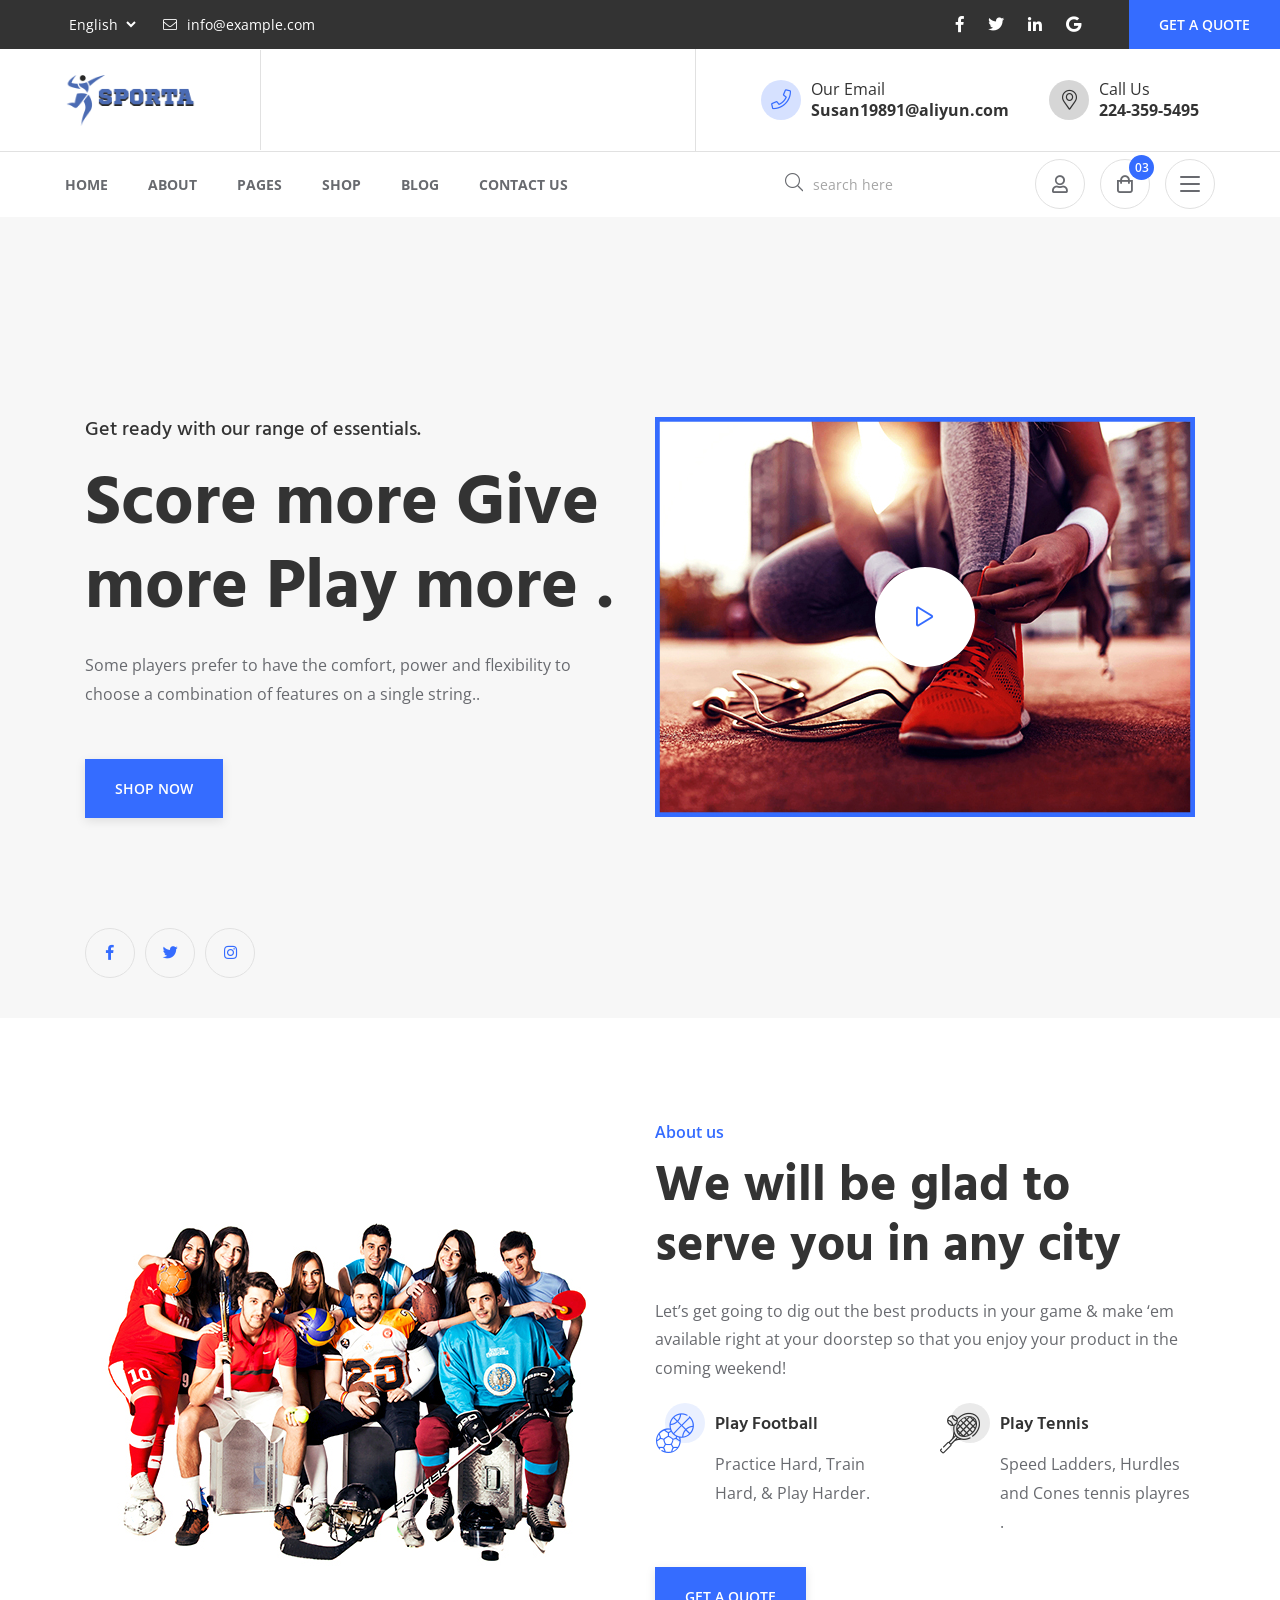
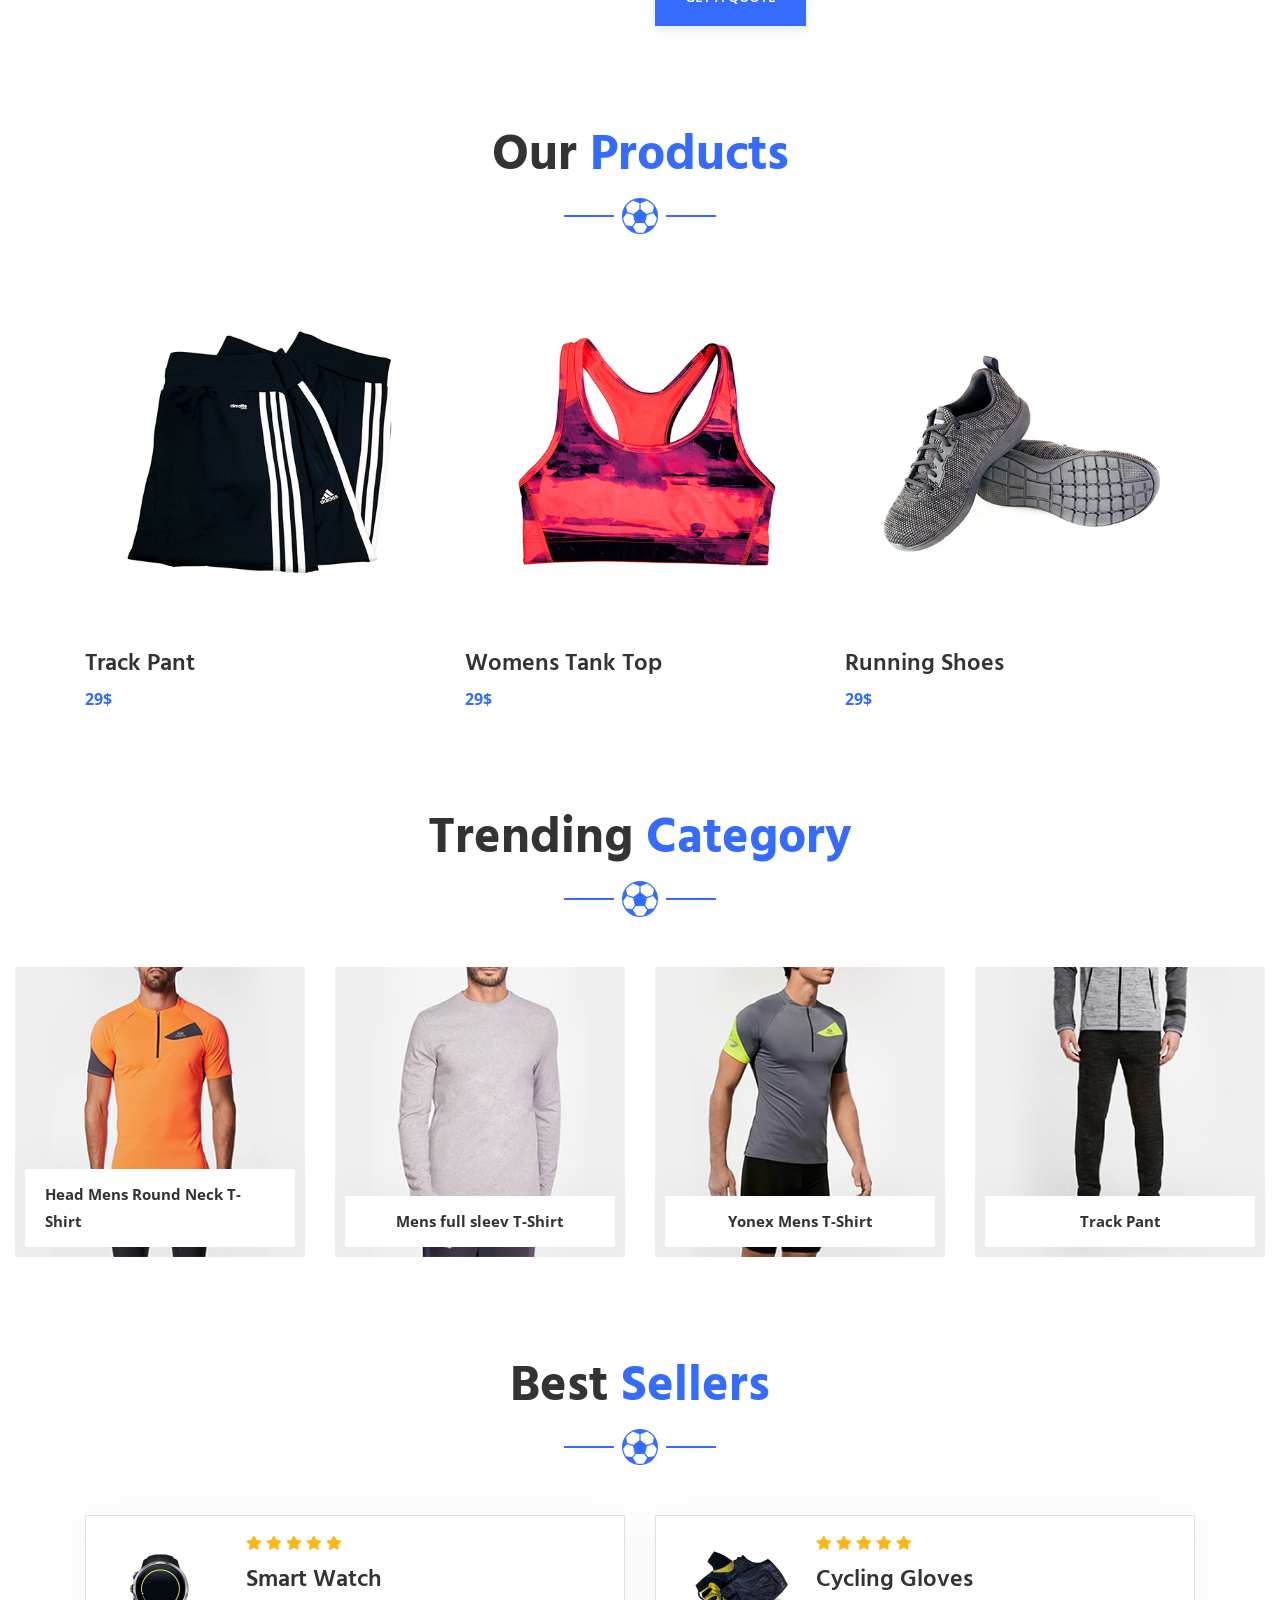
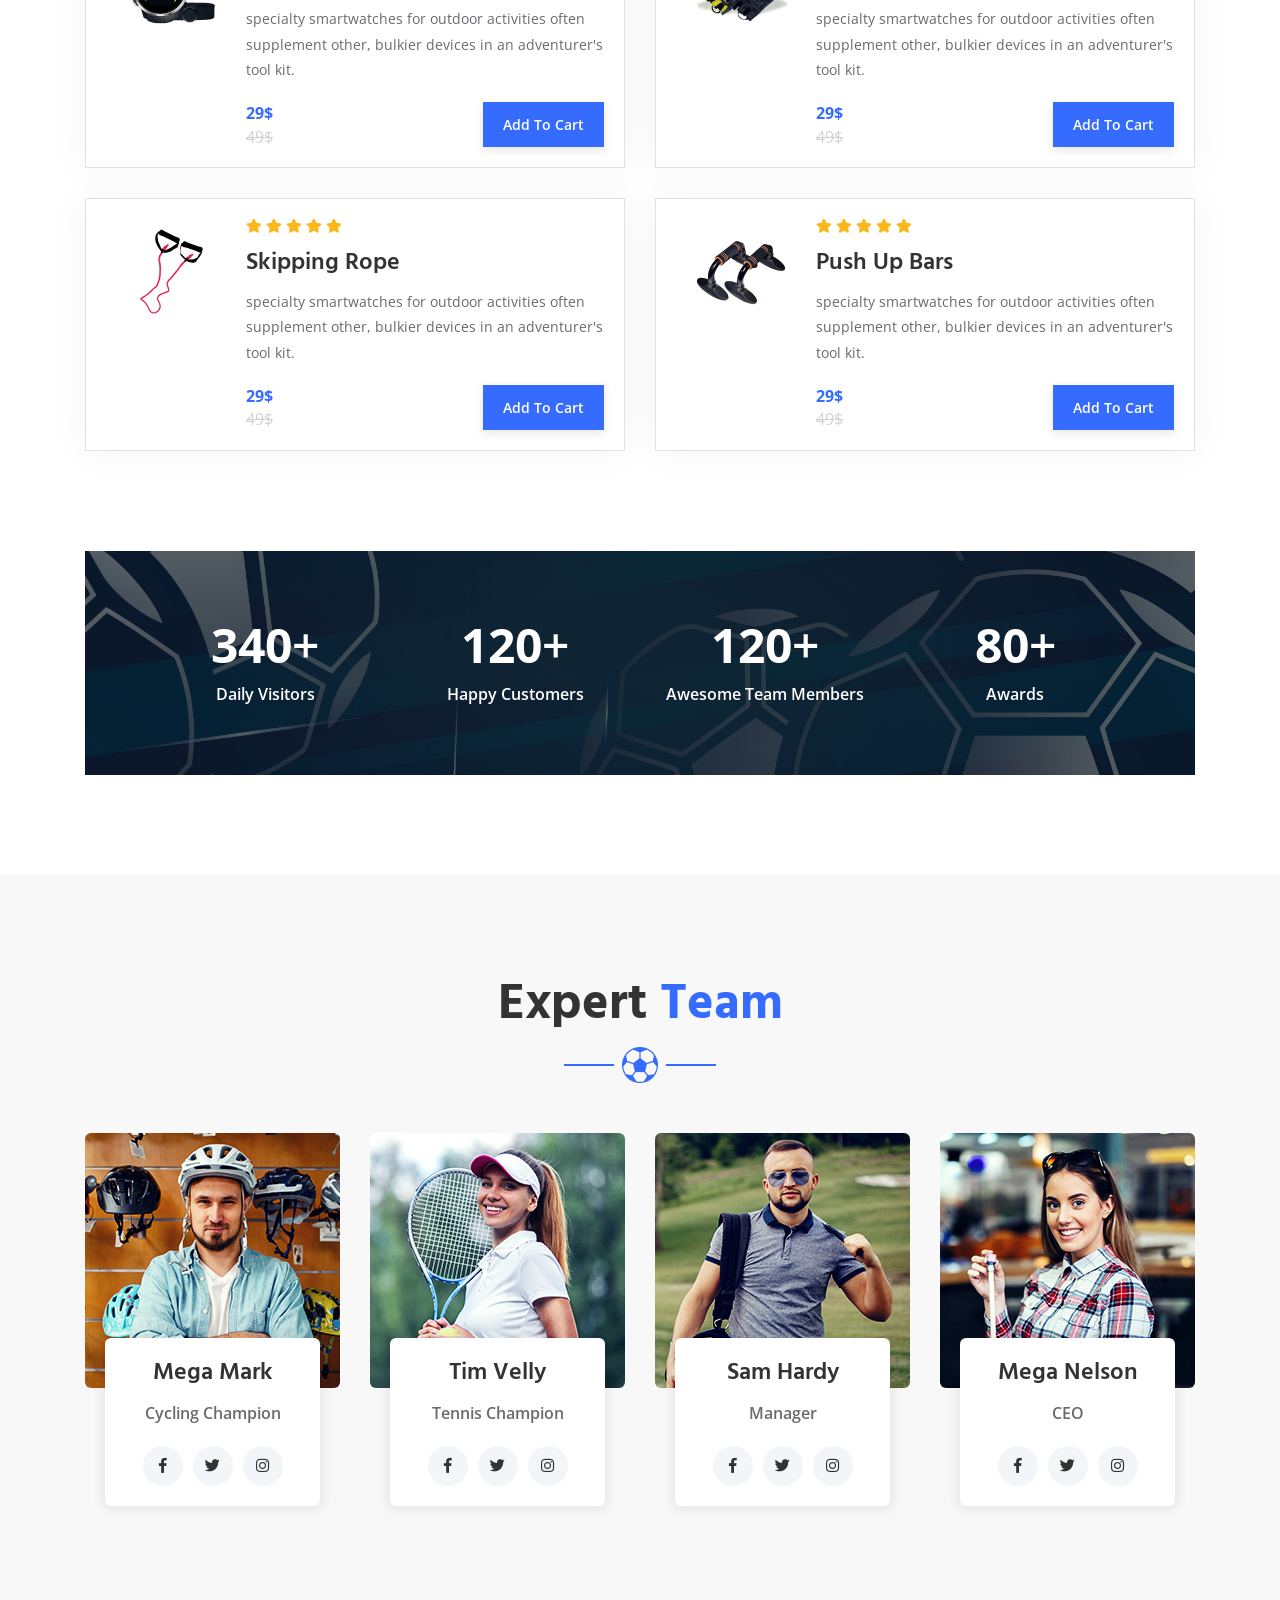
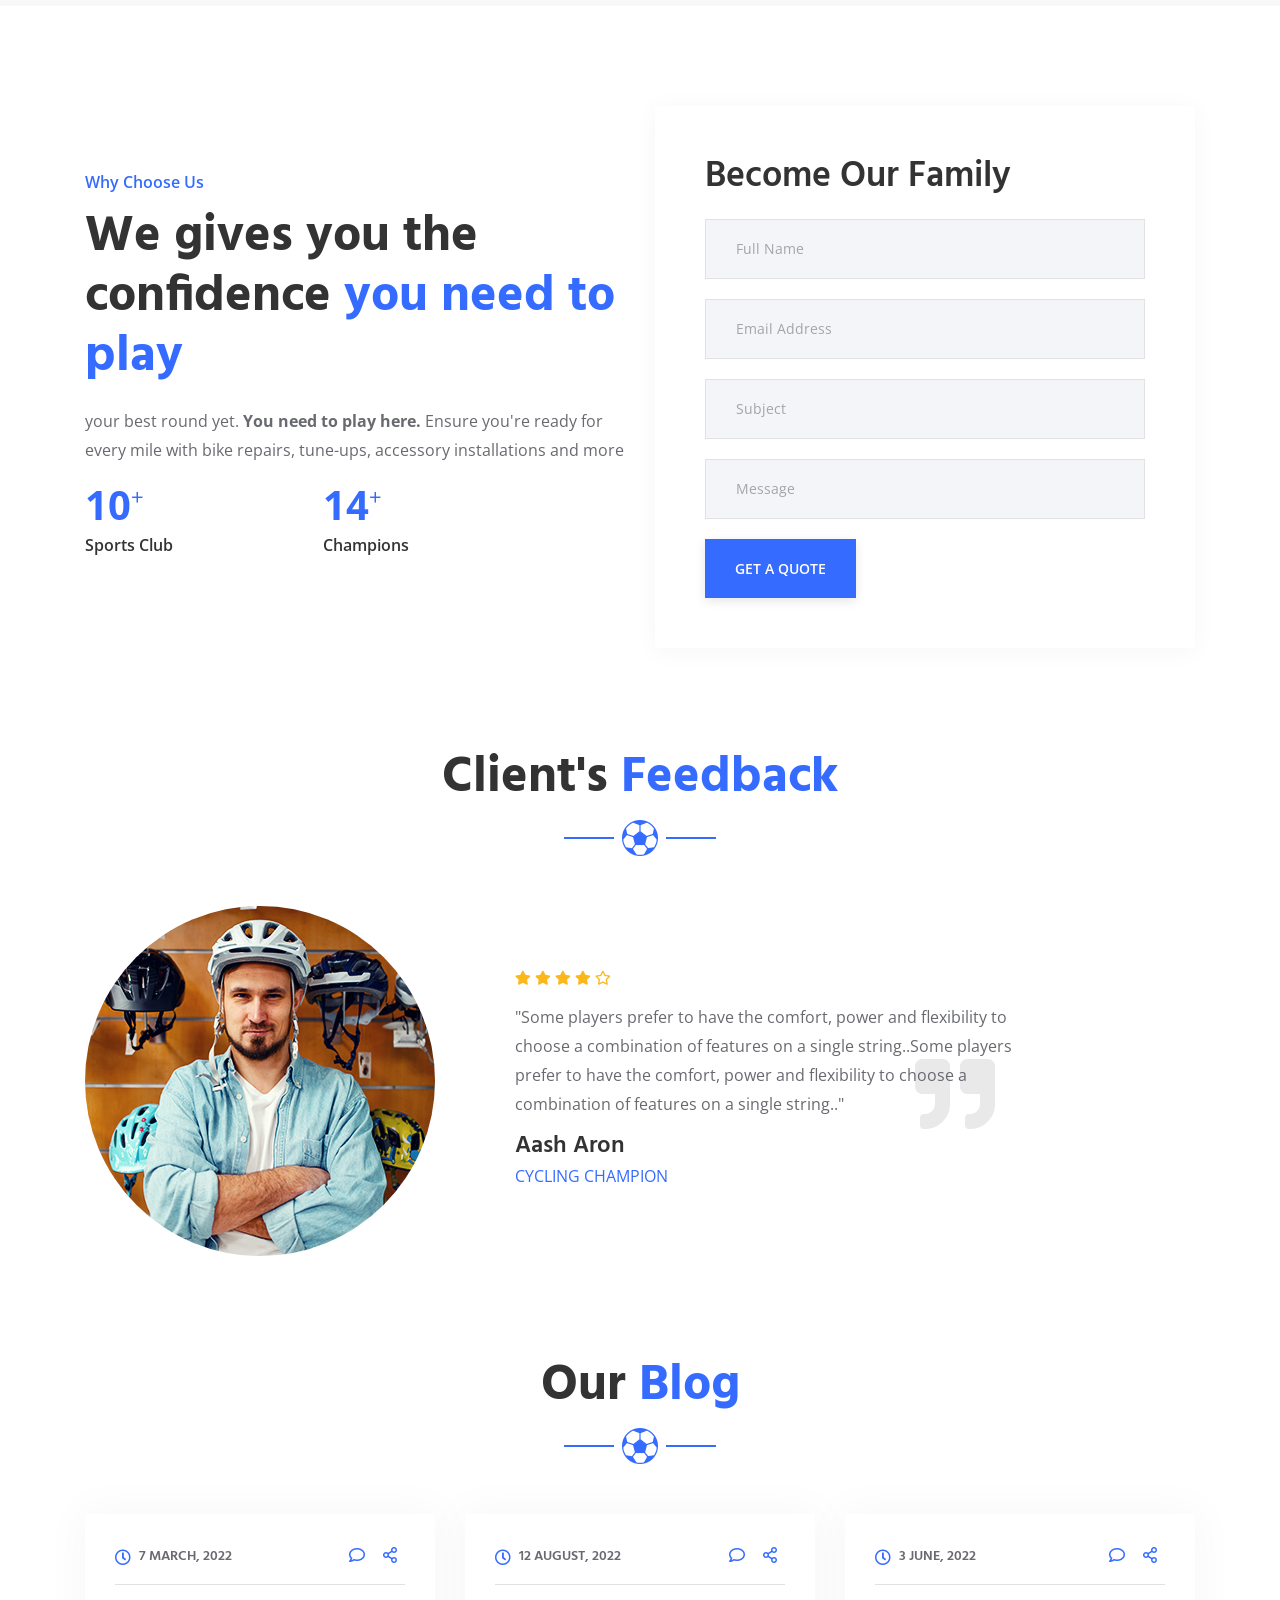
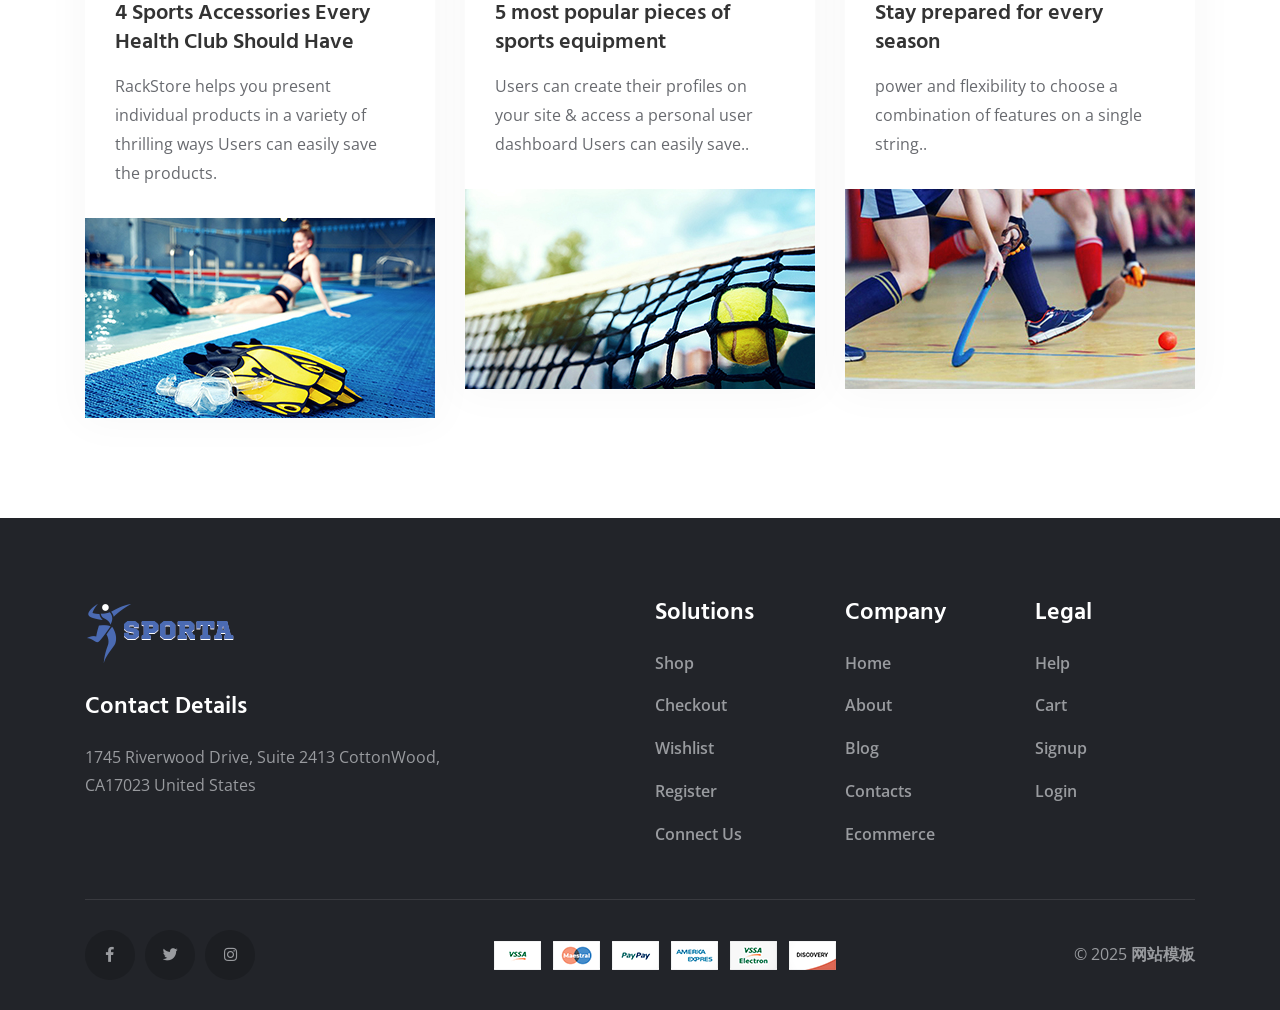
<file: index.html>
<!DOCTYPE HTML>
<html lang="en">

<head>
<meta http-equiv="Content-Type" content="text/html; charset=UTF-8">
  <title>Home 1</title>
  <meta name="viewport" content="width=device-width, initial-scale=1">
  <meta name="description" content="Description website">
  <meta name="author" content="Maksym Blank">
  <meta name="keywords" content="website, with, meta, tags">
  <meta name="robots" content="noindex, follow">
  <meta name="revisit-after" content="5 month">
  <meta name="image" content="http://mywebsite.com/image.jpg">
  <meta name="og:title" content="Title website">
  <meta name="og:description" content="Description website">
  <meta name="og:image" content="http://mywebsite.com/image.jpg">
  <meta name="og:site_name" content="My Website">
  <meta name="og:type" content="website">
  <meta name="twitter:card" content="summary">
  <meta name="twitter:title" content="Title website">
  <meta name="twitter:description" content="Description website">
  <link href="assets/css/plugins/bootstrap.min.css" rel="stylesheet">
  <link href="assets/css/plugins/slick.css" rel="stylesheet">
  <link href="assets/css/plugins/ion.rangeSlider.min.css" rel="stylesheet">
  <link href="assets/css/plugins/magnific-popup.css" rel="stylesheet">
  <link href="assets/css/style.css" rel="stylesheet">
  <link href="assets/fonts/font-awesome.min.css" rel="stylesheet">
  <link href="assets/fonts/flaticon/flaticon.css" rel="stylesheet">
</head>

<body class="btn-style-6 btn-square sidebar-style-3">
  <!--header Start-->
  <div id="section-header">
    <aside class="sigma_aside sigma_aside-desktop">
      <div class="sidebar">
        <!-- Recent Posts Widget -->
        <div class="widget widget-sigma-recent-posts style-2">
          <h5 class="widget-title">Recent Post</h5>
          <div class="sigma_recent-post">
            <a href="blog-details.html" class="recent-post-image">
              <img src="assets/img/blog/325x150.jpg" alt="img">
            </a>
            <div class="recent-post-descr">
              <h6>
                <a href="blog-details.html">Every Next Level Of Your Life Will Demand Something</a>
              </h6>
              <a href="blog-details.html" class="date">
                <i class="far fa-clock mr-2"></i>
                June 4, 2022
              </a>
            </div>
          </div>
          <div class="sigma_recent-post">
            <a href="blog-details.html" class="recent-post-image">
              <img src="assets/img/blog/325x150-0.jpg" alt="img">
            </a>
            <div class="recent-post-descr">
              <h6>
                <a href="blog-details.html">We are the champions, we do not give up, we try</a>
              </h6>
              <a href="blog-details.html" class="date">
                <i class="far fa-clock mr-2"></i>
                March 19, 2022
              </a>
            </div>
          </div>
        </div>
        <!-- Follow Widget -->
        <div class="widget widget-follow">
          <h5 class="widget-title">Follow Us</h5>
          <ul class="sigma_social-icons justify-content-start has-border">
            <li>
              <a href="#"><i class="fab fa-facebook-f"></i></a>
            </li>
            <li>
              <a href="#"><i class="fab fa-twitter"></i></a>
            </li>
            <li>
              <a href="#"><i class="fab fa-instagram"></i></a>
            </li>
            <li>
              <a href="#"><i class="fab fa-linkedin"></i></a>
            </li>
          </ul>
        </div>
        <!-- Recent Posts Widget -->
        <div class="widget widget-sigma-recent-posts">
          <h5 class="widget-title">Most Commented</h5>
          <div class="sigma_recent-post">
            <a href="blog-details.html" class="recent-post-image">
              <img src="assets/img/blog/80x80.jpg" alt="img">
              <span>12</span>
            </a>
            <div class="recent-post-descr">
              <h6>
                <a href="blog-details.html">Every Next Level Of Your Life Will Demand</a>
              </h6>
              <a href="blog-details.html" class="date">
                <i class="far fa-clock mr-2"></i>
                June 4, 2022
              </a>
            </div>
          </div>
          <div class="sigma_recent-post">
            <a href="blog-details.html" class="recent-post-image">
              <img src="assets/img/blog/80x80-0.jpg" alt="img">
              <span>9</span>
            </a>
            <div class="recent-post-descr">
              <h6>
                <a href="blog-details.html">This is a test to try out how things work</a>
              </h6>
              <a href="blog-details.html" class="date">
                <i class="far fa-clock mr-2"></i>
                March 19, 2022
              </a>
            </div>
          </div>
        </div>
      </div>
    </aside>
    <div class="sigma_aside-overlay aside-trigger-right">
    </div>
    <aside class="sigma_aside">
      <div class="sigma_close aside-trigger">
        <span></span>
        <span></span>
      </div>
      <div class="sigma_logo-wrapper">
        <a class="sigma_logo" href="index.html">
          <img src="assets/img/logo.png" alt="logo">
        </a>
      </div>
      <ul class="navbar-nav">
        <li class="menu-item menu-item-has-children">
          <a href="#">Home</a>
          <ul class="sub-menu">
            <li class="menu-item">
              <a href="index.html">Home 1</a>
            </li>
            <li class="menu-item">
              <a href="home-2.html">Home 2</a>
            </li>
          </ul>
        </li>
        <li class="menu-item">
          <a href="about-us.html">About</a>
        </li>
        <li class="menu-item menu-item-has-children">
          <a href="#">Pages</a>
          <ul class="sub-menu">
            <li class="menu-item">
              <a href="contact-us.html">Contact us</a>
            </li>
            <li class="menu-item">
              <a href="login.html">Login</a>
            </li>
            <li class="menu-item">
              <a href="signup.html">Signup</a>
            </li>
          </ul>
        </li>
        <li class="menu-item menu-item-has-children">
          <a href="#">Shop</a>
          <ul class="sub-menu">
            <li class="menu-item">
              <a href="shop.html">Shop</a>
            </li>
            <li class="menu-item">
              <a href="product-details.html">Product details</a>
            </li>
            <li class="menu-item">
              <a href="checkout.html">Checkout</a>
            </li>
            <li class="menu-item">
              <a href="wishlist.html">Wishlist</a>
            </li>
            <li class="menu-item">
              <a href="cart.html">Cart</a>
            </li>
          </ul>
        </li>
        <li class="menu-item menu-item-has-children">
          <a href="blog.html">Blog</a>
          <ul class="sub-menu">
            <li class="menu-item">
              <a href="blog.html">Blog</a>
            </li>
            <li class="menu-item">
              <a href="blog-details.html">Blog details</a>
            </li>
          </ul>
        </li>
        <li class="menu-item">
          <a href="contact-us.html">Contact us</a>
        </li>
      </ul>
    </aside>
    <div class="sigma_aside-overlay aside-trigger">
    </div>
    <header class="sigma_header style-8 can-sticky">
      <div class="sigma_header-top dark-bg d-none d-md-block">
        <div class="container-fluid pr-0">
          <div class="sigma_header-top-inner">
            <div class="sigma_header-top-links">
              <ul class="sigma_header-top-nav">
                <li>
                  <select class="form-control">
                    <option value="eng">English</option>
                    <option value="eng">German</option>
                    <option value="eng">Spanish</option>
                  </select>
                </li>
                <li>
                  <a href="#">
                    <i class="fal fa-envelope"></i>
                    info@example.com
                  </a>
                </li>
              </ul>
            </div>
            <div class="sigma_header-top-contacts d-flex">
              <ul class="sigma_header-top-nav">
                <li> <a href="#"><i class="fab fa-facebook-f"></i></a> 
                </li>
                <li> <a href="#"><i class="fab fa-twitter"></i></a> 
                </li>
                <li> <a href="#"><i class="fab fa-linkedin-in"></i></a> 
                </li>
                <li> <a href="#"><i class="fab fa-google"></i></a> 
                </li>
              </ul>
              <a href="contact-us.html" class="sigma_btn ml-5">Get a quote</a>
            </div>
          </div>
        </div>
      </div>
      <div class="sigma_header-middle">
        <div class="container-fluid">
          <div class="navbar">
            <div class="sigma_logo-wrapper">
              <a class="sigma_logo" href="index.html">
                <img src="assets/img/logo.png" alt="logo">
              </a>
            </div>
            <div class="sigma_header-controls style-1 d-flex align-items-center">
              <div class="sigma_header-top-links important-links d-none d-md-block">
                <ul class="sigma_header-top-nav">
                  <li>
                    <a href="#">
                      <i class="fal fa-phone"></i>
                      <div>
                        <p>Our Email</p>
                        <p><b>Susan19891@aliyun.com</b>
                        </p>
                      </div>
                    </a>
                  </li>
                  <li>
                    <a href="#">
                      <i class="fal fa-map-marker-alt"></i>
                      <div>
                        <p>Call Us</p>
                        <p><b>224-359-5495</b>
                        </p>
                      </div>
                    </a>
                  </li>
                </ul>
              </div>
              <ul class="sigma_header-controls-inner ml-sm-3 ml-0">
                <li class="aside-toggle aside-trigger">
                  <span></span>
                  <span></span>
                  <span></span>
                </li>
              </ul>
            </div>
          </div>
        </div>
      </div>
      <div class="sigma_header-bottom d-none d-lg-block">
        <div class="container-fluid">
          <div class="navbar">
            <ul class="navbar-nav">
              <li class="menu-item menu-item-has-children">
                <a href="#">Home</a>
                <ul class="sub-menu">
                  <li class="menu-item">
                    <a href="index.html">Home 1</a>
                  </li>
                  <li class="menu-item">
                    <a href="home-2.html">Home 2</a>
                  </li>
                </ul>
              </li>
              <li class="menu-item">
                <a href="about-us.html">About</a>
              </li>
              <li class="menu-item menu-item-has-children">
                <a href="#">Pages</a>
                <ul class="sub-menu">
                  <li class="menu-item">
                    <a href="contact-us.html">Contact us</a>
                  </li>
                  <li class="menu-item">
                    <a href="login.html">Login</a>
                  </li>
                  <li class="menu-item">
                    <a href="signup.html">Signup</a>
                  </li>
                </ul>
              </li>
              <li class="menu-item menu-item-has-children">
                <a href="#">Shop</a>
                <ul class="sub-menu">
                  <li class="menu-item">
                    <a href="shop.html">Shop</a>
                  </li>
                  <li class="menu-item">
                    <a href="product-details.html">Product details</a>
                  </li>
                  <li class="menu-item">
                    <a href="checkout.html">Checkout</a>
                  </li>
                  <li class="menu-item">
                    <a href="wishlist.html">Wishlist</a>
                  </li>
                  <li class="menu-item">
                    <a href="cart.html">Cart</a>
                  </li>
                </ul>
              </li>
              <li class="menu-item menu-item-has-children">
                <a href="blog.html">Blog</a>
                <ul class="sub-menu">
                  <li class="menu-item">
                    <a href="blog-details.html">Blog details</a>
                  </li>
                </ul>
              </li>
              <li class="menu-item">
                <a href="contact-us.html">Contact us</a>
              </li>
            </ul>
            <div class="sigma_header-controls style-2">
              <ul class="sigma_header-controls-inner">
                <li class="header-controls-item d-none d-sm-block">
                  <div class="form-group m-0">
                    <button type="submit"><i class="fal fa-search"></i>
                    </button>
                    <input type="text" placeholder="search here" class="form-control">
                  </div>
                </li>
                <li class="header-controls-item d-none d-sm-block">
                  <a href="login.html">
                    <i class="far fa-user"></i>
                  </a>
                </li>
                <li class="cart-trigger header-controls-item d-none d-sm-block">
                  <a class="sigma_header-control-cart" title="Your Cart" href="cart.html">
                    <i class="far fa-shopping-bag"></i>
                    <span>03</span>
                  </a>
                </li>
                <li class="aside-toggle aside-trigger-right desktop-toggler">
                  <span></span>
                  <span></span>
                  <span></span>
                </li>
                <li class="aside-toggle aside-trigger">
                  <span></span>
                  <span></span>
                  <span></span>
                </li>
              </ul>
            </div>
          </div>
        </div>
      </div>
    </header>
    <div class="search-form-wrapper">
      <div class="search-trigger sigma_close">
        <span></span>
        <span></span>
      </div>
      <form class="search-form" method="post">
        <input type="text" placeholder="Search..." value="">
        <button type="submit" class="search-btn">
          <i class="fal fa-search m-0"></i>
        </button>
      </form>
    </div>
    <!--header End-->
  </div>
  <!--hero Start-->
  <div id="section-hero">
    <div class="sigma_banner light-bg">
      <div class="sigma_banner-slider">
        <div class="banner-slider-inner">
          <div class="sigma_banner-text">
            <div class="container">
              <div class="row align-items-center">
                <div class="col-lg-6">
                  <h5>Get ready with our range of essentials.</h5>
                  <h1 class="title">
                    Score more Give more  Play more .
                  </h1>
                  <p>Some players prefer to have the comfort, power and flexibility to choose a combination of features on a single string..</p>
                  <div class="banner-links">
                    <a href="shop.html" class="sigma_btn">Shop now</a>
                  </div>
                </div>
                <div class="col-lg-6">
                  <div class="sigma_banner-image mt-5 mt-lg-0">
                    <img src="assets/img/home-1/540x400.jpg" alt="img">
                    <a href="#" class="sigma_video-btn popup-video">
                      <i class="far fa-play"></i>
                    </a>
                  </div>
                </div>
              </div>
            </div>
          </div>
        </div>
        <div class="banner-slider-inner">
          <div class="sigma_banner-text">
            <div class="container">
              <div class="row align-items-center">
                <div class="col-lg-6">
                  <h5>We are here to Help You</h5>
                  <h1 class="title">
                    We Provide The Best Service.
                  </h1>
                  <p>Some players prefer to have the comfort, power and flexibility to choose a combination of features on a single string..</p>
                  <div class="banner-links">
                    <a href="about-us.html" class="sigma_btn">Get Started</a>
                  </div>
                </div>
                <div class="col-lg-6">
                  <div class="sigma_banner-image mt-5 mt-lg-0">
                    <img src="assets/img/home-1/540x400-0.jpg" alt="img">
                    <a href="#" class="sigma_video-btn popup-video">
                      <i class="far fa-play"></i>
                    </a>
                  </div>
                </div>
              </div>
            </div>
          </div>
        </div>
      </div>
      <div class="container sigma_banner-social d-none d-sm-block">
        <ul class="sigma_social-icons justify-content-start has-border">
          <li>
            <a href="#"><i class="fab fa-facebook-f"></i></a>
          </li>
          <li>
            <a href="#"><i class="fab fa-twitter"></i></a>
          </li>
          <li>
            <a href="#"><i class="fab fa-instagram"></i></a>
          </li>
        </ul>
      </div>
    </div>
    <!--hero End-->
  </div>
  <!--preloader Start-->
  <div id="section-preloader">
    <div class="sigma_preloader sigma_preloader-ripple">
      <div class="preloader-ripple">
        <div class="preloader-ripple-inner">
          <div>
          </div>
          <div>
          </div>
        </div>
      </div>
    </div>
    <!--preloader End-->
  </div>
  <!--popup Start-->
  <div id="section-popup">
    <div class="modal fade" id="sigma_popup-newsletter" tabindex="-1" role="dialog" aria-hidden="true">
      <div class="modal-dialog sigma_newsletter-popup-modal style-4 modal-dialog-centered" role="document">
        <div class="modal-content">
          <div class="modal-body dark-overlay bg-cover bg-center" style="background-image: url(assets/img/home-1/600x428.jpg)">
            <div class="sigma_close light newsletter-popup-trigger" data-dismiss="modal">
              <span></span>
              <span></span>
            </div>
            <div class="sigma_newsletter-popup-text-wrapper">
              <h3 class="text-white">Join Our Newsletter</h3>
              <p>Splay Sports are committed to improving the health and wellbeing of the communities we serve. When it comes to fuelling your performance</p>
            </div>
            <form method="post" class="text-center">
              <div class="form-group">
                <input type="email" placeholder="Email Address" class="form-control" name="newsletter-email" value="">
              </div>
              <button type="submit" name="button">Subscribe</button>
              <span class="sigma_newsletter-popup-dismiss newsletter-popup-trigger" data-dismiss="modal">Don't show again</span>
            </form>
          </div>
        </div>
      </div>
    </div>
    <!--popup End-->
  </div>
  <!--about Start-->
  <div id="section-about">
    <div class="section">
      <div class="container">
        <div class="row">
          <div class="col-lg-6">
            <div class="sigma_about style-11 w-100 h-100">
              <div class="sigma_about-image-1">
                <img src="assets/img/home-1/540x500.jpg" alt="img">
              </div>
            </div>
          </div>
          <div class="col-lg-6">
            <div class="sigma_about style-11 mt-5 mt-lg-0">
              <div class="section-title">
                <span class="subtitle">About us</span>
                <h3 class="title">We will be glad to serve you in any city</h3>
              </div>
              <div class="sigma_about-content">
                <p>Let’s get going to dig out the best products in your game & make ‘em available right at your doorstep so that you enjoy your product in the coming weekend! </p>
                <div class="row">
                  <div class="col-md-6">
                    <div class="sigma_info style-15">
                      <div class="sigma_info-title">
                        <i class="flaticon-sports sigma_info-icon primary-color is_flaticon"></i>
                      </div>
                      <div class="sigma_info-description">
                        <h5>
                          Play Football 
                        </h5>
                        <p>Practice Hard, Train Hard, & Play Harder.</p>
                      </div>
                    </div>
                  </div>
                  <div class="col-md-6">
                    <div class="sigma_info style-15">
                      <div class="sigma_info-title">
                        <i class="flaticon-tennis-racket sigma_info-icon secondary-color is_flaticon"></i>
                      </div>
                      <div class="sigma_info-description">
                        <h5>
                          Play Tennis
                        </h5>
                        <p>Speed Ladders, Hurdles and Cones tennis playres .</p>
                      </div>
                    </div>
                  </div>
                </div>
                <a href="contact-us.html" class="sigma_btn">Get A Quote</a>
              </div>
            </div>
          </div>
        </div>
      </div>
    </div>
    <!--about End-->
  </div>
  <!--products Start-->
  <div id="section-products">
    <div class="section section-padding pt-0">
      <div class="container">
        <div class="section-title centered has-element">
          <h3 class="title">Our <span class="primary-color">Products</span></h3>
          <div class="d-flex align-items-center justify-content-center">
            <span class="lines"></span>
            <i class="icon flaticon-football-1"></i>
            <span class="lines"></span>
          </div>
        </div>
        <div class="row">
          <!-- Product Start -->
          <div class="col-md-4 col-sm-6">
            <div class="sigma_product">
              <div class="sigma_product-thumb">
                <a href="product-details.html">
                  <img src="assets/img/home-1/500.jpg" alt="product">
                </a>
                <div class="sigma_product-controls">
                  <a href="#" data-toggle="tooltip" title="Wishlist"> <i class="far fa-heart"></i> 
                  </a>
                  <a href="product-details.html" data-toggle="tooltip" title="Add To Cart"> <i class="far fa-shopping-basket"></i> 
                  </a>
                  <a href="#" data-toggle="tooltip" title="Quick View"> <i data-toggle="modal" data-target="#quickViewModal" class="far fa-eye"></i> 
                  </a>
                </div>
              </div>
              <div class="sigma_product-body">
                <h5 class="sigma_product-title"> <a href="product-details.html">Track Pant</a> </h5>
                <div class="sigma_product-price">
                  <span>29$</span>
                </div>
              </div>
            </div>
          </div>
          <!-- Product End -->
          <!-- Product Start -->
          <div class="col-md-4 col-sm-6">
            <div class="sigma_product">
              <div class="sigma_product-thumb">
                <a href="product-details.html">
                  <img src="assets/img/home-1/500-0.jpg" alt="product">
                </a>
                <div class="sigma_product-controls">
                  <a href="#" data-toggle="tooltip" title="Wishlist"> <i class="far fa-heart"></i> 
                  </a>
                  <a href="product-details.html" data-toggle="tooltip" title="Add To Cart"> <i class="far fa-shopping-basket"></i> 
                  </a>
                  <a href="#" data-toggle="tooltip" title="Quick View"> <i data-toggle="modal" data-target="#quickViewModal" class="far fa-eye"></i> 
                  </a>
                </div>
              </div>
              <div class="sigma_product-body">
                <h5 class="sigma_product-title"> <a href="product-details.html">Womens Tank Top</a> </h5>
                <div class="sigma_product-price">
                  <span>29$</span>
                </div>
              </div>
            </div>
          </div>
          <!-- Product End -->
          <!-- Product Start -->
          <div class="col-md-4 col-sm-6">
            <div class="sigma_product">
              <div class="sigma_product-thumb">
                <a href="product-details.html">
                  <img src="assets/img/home-1/500-1.jpg" alt="product">
                </a>
                <div class="sigma_product-controls">
                  <a href="#" data-toggle="tooltip" title="Wishlist"> <i class="far fa-heart"></i> 
                  </a>
                  <a href="product-details.html" data-toggle="tooltip" title="Add To Cart"> <i class="far fa-shopping-basket"></i> 
                  </a>
                  <a href="#" data-toggle="tooltip" title="Quick View"> <i data-toggle="modal" data-target="#quickViewModal" class="far fa-eye"></i> 
                  </a>
                </div>
              </div>
              <div class="sigma_product-body">
                <h5 class="sigma_product-title"> <a href="product-details.html">Running Shoes</a> </h5>
                <div class="sigma_product-price">
                  <span>29$</span>
                </div>
              </div>
            </div>
          </div>
          <!-- Product End -->
        </div>
      </div>
    </div>
    <!--products End-->
  </div>
  <!--taxonomy Start-->
  <div id="section-taxonomy">
    <div class="section section-padding pt-0">
      <div class="container-fluid">
        <div class="section-title centered has-element">
          <h3 class="title">Trending <span class="primary-color">Category</span></h3>
          <div class="d-flex align-items-center justify-content-center">
            <span class="lines"></span>
            <i class="icon flaticon-football-1"></i>
            <span class="lines"></span>
          </div>
        </div>
        <div class="row">
          <div class="col-lg-3 col-md-4 col-sm-6">
            <div class="sigma_category">
              <a href="shop.html">
                <img src="assets/img/home-1/310x310.jpg" alt="category">
              </a>
              <div class="sigma_category-content">
                <span>Head Mens Round Neck T-Shirt</span>
              </div>
            </div>
          </div>
          <div class="col-lg-3 col-md-4 col-sm-6">
            <div class="sigma_category">
              <a href="shop.html">
                <img src="assets/img/home-1/310x310-0.jpg" alt="category">
              </a>
              <div class="sigma_category-content">
                <span> Mens full sleev T-Shirt</span>
              </div>
            </div>
          </div>
          <div class="col-lg-3 col-md-4 col-sm-6">
            <div class="sigma_category">
              <a href="shop.html">
                <img src="assets/img/home-1/310x310-1.jpg" alt="category">
              </a>
              <div class="sigma_category-content">
                <span>Yonex Mens  T-Shirt </span>
              </div>
            </div>
          </div>
          <div class="col-lg-3 col-md-4 col-sm-6">
            <div class="sigma_category">
              <a href="shop.html">
                <img src="assets/img/home-1/310x310-2.jpg" alt="category">
              </a>
              <div class="sigma_category-content">
                <span>Track Pant</span>
              </div>
            </div>
          </div>
        </div>
      </div>
    </div>
    <!--taxonomy End-->
  </div>
  <!--products Start-->
  <div id="section-products2">
    <div class="section section-padding pt-0">
      <div class="container">
        <div class="section-title centered has-element">
          <h3 class="title">Best <span class="primary-color">Sellers</span></h3>
          <div class="d-flex align-items-center justify-content-center">
            <span class="lines"></span>
            <i class="icon flaticon-football-1"></i>
            <span class="lines"></span>
          </div>
        </div>
        <div class="row">
          <!-- Product Start -->
          <div class="col-lg-6">
            <div class="sigma_product style-7">
              <div class="sigma_product-thumb">
                <a href="product-details.html">
                  <img src="assets/img/shop/500x420.jpg" alt="product">
                </a>
              </div>
              <div class="sigma_product-body">
                <div class="sigma_rating">
                  <i class="fas fa-star"></i>
                  <i class="fas fa-star"></i>
                  <i class="fas fa-star"></i>
                  <i class="fas fa-star"></i>
                  <i class="fas fa-star"></i>
                </div>
                <h5 class="sigma_product-title"> <a href="product-details.html">Smart Watch</a> </h5>
                <p>specialty smartwatches for outdoor activities often supplement other, bulkier devices in an adventurer's tool kit.</p>
                <div class="sigma_product-footer">
                  <div class="sigma_product-price">
                    <span>29$</span>
                    <span>49$</span>
                  </div>
                  <a href="#" class="sigma_btn btn-sm">Add to Cart</a>
                </div>
              </div>
            </div>
          </div>
          <!-- Product End -->
          <!-- Product Start -->
          <div class="col-lg-6">
            <div class="sigma_product style-7">
              <div class="sigma_product-thumb">
                <a href="product-details.html">
                  <img src="assets/img/shop/500x420-0.jpg" alt="product">
                </a>
              </div>
              <div class="sigma_product-body">
                <div class="sigma_rating">
                  <i class="fas fa-star"></i>
                  <i class="fas fa-star"></i>
                  <i class="fas fa-star"></i>
                  <i class="fas fa-star"></i>
                  <i class="fas fa-star"></i>
                </div>
                <h5 class="sigma_product-title"> <a href="product-details.html">Cycling Gloves</a> </h5>
                <p>specialty smartwatches for outdoor activities often supplement other, bulkier devices in an adventurer's tool kit.</p>
                <div class="sigma_product-footer">
                  <div class="sigma_product-price">
                    <span>29$</span>
                    <span>49$</span>
                  </div>
                  <a href="#" class="sigma_btn btn-sm">Add to Cart</a>
                </div>
              </div>
            </div>
          </div>
          <!-- Product End -->
          <!-- Product Start -->
          <div class="col-lg-6">
            <div class="sigma_product style-7">
              <div class="sigma_product-thumb">
                <a href="product-details.html">
                  <img src="assets/img/shop/500x420-1.jpg" alt="product">
                </a>
              </div>
              <div class="sigma_product-body">
                <div class="sigma_rating">
                  <i class="fas fa-star"></i>
                  <i class="fas fa-star"></i>
                  <i class="fas fa-star"></i>
                  <i class="fas fa-star"></i>
                  <i class="fas fa-star"></i>
                </div>
                <h5 class="sigma_product-title"> <a href="product-details.html">Skipping Rope</a> </h5>
                <p>specialty smartwatches for outdoor activities often supplement other, bulkier devices in an adventurer's tool kit.</p>
                <div class="sigma_product-footer">
                  <div class="sigma_product-price">
                    <span>29$</span>
                    <span>49$</span>
                  </div>
                  <a href="#" class="sigma_btn btn-sm">Add to Cart</a>
                </div>
              </div>
            </div>
          </div>
          <!-- Product End -->
          <!-- Product Start -->
          <div class="col-lg-6">
            <div class="sigma_product style-7">
              <div class="sigma_product-thumb">
                <a href="product-details.html">
                  <img src="assets/img/shop/500x420-2.jpg" alt="product">
                </a>
              </div>
              <div class="sigma_product-body">
                <div class="sigma_rating">
                  <i class="fas fa-star"></i>
                  <i class="fas fa-star"></i>
                  <i class="fas fa-star"></i>
                  <i class="fas fa-star"></i>
                  <i class="fas fa-star"></i>
                </div>
                <h5 class="sigma_product-title"> <a href="product-details.html">Push Up Bars </a> </h5>
                <p>specialty smartwatches for outdoor activities often supplement other, bulkier devices in an adventurer's tool kit.</p>
                <div class="sigma_product-footer">
                  <div class="sigma_product-price">
                    <span>29$</span>
                    <span>49$</span>
                  </div>
                  <a href="#" class="sigma_btn btn-sm">Add to Cart</a>
                </div>
              </div>
            </div>
          </div>
          <!-- Product End -->
        </div>
      </div>
    </div>
    <!--products End-->
  </div>
  <!--counter Start-->
  <div id="section-counter">
    <div class="section pt-0">
      <div class="container">
        <div class="sigma_counter-wrapper style-5 bg-cover bg-center dark-overlay" style="background-image: url(assets/img/home-1/1920x500.jpg)">
          <div class="row">
            <div class="col-lg-3 col-md-4 col-sm-6">
              <div class="sigma_counter style-5">
                <span>
                  <b class="counter" data-from="0" data-to="340">340</b>
                  <span class="plus">+</span>
                </span>
                <p class="text-white">Daily Visitors</p>
              </div>
            </div>
            <div class="col-lg-3 col-md-4 col-sm-6">
              <div class="sigma_counter style-5">
                <span>
                  <b class="counter" data-from="0" data-to="120">120</b>
                  <span class="plus">+</span>
                </span>
                <p class="text-white">Happy Customers </p>
              </div>
            </div>
            <div class="col-lg-3 col-md-4 col-sm-6">
              <div class="sigma_counter style-5">
                <span>
                  <b class="counter" data-from="0" data-to="120">120</b>
                  <span class="plus">+</span>
                </span>
                <p class="text-white">Awesome Team Members</p>
              </div>
            </div>
            <div class="col-lg-3 col-md-4 col-sm-6">
              <div class="sigma_counter style-5">
                <span>
                  <b class="counter" data-from="0" data-to="80">80</b>
                  <span class="plus">+</span>
                </span>
                <p class="text-white">Awards</p>
              </div>
            </div>
          </div>
        </div>
      </div>
    </div>
    <!--counter End-->
  </div>
  <!--team Start-->
  <div id="section-team">
    <div class="section section-padding bg-gray">
      <div class="container">
        <div class="section-title centered has-element">
          <h3 class="title">Expert <span class="primary-color">Team</span></h3>
          <div class="d-flex align-items-center justify-content-center">
            <span class="lines"></span>
            <i class="icon flaticon-football-1"></i>
            <span class="lines"></span>
          </div>
        </div>
        <div class="row">
          <div class="col-lg-3 col-md-4 col-sm-6">
            <div class="sigma_team style-15">
              <div class="sigma_team-thumb">
                <img src="assets/img/about-us/255x255.jpg" alt="team">
              </div>
              <div class="sigma_team-body">
                <h5>
                      <a href="#">Mega Mark</a>
                    </h5>
                <div class="sigma_team-categories">
                  <a href="#" class="sigma_team-category">Cycling Champion</a>
                </div>
                <ul class="sigma_social-icons">
                  <li>
                    <a href="#"><i class="fab fa-facebook-f"></i></a>
                  </li>
                  <li>
                    <a href="#"><i class="fab fa-twitter"></i></a>
                  </li>
                  <li>
                    <a href="#"><i class="fab fa-instagram"></i></a>
                  </li>
                </ul>
              </div>
            </div>
          </div>
          <div class="col-lg-3 col-md-4 col-sm-6">
            <div class="sigma_team style-15">
              <div class="sigma_team-thumb">
                <img src="assets/img/about-us/255x255-0.jpg" alt="team">
              </div>
              <div class="sigma_team-body">
                <h5>
                      <a href="#">Tim Velly</a>
                    </h5>
                <div class="sigma_team-categories">
                  <a href="#" class="sigma_team-category">Tennis Champion</a>
                </div>
                <ul class="sigma_social-icons">
                  <li>
                    <a href="#"><i class="fab fa-facebook-f"></i></a>
                  </li>
                  <li>
                    <a href="#"><i class="fab fa-twitter"></i></a>
                  </li>
                  <li>
                    <a href="#"><i class="fab fa-instagram"></i></a>
                  </li>
                </ul>
              </div>
            </div>
          </div>
          <div class="col-lg-3 col-md-4 col-sm-6">
            <div class="sigma_team style-15">
              <div class="sigma_team-thumb">
                <img src="assets/img/about-us/255x255-1.jpg" alt="team">
              </div>
              <div class="sigma_team-body">
                <h5>
                      <a href="#">Sam Hardy</a>
                    </h5>
                <div class="sigma_team-categories">
                  <a href="#" class="sigma_team-category">Manager</a>
                </div>
                <ul class="sigma_social-icons">
                  <li>
                    <a href="#"><i class="fab fa-facebook-f"></i></a>
                  </li>
                  <li>
                    <a href="#"><i class="fab fa-twitter"></i></a>
                  </li>
                  <li>
                    <a href="#"><i class="fab fa-instagram"></i></a>
                  </li>
                </ul>
              </div>
            </div>
          </div>
          <div class="col-lg-3 col-md-4 col-sm-6">
            <div class="sigma_team style-15">
              <div class="sigma_team-thumb">
                <img src="assets/img/about-us/255x255-2.jpg" alt="team">
              </div>
              <div class="sigma_team-body">
                <h5>
                      <a href="#">Mega Nelson</a>
                    </h5>
                <div class="sigma_team-categories">
                  <a href="#" class="sigma_team-category">CEO</a>
                </div>
                <ul class="sigma_social-icons">
                  <li>
                    <a href="#"><i class="fab fa-facebook-f"></i></a>
                  </li>
                  <li>
                    <a href="#"><i class="fab fa-twitter"></i></a>
                  </li>
                  <li>
                    <a href="#"><i class="fab fa-instagram"></i></a>
                  </li>
                </ul>
              </div>
            </div>
          </div>
        </div>
      </div>
    </div>
    <!--team End-->
  </div>
  <!--cta Start-->
  <div id="section-cta">
    <div class="section">
      <div class="container">
        <div class="row align-items-center">
          <div class="col-lg-6">
            <div class="section-title">
              <span class="subtitle">Why Choose Us</span>
              <h3 class="title">We gives you the confidence <span class="primary-color"> you need to play </span>
              </h3>
              <p>your best round yet. <b>You need to play here.</b> Ensure you're ready for every mile with bike repairs, tune-ups, accessory installations and more</p>
            </div>
            <div class="row">
              <div class="col-sm-5">
                <div class="sigma_counter">
                  <span>
                    <b class="counter" data-from="0" data-to="25">25</b>
                    <span class="plus">+</span>
                  </span>
                  <p>Sports Club</p>
                </div>
              </div>
              <div class="col-sm-5">
                <div class="sigma_counter">
                  <span>
                    <b class="counter" data-from="0" data-to="36">25</b>
                    <span class="plus">+</span>
                  </span>
                  <p>Champions</p>
                </div>
              </div>
            </div>
          </div>
          <div class="col-lg-6">
            <div class="sigma_cta style-6">
              <h3>Become Our Family</h3>
              <form method="post">
                <div class="form-group">
                  <input type="text" placeholder="Full Name" class="form-control" name="fname" value="">
                </div>
                <div class="form-group">
                  <input type="text" placeholder="Email Address" class="form-control" name="email_addr" value="">
                </div>
                <div class="form-group">
                  <input type="text" placeholder="Subject" class="form-control" name="subj" value="">
                </div>
                <div class="form-group">
                  <input type="text" placeholder="Message" class="form-control" name="msg" value="">
                </div>
                <button type="submit" name="button">Get A Quote</button>
              </form>
            </div>
          </div>
        </div>
      </div>
    </div>
    <!--cta End-->
  </div>
  <!--testimonial Start-->
  <div id="section-testimonial">
    <div class="section section-padding pt-0">
      <div class="container">
        <div class="section-title centered has-element">
          <h3 class="title">Client's <span class="primary-color">Feedback</span></h3>
          <div class="d-flex align-items-center justify-content-center">
            <span class="lines"></span>
            <i class="icon flaticon-football-1"></i>
            <span class="lines"></span>
          </div>
        </div>
        <div class="row">
          <div class="col-12">
            <div class="sigma_testimonial style-6">
              <div class="sigma_testimonial-thumb">
                <img src="assets/img/home-2/350x350.jpg" alt="testimonial">
              </div>
              <div class="sigma_testimonial-body">
                <div class="sigma_rating">
                  <i class="fas fa-star"></i>
                  <i class="fas fa-star"></i>
                  <i class="fas fa-star"></i>
                  <i class="fas fa-star"></i>
                  <i class="far fa-star"></i>
                </div>
                <p>"Some players prefer to have the comfort, power and flexibility to choose a combination of features on a single string..Some players prefer to have the comfort, power and flexibility to choose a combination of features on a single string.."</p>
                <div class="sigma_author-block">
                  <h5>
                    Aash Aron
                  </h5>
                  <span class="sigma_testimonial-category">Cycling Champion</span>
                </div>
              </div>
            </div>
          </div>
        </div>
      </div>
    </div>
    <!--testimonial End-->
  </div>
  <!--blog Start-->
  <div id="section-blog">
    <div class="section section-padding pt-0">
      <div class="container">
        <div class="section-title centered has-element">
          <h3 class="title">Our <span class="primary-color">Blog</span></h3>
          <div class="d-flex align-items-center justify-content-center">
            <span class="lines"></span>
            <i class="icon flaticon-football-1"></i>
            <span class="lines"></span>
          </div>
        </div>
        <div class="row">
          <div class="col-lg-4 col-md-6">
            <article class="sigma_post style-5">
              <div class="sigma_post-body">
                <div class="sigma_post-meta">
                  <a href="blog-details.html">
                    <i class="far fa-clock"></i>
                    7 March, 2022
                  </a>
                  <ul>
                    <li>
                      <a href="#">
                        <i class="far fa-comment"></i>
                      </a>
                    </li>
                    <li>
                      <a href="#">
                        <i class="far fa-share-alt"></i>
                      </a>
                    </li>
                  </ul>
                </div>
                <div class="sigma_post-content">
                  <h5>
                    <a href="blog-details.html">4 Sports Accessories Every Health Club Should Have</a>
                  </h5>
                  <p class="m-0">RackStore helps you present individual products in a variety of thrilling ways Users can easily save the products.
                  </p>
                </div>
              </div>
              <div class="sigma_post-thumb">
                <a href="blog-details.html">
                  <img src="assets/img/home-1/350x200.jpg" alt="img">
                </a>
              </div>
            </article>
          </div>
          <div class="col-lg-4 col-md-6">
            <article class="sigma_post style-5">
              <div class="sigma_post-body">
                <div class="sigma_post-meta">
                  <a href="blog-details.html">
                    <i class="far fa-clock"></i>
                    12 August, 2022
                  </a>
                  <ul>
                    <li>
                      <a href="#">
                        <i class="far fa-comment"></i>
                      </a>
                    </li>
                    <li>
                      <a href="#">
                        <i class="far fa-share-alt"></i>
                      </a>
                    </li>
                  </ul>
                </div>
                <div class="sigma_post-content">
                  <h5>
                    <a href="blog-details.html"> 5 most popular pieces of sports equipment</a>
                  </h5>
                  <p class="m-0">Users can create their profiles on your site & access a personal user dashboard Users can easily save..
                  </p>
                </div>
              </div>
              <div class="sigma_post-thumb">
                <a href="blog-details.html">
                  <img src="assets/img/home-1/350x200-0.jpg" alt="img">
                </a>
              </div>
            </article>
          </div>
          <div class="col-lg-4 col-md-6">
            <article class="sigma_post style-5">
              <div class="sigma_post-body">
                <div class="sigma_post-meta">
                  <a href="blog-details.html">
                    <i class="far fa-clock"></i>
                    3 June, 2022
                  </a>
                  <ul>
                    <li>
                      <a href="#">
                        <i class="far fa-comment"></i>
                      </a>
                    </li>
                    <li>
                      <a href="#">
                        <i class="far fa-share-alt"></i>
                      </a>
                    </li>
                  </ul>
                </div>
                <div class="sigma_post-content">
                  <h5>
                    <a href="blog-details.html">Stay prepared for every season</a>
                  </h5>
                  <p class="m-0">power and flexibility to choose a combination of features on a single string..
                  </p>
                </div>
              </div>
              <div class="sigma_post-thumb">
                <a href="blog-details.html">
                  <img src="assets/img/home-1/350x200-1.jpg" alt="img">
                </a>
              </div>
            </article>
          </div>
        </div>
      </div>
    </div>
    <!--blog End-->
  </div>
  <!--quickview Start-->
  <div id="section-quickview">
    <div class="modal fade sigma_quick-view-modal" id="quickViewModal" role="dialog" aria-hidden="true">
      <div class="modal-dialog modal-lg modal-dialog-centered" role="document">
        <div class="modal-content">
          <div class="modal-body">
            <div class="sigma_close" data-dismiss="modal">
              <span></span>
              <span></span>
            </div>
            <div class="row sigma_product-single">
              <div class="col-md-6">
                <div class="sigma_product-single-thumb">
                  <img src="assets/img/home-1/600.jpg" alt="product">
                </div>
              </div>
              <div class="col-md-6">
                <div class="sigma_product-single-content">
                  <div class="sigma_product-price">
                    <span>352$</span>
                    <span>245$</span>
                  </div>
                  <div class="sigma_rating-wrapper">
                    <div class="sigma_rating">
                      <i class="fas fa-star active"></i>
                      <i class="fas fa-star active"></i>
                      <i class="fas fa-star active"></i>
                      <i class="fas fa-star active"></i>
                      <i class="fas fa-star"></i>
                    </div>
                    <span>255 Reviews</span>
                  </div>
                  <hr>
                  <p class="sigma_product-excerpt">
                     Gloves benefit from a lightweight construction that is flexible with high density foam protection to the back of the hands coupled with an elasticated; Donec velit neque,
                  </p>
                  <div class="sigma_product-meta">
                    <p><strong>Product SKU: <span>#3382dk</span></strong>
                    </p>
                    <p><strong>Availablity: <span>In Stock</span></strong>
                    </p>
                    <p><strong>Tags: </strong>  <a href="#">Fashion</a>, <a href="#">Classic</a> 
                    </p>
                  </div>
                  <hr>
                  <form class="sigma_product-atc-form">
                    <div class="sigma_product-buttons d-block">
                      <a href="product-details.html" class="ml-0 btn-block sigma_btn">Buy Now <i class="far fa-shopping-basket"></i> </a>
                      <a href="product-details.html" class="ml-0 btn-block sigma_btn light">Wishlist <i class="far fa-heart"></i> </a>
                      <a href="product-details.html" class="ml-0 btn-block sigma_btn light">Compare <i class="far fa-compress"></i> </a>
                    </div>
                  </form>
                  <!-- Post Meta Start -->
                  <div class="sigma_post-single-meta">
                    <div class="sigma_post-single-meta-item sigma_post-share">
                      <h5>Share</h5>
                      <ul class="sigma_sm">
                        <li>
                          <a href="#">
                            <i class="fab fa-facebook-f"></i>
                          </a>
                        </li>
                        <li>
                          <a href="#">
                            <i class="fab fa-linkedin-in"></i>
                          </a>
                        </li>
                        <li>
                          <a href="#">
                            <i class="fab fa-twitter"></i>
                          </a>
                        </li>
                        <li>
                          <a href="#">
                            <i class="fab fa-youtube"></i>
                          </a>
                        </li>
                      </ul>
                    </div>
                  </div>
                  <!-- Post Meta End -->
                </div>
              </div>
            </div>
          </div>
        </div>
      </div>
    </div>
    <!--quickview End-->
  </div>
  <!--to-top Start-->
  <div id="section-to-top">
    <div class="sigma_top style-2">
      <i class="far fa-arrow-up"></i>
    </div>
    <!--to-top End-->
  </div>
  <!--footer Start-->
  <div id="section-footer">
    <footer class="sigma_footer style-3 sigma_footer-dark pb-0">
      <div class="sigma_footer-middle">
        <div class="container">
          <div class="row">
            <div class="col-lg-6">
              <div class="sigma_footer-widget">
                <div class="sigma_footer-logo mb-4">
                  <img src="assets/img/logo-white.png" alt="logo">
                </div>
                <h5 class="widget-title">Contact Details</h5>
                <div class="row">
                  <div class="col-sm-9">
                    <p class="m-0">1745 Riverwood Drive, Suite 2413 CottonWood, CA17023 United States</p>
                  </div>
                </div>
              </div>
            </div>
            <div class="col-lg-2 col-sm-4">
              <div class="sigma_footer-widget">
                <h5 class="widget-title">Solutions</h5>
                <ul class="sigma_footer-links">
                  <li>
                    <a href="shop.html">Shop</a>
                  </li>
                  <li>
                    <a href="checkout.html">Checkout</a>
                  </li>
                  <li>
                    <a href="wishlist.html">Wishlist</a>
                  </li>
                  <li>
                    <a href="signup.html">Register</a>
                  </li>
                  <li>
                    <a href="contact-us.html">Connect Us</a>
                  </li>
                </ul>
              </div>
            </div>
            <div class="col-lg-2 col-sm-4">
              <div class="sigma_footer-widget">
                <h5 class="widget-title">Company</h5>
                <ul class="sigma_footer-links">
                  <li>
                    <a href="index.html">Home</a>
                  </li>
                  <li>
                    <a href="about-us.html">About</a>
                  </li>
                  <li>
                    <a href="blog.html">Blog</a>
                  </li>
                  <li>
                    <a href="contact-us.html">Contacts</a>
                  </li>
                  <li>
                    <a href="shop.html">Ecommerce</a>
                  </li>
                </ul>
              </div>
            </div>
            <div class="col-lg-2 col-sm-4">
              <div class="sigma_footer-widget">
                <h5 class="widget-title">Legal</h5>
                <ul class="sigma_footer-links">
                  <li>
                    <a href="contact-us.html">Help</a>
                  </li>
                  <li>
                    <a href="cart.html">Cart</a>
                  </li>
                  <li>
                    <a href="signup.html">Signup</a>
                  </li>
                  <li>
                    <a href="login.html">Login</a>
                  </li>
                </ul>
              </div>
            </div>
          </div>
        </div>
      </div>
      <div class="container">
        <div class="sigma_footer-bottom mt-0 d-block d-md-flex align-items-center justify-content-between">
          <ul class="sigma_social-icons mb-3 mb-md-0">
            <li>
              <a href="#"><i class="fab fa-facebook-f"></i></a>
            </li>
            <li>
              <a href="#"><i class="fab fa-twitter"></i></a>
            </li>
            <li>
              <a href="#"><i class="fab fa-instagram"></i></a>
            </li>
          </ul>
          <div class="payment-cards mb-3 mb-md-0">
            <img src="assets/img/payment-cards.png" alt="img">
          </div>
          <div class="sigma_footer-copyright m-0">
            <p class="mb-0">© 2025 <a target="_blank" href="https://www.mobanwang.com/" title="网站模板">网站模板</a></p>
          </div>
        </div>
      </div>
    </footer>
    <!--footer End-->
  </div>
  <script src="assets/js/plugins/jquery-3.4.1.min.js"></script>
  <script src="assets/js/plugins/popper.min.js"></script>
  <script src="assets/js/plugins/bootstrap.min.js"></script>
  
  <script src="assets/js/plugins/slick.min.js"></script>
  <script src="assets/js/plugins/imagesloaded.min.js"></script>
  <script src="assets/js/plugins/isotope.pkgd.min.js"></script>
  <script src="assets/js/plugins/jquery.magnific-popup.min.js"></script>
  <script src="assets/js/plugins/jquery.counterup.min.js"></script>
  <script src="assets/js/plugins/jquery.inview.min.js"></script>
  <script src="assets/js/plugins/ion.rangeSlider.min.js"></script>
  <script src="assets/js/plugins/jquery.validate.min.js"></script>
  <script src="assets/js/main.js"></script>
  
</body>

</html>
</file>
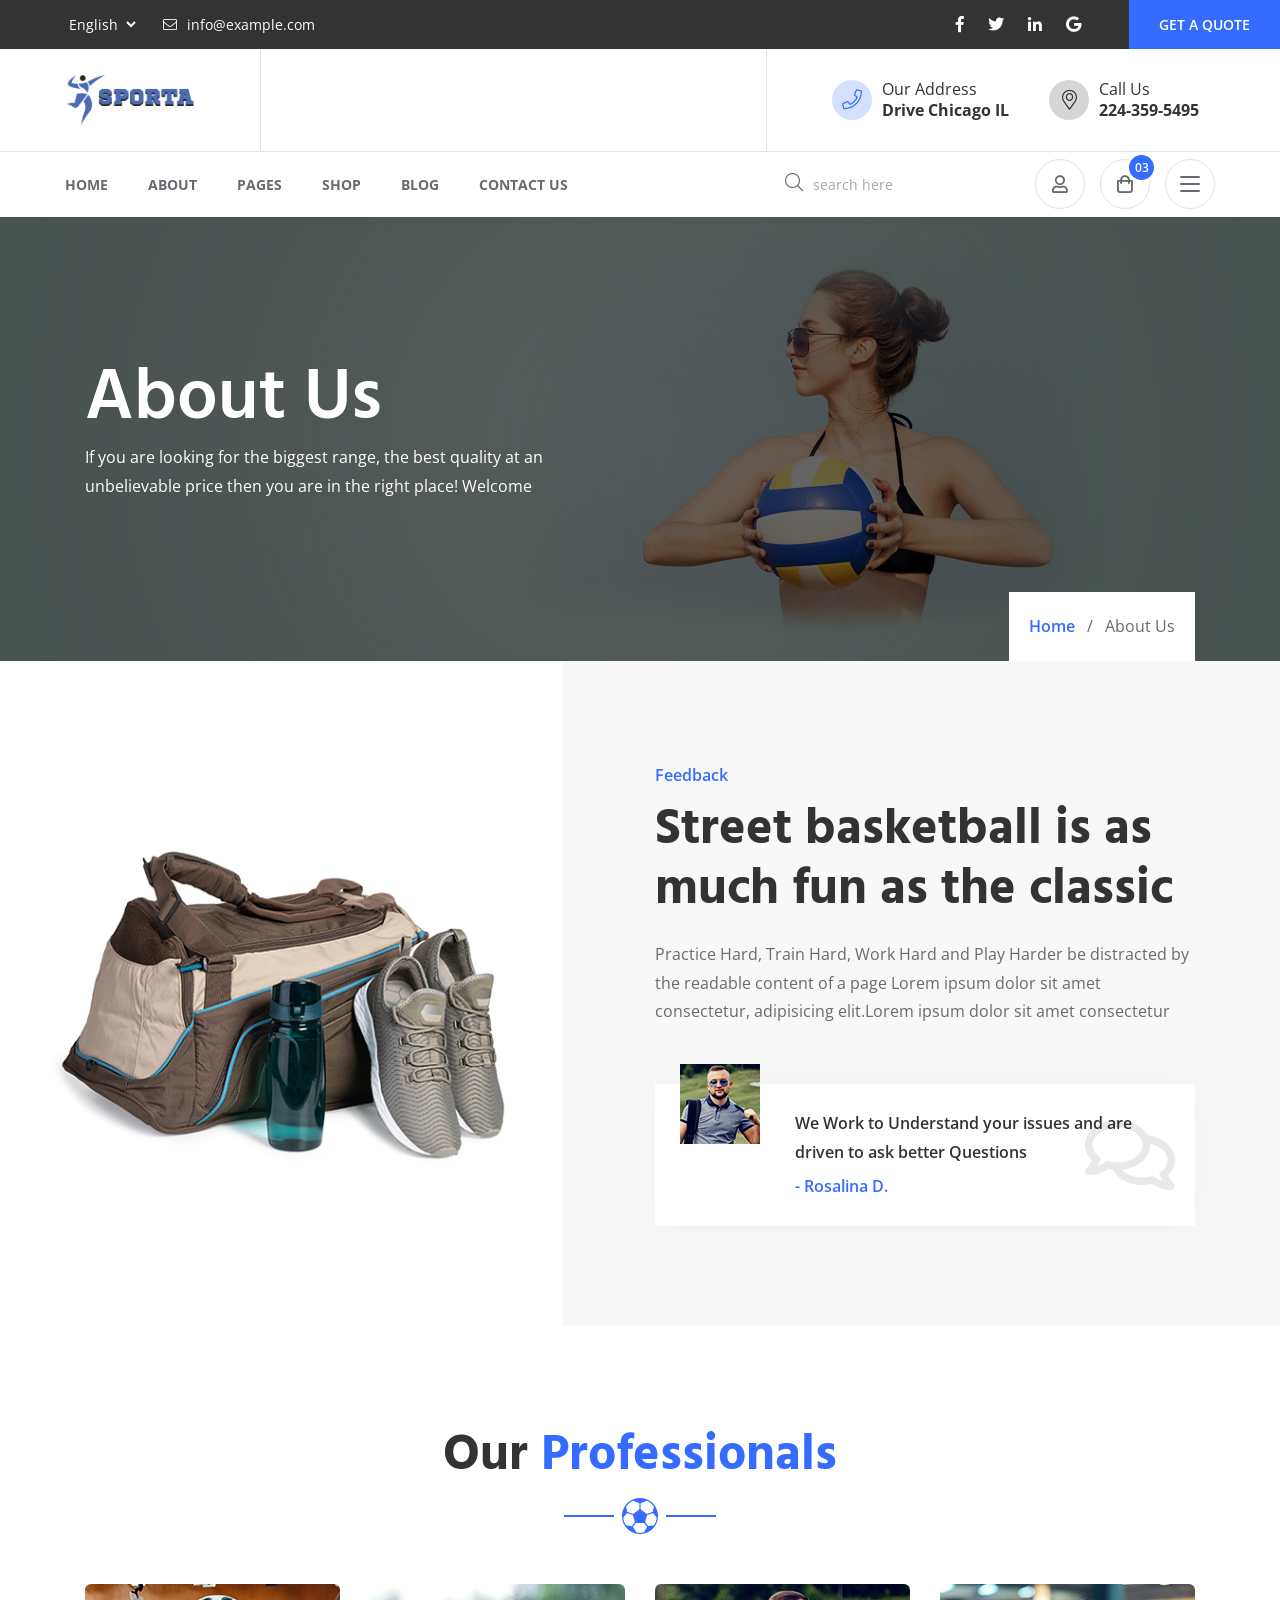
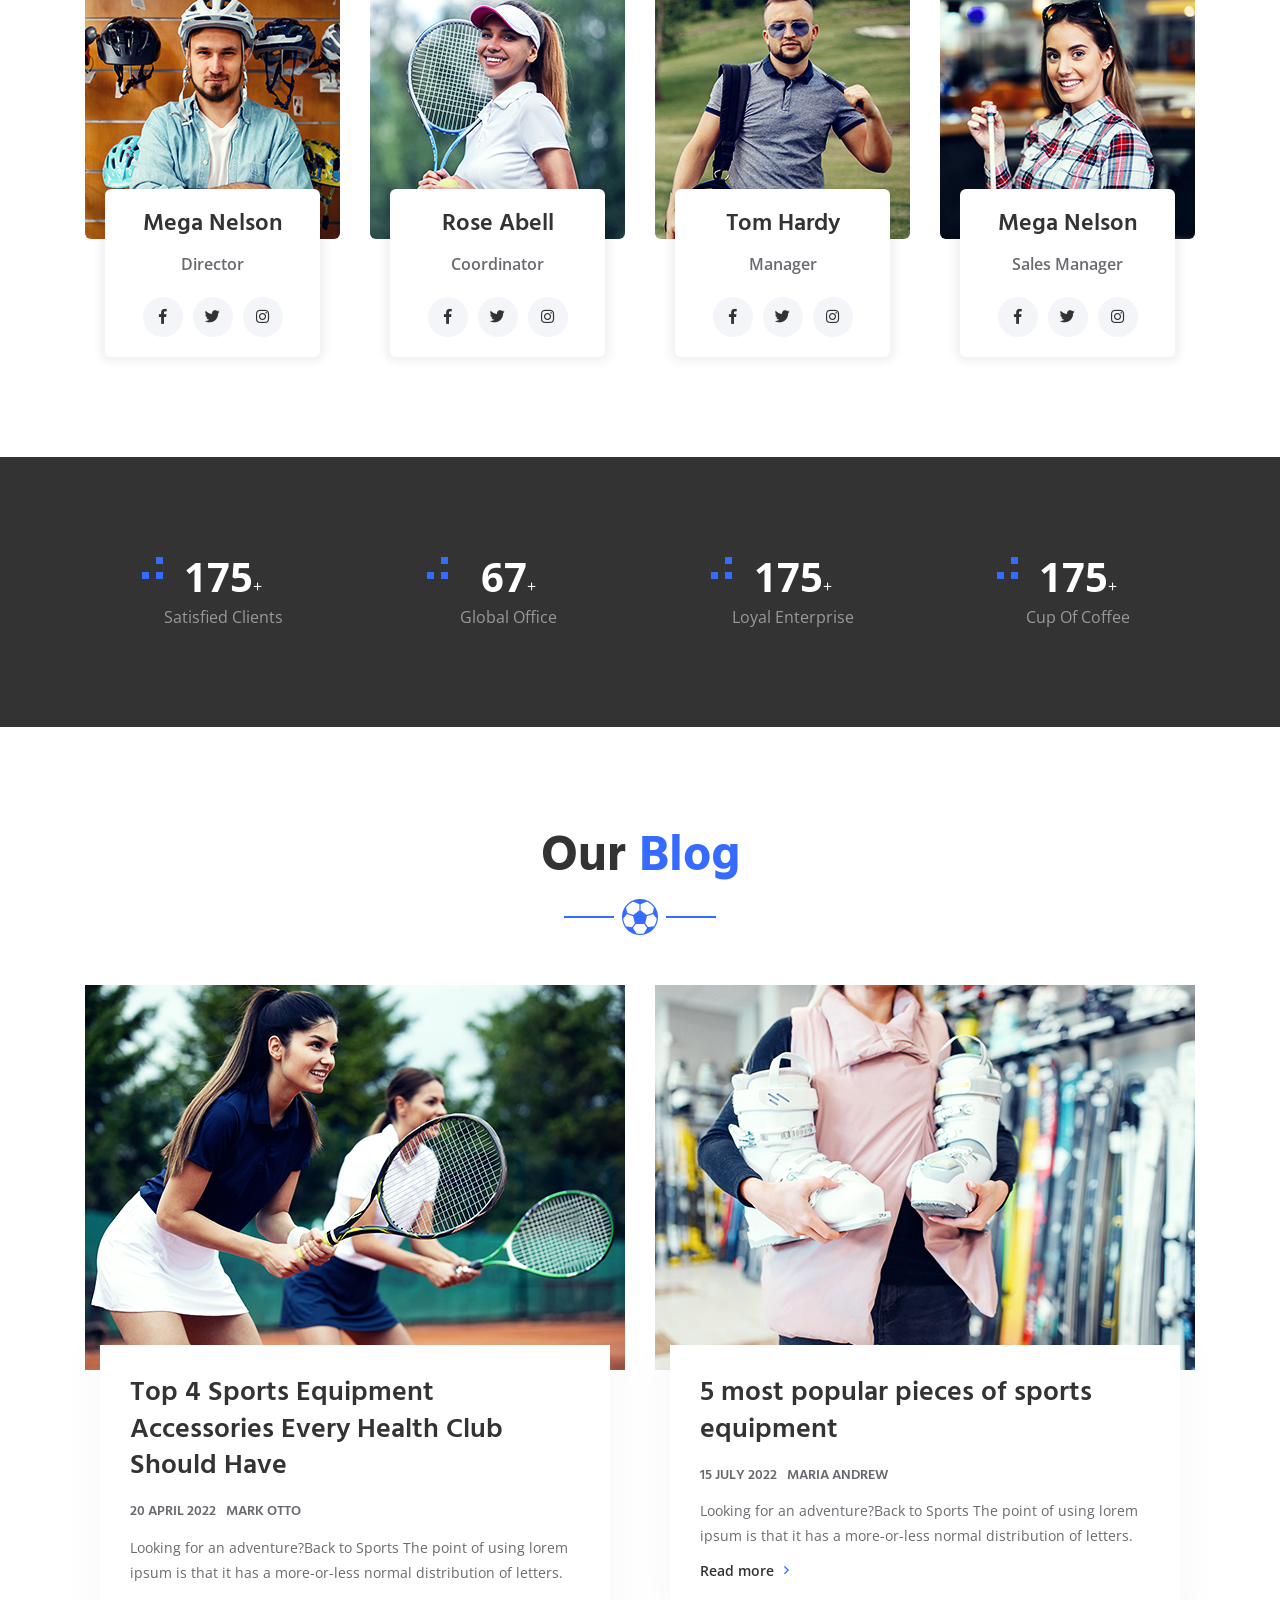
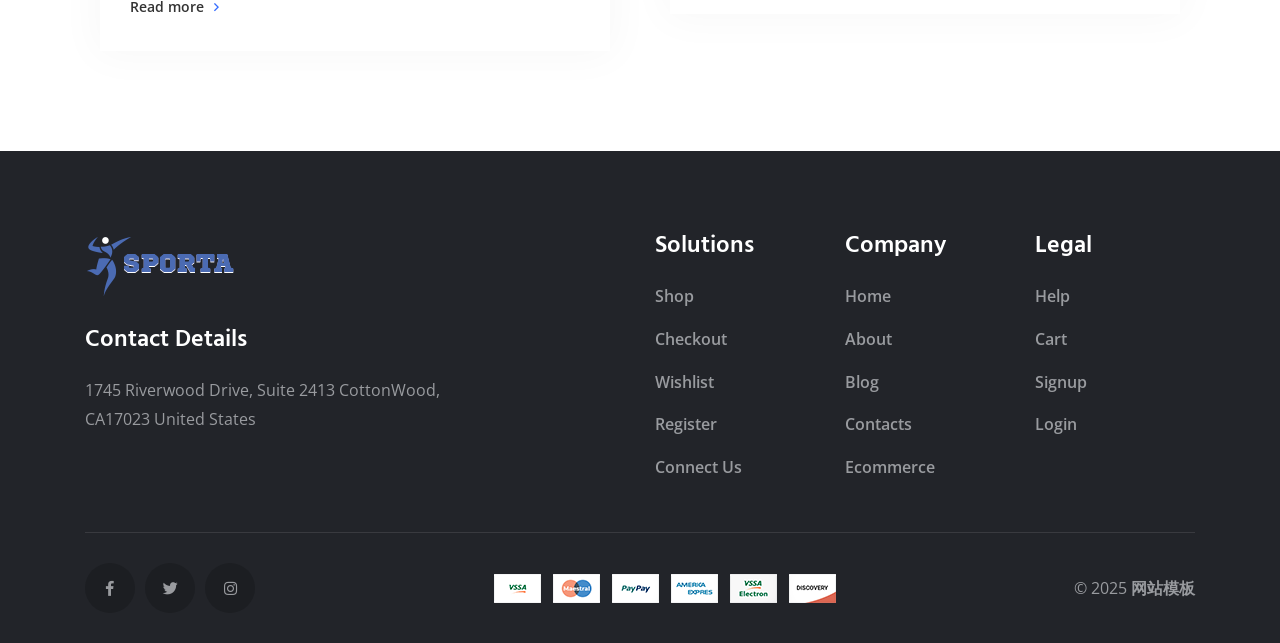
<file: about-us.html>
<!DOCTYPE HTML>
<html lang="en">

<head>
<meta http-equiv="Content-Type" content="text/html; charset=UTF-8">
  <title>About Us</title>
  <meta name="viewport" content="width=device-width, initial-scale=1">
  <meta name="description" content="Description website">
  <meta name="author" content="Maksym Blank">
  <meta name="keywords" content="website, with, meta, tags">
  <meta name="robots" content="noindex, follow">
  <meta name="revisit-after" content="5 month">
  <meta name="image" content="http://mywebsite.com/image.jpg">
  <meta name="og:title" content="Title website">
  <meta name="og:description" content="Description website">
  <meta name="og:image" content="http://mywebsite.com/image.jpg">
  <meta name="og:site_name" content="My Website">
  <meta name="og:type" content="website">
  <meta name="twitter:card" content="summary">
  <meta name="twitter:title" content="Title website">
  <meta name="twitter:description" content="Description website">
  <link href="assets/css/plugins/bootstrap.min.css" rel="stylesheet">
  <link href="assets/css/plugins/slick.css" rel="stylesheet">
  <link href="assets/css/plugins/ion.rangeSlider.min.css" rel="stylesheet">
  <link href="assets/css/plugins/magnific-popup.css" rel="stylesheet">
  <link href="assets/css/style.css" rel="stylesheet">
  <link href="assets/fonts/font-awesome.min.css" rel="stylesheet">
  <link href="assets/fonts/flaticon/flaticon.css" rel="stylesheet">
</head>

<body class="btn-style-6 btn-square sidebar-style-3">
  <!--header Start-->
  <div id="section-header">
    <aside class="sigma_aside sigma_aside-desktop">
      <div class="sidebar">
        <!-- Recent Posts Widget -->
        <div class="widget widget-sigma-recent-posts style-2">
          <h5 class="widget-title">Recent Post</h5>
          <div class="sigma_recent-post">
            <a href="blog-details.html" class="recent-post-image">
              <img src="assets/img/blog/325x150.jpg" alt="img">
            </a>
            <div class="recent-post-descr">
              <h6>
                <a href="blog-details.html">Every Next Level Of Your Life Will Demand Something</a>
              </h6>
              <a href="blog-details.html" class="date">
                <i class="far fa-clock mr-2"></i>
                June 4, 2022
              </a>
            </div>
          </div>
          <div class="sigma_recent-post">
            <a href="blog-details.html" class="recent-post-image">
              <img src="assets/img/blog/325x150-0.jpg" alt="img">
            </a>
            <div class="recent-post-descr">
              <h6>
                <a href="blog-details.html">We are the champions, we do not give up, we try</a>
              </h6>
              <a href="blog-details.html" class="date">
                <i class="far fa-clock mr-2"></i>
                March 19, 2022
              </a>
            </div>
          </div>
        </div>
        <!-- Follow Widget -->
        <div class="widget widget-follow">
          <h5 class="widget-title">Follow Us</h5>
          <ul class="sigma_social-icons justify-content-start has-border">
            <li>
              <a href="#"><i class="fab fa-facebook-f"></i></a>
            </li>
            <li>
              <a href="#"><i class="fab fa-twitter"></i></a>
            </li>
            <li>
              <a href="#"><i class="fab fa-instagram"></i></a>
            </li>
            <li>
              <a href="#"><i class="fab fa-linkedin"></i></a>
            </li>
          </ul>
        </div>
        <!-- Recent Posts Widget -->
        <div class="widget widget-sigma-recent-posts">
          <h5 class="widget-title">Most Commented</h5>
          <div class="sigma_recent-post">
            <a href="blog-details.html" class="recent-post-image">
              <img src="assets/img/blog/80x80.jpg" alt="img">
              <span>12</span>
            </a>
            <div class="recent-post-descr">
              <h6>
                <a href="blog-details.html">Every Next Level Of Your Life Will Demand</a>
              </h6>
              <a href="blog-details.html" class="date">
                <i class="far fa-clock mr-2"></i>
                June 4, 2022
              </a>
            </div>
          </div>
          <div class="sigma_recent-post">
            <a href="blog-details.html" class="recent-post-image">
              <img src="assets/img/blog/80x80-0.jpg" alt="img">
              <span>9</span>
            </a>
            <div class="recent-post-descr">
              <h6>
                <a href="blog-details.html">This is a test to try out how things work</a>
              </h6>
              <a href="blog-details.html" class="date">
                <i class="far fa-clock mr-2"></i>
                March 19, 2022
              </a>
            </div>
          </div>
        </div>
      </div>
    </aside>
    <div class="sigma_aside-overlay aside-trigger-right">
    </div>
    <aside class="sigma_aside">
      <div class="sigma_close aside-trigger">
        <span></span>
        <span></span>
      </div>
      <div class="sigma_logo-wrapper">
        <a class="sigma_logo" href="index.html">
          <img src="assets/img/logo.png" alt="logo">
        </a>
      </div>
      <ul class="navbar-nav">
        <li class="menu-item menu-item-has-children">
          <a href="#">Home</a>
          <ul class="sub-menu">
            <li class="menu-item">
              <a href="index.html">Home 1</a>
            </li>
            <li class="menu-item">
              <a href="home-2.html">Home 2</a>
            </li>
          </ul>
        </li>
        <li class="menu-item">
          <a href="about-us.html">About</a>
        </li>
        <li class="menu-item menu-item-has-children">
          <a href="#">Pages</a>
          <ul class="sub-menu">
            <li class="menu-item">
              <a href="contact-us.html">Contact us</a>
            </li>
            <li class="menu-item">
              <a href="login.html">Login</a>
            </li>
            <li class="menu-item">
              <a href="signup.html">Signup</a>
            </li>
          </ul>
        </li>
        <li class="menu-item menu-item-has-children">
          <a href="#">Shop</a>
          <ul class="sub-menu">
            <li class="menu-item">
              <a href="shop.html">Shop</a>
            </li>
            <li class="menu-item">
              <a href="product-details.html">Product details</a>
            </li>
            <li class="menu-item">
              <a href="checkout.html">Checkout</a>
            </li>
            <li class="menu-item">
              <a href="wishlist.html">Wishlist</a>
            </li>
            <li class="menu-item">
              <a href="cart.html">Cart</a>
            </li>
          </ul>
        </li>
        <li class="menu-item menu-item-has-children">
          <a href="blog.html">Blog</a>
          <ul class="sub-menu">
            <li class="menu-item">
              <a href="blog.html">Blog</a>
            </li>
            <li class="menu-item">
              <a href="blog-details.html">Blog details</a>
            </li>
          </ul>
        </li>
        <li class="menu-item">
          <a href="contact-us.html">Contact us</a>
        </li>
      </ul>
    </aside>
    <div class="sigma_aside-overlay aside-trigger">
    </div>
    <header class="sigma_header style-8 can-sticky">
      <div class="sigma_header-top dark-bg d-none d-md-block">
        <div class="container-fluid pr-0">
          <div class="sigma_header-top-inner">
            <div class="sigma_header-top-links">
              <ul class="sigma_header-top-nav">
                <li>
                  <select class="form-control">
                    <option value="eng">English</option>
                    <option value="eng">German</option>
                    <option value="eng">Spanish</option>
                  </select>
                </li>
                <li>
                  <a href="#">
                    <i class="fal fa-envelope"></i>
                    info@example.com
                  </a>
                </li>
              </ul>
            </div>
            <div class="sigma_header-top-contacts d-flex">
              <ul class="sigma_header-top-nav">
                <li> <a href="#"><i class="fab fa-facebook-f"></i></a> 
                </li>
                <li> <a href="#"><i class="fab fa-twitter"></i></a> 
                </li>
                <li> <a href="#"><i class="fab fa-linkedin-in"></i></a> 
                </li>
                <li> <a href="#"><i class="fab fa-google"></i></a> 
                </li>
              </ul>
              <a href="contact-us.html" class="sigma_btn ml-5">Get a quote</a>
            </div>
          </div>
        </div>
      </div>
      <div class="sigma_header-middle">
        <div class="container-fluid">
          <div class="navbar">
            <div class="sigma_logo-wrapper">
              <a class="sigma_logo" href="index.html">
                <img src="assets/img/logo.png" alt="logo">
              </a>
            </div>
            <div class="sigma_header-controls style-1 d-flex align-items-center">
              <div class="sigma_header-top-links important-links d-none d-md-block">
                <ul class="sigma_header-top-nav">
                  <li>
                    <a href="#">
                      <i class="fal fa-phone"></i>
                      <div>
                        <p>Our Address</p>
                        <p><b>Drive Chicago IL</b>
                        </p>
                      </div>
                    </a>
                  </li>
                  <li>
                    <a href="#">
                      <i class="fal fa-map-marker-alt"></i>
                      <div>
                        <p>Call Us</p>
                        <p><b>224-359-5495</b>
                        </p>
                      </div>
                    </a>
                  </li>
                </ul>
              </div>
              <ul class="sigma_header-controls-inner ml-sm-3 ml-0">
                <li class="aside-toggle aside-trigger">
                  <span></span>
                  <span></span>
                  <span></span>
                </li>
              </ul>
            </div>
          </div>
        </div>
      </div>
      <div class="sigma_header-bottom d-none d-lg-block">
        <div class="container-fluid">
          <div class="navbar">
            <ul class="navbar-nav">
              <li class="menu-item menu-item-has-children">
                <a href="#">Home</a>
                <ul class="sub-menu">
                  <li class="menu-item">
                    <a href="index.html">Home 1</a>
                  </li>
                  <li class="menu-item">
                    <a href="home-2.html">Home 2</a>
                  </li>
                </ul>
              </li>
              <li class="menu-item">
                <a href="about-us.html">About</a>
              </li>
              <li class="menu-item menu-item-has-children">
                <a href="#">Pages</a>
                <ul class="sub-menu">
                  <li class="menu-item">
                    <a href="contact-us.html">Contact us</a>
                  </li>
                  <li class="menu-item">
                    <a href="login.html">Login</a>
                  </li>
                  <li class="menu-item">
                    <a href="signup.html">Signup</a>
                  </li>
                </ul>
              </li>
              <li class="menu-item menu-item-has-children">
                <a href="#">Shop</a>
                <ul class="sub-menu">
                  <li class="menu-item">
                    <a href="shop.html">Shop</a>
                  </li>
                  <li class="menu-item">
                    <a href="product-details.html">Product details</a>
                  </li>
                  <li class="menu-item">
                    <a href="checkout.html">Checkout</a>
                  </li>
                  <li class="menu-item">
                    <a href="wishlist.html">Wishlist</a>
                  </li>
                  <li class="menu-item">
                    <a href="cart.html">Cart</a>
                  </li>
                </ul>
              </li>
              <li class="menu-item menu-item-has-children">
                <a href="blog.html">Blog</a>
                <ul class="sub-menu">
                  <li class="menu-item">
                    <a href="blog-details.html">Blog details</a>
                  </li>
                </ul>
              </li>
              <li class="menu-item">
                <a href="contact-us.html">Contact us</a>
              </li>
            </ul>
            <div class="sigma_header-controls style-2">
              <ul class="sigma_header-controls-inner">
                <li class="header-controls-item d-none d-sm-block">
                  <div class="form-group m-0">
                    <button type="submit"><i class="fal fa-search"></i>
                    </button>
                    <input type="text" placeholder="search here" class="form-control">
                  </div>
                </li>
                <li class="header-controls-item d-none d-sm-block">
                  <a href="login.html">
                    <i class="far fa-user"></i>
                  </a>
                </li>
                <li class="cart-trigger header-controls-item d-none d-sm-block">
                  <a class="sigma_header-control-cart" title="Your Cart" href="cart.html">
                    <i class="far fa-shopping-bag"></i>
                    <span>03</span>
                  </a>
                </li>
                <li class="aside-toggle aside-trigger-right desktop-toggler">
                  <span></span>
                  <span></span>
                  <span></span>
                </li>
                <li class="aside-toggle aside-trigger">
                  <span></span>
                  <span></span>
                  <span></span>
                </li>
              </ul>
            </div>
          </div>
        </div>
      </div>
    </header>
    <div class="search-form-wrapper">
      <div class="search-trigger sigma_close">
        <span></span>
        <span></span>
      </div>
      <form class="search-form" method="post">
        <input type="text" placeholder="Search..." value="">
        <button type="submit" class="search-btn">
          <i class="fal fa-search m-0"></i>
        </button>
      </form>
    </div>
    <!--header End-->
  </div>
  <!--subheader Start-->
  <div id="section-subheader">
    <div class="sigma_subheader style-3 bg-cover bg-center dark-overlay" style="background-image: url(assets/img/about-us/1920x800.jpg)">
      <div class="container">
        <div class="sigma_subheader-inner">
          <h1>About Us</h1>
          <p>If you are looking for the biggest range, the best quality at an unbelievable price then you are in the right place! Welcome</p>
        </div>
        <ol class="breadcrumb">
          <li class="breadcrumb-item">
<a class="btn-link" href="#">Home</a>
          </li>
          <li class="breadcrumb-item active" aria-current="page">About Us</li>
        </ol>
      </div>
    </div>
    <!--subheader End-->
  </div>
  <!--preloader Start-->
  <div id="section-preloader">
    <div class="sigma_preloader sigma_preloader-ripple">
      <div class="preloader-ripple">
        <div class="preloader-ripple-inner">
          <div>
          </div>
          <div>
          </div>
        </div>
      </div>
    </div>
    <!--preloader End-->
  </div>
  <!--popup Start-->
  <div id="section-popup">
    <div class="modal fade" id="sigma_popup-newsletter" tabindex="-1" role="dialog" aria-hidden="true">
      <div class="modal-dialog sigma_newsletter-popup-modal style-4 modal-dialog-centered" role="document">
        <div class="modal-content">
          <div class="modal-body dark-overlay bg-cover bg-center" style="background-image: url(assets/img/about-us/600x428.jpg)">
            <div class="sigma_close light newsletter-popup-trigger" data-dismiss="modal">
              <span></span>
              <span></span>
            </div>
            <div class="sigma_newsletter-popup-text-wrapper">
              <h3 class="text-white">Join Our Newsletter</h3>
              <p>Splay Sports are committed to improving the health and wellbeing of the communities we serve. When it comes to fuelling your performance we serve. When it comes to fuelling your performance</p>
            </div>
            <form method="post" class="text-center">
              <div class="form-group">
                <input type="email" placeholder="Email Address" class="form-control" name="newsletter-email" value="">
              </div>
              <button type="submit" name="button">Subscribe</button>
              <span class="sigma_newsletter-popup-dismiss newsletter-popup-trigger" data-dismiss="modal">Don't show again</span>
            </form>
          </div>
        </div>
      </div>
    </div>
    <!--popup End-->
  </div>
  <!--about Start-->
  <div id="section-about">
    <div class="section bg-gray">
      <img src="assets/img/about-us/594x670.jpg" class="sigma_about-image-1 style-19 d-none d-lg-block" alt="img">
      <div class="container">
        <div class="row justify-content-end">
          <div class="col-lg-6">
            <div class="sigma_about style-19 mb-5 mb-lg-0">
              <div class="section-title">
                <span class="subtitle">Feedback</span>
                <h3 class="title">Street basketball is as much fun as the classic</h3>
              </div>
              <div class="sigma_about-content">
                <p class="m-0">Practice Hard, Train Hard, Work Hard and Play Harder be distracted by the readable content of a page Lorem ipsum dolor sit amet consectetur, adipisicing elit.Lorem ipsum dolor sit amet consectetur</p>
                <div class="important-text">
                  <p class="mb-0">We Work to Understand your issues and are driven to ask better Questions</p>
                  <span>- Rosalina D.</span>
                  <img src="assets/img/about-us/80x80.jpg" class="author" alt="img">
                </div>
              </div>
            </div>
          </div>
        </div>
      </div>
    </div>
    <!--about End-->
  </div>
  <!--team Start-->
  <div id="section-team">
    <div class="section section-padding">
      <div class="container">
        <div class="section-title centered has-element">
          <h3 class="title">Our <span class="primary-color">Professionals</span></h3>
          <div class="d-flex align-items-center justify-content-center">
            <span class="lines"></span>
            <i class="icon flaticon-football-1"></i>
            <span class="lines"></span>
          </div>
        </div>
        <div class="row">
          <div class="col-lg-3 col-md-4 col-sm-6">
            <div class="sigma_team style-15">
              <div class="sigma_team-thumb">
                <img src="assets/img/about-us/255x255.jpg" alt="team">
              </div>
              <div class="sigma_team-body">
                <h5>
                      <a href="#">Mega Nelson</a>
                    </h5>
                <div class="sigma_team-categories">
                  <a href="#" class="sigma_team-category">Director</a>
                </div>
                <ul class="sigma_social-icons">
                  <li>
                    <a href="#"><i class="fab fa-facebook-f"></i></a>
                  </li>
                  <li>
                    <a href="#"><i class="fab fa-twitter"></i></a>
                  </li>
                  <li>
                    <a href="#"><i class="fab fa-instagram"></i></a>
                  </li>
                </ul>
              </div>
            </div>
          </div>
          <div class="col-lg-3 col-md-4 col-sm-6">
            <div class="sigma_team style-15">
              <div class="sigma_team-thumb">
                <img src="assets/img/about-us/255x255-0.jpg" alt="team">
              </div>
              <div class="sigma_team-body">
                <h5>
                      <a href="#">Rose Abell</a>
                    </h5>
                <div class="sigma_team-categories">
                  <a href="#" class="sigma_team-category">Coordinator</a>
                </div>
                <ul class="sigma_social-icons">
                  <li>
                    <a href="#"><i class="fab fa-facebook-f"></i></a>
                  </li>
                  <li>
                    <a href="#"><i class="fab fa-twitter"></i></a>
                  </li>
                  <li>
                    <a href="#"><i class="fab fa-instagram"></i></a>
                  </li>
                </ul>
              </div>
            </div>
          </div>
          <div class="col-lg-3 col-md-4 col-sm-6">
            <div class="sigma_team style-15">
              <div class="sigma_team-thumb">
                <img src="assets/img/about-us/255x255-1.jpg" alt="team">
              </div>
              <div class="sigma_team-body">
                <h5>
                      <a href="#">Tom Hardy</a>
                    </h5>
                <div class="sigma_team-categories">
                  <a href="#" class="sigma_team-category">Manager</a>
                </div>
                <ul class="sigma_social-icons">
                  <li>
                    <a href="#"><i class="fab fa-facebook-f"></i></a>
                  </li>
                  <li>
                    <a href="#"><i class="fab fa-twitter"></i></a>
                  </li>
                  <li>
                    <a href="#"><i class="fab fa-instagram"></i></a>
                  </li>
                </ul>
              </div>
            </div>
          </div>
          <div class="col-lg-3 col-md-4 col-sm-6">
            <div class="sigma_team style-15">
              <div class="sigma_team-thumb">
                <img src="assets/img/about-us/255x255-2.jpg" alt="team">
              </div>
              <div class="sigma_team-body">
                <h5>
                      <a href="#">Mega Nelson</a>
                    </h5>
                <div class="sigma_team-categories">
                  <a href="#" class="sigma_team-category">Sales Manager</a>
                </div>
                <ul class="sigma_social-icons">
                  <li>
                    <a href="#"><i class="fab fa-facebook-f"></i></a>
                  </li>
                  <li>
                    <a href="#"><i class="fab fa-twitter"></i></a>
                  </li>
                  <li>
                    <a href="#"><i class="fab fa-instagram"></i></a>
                  </li>
                </ul>
              </div>
            </div>
          </div>
        </div>
      </div>
    </div>
    <!--team End-->
  </div>
  <!--counter Start-->
  <div id="section-counter">
    <div class="section section-padding bg-secondary-1">
      <div class="container">
        <div class="row">
          <div class="col-lg-3 col-sm-6">
            <div class="sigma_counter style-4">
              <div class="sigma_counter-dots">
                <span></span>
                <span></span>
                <span></span>
              </div>
              <div class="sigma_counter-inner">
                <span>
                  <b class="counter" data-from="0" data-to="499">499</b>
                  <span class="plus">+</span>
                </span>
                <p>Satisfied Clients</p>
              </div>
            </div>
          </div>
          <div class="col-lg-3 col-sm-6">
            <div class="sigma_counter style-4">
              <div class="sigma_counter-dots">
                <span></span>
                <span></span>
                <span></span>
              </div>
              <div class="sigma_counter-inner">
                <span>
                <b class="counter" data-from="0" data-to="190">190</b>
                <span class="plus">+</span>
                </span>
                <p>Global Office</p>
              </div>
            </div>
          </div>
          <div class="col-lg-3 col-sm-6">
            <div class="sigma_counter style-4">
              <div class="sigma_counter-dots">
                <span></span>
                <span></span>
                <span></span>
              </div>
              <div class="sigma_counter-inner">
                <span>
                <b class="counter" data-from="0" data-to="499">499</b>
                <span class="plus">+</span>
                </span>
                <p>Loyal Enterprise</p>
              </div>
            </div>
          </div>
          <div class="col-lg-3 col-sm-6">
            <div class="sigma_counter style-4">
              <div class="sigma_counter-dots">
                <span></span>
                <span></span>
                <span></span>
              </div>
              <div class="sigma_counter-inner">
                <span>
                <b class="counter" data-from="0" data-to="499">499</b>
                <span class="plus">+</span>
                </span>
                <p>Cup Of Coffee</p>
              </div>
            </div>
          </div>
        </div>
      </div>
    </div>
    <!--counter End-->
  </div>
  <!--blog Start-->
  <div id="section-blog">
    <div class="section section-padding">
      <div class="container">
        <div class="section-title centered has-element">
          <h3 class="title">Our <span class="primary-color">Blog</span></h3>
          <div class="d-flex align-items-center justify-content-center">
            <span class="lines"></span>
            <i class="icon flaticon-football-1"></i>
            <span class="lines"></span>
          </div>
        </div>
        <div class="row">
          <div class="col-lg-6">
            <article class="sigma_post style-4">
              <div class="sigma_post-thumb">
                <a href="blog-details.html">
                  <img src="assets/img/about-us/540x385.jpg" alt="img">
                </a>
              </div>
              <div class="sigma_post-body">
                <div class="sigma_post-content">
                  <h5>
                    <a href="blog-details.html">Top 4 Sports Equipment Accessories Every Health Club Should Have</a>
                  </h5>
                  <div class="sigma_post-meta">
                    <ul>
                      <li>
<a href="blog-details.html">20 April 2022</a>
                      </li>
                      <li>
<a href="#">Mark Otto</a>
                      </li>
                    </ul>
                  </div>
                  <p class="m-0">Looking for an adventure?Back to Sports The point of using lorem ipsum is that it has a more-or-less normal distribution of letters.
                  </p>
                </div>
                <a href="blog-details.html" class="btn-link">
                  Read more
                  <i class="far fa-angle-right"></i>
                </a>
              </div>
            </article>
          </div>
          <div class="col-lg-6">
            <article class="sigma_post style-4">
              <div class="sigma_post-thumb">
                <a href="blog-details.html">
                  <img src="assets/img/about-us/540x385-0.jpg" alt="img">
                </a>
              </div>
              <div class="sigma_post-body">
                <div class="sigma_post-content">
                  <h5>
                    <a href="blog-details.html">  5 most popular pieces of sports equipment</a>
                  </h5>
                  <div class="sigma_post-meta">
                    <ul>
                      <li>
<a href="blog-details.html">15 July 2022</a>
                      </li>
                      <li>
<a href="#">Maria Andrew</a>
                      </li>
                    </ul>
                  </div>
                  <p class="m-0">Looking for an adventure?Back to Sports The point of using lorem ipsum is that it has a more-or-less normal distribution of letters.
                  </p>
                </div>
                <a href="blog-details.html" class="btn-link">
                  Read more
                  <i class="far fa-angle-right"></i>
                </a>
              </div>
            </article>
          </div>
        </div>
      </div>
    </div>
    <!--blog End-->
  </div>
  <!--to-top Start-->
  <div id="section-to-top">
    <div class="sigma_top style-2">
      <i class="far fa-arrow-up"></i>
    </div>
    <!--to-top End-->
  </div>
  <!--footer Start-->
  <div id="section-footer">
    <footer class="sigma_footer style-3 sigma_footer-dark pb-0">
      <div class="sigma_footer-middle">
        <div class="container">
          <div class="row">
            <div class="col-lg-6">
              <div class="sigma_footer-widget">
                <div class="sigma_footer-logo mb-4">
                  <img src="assets/img/logo-white.png" alt="logo">
                </div>
                <h5 class="widget-title">Contact Details</h5>
                <div class="row">
                  <div class="col-sm-9">
                    <p class="m-0">1745 Riverwood Drive, Suite 2413 CottonWood, CA17023 United States</p>
                  </div>
                </div>
              </div>
            </div>
            <div class="col-lg-2 col-sm-4">
              <div class="sigma_footer-widget">
                <h5 class="widget-title">Solutions</h5>
                <ul class="sigma_footer-links">
                  <li>
                    <a href="shop.html">Shop</a>
                  </li>
                  <li>
                    <a href="checkout.html">Checkout</a>
                  </li>
                  <li>
                    <a href="wishlist.html">Wishlist</a>
                  </li>
                  <li>
                    <a href="signup.html">Register</a>
                  </li>
                  <li>
                    <a href="contact-us.html">Connect Us</a>
                  </li>
                </ul>
              </div>
            </div>
            <div class="col-lg-2 col-sm-4">
              <div class="sigma_footer-widget">
                <h5 class="widget-title">Company</h5>
                <ul class="sigma_footer-links">
                  <li>
                    <a href="index.html">Home</a>
                  </li>
                  <li>
                    <a href="about-us.html">About</a>
                  </li>
                  <li>
                    <a href="blog.html">Blog</a>
                  </li>
                  <li>
                    <a href="contact-us.html">Contacts</a>
                  </li>
                  <li>
                    <a href="shop.html">Ecommerce</a>
                  </li>
                </ul>
              </div>
            </div>
            <div class="col-lg-2 col-sm-4">
              <div class="sigma_footer-widget">
                <h5 class="widget-title">Legal</h5>
                <ul class="sigma_footer-links">
                  <li>
                    <a href="contact-us.html">Help</a>
                  </li>
                  <li>
                    <a href="cart.html">Cart</a>
                  </li>
                  <li>
                    <a href="signup.html">Signup</a>
                  </li>
                  <li>
                    <a href="login.html">Login</a>
                  </li>
                </ul>
              </div>
            </div>
          </div>
        </div>
      </div>
      <div class="container">
        <div class="sigma_footer-bottom mt-0 d-block d-md-flex align-items-center justify-content-between">
          <ul class="sigma_social-icons mb-3 mb-md-0">
            <li>
              <a href="#"><i class="fab fa-facebook-f"></i></a>
            </li>
            <li>
              <a href="#"><i class="fab fa-twitter"></i></a>
            </li>
            <li>
              <a href="#"><i class="fab fa-instagram"></i></a>
            </li>
          </ul>
          <div class="payment-cards mb-3 mb-md-0">
            <img src="assets/img/payment-cards.png" alt="img">
          </div>
          <div class="sigma_footer-copyright m-0">
            <p class="mb-0">© 2025 <a target="_blank" href="https://www.mobanwang.com/" title="网站模板">网站模板</a></p>
          </div>
        </div>
      </div>
    </footer>
    <!--footer End-->
  </div>
  <script src="assets/js/plugins/jquery-3.4.1.min.js"></script>
  <script src="assets/js/plugins/popper.min.js"></script>
  <script src="assets/js/plugins/bootstrap.min.js"></script>
  
  <script src="assets/js/plugins/slick.min.js"></script>
  <script src="assets/js/plugins/imagesloaded.min.js"></script>
  <script src="assets/js/plugins/isotope.pkgd.min.js"></script>
  <script src="assets/js/plugins/jquery.magnific-popup.min.js"></script>
  <script src="assets/js/plugins/jquery.counterup.min.js"></script>
  <script src="assets/js/plugins/jquery.inview.min.js"></script>
  <script src="assets/js/plugins/ion.rangeSlider.min.js"></script>
  <script src="assets/js/plugins/jquery.validate.min.js"></script>
  <script src="assets/js/main.js"></script>
  
</body>

</html>
</file>
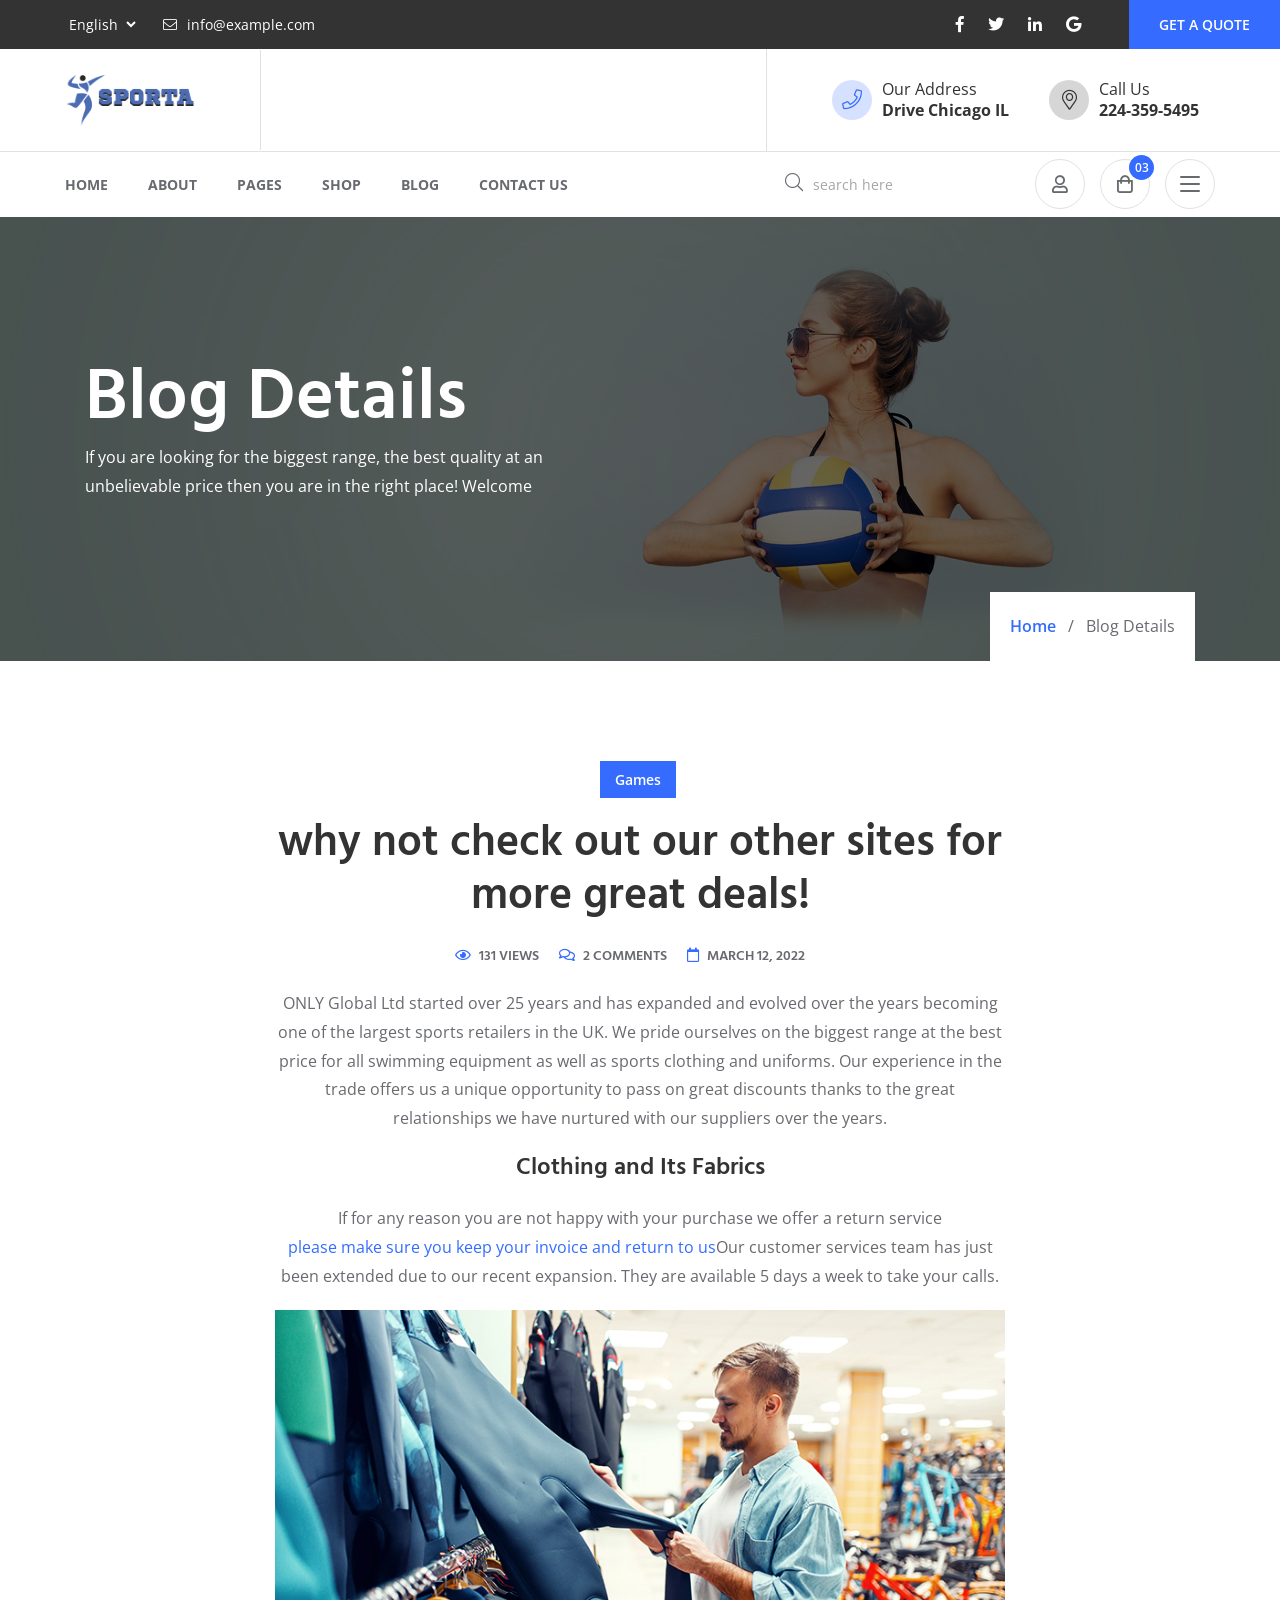
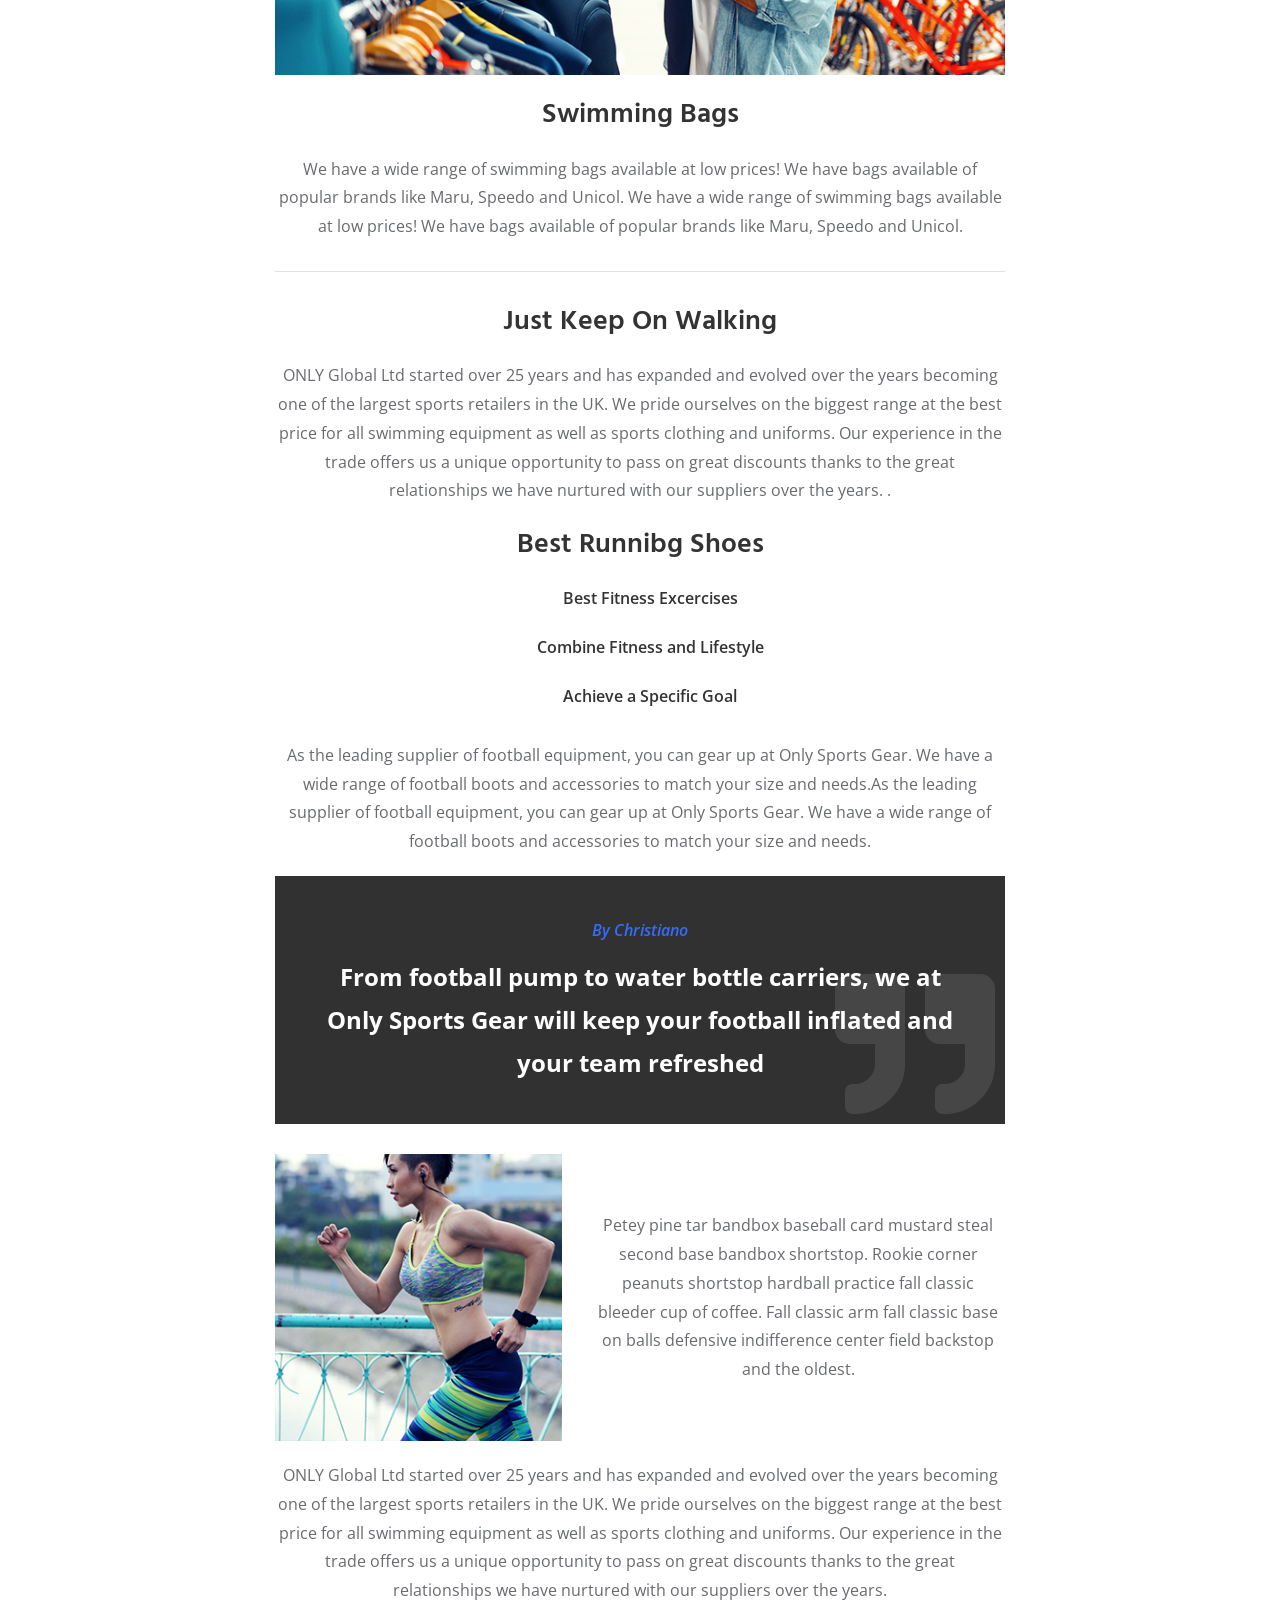
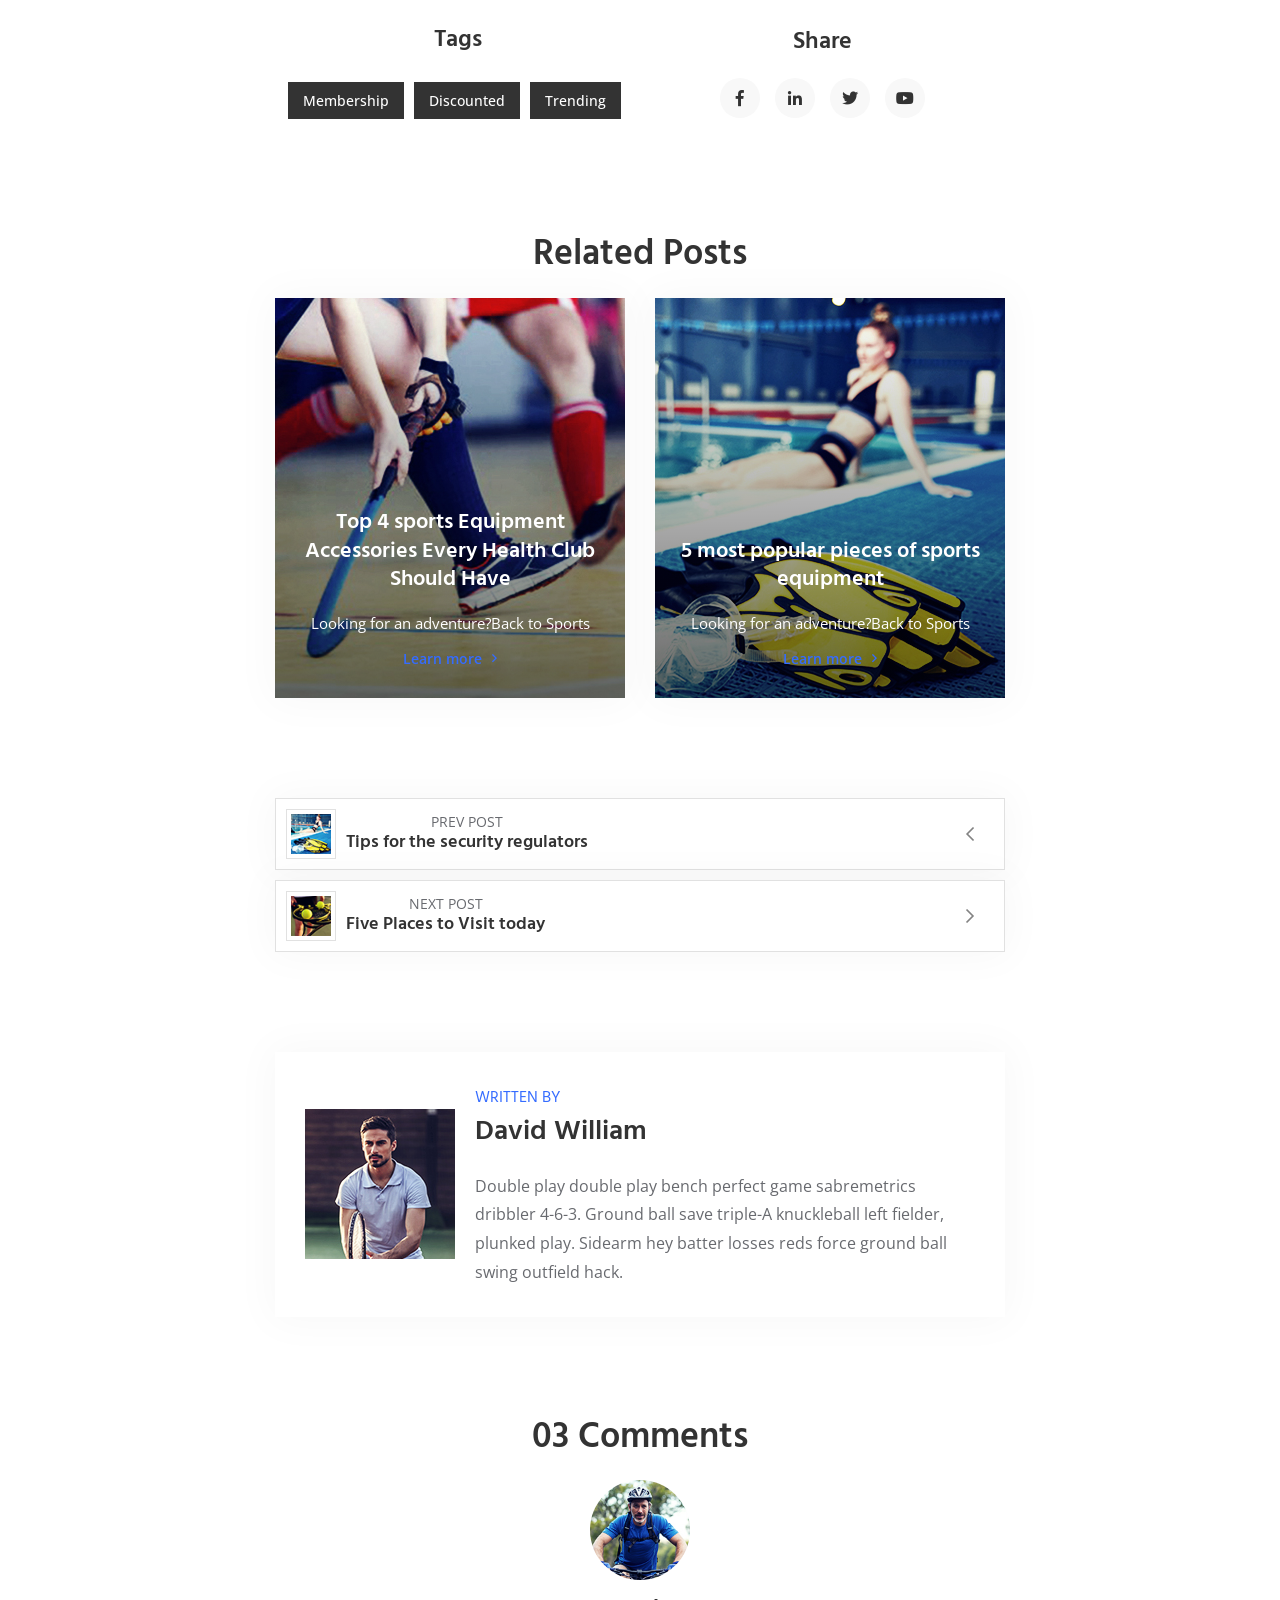
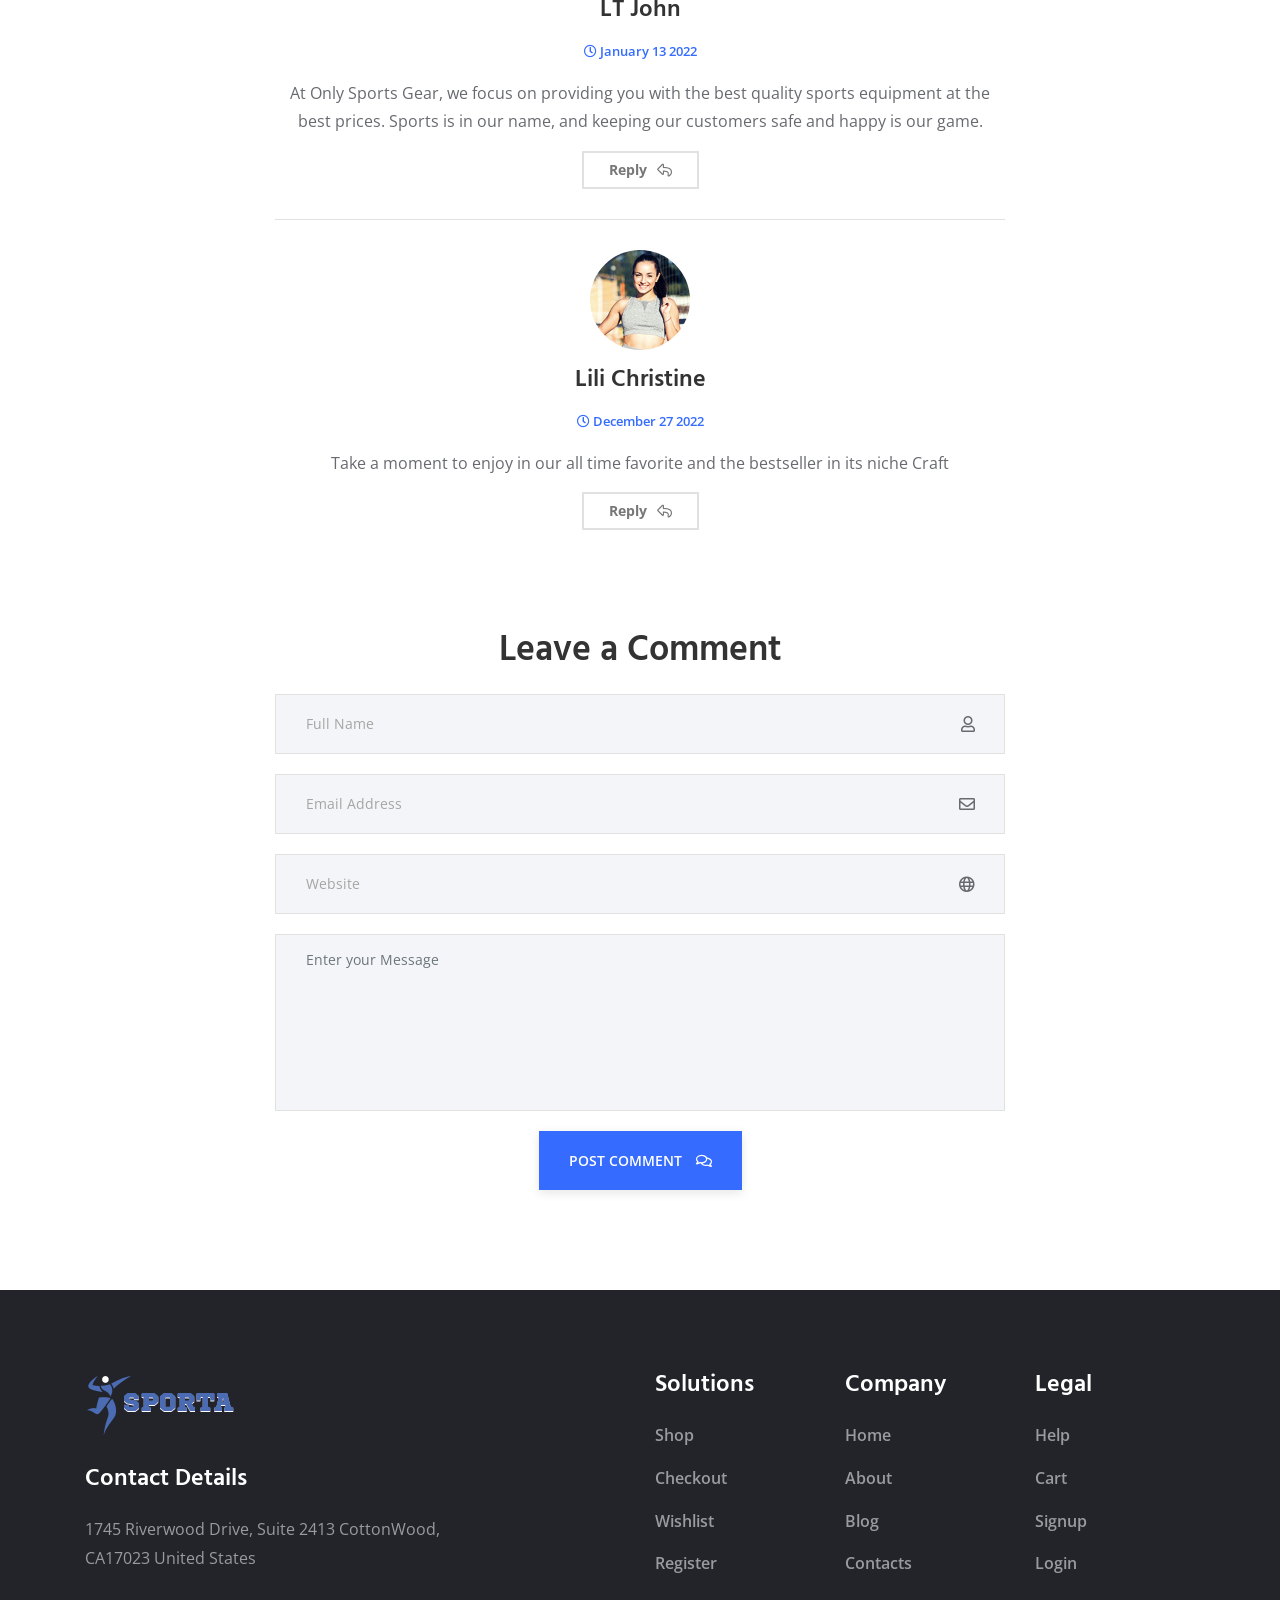
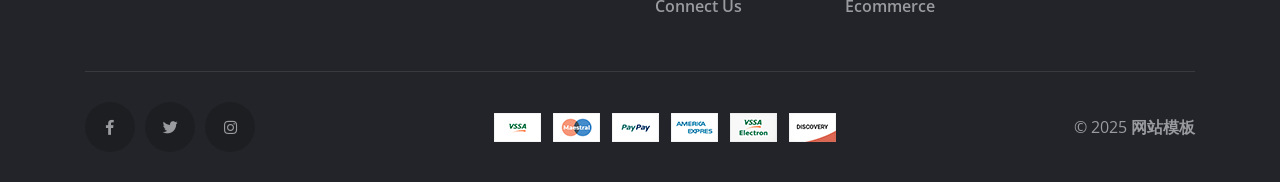
<file: blog-details.html>
<!DOCTYPE HTML>
<html lang="en">

<head>
<meta http-equiv="Content-Type" content="text/html; charset=UTF-8">
  <title>Blog Details</title>
  <meta name="viewport" content="width=device-width, initial-scale=1">
  <meta name="description" content="Description website">
  <meta name="author" content="Maksym Blank">
  <meta name="keywords" content="website, with, meta, tags">
  <meta name="robots" content="noindex, follow">
  <meta name="revisit-after" content="5 month">
  <meta name="image" content="http://mywebsite.com/image.jpg">
  <meta name="og:title" content="Title website">
  <meta name="og:description" content="Description website">
  <meta name="og:image" content="http://mywebsite.com/image.jpg">
  <meta name="og:site_name" content="My Website">
  <meta name="og:type" content="website">
  <meta name="twitter:card" content="summary">
  <meta name="twitter:title" content="Title website">
  <meta name="twitter:description" content="Description website">
  <link href="assets/css/plugins/bootstrap.min.css" rel="stylesheet">
  <link href="assets/css/plugins/slick.css" rel="stylesheet">
  <link href="assets/css/plugins/ion.rangeSlider.min.css" rel="stylesheet">
  <link href="assets/css/plugins/magnific-popup.css" rel="stylesheet">
  <link href="assets/css/style.css" rel="stylesheet">
  <link href="assets/fonts/font-awesome.min.css" rel="stylesheet">
  <link href="assets/fonts/flaticon/flaticon.css" rel="stylesheet">
</head>

<body class="btn-style-6 btn-square sidebar-style-3">
  <!--header Start-->
  <div id="section-header">
    <aside class="sigma_aside sigma_aside-desktop">
      <div class="sidebar">
        <!-- Recent Posts Widget -->
        <div class="widget widget-sigma-recent-posts style-2">
          <h5 class="widget-title">Recent Post</h5>
          <div class="sigma_recent-post">
            <a href="blog-details.html" class="recent-post-image">
              <img src="assets/img/blog/325x150.jpg" alt="img">
            </a>
            <div class="recent-post-descr">
              <h6>
                <a href="blog-details.html">Every Next Level Of Your Life Will Demand Something</a>
              </h6>
              <a href="blog-details.html" class="date">
                <i class="far fa-clock mr-2"></i>
                June 4, 2022
              </a>
            </div>
          </div>
          <div class="sigma_recent-post">
            <a href="blog-details.html" class="recent-post-image">
              <img src="assets/img/blog/325x150-0.jpg" alt="img">
            </a>
            <div class="recent-post-descr">
              <h6>
                <a href="blog-details.html">We are the champions, we do not give up, we try</a>
              </h6>
              <a href="blog-details.html" class="date">
                <i class="far fa-clock mr-2"></i>
                March 19, 2022
              </a>
            </div>
          </div>
        </div>
        <!-- Follow Widget -->
        <div class="widget widget-follow">
          <h5 class="widget-title">Follow Us</h5>
          <ul class="sigma_social-icons justify-content-start has-border">
            <li>
              <a href="#"><i class="fab fa-facebook-f"></i></a>
            </li>
            <li>
              <a href="#"><i class="fab fa-twitter"></i></a>
            </li>
            <li>
              <a href="#"><i class="fab fa-instagram"></i></a>
            </li>
            <li>
              <a href="#"><i class="fab fa-linkedin"></i></a>
            </li>
          </ul>
        </div>
        <!-- Recent Posts Widget -->
        <div class="widget widget-sigma-recent-posts">
          <h5 class="widget-title">Most Commented</h5>
          <div class="sigma_recent-post">
            <a href="blog-details.html" class="recent-post-image">
              <img src="assets/img/blog/80x80.jpg" alt="img">
              <span>12</span>
            </a>
            <div class="recent-post-descr">
              <h6>
                <a href="blog-details.html">Every Next Level Of Your Life Will Demand</a>
              </h6>
              <a href="blog-details.html" class="date">
                <i class="far fa-clock mr-2"></i>
                June 4, 2022
              </a>
            </div>
          </div>
          <div class="sigma_recent-post">
            <a href="blog-details.html" class="recent-post-image">
              <img src="assets/img/blog/80x80-0.jpg" alt="img">
              <span>9</span>
            </a>
            <div class="recent-post-descr">
              <h6>
                <a href="blog-details.html">This is a test to try out how things work</a>
              </h6>
              <a href="blog-details.html" class="date">
                <i class="far fa-clock mr-2"></i>
                March 19, 2022
              </a>
            </div>
          </div>
        </div>
      </div>
    </aside>
    <div class="sigma_aside-overlay aside-trigger-right">
    </div>
    <aside class="sigma_aside">
      <div class="sigma_close aside-trigger">
        <span></span>
        <span></span>
      </div>
      <div class="sigma_logo-wrapper">
        <a class="sigma_logo" href="index.html">
          <img src="assets/img/logo.png" alt="logo">
        </a>
      </div>
      <ul class="navbar-nav">
        <li class="menu-item menu-item-has-children">
          <a href="#">Home</a>
          <ul class="sub-menu">
            <li class="menu-item">
              <a href="index.html">Home 1</a>
            </li>
            <li class="menu-item">
              <a href="home-2.html">Home 2</a>
            </li>
          </ul>
        </li>
        <li class="menu-item">
          <a href="about-us.html">About</a>
        </li>
        <li class="menu-item menu-item-has-children">
          <a href="#">Pages</a>
          <ul class="sub-menu">
            <li class="menu-item">
              <a href="contact-us.html">Contact us</a>
            </li>
            <li class="menu-item">
              <a href="login.html">Login</a>
            </li>
            <li class="menu-item">
              <a href="signup.html">Signup</a>
            </li>
          </ul>
        </li>
        <li class="menu-item menu-item-has-children">
          <a href="#">Shop</a>
          <ul class="sub-menu">
            <li class="menu-item">
              <a href="shop.html">Shop</a>
            </li>
            <li class="menu-item">
              <a href="product-details.html">Product details</a>
            </li>
            <li class="menu-item">
              <a href="checkout.html">Checkout</a>
            </li>
            <li class="menu-item">
              <a href="wishlist.html">Wishlist</a>
            </li>
            <li class="menu-item">
              <a href="cart.html">Cart</a>
            </li>
          </ul>
        </li>
        <li class="menu-item menu-item-has-children">
          <a href="blog.html">Blog</a>
          <ul class="sub-menu">
            <li class="menu-item">
              <a href="blog.html">Blog</a>
            </li>
            <li class="menu-item">
              <a href="blog-details.html">Blog details</a>
            </li>
          </ul>
        </li>
        <li class="menu-item">
          <a href="contact-us.html">Contact us</a>
        </li>
      </ul>
    </aside>
    <div class="sigma_aside-overlay aside-trigger">
    </div>
    <header class="sigma_header style-8 can-sticky">
      <div class="sigma_header-top dark-bg d-none d-md-block">
        <div class="container-fluid pr-0">
          <div class="sigma_header-top-inner">
            <div class="sigma_header-top-links">
              <ul class="sigma_header-top-nav">
                <li>
                  <select class="form-control">
                    <option value="eng">English</option>
                    <option value="eng">German</option>
                    <option value="eng">Spanish</option>
                  </select>
                </li>
                <li>
                  <a href="#">
                    <i class="fal fa-envelope"></i>
                    info@example.com
                  </a>
                </li>
              </ul>
            </div>
            <div class="sigma_header-top-contacts d-flex">
              <ul class="sigma_header-top-nav">
                <li> <a href="#"><i class="fab fa-facebook-f"></i></a> 
                </li>
                <li> <a href="#"><i class="fab fa-twitter"></i></a> 
                </li>
                <li> <a href="#"><i class="fab fa-linkedin-in"></i></a> 
                </li>
                <li> <a href="#"><i class="fab fa-google"></i></a> 
                </li>
              </ul>
              <a href="contact-us.html" class="sigma_btn ml-5">Get a quote</a>
            </div>
          </div>
        </div>
      </div>
      <div class="sigma_header-middle">
        <div class="container-fluid">
          <div class="navbar">
            <div class="sigma_logo-wrapper">
              <a class="sigma_logo" href="index.html">
                <img src="assets/img/logo.png" alt="logo">
              </a>
            </div>
            <div class="sigma_header-controls style-1 d-flex align-items-center">
              <div class="sigma_header-top-links important-links d-none d-md-block">
                <ul class="sigma_header-top-nav">
                  <li>
                    <a href="#">
                      <i class="fal fa-phone"></i>
                      <div>
                        <p>Our Address</p>
                        <p><b>Drive Chicago IL</b>
                        </p>
                      </div>
                    </a>
                  </li>
                  <li>
                    <a href="#">
                      <i class="fal fa-map-marker-alt"></i>
                      <div>
                        <p>Call Us</p>
                        <p><b>224-359-5495</b>
                        </p>
                      </div>
                    </a>
                  </li>
                </ul>
              </div>
              <ul class="sigma_header-controls-inner ml-sm-3 ml-0">
                <li class="aside-toggle aside-trigger">
                  <span></span>
                  <span></span>
                  <span></span>
                </li>
              </ul>
            </div>
          </div>
        </div>
      </div>
      <div class="sigma_header-bottom d-none d-lg-block">
        <div class="container-fluid">
          <div class="navbar">
            <ul class="navbar-nav">
              <li class="menu-item menu-item-has-children">
                <a href="#">Home</a>
                <ul class="sub-menu">
                  <li class="menu-item">
                    <a href="index.html">Home 1</a>
                  </li>
                  <li class="menu-item">
                    <a href="home-2.html">Home 2</a>
                  </li>
                </ul>
              </li>
              <li class="menu-item">
                <a href="about-us.html">About</a>
              </li>
              <li class="menu-item menu-item-has-children">
                <a href="#">Pages</a>
                <ul class="sub-menu">
                  <li class="menu-item">
                    <a href="contact-us.html">Contact us</a>
                  </li>
                  <li class="menu-item">
                    <a href="login.html">Login</a>
                  </li>
                  <li class="menu-item">
                    <a href="signup.html">Signup</a>
                  </li>
                </ul>
              </li>
              <li class="menu-item menu-item-has-children">
                <a href="#">Shop</a>
                <ul class="sub-menu">
                  <li class="menu-item">
                    <a href="shop.html">Shop</a>
                  </li>
                  <li class="menu-item">
                    <a href="product-details.html">Product details</a>
                  </li>
                  <li class="menu-item">
                    <a href="checkout.html">Checkout</a>
                  </li>
                  <li class="menu-item">
                    <a href="wishlist.html">Wishlist</a>
                  </li>
                  <li class="menu-item">
                    <a href="cart.html">Cart</a>
                  </li>
                </ul>
              </li>
              <li class="menu-item menu-item-has-children">
                <a href="blog.html">Blog</a>
                <ul class="sub-menu">
                  <li class="menu-item">
                    <a href="blog-details.html">Blog details</a>
                  </li>
                </ul>
              </li>
              <li class="menu-item">
                <a href="contact-us.html">Contact us</a>
              </li>
            </ul>
            <div class="sigma_header-controls style-2">
              <ul class="sigma_header-controls-inner">
                <li class="header-controls-item d-none d-sm-block">
                  <div class="form-group m-0">
                    <button type="submit"><i class="fal fa-search"></i>
                    </button>
                    <input type="text" placeholder="search here" class="form-control">
                  </div>
                </li>
                <li class="header-controls-item d-none d-sm-block">
                  <a href="login.html">
                    <i class="far fa-user"></i>
                  </a>
                </li>
                <li class="cart-trigger header-controls-item d-none d-sm-block">
                  <a class="sigma_header-control-cart" title="Your Cart" href="cart.html">
                    <i class="far fa-shopping-bag"></i>
                    <span>03</span>
                  </a>
                </li>
                <li class="aside-toggle aside-trigger-right desktop-toggler">
                  <span></span>
                  <span></span>
                  <span></span>
                </li>
                <li class="aside-toggle aside-trigger">
                  <span></span>
                  <span></span>
                  <span></span>
                </li>
              </ul>
            </div>
          </div>
        </div>
      </div>
    </header>
    <div class="search-form-wrapper">
      <div class="search-trigger sigma_close">
        <span></span>
        <span></span>
      </div>
      <form class="search-form" method="post">
        <input type="text" placeholder="Search..." value="">
        <button type="submit" class="search-btn">
          <i class="fal fa-search m-0"></i>
        </button>
      </form>
    </div>
    <!--header End-->
  </div>
  <!--subheader Start-->
  <div id="section-subheader">
    <div class="sigma_subheader style-3 bg-cover bg-center dark-overlay" style="background-image: url(assets/img/blog-details/1920x800.jpg)">
      <div class="container">
        <div class="sigma_subheader-inner">
          <h1>Blog Details</h1>
          <p>If you are looking for the biggest range, the best quality at an unbelievable price then you are in the right place! Welcome</p>
        </div>
        <ol class="breadcrumb">
          <li class="breadcrumb-item">
<a class="btn-link" href="#">Home</a>
          </li>
          <li class="breadcrumb-item active" aria-current="page">Blog Details</li>
        </ol>
      </div>
    </div>
    <!--subheader End-->
  </div>
  <!--preloader Start-->
  <div id="section-preloader">
    <div class="sigma_preloader sigma_preloader-ripple">
      <div class="preloader-ripple">
        <div class="preloader-ripple-inner">
          <div>
          </div>
          <div>
          </div>
        </div>
      </div>
    </div>
    <!--preloader End-->
  </div>
  <!--popup Start-->
  <div id="section-popup">
    <div class="modal fade" id="sigma_popup-newsletter" tabindex="-1" role="dialog" aria-hidden="true">
      <div class="modal-dialog sigma_newsletter-popup-modal style-4 modal-dialog-centered" role="document">
        <div class="modal-content">
          <div class="modal-body dark-overlay bg-cover bg-center" style="background-image: url(assets/img/blog-details/600x428.jpg)">
            <div class="sigma_close light newsletter-popup-trigger" data-dismiss="modal">
              <span></span>
              <span></span>
            </div>
            <div class="sigma_newsletter-popup-text-wrapper">
              <h3 class="text-white">Join Our Newsletter</h3>
              <p>Splay Sports are committed to improving the health and wellbeing of the communities we serve. When it comes to fuelling your performance we serve. When it comes to fuelling your performance</p>
            </div>
            <form method="post" class="text-center">
              <div class="form-group">
                <input type="email" placeholder="Email Address" class="form-control" name="newsletter-email" value="">
              </div>
              <button type="submit" name="button">Subscribe</button>
              <span class="sigma_newsletter-popup-dismiss newsletter-popup-trigger" data-dismiss="modal">Don't show again</span>
            </form>
          </div>
        </div>
      </div>
    </div>
    <!--popup End-->
  </div>
  <!--blog-details Start-->
  <div id="section-blog-details">
    <div class="section sigma_post-details style-3">
      <div class="container">
        <div class="row justify-content-center">
          <div class="col-lg-8">
            <div class="sigma_post-details-inner">
              <div class="entry-content">
                <div class="sigma_post-details-categories">
                  <a href="#" class="sigma_post-category">Games</a>
                </div>
                <h2 class="entry-title">why not check out our other sites for more great deals!</h2>
                <div class="sigma_post-details-meta">
                  <span> <i class="far fa-eye"></i> 131 Views</span>
                  <span> <i class="far fa-comments"></i> 2 Comments</span>
                  <span> <i class="far fa-calendar"></i> March 12, 2022</span>
                </div>
                <p>
                  ONLY Global Ltd started over 25 years and has expanded and evolved over the years becoming one of the largest sports retailers in the UK. We pride ourselves on the biggest range at the best price for all swimming equipment as well as sports clothing and uniforms. Our experience in the trade offers us a unique opportunity to pass on great discounts thanks to the great relationships we have nurtured with our suppliers over the years.  
                </p>
                <h5>Clothing and Its Fabrics</h5>
                <p>
                  If for any reason you are not happy with your purchase we offer a return service <a href="#">please make sure you keep your invoice and return to us</a>Our customer services team has just been extended due to our recent expansion. They are available 5 days a week to take your calls.
                </p>
                <a href="assets/img/blog-details/800x400.jpg" class="gallery-thumb">
                  <img src="assets/img/blog-details/800x400.jpg" alt="post">
                </a>
                <h4>Swimming Bags</h4>
                <p>
                  We have a wide range of swimming bags available at low prices! We have bags available of popular brands like Maru, Speedo and Unicol. We have a wide range of swimming bags available at low prices! We have bags available of popular brands like Maru, Speedo and Unicol.
                </p>
                <hr>
                <h4>Just Keep On Walking</h4>
                <p>
                  ONLY Global Ltd started over 25 years and has expanded and evolved over the years becoming one of the largest sports retailers in the UK. We pride ourselves on the biggest range at the best price for all swimming equipment as well as sports clothing and uniforms. Our experience in the trade offers us a unique opportunity to pass on great discounts thanks to the great relationships we have nurtured with our suppliers over the years.  .
                </p>
                <h4>Best Runnibg Shoes</h4>
                <div class="sigma_general-list style-2">
                  <ul>
                    <li>
                      <i class="far fa-check"></i>
                      <span>Best Fitness Excercises</span>
                    </li>
                    <li>
                      <i class="far fa-check"></i>
                      <span>Combine Fitness and Lifestyle</span>
                    </li>
                    <li>
                      <i class="far fa-check"></i>
                      <span>Achieve a Specific Goal</span>
                    </li>
                  </ul>
                </div>
                <p>
                  As the leading supplier of football equipment, you can gear up at Only Sports Gear. We have a wide range of football boots and accessories to match your size and needs.As the leading supplier of football equipment, you can gear up at Only Sports Gear. We have a wide range of football boots and accessories to match your size and needs.
                </p>
                <blockquote>
                  <cite>By Christiano</cite>
                  <p>From football pump to water bottle carriers, we at Only Sports Gear will keep your football inflated and your team refreshed</p>
                </blockquote>
                <div class="row align-items-center">
                  <div class="col-lg-5 mb-lg-30">
                    <img src="assets/img/blog-details/300.jpg" alt="details">
                  </div>
                  <div class="col-lg-7">
                    <p>
                      Petey pine tar bandbox baseball card mustard steal second base bandbox shortstop. Rookie corner peanuts shortstop hardball practice fall classic bleeder cup of coffee. Fall classic arm fall classic base on balls defensive indifference center field backstop and the oldest.
                    </p>
                  </div>
                </div>
                <p>
                  ONLY Global Ltd started over 25 years and has expanded and evolved over the years becoming one of the largest sports retailers in the UK. We pride ourselves on the biggest range at the best price for all swimming equipment as well as sports clothing and uniforms. Our experience in the trade offers us a unique opportunity to pass on great discounts thanks to the great relationships we have nurtured with our suppliers over the years.  
                </p>
              </div>
              <!-- Post Meta Start -->
              <div class="sigma_post-details-meta">
                <div class="sigma_post-details-meta-item">
                  <h5>Tags</h5>
                  <div class="tagcloud">
                    <a href="#">Membership</a>
                    <a href="#">Discounted</a>
                    <a href="#">Trending</a>
                  </div>
                </div>
                <div class="sigma_post-details-meta-item sigma_post-share">
                  <h5>Share</h5>
                  <ul class="sigma_sm">
                    <li>
                      <a href="#">
                        <i class="fab fa-facebook-f"></i>
                      </a>
                    </li>
                    <li>
                      <a href="#">
                        <i class="fab fa-linkedin-in"></i>
                      </a>
                    </li>
                    <li>
                      <a href="#">
                        <i class="fab fa-twitter"></i>
                      </a>
                    </li>
                    <li>
                      <a href="#">
                        <i class="fab fa-youtube"></i>
                      </a>
                    </li>
                  </ul>
                </div>
              </div>
              <!-- Post Meta End -->
              <!-- Related Posts Start -->
              <div class="section section-padding sigma_related-posts">
                <h3>Related Posts</h3>
                <div class="row">
                  <!-- Article Start -->
                  <div class="col-md-6">
                    <article class="sigma_post style-2">
                      <img src="assets/img/blog-details/350x400.jpg" alt="blog">
                      <div class="sigma_post-body">
                        <div class="sigma_post-content">
                          <h5>
                            <a href="blog-details.html">Top 4  sports Equipment Accessories Every Health Club Should Have</a>
                          </h5>
                          <p class="m-0">Looking for an adventure?Back to Sports 
                          </p>
                          <a href="blog-details.html" class="btn-link">
                            Learn more
                            <i class="far fa-angle-right"></i>
                          </a>
                        </div>
                      </div>
                    </article>
                  </div>
                  <!-- Article End -->
                  <!-- Article Start -->
                  <div class="col-md-6">
                    <article class="sigma_post style-2">
                      <img src="assets/img/blog-details/350x400-0.jpg" alt="blog">
                      <div class="sigma_post-body">
                        <div class="sigma_post-content">
                          <h5>
                            <a href="blog-details.html">  5 most popular pieces of sports equipment</a>
                          </h5>
                          <p class="m-0">Looking for an adventure?Back to Sports 
                          </p>
                          <a href="blog-details.html" class="btn-link">
                            Learn more
                            <i class="far fa-angle-right"></i>
                          </a>
                        </div>
                      </div>
                    </article>
                  </div>
                  <!-- Article End -->
                </div>
              </div>
              <!-- Related Posts End -->
              <div class="sigma_single-pagination">
                <div class="sigma_single-pagination-item sigma_single-pagination-prev">
                  <a href="#">
                    <div class="sigma_single-pagination-thumb">
                      <img src="assets/img/blog-details/50.jpg" alt="img">
                    </div>
                    <div class="sigma_single-pagination-content">
                      <span>Prev Post</span>
                      <h6>Tips for the security regulators</h6>
                    </div>
                    <i class="far fa-chevron-left"></i>
                  </a>
                </div>
                <div class="sigma_single-pagination-item sigma_single-pagination-next">
                  <a href="#">
                    <div class="sigma_single-pagination-thumb">
                      <img src="assets/img/blog-details/50-0.jpg" alt="img">
                    </div>
                    <div class="sigma_single-pagination-content">
                      <span>Next Post</span>
                      <h6>Five Places to Visit today</h6>
                    </div>
                    <i class="far fa-chevron-right"></i>
                  </a>
                </div>
              </div>
              <!-- About Author Start -->
              <div class="section pb-0">
                <div class="sigma_author-about">
                  <img src="assets/img/blog-details/150.jpg" alt="author">
                  <div class="sigma_author-about-content">
                    <span>Written By</span>
                    <h4>David William</h4>
                    <p>Double play double play bench perfect game sabremetrics dribbler 4-6-3. Ground ball save triple-A knuckleball left fielder, plunked play. Sidearm hey batter losses reds force ground ball swing outfield hack.</p>
                  </div>
                </div>
              </div>
              <!-- About Author End -->
              <!-- Comments Start -->
              <div class="section pb-0">
                <h3>03 Comments</h3>
                <div class="comments-list">
                  <ul>
                    <li class="comment-item">
                      <img src="assets/img/blog-details/150-0.jpg" alt="comment author">
                      <div class="comment-body">
                        <h5>LT John</h5>
                        <span> <i class="far fa-clock"></i> January 13 2022</span>
                        <p>At Only Sports Gear, we focus on providing you with the best quality sports equipment at the best prices. Sports is in our name, and keeping our customers safe and happy is our game.</p>
                        <a href="#" class="btn-link"> Reply <i class="far fa-reply"></i> </a>
                      </div>
                    </li>
                    <li class="comment-item">
                      <img src="assets/img/blog-details/150-1.jpg" alt="comment author">
                      <div class="comment-body">
                        <h5>Lili Christine</h5>
                        <span> <i class="far fa-clock"></i> December 27 2022</span>
                        <p>Take a moment to enjoy in our all time favorite and the bestseller in its niche Craft</p>
                        <a href="#" class="btn-link"> Reply <i class="far fa-reply"></i> </a>
                      </div>
                    </li>
                  </ul>
                </div>
              </div>
              <div class="section pb-0">
                <h3>Leave a Comment</h3>
                <div class="comment-form">
                  <form method="post">
                    <div class="form-group">
                      <i class="far fa-user custom-primary"></i>
                      <input type="text" placeholder="Full Name" class="form-control" name="fname" value="">
                    </div>
                    <div class="form-group">
                      <i class="far fa-envelope custom-primary"></i>
                      <input type="email" placeholder="Email Address" class="form-control" name="email" value="">
                    </div>
                    <div class="form-group">
                      <i class="far fa-globe custom-primary"></i>
                      <input type="text" placeholder="Website" class="form-control" name="website" value="">
                    </div>
                    <div class="form-group">
                      <textarea class="form-control" placeholder="Enter your Message" name="comment" rows="7"></textarea>
                    </div>
                    <button type="submit" class="sigma_btn-custom" name="button">Post Comment <i class="far fa-comments"></i> 
                    </button>
                  </form>
                </div>
              </div>
              <!-- Comments End -->
            </div>
          </div>
        </div>
      </div>
    </div>
    <!--blog-details End-->
  </div>
  <!--to-top Start-->
  <div id="section-to-top">
    <div class="sigma_top style-2">
      <i class="far fa-arrow-up"></i>
    </div>
    <!--to-top End-->
  </div>
  <!--footer Start-->
  <div id="section-footer">
    <footer class="sigma_footer style-3 sigma_footer-dark pb-0">
      <div class="sigma_footer-middle">
        <div class="container">
          <div class="row">
            <div class="col-lg-6">
              <div class="sigma_footer-widget">
                <div class="sigma_footer-logo mb-4">
                  <img src="assets/img/logo-white.png" alt="logo">
                </div>
                <h5 class="widget-title">Contact Details</h5>
                <div class="row">
                  <div class="col-sm-9">
                    <p class="m-0">1745 Riverwood Drive, Suite 2413 CottonWood, CA17023 United States</p>
                  </div>
                </div>
              </div>
            </div>
            <div class="col-lg-2 col-sm-4">
              <div class="sigma_footer-widget">
                <h5 class="widget-title">Solutions</h5>
                <ul class="sigma_footer-links">
                  <li>
                    <a href="shop.html">Shop</a>
                  </li>
                  <li>
                    <a href="checkout.html">Checkout</a>
                  </li>
                  <li>
                    <a href="wishlist.html">Wishlist</a>
                  </li>
                  <li>
                    <a href="signup.html">Register</a>
                  </li>
                  <li>
                    <a href="contact-us.html">Connect Us</a>
                  </li>
                </ul>
              </div>
            </div>
            <div class="col-lg-2 col-sm-4">
              <div class="sigma_footer-widget">
                <h5 class="widget-title">Company</h5>
                <ul class="sigma_footer-links">
                  <li>
                    <a href="index.html">Home</a>
                  </li>
                  <li>
                    <a href="about-us.html">About</a>
                  </li>
                  <li>
                    <a href="blog.html">Blog</a>
                  </li>
                  <li>
                    <a href="contact-us.html">Contacts</a>
                  </li>
                  <li>
                    <a href="shop.html">Ecommerce</a>
                  </li>
                </ul>
              </div>
            </div>
            <div class="col-lg-2 col-sm-4">
              <div class="sigma_footer-widget">
                <h5 class="widget-title">Legal</h5>
                <ul class="sigma_footer-links">
                  <li>
                    <a href="contact-us.html">Help</a>
                  </li>
                  <li>
                    <a href="cart.html">Cart</a>
                  </li>
                  <li>
                    <a href="signup.html">Signup</a>
                  </li>
                  <li>
                    <a href="login.html">Login</a>
                  </li>
                </ul>
              </div>
            </div>
          </div>
        </div>
      </div>
      <div class="container">
        <div class="sigma_footer-bottom mt-0 d-block d-md-flex align-items-center justify-content-between">
          <ul class="sigma_social-icons mb-3 mb-md-0">
            <li>
              <a href="#"><i class="fab fa-facebook-f"></i></a>
            </li>
            <li>
              <a href="#"><i class="fab fa-twitter"></i></a>
            </li>
            <li>
              <a href="#"><i class="fab fa-instagram"></i></a>
            </li>
          </ul>
          <div class="payment-cards mb-3 mb-md-0">
            <img src="assets/img/payment-cards.png" alt="img">
          </div>
          <div class="sigma_footer-copyright m-0">
            <p class="mb-0">© 2025 <a target="_blank" href="https://www.mobanwang.com/" title="网站模板">网站模板</a></p>
          </div>
        </div>
      </div>
    </footer>
    <!--footer End-->
  </div>
  <script src="assets/js/plugins/jquery-3.4.1.min.js"></script>
  <script src="assets/js/plugins/popper.min.js"></script>
  <script src="assets/js/plugins/bootstrap.min.js"></script>
  
  <script src="assets/js/plugins/slick.min.js"></script>
  <script src="assets/js/plugins/imagesloaded.min.js"></script>
  <script src="assets/js/plugins/isotope.pkgd.min.js"></script>
  <script src="assets/js/plugins/jquery.magnific-popup.min.js"></script>
  <script src="assets/js/plugins/jquery.counterup.min.js"></script>
  <script src="assets/js/plugins/jquery.inview.min.js"></script>
  <script src="assets/js/plugins/ion.rangeSlider.min.js"></script>
  <script src="assets/js/plugins/jquery.validate.min.js"></script>
  <script src="assets/js/main.js"></script>
  
</body>

</html>
</file>
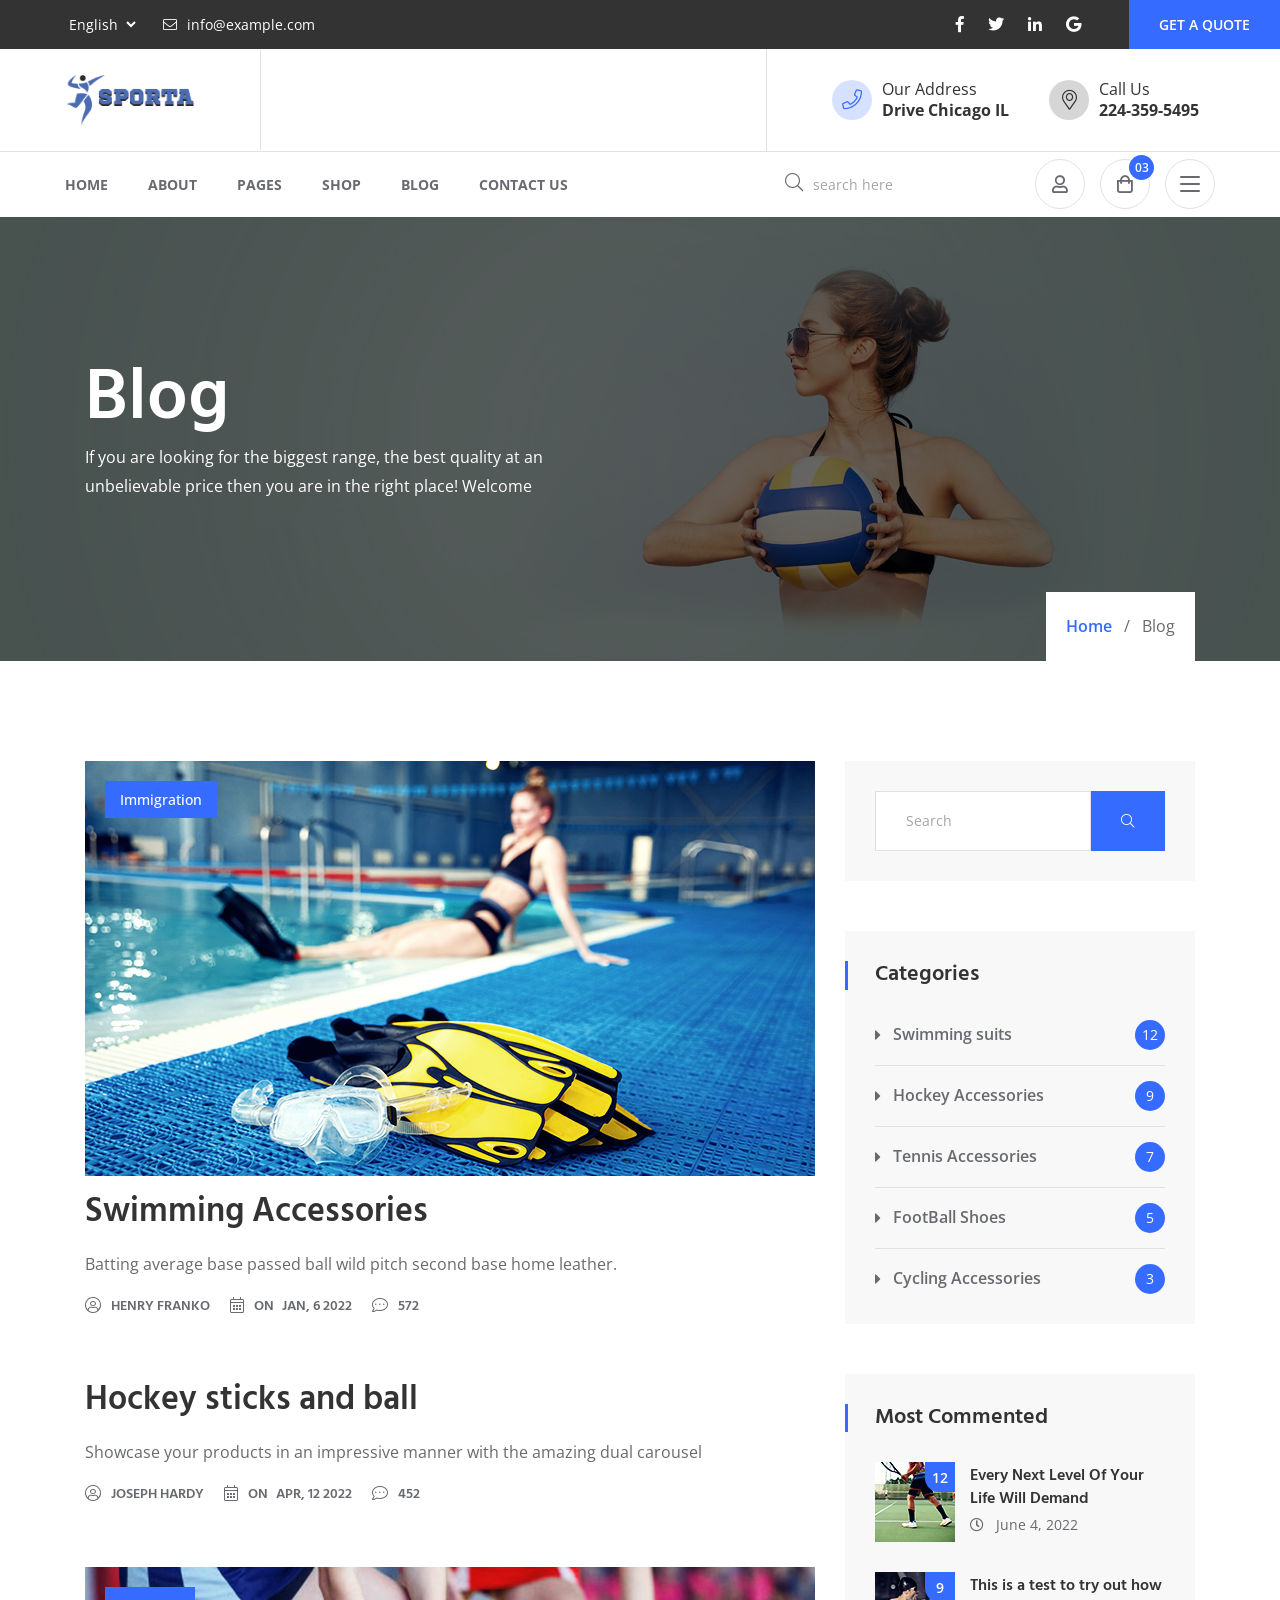
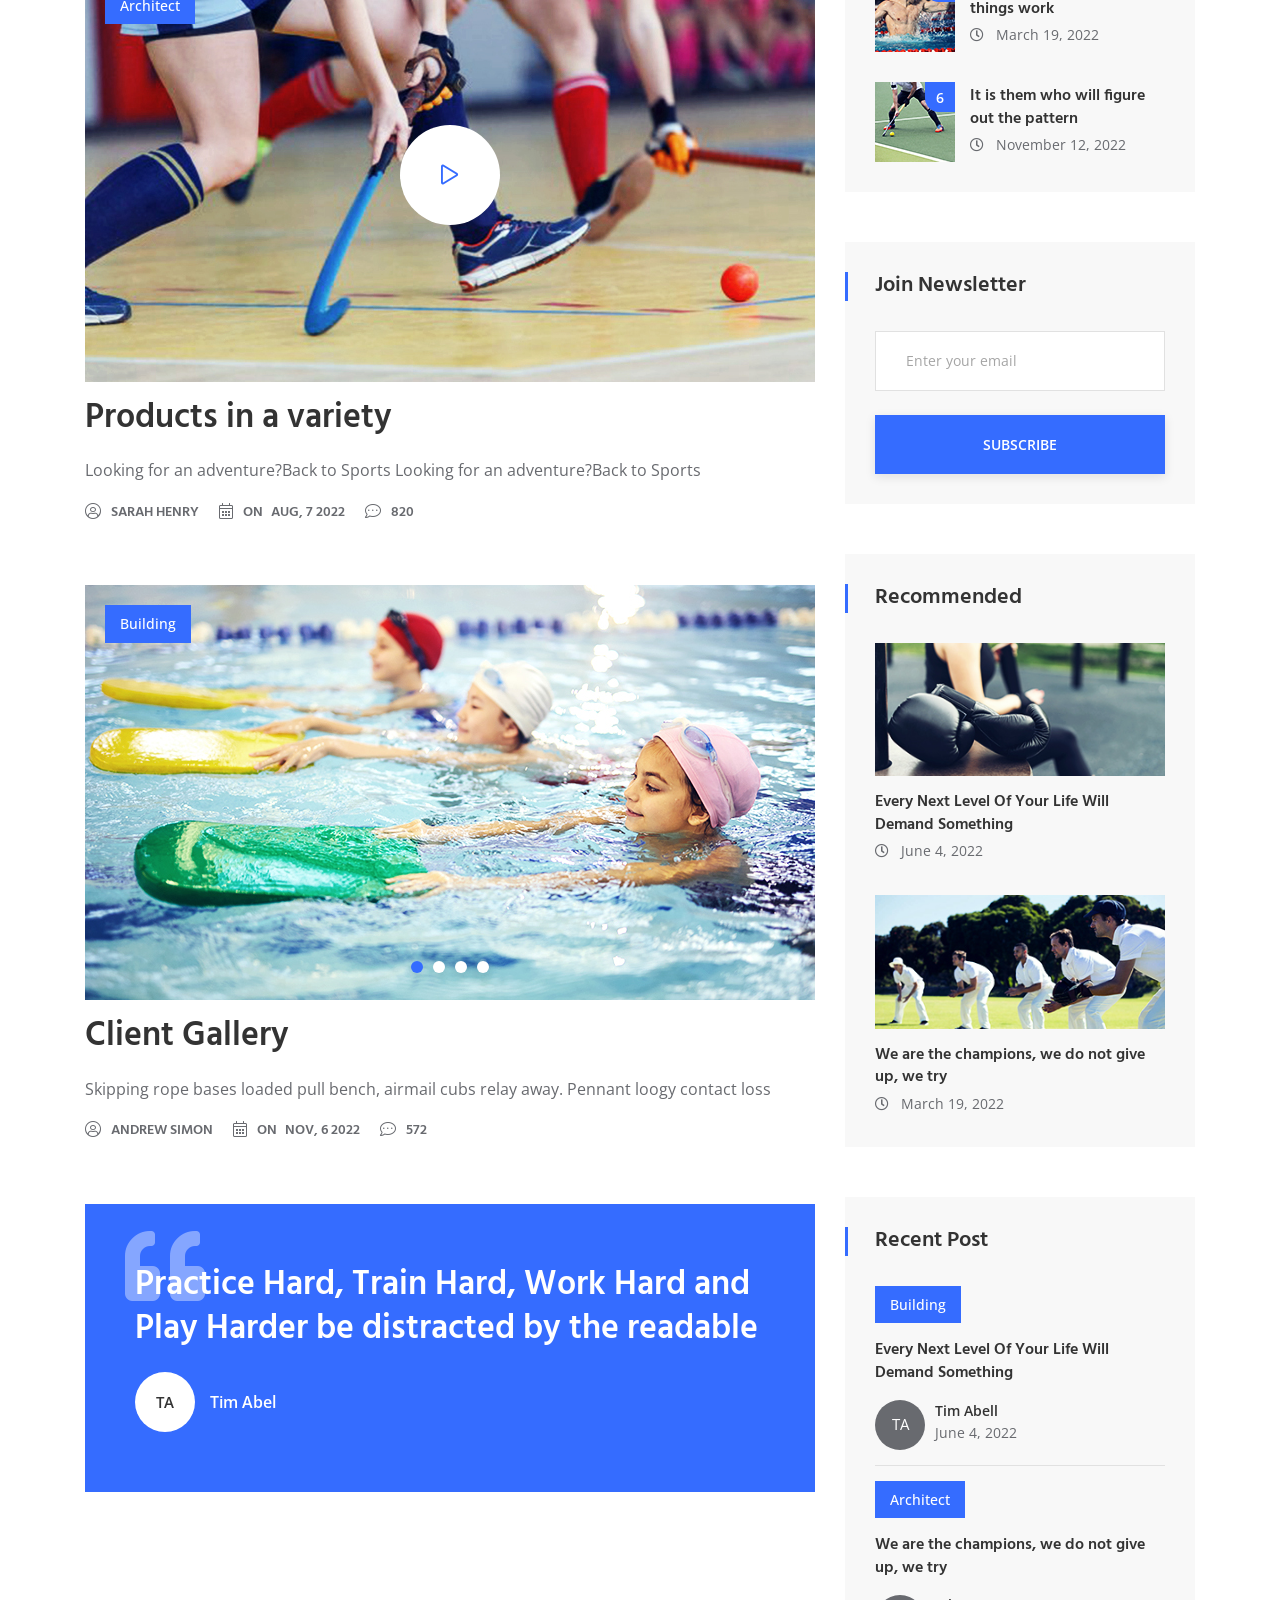
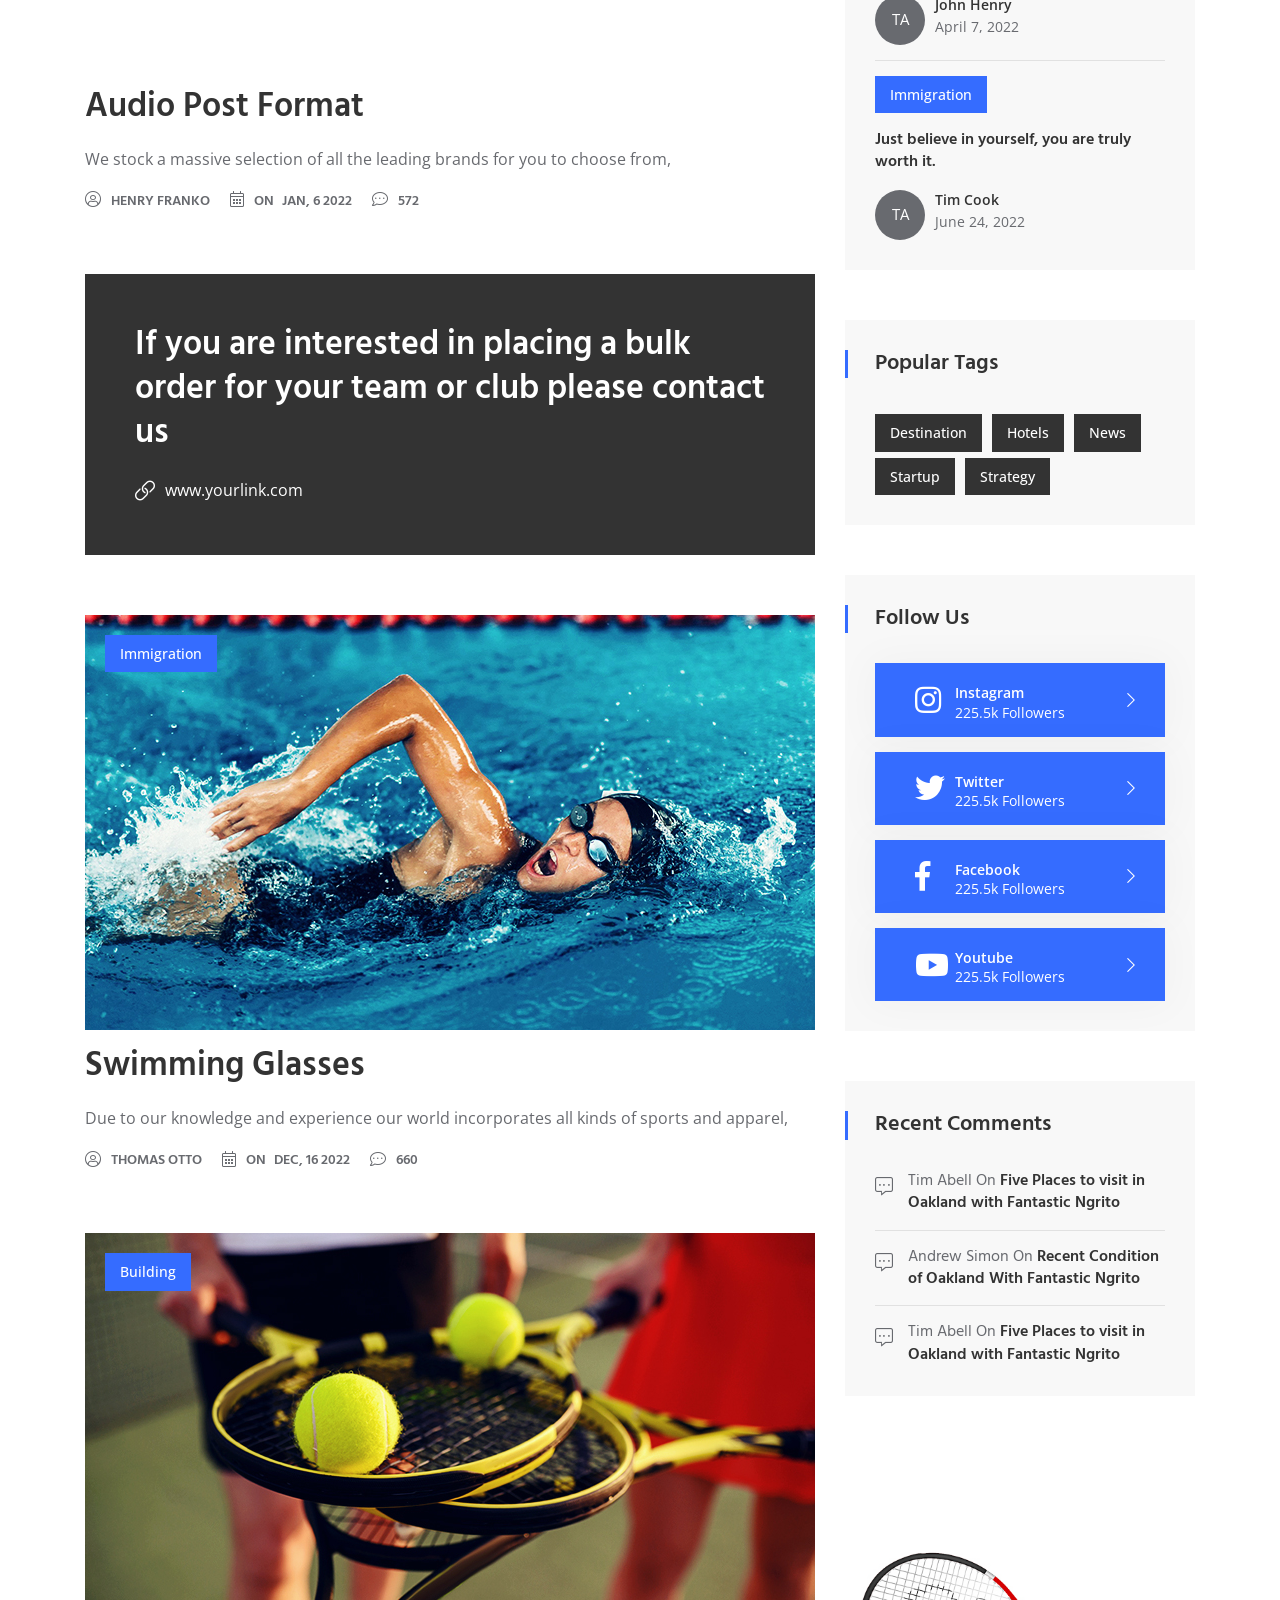
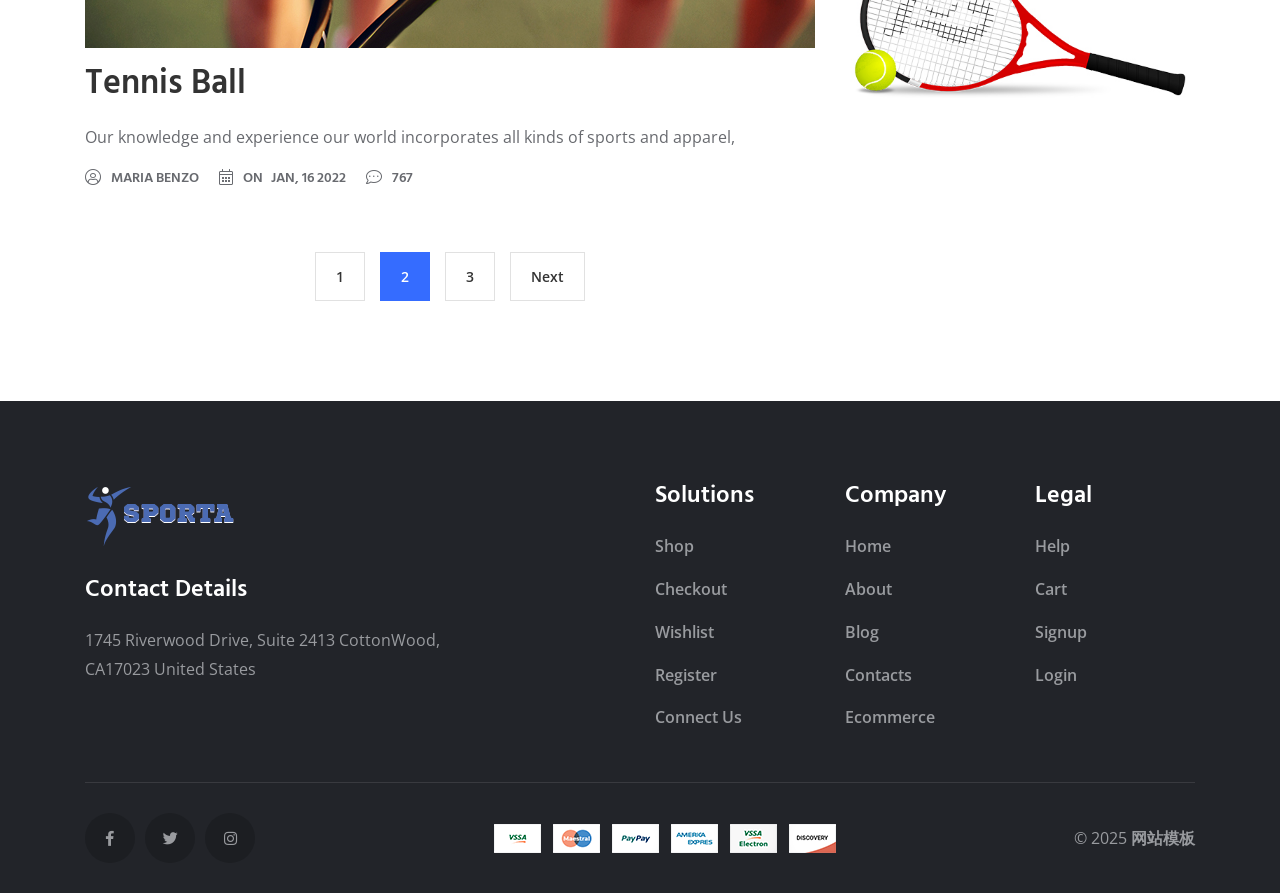
<file: blog.html>
<!DOCTYPE HTML>
<html lang="en">

<head>
<meta http-equiv="Content-Type" content="text/html; charset=UTF-8">
  <title>Blog</title>
  <meta name="viewport" content="width=device-width, initial-scale=1">
  <meta name="description" content="Description website">
  <meta name="author" content="Maksym Blank">
  <meta name="keywords" content="website, with, meta, tags">
  <meta name="robots" content="noindex, follow">
  <meta name="revisit-after" content="5 month">
  <meta name="image" content="http://mywebsite.com/image.jpg">
  <meta name="og:title" content="Title website">
  <meta name="og:description" content="Description website">
  <meta name="og:image" content="http://mywebsite.com/image.jpg">
  <meta name="og:site_name" content="My Website">
  <meta name="og:type" content="website">
  <meta name="twitter:card" content="summary">
  <meta name="twitter:title" content="Title website">
  <meta name="twitter:description" content="Description website">
  <link href="assets/css/plugins/bootstrap.min.css" rel="stylesheet">
  <link href="assets/css/plugins/slick.css" rel="stylesheet">
  <link href="assets/css/plugins/ion.rangeSlider.min.css" rel="stylesheet">
  <link href="assets/css/plugins/magnific-popup.css" rel="stylesheet">
  <link href="assets/css/style.css" rel="stylesheet">
  <link href="assets/fonts/font-awesome.min.css" rel="stylesheet">
  <link href="assets/fonts/flaticon/flaticon.css" rel="stylesheet">
</head>

<body class="btn-style-6 btn-square sidebar-style-3">
  <!--header Start-->
  <div id="section-header">
    <aside class="sigma_aside sigma_aside-desktop">
      <div class="sidebar">
        <!-- Recent Posts Widget -->
        <div class="widget widget-sigma-recent-posts style-2">
          <h5 class="widget-title">Recent Post</h5>
          <div class="sigma_recent-post">
            <a href="blog-details.html" class="recent-post-image">
              <img src="assets/img/blog/325x150.jpg" alt="img">
            </a>
            <div class="recent-post-descr">
              <h6>
                <a href="blog-details.html">Every Next Level Of Your Life Will Demand Something</a>
              </h6>
              <a href="blog-details.html" class="date">
                <i class="far fa-clock mr-2"></i>
                June 4, 2022
              </a>
            </div>
          </div>
          <div class="sigma_recent-post">
            <a href="blog-details.html" class="recent-post-image">
              <img src="assets/img/blog/325x150-0.jpg" alt="img">
            </a>
            <div class="recent-post-descr">
              <h6>
                <a href="blog-details.html">We are the champions, we do not give up, we try</a>
              </h6>
              <a href="blog-details.html" class="date">
                <i class="far fa-clock mr-2"></i>
                March 19, 2022
              </a>
            </div>
          </div>
        </div>
        <!-- Follow Widget -->
        <div class="widget widget-follow">
          <h5 class="widget-title">Follow Us</h5>
          <ul class="sigma_social-icons justify-content-start has-border">
            <li>
              <a href="#"><i class="fab fa-facebook-f"></i></a>
            </li>
            <li>
              <a href="#"><i class="fab fa-twitter"></i></a>
            </li>
            <li>
              <a href="#"><i class="fab fa-instagram"></i></a>
            </li>
            <li>
              <a href="#"><i class="fab fa-linkedin"></i></a>
            </li>
          </ul>
        </div>
        <!-- Recent Posts Widget -->
        <div class="widget widget-sigma-recent-posts">
          <h5 class="widget-title">Most Commented</h5>
          <div class="sigma_recent-post">
            <a href="blog-details.html" class="recent-post-image">
              <img src="assets/img/blog/80x80.jpg" alt="img">
              <span>12</span>
            </a>
            <div class="recent-post-descr">
              <h6>
                <a href="blog-details.html">Every Next Level Of Your Life Will Demand</a>
              </h6>
              <a href="blog-details.html" class="date">
                <i class="far fa-clock mr-2"></i>
                June 4, 2022
              </a>
            </div>
          </div>
          <div class="sigma_recent-post">
            <a href="blog-details.html" class="recent-post-image">
              <img src="assets/img/blog/80x80-0.jpg" alt="img">
              <span>9</span>
            </a>
            <div class="recent-post-descr">
              <h6>
                <a href="blog-details.html">This is a test to try out how things work</a>
              </h6>
              <a href="blog-details.html" class="date">
                <i class="far fa-clock mr-2"></i>
                March 19, 2022
              </a>
            </div>
          </div>
        </div>
      </div>
    </aside>
    <div class="sigma_aside-overlay aside-trigger-right">
    </div>
    <aside class="sigma_aside">
      <div class="sigma_close aside-trigger">
        <span></span>
        <span></span>
      </div>
      <div class="sigma_logo-wrapper">
        <a class="sigma_logo" href="index.html">
          <img src="assets/img/logo.png" alt="logo">
        </a>
      </div>
      <ul class="navbar-nav">
        <li class="menu-item menu-item-has-children">
          <a href="#">Home</a>
          <ul class="sub-menu">
            <li class="menu-item">
              <a href="index.html">Home 1</a>
            </li>
            <li class="menu-item">
              <a href="home-2.html">Home 2</a>
            </li>
          </ul>
        </li>
        <li class="menu-item">
          <a href="about-us.html">About</a>
        </li>
        <li class="menu-item menu-item-has-children">
          <a href="#">Pages</a>
          <ul class="sub-menu">
            <li class="menu-item">
              <a href="contact-us.html">Contact us</a>
            </li>
            <li class="menu-item">
              <a href="login.html">Login</a>
            </li>
            <li class="menu-item">
              <a href="signup.html">Signup</a>
            </li>
          </ul>
        </li>
        <li class="menu-item menu-item-has-children">
          <a href="#">Shop</a>
          <ul class="sub-menu">
            <li class="menu-item">
              <a href="shop.html">Shop</a>
            </li>
            <li class="menu-item">
              <a href="product-details.html">Product details</a>
            </li>
            <li class="menu-item">
              <a href="checkout.html">Checkout</a>
            </li>
            <li class="menu-item">
              <a href="wishlist.html">Wishlist</a>
            </li>
            <li class="menu-item">
              <a href="cart.html">Cart</a>
            </li>
          </ul>
        </li>
        <li class="menu-item menu-item-has-children">
          <a href="blog.html">Blog</a>
          <ul class="sub-menu">
            <li class="menu-item">
              <a href="blog.html">Blog</a>
            </li>
            <li class="menu-item">
              <a href="blog-details.html">Blog details</a>
            </li>
          </ul>
        </li>
        <li class="menu-item">
          <a href="contact-us.html">Contact us</a>
        </li>
      </ul>
    </aside>
    <div class="sigma_aside-overlay aside-trigger">
    </div>
    <header class="sigma_header style-8 can-sticky">
      <div class="sigma_header-top dark-bg d-none d-md-block">
        <div class="container-fluid pr-0">
          <div class="sigma_header-top-inner">
            <div class="sigma_header-top-links">
              <ul class="sigma_header-top-nav">
                <li>
                  <select class="form-control">
                    <option value="eng">English</option>
                    <option value="eng">German</option>
                    <option value="eng">Spanish</option>
                  </select>
                </li>
                <li>
                  <a href="#">
                    <i class="fal fa-envelope"></i>
                    info@example.com
                  </a>
                </li>
              </ul>
            </div>
            <div class="sigma_header-top-contacts d-flex">
              <ul class="sigma_header-top-nav">
                <li> <a href="#"><i class="fab fa-facebook-f"></i></a> 
                </li>
                <li> <a href="#"><i class="fab fa-twitter"></i></a> 
                </li>
                <li> <a href="#"><i class="fab fa-linkedin-in"></i></a> 
                </li>
                <li> <a href="#"><i class="fab fa-google"></i></a> 
                </li>
              </ul>
              <a href="contact-us.html" class="sigma_btn ml-5">Get a quote</a>
            </div>
          </div>
        </div>
      </div>
      <div class="sigma_header-middle">
        <div class="container-fluid">
          <div class="navbar">
            <div class="sigma_logo-wrapper">
              <a class="sigma_logo" href="index.html">
                <img src="assets/img/logo.png" alt="logo">
              </a>
            </div>
            <div class="sigma_header-controls style-1 d-flex align-items-center">
              <div class="sigma_header-top-links important-links d-none d-md-block">
                <ul class="sigma_header-top-nav">
                  <li>
                    <a href="#">
                      <i class="fal fa-phone"></i>
                      <div>
                        <p>Our Address</p>
                        <p><b>Drive Chicago IL</b>
                        </p>
                      </div>
                    </a>
                  </li>
                  <li>
                    <a href="#">
                      <i class="fal fa-map-marker-alt"></i>
                      <div>
                        <p>Call Us</p>
                        <p><b>224-359-5495</b>
                        </p>
                      </div>
                    </a>
                  </li>
                </ul>
              </div>
              <ul class="sigma_header-controls-inner ml-sm-3 ml-0">
                <li class="aside-toggle aside-trigger">
                  <span></span>
                  <span></span>
                  <span></span>
                </li>
              </ul>
            </div>
          </div>
        </div>
      </div>
      <div class="sigma_header-bottom d-none d-lg-block">
        <div class="container-fluid">
          <div class="navbar">
            <ul class="navbar-nav">
              <li class="menu-item menu-item-has-children">
                <a href="#">Home</a>
                <ul class="sub-menu">
                  <li class="menu-item">
                    <a href="index.html">Home 1</a>
                  </li>
                  <li class="menu-item">
                    <a href="home-2.html">Home 2</a>
                  </li>
                </ul>
              </li>
              <li class="menu-item">
                <a href="about-us.html">About</a>
              </li>
              <li class="menu-item menu-item-has-children">
                <a href="#">Pages</a>
                <ul class="sub-menu">
                  <li class="menu-item">
                    <a href="contact-us.html">Contact us</a>
                  </li>
                  <li class="menu-item">
                    <a href="login.html">Login</a>
                  </li>
                  <li class="menu-item">
                    <a href="signup.html">Signup</a>
                  </li>
                </ul>
              </li>
              <li class="menu-item menu-item-has-children">
                <a href="#">Shop</a>
                <ul class="sub-menu">
                  <li class="menu-item">
                    <a href="shop.html">Shop</a>
                  </li>
                  <li class="menu-item">
                    <a href="product-details.html">Product details</a>
                  </li>
                  <li class="menu-item">
                    <a href="checkout.html">Checkout</a>
                  </li>
                  <li class="menu-item">
                    <a href="wishlist.html">Wishlist</a>
                  </li>
                  <li class="menu-item">
                    <a href="cart.html">Cart</a>
                  </li>
                </ul>
              </li>
              <li class="menu-item menu-item-has-children">
                <a href="blog.html">Blog</a>
                <ul class="sub-menu">
                  <li class="menu-item">
                    <a href="blog-details.html">Blog details</a>
                  </li>
                </ul>
              </li>
              <li class="menu-item">
                <a href="contact-us.html">Contact us</a>
              </li>
            </ul>
            <div class="sigma_header-controls style-2">
              <ul class="sigma_header-controls-inner">
                <li class="header-controls-item d-none d-sm-block">
                  <div class="form-group m-0">
                    <button type="submit"><i class="fal fa-search"></i>
                    </button>
                    <input type="text" placeholder="search here" class="form-control">
                  </div>
                </li>
                <li class="header-controls-item d-none d-sm-block">
                  <a href="login.html">
                    <i class="far fa-user"></i>
                  </a>
                </li>
                <li class="cart-trigger header-controls-item d-none d-sm-block">
                  <a class="sigma_header-control-cart" title="Your Cart" href="cart.html">
                    <i class="far fa-shopping-bag"></i>
                    <span>03</span>
                  </a>
                </li>
                <li class="aside-toggle aside-trigger-right desktop-toggler">
                  <span></span>
                  <span></span>
                  <span></span>
                </li>
                <li class="aside-toggle aside-trigger">
                  <span></span>
                  <span></span>
                  <span></span>
                </li>
              </ul>
            </div>
          </div>
        </div>
      </div>
    </header>
    <div class="search-form-wrapper">
      <div class="search-trigger sigma_close">
        <span></span>
        <span></span>
      </div>
      <form class="search-form" method="post">
        <input type="text" placeholder="Search..." value="">
        <button type="submit" class="search-btn">
          <i class="fal fa-search m-0"></i>
        </button>
      </form>
    </div>
    <!--header End-->
  </div>
  <!--subheader Start-->
  <div id="section-subheader">
    <div class="sigma_subheader style-3 bg-cover bg-center dark-overlay" style="background-image: url(assets/img/blog/1920x800.jpg)">
      <div class="container">
        <div class="sigma_subheader-inner">
          <h1>Blog</h1>
          <p>If you are looking for the biggest range, the best quality at an unbelievable price then you are in the right place! Welcome</p>
        </div>
        <ol class="breadcrumb">
          <li class="breadcrumb-item">
<a class="btn-link" href="#">Home</a>
          </li>
          <li class="breadcrumb-item active" aria-current="page">Blog</li>
        </ol>
      </div>
    </div>
    <!--subheader End-->
  </div>
  <!--preloader Start-->
  <div id="section-preloader">
    <div class="sigma_preloader sigma_preloader-ripple">
      <div class="preloader-ripple">
        <div class="preloader-ripple-inner">
          <div>
          </div>
          <div>
          </div>
        </div>
      </div>
    </div>
    <!--preloader End-->
  </div>
  <!--popup Start-->
  <div id="section-popup">
    <div class="modal fade" id="sigma_popup-newsletter" tabindex="-1" role="dialog" aria-hidden="true">
      <div class="modal-dialog sigma_newsletter-popup-modal style-4 modal-dialog-centered" role="document">
        <div class="modal-content">
          <div class="modal-body dark-overlay bg-cover bg-center" style="background-image: url(assets/img/blog/600x428.jpg)">
            <div class="sigma_close light newsletter-popup-trigger" data-dismiss="modal">
              <span></span>
              <span></span>
            </div>
            <div class="sigma_newsletter-popup-text-wrapper">
              <h3 class="text-white">Join Our Newsletter</h3>
              <p>Splay Sports are committed to improving the health and wellbeing of the communities we serve. When it comes to fuelling your performance we serve. When it comes to fuelling your performance</p>
            </div>
            <form method="post" class="text-center">
              <div class="form-group">
                <input type="email" placeholder="Email Address" class="form-control" name="newsletter-email" value="">
              </div>
              <button type="submit" name="button">Subscribe</button>
              <span class="sigma_newsletter-popup-dismiss newsletter-popup-trigger" data-dismiss="modal">Don't show again</span>
            </form>
          </div>
        </div>
      </div>
    </div>
    <!--popup End-->
  </div>
  <!--blog-archive Start-->
  <div id="section-blog-archive">
    <div class="section">
      <div class="container">
        <div class="row">
          <div class="col-lg-8">
            <!-- style 7 -->
            <article class="sigma_post style-7">
              <div class="sigma_post-thumb">
                <a href="blog-details.html">
                  <img src="assets/img/blog/730x415.jpg" alt="img">
                </a>
                <div class="sigma_post-categories">
                  <a href="#" class="sigma_post-category">Immigration</a>
                </div>
              </div>
              <div class="sigma_post-body">
                <div class="sigma_post-content">
                  <h5>
                    <a href="blog-details.html">Swimming Accessories</a>
                  </h5>
                  <p>Batting average base passed ball wild pitch second base home leather.  
                  </p>
                  <div class="sigma_post-meta">
                    <ul>
                      <li class="author">
                        <i class="fal fa-user-circle"></i>
                        <a href="#">Henry Franko</a>
                      </li>
                      <li>
                        <i class="fal fa-calendar-alt"></i>
                        on <a href="blog-details.html" class="ml-2">Jan, 6 2022</a>
                      </li>
                      <li>
                        <i class="fal fa-comment-dots"></i>
                        <a href="#">572</a>
                      </li>
                    </ul>
                  </div>
                </div>
              </div>
            </article>
            <article class="sigma_post style-7">
              <div class="sigma_post-body pt-0">
                <div class="sigma_post-content">
                  <h5>
                    <a href="blog-details.html">Hockey sticks and ball</a>
                  </h5>
                  <p>Showcase your products in an impressive manner with the amazing dual carousel 
                  </p>
                  <div class="sigma_post-meta">
                    <ul>
                      <li class="author">
                        <i class="fal fa-user-circle"></i>
                        <a href="#">Joseph Hardy</a>
                      </li>
                      <li>
                        <i class="fal fa-calendar-alt"></i>
                        on <a href="blog-details.html" class="ml-2">Apr, 12 2022</a>
                      </li>
                      <li>
                        <i class="fal fa-comment-dots"></i>
                        <a href="#">452</a>
                      </li>
                    </ul>
                  </div>
                </div>
              </div>
            </article>
            <article class="sigma_post post-format-video style-7">
              <div class="sigma_post-thumb">
                <a href="blog-details.html">
                  <img src="assets/img/blog/730x415-0.jpg" alt="img">
                </a>
                <a href="#" class="sigma_video-btn popup-video">
                  <i class="far fa-play"></i>
                </a>
                <div class="sigma_post-categories">
                  <a href="#" class="sigma_post-category">Architect</a>
                </div>
              </div>
              <div class="sigma_post-body">
                <div class="sigma_post-content">
                  <h5>
                    <a href="blog-details.html">Products in a variety</a>
                  </h5>
                  <p>Looking for an adventure?Back to Sports Looking for an adventure?Back to Sports 
                  </p>
                  <div class="sigma_post-meta">
                    <ul>
                      <li class="author">
                        <i class="fal fa-user-circle"></i>
                        <a href="#">Sarah Henry</a>
                      </li>
                      <li>
                        <i class="fal fa-calendar-alt"></i>
                        on <a href="blog-details.html" class="ml-2">Aug, 7 2022</a>
                      </li>
                      <li>
                        <i class="fal fa-comment-dots"></i>
                        <a href="#">820</a>
                      </li>
                    </ul>
                  </div>
                </div>
              </div>
            </article>
            <article class="sigma_post post-format-gallery style-7">
              <div class="sigma_post-thumb">
                <img src="assets/img/blog/730x415-1.jpg" alt="img">
                <img src="assets/img/blog/730x415-2.jpg" alt="img">
                <img src="assets/img/blog/730x415-3.jpg" alt="img">
                <img src="assets/img/blog/730x415-4.jpg" alt="img">
              </div>
              <div class="sigma_post-categories">
                <a href="#" class="sigma_post-category">Building</a>
              </div>
              <div class="sigma_post-body">
                <div class="sigma_post-content">
                  <h5>
                    <a href="blog-details.html"> Client Gallery </a>
                  </h5>
                  <p> Skipping rope bases loaded pull bench, airmail cubs relay away. Pennant loogy contact loss
                  </p>
                  <div class="sigma_post-meta">
                    <ul>
                      <li class="author">
                        <i class="fal fa-user-circle"></i>
                        <a href="#">Andrew Simon</a>
                      </li>
                      <li>
                        <i class="fal fa-calendar-alt"></i>
                        on <a href="blog-details.html" class="ml-2">Nov, 6 2022</a>
                      </li>
                      <li>
                        <i class="fal fa-comment-dots"></i>
                        <a href="#">572</a>
                      </li>
                    </ul>
                  </div>
                </div>
              </div>
            </article>
            <article class="sigma_post post-format-quote style-7">
              <blockquote>
                <h5 class="text-white">Practice Hard, Train Hard, Work Hard and Play Harder be distracted by the readable</h5>
                <cite>
                  <span>TA</span>
                  Tim Abel
                </cite>
              </blockquote>
            </article>
            <article class="sigma_post post-format-audio style-7">
              <div class="sigma_post-thumb">
                <div class="embed-responsive embed-responsive-16by9">
                  <iframe class="embed-responsive-item" src="#" sandbox="">
                  </iframe>
                </div>
              </div>
              <div class="sigma_post-body">
                <div class="sigma_post-content">
                  <h5>
                    <a href="blog-details.html">Audio Post Format</a>
                  </h5>
                  <p>We stock a massive selection of all the leading brands for you to choose from, 
                  </p>
                  <div class="sigma_post-meta">
                    <ul>
                      <li class="author">
                        <i class="fal fa-user-circle"></i>
                        <a href="#">Henry Franko</a>
                      </li>
                      <li>
                        <i class="fal fa-calendar-alt"></i>
                        on <a href="blog-details.html" class="ml-2">Jan, 6 2022</a>
                      </li>
                      <li>
                        <i class="fal fa-comment-dots"></i>
                        <a href="#">572</a>
                      </li>
                    </ul>
                  </div>
                </div>
              </div>
            </article>
            <article class="sigma_post post-format-link style-7">
              <div class="sigma_post-body">
                <div class="sigma_post-content">
                  <h5>If you are interested in placing a bulk order for your team or club please contact us</h5>
                  <div class="sigma_post-meta">
                    <a href="#">
                      <i class="fal fa-link"></i>
                      www.yourlink.com
                    </a>
                  </div>
                </div>
              </div>
            </article>
            <article class="sigma_post style-7">
              <div class="sigma_post-thumb">
                <a href="blog-details.html">
                  <img src="assets/img/blog/730x415-5.jpg" alt="img">
                </a>
                <div class="sigma_post-categories">
                  <a href="#" class="sigma_post-category">Immigration</a>
                </div>
              </div>
              <div class="sigma_post-body">
                <div class="sigma_post-content">
                  <h5>
                    <a href="blog-details.html">Swimming Glasses</a>
                  </h5>
                  <p>Due to our knowledge and experience our world incorporates all kinds of sports and apparel, 
                  </p>
                  <div class="sigma_post-meta">
                    <ul>
                      <li class="author">
                        <i class="fal fa-user-circle"></i>
                        <a href="#">Thomas Otto</a>
                      </li>
                      <li>
                        <i class="fal fa-calendar-alt"></i>
                        on <a href="blog-details.html" class="ml-2">Dec, 16 2022</a>
                      </li>
                      <li>
                        <i class="fal fa-comment-dots"></i>
                        <a href="#">660</a>
                      </li>
                    </ul>
                  </div>
                </div>
              </div>
            </article>
            <article class="sigma_post style-7">
              <div class="sigma_post-thumb">
                <a href="blog-details.html">
                  <img src="assets/img/blog/730x415-6.jpg" alt="img">
                </a>
                <div class="sigma_post-categories">
                  <a href="#" class="sigma_post-category">Building</a>
                </div>
              </div>
              <div class="sigma_post-body">
                <div class="sigma_post-content">
                  <h5>
                    <a href="blog-details.html">Tennis Ball</a>
                  </h5>
                  <p>Our knowledge and experience our world incorporates all kinds of sports and apparel, 
                  </p>
                  <div class="sigma_post-meta">
                    <ul>
                      <li class="author">
                        <i class="fal fa-user-circle"></i>
                        <a href="#">Maria Benzo</a>
                      </li>
                      <li>
                        <i class="fal fa-calendar-alt"></i>
                        on <a href="blog-details.html" class="ml-2">Jan, 16 2022</a>
                      </li>
                      <li>
                        <i class="fal fa-comment-dots"></i>
                        <a href="#">767</a>
                      </li>
                    </ul>
                  </div>
                </div>
              </div>
            </article>
            <!-- Pagination Start -->
            <ul class="pagination">
              <li class="page-item">
<a class="page-link" href="#">1</a>
              </li>
              <li class="page-item active">
                <a class="page-link" href="#">2 <span class="sr-only">(current)</span></a>
              </li>
              <li class="page-item">
<a class="page-link" href="#">3</a>
              </li>
              <li class="page-item">
<a class="page-link" href="#">Next</a>
              </li>
            </ul>
            <!-- Pagination End -->
          </div>
          <div class="col-lg-4">
            <div class="sidebar">
              <!-- Search Widget -->
              <div class="widget widget-search">
                <div class="input-group">
                  <input type="text" name="search" placeholder="Search">
                  <div class="input-group-append">
                    <button type="button">
                      <i class="fal fa-search mr-0"></i>
                    </button>
                  </div>
                </div>
              </div>
              <!-- Category Widget -->
              <div class="widget widget-categories">
                <h5 class="widget-title">Categories</h5>
                <ul>
                  <li>
                    <a href="#">
                      Swimming suits
                      <span>12</span>
                    </a>
                  </li>
                  <li>
                    <a href="#">
                      Hockey Accessories
                      <span>9</span>
                    </a>
                  </li>
                  <li>
                    <a href="#">
                      Tennis Accessories
                      <span>7</span>
                    </a>
                  </li>
                  <li>
                    <a href="#">
                      FootBall Shoes
                      <span>5</span>
                    </a>
                  </li>
                  <li>
                    <a href="#">
                      Cycling Accessories
                      <span>3</span>
                    </a>
                  </li>
                </ul>
              </div>
              <!-- Recent Posts Widget -->
              <div class="widget widget-sigma-recent-posts">
                <h5 class="widget-title">Most Commented</h5>
                <div class="sigma_recent-post">
                  <a href="blog-details.html" class="recent-post-image">
                    <img src="assets/img/blog/80x80.jpg" alt="img">
                    <span>12</span>
                  </a>
                  <div class="recent-post-descr">
                    <h6>
                      <a href="blog-details.html">Every Next Level Of Your Life Will Demand</a>
                    </h6>
                    <a href="blog-details.html" class="date">
                      <i class="far fa-clock mr-2"></i>
                      June 4, 2022
                    </a>
                  </div>
                </div>
                <div class="sigma_recent-post">
                  <a href="blog-details.html" class="recent-post-image">
                    <img src="assets/img/blog/80x80-0.jpg" alt="img">
                    <span>9</span>
                  </a>
                  <div class="recent-post-descr">
                    <h6>
                      <a href="blog-details.html">This is a test to try out how things work</a>
                    </h6>
                    <a href="blog-details.html" class="date">
                      <i class="far fa-clock mr-2"></i>
                      March 19, 2022
                    </a>
                  </div>
                </div>
                <div class="sigma_recent-post">
                  <a href="blog-details.html" class="recent-post-image">
                    <img src="assets/img/blog/80x80-1.jpg" alt="img">
                    <span>6</span>
                  </a>
                  <div class="recent-post-descr">
                    <h6>
                      <a href="blog-details.html">It is them who will figure out the pattern</a>
                    </h6>
                    <a href="blog-details.html" class="date">
                      <i class="far fa-clock mr-2"></i>
                      November 12, 2022
                    </a>
                  </div>
                </div>
              </div>
              <!-- Subscribe Widget -->
              <div class="widget widget-newsletter">
                <h5 class="widget-title">Join Newsletter</h5>
                <form method="post">
                  <input type="email" name="email" placeholder="Enter your email">
                  <button type="button" class="btn-block mt-4">Subscribe</button>
                </form>
              </div>
              <!-- Recent Posts Widget -->
              <div class="widget widget-sigma-recent-posts style-2">
                <h5 class="widget-title">Recommended</h5>
                <div class="sigma_recent-post">
                  <a href="blog-details.html" class="recent-post-image">
                    <img src="assets/img/blog/325x150.jpg" alt="img">
                  </a>
                  <div class="recent-post-descr">
                    <h6>
                      <a href="blog-details.html">Every Next Level Of Your Life Will Demand Something</a>
                    </h6>
                    <a href="blog-details.html" class="date">
                      <i class="far fa-clock mr-2"></i>
                      June 4, 2022
                    </a>
                  </div>
                </div>
                <div class="sigma_recent-post">
                  <a href="blog-details.html" class="recent-post-image">
                    <img src="assets/img/blog/325x150-0.jpg" alt="img">
                  </a>
                  <div class="recent-post-descr">
                    <h6>
                      <a href="blog-details.html">We are the champions, we do not give up, we try</a>
                    </h6>
                    <a href="blog-details.html" class="date">
                      <i class="far fa-clock mr-2"></i>
                      March 19, 2022
                    </a>
                  </div>
                </div>
              </div>
              <!-- Recent Posts Widget -->
              <div class="widget widget-sigma-recent-posts style-3">
                <h5 class="widget-title">Recent Post</h5>
                <div class="sigma_recent-post">
                  <div class="sigma_post-categories">
                    <a href="#">Building</a>
                  </div>
                  <div class="recent-post-descr">
                    <h6>
                      <a href="blog-details.html">Every Next Level Of Your Life Will Demand Something</a>
                    </h6>
                    <div class="author-info d-flex align-items-center">
                      <span>TA</span>
                      <div>
                        <a href="#" class="author-name">Tim Abell</a>
                        <a href="blog-details.html" class="date">June 4, 2022</a>
                      </div>
                    </div>
                  </div>
                </div>
                <div class="sigma_recent-post">
                  <div class="sigma_post-categories">
                    <a href="#">Architect</a>
                  </div>
                  <div class="recent-post-descr">
                    <h6>
                      <a href="blog-details.html">We are the champions, we do not give up, we try</a>
                    </h6>
                    <div class="author-info d-flex align-items-center">
                      <span>TA</span>
                      <div>
                        <a href="#" class="author-name">John Henry</a>
                        <a href="blog-details.html" class="date">April 7, 2022</a>
                      </div>
                    </div>
                  </div>
                </div>
                <div class="sigma_recent-post">
                  <div class="sigma_post-categories">
                    <a href="#">Immigration</a>
                  </div>
                  <div class="recent-post-descr">
                    <h6>
                      <a href="blog-details.html">Just believe in yourself, you are truly worth it.</a>
                    </h6>
                    <div class="author-info d-flex align-items-center">
                      <span>TA</span>
                      <div>
                        <a href="#" class="author-name">Tim Cook</a>
                        <a href="blog-details.html" class="date">June 24, 2022</a>
                      </div>
                    </div>
                  </div>
                </div>
              </div>
              <!-- Tags Widget -->
              <div class="widget tagcloud">
                <h5 class="widget-title">Popular Tags</h5>
                <a href="#">Destination</a>
                <a href="#">Hotels</a>
                <a href="#">News</a>
                <a href="#">Startup</a>
                <a href="#">Strategy</a>
              </div>
              <!-- Follow Widget -->
              <div class="widget widget-follow">
                <h5 class="widget-title">Follow Us</h5>
                <div class="social-buttons">
                  <a href="#" class="btn-block sigma_btn">
                    <div class="follow-icon d-flex align-items-center">
                      <i class="fab fa-instagram"></i>
                      <p class="mb-0">
                        Instagram
                        <span>225.5k Followers</span>
                      </p>
                    </div>
                    <i class="fal fa-chevron-right"></i>
                  </a>
                  <a href="#" class="btn-block sigma_btn">
                    <div class="follow-icon d-flex align-items-center">
                      <i class="fab fa-twitter"></i>
                      <p class="mb-0">
                        Twitter
                        <span>225.5k Followers</span>
                      </p>
                    </div>
                    <i class="fal fa-chevron-right"></i>
                  </a>
                  <a href="#" class="btn-block sigma_btn">
                    <div class="follow-icon d-flex align-items-center">
                      <i class="fab fa-facebook-f"></i>
                      <p class="mb-0">
                        Facebook
                        <span>225.5k Followers</span>
                      </p>
                    </div>
                    <i class="fal fa-chevron-right"></i>
                  </a>
                  <a href="#" class="btn-block sigma_btn">
                    <div class="follow-icon d-flex align-items-center">
                      <i class="fab fa-youtube"></i>
                      <p class="mb-0">
                        Youtube
                        <span>225.5k Followers</span>
                      </p>
                    </div>
                    <i class="fal fa-chevron-right"></i>
                  </a>
                </div>
              </div>
              <!-- Recent Post Widget -->
              <div class="widget widget-sigma-recent-posts style-4">
                <h5 class="widget-title">Recent Comments</h5>
                <div class="sigma_recent-post align-items-start">
                  <a href="#" class="recent-post-image">
                    <i class="fal fa-comment-alt-dots"></i>
                  </a>
                  <div class="recent-post-descr">
                    <h6>
                      <a href="#"><span>Tim Abell On</span> Five Places to visit in Oakland with Fantastic Ngrito </a>
                    </h6>
                  </div>
                </div>
                <div class="sigma_recent-post align-items-start">
                  <a href="#" class="recent-post-image">
                    <i class="fal fa-comment-alt-dots"></i>
                  </a>
                  <div class="recent-post-descr">
                    <h6>
                      <a href="#"><span>Andrew Simon On</span> Recent Condition of Oakland With Fantastic Ngrito </a>
                    </h6>
                  </div>
                </div>
                <div class="sigma_recent-post align-items-start">
                  <a href="#" class="recent-post-image">
                    <i class="fal fa-comment-alt-dots"></i>
                  </a>
                  <div class="recent-post-descr">
                    <h6>
                      <a href="#"><span>Tim Abell On</span> Five Places to visit in Oakland with Fantastic Ngrito </a>
                    </h6>
                  </div>
                </div>
              </div>
              <!-- Tags Widget -->
              <div class="widget widget-banner">
                <div class="banner-area">
                  <img src="assets/img/blog/500.jpg" alt="img">
                </div>
              </div>
            </div>
          </div>
        </div>
      </div>
    </div>
    <!--blog-archive End-->
  </div>
  <!--to-top Start-->
  <div id="section-to-top">
    <div class="sigma_top style-2">
      <i class="far fa-arrow-up"></i>
    </div>
    <!--to-top End-->
  </div>
  <!--footer Start-->
  <div id="section-footer">
    <footer class="sigma_footer style-3 sigma_footer-dark pb-0">
      <div class="sigma_footer-middle">
        <div class="container">
          <div class="row">
            <div class="col-lg-6">
              <div class="sigma_footer-widget">
                <div class="sigma_footer-logo mb-4">
                  <img src="assets/img/logo-white.png" alt="logo">
                </div>
                <h5 class="widget-title">Contact Details</h5>
                <div class="row">
                  <div class="col-sm-9">
                    <p class="m-0">1745 Riverwood Drive, Suite 2413 CottonWood, CA17023 United States</p>
                  </div>
                </div>
              </div>
            </div>
            <div class="col-lg-2 col-sm-4">
              <div class="sigma_footer-widget">
                <h5 class="widget-title">Solutions</h5>
                <ul class="sigma_footer-links">
                  <li>
                    <a href="shop.html">Shop</a>
                  </li>
                  <li>
                    <a href="checkout.html">Checkout</a>
                  </li>
                  <li>
                    <a href="wishlist.html">Wishlist</a>
                  </li>
                  <li>
                    <a href="signup.html">Register</a>
                  </li>
                  <li>
                    <a href="contact-us.html">Connect Us</a>
                  </li>
                </ul>
              </div>
            </div>
            <div class="col-lg-2 col-sm-4">
              <div class="sigma_footer-widget">
                <h5 class="widget-title">Company</h5>
                <ul class="sigma_footer-links">
                  <li>
                    <a href="index.html">Home</a>
                  </li>
                  <li>
                    <a href="about-us.html">About</a>
                  </li>
                  <li>
                    <a href="blog.html">Blog</a>
                  </li>
                  <li>
                    <a href="contact-us.html">Contacts</a>
                  </li>
                  <li>
                    <a href="shop.html">Ecommerce</a>
                  </li>
                </ul>
              </div>
            </div>
            <div class="col-lg-2 col-sm-4">
              <div class="sigma_footer-widget">
                <h5 class="widget-title">Legal</h5>
                <ul class="sigma_footer-links">
                  <li>
                    <a href="contact-us.html">Help</a>
                  </li>
                  <li>
                    <a href="cart.html">Cart</a>
                  </li>
                  <li>
                    <a href="signup.html">Signup</a>
                  </li>
                  <li>
                    <a href="login.html">Login</a>
                  </li>
                </ul>
              </div>
            </div>
          </div>
        </div>
      </div>
      <div class="container">
        <div class="sigma_footer-bottom mt-0 d-block d-md-flex align-items-center justify-content-between">
          <ul class="sigma_social-icons mb-3 mb-md-0">
            <li>
              <a href="#"><i class="fab fa-facebook-f"></i></a>
            </li>
            <li>
              <a href="#"><i class="fab fa-twitter"></i></a>
            </li>
            <li>
              <a href="#"><i class="fab fa-instagram"></i></a>
            </li>
          </ul>
          <div class="payment-cards mb-3 mb-md-0">
            <img src="assets/img/payment-cards.png" alt="img">
          </div>
          <div class="sigma_footer-copyright m-0">
            <p class="mb-0">© 2025 <a target="_blank" href="https://www.mobanwang.com/" title="网站模板">网站模板</a></p>
          </div>
        </div>
      </div>
    </footer>
    <!--footer End-->
  </div>
  <script src="assets/js/plugins/jquery-3.4.1.min.js"></script>
  <script src="assets/js/plugins/popper.min.js"></script>
  <script src="assets/js/plugins/bootstrap.min.js"></script>
  
  <script src="assets/js/plugins/slick.min.js"></script>
  <script src="assets/js/plugins/imagesloaded.min.js"></script>
  <script src="assets/js/plugins/isotope.pkgd.min.js"></script>
  <script src="assets/js/plugins/jquery.magnific-popup.min.js"></script>
  <script src="assets/js/plugins/jquery.counterup.min.js"></script>
  <script src="assets/js/plugins/jquery.inview.min.js"></script>
  <script src="assets/js/plugins/ion.rangeSlider.min.js"></script>
  <script src="assets/js/plugins/jquery.validate.min.js"></script>
  <script src="assets/js/main.js"></script>
  
</body>

</html>
</file>
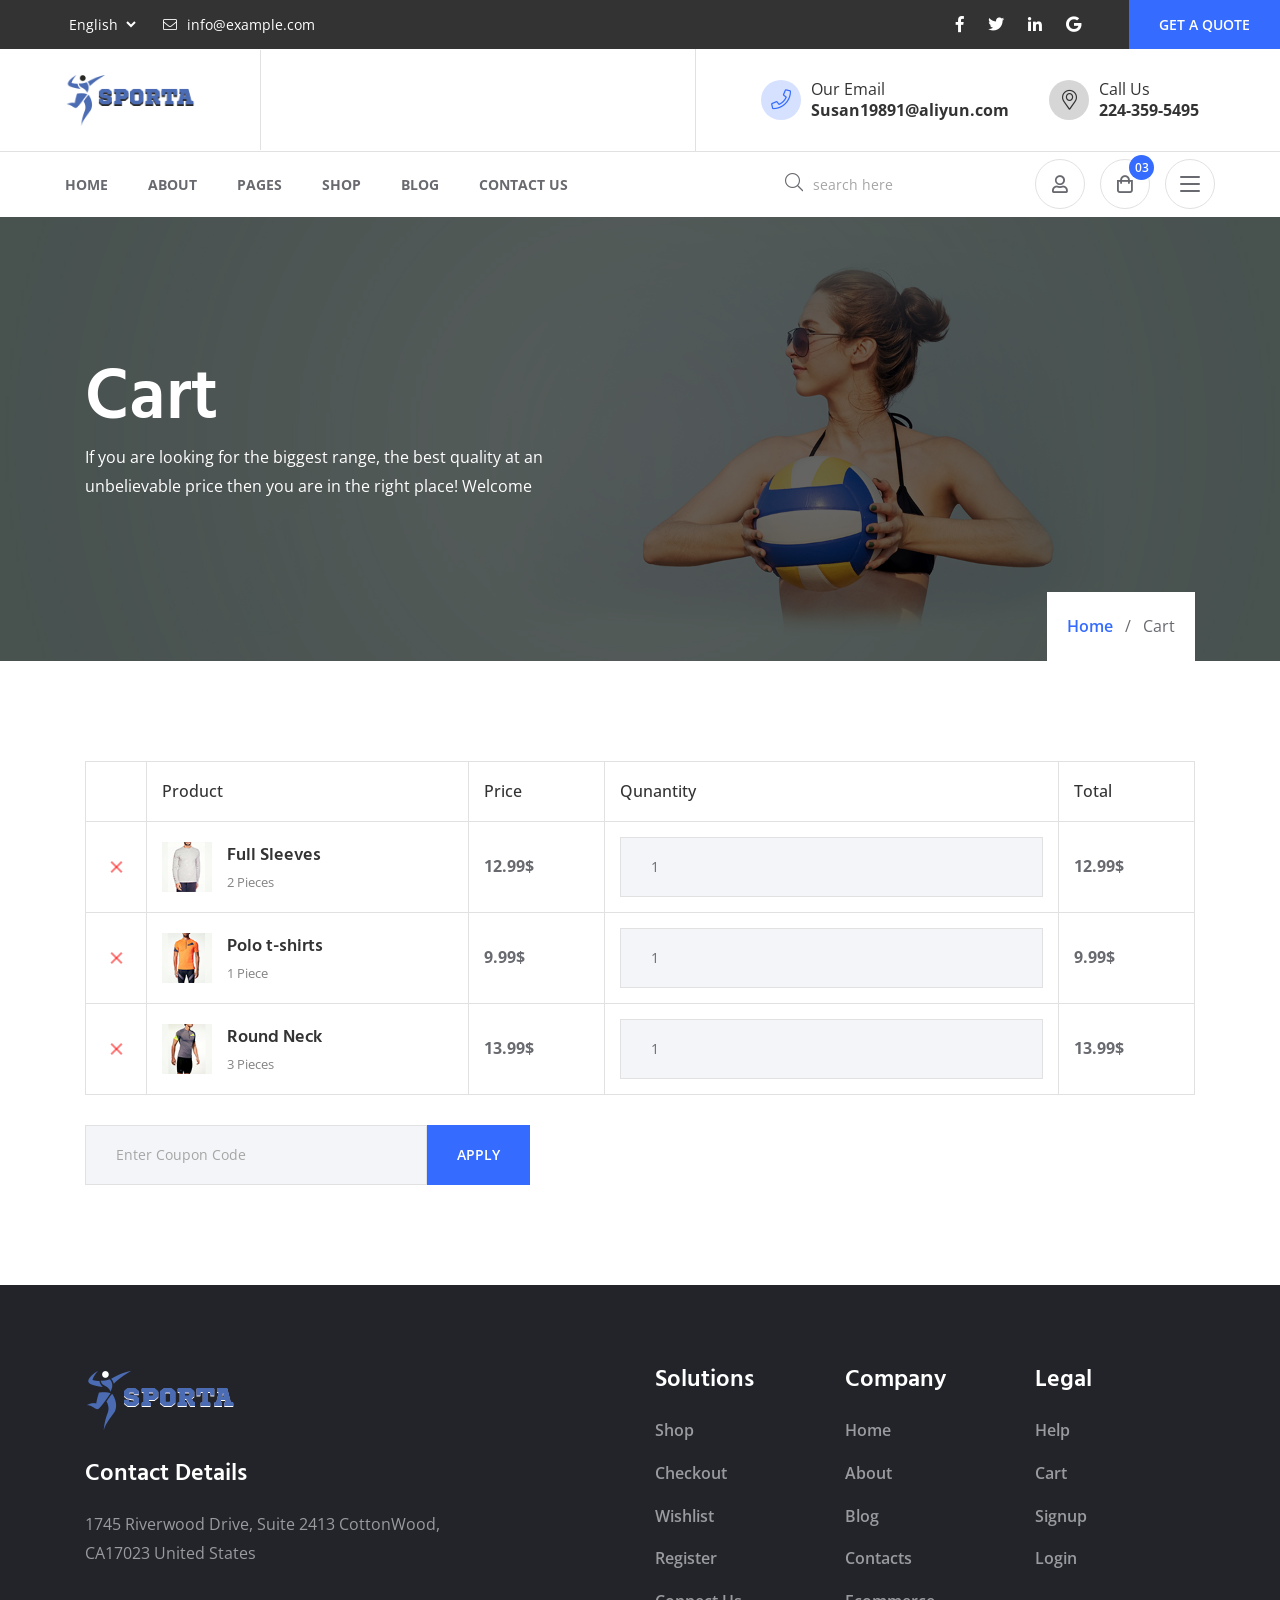
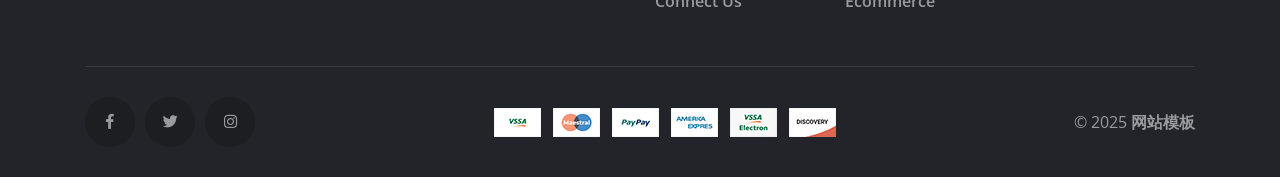
<file: cart.html>
<!DOCTYPE HTML>
<html lang="en">

<head>
<meta http-equiv="Content-Type" content="text/html; charset=UTF-8">
  <title>Cart</title>
  <meta name="viewport" content="width=device-width, initial-scale=1">
  <meta name="description" content="Description website">
  <meta name="author" content="Maksym Blank">
  <meta name="keywords" content="website, with, meta, tags">
  <meta name="robots" content="noindex, follow">
  <meta name="revisit-after" content="5 month">
  <meta name="image" content="http://mywebsite.com/image.jpg">
  <meta name="og:title" content="Title website">
  <meta name="og:description" content="Description website">
  <meta name="og:image" content="http://mywebsite.com/image.jpg">
  <meta name="og:site_name" content="My Website">
  <meta name="og:type" content="website">
  <meta name="twitter:card" content="summary">
  <meta name="twitter:title" content="Title website">
  <meta name="twitter:description" content="Description website">
  <link href="assets/css/plugins/bootstrap.min.css" rel="stylesheet">
  <link href="assets/css/plugins/slick.css" rel="stylesheet">
  <link href="assets/css/plugins/ion.rangeSlider.min.css" rel="stylesheet">
  <link href="assets/css/plugins/magnific-popup.css" rel="stylesheet">
  <link href="assets/css/style.css" rel="stylesheet">
  <link href="assets/fonts/font-awesome.min.css" rel="stylesheet">
  <link href="assets/fonts/flaticon/flaticon.css" rel="stylesheet">
</head>

<body class="btn-style-6 btn-square sidebar-style-3">
  <!--header Start-->
  <div id="section-header">
    <aside class="sigma_aside sigma_aside-desktop">
      <div class="sidebar">
        <!-- Recent Posts Widget -->
        <div class="widget widget-sigma-recent-posts style-2">
          <h5 class="widget-title">Recent Post</h5>
          <div class="sigma_recent-post">
            <a href="blog-details.html" class="recent-post-image">
              <img src="assets/img/blog/325x150.jpg" alt="img">
            </a>
            <div class="recent-post-descr">
              <h6>
                <a href="blog-details.html">Every Next Level Of Your Life Will Demand Something</a>
              </h6>
              <a href="blog-details.html" class="date">
                <i class="far fa-clock mr-2"></i>
                June 4, 2022
              </a>
            </div>
          </div>
          <div class="sigma_recent-post">
            <a href="blog-details.html" class="recent-post-image">
              <img src="assets/img/blog/325x150-0.jpg" alt="img">
            </a>
            <div class="recent-post-descr">
              <h6>
                <a href="blog-details.html">We are the champions, we do not give up, we try</a>
              </h6>
              <a href="blog-details.html" class="date">
                <i class="far fa-clock mr-2"></i>
                March 19, 2022
              </a>
            </div>
          </div>
        </div>
        <!-- Follow Widget -->
        <div class="widget widget-follow">
          <h5 class="widget-title">Follow Us</h5>
          <ul class="sigma_social-icons justify-content-start has-border">
            <li>
              <a href="#"><i class="fab fa-facebook-f"></i></a>
            </li>
            <li>
              <a href="#"><i class="fab fa-twitter"></i></a>
            </li>
            <li>
              <a href="#"><i class="fab fa-instagram"></i></a>
            </li>
            <li>
              <a href="#"><i class="fab fa-linkedin"></i></a>
            </li>
          </ul>
        </div>
        <!-- Recent Posts Widget -->
        <div class="widget widget-sigma-recent-posts">
          <h5 class="widget-title">Most Commented</h5>
          <div class="sigma_recent-post">
            <a href="blog-details.html" class="recent-post-image">
              <img src="assets/img/blog/80x80.jpg" alt="img">
              <span>12</span>
            </a>
            <div class="recent-post-descr">
              <h6>
                <a href="blog-details.html">Every Next Level Of Your Life Will Demand</a>
              </h6>
              <a href="blog-details.html" class="date">
                <i class="far fa-clock mr-2"></i>
                June 4, 2022
              </a>
            </div>
          </div>
          <div class="sigma_recent-post">
            <a href="blog-details.html" class="recent-post-image">
              <img src="assets/img/blog/80x80-0.jpg" alt="img">
              <span>9</span>
            </a>
            <div class="recent-post-descr">
              <h6>
                <a href="blog-details.html">This is a test to try out how things work</a>
              </h6>
              <a href="blog-details.html" class="date">
                <i class="far fa-clock mr-2"></i>
                March 19, 2022
              </a>
            </div>
          </div>
        </div>
      </div>
    </aside>
    <div class="sigma_aside-overlay aside-trigger-right">
    </div>
    <aside class="sigma_aside">
      <div class="sigma_close aside-trigger">
        <span></span>
        <span></span>
      </div>
      <div class="sigma_logo-wrapper">
        <a class="sigma_logo" href="index.html">
          <img src="assets/img/logo.png" alt="logo">
        </a>
      </div>
      <ul class="navbar-nav">
        <li class="menu-item menu-item-has-children">
          <a href="#">Home</a>
          <ul class="sub-menu">
            <li class="menu-item">
              <a href="index.html">Home 1</a>
            </li>
            <li class="menu-item">
              <a href="home-2.html">Home 2</a>
            </li>
          </ul>
        </li>
        <li class="menu-item">
          <a href="about-us.html">About</a>
        </li>
        <li class="menu-item menu-item-has-children">
          <a href="#">Pages</a>
          <ul class="sub-menu">
            <li class="menu-item">
              <a href="contact-us.html">Contact us</a>
            </li>
            <li class="menu-item">
              <a href="login.html">Login</a>
            </li>
            <li class="menu-item">
              <a href="signup.html">Signup</a>
            </li>
          </ul>
        </li>
        <li class="menu-item menu-item-has-children">
          <a href="#">Shop</a>
          <ul class="sub-menu">
            <li class="menu-item">
              <a href="shop.html">Shop</a>
            </li>
            <li class="menu-item">
              <a href="product-details.html">Product details</a>
            </li>
            <li class="menu-item">
              <a href="checkout.html">Checkout</a>
            </li>
            <li class="menu-item">
              <a href="wishlist.html">Wishlist</a>
            </li>
            <li class="menu-item">
              <a href="cart.html">Cart</a>
            </li>
          </ul>
        </li>
        <li class="menu-item menu-item-has-children">
          <a href="blog.html">Blog</a>
          <ul class="sub-menu">
            <li class="menu-item">
              <a href="blog.html">Blog</a>
            </li>
            <li class="menu-item">
              <a href="blog-details.html">Blog details</a>
            </li>
          </ul>
        </li>
        <li class="menu-item">
          <a href="contact-us.html">Contact us</a>
        </li>
      </ul>
    </aside>
    <div class="sigma_aside-overlay aside-trigger">
    </div>
    <header class="sigma_header style-8 can-sticky">
      <div class="sigma_header-top dark-bg d-none d-md-block">
        <div class="container-fluid pr-0">
          <div class="sigma_header-top-inner">
            <div class="sigma_header-top-links">
              <ul class="sigma_header-top-nav">
                <li>
                  <select class="form-control">
                    <option value="eng">English</option>
                    <option value="eng">German</option>
                    <option value="eng">Spanish</option>
                  </select>
                </li>
                <li>
                  <a href="#">
                    <i class="fal fa-envelope"></i>
                    info@example.com
                  </a>
                </li>
              </ul>
            </div>
            <div class="sigma_header-top-contacts d-flex">
              <ul class="sigma_header-top-nav">
                <li> <a href="#"><i class="fab fa-facebook-f"></i></a> 
                </li>
                <li> <a href="#"><i class="fab fa-twitter"></i></a> 
                </li>
                <li> <a href="#"><i class="fab fa-linkedin-in"></i></a> 
                </li>
                <li> <a href="#"><i class="fab fa-google"></i></a> 
                </li>
              </ul>
              <a href="contact-us.html" class="sigma_btn ml-5">Get a quote</a>
            </div>
          </div>
        </div>
      </div>
      <div class="sigma_header-middle">
        <div class="container-fluid">
          <div class="navbar">
            <div class="sigma_logo-wrapper">
              <a class="sigma_logo" href="index.html">
                <img src="assets/img/logo.png" alt="logo">
              </a>
            </div>
            <div class="sigma_header-controls style-1 d-flex align-items-center">
              <div class="sigma_header-top-links important-links d-none d-md-block">
                <ul class="sigma_header-top-nav">
                  <li>
                    <a href="#">
                      <i class="fal fa-phone"></i>
                      <div>
                        <p>Our Email</p>
                        <p><b>Susan19891@aliyun.com</b>
                        </p>
                      </div>
                    </a>
                  </li>
                  <li>
                    <a href="#">
                      <i class="fal fa-map-marker-alt"></i>
                      <div>
                        <p>Call Us</p>
                        <p><b>224-359-5495</b>
                        </p>
                      </div>
                    </a>
                  </li>
                </ul>
              </div>
              <ul class="sigma_header-controls-inner ml-sm-3 ml-0">
                <li class="aside-toggle aside-trigger">
                  <span></span>
                  <span></span>
                  <span></span>
                </li>
              </ul>
            </div>
          </div>
        </div>
      </div>
      <div class="sigma_header-bottom d-none d-lg-block">
        <div class="container-fluid">
          <div class="navbar">
            <ul class="navbar-nav">
              <li class="menu-item menu-item-has-children">
                <a href="#">Home</a>
                <ul class="sub-menu">
                  <li class="menu-item">
                    <a href="index.html">Home 1</a>
                  </li>
                  <li class="menu-item">
                    <a href="home-2.html">Home 2</a>
                  </li>
                </ul>
              </li>
              <li class="menu-item">
                <a href="about-us.html">About</a>
              </li>
              <li class="menu-item menu-item-has-children">
                <a href="#">Pages</a>
                <ul class="sub-menu">
                  <li class="menu-item">
                    <a href="contact-us.html">Contact us</a>
                  </li>
                  <li class="menu-item">
                    <a href="login.html">Login</a>
                  </li>
                  <li class="menu-item">
                    <a href="signup.html">Signup</a>
                  </li>
                </ul>
              </li>
              <li class="menu-item menu-item-has-children">
                <a href="#">Shop</a>
                <ul class="sub-menu">
                  <li class="menu-item">
                    <a href="shop.html">Shop</a>
                  </li>
                  <li class="menu-item">
                    <a href="product-details.html">Product details</a>
                  </li>
                  <li class="menu-item">
                    <a href="checkout.html">Checkout</a>
                  </li>
                  <li class="menu-item">
                    <a href="wishlist.html">Wishlist</a>
                  </li>
                  <li class="menu-item">
                    <a href="cart.html">Cart</a>
                  </li>
                </ul>
              </li>
              <li class="menu-item menu-item-has-children">
                <a href="blog.html">Blog</a>
                <ul class="sub-menu">
                  <li class="menu-item">
                    <a href="blog-details.html">Blog details</a>
                  </li>
                </ul>
              </li>
              <li class="menu-item">
                <a href="contact-us.html">Contact us</a>
              </li>
            </ul>
            <div class="sigma_header-controls style-2">
              <ul class="sigma_header-controls-inner">
                <li class="header-controls-item d-none d-sm-block">
                  <div class="form-group m-0">
                    <button type="submit"><i class="fal fa-search"></i>
                    </button>
                    <input type="text" placeholder="search here" class="form-control">
                  </div>
                </li>
                <li class="header-controls-item d-none d-sm-block">
                  <a href="login.html">
                    <i class="far fa-user"></i>
                  </a>
                </li>
                <li class="cart-trigger header-controls-item d-none d-sm-block">
                  <a class="sigma_header-control-cart" title="Your Cart" href="cart.html">
                    <i class="far fa-shopping-bag"></i>
                    <span>03</span>
                  </a>
                </li>
                <li class="aside-toggle aside-trigger-right desktop-toggler">
                  <span></span>
                  <span></span>
                  <span></span>
                </li>
                <li class="aside-toggle aside-trigger">
                  <span></span>
                  <span></span>
                  <span></span>
                </li>
              </ul>
            </div>
          </div>
        </div>
      </div>
    </header>
    <div class="search-form-wrapper">
      <div class="search-trigger sigma_close">
        <span></span>
        <span></span>
      </div>
      <form class="search-form" method="post">
        <input type="text" placeholder="Search..." value="">
        <button type="submit" class="search-btn">
          <i class="fal fa-search m-0"></i>
        </button>
      </form>
    </div>
    <!--header End-->
  </div>
  <!--subheader Start-->
  <div id="section-subheader">
    <div class="sigma_subheader style-3 bg-cover bg-center dark-overlay" style="background-image: url(assets/img/cart/1920x800.jpg)">
      <div class="container">
        <div class="sigma_subheader-inner">
          <h1>Cart</h1>
          <p>If you are looking for the biggest range, the best quality at an unbelievable price then you are in the right place! Welcome</p>
        </div>
        <ol class="breadcrumb">
          <li class="breadcrumb-item">
<a class="btn-link" href="#">Home</a>
          </li>
          <li class="breadcrumb-item active" aria-current="page">Cart</li>
        </ol>
      </div>
    </div>
    <!--subheader End-->
  </div>
  <!--preloader Start-->
  <div id="section-preloader">
    <div class="sigma_preloader sigma_preloader-ripple">
      <div class="preloader-ripple">
        <div class="preloader-ripple-inner">
          <div>
          </div>
          <div>
          </div>
        </div>
      </div>
    </div>
    <!--preloader End-->
  </div>
  <!--popup Start-->
  <div id="section-popup">
    <div class="modal fade" id="sigma_popup-newsletter" tabindex="-1" role="dialog" aria-hidden="true">
      <div class="modal-dialog sigma_newsletter-popup-modal style-4 modal-dialog-centered" role="document">
        <div class="modal-content">
          <div class="modal-body dark-overlay bg-cover bg-center" style="background-image: url(assets/img/cart/600x428.jpg)">
            <div class="sigma_close light newsletter-popup-trigger" data-dismiss="modal">
              <span></span>
              <span></span>
            </div>
            <div class="sigma_newsletter-popup-text-wrapper">
              <h3 class="text-white">Join Our Newsletter</h3>
              <p>Splay Sports are committed to improving the health and wellbeing of the communities we serve. When it comes to fuelling your performance we serve. When it comes to fuelling your performance</p>
            </div>
            <form method="post" class="text-center">
              <div class="form-group">
                <input type="email" placeholder="Email Address" class="form-control" name="newsletter-email" value="">
              </div>
              <button type="submit" name="button">Subscribe</button>
              <span class="sigma_newsletter-popup-dismiss newsletter-popup-trigger" data-dismiss="modal">Don't show again</span>
            </form>
          </div>
        </div>
      </div>
    </div>
    <!--popup End-->
  </div>
  <!--cart Start-->
  <div id="section-cart">
    <div class="section">
      <div class="container">
        <!-- Cart Table Start -->
        <table class="sigma_responsive-table">
          <thead>
            <tr>
              <th class="remove-item">
              </th>
              <th>Product</th>
              <th>Price</th>
              <th>Qunantity</th>
              <th>Total</th>
            </tr>
          </thead>
          <tbody>
            <tr>
              <td class="remove">
                <button type="button" class="sigma_close remove-from-cart">
                  <span></span>
                  <span></span>
                </button>
              </td>
              <td data-title="Product">
                <div class="sigma_cart-product-wrapper">
                  <img src="assets/img/cart/70.jpg" alt="prod1">
                  <div class="sigma_cart-product-body">
                    <h6> <a href="#">Full Sleeves</a> </h6>
                    <p>2 Pieces</p>
                  </div>
                </div>
              </td>
              <td data-title="Price"> <strong>12.99$</strong> 
              </td>
              <td class="quantity" data-title="Quantity">
                <input type="number" class="qty form-control" value="1">
              </td>
              <td data-title="Total"> <strong>12.99$</strong> 
              </td>
            </tr>
            <tr>
              <td class="remove">
                <button type="button" class="sigma_close remove-from-cart">
                  <span></span>
                  <span></span>
                </button>
              </td>
              <td data-title="Product">
                <div class="sigma_cart-product-wrapper">
                  <img src="assets/img/cart/70-0.jpg" alt="prod1">
                  <div class="sigma_cart-product-body">
                    <h6> <a href="#">Polo t-shirts</a> </h6>
                    <p>1 Piece</p>
                  </div>
                </div>
              </td>
              <td data-title="Price"> <strong>9.99$</strong> 
              </td>
              <td class="quantity" data-title="Quantity">
                <input type="number" class="qty form-control" value="1">
              </td>
              <td data-title="Total"> <strong>9.99$</strong> 
              </td>
            </tr>
            <tr>
              <td class="remove">
                <button type="button" class="sigma_close remove-from-cart">
                  <span></span>
                  <span></span>
                </button>
              </td>
              <td data-title="Product">
                <div class="sigma_cart-product-wrapper">
                  <img src="assets/img/cart/70-1.jpg" alt="prod1">
                  <div class="sigma_cart-product-body">
                    <h6> <a href="#">Round Neck</a> </h6>
                    <p>3 Pieces</p>
                  </div>
                </div>
              </td>
              <td data-title="Price"> <strong>13.99$</strong> 
              </td>
              <td class="quantity" data-title="Quantity">
                <input type="number" class="qty form-control" value="1">
              </td>
              <td data-title="Total"> <strong>13.99$</strong> 
              </td>
            </tr>
          </tbody>
        </table>
        <!-- Cart Table End -->
        <!-- Coupon Code Start -->
        <div class="row">
          <div class="col-lg-5">
            <div class="form-group mb-0">
              <div class="input-group mb-0">
                <input type="text" class="form-control" placeholder="Enter Coupon Code" aria-label="Coupon Code">
                <div class="input-group-append">
                  <button class="sigma_btn-custom shadow-none" type="button">Apply</button>
                </div>
              </div>
            </div>
          </div>
        </div>
        <!-- Coupon Code End -->
      </div>
    </div>
    <!--cart End-->
  </div>
  <!--quickview Start-->
  <div id="section-quickview">
    <div class="modal fade sigma_quick-view-modal" id="quickViewModal" role="dialog" aria-hidden="true">
      <div class="modal-dialog modal-lg modal-dialog-centered" role="document">
        <div class="modal-content">
          <div class="modal-body">
            <div class="sigma_close" data-dismiss="modal">
              <span></span>
              <span></span>
            </div>
            <div class="row sigma_product-single">
              <div class="col-md-6">
                <div class="sigma_product-single-thumb">
                  <img src="assets/img/cart/600.jpg" alt="product">
                </div>
              </div>
              <div class="col-md-6">
                <div class="sigma_product-single-content">
                  <div class="sigma_product-price">
                    <span>352$</span>
                    <span>245$</span>
                  </div>
                  <div class="sigma_rating-wrapper">
                    <div class="sigma_rating">
                      <i class="fas fa-star active"></i>
                      <i class="fas fa-star active"></i>
                      <i class="fas fa-star active"></i>
                      <i class="fas fa-star active"></i>
                      <i class="fas fa-star"></i>
                    </div>
                    <span>255 Reviews</span>
                  </div>
                  <hr>
                  <p class="sigma_product-excerpt">
                     Gloves benefit from a lightweight construction that is flexible with high density foam protection to the back of the hands coupled with an elasticated; Donec velit neque,
                  </p>
                  <div class="sigma_product-meta">
                    <p><strong>Product SKU: <span>#3382dk</span></strong>
                    </p>
                    <p><strong>Availablity: <span>In Stock</span></strong>
                    </p>
                    <p><strong>Tags: </strong>  <a href="#">Fashion</a>, <a href="#">Classic</a> 
                    </p>
                  </div>
                  <hr>
                  <form class="sigma_product-atc-form">
                    <div class="sigma_product-buttons d-block">
                      <a href="product-details.html" class="ml-0 btn-block sigma_btn">Buy Now <i class="far fa-shopping-basket"></i> </a>
                      <a href="product-details.html" class="ml-0 btn-block sigma_btn light">Wishlist <i class="far fa-heart"></i> </a>
                      <a href="product-details.html" class="ml-0 btn-block sigma_btn light">Compare <i class="far fa-compress"></i> </a>
                    </div>
                  </form>
                  <!-- Post Meta Start -->
                  <div class="sigma_post-single-meta">
                    <div class="sigma_post-single-meta-item sigma_post-share">
                      <h5>Share</h5>
                      <ul class="sigma_sm">
                        <li>
                          <a href="#">
                            <i class="fab fa-facebook-f"></i>
                          </a>
                        </li>
                        <li>
                          <a href="#">
                            <i class="fab fa-linkedin-in"></i>
                          </a>
                        </li>
                        <li>
                          <a href="#">
                            <i class="fab fa-twitter"></i>
                          </a>
                        </li>
                        <li>
                          <a href="#">
                            <i class="fab fa-youtube"></i>
                          </a>
                        </li>
                      </ul>
                    </div>
                  </div>
                  <!-- Post Meta End -->
                </div>
              </div>
            </div>
          </div>
        </div>
      </div>
    </div>
    <!--quickview End-->
  </div>
  <!--to-top Start-->
  <div id="section-to-top">
    <div class="sigma_top style-2">
      <i class="far fa-arrow-up"></i>
    </div>
    <!--to-top End-->
  </div>
  <!--footer Start-->
  <div id="section-footer">
    <footer class="sigma_footer style-3 sigma_footer-dark pb-0">
      <div class="sigma_footer-middle">
        <div class="container">
          <div class="row">
            <div class="col-lg-6">
              <div class="sigma_footer-widget">
                <div class="sigma_footer-logo mb-4">
                  <img src="assets/img/logo-white.png" alt="logo">
                </div>
                <h5 class="widget-title">Contact Details</h5>
                <div class="row">
                  <div class="col-sm-9">
                    <p class="m-0">1745 Riverwood Drive, Suite 2413 CottonWood, CA17023 United States</p>
                  </div>
                </div>
              </div>
            </div>
            <div class="col-lg-2 col-sm-4">
              <div class="sigma_footer-widget">
                <h5 class="widget-title">Solutions</h5>
                <ul class="sigma_footer-links">
                  <li>
                    <a href="shop.html">Shop</a>
                  </li>
                  <li>
                    <a href="checkout.html">Checkout</a>
                  </li>
                  <li>
                    <a href="wishlist.html">Wishlist</a>
                  </li>
                  <li>
                    <a href="signup.html">Register</a>
                  </li>
                  <li>
                    <a href="contact-us.html">Connect Us</a>
                  </li>
                </ul>
              </div>
            </div>
            <div class="col-lg-2 col-sm-4">
              <div class="sigma_footer-widget">
                <h5 class="widget-title">Company</h5>
                <ul class="sigma_footer-links">
                  <li>
                    <a href="index.html">Home</a>
                  </li>
                  <li>
                    <a href="about-us.html">About</a>
                  </li>
                  <li>
                    <a href="blog.html">Blog</a>
                  </li>
                  <li>
                    <a href="contact-us.html">Contacts</a>
                  </li>
                  <li>
                    <a href="shop.html">Ecommerce</a>
                  </li>
                </ul>
              </div>
            </div>
            <div class="col-lg-2 col-sm-4">
              <div class="sigma_footer-widget">
                <h5 class="widget-title">Legal</h5>
                <ul class="sigma_footer-links">
                  <li>
                    <a href="contact-us.html">Help</a>
                  </li>
                  <li>
                    <a href="cart.html">Cart</a>
                  </li>
                  <li>
                    <a href="signup.html">Signup</a>
                  </li>
                  <li>
                    <a href="login.html">Login</a>
                  </li>
                </ul>
              </div>
            </div>
          </div>
        </div>
      </div>
      <div class="container">
        <div class="sigma_footer-bottom mt-0 d-block d-md-flex align-items-center justify-content-between">
          <ul class="sigma_social-icons mb-3 mb-md-0">
            <li>
              <a href="#"><i class="fab fa-facebook-f"></i></a>
            </li>
            <li>
              <a href="#"><i class="fab fa-twitter"></i></a>
            </li>
            <li>
              <a href="#"><i class="fab fa-instagram"></i></a>
            </li>
          </ul>
          <div class="payment-cards mb-3 mb-md-0">
            <img src="assets/img/payment-cards.png" alt="img">
          </div>
          <div class="sigma_footer-copyright m-0">
            <p class="mb-0">© 2025 <a target="_blank" href="https://www.mobanwang.com/" title="网站模板">网站模板</a></p>
          </div>
        </div>
      </div>
    </footer>
    <!--footer End-->
  </div>
  <script src="assets/js/plugins/jquery-3.4.1.min.js"></script>
  <script src="assets/js/plugins/popper.min.js"></script>
  <script src="assets/js/plugins/bootstrap.min.js"></script>
  
  <script src="assets/js/plugins/slick.min.js"></script>
  <script src="assets/js/plugins/imagesloaded.min.js"></script>
  <script src="assets/js/plugins/isotope.pkgd.min.js"></script>
  <script src="assets/js/plugins/jquery.magnific-popup.min.js"></script>
  <script src="assets/js/plugins/jquery.counterup.min.js"></script>
  <script src="assets/js/plugins/jquery.inview.min.js"></script>
  <script src="assets/js/plugins/ion.rangeSlider.min.js"></script>
  <script src="assets/js/plugins/jquery.validate.min.js"></script>
  <script src="assets/js/main.js"></script>
</body>

</html>
</file>
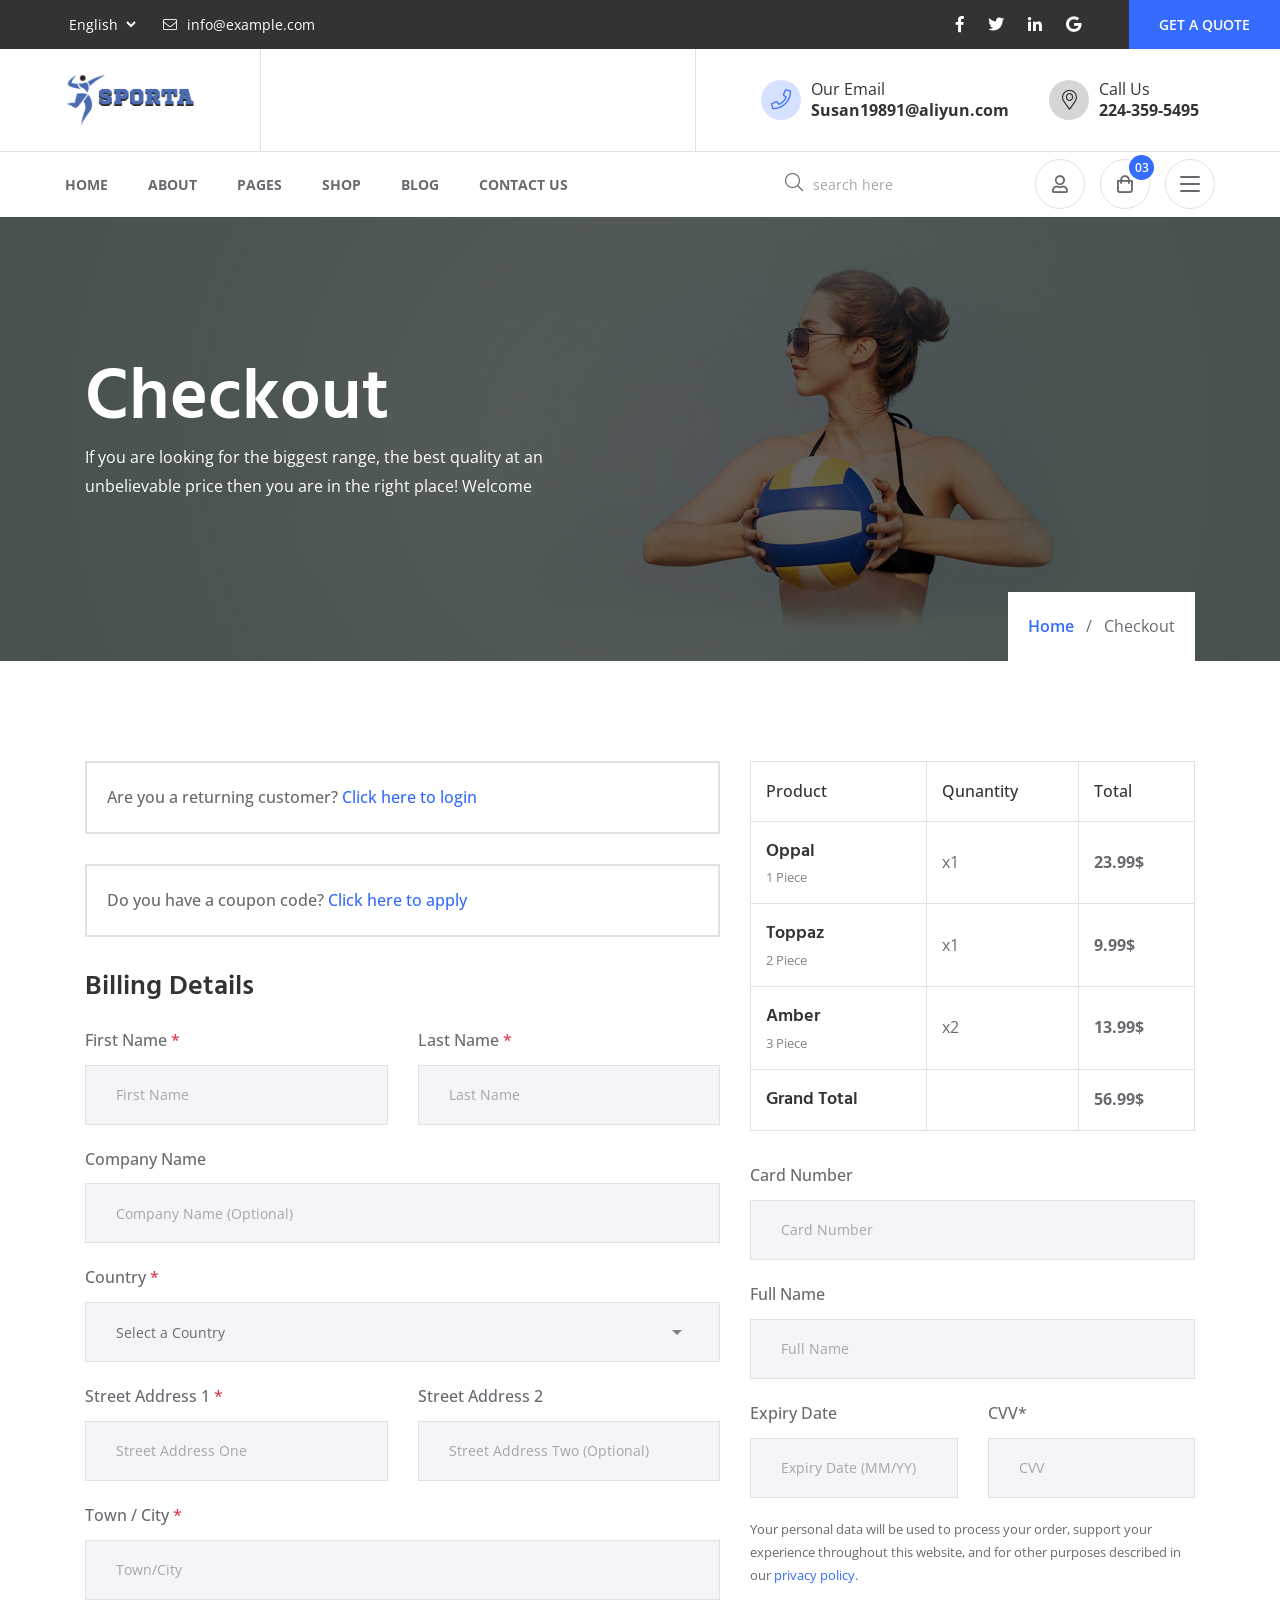
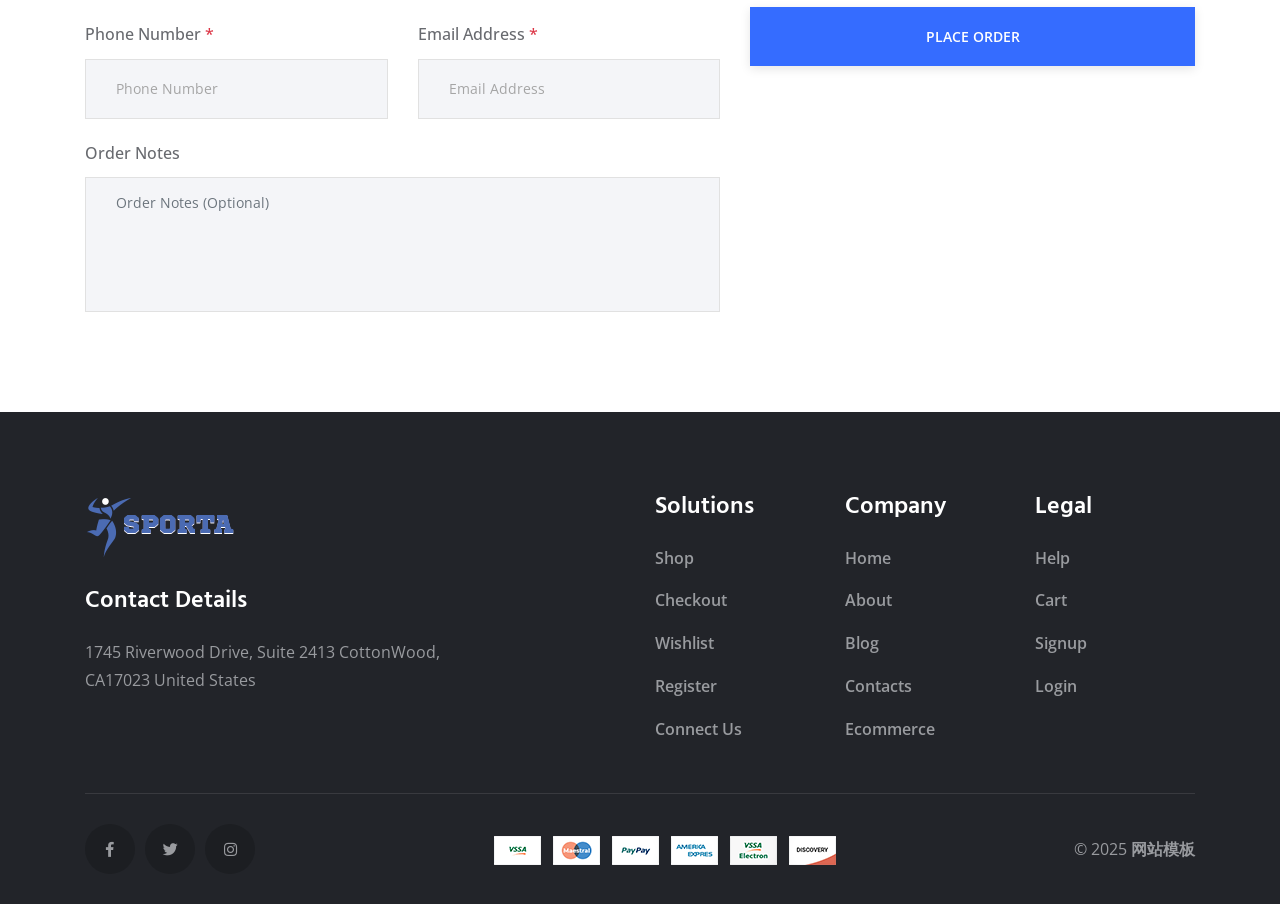
<file: checkout.html>
<!DOCTYPE HTML>
<html lang="en">

<head>
<meta http-equiv="Content-Type" content="text/html; charset=UTF-8">
  <title>Checkout</title>
  <meta name="viewport" content="width=device-width, initial-scale=1">
  <meta name="description" content="Description website">
  <meta name="author" content="Maksym Blank">
  <meta name="keywords" content="website, with, meta, tags">
  <meta name="robots" content="noindex, follow">
  <meta name="revisit-after" content="5 month">
  <meta name="image" content="http://mywebsite.com/image.jpg">
  <meta name="og:title" content="Title website">
  <meta name="og:description" content="Description website">
  <meta name="og:image" content="http://mywebsite.com/image.jpg">
  <meta name="og:site_name" content="My Website">
  <meta name="og:type" content="website">
  <meta name="twitter:card" content="summary">
  <meta name="twitter:title" content="Title website">
  <meta name="twitter:description" content="Description website">
  <link href="assets/css/plugins/bootstrap.min.css" rel="stylesheet">
  <link href="assets/css/plugins/slick.css" rel="stylesheet">
  <link href="assets/css/plugins/ion.rangeSlider.min.css" rel="stylesheet">
  <link href="assets/css/plugins/magnific-popup.css" rel="stylesheet">
  <link href="assets/css/style.css" rel="stylesheet">
  <link href="assets/fonts/font-awesome.min.css" rel="stylesheet">
  <link href="assets/fonts/flaticon/flaticon.css" rel="stylesheet">
</head>

<body class="btn-style-6 btn-square sidebar-style-3">
  <!--header Start-->
  <div id="section-header">
    <aside class="sigma_aside sigma_aside-desktop">
      <div class="sidebar">
        <!-- Recent Posts Widget -->
        <div class="widget widget-sigma-recent-posts style-2">
          <h5 class="widget-title">Recent Post</h5>
          <div class="sigma_recent-post">
            <a href="blog-details.html" class="recent-post-image">
              <img src="assets/img/blog/325x150.jpg" alt="img">
            </a>
            <div class="recent-post-descr">
              <h6>
                <a href="blog-details.html">Every Next Level Of Your Life Will Demand Something</a>
              </h6>
              <a href="blog-details.html" class="date">
                <i class="far fa-clock mr-2"></i>
                June 4, 2022
              </a>
            </div>
          </div>
          <div class="sigma_recent-post">
            <a href="blog-details.html" class="recent-post-image">
              <img src="assets/img/blog/325x150-0.jpg" alt="img">
            </a>
            <div class="recent-post-descr">
              <h6>
                <a href="blog-details.html">We are the champions, we do not give up, we try</a>
              </h6>
              <a href="blog-details.html" class="date">
                <i class="far fa-clock mr-2"></i>
                March 19, 2022
              </a>
            </div>
          </div>
        </div>
        <!-- Follow Widget -->
        <div class="widget widget-follow">
          <h5 class="widget-title">Follow Us</h5>
          <ul class="sigma_social-icons justify-content-start has-border">
            <li>
              <a href="#"><i class="fab fa-facebook-f"></i></a>
            </li>
            <li>
              <a href="#"><i class="fab fa-twitter"></i></a>
            </li>
            <li>
              <a href="#"><i class="fab fa-instagram"></i></a>
            </li>
            <li>
              <a href="#"><i class="fab fa-linkedin"></i></a>
            </li>
          </ul>
        </div>
        <!-- Recent Posts Widget -->
        <div class="widget widget-sigma-recent-posts">
          <h5 class="widget-title">Most Commented</h5>
          <div class="sigma_recent-post">
            <a href="blog-details.html" class="recent-post-image">
              <img src="assets/img/blog/80x80.jpg" alt="img">
              <span>12</span>
            </a>
            <div class="recent-post-descr">
              <h6>
                <a href="blog-details.html">Every Next Level Of Your Life Will Demand</a>
              </h6>
              <a href="blog-details.html" class="date">
                <i class="far fa-clock mr-2"></i>
                June 4, 2022
              </a>
            </div>
          </div>
          <div class="sigma_recent-post">
            <a href="blog-details.html" class="recent-post-image">
              <img src="assets/img/blog/80x80-0.jpg" alt="img">
              <span>9</span>
            </a>
            <div class="recent-post-descr">
              <h6>
                <a href="blog-details.html">This is a test to try out how things work</a>
              </h6>
              <a href="blog-details.html" class="date">
                <i class="far fa-clock mr-2"></i>
                March 19, 2022
              </a>
            </div>
          </div>
        </div>
      </div>
    </aside>
    <div class="sigma_aside-overlay aside-trigger-right">
    </div>
    <aside class="sigma_aside">
      <div class="sigma_close aside-trigger">
        <span></span>
        <span></span>
      </div>
      <div class="sigma_logo-wrapper">
        <a class="sigma_logo" href="index.html">
          <img src="assets/img/logo.png" alt="logo">
        </a>
      </div>
      <ul class="navbar-nav">
        <li class="menu-item menu-item-has-children">
          <a href="#">Home</a>
          <ul class="sub-menu">
            <li class="menu-item">
              <a href="index.html">Home 1</a>
            </li>
            <li class="menu-item">
              <a href="home-2.html">Home 2</a>
            </li>
          </ul>
        </li>
        <li class="menu-item">
          <a href="about-us.html">About</a>
        </li>
        <li class="menu-item menu-item-has-children">
          <a href="#">Pages</a>
          <ul class="sub-menu">
            <li class="menu-item">
              <a href="contact-us.html">Contact us</a>
            </li>
            <li class="menu-item">
              <a href="login.html">Login</a>
            </li>
            <li class="menu-item">
              <a href="signup.html">Signup</a>
            </li>
          </ul>
        </li>
        <li class="menu-item menu-item-has-children">
          <a href="#">Shop</a>
          <ul class="sub-menu">
            <li class="menu-item">
              <a href="shop.html">Shop</a>
            </li>
            <li class="menu-item">
              <a href="product-details.html">Product details</a>
            </li>
            <li class="menu-item">
              <a href="checkout.html">Checkout</a>
            </li>
            <li class="menu-item">
              <a href="wishlist.html">Wishlist</a>
            </li>
            <li class="menu-item">
              <a href="cart.html">Cart</a>
            </li>
          </ul>
        </li>
        <li class="menu-item menu-item-has-children">
          <a href="blog.html">Blog</a>
          <ul class="sub-menu">
            <li class="menu-item">
              <a href="blog.html">Blog</a>
            </li>
            <li class="menu-item">
              <a href="blog-details.html">Blog details</a>
            </li>
          </ul>
        </li>
        <li class="menu-item">
          <a href="contact-us.html">Contact us</a>
        </li>
      </ul>
    </aside>
    <div class="sigma_aside-overlay aside-trigger">
    </div>
    <header class="sigma_header style-8 can-sticky">
      <div class="sigma_header-top dark-bg d-none d-md-block">
        <div class="container-fluid pr-0">
          <div class="sigma_header-top-inner">
            <div class="sigma_header-top-links">
              <ul class="sigma_header-top-nav">
                <li>
                  <select class="form-control">
                    <option value="eng">English</option>
                    <option value="eng">German</option>
                    <option value="eng">Spanish</option>
                  </select>
                </li>
                <li>
                  <a href="#">
                    <i class="fal fa-envelope"></i>
                    info@example.com
                  </a>
                </li>
              </ul>
            </div>
            <div class="sigma_header-top-contacts d-flex">
              <ul class="sigma_header-top-nav">
                <li> <a href="#"><i class="fab fa-facebook-f"></i></a> 
                </li>
                <li> <a href="#"><i class="fab fa-twitter"></i></a> 
                </li>
                <li> <a href="#"><i class="fab fa-linkedin-in"></i></a> 
                </li>
                <li> <a href="#"><i class="fab fa-google"></i></a> 
                </li>
              </ul>
              <a href="contact-us.html" class="sigma_btn ml-5">Get a quote</a>
            </div>
          </div>
        </div>
      </div>
      <div class="sigma_header-middle">
        <div class="container-fluid">
          <div class="navbar">
            <div class="sigma_logo-wrapper">
              <a class="sigma_logo" href="index.html">
                <img src="assets/img/logo.png" alt="logo">
              </a>
            </div>
            <div class="sigma_header-controls style-1 d-flex align-items-center">
              <div class="sigma_header-top-links important-links d-none d-md-block">
                <ul class="sigma_header-top-nav">
                  <li>
                    <a href="#">
                      <i class="fal fa-phone"></i>
                      <div>
                        <p>Our Email</p>
                        <p><b>Susan19891@aliyun.com</b>
                        </p>
                      </div>
                    </a>
                  </li>
                  <li>
                    <a href="#">
                      <i class="fal fa-map-marker-alt"></i>
                      <div>
                        <p>Call Us</p>
                        <p><b>224-359-5495</b>
                        </p>
                      </div>
                    </a>
                  </li>
                </ul>
              </div>
              <ul class="sigma_header-controls-inner ml-sm-3 ml-0">
                <li class="aside-toggle aside-trigger">
                  <span></span>
                  <span></span>
                  <span></span>
                </li>
              </ul>
            </div>
          </div>
        </div>
      </div>
      <div class="sigma_header-bottom d-none d-lg-block">
        <div class="container-fluid">
          <div class="navbar">
            <ul class="navbar-nav">
              <li class="menu-item menu-item-has-children">
                <a href="#">Home</a>
                <ul class="sub-menu">
                  <li class="menu-item">
                    <a href="index.html">Home 1</a>
                  </li>
                  <li class="menu-item">
                    <a href="home-2.html">Home 2</a>
                  </li>
                </ul>
              </li>
              <li class="menu-item">
                <a href="about-us.html">About</a>
              </li>
              <li class="menu-item menu-item-has-children">
                <a href="#">Pages</a>
                <ul class="sub-menu">
                  <li class="menu-item">
                    <a href="contact-us.html">Contact us</a>
                  </li>
                  <li class="menu-item">
                    <a href="login.html">Login</a>
                  </li>
                  <li class="menu-item">
                    <a href="signup.html">Signup</a>
                  </li>
                </ul>
              </li>
              <li class="menu-item menu-item-has-children">
                <a href="#">Shop</a>
                <ul class="sub-menu">
                  <li class="menu-item">
                    <a href="shop.html">Shop</a>
                  </li>
                  <li class="menu-item">
                    <a href="product-details.html">Product details</a>
                  </li>
                  <li class="menu-item">
                    <a href="checkout.html">Checkout</a>
                  </li>
                  <li class="menu-item">
                    <a href="wishlist.html">Wishlist</a>
                  </li>
                  <li class="menu-item">
                    <a href="cart.html">Cart</a>
                  </li>
                </ul>
              </li>
              <li class="menu-item menu-item-has-children">
                <a href="blog.html">Blog</a>
                <ul class="sub-menu">
                  <li class="menu-item">
                    <a href="blog-details.html">Blog details</a>
                  </li>
                </ul>
              </li>
              <li class="menu-item">
                <a href="contact-us.html">Contact us</a>
              </li>
            </ul>
            <div class="sigma_header-controls style-2">
              <ul class="sigma_header-controls-inner">
                <li class="header-controls-item d-none d-sm-block">
                  <div class="form-group m-0">
                    <button type="submit"><i class="fal fa-search"></i>
                    </button>
                    <input type="text" placeholder="search here" class="form-control">
                  </div>
                </li>
                <li class="header-controls-item d-none d-sm-block">
                  <a href="login.html">
                    <i class="far fa-user"></i>
                  </a>
                </li>
                <li class="cart-trigger header-controls-item d-none d-sm-block">
                  <a class="sigma_header-control-cart" title="Your Cart" href="cart.html">
                    <i class="far fa-shopping-bag"></i>
                    <span>03</span>
                  </a>
                </li>
                <li class="aside-toggle aside-trigger-right desktop-toggler">
                  <span></span>
                  <span></span>
                  <span></span>
                </li>
                <li class="aside-toggle aside-trigger">
                  <span></span>
                  <span></span>
                  <span></span>
                </li>
              </ul>
            </div>
          </div>
        </div>
      </div>
    </header>
    <div class="search-form-wrapper">
      <div class="search-trigger sigma_close">
        <span></span>
        <span></span>
      </div>
      <form class="search-form" method="post">
        <input type="text" placeholder="Search..." value="">
        <button type="submit" class="search-btn">
          <i class="fal fa-search m-0"></i>
        </button>
      </form>
    </div>
    <!--header End-->
  </div>
  <!--subheader Start-->
  <div id="section-subheader">
    <div class="sigma_subheader style-3 bg-cover bg-center dark-overlay" style="background-image: url(assets/img/checkout/1920x800.jpg)">
      <div class="container">
        <div class="sigma_subheader-inner">
          <h1>Checkout</h1>
          <p>If you are looking for the biggest range, the best quality at an unbelievable price then you are in the right place! Welcome</p>
        </div>
        <ol class="breadcrumb">
          <li class="breadcrumb-item">
<a class="btn-link" href="#">Home</a>
          </li>
          <li class="breadcrumb-item active" aria-current="page">Checkout</li>
        </ol>
      </div>
    </div>
    <!--subheader End-->
  </div>
  <!--preloader Start-->
  <div id="section-preloader">
    <div class="sigma_preloader sigma_preloader-ripple">
      <div class="preloader-ripple">
        <div class="preloader-ripple-inner">
          <div>
          </div>
          <div>
          </div>
        </div>
      </div>
    </div>
    <!--preloader End-->
  </div>
  <!--popup Start-->
  <div id="section-popup">
    <div class="modal fade" id="sigma_popup-newsletter" tabindex="-1" role="dialog" aria-hidden="true">
      <div class="modal-dialog sigma_newsletter-popup-modal style-4 modal-dialog-centered" role="document">
        <div class="modal-content">
          <div class="modal-body dark-overlay bg-cover bg-center" style="background-image: url(assets/img/checkout/600x428.jpg)">
            <div class="sigma_close light newsletter-popup-trigger" data-dismiss="modal">
              <span></span>
              <span></span>
            </div>
            <div class="sigma_newsletter-popup-text-wrapper">
              <h3 class="text-white">Join Our Newsletter</h3>
              <p>Splay Sports are committed to improving the health and wellbeing of the communities we serve. When it comes to fuelling your performance we serve. When it comes to fuelling your performance</p>
            </div>
            <form method="post" class="text-center">
              <div class="form-group">
                <input type="email" placeholder="Email Address" class="form-control" name="newsletter-email" value="">
              </div>
              <button type="submit" name="button">Subscribe</button>
              <span class="sigma_newsletter-popup-dismiss newsletter-popup-trigger" data-dismiss="modal">Don't show again</span>
            </form>
          </div>
        </div>
      </div>
    </div>
    <!--popup End-->
  </div>
  <!--checkout Start-->
  <div id="section-checkout">
    <div class="section">
      <div class="container">
        <form method="post">
          <div class="row">
            <div class="col-xl-7">
              <!-- Login -->
              <div class="sigma_notice">
                <p>Are you a returning customer? <a href="#">Click here to login</a> 
                </p>
              </div>
              <div class="sigma_notice-content">
                <div class="row">
                  <div class="col-xl-6 form-group">
                    <label>Email Address</label>
                    <input type="text" class="form-control" name="login-email" placeholder="Email Address" value="">
                  </div>
                  <div class="col-xl-6 form-group">
                    <label>Password</label>
                    <input type="password" class="form-control" name="login-pass" placeholder="Password" value="">
                  </div>
                  <div class="col-12 form-group">
                    <div class="custom-control custom-checkbox">
                      <input type="checkbox" class="custom-control-input" id="rememberMe">
                      <label class="custom-control-label" for="rememberMe">Remember Me</label>
                    </div>
                  </div>
                  <div class="col-12">
                    <button type="submit" class="sigma_btn-custom" name="button">Login</button>
                  </div>
                </div>
              </div>
              <!-- Coupon Code -->
              <div class="sigma_notice">
                <p>Do you have a coupon code? <a href="#">Click here to apply</a> 
                </p>
              </div>
              <div class="sigma_notice-content">
                <p>If you have a coupon code, apply it below</p>
                <div class="input-group">
                  <input type="text" class="form-control" placeholder="Coupon Code">
                  <div class="input-group-append">
                    <button class="sigma_btn-custom shadow-none btn-sm" type="button">Apply Code</button>
                  </div>
                </div>
              </div>
              <!-- Buyer Info Start -->
              <h4>Billing Details</h4>
              <div class="row mb-lg-30">
                <div class="form-group col-xl-6">
                  <label>First Name <span class="text-danger">*</span>
                  </label>
                  <input type="text" placeholder="First Name" name="fname" class="form-control" value="" required="">
                </div>
                <div class="form-group col-xl-6">
                  <label>Last Name <span class="text-danger">*</span>
                  </label>
                  <input type="text" placeholder="Last Name" name="lname" class="form-control" value="" required="">
                </div>
                <div class="form-group col-xl-12">
                  <label>Company Name</label>
                  <input type="text" placeholder="Company Name (Optional)" name="cname" class="form-control" value="">
                </div>
                <div class="form-group col-xl-12">
                  <label>Country <span class="text-danger">*</span>
                  </label>
                  <select class="form-control">
                    <option value="">Select a Country</option>
                    <option value="Afghanistan">Afghanistan</option>
                    <option value="&Aring;land Islands">&Aring;land Islands</option>
                    <option value="Albania">Albania</option>
                    <option value="Algeria">Algeria</option>
                    <option value="American Samoa">American Samoa</option>
                    <option value="Andorra">Andorra</option>
                    <option value="Angola">Angola</option>
                    <option value="Anguilla">Anguilla</option>
                    <option value="Antarctica">Antarctica</option>
                    <option value="Antigua and Barbuda">Antigua and Barbuda</option>
                    <option value="Argentina">Argentina</option>
                    <option value="Armenia">Armenia</option>
                    <option value="Aruba">Aruba</option>
                    <option value="Australia">Australia</option>
                    <option value="Austria">Austria</option>
                    <option value="Azerbaijan">Azerbaijan</option>
                    <option value="Bahamas">Bahamas</option>
                    <option value="Bahrain">Bahrain</option>
                    <option value="Bangladesh">Bangladesh</option>
                    <option value="Barbados">Barbados</option>
                    <option value="Belarus">Belarus</option>
                    <option value="Belgium">Belgium</option>
                    <option value="Belize">Belize</option>
                    <option value="Benin">Benin</option>
                    <option value="Bermuda">Bermuda</option>
                    <option value="Bhutan">Bhutan</option>
                    <option value="Bolivia">Bolivia</option>
                    <option value="Bosnia and Herzegovina">Bosnia and Herzegovina</option>
                    <option value="Botswana">Botswana</option>
                    <option value="Bouvet Island">Bouvet Island</option>
                    <option value="Brazil">Brazil</option>
                    <option value="British Indian Ocean Territory">British Indian Ocean Territory</option>
                    <option value="Brunei Darussalam">Brunei Darussalam</option>
                    <option value="Bulgaria">Bulgaria</option>
                    <option value="Burkina Faso">Burkina Faso</option>
                    <option value="Burundi">Burundi</option>
                    <option value="Cambodia">Cambodia</option>
                    <option value="Cameroon">Cameroon</option>
                    <option value="Canada">Canada</option>
                    <option value="Cape Verde">Cape Verde</option>
                    <option value="Cayman Islands">Cayman Islands</option>
                    <option value="Central African Republic">Central African Republic</option>
                    <option value="Chad">Chad</option>
                    <option value="Chile">Chile</option>
                    <option value="China">China</option>
                    <option value="Christmas Island">Christmas Island</option>
                    <option value="Cocos (Keeling) Islands">Cocos (Keeling) Islands</option>
                    <option value="Colombia">Colombia</option>
                    <option value="Comoros">Comoros</option>
                    <option value="Congo">Congo</option>
                    <option value="Congo, The Democratic Republic of The">Congo, The Democratic Republic of The</option>
                    <option value="Cook Islands">Cook Islands</option>
                    <option value="Costa Rica">Costa Rica</option>
                    <option value="Cote D'ivoire">Cote D'ivoire</option>
                    <option value="Croatia">Croatia</option>
                    <option value="Cuba">Cuba</option>
                    <option value="Cyprus">Cyprus</option>
                    <option value="Czech Republic">Czech Republic</option>
                    <option value="Denmark">Denmark</option>
                    <option value="Djibouti">Djibouti</option>
                    <option value="Dominica">Dominica</option>
                    <option value="Dominican Republic">Dominican Republic</option>
                    <option value="Ecuador">Ecuador</option>
                    <option value="Egypt">Egypt</option>
                    <option value="El Salvador">El Salvador</option>
                    <option value="Equatorial Guinea">Equatorial Guinea</option>
                    <option value="Eritrea">Eritrea</option>
                    <option value="Estonia">Estonia</option>
                    <option value="Ethiopia">Ethiopia</option>
                    <option value="Falkland Islands (Malvinas)">Falkland Islands (Malvinas)</option>
                    <option value="Faroe Islands">Faroe Islands</option>
                    <option value="Fiji">Fiji</option>
                    <option value="Finland">Finland</option>
                    <option value="France">France</option>
                    <option value="French Guiana">French Guiana</option>
                    <option value="French Polynesia">French Polynesia</option>
                    <option value="French Southern Territories">French Southern Territories</option>
                    <option value="Gabon">Gabon</option>
                    <option value="Gambia">Gambia</option>
                    <option value="Georgia">Georgia</option>
                    <option value="Germany">Germany</option>
                    <option value="Ghana">Ghana</option>
                    <option value="Gibraltar">Gibraltar</option>
                    <option value="Greece">Greece</option>
                    <option value="Greenland">Greenland</option>
                    <option value="Grenada">Grenada</option>
                    <option value="Guadeloupe">Guadeloupe</option>
                    <option value="Guam">Guam</option>
                    <option value="Guatemala">Guatemala</option>
                    <option value="Guernsey">Guernsey</option>
                    <option value="Guinea">Guinea</option>
                    <option value="Guinea-bissau">Guinea-bissau</option>
                    <option value="Guyana">Guyana</option>
                    <option value="Haiti">Haiti</option>
                    <option value="Heard Island and Mcdonald Islands">Heard Island and Mcdonald Islands</option>
                    <option value="Holy See (Vatican City State)">Holy See (Vatican City State)</option>
                    <option value="Honduras">Honduras</option>
                    <option value="Hong Kong">Hong Kong</option>
                    <option value="Hungary">Hungary</option>
                    <option value="Iceland">Iceland</option>
                    <option value="India">India</option>
                    <option value="Indonesia">Indonesia</option>
                    <option value="Iran, Islamic Republic of">Iran, Islamic Republic of</option>
                    <option value="Iraq">Iraq</option>
                    <option value="Ireland">Ireland</option>
                    <option value="Isle of Man">Isle of Man</option>
                    <option value="Israel">Israel</option>
                    <option value="Italy">Italy</option>
                    <option value="Jamaica">Jamaica</option>
                    <option value="Japan">Japan</option>
                    <option value="Jersey">Jersey</option>
                    <option value="Jordan">Jordan</option>
                    <option value="Kazakhstan">Kazakhstan</option>
                    <option value="Kenya">Kenya</option>
                    <option value="Kiribati">Kiribati</option>
                    <option value="Korea, Democratic People's Republic of">Korea, Democratic People's Republic of</option>
                    <option value="Korea, Republic of">Korea, Republic of</option>
                    <option value="Kuwait">Kuwait</option>
                    <option value="Kyrgyzstan">Kyrgyzstan</option>
                    <option value="Lao People's Democratic Republic">Lao People's Democratic Republic</option>
                    <option value="Latvia">Latvia</option>
                    <option value="Lebanon">Lebanon</option>
                    <option value="Lesotho">Lesotho</option>
                    <option value="Liberia">Liberia</option>
                    <option value="Libyan Arab Jamahiriya">Libyan Arab Jamahiriya</option>
                    <option value="Liechtenstein">Liechtenstein</option>
                    <option value="Lithuania">Lithuania</option>
                    <option value="Luxembourg">Luxembourg</option>
                    <option value="Macao">Macao</option>
                    <option value="Macedonia, The Former Yugoslav Republic of">Macedonia, The Former Yugoslav Republic of</option>
                    <option value="Madagascar">Madagascar</option>
                    <option value="Malawi">Malawi</option>
                    <option value="Malaysia">Malaysia</option>
                    <option value="Maldives">Maldives</option>
                    <option value="Mali">Mali</option>
                    <option value="Malta">Malta</option>
                    <option value="Marshall Islands">Marshall Islands</option>
                    <option value="Martinique">Martinique</option>
                    <option value="Mauritania">Mauritania</option>
                    <option value="Mauritius">Mauritius</option>
                    <option value="Mayotte">Mayotte</option>
                    <option value="Mexico">Mexico</option>
                    <option value="Micronesia, Federated States of">Micronesia, Federated States of</option>
                    <option value="Moldova, Republic of">Moldova, Republic of</option>
                    <option value="Monaco">Monaco</option>
                    <option value="Mongolia">Mongolia</option>
                    <option value="Montenegro">Montenegro</option>
                    <option value="Montserrat">Montserrat</option>
                    <option value="Morocco">Morocco</option>
                    <option value="Mozambique">Mozambique</option>
                    <option value="Myanmar">Myanmar</option>
                    <option value="Namibia">Namibia</option>
                    <option value="Nauru">Nauru</option>
                    <option value="Nepal">Nepal</option>
                    <option value="Netherlands">Netherlands</option>
                    <option value="Netherlands Antilles">Netherlands Antilles</option>
                    <option value="New Caledonia">New Caledonia</option>
                    <option value="New Zealand">New Zealand</option>
                    <option value="Nicaragua">Nicaragua</option>
                    <option value="Niger">Niger</option>
                    <option value="Nigeria">Nigeria</option>
                    <option value="Niue">Niue</option>
                    <option value="Norfolk Island">Norfolk Island</option>
                    <option value="Northern Mariana Islands">Northern Mariana Islands</option>
                    <option value="Norway">Norway</option>
                    <option value="Oman">Oman</option>
                    <option value="Pakistan">Pakistan</option>
                    <option value="Palau">Palau</option>
                    <option value="Palestinian Territory, Occupied">Palestinian Territory, Occupied</option>
                    <option value="Panama">Panama</option>
                    <option value="Papua New Guinea">Papua New Guinea</option>
                    <option value="Paraguay">Paraguay</option>
                    <option value="Peru">Peru</option>
                    <option value="Philippines">Philippines</option>
                    <option value="Pitcairn">Pitcairn</option>
                    <option value="Poland">Poland</option>
                    <option value="Portugal">Portugal</option>
                    <option value="Puerto Rico">Puerto Rico</option>
                    <option value="Qatar">Qatar</option>
                    <option value="Reunion">Reunion</option>
                    <option value="Romania">Romania</option>
                    <option value="Russian Federation">Russian Federation</option>
                    <option value="Rwanda">Rwanda</option>
                    <option value="Saint Helena">Saint Helena</option>
                    <option value="Saint Kitts and Nevis">Saint Kitts and Nevis</option>
                    <option value="Saint Lucia">Saint Lucia</option>
                    <option value="Saint Pierre and Miquelon">Saint Pierre and Miquelon</option>
                    <option value="Saint Vincent and The Grenadines">Saint Vincent and The Grenadines</option>
                    <option value="Samoa">Samoa</option>
                    <option value="San Marino">San Marino</option>
                    <option value="Sao Tome and Principe">Sao Tome and Principe</option>
                    <option value="Saudi Arabia">Saudi Arabia</option>
                    <option value="Senegal">Senegal</option>
                    <option value="Serbia">Serbia</option>
                    <option value="Seychelles">Seychelles</option>
                    <option value="Sierra Leone">Sierra Leone</option>
                    <option value="Singapore">Singapore</option>
                    <option value="Slovakia">Slovakia</option>
                    <option value="Slovenia">Slovenia</option>
                    <option value="Solomon Islands">Solomon Islands</option>
                    <option value="Somalia">Somalia</option>
                    <option value="South Africa">South Africa</option>
                    <option value="South Georgia and The South Sandwich Islands">South Georgia and The South Sandwich Islands</option>
                    <option value="Spain">Spain</option>
                    <option value="Sri Lanka">Sri Lanka</option>
                    <option value="Sudan">Sudan</option>
                    <option value="Suriname">Suriname</option>
                    <option value="Svalbard and Jan Mayen">Svalbard and Jan Mayen</option>
                    <option value="Swaziland">Swaziland</option>
                    <option value="Sweden">Sweden</option>
                    <option value="Switzerland">Switzerland</option>
                    <option value="Syrian Arab Republic">Syrian Arab Republic</option>
                    <option value="Taiwan, Province of China">Taiwan, Province of China</option>
                    <option value="Tajikistan">Tajikistan</option>
                    <option value="Tanzania, United Republic of">Tanzania, United Republic of</option>
                    <option value="Thailand">Thailand</option>
                    <option value="Timor-leste">Timor-leste</option>
                    <option value="Togo">Togo</option>
                    <option value="Tokelau">Tokelau</option>
                    <option value="Tonga">Tonga</option>
                    <option value="Trinidad and Tobago">Trinidad and Tobago</option>
                    <option value="Tunisia">Tunisia</option>
                    <option value="Turkey">Turkey</option>
                    <option value="Turkmenistan">Turkmenistan</option>
                    <option value="Turks and Caicos Islands">Turks and Caicos Islands</option>
                    <option value="Tuvalu">Tuvalu</option>
                    <option value="Uganda">Uganda</option>
                    <option value="Ukraine">Ukraine</option>
                    <option value="United Arab Emirates">United Arab Emirates</option>
                    <option value="United Kingdom">United Kingdom</option>
                    <option value="United States">United States</option>
                    <option value="United States Minor Outlying Islands">United States Minor Outlying Islands</option>
                    <option value="Uruguay">Uruguay</option>
                    <option value="Uzbekistan">Uzbekistan</option>
                    <option value="Vanuatu">Vanuatu</option>
                    <option value="Venezuela">Venezuela</option>
                    <option value="Viet Nam">Viet Nam</option>
                    <option value="Virgin Islands, British">Virgin Islands, British</option>
                    <option value="Virgin Islands, U.S.">Virgin Islands, U.S.</option>
                    <option value="Wallis and Futuna">Wallis and Futuna</option>
                    <option value="Western Sahara">Western Sahara</option>
                    <option value="Yemen">Yemen</option>
                    <option value="Zambia">Zambia</option>
                    <option value="Zimbabwe">Zimbabwe</option>
                  </select>
                </div>
                <div class="form-group col-xl-6">
                  <label>Street Address 1 <span class="text-danger">*</span>
                  </label>
                  <input type="text" placeholder="Street Address One" name="addr-1" class="form-control" value="" required="">
                </div>
                <div class="form-group col-xl-6">
                  <label>Street Address 2</label>
                  <input type="text" placeholder="Street Address Two (Optional)" name="addr-1" class="form-control" value="">
                </div>
                <div class="form-group col-xl-12">
                  <label>Town / City <span class="text-danger">*</span>
                  </label>
                  <input type="text" placeholder="Town/City" name="town" class="form-control" value="" required="">
                </div>
                <div class="form-group col-xl-6">
                  <label>Phone Number <span class="text-danger">*</span>
                  </label>
                  <input type="text" placeholder="Phone Number" name="phone" class="form-control" value="" required="">
                </div>
                <div class="form-group col-xl-6">
                  <label>Email Address <span class="text-danger">*</span>
                  </label>
                  <input type="email" placeholder="Email Address" name="email" class="form-control" value="" required="">
                </div>
                <div class="form-group col-xl-12 mb-0">
                  <label>Order Notes</label>
                  <textarea name="name" rows="5" class="form-control" placeholder="Order Notes (Optional)"></textarea>
                </div>
              </div>
              <!-- Buyer Info End -->
            </div>
            <div class="col-xl-5 checkout-billing">
              <!-- Order Details Start -->
              <table class="sigma_responsive-table">
                <thead>
                  <tr>
                    <th>Product</th>
                    <th>Qunantity</th>
                    <th>Total</th>
                  </tr>
                </thead>
                <tbody>
                  <tr>
                    <td data-title="Product">
                      <div class="sigma_cart-product-wrapper">
                        <div class="sigma_cart-product-body">
                          <h6> <a href="#">Oppal</a> </h6>
                          <p>1 Piece</p>
                        </div>
                      </div>
                    </td>
                    <td data-title="Quantity">x1</td>
                    <td data-title="Total"> <strong>23.99$</strong> 
                    </td>
                  </tr>
                  <tr>
                    <td data-title="Product">
                      <div class="sigma_cart-product-wrapper">
                        <div class="sigma_cart-product-body">
                          <h6> <a href="#">Toppaz</a> </h6>
                          <p>2 Piece</p>
                        </div>
                      </div>
                    </td>
                    <td data-title="Quantity">x1</td>
                    <td data-title="Total"> <strong>9.99$</strong> 
                    </td>
                  </tr>
                  <tr>
                    <td data-title="Product">
                      <div class="sigma_cart-product-wrapper">
                        <div class="sigma_cart-product-body">
                          <h6> <a href="#">Amber</a> </h6>
                          <p>3 Piece</p>
                        </div>
                      </div>
                    </td>
                    <td data-title="Quantity">x2</td>
                    <td data-title="Total"> <strong>13.99$</strong> 
                    </td>
                  </tr>
                  <tr class="total">
                    <td>
                      <h6 class="mb-0">Grand Total</h6>
                    </td>
                    <td>
                    </td>
                    <td> <strong>56.99$</strong> 
                    </td>
                  </tr>
                </tbody>
              </table>
              <div class="form-group">
                <label>Card Number</label>
                <input type="text" class="form-control" name="master-number" placeholder="Card Number" value="">
              </div>
              <div class="form-group">
                <label>Full Name</label>
                <input type="text" class="form-control" name="master-name" placeholder="Full Name" value="">
              </div>
              <div class="row">
                <div class="col-xl-6 form-group">
                  <label>Expiry Date</label>
                  <input type="text" class="form-control" name="master-expiry" placeholder="Expiry Date (MM/YY)" value="">
                </div>
                <div class="col-xl-6 form-group">
                  <label>CVV*</label>
                  <input type="number" class="form-control" name="master-cvv" placeholder="CVV" value="">
                </div>
              </div>
              <p class="small">Your personal data will be used to process your order, support your experience throughout this website, and for other purposes described in our <a href="#">privacy policy.</a> 
              </p>
              <button type="submit" class="sigma_btn-custom primary btn-block">Place Order</button>
              <!-- Order Details End -->
            </div>
          </div>
        </form>
      </div>
    </div>
    <!--checkout End-->
  </div>
  <!--quickview Start-->
  <div id="section-quickview">
    <div class="modal fade sigma_quick-view-modal" id="quickViewModal" role="dialog" aria-hidden="true">
      <div class="modal-dialog modal-lg modal-dialog-centered" role="document">
        <div class="modal-content">
          <div class="modal-body">
            <div class="sigma_close" data-dismiss="modal">
              <span></span>
              <span></span>
            </div>
            <div class="row sigma_product-single">
              <div class="col-md-6">
                <div class="sigma_product-single-thumb">
                  <img src="assets/img/checkout/600.jpg" alt="product">
                </div>
              </div>
              <div class="col-md-6">
                <div class="sigma_product-single-content">
                  <div class="sigma_product-price">
                    <span>352$</span>
                    <span>245$</span>
                  </div>
                  <div class="sigma_rating-wrapper">
                    <div class="sigma_rating">
                      <i class="fas fa-star active"></i>
                      <i class="fas fa-star active"></i>
                      <i class="fas fa-star active"></i>
                      <i class="fas fa-star active"></i>
                      <i class="fas fa-star"></i>
                    </div>
                    <span>255 Reviews</span>
                  </div>
                  <hr>
                  <p class="sigma_product-excerpt">
                     Gloves benefit from a lightweight construction that is flexible with high density foam protection to the back of the hands coupled with an elasticated; Donec velit neque,
                  </p>
                  <div class="sigma_product-meta">
                    <p><strong>Product SKU: <span>#3382dk</span></strong>
                    </p>
                    <p><strong>Availablity: <span>In Stock</span></strong>
                    </p>
                    <p><strong>Tags: </strong>  <a href="#">Fashion</a>, <a href="#">Classic</a> 
                    </p>
                  </div>
                  <hr>
                  <form class="sigma_product-atc-form">
                    <div class="sigma_product-buttons d-block">
                      <a href="product-details.html" class="ml-0 btn-block sigma_btn">Buy Now <i class="far fa-shopping-basket"></i> </a>
                      <a href="product-details.html" class="ml-0 btn-block sigma_btn light">Wishlist <i class="far fa-heart"></i> </a>
                      <a href="product-details.html" class="ml-0 btn-block sigma_btn light">Compare <i class="far fa-compress"></i> </a>
                    </div>
                  </form>
                  <!-- Post Meta Start -->
                  <div class="sigma_post-single-meta">
                    <div class="sigma_post-single-meta-item sigma_post-share">
                      <h5>Share</h5>
                      <ul class="sigma_sm">
                        <li>
                          <a href="#">
                            <i class="fab fa-facebook-f"></i>
                          </a>
                        </li>
                        <li>
                          <a href="#">
                            <i class="fab fa-linkedin-in"></i>
                          </a>
                        </li>
                        <li>
                          <a href="#">
                            <i class="fab fa-twitter"></i>
                          </a>
                        </li>
                        <li>
                          <a href="#">
                            <i class="fab fa-youtube"></i>
                          </a>
                        </li>
                      </ul>
                    </div>
                  </div>
                  <!-- Post Meta End -->
                </div>
              </div>
            </div>
          </div>
        </div>
      </div>
    </div>
    <!--quickview End-->
  </div>
  <!--to-top Start-->
  <div id="section-to-top">
    <div class="sigma_top style-2">
      <i class="far fa-arrow-up"></i>
    </div>
    <!--to-top End-->
  </div>
  <!--footer Start-->
  <div id="section-footer">
    <footer class="sigma_footer style-3 sigma_footer-dark pb-0">
      <div class="sigma_footer-middle">
        <div class="container">
          <div class="row">
            <div class="col-lg-6">
              <div class="sigma_footer-widget">
                <div class="sigma_footer-logo mb-4">
                  <img src="assets/img/logo-white.png" alt="logo">
                </div>
                <h5 class="widget-title">Contact Details</h5>
                <div class="row">
                  <div class="col-sm-9">
                    <p class="m-0">1745 Riverwood Drive, Suite 2413 CottonWood, CA17023 United States</p>
                  </div>
                </div>
              </div>
            </div>
            <div class="col-lg-2 col-sm-4">
              <div class="sigma_footer-widget">
                <h5 class="widget-title">Solutions</h5>
                <ul class="sigma_footer-links">
                  <li>
                    <a href="shop.html">Shop</a>
                  </li>
                  <li>
                    <a href="checkout.html">Checkout</a>
                  </li>
                  <li>
                    <a href="wishlist.html">Wishlist</a>
                  </li>
                  <li>
                    <a href="signup.html">Register</a>
                  </li>
                  <li>
                    <a href="contact-us.html">Connect Us</a>
                  </li>
                </ul>
              </div>
            </div>
            <div class="col-lg-2 col-sm-4">
              <div class="sigma_footer-widget">
                <h5 class="widget-title">Company</h5>
                <ul class="sigma_footer-links">
                  <li>
                    <a href="index.html">Home</a>
                  </li>
                  <li>
                    <a href="about-us.html">About</a>
                  </li>
                  <li>
                    <a href="blog.html">Blog</a>
                  </li>
                  <li>
                    <a href="contact-us.html">Contacts</a>
                  </li>
                  <li>
                    <a href="shop.html">Ecommerce</a>
                  </li>
                </ul>
              </div>
            </div>
            <div class="col-lg-2 col-sm-4">
              <div class="sigma_footer-widget">
                <h5 class="widget-title">Legal</h5>
                <ul class="sigma_footer-links">
                  <li>
                    <a href="contact-us.html">Help</a>
                  </li>
                  <li>
                    <a href="cart.html">Cart</a>
                  </li>
                  <li>
                    <a href="signup.html">Signup</a>
                  </li>
                  <li>
                    <a href="login.html">Login</a>
                  </li>
                </ul>
              </div>
            </div>
          </div>
        </div>
      </div>
      <div class="container">
        <div class="sigma_footer-bottom mt-0 d-block d-md-flex align-items-center justify-content-between">
          <ul class="sigma_social-icons mb-3 mb-md-0">
            <li>
              <a href="#"><i class="fab fa-facebook-f"></i></a>
            </li>
            <li>
              <a href="#"><i class="fab fa-twitter"></i></a>
            </li>
            <li>
              <a href="#"><i class="fab fa-instagram"></i></a>
            </li>
          </ul>
          <div class="payment-cards mb-3 mb-md-0">
            <img src="assets/img/payment-cards.png" alt="img">
          </div>
          <div class="sigma_footer-copyright m-0">
            <p class="mb-0">© 2025 <a target="_blank" href="https://www.mobanwang.com/" title="网站模板">网站模板</a></p>
          </div>
        </div>
      </div>
    </footer>
    <!--footer End-->
  </div>
  <script src="assets/js/plugins/jquery-3.4.1.min.js"></script>
  <script src="assets/js/plugins/popper.min.js"></script>
  <script src="assets/js/plugins/bootstrap.min.js"></script>
  
  <script src="assets/js/plugins/slick.min.js"></script>
  <script src="assets/js/plugins/imagesloaded.min.js"></script>
  <script src="assets/js/plugins/isotope.pkgd.min.js"></script>
  <script src="assets/js/plugins/jquery.magnific-popup.min.js"></script>
  <script src="assets/js/plugins/jquery.counterup.min.js"></script>
  <script src="assets/js/plugins/jquery.inview.min.js"></script>
  <script src="assets/js/plugins/ion.rangeSlider.min.js"></script>
  <script src="assets/js/plugins/jquery.validate.min.js"></script>
  <script src="assets/js/main.js"></script>
  
</body>

</html>
</file>
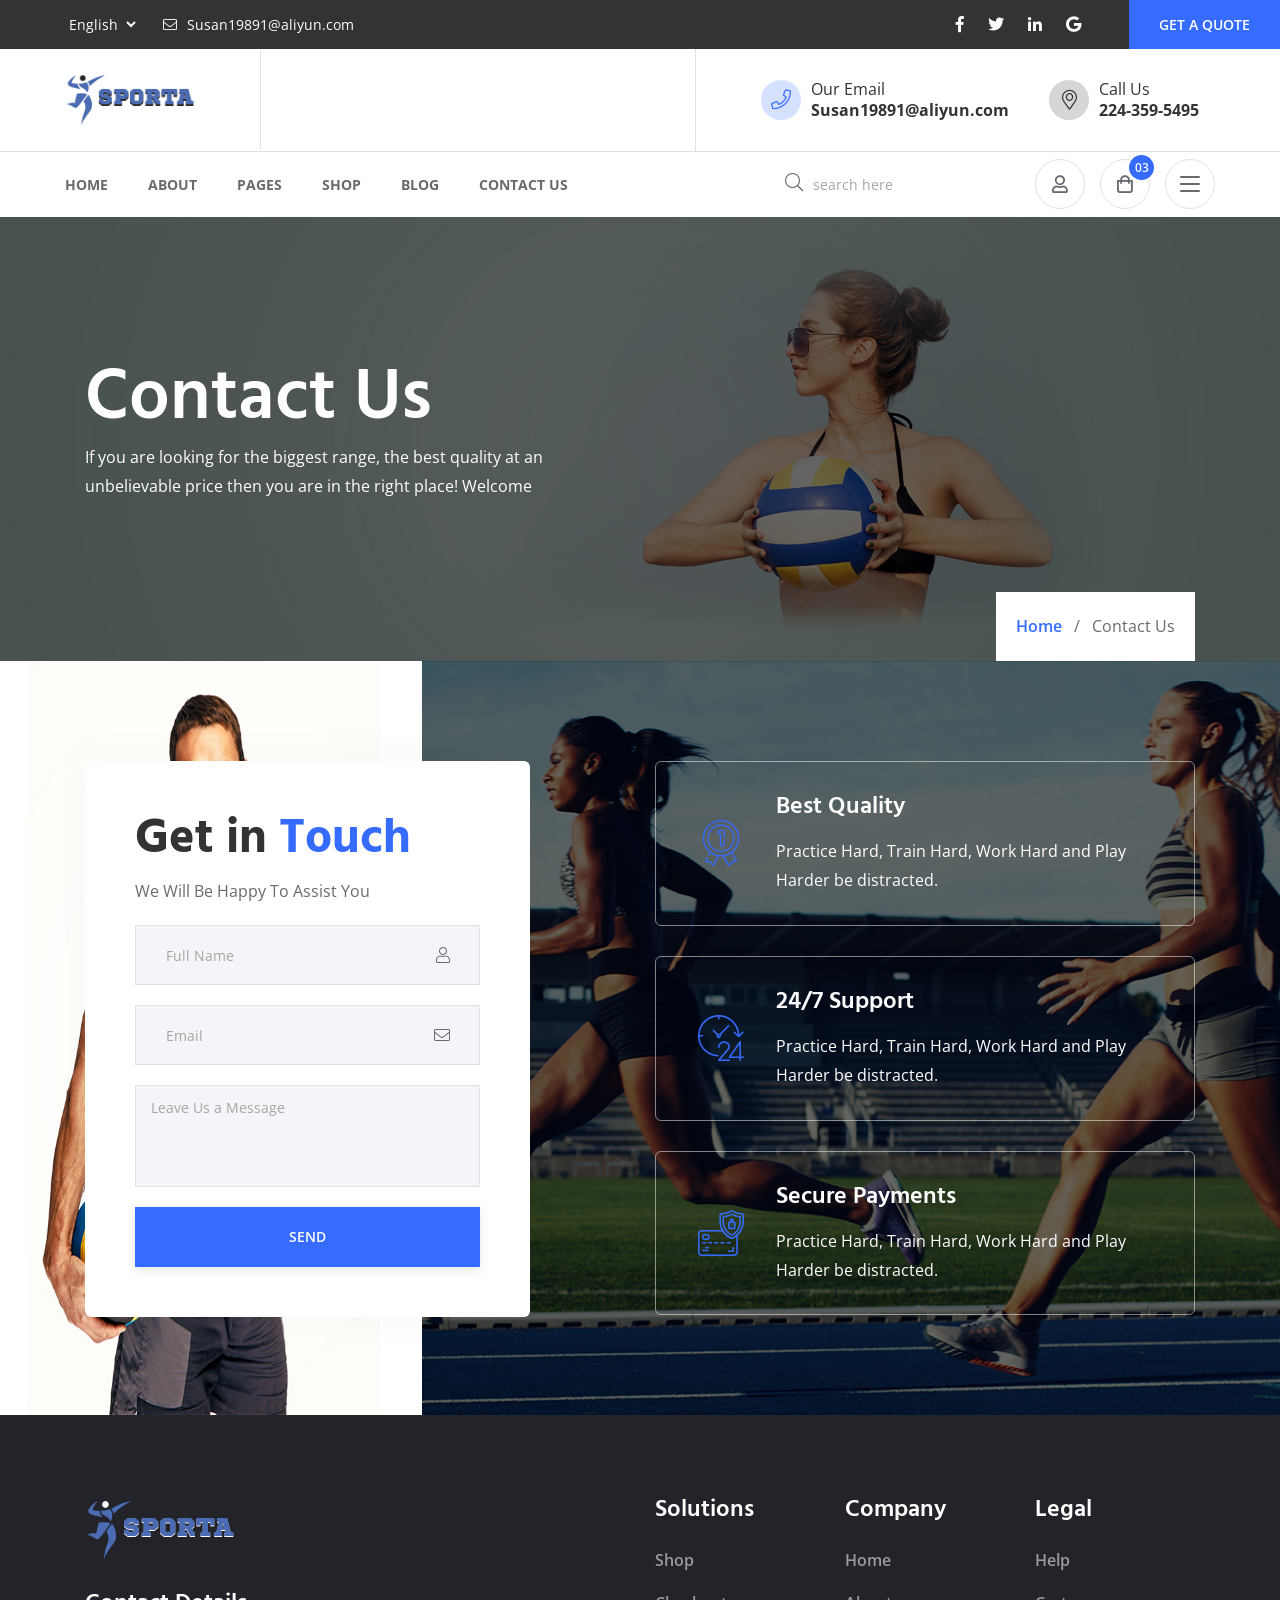
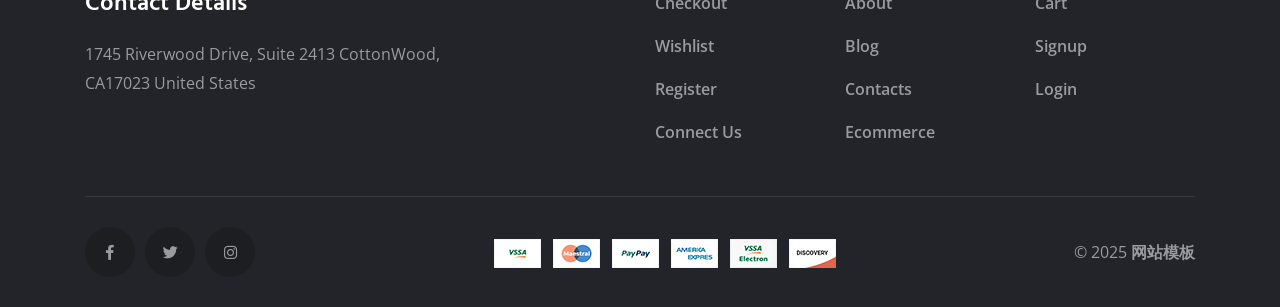
<file: contact-us.html>
<!DOCTYPE HTML>
<html lang="en">

<head>
<meta http-equiv="Content-Type" content="text/html; charset=UTF-8">
  <title>Contact Us</title>
  <meta name="viewport" content="width=device-width, initial-scale=1">
  <meta name="description" content="Description website">
  <meta name="author" content="Maksym Blank">
  <meta name="keywords" content="website, with, meta, tags">
  <meta name="robots" content="noindex, follow">
  <meta name="revisit-after" content="5 month">
  <meta name="image" content="http://mywebsite.com/image.jpg">
  <meta name="og:title" content="Title website">
  <meta name="og:description" content="Description website">
  <meta name="og:image" content="http://mywebsite.com/image.jpg">
  <meta name="og:site_name" content="My Website">
  <meta name="og:type" content="website">
  <meta name="twitter:card" content="summary">
  <meta name="twitter:title" content="Title website">
  <meta name="twitter:description" content="Description website">
  <link href="assets/css/plugins/bootstrap.min.css" rel="stylesheet">
  <link href="assets/css/plugins/slick.css" rel="stylesheet">
  <link href="assets/css/plugins/ion.rangeSlider.min.css" rel="stylesheet">
  <link href="assets/css/plugins/magnific-popup.css" rel="stylesheet">
  <link href="assets/css/style.css" rel="stylesheet">
  <link href="assets/fonts/font-awesome.min.css" rel="stylesheet">
  <link href="assets/fonts/flaticon/flaticon.css" rel="stylesheet">
</head>

<body class="btn-style-6 btn-square sidebar-style-3">
  <!--header Start-->
  <div id="section-header">
    <aside class="sigma_aside sigma_aside-desktop">
      <div class="sidebar">
        <!-- Recent Posts Widget -->
        <div class="widget widget-sigma-recent-posts style-2">
          <h5 class="widget-title">Recent Post</h5>
          <div class="sigma_recent-post">
            <a href="blog-details.html" class="recent-post-image">
              <img src="assets/img/blog/325x150.jpg" alt="img">
            </a>
            <div class="recent-post-descr">
              <h6>
                <a href="blog-details.html">Every Next Level Of Your Life Will Demand Something</a>
              </h6>
              <a href="blog-details.html" class="date">
                <i class="far fa-clock mr-2"></i>
                June 4, 2022
              </a>
            </div>
          </div>
          <div class="sigma_recent-post">
            <a href="blog-details.html" class="recent-post-image">
              <img src="assets/img/blog/325x150-0.jpg" alt="img">
            </a>
            <div class="recent-post-descr">
              <h6>
                <a href="blog-details.html">We are the champions, we do not give up, we try</a>
              </h6>
              <a href="blog-details.html" class="date">
                <i class="far fa-clock mr-2"></i>
                March 19, 2022
              </a>
            </div>
          </div>
        </div>
        <!-- Follow Widget -->
        <div class="widget widget-follow">
          <h5 class="widget-title">Follow Us</h5>
          <ul class="sigma_social-icons justify-content-start has-border">
            <li>
              <a href="#"><i class="fab fa-facebook-f"></i></a>
            </li>
            <li>
              <a href="#"><i class="fab fa-twitter"></i></a>
            </li>
            <li>
              <a href="#"><i class="fab fa-instagram"></i></a>
            </li>
            <li>
              <a href="#"><i class="fab fa-linkedin"></i></a>
            </li>
          </ul>
        </div>
        <!-- Recent Posts Widget -->
        <div class="widget widget-sigma-recent-posts">
          <h5 class="widget-title">Most Commented</h5>
          <div class="sigma_recent-post">
            <a href="blog-details.html" class="recent-post-image">
              <img src="assets/img/blog/80x80.jpg" alt="img">
              <span>12</span>
            </a>
            <div class="recent-post-descr">
              <h6>
                <a href="blog-details.html">Every Next Level Of Your Life Will Demand</a>
              </h6>
              <a href="blog-details.html" class="date">
                <i class="far fa-clock mr-2"></i>
                June 4, 2022
              </a>
            </div>
          </div>
          <div class="sigma_recent-post">
            <a href="blog-details.html" class="recent-post-image">
              <img src="assets/img/blog/80x80-0.jpg" alt="img">
              <span>9</span>
            </a>
            <div class="recent-post-descr">
              <h6>
                <a href="blog-details.html">This is a test to try out how things work</a>
              </h6>
              <a href="blog-details.html" class="date">
                <i class="far fa-clock mr-2"></i>
                March 19, 2022
              </a>
            </div>
          </div>
        </div>
      </div>
    </aside>
    <div class="sigma_aside-overlay aside-trigger-right">
    </div>
    <aside class="sigma_aside">
      <div class="sigma_close aside-trigger">
        <span></span>
        <span></span>
      </div>
      <div class="sigma_logo-wrapper">
        <a class="sigma_logo" href="index.html">
          <img src="assets/img/logo.png" alt="logo">
        </a>
      </div>
      <ul class="navbar-nav">
        <li class="menu-item menu-item-has-children">
          <a href="#">Home</a>
          <ul class="sub-menu">
            <li class="menu-item">
              <a href="index.html">Home 1</a>
            </li>
            <li class="menu-item">
              <a href="home-2.html">Home 2</a>
            </li>
          </ul>
        </li>
        <li class="menu-item">
          <a href="about-us.html">About</a>
        </li>
        <li class="menu-item menu-item-has-children">
          <a href="#">Pages</a>
          <ul class="sub-menu">
            <li class="menu-item">
              <a href="contact-us.html">Contact us</a>
            </li>
            <li class="menu-item">
              <a href="login.html">Login</a>
            </li>
            <li class="menu-item">
              <a href="signup.html">Signup</a>
            </li>
          </ul>
        </li>
        <li class="menu-item menu-item-has-children">
          <a href="#">Shop</a>
          <ul class="sub-menu">
            <li class="menu-item">
              <a href="shop.html">Shop</a>
            </li>
            <li class="menu-item">
              <a href="product-details.html">Product details</a>
            </li>
            <li class="menu-item">
              <a href="checkout.html">Checkout</a>
            </li>
            <li class="menu-item">
              <a href="wishlist.html">Wishlist</a>
            </li>
            <li class="menu-item">
              <a href="cart.html">Cart</a>
            </li>
          </ul>
        </li>
        <li class="menu-item menu-item-has-children">
          <a href="blog.html">Blog</a>
          <ul class="sub-menu">
            <li class="menu-item">
              <a href="blog.html">Blog</a>
            </li>
            <li class="menu-item">
              <a href="blog-details.html">Blog details</a>
            </li>
          </ul>
        </li>
        <li class="menu-item">
          <a href="contact-us.html">Contact us</a>
        </li>
      </ul>
    </aside>
    <div class="sigma_aside-overlay aside-trigger">
    </div>
    <header class="sigma_header style-8 can-sticky">
      <div class="sigma_header-top dark-bg d-none d-md-block">
        <div class="container-fluid pr-0">
          <div class="sigma_header-top-inner">
            <div class="sigma_header-top-links">
              <ul class="sigma_header-top-nav">
                <li>
                  <select class="form-control">
                    <option value="eng">English</option>
                    <option value="eng">German</option>
                    <option value="eng">Spanish</option>
                  </select>
                </li>
                <li>
                  <a href="#">
                    <i class="fal fa-envelope"></i>
                    Susan19891@aliyun.com
                  </a>
                </li>
              </ul>
            </div>
            <div class="sigma_header-top-contacts d-flex">
              <ul class="sigma_header-top-nav">
                <li> <a href="#"><i class="fab fa-facebook-f"></i></a> 
                </li>
                <li> <a href="#"><i class="fab fa-twitter"></i></a> 
                </li>
                <li> <a href="#"><i class="fab fa-linkedin-in"></i></a> 
                </li>
                <li> <a href="#"><i class="fab fa-google"></i></a> 
                </li>
              </ul>
              <a href="contact-us.html" class="sigma_btn ml-5">Get a quote</a>
            </div>
          </div>
        </div>
      </div>
      <div class="sigma_header-middle">
        <div class="container-fluid">
          <div class="navbar">
            <div class="sigma_logo-wrapper">
              <a class="sigma_logo" href="index.html">
                <img src="assets/img/logo.png" alt="logo">
              </a>
            </div>
            <div class="sigma_header-controls style-1 d-flex align-items-center">
              <div class="sigma_header-top-links important-links d-none d-md-block">
                <ul class="sigma_header-top-nav">
                  <li>
                    <a href="#">
                      <i class="fal fa-phone"></i>
                      <div>
                        <p>Our Email</p>
                        <p><b>Susan19891@aliyun.com</b>
                        </p>
                      </div>
                    </a>
                  </li>
                  <li>
                    <a href="#">
                      <i class="fal fa-map-marker-alt"></i>
                      <div>
                        <p>Call Us</p>
                        <p><b>224-359-5495</b>
                        </p>
                      </div>
                    </a>
                  </li>
                </ul>
              </div>
              <ul class="sigma_header-controls-inner ml-sm-3 ml-0">
                <li class="aside-toggle aside-trigger">
                  <span></span>
                  <span></span>
                  <span></span>
                </li>
              </ul>
            </div>
          </div>
        </div>
      </div>
      <div class="sigma_header-bottom d-none d-lg-block">
        <div class="container-fluid">
          <div class="navbar">
            <ul class="navbar-nav">
              <li class="menu-item menu-item-has-children">
                <a href="#">Home</a>
                <ul class="sub-menu">
                  <li class="menu-item">
                    <a href="index.html">Home 1</a>
                  </li>
                  <li class="menu-item">
                    <a href="home-2.html">Home 2</a>
                  </li>
                </ul>
              </li>
              <li class="menu-item">
                <a href="about-us.html">About</a>
              </li>
              <li class="menu-item menu-item-has-children">
                <a href="#">Pages</a>
                <ul class="sub-menu">
                  <li class="menu-item">
                    <a href="contact-us.html">Contact us</a>
                  </li>
                  <li class="menu-item">
                    <a href="login.html">Login</a>
                  </li>
                  <li class="menu-item">
                    <a href="signup.html">Signup</a>
                  </li>
                </ul>
              </li>
              <li class="menu-item menu-item-has-children">
                <a href="#">Shop</a>
                <ul class="sub-menu">
                  <li class="menu-item">
                    <a href="shop.html">Shop</a>
                  </li>
                  <li class="menu-item">
                    <a href="product-details.html">Product details</a>
                  </li>
                  <li class="menu-item">
                    <a href="checkout.html">Checkout</a>
                  </li>
                  <li class="menu-item">
                    <a href="wishlist.html">Wishlist</a>
                  </li>
                  <li class="menu-item">
                    <a href="cart.html">Cart</a>
                  </li>
                </ul>
              </li>
              <li class="menu-item menu-item-has-children">
                <a href="blog.html">Blog</a>
                <ul class="sub-menu">
                  <li class="menu-item">
                    <a href="blog-details.html">Blog details</a>
                  </li>
                </ul>
              </li>
              <li class="menu-item">
                <a href="contact-us.html">Contact us</a>
              </li>
            </ul>
            <div class="sigma_header-controls style-2">
              <ul class="sigma_header-controls-inner">
                <li class="header-controls-item d-none d-sm-block">
                  <div class="form-group m-0">
                    <button type="submit"><i class="fal fa-search"></i>
                    </button>
                    <input type="text" placeholder="search here" class="form-control">
                  </div>
                </li>
                <li class="header-controls-item d-none d-sm-block">
                  <a href="login.html">
                    <i class="far fa-user"></i>
                  </a>
                </li>
                <li class="cart-trigger header-controls-item d-none d-sm-block">
                  <a class="sigma_header-control-cart" title="Your Cart" href="cart.html">
                    <i class="far fa-shopping-bag"></i>
                    <span>03</span>
                  </a>
                </li>
                <li class="aside-toggle aside-trigger-right desktop-toggler">
                  <span></span>
                  <span></span>
                  <span></span>
                </li>
                <li class="aside-toggle aside-trigger">
                  <span></span>
                  <span></span>
                  <span></span>
                </li>
              </ul>
            </div>
          </div>
        </div>
      </div>
    </header>
    <div class="search-form-wrapper">
      <div class="search-trigger sigma_close">
        <span></span>
        <span></span>
      </div>
      <form class="search-form" method="post">
        <input type="text" placeholder="Search..." value="">
        <button type="submit" class="search-btn">
          <i class="fal fa-search m-0"></i>
        </button>
      </form>
    </div>
    <!--header End-->
  </div>
  <!--subheader Start-->
  <div id="section-subheader">
    <div class="sigma_subheader style-3 bg-cover bg-center dark-overlay" style="background-image: url(assets/img/contact-us/1920x800.jpg)">
      <div class="container">
        <div class="sigma_subheader-inner">
          <h1>Contact Us</h1>
          <p>If you are looking for the biggest range, the best quality at an unbelievable price then you are in the right place! Welcome</p>
        </div>
        <ol class="breadcrumb">
          <li class="breadcrumb-item">
            <a class="btn-link" href="#">Home</a>
          </li>
          <li class="breadcrumb-item active" aria-current="page">Contact Us</li>
        </ol>
      </div>
    </div>
    <!--subheader End-->
  </div>
  <!--preloader Start-->
  <div id="section-preloader">
    <div class="sigma_preloader sigma_preloader-ripple">
      <div class="preloader-ripple">
        <div class="preloader-ripple-inner">
          <div>
          </div>
          <div>
          </div>
        </div>
      </div>
    </div>
    <!--preloader End-->
  </div>
  <!--popup Start-->
  <div id="section-popup">
    <div class="modal fade" id="sigma_popup-newsletter" tabindex="-1" role="dialog" aria-hidden="true">
      <div class="modal-dialog sigma_newsletter-popup-modal style-4 modal-dialog-centered" role="document">
        <div class="modal-content">
          <div class="modal-body dark-overlay bg-cover bg-center" style="background-image: url(assets/img/contact-us/600x428.jpg)">
            <div class="sigma_close light newsletter-popup-trigger" data-dismiss="modal">
              <span></span>
              <span></span>
            </div>
            <div class="sigma_newsletter-popup-text-wrapper">
              <h3 class="text-white">Join Our Newsletter</h3>
              <p>Splay Sports are committed to improving the health and wellbeing of the communities we serve. When it comes to fuelling your performance we serve. When it comes to fuelling your performance</p>
            </div>
            <form method="post" class="text-center">
              <div class="form-group">
                <input type="email" placeholder="Email Address" class="form-control" name="newsletter-email" value="">
              </div>
              <button type="submit" name="button">Subscribe</button>
              <span class="sigma_newsletter-popup-dismiss newsletter-popup-trigger" data-dismiss="modal">Don't show again</span>
            </form>
          </div>
        </div>
      </div>
    </div>
    <!--popup End-->
  </div>
  <!--contact-form Start-->
  <div id="section-contact-form">
    <div class="section section-padding sigma_contact-with-bg bg-cover bg-center dark-overlay" style="background-image: url(assets/img/contact-us/1920x800-0.jpg)">
      <img src="assets/img/contact-us/634x750.jpg" class="absolute-image" alt="img">
      <div class="container">
        <div class="row">
          <div class="col-lg-5">
            <div class="sigma_form has-shadow">
              <div class="section-title">
                <h3 class="title sm mb-2">Get in <span class="primary-color">Touch</span>
                </h3>
                <p>We Will Be Happy To Assist You</p>
              </div>
              <form class="mf_form_validate ajax_submit" action="sendmail.php" method="post" enctype="multipart/form-data">
                <div class="form-group">
                  <i class="fal fa-user"></i>
                  <input type="text" name="name" placeholder="Full Name">
                </div>
                <div class="form-group">
                  <i class="fal fa-envelope"></i>
                  <input type="email" name="email" placeholder="Email">
                </div>
                <div class="form-group">
                  <textarea name="message" rows="5" placeholder="Leave Us a Message"></textarea>
                </div>
                <button type="submit" class="btn-block">Send</button>
                <div class="server_response w-100">
                </div>
              </form>
            </div>
          </div>
          <div class="col-lg-6 offset-lg-1 mt-5 mt-lg-0">
            <div class="sigma_info style-20">
              <div class="sigma_info-title">
                <span class="sigma_info-icon">
                  <i class="flaticon-best is_flaticon"></i>
                </span>
              </div>
              <div class="sigma_info-description">
                <h5 class="text-white">
                  Best Quality
                </h5>
                <p>Practice Hard, Train Hard, Work Hard and Play Harder be distracted.</p>
              </div>
            </div>
            <div class="sigma_info style-20">
              <div class="sigma_info-title">
                <span class="sigma_info-icon">
                  <i class="flaticon-24-hours-1 is_flaticon"></i>
                </span>
              </div>
              <div class="sigma_info-description">
                <h5 class="text-white">
                  24/7 Support
                </h5>
                <p>Practice Hard, Train Hard, Work Hard and Play Harder be distracted.</p>
              </div>
            </div>
            <div class="sigma_info style-20">
              <div class="sigma_info-title">
                <span class="sigma_info-icon">
                  <i class="flaticon-secure-payment is_flaticon"></i>
                </span>
              </div>
              <div class="sigma_info-description">
                <h5 class="text-white">
                  Secure Payments
                </h5>
                <p>Practice Hard, Train Hard, Work Hard and Play Harder be distracted.</p>
              </div>
            </div>
          </div>
        </div>
      </div>
    </div>
    <!--contact-form End-->
  </div>
  <!--to-top Start-->
  <div id="section-to-top">
    <div class="sigma_top style-2">
      <i class="far fa-arrow-up"></i>
    </div>
    <!--to-top End-->
  </div>
  <!--footer Start-->
  <div id="section-footer">
    <footer class="sigma_footer style-3 sigma_footer-dark pb-0">
      <div class="sigma_footer-middle">
        <div class="container">
          <div class="row">
            <div class="col-lg-6">
              <div class="sigma_footer-widget">
                <div class="sigma_footer-logo mb-4">
                  <img src="assets/img/logo-white.png" alt="logo">
                </div>
                <h5 class="widget-title">Contact Details</h5>
                <div class="row">
                  <div class="col-sm-9">
                    <p class="m-0">1745 Riverwood Drive, Suite 2413 CottonWood, CA17023 United States</p>
                  </div>
                </div>
              </div>
            </div>
            <div class="col-lg-2 col-sm-4">
              <div class="sigma_footer-widget">
                <h5 class="widget-title">Solutions</h5>
                <ul class="sigma_footer-links">
                  <li>
                    <a href="shop.html">Shop</a>
                  </li>
                  <li>
                    <a href="checkout.html">Checkout</a>
                  </li>
                  <li>
                    <a href="wishlist.html">Wishlist</a>
                  </li>
                  <li>
                    <a href="signup.html">Register</a>
                  </li>
                  <li>
                    <a href="contact-us.html">Connect Us</a>
                  </li>
                </ul>
              </div>
            </div>
            <div class="col-lg-2 col-sm-4">
              <div class="sigma_footer-widget">
                <h5 class="widget-title">Company</h5>
                <ul class="sigma_footer-links">
                  <li>
                    <a href="index.html">Home</a>
                  </li>
                  <li>
                    <a href="about-us.html">About</a>
                  </li>
                  <li>
                    <a href="blog.html">Blog</a>
                  </li>
                  <li>
                    <a href="contact-us.html">Contacts</a>
                  </li>
                  <li>
                    <a href="shop.html">Ecommerce</a>
                  </li>
                </ul>
              </div>
            </div>
            <div class="col-lg-2 col-sm-4">
              <div class="sigma_footer-widget">
                <h5 class="widget-title">Legal</h5>
                <ul class="sigma_footer-links">
                  <li>
                    <a href="contact-us.html">Help</a>
                  </li>
                  <li>
                    <a href="cart.html">Cart</a>
                  </li>
                  <li>
                    <a href="signup.html">Signup</a>
                  </li>
                  <li>
                    <a href="login.html">Login</a>
                  </li>
                </ul>
              </div>
            </div>
          </div>
        </div>
      </div>
      <div class="container">
        <div class="sigma_footer-bottom mt-0 d-block d-md-flex align-items-center justify-content-between">
          <ul class="sigma_social-icons mb-3 mb-md-0">
            <li>
              <a href="#"><i class="fab fa-facebook-f"></i></a>
            </li>
            <li>
              <a href="#"><i class="fab fa-twitter"></i></a>
            </li>
            <li>
              <a href="#"><i class="fab fa-instagram"></i></a>
            </li>
          </ul>
          <div class="payment-cards mb-3 mb-md-0">
            <img src="assets/img/payment-cards.png" alt="img">
          </div>
          <div class="sigma_footer-copyright m-0">
            <p class="mb-0">© 2025 <a target="_blank" href="https://www.mobanwang.com/" title="网站模板">网站模板</a></p>
          </div>
        </div>
      </div>
    </footer>
    <!--footer End-->
  </div>
  <script src="assets/js/plugins/jquery-3.4.1.min.js"></script>
  <script src="assets/js/plugins/popper.min.js"></script>
  <script src="assets/js/plugins/bootstrap.min.js"></script>
  
  <script src="assets/js/plugins/slick.min.js"></script>
  <script src="assets/js/plugins/imagesloaded.min.js"></script>
  <script src="assets/js/plugins/isotope.pkgd.min.js"></script>
  <script src="assets/js/plugins/jquery.magnific-popup.min.js"></script>
  <script src="assets/js/plugins/jquery.counterup.min.js"></script>
  <script src="assets/js/plugins/jquery.inview.min.js"></script>
  <script src="assets/js/plugins/ion.rangeSlider.min.js"></script>
  <script src="assets/js/plugins/jquery.validate.min.js"></script>
  <script src="assets/js/main.js"></script>
  <script src="assets/functions/mf_form.js"></script>
</body>

</html>
</file>
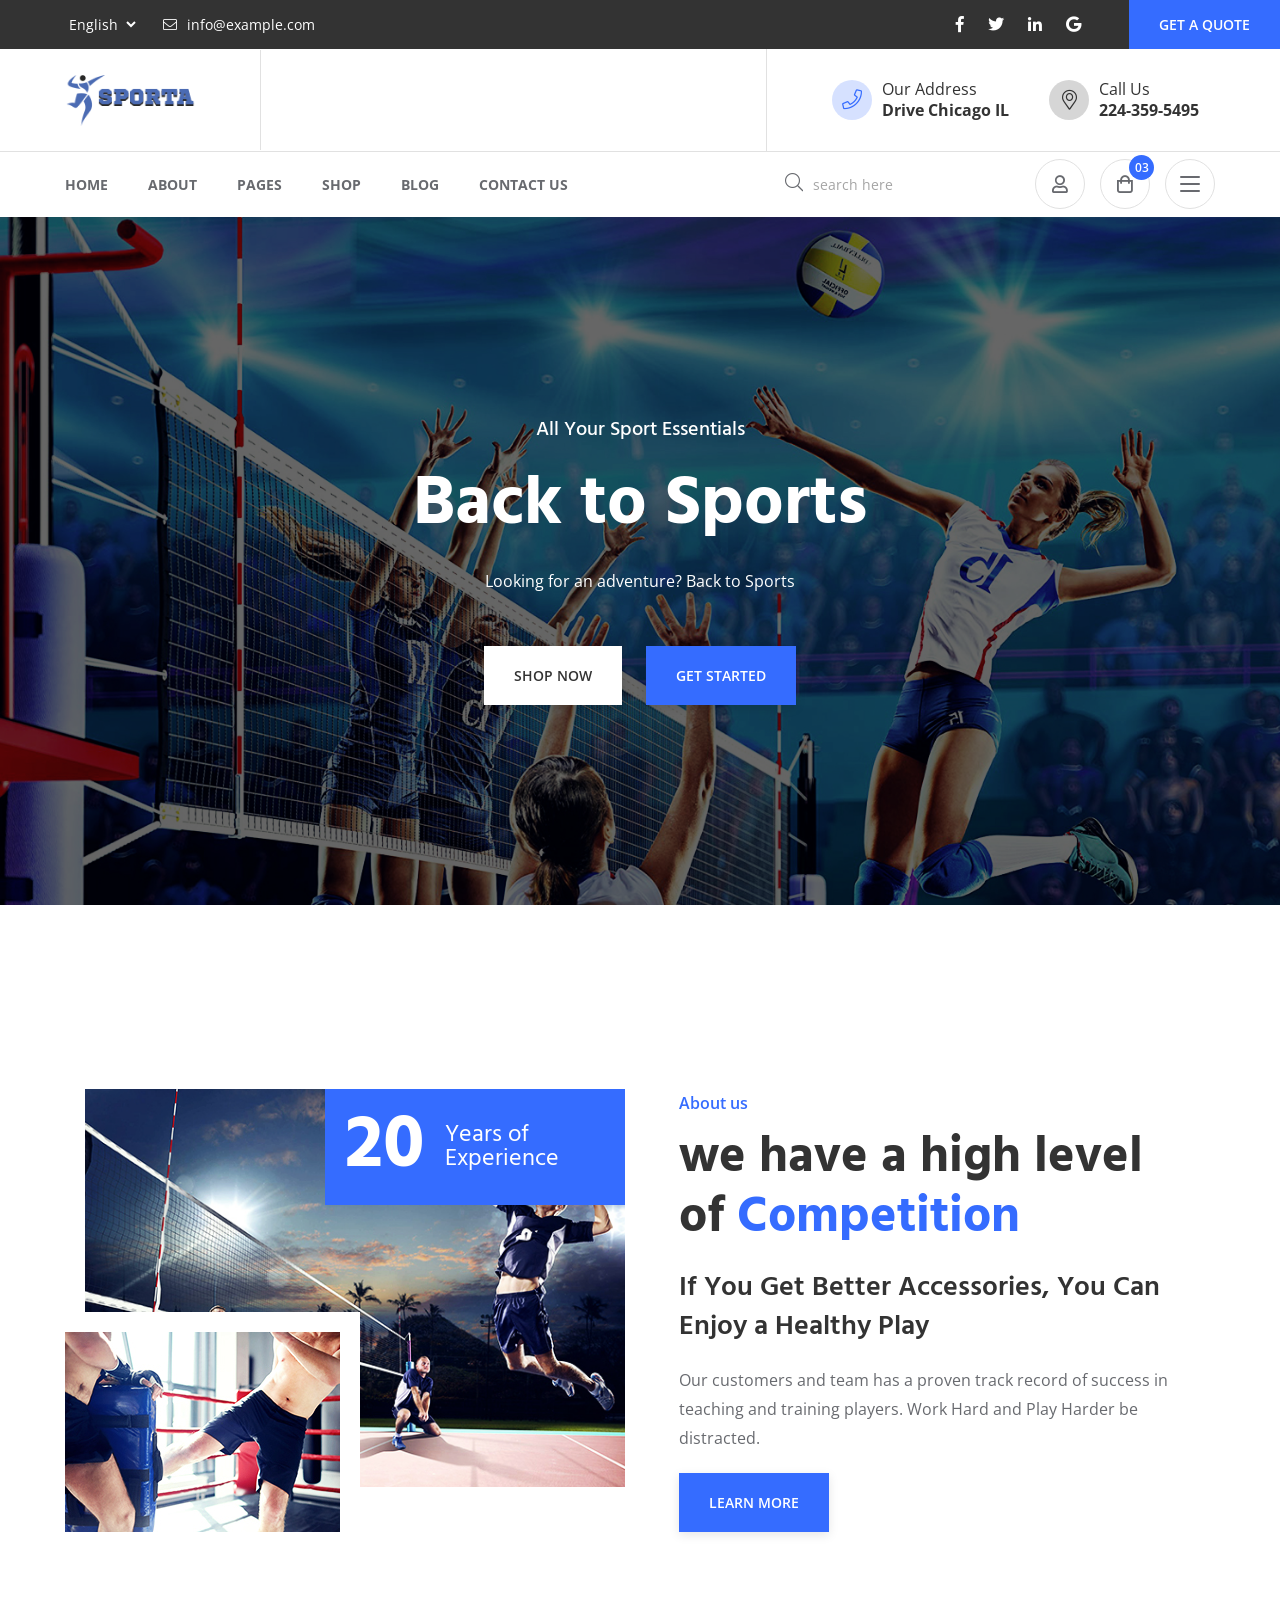
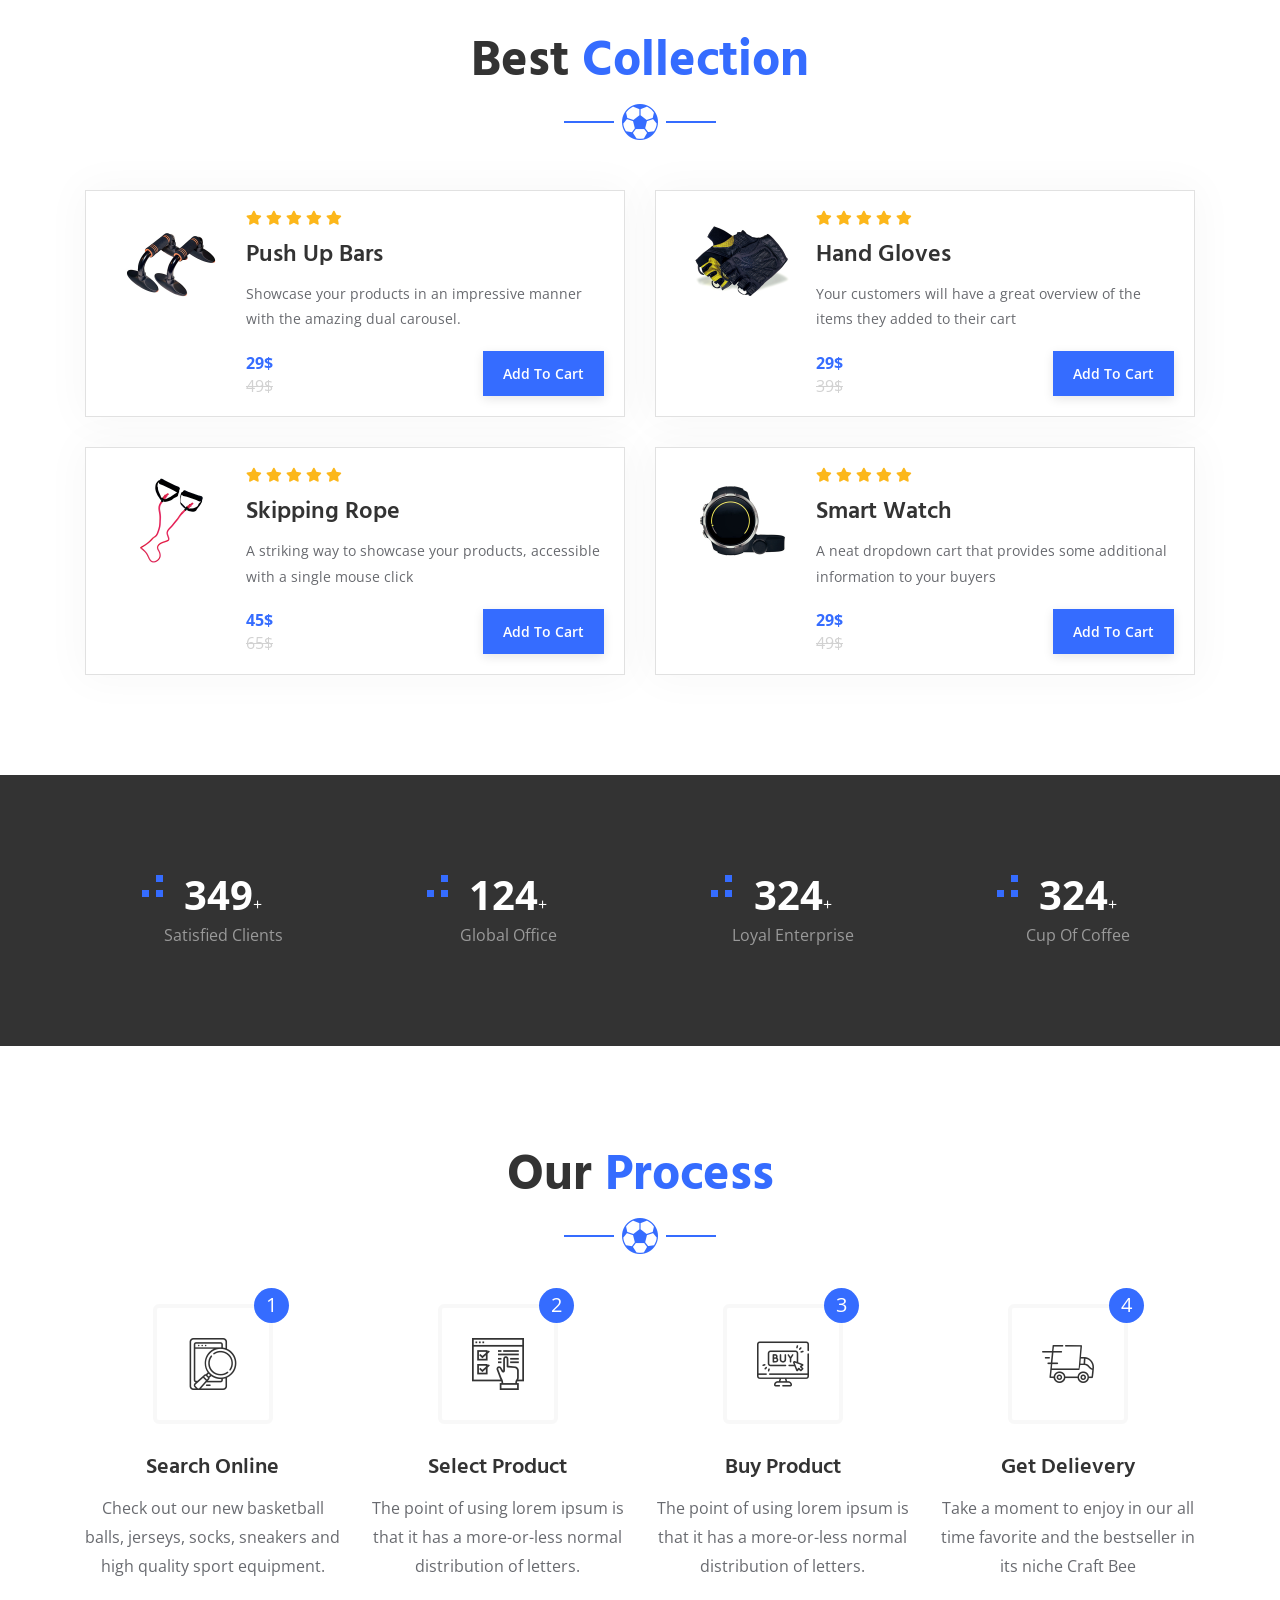
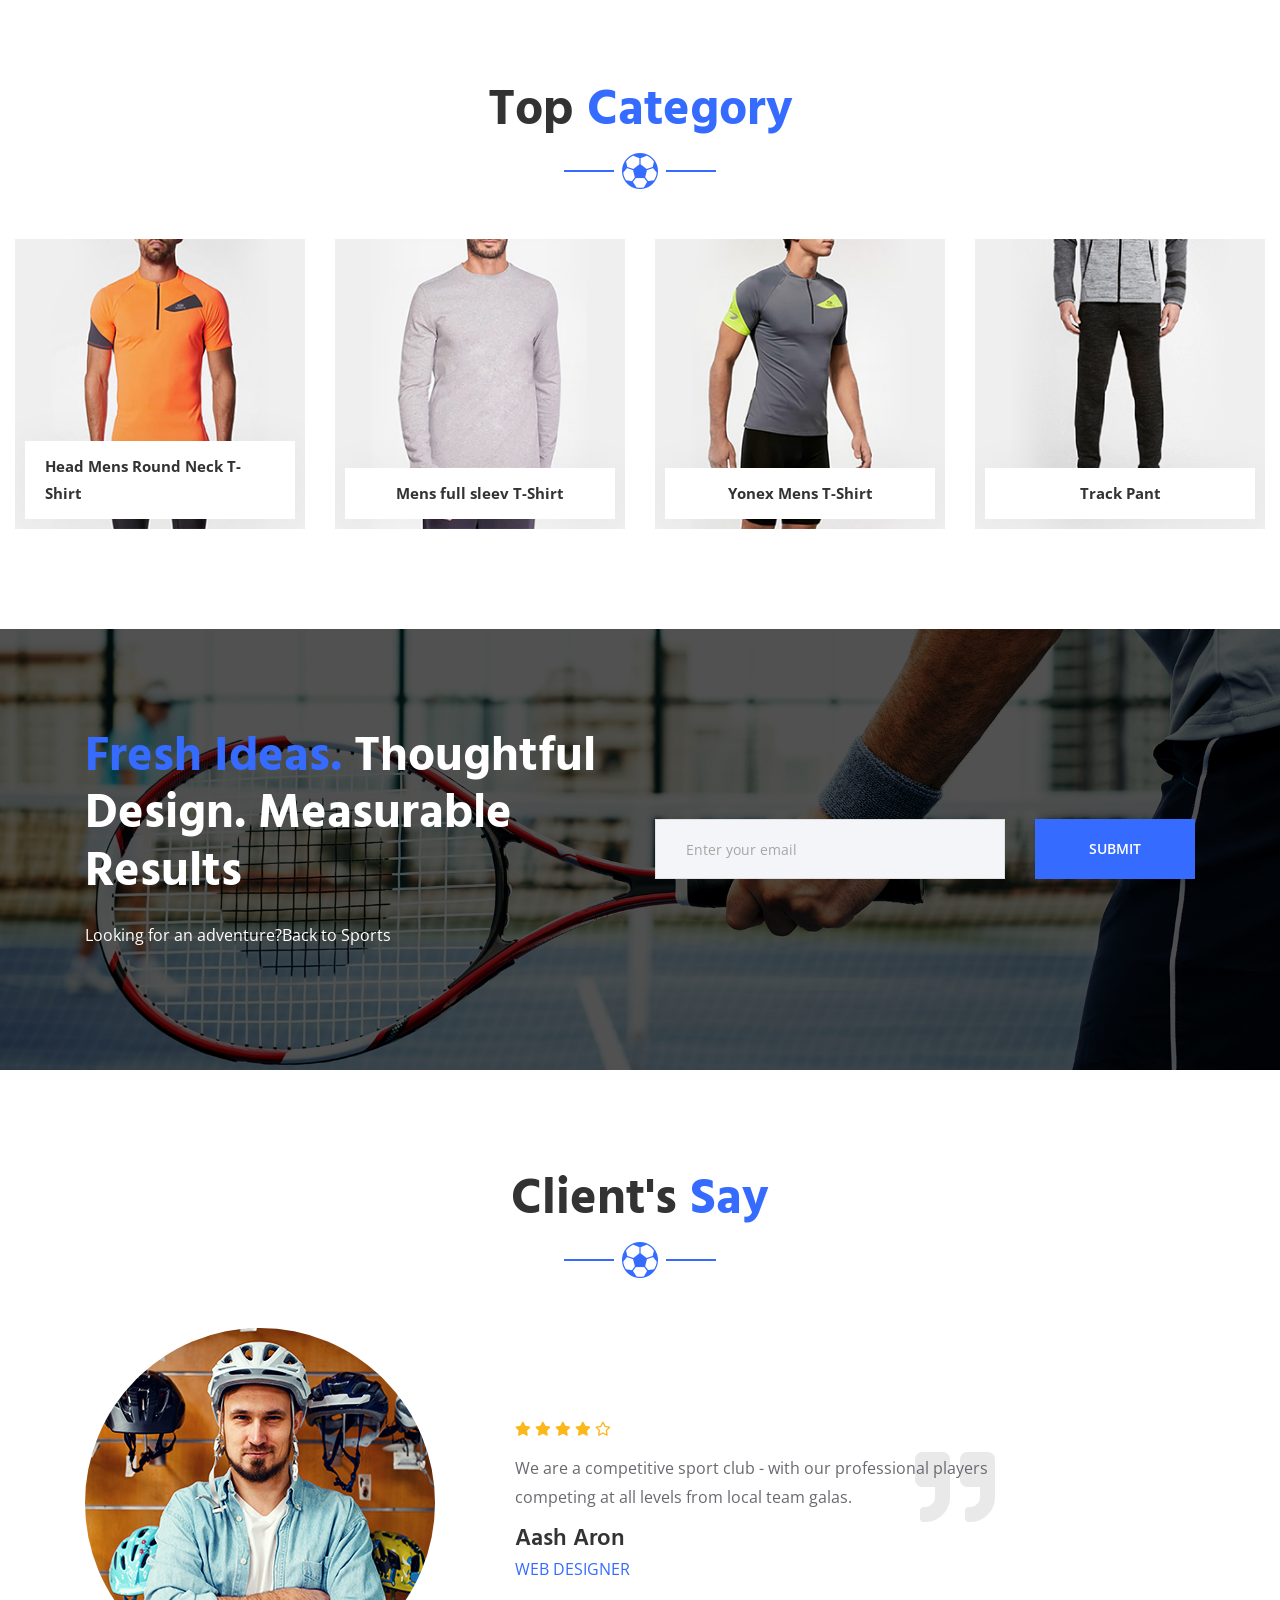
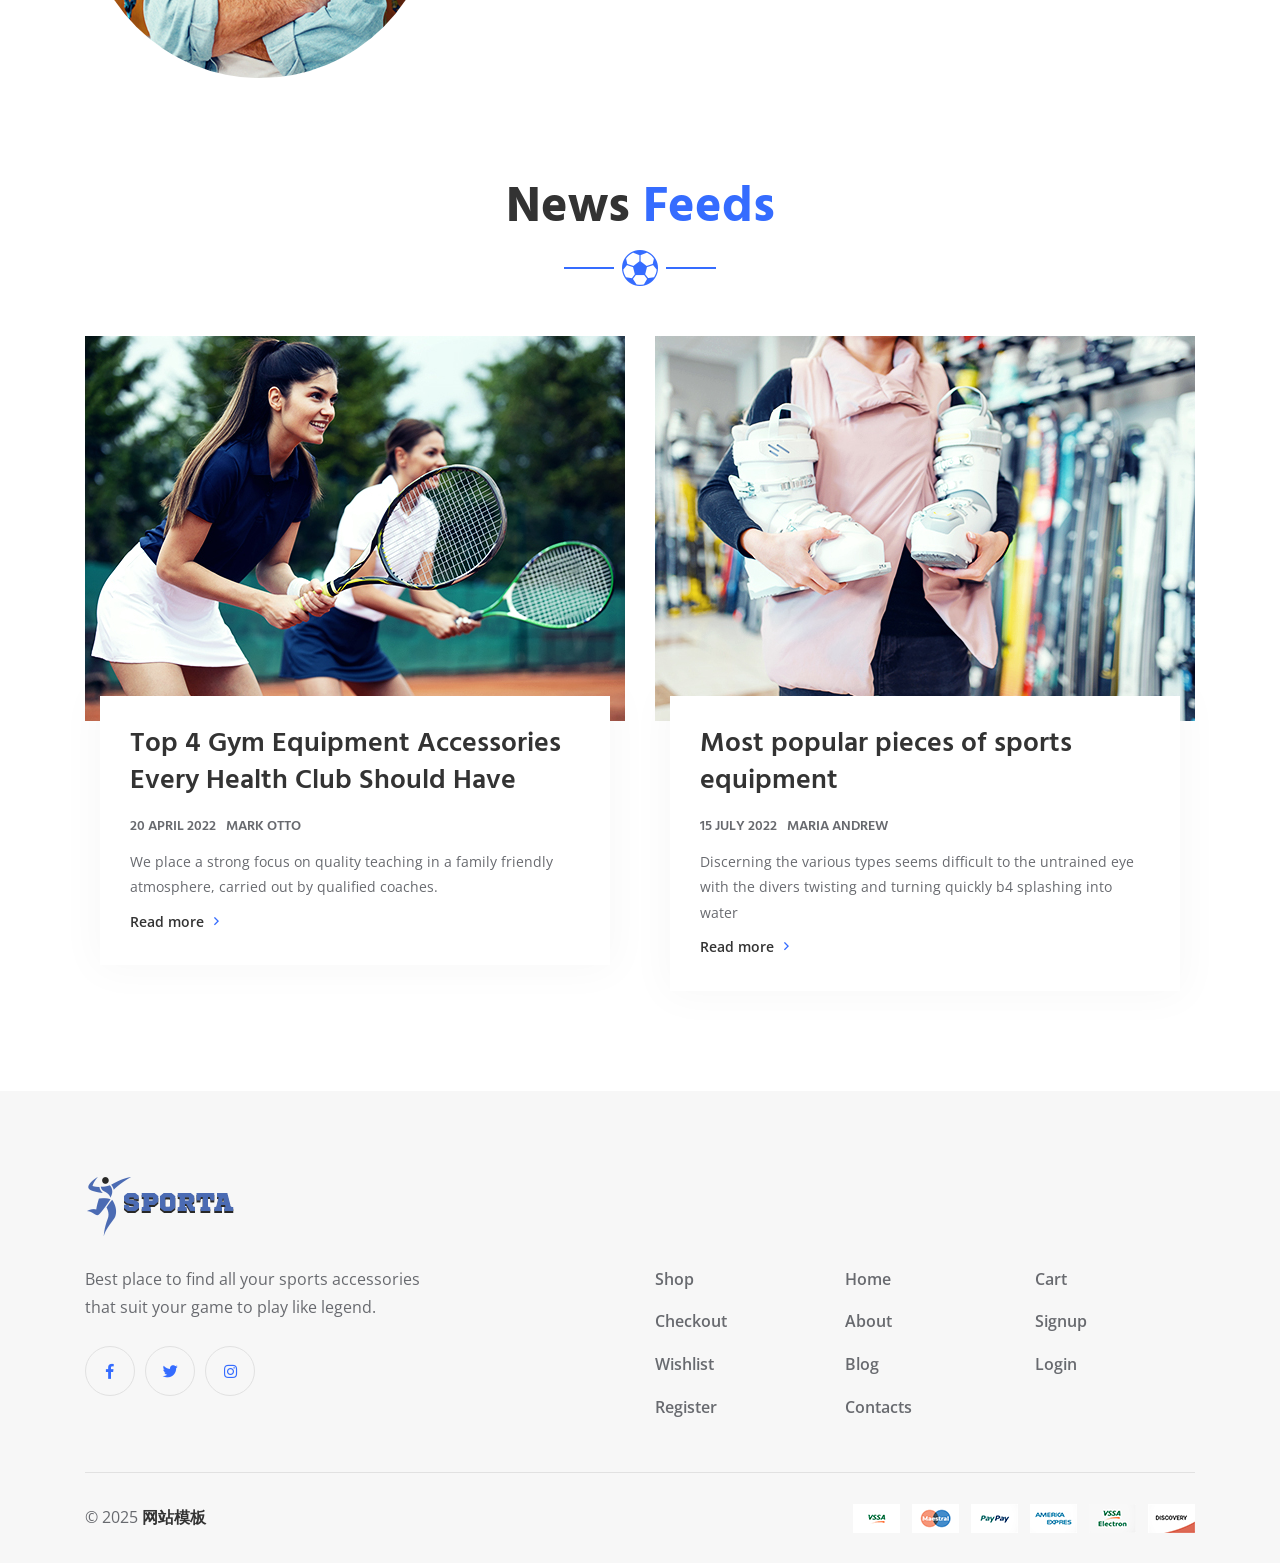
<file: home-2.html>
<!DOCTYPE HTML>
<html lang="en">

<head>
<meta http-equiv="Content-Type" content="text/html; charset=UTF-8">
  <title>Home 2</title>
  <meta name="viewport" content="width=device-width, initial-scale=1">
  <meta name="description" content="Description website">
  <meta name="author" content="Maksym Blank">
  <meta name="keywords" content="website, with, meta, tags">
  <meta name="robots" content="noindex, follow">
  <meta name="revisit-after" content="5 month">
  <meta name="image" content="http://mywebsite.com/image.jpg">
  <meta name="og:title" content="Title website">
  <meta name="og:description" content="Description website">
  <meta name="og:image" content="http://mywebsite.com/image.jpg">
  <meta name="og:site_name" content="My Website">
  <meta name="og:type" content="website">
  <meta name="twitter:card" content="summary">
  <meta name="twitter:title" content="Title website">
  <meta name="twitter:description" content="Description website">
  <link href="assets/css/plugins/bootstrap.min.css" rel="stylesheet">
  <link href="assets/css/plugins/slick.css" rel="stylesheet">
  <link href="assets/css/plugins/ion.rangeSlider.min.css" rel="stylesheet">
  <link href="assets/css/plugins/magnific-popup.css" rel="stylesheet">
  <link href="assets/css/style.css" rel="stylesheet">
  <link href="assets/fonts/font-awesome.min.css" rel="stylesheet">
  <link href="assets/fonts/flaticon/flaticon.css" rel="stylesheet">
</head>

<body class="btn-style-6 btn-square sidebar-style-3">
  <div id="section-header">
    <aside class="sigma_aside sigma_aside-desktop">
      <div class="sidebar">
        <!-- Recent Posts Widget -->
        <div class="widget widget-sigma-recent-posts style-2">
          <h5 class="widget-title">Recent Post</h5>
          <div class="sigma_recent-post">
            <a href="blog-details.html" class="recent-post-image">
              <img src="assets/img/blog/325x150.jpg" alt="img">
            </a>
            <div class="recent-post-descr">
              <h6>
                <a href="blog-details.html">Every Next Level Of Your Life Will Demand Something</a>
              </h6>
              <a href="blog-details.html" class="date">
                <i class="far fa-clock mr-2"></i>
                June 4, 2022
              </a>
            </div>
          </div>
          <div class="sigma_recent-post">
            <a href="blog-details.html" class="recent-post-image">
              <img src="assets/img/blog/325x150-0.jpg" alt="img">
            </a>
            <div class="recent-post-descr">
              <h6>
                <a href="blog-details.html">We are the champions, we do not give up, we try</a>
              </h6>
              <a href="blog-details.html" class="date">
                <i class="far fa-clock mr-2"></i>
                March 19, 2022
              </a>
            </div>
          </div>
        </div>
        <!-- Follow Widget -->
        <div class="widget widget-follow">
          <h5 class="widget-title">Follow Us</h5>
          <ul class="sigma_social-icons justify-content-start has-border">
            <li>
              <a href="#"><i class="fab fa-facebook-f"></i></a>
            </li>
            <li>
              <a href="#"><i class="fab fa-twitter"></i></a>
            </li>
            <li>
              <a href="#"><i class="fab fa-instagram"></i></a>
            </li>
            <li>
              <a href="#"><i class="fab fa-linkedin"></i></a>
            </li>
          </ul>
        </div>
        <!-- Recent Posts Widget -->
        <div class="widget widget-sigma-recent-posts">
          <h5 class="widget-title">Most Commented</h5>
          <div class="sigma_recent-post">
            <a href="blog-details.html" class="recent-post-image">
              <img src="assets/img/blog/80x80.jpg" alt="img">
              <span>12</span>
            </a>
            <div class="recent-post-descr">
              <h6>
                <a href="blog-details.html">Every Next Level Of Your Life Will Demand</a>
              </h6>
              <a href="blog-details.html" class="date">
                <i class="far fa-clock mr-2"></i>
                June 4, 2022
              </a>
            </div>
          </div>
          <div class="sigma_recent-post">
            <a href="blog-details.html" class="recent-post-image">
              <img src="assets/img/blog/80x80-0.jpg" alt="img">
              <span>9</span>
            </a>
            <div class="recent-post-descr">
              <h6>
                <a href="blog-details.html">This is a test to try out how things work</a>
              </h6>
              <a href="blog-details.html" class="date">
                <i class="far fa-clock mr-2"></i>
                March 19, 2022
              </a>
            </div>
          </div>
        </div>
      </div>
    </aside>
    <div class="sigma_aside-overlay aside-trigger-right">
    </div>
    <aside class="sigma_aside">
      <div class="sigma_close aside-trigger">
        <span></span>
        <span></span>
      </div>
      <div class="sigma_logo-wrapper">
        <a class="sigma_logo" href="index.html">
          <img src="assets/img/logo.png" alt="logo">
        </a>
      </div>
      <ul class="navbar-nav">
        <li class="menu-item menu-item-has-children">
          <a href="#">Home</a>
          <ul class="sub-menu">
            <li class="menu-item">
              <a href="index.html">Home 1</a>
            </li>
            <li class="menu-item">
              <a href="home-2.html">Home 2</a>
            </li>
          </ul>
        </li>
        <li class="menu-item">
          <a href="about-us.html">About</a>
        </li>
        <li class="menu-item menu-item-has-children">
          <a href="#">Pages</a>
          <ul class="sub-menu">
            <li class="menu-item">
              <a href="contact-us.html">Contact us</a>
            </li>
            <li class="menu-item">
              <a href="login.html">Login</a>
            </li>
            <li class="menu-item">
              <a href="signup.html">Signup</a>
            </li>
          </ul>
        </li>
        <li class="menu-item menu-item-has-children">
          <a href="#">Shop</a>
          <ul class="sub-menu">
            <li class="menu-item">
              <a href="shop.html">Shop</a>
            </li>
            <li class="menu-item">
              <a href="product-details.html">Product details</a>
            </li>
            <li class="menu-item">
              <a href="checkout.html">Checkout</a>
            </li>
            <li class="menu-item">
              <a href="wishlist.html">Wishlist</a>
            </li>
            <li class="menu-item">
              <a href="cart.html">Cart</a>
            </li>
          </ul>
        </li>
        <li class="menu-item menu-item-has-children">
          <a href="blog.html">Blog</a>
          <ul class="sub-menu">
            <li class="menu-item">
              <a href="blog.html">Blog</a>
            </li>
            <li class="menu-item">
              <a href="blog-details.html">Blog details</a>
            </li>
          </ul>
        </li>
        <li class="menu-item">
          <a href="contact-us.html">Contact us</a>
        </li>
      </ul>
    </aside>
    <div class="sigma_aside-overlay aside-trigger">
    </div>
    <header class="sigma_header style-8 can-sticky">
      <div class="sigma_header-top dark-bg d-none d-md-block">
        <div class="container-fluid pr-0">
          <div class="sigma_header-top-inner">
            <div class="sigma_header-top-links">
              <ul class="sigma_header-top-nav">
                <li>
                  <select class="form-control">
                    <option value="eng">English</option>
                    <option value="eng">German</option>
                    <option value="eng">Spanish</option>
                  </select>
                </li>
                <li>
                  <a href="#">
                    <i class="fal fa-envelope"></i>
                    info@example.com
                  </a>
                </li>
              </ul>
            </div>
            <div class="sigma_header-top-contacts d-flex">
              <ul class="sigma_header-top-nav">
                <li> <a href="#"><i class="fab fa-facebook-f"></i></a> 
                </li>
                <li> <a href="#"><i class="fab fa-twitter"></i></a> 
                </li>
                <li> <a href="#"><i class="fab fa-linkedin-in"></i></a> 
                </li>
                <li> <a href="#"><i class="fab fa-google"></i></a> 
                </li>
              </ul>
              <a href="contact-us.html" class="sigma_btn ml-5">Get a quote</a>
            </div>
          </div>
        </div>
      </div>
      <div class="sigma_header-middle">
        <div class="container-fluid">
          <div class="navbar">
            <div class="sigma_logo-wrapper">
              <a class="sigma_logo" href="index.html">
                <img src="assets/img/logo.png" alt="logo">
              </a>
            </div>
            <div class="sigma_header-controls style-1 d-flex align-items-center">
              <div class="sigma_header-top-links important-links d-none d-md-block">
                <ul class="sigma_header-top-nav">
                  <li>
                    <a href="#">
                      <i class="fal fa-phone"></i>
                      <div>
                        <p>Our Address</p>
                        <p><b>Drive Chicago IL</b>
                        </p>
                      </div>
                    </a>
                  </li>
                  <li>
                    <a href="#">
                      <i class="fal fa-map-marker-alt"></i>
                      <div>
                        <p>Call Us</p>
                        <p><b>224-359-5495</b>
                        </p>
                      </div>
                    </a>
                  </li>
                </ul>
              </div>
              <ul class="sigma_header-controls-inner ml-sm-3 ml-0">
                <li class="aside-toggle aside-trigger">
                  <span></span>
                  <span></span>
                  <span></span>
                </li>
              </ul>
            </div>
          </div>
        </div>
      </div>
      <div class="sigma_header-bottom d-none d-lg-block">
        <div class="container-fluid">
          <div class="navbar">
            <ul class="navbar-nav">
              <li class="menu-item menu-item-has-children">
                <a href="#">Home</a>
                <ul class="sub-menu">
                  <li class="menu-item">
                    <a href="index.html">Home 1</a>
                  </li>
                  <li class="menu-item">
                    <a href="home-2.html">Home 2</a>
                  </li>
                </ul>
              </li>
              <li class="menu-item">
                <a href="about-us.html">About</a>
              </li>
              <li class="menu-item menu-item-has-children">
                <a href="#">Pages</a>
                <ul class="sub-menu">
                  <li class="menu-item">
                    <a href="contact-us.html">Contact us</a>
                  </li>
                  <li class="menu-item">
                    <a href="login.html">Login</a>
                  </li>
                  <li class="menu-item">
                    <a href="signup.html">Signup</a>
                  </li>
                </ul>
              </li>
              <li class="menu-item menu-item-has-children">
                <a href="#">Shop</a>
                <ul class="sub-menu">
                  <li class="menu-item">
                    <a href="shop.html">Shop</a>
                  </li>
                  <li class="menu-item">
                    <a href="product-details.html">Product details</a>
                  </li>
                  <li class="menu-item">
                    <a href="checkout.html">Checkout</a>
                  </li>
                  <li class="menu-item">
                    <a href="wishlist.html">Wishlist</a>
                  </li>
                  <li class="menu-item">
                    <a href="cart.html">Cart</a>
                  </li>
                </ul>
              </li>
              <li class="menu-item menu-item-has-children">
                <a href="blog.html">Blog</a>
                <ul class="sub-menu">
                  <li class="menu-item">
                    <a href="blog-details.html">Blog details</a>
                  </li>
                </ul>
              </li>
              <li class="menu-item">
                <a href="contact-us.html">Contact us</a>
              </li>
            </ul>
            <div class="sigma_header-controls style-2">
              <ul class="sigma_header-controls-inner">
                <li class="header-controls-item d-none d-sm-block">
                  <div class="form-group m-0">
                    <button type="submit"><i class="fal fa-search"></i>
                    </button>
                    <input type="text" placeholder="search here" class="form-control">
                  </div>
                </li>
                <li class="header-controls-item d-none d-sm-block">
                  <a href="login.html">
                    <i class="far fa-user"></i>
                  </a>
                </li>
                <li class="cart-trigger header-controls-item d-none d-sm-block">
                  <a class="sigma_header-control-cart" title="Your Cart" href="cart.html">
                    <i class="far fa-shopping-bag"></i>
                    <span>03</span>
                  </a>
                </li>
                <li class="aside-toggle aside-trigger-right desktop-toggler">
                  <span></span>
                  <span></span>
                  <span></span>
                </li>
                <li class="aside-toggle aside-trigger">
                  <span></span>
                  <span></span>
                  <span></span>
                </li>
              </ul>
            </div>
          </div>
        </div>
      </div>
    </header>
    <div class="search-form-wrapper">
      <div class="search-trigger sigma_close">
        <span></span>
        <span></span>
      </div>
      <form class="search-form" method="post">
        <input type="text" placeholder="Search..." value="">
        <button type="submit" class="search-btn">
          <i class="fal fa-search m-0"></i>
        </button>
      </form>
    </div>
    <!--header End-->
  </div>
  <!--hero Start-->
  <div id="section-hero">
    <div class="sigma_banner">
      <div class="sigma_banner-slider">
        <div class="banner-slider-inner bg-center bg-cover dark-overlay" style="background-image: url(assets/img/home-2/1920x800.jpg)">
          <div class="sigma_banner-text text-center">
            <div class="container">
              <div class="row justify-content-center">
                <div class="col-lg-8">
                  <h5 class="text-white">All Your Sport Essentials</h5>
                  <h1 class="title text-white">
                   Back to Sports
                  </h1>
                  <p class="text-white">Looking for an adventure? Back to Sports </p>
                  <div class="banner-links d-flex align-items-center justify-content-center">
                    <a href="shop.html" class="sigma_btn light">Shop now</a>
                    <a href="about-us.html" class="sigma_btn ml-4">Get Started</a>
                  </div>
                </div>
              </div>
            </div>
          </div>
        </div>
        <div class="banner-slider-inner bg-center bg-cover dark-overlay" style="background-image: url(assets/img/home-2/1920x800-0.jpg)">
          <div class="sigma_banner-text text-center">
            <div class="container">
              <div class="row justify-content-center">
                <div class="col-lg-8">
                  <h5 class="text-white">We are here to Help You</h5>
                  <h1 class="title text-white">
                    We Provide The Best Service.
                  </h1>
                  <p class="text-white">Looking for an adventure? Back to Sports </p>
                  <div class="banner-links d-flex align-items-center justify-content-center">
                    <a href="about-us.html" class="sigma_btn light">Get Started</a>
                    <a href="contact-us.html" class="sigma_btn ml-4">Contact Us</a>
                  </div>
                </div>
              </div>
            </div>
          </div>
        </div>
      </div>
    </div>
    <!--hero End-->
  </div>
  <!--preloader Start-->
  <div id="section-preloader">
    <div class="sigma_preloader sigma_preloader-ripple">
      <div class="preloader-ripple">
        <div class="preloader-ripple-inner">
          <div>
          </div>
          <div>
          </div>
        </div>
      </div>
    </div>
    <!--preloader End-->
  </div>
  <!--popup Start-->
  <div id="section-popup">
    <div class="modal fade" id="sigma_popup-newsletter" tabindex="-1" role="dialog" aria-hidden="true">
      <div class="modal-dialog sigma_newsletter-popup-modal style-4 modal-dialog-centered" role="document">
        <div class="modal-content">
          <div class="modal-body dark-overlay bg-cover bg-center" style="background-image: url(assets/img/home-2/600x428.jpg)">
            <div class="sigma_close light newsletter-popup-trigger" data-dismiss="modal">
              <span></span>
              <span></span>
            </div>
            <div class="sigma_newsletter-popup-text-wrapper">
              <h3 class="text-white">Join Our Newsletter</h3>
              <p>Splay Sports are committed to improving the health and wellbeing of the communities we serve. When it comes to fuelling your performance we serve. When it comes to fuelling your performance</p>
            </div>
            <form method="post" class="text-center">
              <div class="form-group">
                <input type="email" placeholder="Email Address" class="form-control" name="newsletter-email" value="">
              </div>
              <button type="submit" name="button">Subscribe</button>
              <span class="sigma_newsletter-popup-dismiss newsletter-popup-trigger" data-dismiss="modal">Don't show again</span>
            </form>
          </div>
        </div>
      </div>
    </div>
    <!--popup End-->
  </div>
  <!--about Start-->
  <div id="section-about">
    <div class="section">
      <div class="container">
        <div class="row">
          <div class="col-lg-6 d-none d-lg-block">
            <div class="sigma_about style-7 w-100 h-100">
              <div class="sigma_about-image-1">
                <img src="assets/img/home-2/570x420.jpg" alt="img">
              </div>
              <div class="sigma_about-image-2">
                <img src="assets/img/home-2/275x200.jpg" alt="img">
              </div>
              <div class="sigma_media">
                <span>
                  <b class="counter" data-from="0" data-to="25">25</b>
                  Years of <br> Experience
                 </span>
              </div>
            </div>
          </div>
          <div class="col-lg-6">
            <div class="sigma_about style-7 pl-lg-4">
              <div class="section-title">
                <span class="subtitle">About us</span>
                <h3 class="title">we have a high level of <span class="primary-color">Competition</span>
                </h3>
                <h4>If You Get Better Accessories, You Can Enjoy a Healthy Play</h4>
              </div>
              <div class="sigma_about-content">
                <p>Our customers and team has a proven track record of success in teaching and training players. Work Hard and Play Harder be distracted.</p>
                <a href="about-us.html" class="sigma_btn">Learn More</a>
              </div>
            </div>
          </div>
        </div>
      </div>
    </div>
    <!--about End-->
  </div>
  <!--products Start-->
  <div id="section-products">
    <div class="section section-padding pt-0">
      <div class="container">
        <div class="section-title centered has-element">
          <h3 class="title">Best <span class="primary-color">Collection</span></h3>
          <div class="d-flex align-items-center justify-content-center">
            <span class="lines"></span>
            <i class="icon flaticon-football-1"></i>
            <span class="lines"></span>
          </div>
        </div>
        <div class="row">
          <div class="col-lg-6">
            <!-- Product Start -->
            <div class="sigma_product style-7">
              <div class="sigma_product-thumb">
                <a href="product-details.html">
                  <img src="assets/img/home-2/500x420.jpg" alt="product">
                </a>
              </div>
              <div class="sigma_product-body">
                <div class="sigma_rating">
                  <i class="fas fa-star"></i>
                  <i class="fas fa-star"></i>
                  <i class="fas fa-star"></i>
                  <i class="fas fa-star"></i>
                  <i class="fas fa-star"></i>
                </div>
                <h5 class="sigma_product-title"> <a href="product-details.html">Push Up Bars</a> </h5>
                <p>Showcase your products in an impressive manner with the amazing dual carousel.</p>
                <div class="sigma_product-footer">
                  <div class="sigma_product-price">
                    <span>29$</span>
                    <span>49$</span>
                  </div>
                  <a href="#" class="sigma_btn btn-sm">Add to Cart</a>
                </div>
              </div>
            </div>
            <!-- Product End -->
            <!-- Product Start -->
            <div class="sigma_product style-7">
              <div class="sigma_product-thumb">
                <a href="product-details.html">
                  <img src="assets/img/home-2/500x420-0.jpg" alt="product">
                </a>
              </div>
              <div class="sigma_product-body">
                <div class="sigma_rating">
                  <i class="fas fa-star"></i>
                  <i class="fas fa-star"></i>
                  <i class="fas fa-star"></i>
                  <i class="fas fa-star"></i>
                  <i class="fas fa-star"></i>
                </div>
                <h5 class="sigma_product-title"> <a href="product-details.html">Skipping Rope</a> </h5>
                <p>A striking way to showcase your products, accessible with a single mouse click</p>
                <div class="sigma_product-footer">
                  <div class="sigma_product-price">
                    <span>45$</span>
                    <span>65$</span>
                  </div>
                  <a href="#" class="sigma_btn btn-sm">Add to Cart</a>
                </div>
              </div>
            </div>
            <!-- Product End -->
          </div>
          <div class="col-lg-6">
            <!-- Product Start -->
            <div class="sigma_product style-7">
              <div class="sigma_product-thumb">
                <a href="product-details.html">
                  <img src="assets/img/home-2/500x420-1.jpg" alt="product">
                </a>
              </div>
              <div class="sigma_product-body">
                <div class="sigma_rating">
                  <i class="fas fa-star"></i>
                  <i class="fas fa-star"></i>
                  <i class="fas fa-star"></i>
                  <i class="fas fa-star"></i>
                  <i class="fas fa-star"></i>
                </div>
                <h5 class="sigma_product-title"> <a href="product-details.html">Hand Gloves </a> </h5>
                <p>Your customers will have a great overview of the items they added to their cart</p>
                <div class="sigma_product-footer">
                  <div class="sigma_product-price">
                    <span>29$</span>
                    <span>39$</span>
                  </div>
                  <a href="#" class="sigma_btn btn-sm">Add to Cart</a>
                </div>
              </div>
            </div>
            <!-- Product End -->
            <!-- Product Start -->
            <div class="sigma_product style-7">
              <div class="sigma_product-thumb">
                <a href="product-details.html">
                  <img src="assets/img/home-2/500x420-2.jpg" alt="product">
                </a>
              </div>
              <div class="sigma_product-body">
                <div class="sigma_rating">
                  <i class="fas fa-star"></i>
                  <i class="fas fa-star"></i>
                  <i class="fas fa-star"></i>
                  <i class="fas fa-star"></i>
                  <i class="fas fa-star"></i>
                </div>
                <h5 class="sigma_product-title"> <a href="product-details.html">Smart Watch</a> </h5>
                <p>A neat dropdown cart that provides some additional information to your buyers</p>
                <div class="sigma_product-footer">
                  <div class="sigma_product-price">
                    <span>29$</span>
                    <span>49$</span>
                  </div>
                  <a href="#" class="sigma_btn btn-sm">Add to Cart</a>
                </div>
              </div>
            </div>
            <!-- Product End -->
          </div>
        </div>
      </div>
    </div>
    <!--products End-->
  </div>
  <!--counter Start-->
  <div id="section-counter">
    <div class="section section-padding bg-secondary-1">
      <div class="container">
        <div class="row">
          <div class="col-lg-3 col-sm-6">
            <div class="sigma_counter style-4">
              <div class="sigma_counter-dots">
                <span></span>
                <span></span>
                <span></span>
              </div>
              <div class="sigma_counter-inner">
                <span>
                  <b class="counter" data-from="0" data-to="499">499</b>
                  <span class="plus">+</span>
                </span>
                <p>Satisfied Clients</p>
              </div>
            </div>
          </div>
          <div class="col-lg-3 col-sm-6">
            <div class="sigma_counter style-4">
              <div class="sigma_counter-dots">
                <span></span>
                <span></span>
                <span></span>
              </div>
              <div class="sigma_counter-inner">
                <span>
                <b class="counter" data-from="0" data-to="190">190</b>
                <span class="plus">+</span>
                </span>
                <p>Global Office</p>
              </div>
            </div>
          </div>
          <div class="col-lg-3 col-sm-6">
            <div class="sigma_counter style-4">
              <div class="sigma_counter-dots">
                <span></span>
                <span></span>
                <span></span>
              </div>
              <div class="sigma_counter-inner">
                <span>
                <b class="counter" data-from="0" data-to="499">499</b>
                <span class="plus">+</span>
                </span>
                <p>Loyal Enterprise</p>
              </div>
            </div>
          </div>
          <div class="col-lg-3 col-sm-6">
            <div class="sigma_counter style-4">
              <div class="sigma_counter-dots">
                <span></span>
                <span></span>
                <span></span>
              </div>
              <div class="sigma_counter-inner">
                <span>
                <b class="counter" data-from="0" data-to="499">499</b>
                <span class="plus">+</span>
                </span>
                <p>Cup Of Coffee</p>
              </div>
            </div>
          </div>
        </div>
      </div>
    </div>
    <!--counter End-->
  </div>
  <!--infobox Start-->
  <div id="section-infobox">
    <div class="section section-padding">
      <div class="container">
        <div class="section-title centered has-element">
          <h3 class="title">Our <span class="primary-color">Process</span></h3>
          <div class="d-flex align-items-center justify-content-center">
            <span class="lines"></span>
            <i class="icon flaticon-football-1"></i>
            <span class="lines"></span>
          </div>
        </div>
        <div class="row">
          <div class="col-lg-3 col-md-4 col-sm-6">
            <div class="sigma_info style-16">
              <div class="sigma_info-title">
                <span class="sigma_info-icon">
                  <i class="flaticon-search-1 is_flaticon"></i>
                  <span>1</span>
                </span>
                <h5>Search Online</h5>
              </div>
              <div class="sigma_info-description">
                <p>Check out our new basketball balls, jerseys, socks, sneakers and high quality sport equipment.</p>
              </div>
            </div>
          </div>
          <div class="col-lg-3 col-md-4 col-sm-6">
            <div class="sigma_info style-16">
              <div class="sigma_info-title">
                <span class="sigma_info-icon">
                  <i class="flaticon-select is_flaticon"></i>
                  <span>2</span>
                </span>
                <h5>Select Product</h5>
              </div>
              <div class="sigma_info-description">
                <p>The point of using lorem ipsum is that it has a more-or-less normal distribution of letters.</p>
              </div>
            </div>
          </div>
          <div class="col-lg-3 col-md-4 col-sm-6">
            <div class="sigma_info style-16">
              <div class="sigma_info-title">
                <span class="sigma_info-icon">
                  <i class="flaticon-buy-button is_flaticon"></i>
                  <span>3</span>
                </span>
                <h5>Buy Product</h5>
              </div>
              <div class="sigma_info-description">
                <p>The point of using lorem ipsum is that it has a more-or-less normal distribution of letters.</p>
              </div>
            </div>
          </div>
          <div class="col-lg-3 col-md-4 col-sm-6">
            <div class="sigma_info style-16">
              <div class="sigma_info-title">
                <span class="sigma_info-icon">
                  <i class="flaticon-delivery-truck is_flaticon"></i>
                  <span>4</span>
                </span>
                <h5>Get Delievery</h5>
              </div>
              <div class="sigma_info-description">
                <p>Take a moment to enjoy in our all time favorite and the bestseller in its niche Craft Bee</p>
              </div>
            </div>
          </div>
        </div>
      </div>
    </div>
    <!--infobox End-->
  </div>
  <!--taxonomy Start-->
  <div id="section-taxonomy">
    <div class="section section-padding pt-0">
      <div class="container-fluid">
        <div class="section-title centered has-element">
          <h3 class="title">Top <span class="primary-color">Category</span></h3>
          <div class="d-flex align-items-center justify-content-center">
            <span class="lines"></span>
            <i class="icon flaticon-football-1"></i>
            <span class="lines"></span>
          </div>
        </div>
        <div class="row">
          <div class="col-lg-3 col-md-4 col-sm-6">
            <div class="sigma_category">
              <a href="shop.html">
                <img src="assets/img/home-1/310x310.jpg" alt="category">
              </a>
              <div class="sigma_category-content">
                <span>Head Mens Round Neck T-Shirt</span>
              </div>
            </div>
          </div>
          <div class="col-lg-3 col-md-4 col-sm-6">
            <div class="sigma_category">
              <a href="shop.html">
                <img src="assets/img/home-1/310x310-0.jpg" alt="category">
              </a>
              <div class="sigma_category-content">
                <span> Mens full sleev T-Shirt</span>
              </div>
            </div>
          </div>
          <div class="col-lg-3 col-md-4 col-sm-6">
            <div class="sigma_category">
              <a href="shop.html">
                <img src="assets/img/home-1/310x310-1.jpg" alt="category">
              </a>
              <div class="sigma_category-content">
                <span>Yonex Mens  T-Shirt </span>
              </div>
            </div>
          </div>
          <div class="col-lg-3 col-md-4 col-sm-6">
            <div class="sigma_category">
              <a href="shop.html">
                <img src="assets/img/home-1/310x310-2.jpg" alt="category">
              </a>
              <div class="sigma_category-content">
                <span>Track Pant</span>
              </div>
            </div>
          </div>
        </div>
      </div>
    </div>
    <!--taxonomy End-->
  </div>
  <!--cta Start-->
  <div id="section-cta">
    <div class="section bg-cover bg-center dark-overlay" style="background-image: url(assets/img/home-2/1920x1280.jpg)">
      <div class="container">
        <div class="row align-items-center">
          <div class="col-lg-6">
            <div class="section-title mb-lg-0">
              <h3 class="title sm text-white">
                <span class="primary-color">Fresh Ideas.</span> Thoughtful Design. Measurable Results</h3>
              <p class="text-white">Looking for an adventure?Back to Sports </p>
            </div>
          </div>
          <div class="col-lg-6">
            <div class="sigma_cta">
              <form method="post">
                <div class="row">
                  <div class="col-md-8">
                    <input type="email" name="email" placeholder="Enter your email">
                  </div>
                  <div class="col-md-4">
                    <button type="button" class="btn-block mt-4 mt-md-0">Submit</button>
                  </div>
                </div>
              </form>
            </div>
          </div>
        </div>
      </div>
    </div>
    <!--cta End-->
  </div>
  <!--testimonial Start-->
  <div id="section-testimonial">
    <div class="section section-padding">
      <div class="container">
        <div class="section-title centered has-element">
          <h3 class="title">Client's <span class="primary-color">Say</span></h3>
          <div class="d-flex align-items-center justify-content-center">
            <span class="lines"></span>
            <i class="icon flaticon-football-1"></i>
            <span class="lines"></span>
          </div>
        </div>
        <div class="row">
          <div class="col-12">
            <div class="sigma_testimonial style-6">
              <div class="sigma_testimonial-thumb">
                <img src="assets/img/home-2/350x350.jpg" alt="testimonial">
              </div>
              <div class="sigma_testimonial-body">
                <div class="sigma_rating">
                  <i class="fas fa-star"></i>
                  <i class="fas fa-star"></i>
                  <i class="fas fa-star"></i>
                  <i class="fas fa-star"></i>
                  <i class="far fa-star"></i>
                </div>
                <p>We are a competitive sport club - with our professional players competing at all levels from local team galas.</p>
                <div class="sigma_author-block">
                  <h5>
                    Aash Aron
                  </h5>
                  <span class="sigma_testimonial-category">Web Designer</span>
                </div>
              </div>
            </div>
          </div>
        </div>
      </div>
    </div>
    <!--testimonial End-->
  </div>
  <!--blog Start-->
  <div id="section-blog">
    <div class="section section-padding pt-0">
      <div class="container">
        <div class="section-title centered has-element">
          <h3 class="title">News <span class="primary-color">Feeds</span></h3>
          <div class="d-flex align-items-center justify-content-center">
            <span class="lines"></span>
            <i class="icon flaticon-football-1"></i>
            <span class="lines"></span>
          </div>
        </div>
        <div class="row">
          <div class="col-lg-6">
            <article class="sigma_post style-4">
              <div class="sigma_post-thumb">
                <a href="blog-details.html">
                  <img src="assets/img/home-2/540x385.jpg" alt="img">
                </a>
              </div>
              <div class="sigma_post-body">
                <div class="sigma_post-content">
                  <h5>
                    <a href="blog-details.html">Top 4 Gym Equipment Accessories Every Health Club Should Have</a>
                  </h5>
                  <div class="sigma_post-meta">
                    <ul>
                      <li>
                        <a href="blog-details.html">20 April 2022</a>
                      </li>
                      <li>
                        <a href="#">Mark Otto</a>
                      </li>
                    </ul>
                  </div>
                  <p class="m-0">We place a strong focus on quality teaching in a family friendly atmosphere, carried out by qualified coaches.
                  </p>
                </div>
                <a href="blog-details.html" class="btn-link">
                  Read more
                  <i class="far fa-angle-right"></i>
                </a>
              </div>
            </article>
          </div>
          <div class="col-lg-6">
            <article class="sigma_post style-4">
              <div class="sigma_post-thumb">
                <a href="blog-details.html">
                  <img src="assets/img/home-2/540x385-0.jpg" alt="img">
                </a>
              </div>
              <div class="sigma_post-body">
                <div class="sigma_post-content">
                  <h5>
                    <a href="blog-details.html">  Most popular pieces of sports equipment</a>
                  </h5>
                  <div class="sigma_post-meta">
                    <ul>
                      <li>
                        <a href="blog-details.html">15 July 2022</a>
                      </li>
                      <li>
                        <a href="#">Maria Andrew</a>
                      </li>
                    </ul>
                  </div>
                  <p class="m-0">Discerning the various types seems difficult to the untrained eye with the divers twisting and turning quickly b4 splashing into water
                  </p>
                </div>
                <a href="blog-details.html" class="btn-link">
                  Read more
                  <i class="far fa-angle-right"></i>
                </a>
              </div>
            </article>
          </div>
        </div>
      </div>
    </div>
    <!--blog End-->
  </div>
  <!--quickview Start-->
  <div id="section-quickview">
    <div class="modal fade sigma_quick-view-modal" id="quickViewModal" role="dialog" aria-hidden="true">
      <div class="modal-dialog modal-lg modal-dialog-centered" role="document">
        <div class="modal-content">
          <div class="modal-body">
            <div class="sigma_close" data-dismiss="modal">
              <span></span>
              <span></span>
            </div>
            <div class="row sigma_product-single">
              <div class="col-md-6">
                <div class="sigma_product-single-thumb">
                  <img src="assets/img/home-2/600.jpg" alt="product">
                </div>
              </div>
              <div class="col-md-6">
                <div class="sigma_product-single-content">
                  <div class="sigma_product-price">
                    <span>352$</span>
                    <span>245$</span>
                  </div>
                  <div class="sigma_rating-wrapper">
                    <div class="sigma_rating">
                      <i class="fas fa-star active"></i>
                      <i class="fas fa-star active"></i>
                      <i class="fas fa-star active"></i>
                      <i class="fas fa-star active"></i>
                      <i class="fas fa-star"></i>
                    </div>
                    <span>255 Reviews</span>
                  </div>
                  <hr>
                  <p class="sigma_product-excerpt">
                     Gloves benefit from a lightweight construction that is flexible with high density foam protection to the back of the hands coupled with an elasticated; Donec velit neque,
                  </p>
                  <div class="sigma_product-meta">
                    <p><strong>Product SKU: <span>#3382dk</span></strong>
                    </p>
                    <p><strong>Availablity: <span>In Stock</span></strong>
                    </p>
                    <p><strong>Tags: </strong>  <a href="#">Fashion</a>, <a href="#">Classic</a> 
                    </p>
                  </div>
                  <hr>
                  <form class="sigma_product-atc-form">
                    <div class="sigma_product-buttons d-block">
                      <a href="product-details.html" class="ml-0 btn-block sigma_btn">Buy Now <i class="far fa-shopping-basket"></i> </a>
                      <a href="product-details.html" class="ml-0 btn-block sigma_btn light">Wishlist <i class="far fa-heart"></i> </a>
                      <a href="product-details.html" class="ml-0 btn-block sigma_btn light">Compare <i class="far fa-compress"></i> </a>
                    </div>
                  </form>
                  <!-- Post Meta Start -->
                  <div class="sigma_post-single-meta">
                    <div class="sigma_post-single-meta-item sigma_post-share">
                      <h5>Share</h5>
                      <ul class="sigma_sm">
                        <li>
                          <a href="#">
                            <i class="fab fa-facebook-f"></i>
                          </a>
                        </li>
                        <li>
                          <a href="#">
                            <i class="fab fa-linkedin-in"></i>
                          </a>
                        </li>
                        <li>
                          <a href="#">
                            <i class="fab fa-twitter"></i>
                          </a>
                        </li>
                        <li>
                          <a href="#">
                            <i class="fab fa-youtube"></i>
                          </a>
                        </li>
                      </ul>
                    </div>
                  </div>
                  <!-- Post Meta End -->
                </div>
              </div>
            </div>
          </div>
        </div>
      </div>
    </div>
    <!--quickview End-->
  </div>
  <!--to-top Start-->
  <div id="section-to-top">
    <div class="sigma_top style-2">
      <i class="far fa-arrow-up"></i>
    </div>
    <!--to-top End-->
  </div>
  <!--footer Start-->
  <div id="section-footer">
    <footer class="sigma_footer style-3 pb-0">
      <div class="sigma_footer-middle">
        <div class="container">
          <div class="row">
            <div class="col-12">
              <div class="sigma_footer-logo mb-4 text-center text-sm-left">
                <img src="assets/img/logo.png" alt="logo">
              </div>
            </div>
            <div class="col-lg-6">
              <div class="sigma_footer-widget">
                <p class="mb-4">Best place to find all your sports accessories
                  <br>that suit your game to play like legend.</p>
                <ul class="sigma_social-icons justify-content-sm-start has-border">
                  <li>
                    <a href="#"><i class="fab fa-facebook-f"></i></a>
                  </li>
                  <li>
                    <a href="#"><i class="fab fa-twitter"></i></a>
                  </li>
                  <li>
                    <a href="#"><i class="fab fa-instagram"></i></a>
                  </li>
                </ul>
              </div>
            </div>
            <div class="col-lg-2 col-sm-4">
              <div class="sigma_footer-widget">
                <ul class="sigma_footer-links">
                  <li>
                    <a href="shop.html">Shop</a>
                  </li>
                  <li>
                    <a href="checkout.html">Checkout</a>
                  </li>
                  <li>
                    <a href="wishlist.html">Wishlist</a>
                  </li>
                  <li>
                    <a href="signup.html">Register</a>
                  </li>
                </ul>
              </div>
            </div>
            <div class="col-lg-2 col-sm-4">
              <div class="sigma_footer-widget">
                <ul class="sigma_footer-links">
                  <li>
                    <a href="index.html">Home</a>
                  </li>
                  <li>
                    <a href="about-us.html">About</a>
                  </li>
                  <li>
                    <a href="blog.html">Blog</a>
                  </li>
                  <li>
                    <a href="contact-us.html">Contacts</a>
                  </li>
                </ul>
              </div>
            </div>
            <div class="col-lg-2 col-sm-4">
              <div class="sigma_footer-widget">
                <ul class="sigma_footer-links">
                  <li>
                    <a href="cart.html">Cart</a>
                  </li>
                  <li>
                    <a href="signup.html">Signup</a>
                  </li>
                  <li>
                    <a href="login.html">Login</a>
                  </li>
                </ul>
              </div>
            </div>
          </div>
        </div>
      </div>
      <div class="container">
        <div class="sigma_footer-bottom mt-0 d-block d-sm-flex align-items-center justify-content-between">
          <div class="sigma_footer-copyright m-0">
            <p class="mb-0">© 2025 <a target="_blank" href="https://www.mobanwang.com/" title="网站模板">网站模板</a></p>
          </div>
          <div class="payment-cards mt-3 mt-sm-0">
            <img src="assets/img/payment-cards.png" alt="img">
          </div>
        </div>
      </div>
    </footer>
    <!--footer End-->
  </div>
  <script src="assets/js/plugins/jquery-3.4.1.min.js"></script>
  <script src="assets/js/plugins/popper.min.js"></script>
  <script src="assets/js/plugins/bootstrap.min.js"></script>
  
  <script src="assets/js/plugins/slick.min.js"></script>
  <script src="assets/js/plugins/imagesloaded.min.js"></script>
  <script src="assets/js/plugins/isotope.pkgd.min.js"></script>
  <script src="assets/js/plugins/jquery.magnific-popup.min.js"></script>
  <script src="assets/js/plugins/jquery.counterup.min.js"></script>
  <script src="assets/js/plugins/jquery.inview.min.js"></script>
  <script src="assets/js/plugins/ion.rangeSlider.min.js"></script>
  <script src="assets/js/plugins/jquery.validate.min.js"></script>
  <script src="assets/js/main.js"></script>
  
</body>

</html>
</file>
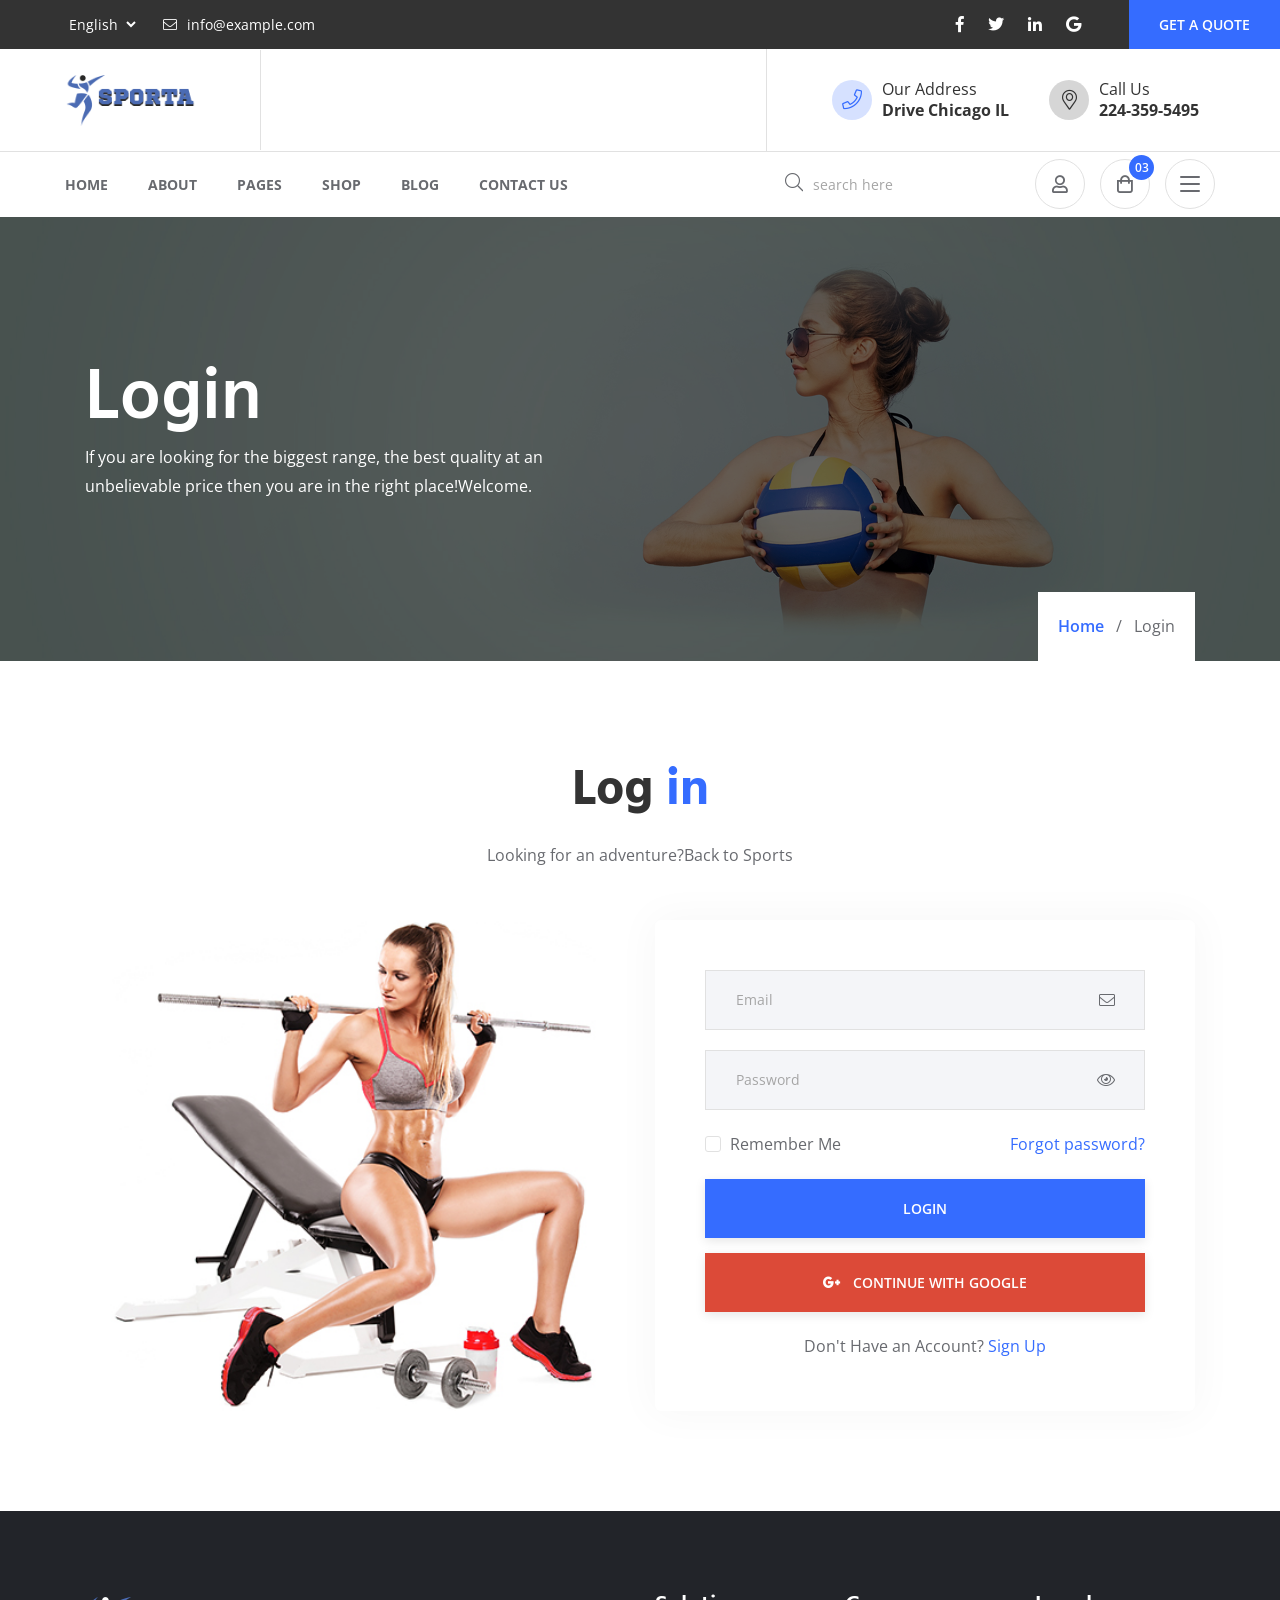
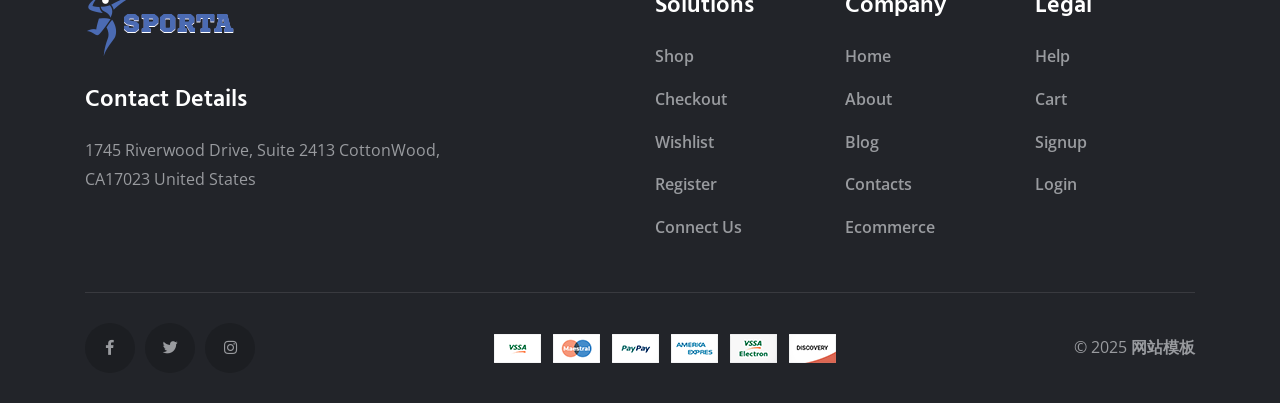
<file: login.html>
<!DOCTYPE HTML>
<html lang="en">

<head>
<meta http-equiv="Content-Type" content="text/html; charset=UTF-8">
  <title>Login</title>
  <meta name="viewport" content="width=device-width, initial-scale=1">
  <meta name="description" content="Description website">
  <meta name="author" content="Maksym Blank">
  <meta name="keywords" content="website, with, meta, tags">
  <meta name="robots" content="noindex, follow">
  <meta name="revisit-after" content="5 month">
  <meta name="image" content="http://mywebsite.com/image.jpg">
  <meta name="og:title" content="Title website">
  <meta name="og:description" content="Description website">
  <meta name="og:image" content="http://mywebsite.com/image.jpg">
  <meta name="og:site_name" content="My Website">
  <meta name="og:type" content="website">
  <meta name="twitter:card" content="summary">
  <meta name="twitter:title" content="Title website">
  <meta name="twitter:description" content="Description website">
  <link href="assets/css/plugins/bootstrap.min.css" rel="stylesheet">
  <link href="assets/css/plugins/slick.css" rel="stylesheet">
  <link href="assets/css/plugins/ion.rangeSlider.min.css" rel="stylesheet">
  <link href="assets/css/plugins/magnific-popup.css" rel="stylesheet">
  <link href="assets/css/style.css" rel="stylesheet">
  <link href="assets/fonts/font-awesome.min.css" rel="stylesheet">
  <link href="assets/fonts/flaticon/flaticon.css" rel="stylesheet">
</head>

<body class="btn-style-6 btn-square sidebar-style-3">
  <!--header Start-->
  <div id="section-header">
    <aside class="sigma_aside sigma_aside-desktop">
      <div class="sidebar">
        <!-- Recent Posts Widget -->
        <div class="widget widget-sigma-recent-posts style-2">
          <h5 class="widget-title">Recent Post</h5>
          <div class="sigma_recent-post">
            <a href="blog-details.html" class="recent-post-image">
              <img src="assets/img/blog/325x150.jpg" alt="img">
            </a>
            <div class="recent-post-descr">
              <h6>
                <a href="blog-details.html">Every Next Level Of Your Life Will Demand Something</a>
              </h6>
              <a href="blog-details.html" class="date">
                <i class="far fa-clock mr-2"></i>
                June 4, 2022
              </a>
            </div>
          </div>
          <div class="sigma_recent-post">
            <a href="blog-details.html" class="recent-post-image">
              <img src="assets/img/blog/325x150-0.jpg" alt="img">
            </a>
            <div class="recent-post-descr">
              <h6>
                <a href="blog-details.html">We are the champions, we do not give up, we try</a>
              </h6>
              <a href="blog-details.html" class="date">
                <i class="far fa-clock mr-2"></i>
                March 19, 2022
              </a>
            </div>
          </div>
        </div>
        <!-- Follow Widget -->
        <div class="widget widget-follow">
          <h5 class="widget-title">Follow Us</h5>
          <ul class="sigma_social-icons justify-content-start has-border">
            <li>
              <a href="#"><i class="fab fa-facebook-f"></i></a>
            </li>
            <li>
              <a href="#"><i class="fab fa-twitter"></i></a>
            </li>
            <li>
              <a href="#"><i class="fab fa-instagram"></i></a>
            </li>
            <li>
              <a href="#"><i class="fab fa-linkedin"></i></a>
            </li>
          </ul>
        </div>
        <!-- Recent Posts Widget -->
        <div class="widget widget-sigma-recent-posts">
          <h5 class="widget-title">Most Commented</h5>
          <div class="sigma_recent-post">
            <a href="blog-details.html" class="recent-post-image">
              <img src="assets/img/blog/80x80.jpg" alt="img">
              <span>12</span>
            </a>
            <div class="recent-post-descr">
              <h6>
                <a href="blog-details.html">Every Next Level Of Your Life Will Demand</a>
              </h6>
              <a href="blog-details.html" class="date">
                <i class="far fa-clock mr-2"></i>
                June 4, 2022
              </a>
            </div>
          </div>
          <div class="sigma_recent-post">
            <a href="blog-details.html" class="recent-post-image">
              <img src="assets/img/blog/80x80-0.jpg" alt="img">
              <span>9</span>
            </a>
            <div class="recent-post-descr">
              <h6>
                <a href="blog-details.html">This is a test to try out how things work</a>
              </h6>
              <a href="blog-details.html" class="date">
                <i class="far fa-clock mr-2"></i>
                March 19, 2022
              </a>
            </div>
          </div>
        </div>
      </div>
    </aside>
    <div class="sigma_aside-overlay aside-trigger-right">
    </div>
    <aside class="sigma_aside">
      <div class="sigma_close aside-trigger">
        <span></span>
        <span></span>
      </div>
      <div class="sigma_logo-wrapper">
        <a class="sigma_logo" href="index.html">
          <img src="assets/img/logo.png" alt="logo">
        </a>
      </div>
      <ul class="navbar-nav">
        <li class="menu-item menu-item-has-children">
          <a href="#">Home</a>
          <ul class="sub-menu">
            <li class="menu-item">
              <a href="index.html">Home 1</a>
            </li>
            <li class="menu-item">
              <a href="home-2.html">Home 2</a>
            </li>
          </ul>
        </li>
        <li class="menu-item">
          <a href="about-us.html">About</a>
        </li>
        <li class="menu-item menu-item-has-children">
          <a href="#">Pages</a>
          <ul class="sub-menu">
            <li class="menu-item">
              <a href="contact-us.html">Contact us</a>
            </li>
            <li class="menu-item">
              <a href="login.html">Login</a>
            </li>
            <li class="menu-item">
              <a href="signup.html">Signup</a>
            </li>
          </ul>
        </li>
        <li class="menu-item menu-item-has-children">
          <a href="#">Shop</a>
          <ul class="sub-menu">
            <li class="menu-item">
              <a href="shop.html">Shop</a>
            </li>
            <li class="menu-item">
              <a href="product-details.html">Product details</a>
            </li>
            <li class="menu-item">
              <a href="checkout.html">Checkout</a>
            </li>
            <li class="menu-item">
              <a href="wishlist.html">Wishlist</a>
            </li>
            <li class="menu-item">
              <a href="cart.html">Cart</a>
            </li>
          </ul>
        </li>
        <li class="menu-item menu-item-has-children">
          <a href="blog.html">Blog</a>
          <ul class="sub-menu">
            <li class="menu-item">
              <a href="blog.html">Blog</a>
            </li>
            <li class="menu-item">
              <a href="blog-details.html">Blog details</a>
            </li>
          </ul>
        </li>
        <li class="menu-item">
          <a href="contact-us.html">Contact us</a>
        </li>
      </ul>
    </aside>
    <div class="sigma_aside-overlay aside-trigger">
    </div>
    <header class="sigma_header style-8 can-sticky">
      <div class="sigma_header-top dark-bg d-none d-md-block">
        <div class="container-fluid pr-0">
          <div class="sigma_header-top-inner">
            <div class="sigma_header-top-links">
              <ul class="sigma_header-top-nav">
                <li>
                  <select class="form-control">
                    <option value="eng">English</option>
                    <option value="eng">German</option>
                    <option value="eng">Spanish</option>
                  </select>
                </li>
                <li>
                  <a href="#">
                    <i class="fal fa-envelope"></i>
                    info@example.com
                  </a>
                </li>
              </ul>
            </div>
            <div class="sigma_header-top-contacts d-flex">
              <ul class="sigma_header-top-nav">
                <li> <a href="#"><i class="fab fa-facebook-f"></i></a> 
                </li>
                <li> <a href="#"><i class="fab fa-twitter"></i></a> 
                </li>
                <li> <a href="#"><i class="fab fa-linkedin-in"></i></a> 
                </li>
                <li> <a href="#"><i class="fab fa-google"></i></a> 
                </li>
              </ul>
              <a href="contact-us.html" class="sigma_btn ml-5">Get a quote</a>
            </div>
          </div>
        </div>
      </div>
      <div class="sigma_header-middle">
        <div class="container-fluid">
          <div class="navbar">
            <div class="sigma_logo-wrapper">
              <a class="sigma_logo" href="index.html">
                <img src="assets/img/logo.png" alt="logo">
              </a>
            </div>
            <div class="sigma_header-controls style-1 d-flex align-items-center">
              <div class="sigma_header-top-links important-links d-none d-md-block">
                <ul class="sigma_header-top-nav">
                  <li>
                    <a href="#">
                      <i class="fal fa-phone"></i>
                      <div>
                        <p>Our Address</p>
                        <p><b>Drive Chicago IL</b>
                        </p>
                      </div>
                    </a>
                  </li>
                  <li>
                    <a href="#">
                      <i class="fal fa-map-marker-alt"></i>
                      <div>
                        <p>Call Us</p>
                        <p><b>224-359-5495</b>
                        </p>
                      </div>
                    </a>
                  </li>
                </ul>
              </div>
              <ul class="sigma_header-controls-inner ml-sm-3 ml-0">
                <li class="aside-toggle aside-trigger">
                  <span></span>
                  <span></span>
                  <span></span>
                </li>
              </ul>
            </div>
          </div>
        </div>
      </div>
      <div class="sigma_header-bottom d-none d-lg-block">
        <div class="container-fluid">
          <div class="navbar">
            <ul class="navbar-nav">
              <li class="menu-item menu-item-has-children">
                <a href="#">Home</a>
                <ul class="sub-menu">
                  <li class="menu-item">
                    <a href="index.html">Home 1</a>
                  </li>
                  <li class="menu-item">
                    <a href="home-2.html">Home 2</a>
                  </li>
                </ul>
              </li>
              <li class="menu-item">
                <a href="about-us.html">About</a>
              </li>
              <li class="menu-item menu-item-has-children">
                <a href="#">Pages</a>
                <ul class="sub-menu">
                  <li class="menu-item">
                    <a href="contact-us.html">Contact us</a>
                  </li>
                  <li class="menu-item">
                    <a href="login.html">Login</a>
                  </li>
                  <li class="menu-item">
                    <a href="signup.html">Signup</a>
                  </li>
                </ul>
              </li>
              <li class="menu-item menu-item-has-children">
                <a href="#">Shop</a>
                <ul class="sub-menu">
                  <li class="menu-item">
                    <a href="shop.html">Shop</a>
                  </li>
                  <li class="menu-item">
                    <a href="product-details.html">Product details</a>
                  </li>
                  <li class="menu-item">
                    <a href="checkout.html">Checkout</a>
                  </li>
                  <li class="menu-item">
                    <a href="wishlist.html">Wishlist</a>
                  </li>
                  <li class="menu-item">
                    <a href="cart.html">Cart</a>
                  </li>
                </ul>
              </li>
              <li class="menu-item menu-item-has-children">
                <a href="blog.html">Blog</a>
                <ul class="sub-menu">
                  <li class="menu-item">
                    <a href="blog-details.html">Blog details</a>
                  </li>
                </ul>
              </li>
              <li class="menu-item">
                <a href="contact-us.html">Contact us</a>
              </li>
            </ul>
            <div class="sigma_header-controls style-2">
              <ul class="sigma_header-controls-inner">
                <li class="header-controls-item d-none d-sm-block">
                  <div class="form-group m-0">
                    <button type="submit"><i class="fal fa-search"></i>
                    </button>
                    <input type="text" placeholder="search here" class="form-control">
                  </div>
                </li>
                <li class="header-controls-item d-none d-sm-block">
                  <a href="login.html">
                    <i class="far fa-user"></i>
                  </a>
                </li>
                <li class="cart-trigger header-controls-item d-none d-sm-block">
                  <a class="sigma_header-control-cart" title="Your Cart" href="cart.html">
                    <i class="far fa-shopping-bag"></i>
                    <span>03</span>
                  </a>
                </li>
                <li class="aside-toggle aside-trigger-right desktop-toggler">
                  <span></span>
                  <span></span>
                  <span></span>
                </li>
                <li class="aside-toggle aside-trigger">
                  <span></span>
                  <span></span>
                  <span></span>
                </li>
              </ul>
            </div>
          </div>
        </div>
      </div>
    </header>
    <div class="search-form-wrapper">
      <div class="search-trigger sigma_close">
        <span></span>
        <span></span>
      </div>
      <form class="search-form" method="post">
        <input type="text" placeholder="Search..." value="">
        <button type="submit" class="search-btn">
          <i class="fal fa-search m-0"></i>
        </button>
      </form>
    </div>
    <!--header End-->
  </div>
  <!--subheader Start-->
  <div id="section-subheader">
    <div class="sigma_subheader style-3 bg-cover bg-center dark-overlay" style="background-image: url(assets/img/login/1920x800.jpg)">
      <div class="container">
        <div class="sigma_subheader-inner">
          <h1>Login</h1>
          <p>If you are looking for the biggest range, the best quality at an unbelievable price then you are in the right place!Welcome.</p>
        </div>
        <ol class="breadcrumb">
          <li class="breadcrumb-item">
<a class="btn-link" href="#">Home</a>
          </li>
          <li class="breadcrumb-item active" aria-current="page">Login</li>
        </ol>
      </div>
    </div>
    <!--subheader End-->
  </div>
  <!--preloader Start-->
  <div id="section-preloader">
    <div class="sigma_preloader sigma_preloader-ripple">
      <div class="preloader-ripple">
        <div class="preloader-ripple-inner">
          <div>
          </div>
          <div>
          </div>
        </div>
      </div>
    </div>
    <!--preloader End-->
  </div>
  <!--popup Start-->
  <div id="section-popup">
    <div class="modal fade" id="sigma_popup-newsletter" tabindex="-1" role="dialog" aria-hidden="true">
      <div class="modal-dialog sigma_newsletter-popup-modal style-4 modal-dialog-centered" role="document">
        <div class="modal-content">
          <div class="modal-body dark-overlay bg-cover bg-center" style="background-image: url(assets/img/login/600x428.jpg)">
            <div class="sigma_close light newsletter-popup-trigger" data-dismiss="modal">
              <span></span>
              <span></span>
            </div>
            <div class="sigma_newsletter-popup-text-wrapper">
              <h3 class="text-white">Join Our Newsletter</h3>
              <p>Splay Sports are committed to improving the health and wellbeing of the communities we serve. When it comes to fuelling your performance we serve. When it comes to fuelling your performance</p>
            </div>
            <form method="post" class="text-center">
              <div class="form-group">
                <input type="email" placeholder="Email Address" class="form-control" name="newsletter-email" value="">
              </div>
              <button type="submit" name="button">Subscribe</button>
              <span class="sigma_newsletter-popup-dismiss newsletter-popup-trigger" data-dismiss="modal">Don't show again</span>
            </form>
          </div>
        </div>
      </div>
    </div>
    <!--popup End-->
  </div>
  <!--login Start-->
  <div id="section-login">
    <div class="section">
      <div class="container">
        <div class="section-title centered">
          <h3 class="title">Log <span class="primary-color">in</span>
</h3>
          <p>Looking for an adventure?Back to Sports </p>
        </div>
        <div class="row">
          <div class="col-lg-6">
            <div class="w-100 h-100 mb-lg-30">
              <img src="assets/img/login/540x429.jpg" class="w-100 h-100 object-cover" alt="img">
            </div>
          </div>
          <div class="col-lg-6">
            <div class="sigma_form has-shadow">
              <form method="post">
                <div class="form-group">
                  <i class="fal fa-envelope"></i>
                  <input type="email" name="email" placeholder="Email">
                </div>
                <div class="form-group">
                  <i class="fal fa-eye password-toggle show-password"></i>
                  <input type="password" name="password" placeholder="Password">
                </div>
                <div class="sigma_form-info form-group">
                  <div class="d-flex align-items-center">
                    <input type="checkbox" id="checkbox" name="checkbox">
                    <label class="mb-0" for="checkbox">Remember Me</label>
                  </div>
                  <a href="#">Forgot password?</a>
                </div>
                <div class="form-group">
                  <button type="button" class="btn-block">Login</button>
                  <button type="button" class="btn-block google">
                    <i class="fab fa-google-plus-g ml-0 mr-2"></i>
                    Continue With Google
                  </button>
                </div>
                <p class="text-center mb-0">Don't Have an Account?
                  <a href="signup.html">Sign Up</a>
                </p>
              </form>
            </div>
          </div>
        </div>
      </div>
    </div>
    <!--login End-->
  </div>
  <!--to-top Start-->
  <div id="section-to-top">
    <div class="sigma_top style-2">
      <i class="far fa-arrow-up"></i>
    </div>
    <!--to-top End-->
  </div>
  <!--footer Start-->
  <div id="section-footer">
    <footer class="sigma_footer style-3 sigma_footer-dark pb-0">
      <div class="sigma_footer-middle">
        <div class="container">
          <div class="row">
            <div class="col-lg-6">
              <div class="sigma_footer-widget">
                <div class="sigma_footer-logo mb-4">
                  <img src="assets/img/logo-white.png" alt="logo">
                </div>
                <h5 class="widget-title">Contact Details</h5>
                <div class="row">
                  <div class="col-sm-9">
                    <p class="m-0">1745 Riverwood Drive, Suite 2413 CottonWood, CA17023 United States</p>
                  </div>
                </div>
              </div>
            </div>
            <div class="col-lg-2 col-sm-4">
              <div class="sigma_footer-widget">
                <h5 class="widget-title">Solutions</h5>
                <ul class="sigma_footer-links">
                  <li>
                    <a href="shop.html">Shop</a>
                  </li>
                  <li>
                    <a href="checkout.html">Checkout</a>
                  </li>
                  <li>
                    <a href="wishlist.html">Wishlist</a>
                  </li>
                  <li>
                    <a href="signup.html">Register</a>
                  </li>
                  <li>
                    <a href="contact-us.html">Connect Us</a>
                  </li>
                </ul>
              </div>
            </div>
            <div class="col-lg-2 col-sm-4">
              <div class="sigma_footer-widget">
                <h5 class="widget-title">Company</h5>
                <ul class="sigma_footer-links">
                  <li>
                    <a href="index.html">Home</a>
                  </li>
                  <li>
                    <a href="about-us.html">About</a>
                  </li>
                  <li>
                    <a href="blog.html">Blog</a>
                  </li>
                  <li>
                    <a href="contact-us.html">Contacts</a>
                  </li>
                  <li>
                    <a href="shop.html">Ecommerce</a>
                  </li>
                </ul>
              </div>
            </div>
            <div class="col-lg-2 col-sm-4">
              <div class="sigma_footer-widget">
                <h5 class="widget-title">Legal</h5>
                <ul class="sigma_footer-links">
                  <li>
                    <a href="contact-us.html">Help</a>
                  </li>
                  <li>
                    <a href="cart.html">Cart</a>
                  </li>
                  <li>
                    <a href="signup.html">Signup</a>
                  </li>
                  <li>
                    <a href="login.html">Login</a>
                  </li>
                </ul>
              </div>
            </div>
          </div>
        </div>
      </div>
      <div class="container">
        <div class="sigma_footer-bottom mt-0 d-block d-md-flex align-items-center justify-content-between">
          <ul class="sigma_social-icons mb-3 mb-md-0">
            <li>
              <a href="#"><i class="fab fa-facebook-f"></i></a>
            </li>
            <li>
              <a href="#"><i class="fab fa-twitter"></i></a>
            </li>
            <li>
              <a href="#"><i class="fab fa-instagram"></i></a>
            </li>
          </ul>
          <div class="payment-cards mb-3 mb-md-0">
            <img src="assets/img/payment-cards.png" alt="img">
          </div>
          <div class="sigma_footer-copyright m-0">
            <p class="mb-0">© 2025 <a target="_blank" href="https://www.mobanwang.com/" title="网站模板">网站模板</a></p>
          </div>
        </div>
      </div>
    </footer>
    <!--footer End-->
  </div>
  <script src="assets/js/plugins/jquery-3.4.1.min.js"></script>
  <script src="assets/js/plugins/popper.min.js"></script>
  <script src="assets/js/plugins/bootstrap.min.js"></script>
  
  <script src="assets/js/plugins/slick.min.js"></script>
  <script src="assets/js/plugins/imagesloaded.min.js"></script>
  <script src="assets/js/plugins/isotope.pkgd.min.js"></script>
  <script src="assets/js/plugins/jquery.magnific-popup.min.js"></script>
  <script src="assets/js/plugins/jquery.counterup.min.js"></script>
  <script src="assets/js/plugins/jquery.inview.min.js"></script>
  <script src="assets/js/plugins/ion.rangeSlider.min.js"></script>
  <script src="assets/js/plugins/jquery.validate.min.js"></script>
  <script src="assets/js/main.js"></script>
  
</body>

</html>
</file>
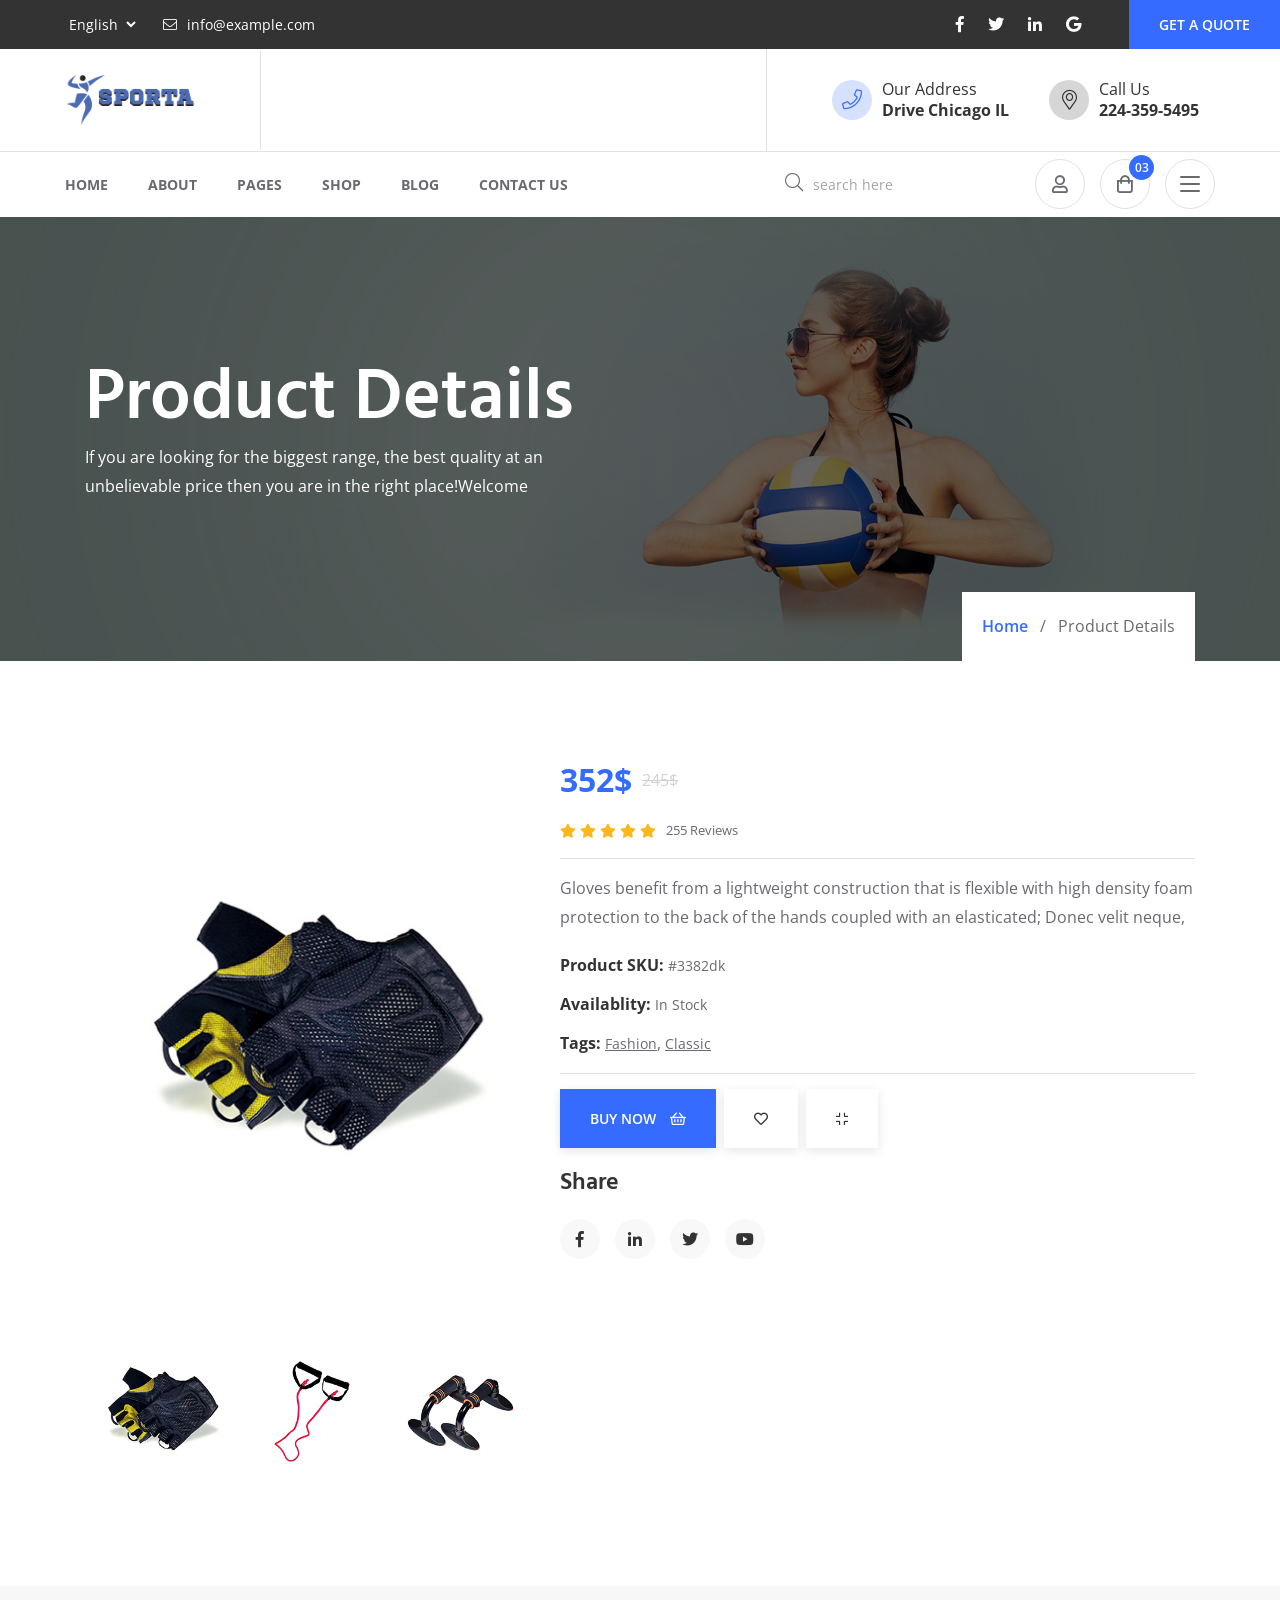
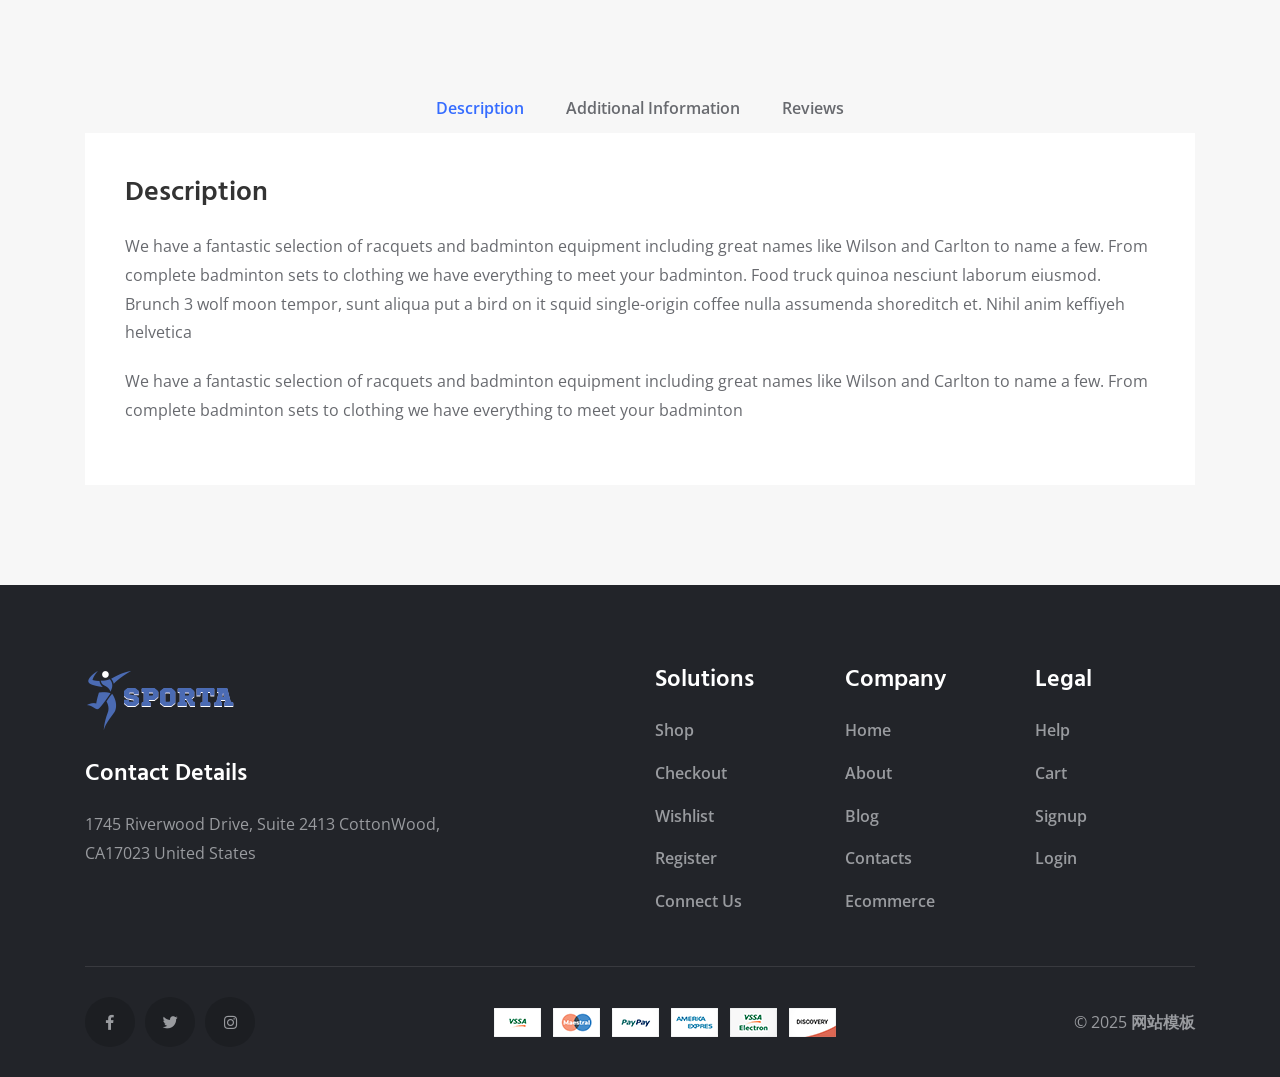
<file: product-details.html>
<!DOCTYPE HTML>
<html lang="en">

<head>
<meta http-equiv="Content-Type" content="text/html; charset=UTF-8">
  <title>Product Details</title>
  <meta name="viewport" content="width=device-width, initial-scale=1">
  <meta name="description" content="Description website">
  <meta name="author" content="Maksym Blank">
  <meta name="keywords" content="website, with, meta, tags">
  <meta name="robots" content="noindex, follow">
  <meta name="revisit-after" content="5 month">
  <meta name="image" content="http://mywebsite.com/image.jpg">
  <meta name="og:title" content="Title website">
  <meta name="og:description" content="Description website">
  <meta name="og:image" content="http://mywebsite.com/image.jpg">
  <meta name="og:site_name" content="My Website">
  <meta name="og:type" content="website">
  <meta name="twitter:card" content="summary">
  <meta name="twitter:title" content="Title website">
  <meta name="twitter:description" content="Description website">
  <link href="assets/css/plugins/bootstrap.min.css" rel="stylesheet">
  <link href="assets/css/plugins/slick.css" rel="stylesheet">
  <link href="assets/css/plugins/ion.rangeSlider.min.css" rel="stylesheet">
  <link href="assets/css/plugins/magnific-popup.css" rel="stylesheet">
  <link href="assets/css/style.css" rel="stylesheet">
  <link href="assets/fonts/font-awesome.min.css" rel="stylesheet">
  <link href="assets/fonts/flaticon/flaticon.css" rel="stylesheet">
</head>

<body class="btn-style-6 btn-square sidebar-style-3">
  <!--header Start-->
  <div id="section-header">
    <aside class="sigma_aside sigma_aside-desktop">
      <div class="sidebar">
        <!-- Recent Posts Widget -->
        <div class="widget widget-sigma-recent-posts style-2">
          <h5 class="widget-title">Recent Post</h5>
          <div class="sigma_recent-post">
            <a href="blog-details.html" class="recent-post-image">
              <img src="assets/img/blog/325x150.jpg" alt="img">
            </a>
            <div class="recent-post-descr">
              <h6>
                <a href="blog-details.html">Every Next Level Of Your Life Will Demand Something</a>
              </h6>
              <a href="blog-details.html" class="date">
                <i class="far fa-clock mr-2"></i>
                June 4, 2022
              </a>
            </div>
          </div>
          <div class="sigma_recent-post">
            <a href="blog-details.html" class="recent-post-image">
              <img src="assets/img/blog/325x150-0.jpg" alt="img">
            </a>
            <div class="recent-post-descr">
              <h6>
                <a href="blog-details.html">We are the champions, we do not give up, we try</a>
              </h6>
              <a href="blog-details.html" class="date">
                <i class="far fa-clock mr-2"></i>
                March 19, 2022
              </a>
            </div>
          </div>
        </div>
        <!-- Follow Widget -->
        <div class="widget widget-follow">
          <h5 class="widget-title">Follow Us</h5>
          <ul class="sigma_social-icons justify-content-start has-border">
            <li>
              <a href="#"><i class="fab fa-facebook-f"></i></a>
            </li>
            <li>
              <a href="#"><i class="fab fa-twitter"></i></a>
            </li>
            <li>
              <a href="#"><i class="fab fa-instagram"></i></a>
            </li>
            <li>
              <a href="#"><i class="fab fa-linkedin"></i></a>
            </li>
          </ul>
        </div>
        <!-- Recent Posts Widget -->
        <div class="widget widget-sigma-recent-posts">
          <h5 class="widget-title">Most Commented</h5>
          <div class="sigma_recent-post">
            <a href="blog-details.html" class="recent-post-image">
              <img src="assets/img/blog/80x80.jpg" alt="img">
              <span>12</span>
            </a>
            <div class="recent-post-descr">
              <h6>
                <a href="blog-details.html">Every Next Level Of Your Life Will Demand</a>
              </h6>
              <a href="blog-details.html" class="date">
                <i class="far fa-clock mr-2"></i>
                June 4, 2022
              </a>
            </div>
          </div>
          <div class="sigma_recent-post">
            <a href="blog-details.html" class="recent-post-image">
              <img src="assets/img/blog/80x80-0.jpg" alt="img">
              <span>9</span>
            </a>
            <div class="recent-post-descr">
              <h6>
                <a href="blog-details.html">This is a test to try out how things work</a>
              </h6>
              <a href="blog-details.html" class="date">
                <i class="far fa-clock mr-2"></i>
                March 19, 2022
              </a>
            </div>
          </div>
        </div>
      </div>
    </aside>
    <div class="sigma_aside-overlay aside-trigger-right">
    </div>
    <aside class="sigma_aside">
      <div class="sigma_close aside-trigger">
        <span></span>
        <span></span>
      </div>
      <div class="sigma_logo-wrapper">
        <a class="sigma_logo" href="index.html">
          <img src="assets/img/logo.png" alt="logo">
        </a>
      </div>
      <ul class="navbar-nav">
        <li class="menu-item menu-item-has-children">
          <a href="#">Home</a>
          <ul class="sub-menu">
            <li class="menu-item">
              <a href="index.html">Home 1</a>
            </li>
            <li class="menu-item">
              <a href="home-2.html">Home 2</a>
            </li>
          </ul>
        </li>
        <li class="menu-item">
          <a href="about-us.html">About</a>
        </li>
        <li class="menu-item menu-item-has-children">
          <a href="#">Pages</a>
          <ul class="sub-menu">
            <li class="menu-item">
              <a href="contact-us.html">Contact us</a>
            </li>
            <li class="menu-item">
              <a href="login.html">Login</a>
            </li>
            <li class="menu-item">
              <a href="signup.html">Signup</a>
            </li>
          </ul>
        </li>
        <li class="menu-item menu-item-has-children">
          <a href="#">Shop</a>
          <ul class="sub-menu">
            <li class="menu-item">
              <a href="shop.html">Shop</a>
            </li>
            <li class="menu-item">
              <a href="product-details.html">Product details</a>
            </li>
            <li class="menu-item">
              <a href="checkout.html">Checkout</a>
            </li>
            <li class="menu-item">
              <a href="wishlist.html">Wishlist</a>
            </li>
            <li class="menu-item">
              <a href="cart.html">Cart</a>
            </li>
          </ul>
        </li>
        <li class="menu-item menu-item-has-children">
          <a href="blog.html">Blog</a>
          <ul class="sub-menu">
            <li class="menu-item">
              <a href="blog.html">Blog</a>
            </li>
            <li class="menu-item">
              <a href="blog-details.html">Blog details</a>
            </li>
          </ul>
        </li>
        <li class="menu-item">
          <a href="contact-us.html">Contact us</a>
        </li>
      </ul>
    </aside>
    <div class="sigma_aside-overlay aside-trigger">
    </div>
    <header class="sigma_header style-8 can-sticky">
      <div class="sigma_header-top dark-bg d-none d-md-block">
        <div class="container-fluid pr-0">
          <div class="sigma_header-top-inner">
            <div class="sigma_header-top-links">
              <ul class="sigma_header-top-nav">
                <li>
                  <select class="form-control">
                    <option value="eng">English</option>
                    <option value="eng">German</option>
                    <option value="eng">Spanish</option>
                  </select>
                </li>
                <li>
                  <a href="#">
                    <i class="fal fa-envelope"></i>
                    info@example.com
                  </a>
                </li>
              </ul>
            </div>
            <div class="sigma_header-top-contacts d-flex">
              <ul class="sigma_header-top-nav">
                <li> <a href="#"><i class="fab fa-facebook-f"></i></a> 
                </li>
                <li> <a href="#"><i class="fab fa-twitter"></i></a> 
                </li>
                <li> <a href="#"><i class="fab fa-linkedin-in"></i></a> 
                </li>
                <li> <a href="#"><i class="fab fa-google"></i></a> 
                </li>
              </ul>
              <a href="contact-us.html" class="sigma_btn ml-5">Get a quote</a>
            </div>
          </div>
        </div>
      </div>
      <div class="sigma_header-middle">
        <div class="container-fluid">
          <div class="navbar">
            <div class="sigma_logo-wrapper">
              <a class="sigma_logo" href="index.html">
                <img src="assets/img/logo.png" alt="logo">
              </a>
            </div>
            <div class="sigma_header-controls style-1 d-flex align-items-center">
              <div class="sigma_header-top-links important-links d-none d-md-block">
                <ul class="sigma_header-top-nav">
                  <li>
                    <a href="#">
                      <i class="fal fa-phone"></i>
                      <div>
                        <p>Our Address</p>
                        <p><b>Drive Chicago IL</b>
                        </p>
                      </div>
                    </a>
                  </li>
                  <li>
                    <a href="#">
                      <i class="fal fa-map-marker-alt"></i>
                      <div>
                        <p>Call Us</p>
                        <p><b>224-359-5495</b>
                        </p>
                      </div>
                    </a>
                  </li>
                </ul>
              </div>
              <ul class="sigma_header-controls-inner ml-sm-3 ml-0">
                <li class="aside-toggle aside-trigger">
                  <span></span>
                  <span></span>
                  <span></span>
                </li>
              </ul>
            </div>
          </div>
        </div>
      </div>
      <div class="sigma_header-bottom d-none d-lg-block">
        <div class="container-fluid">
          <div class="navbar">
            <ul class="navbar-nav">
              <li class="menu-item menu-item-has-children">
                <a href="#">Home</a>
                <ul class="sub-menu">
                  <li class="menu-item">
                    <a href="index.html">Home 1</a>
                  </li>
                  <li class="menu-item">
                    <a href="home-2.html">Home 2</a>
                  </li>
                </ul>
              </li>
              <li class="menu-item">
                <a href="about-us.html">About</a>
              </li>
              <li class="menu-item menu-item-has-children">
                <a href="#">Pages</a>
                <ul class="sub-menu">
                  <li class="menu-item">
                    <a href="contact-us.html">Contact us</a>
                  </li>
                  <li class="menu-item">
                    <a href="login.html">Login</a>
                  </li>
                  <li class="menu-item">
                    <a href="signup.html">Signup</a>
                  </li>
                </ul>
              </li>
              <li class="menu-item menu-item-has-children">
                <a href="#">Shop</a>
                <ul class="sub-menu">
                  <li class="menu-item">
                    <a href="shop.html">Shop</a>
                  </li>
                  <li class="menu-item">
                    <a href="product-details.html">Product details</a>
                  </li>
                  <li class="menu-item">
                    <a href="checkout.html">Checkout</a>
                  </li>
                  <li class="menu-item">
                    <a href="wishlist.html">Wishlist</a>
                  </li>
                  <li class="menu-item">
                    <a href="cart.html">Cart</a>
                  </li>
                </ul>
              </li>
              <li class="menu-item menu-item-has-children">
                <a href="blog.html">Blog</a>
                <ul class="sub-menu">
                  <li class="menu-item">
                    <a href="blog-details.html">Blog details</a>
                  </li>
                </ul>
              </li>
              <li class="menu-item">
                <a href="contact-us.html">Contact us</a>
              </li>
            </ul>
            <div class="sigma_header-controls style-2">
              <ul class="sigma_header-controls-inner">
                <li class="header-controls-item d-none d-sm-block">
                  <div class="form-group m-0">
                    <button type="submit"><i class="fal fa-search"></i>
                    </button>
                    <input type="text" placeholder="search here" class="form-control">
                  </div>
                </li>
                <li class="header-controls-item d-none d-sm-block">
                  <a href="login.html">
                    <i class="far fa-user"></i>
                  </a>
                </li>
                <li class="cart-trigger header-controls-item d-none d-sm-block">
                  <a class="sigma_header-control-cart" title="Your Cart" href="cart.html">
                    <i class="far fa-shopping-bag"></i>
                    <span>03</span>
                  </a>
                </li>
                <li class="aside-toggle aside-trigger-right desktop-toggler">
                  <span></span>
                  <span></span>
                  <span></span>
                </li>
                <li class="aside-toggle aside-trigger">
                  <span></span>
                  <span></span>
                  <span></span>
                </li>
              </ul>
            </div>
          </div>
        </div>
      </div>
    </header>
    <div class="search-form-wrapper">
      <div class="search-trigger sigma_close">
        <span></span>
        <span></span>
      </div>
      <form class="search-form" method="post">
        <input type="text" placeholder="Search..." value="">
        <button type="submit" class="search-btn">
          <i class="fal fa-search m-0"></i>
        </button>
      </form>
    </div>
    <!--header End-->
  </div>
  <!--subheader Start-->
  <div id="section-subheader">
    <div class="sigma_subheader style-3 bg-cover bg-center dark-overlay" style="background-image: url(assets/img/product-details/1920x800.jpg)">
      <div class="container">
        <div class="sigma_subheader-inner">
          <h1>Product Details</h1>
          <p>If you are looking for the biggest range, the best quality at an unbelievable price then you are in the right place!Welcome </p>
        </div>
        <ol class="breadcrumb">
          <li class="breadcrumb-item">
<a class="btn-link" href="#">Home</a>
          </li>
          <li class="breadcrumb-item active" aria-current="page">Product Details</li>
        </ol>
      </div>
    </div>
    <!--subheader End-->
  </div>
  <!--preloader Start-->
  <div id="section-preloader">
    <div class="sigma_preloader sigma_preloader-ripple">
      <div class="preloader-ripple">
        <div class="preloader-ripple-inner">
          <div>
          </div>
          <div>
          </div>
        </div>
      </div>
    </div>
    <!--preloader End-->
  </div>
  <!--popup Start-->
  <div id="section-popup">
    <div class="modal fade" id="sigma_popup-newsletter" tabindex="-1" role="dialog" aria-hidden="true">
      <div class="modal-dialog sigma_newsletter-popup-modal style-4 modal-dialog-centered" role="document">
        <div class="modal-content">
          <div class="modal-body dark-overlay bg-cover bg-center" style="background-image: url(assets/img/product-details/600x428.jpg)">
            <div class="sigma_close light newsletter-popup-trigger" data-dismiss="modal">
              <span></span>
              <span></span>
            </div>
            <div class="sigma_newsletter-popup-text-wrapper">
              <h3 class="text-white">Join Our Newsletter</h3>
              <p>Splay Sports are committed to improving the health and wellbeing of the communities we serve. When it comes to fuelling your performance we serve. When it comes to fuelling your performance</p>
            </div>
            <form method="post" class="text-center">
              <div class="form-group">
                <input type="email" placeholder="Email Address" class="form-control" name="newsletter-email" value="">
              </div>
              <button type="submit" name="button">Subscribe</button>
              <span class="sigma_newsletter-popup-dismiss newsletter-popup-trigger" data-dismiss="modal">Don't show again</span>
            </form>
          </div>
        </div>
      </div>
    </div>
    <!--popup End-->
  </div>
  <!--product-details Start-->
  <div id="section-product-details">
    <!-- Product Content Start -->
    <div class="section sigma_product-single">
      <div class="container">
        <div class="row">
          <div class="col-lg-5 col-md-6">
            <div class="sigma_product-single-thumb mb-lg-30">
              <div class="slider">
                <img src="assets/img/product-details/440x540.jpg" alt="product">
                <img src="assets/img/product-details/440x540-0.jpg" alt="product">
                <img src="assets/img/product-details/440x540-1.jpg" alt="product">
                <img src="assets/img/product-details/440x540-2.jpg" alt="product">
              </div>
              <div class="slider-nav">
                <img src="assets/img/product-details/250.jpg" alt="product">
                <img src="assets/img/product-details/250-0.jpg" alt="product">
                <img src="assets/img/product-details/250-1.jpg" alt="product">
                <img src="assets/img/product-details/250-2.jpg" alt="product">
              </div>
            </div>
          </div>
          <div class="col-lg-7 col-md-6">
            <div class="sigma_product-single-content">
              <div class="sigma_product-price">
                <span>352$</span>
                <span>245$</span>
              </div>
              <div class="sigma_rating-wrapper">
                <div class="sigma_rating">
                  <i class="fas fa-star active"></i>
                  <i class="fas fa-star active"></i>
                  <i class="fas fa-star active"></i>
                  <i class="fas fa-star active"></i>
                  <i class="fas fa-star"></i>
                </div>
                <span>255 Reviews</span>
              </div>
              <hr>
              <p class="sigma_product-excerpt">
                 Gloves benefit from a lightweight construction that is flexible with high density foam protection to the back of the hands coupled with an elasticated; Donec velit neque,
              </p>
              <div class="sigma_product-meta">
                <p><strong>Product SKU: <span>#3382dk</span></strong>
                </p>
                <p><strong>Availablity: <span>In Stock</span></strong>
                </p>
                <p><strong>Tags: </strong>  <a href="#">Fashion</a>, <a href="#">Classic</a> 
                </p>
              </div>
              <hr>
              <form class="sigma_product-atc-form">
                <div class="sigma_product-buttons">
                  <a href="product-details.html" class="ml-0 sigma_btn">Buy Now <i class="far fa-shopping-basket"></i> </a>
                  <a href="product-details.html" data-toggle="tooltip" title="Wishlist" class="ml-2 sigma_btn light"> <i class="m-0 far fa-heart"></i> 
                  </a>
                  <a href="product-details.html" data-toggle="tooltip" title="Compare" class="ml-2 sigma_btn light"> <i class="m-0 far fa-compress"></i> 
                  </a>
                </div>
              </form>
              <!-- Post Meta Start -->
              <div class="sigma_post-single-meta">
                <div class="sigma_post-single-meta-item sigma_post-share">
                  <h5>Share</h5>
                  <ul class="sigma_sm">
                    <li>
                      <a href="#">
                        <i class="fab fa-facebook-f"></i>
                      </a>
                    </li>
                    <li>
                      <a href="#">
                        <i class="fab fa-linkedin-in"></i>
                      </a>
                    </li>
                    <li>
                      <a href="#">
                        <i class="fab fa-twitter"></i>
                      </a>
                    </li>
                    <li>
                      <a href="#">
                        <i class="fab fa-youtube"></i>
                      </a>
                    </li>
                  </ul>
                </div>
              </div>
              <!-- Post Meta End -->
            </div>
          </div>
        </div>
      </div>
    </div>
    <!-- Product Content End -->
    <!-- Additional Information Start -->
    <div class="section light-bg">
      <div class="container">
        <div class="sigma_product-additional-info">
          <ul class="nav" id="bordered-tab" role="tablist">
            <li class="nav-item">
              <a class="nav-link active" id="tab-product-desc-tab" data-toggle="pill" href="#tab-product-desc" role="tab" aria-controls="tab-product-desc" aria-selected="true">Description</a>
            </li>
            <li class="nav-item">
              <a class="nav-link" id="tab-product-info-tab" data-toggle="pill" href="#tab-product-info" role="tab" aria-controls="tab-product-info" aria-selected="false">Additional Information</a>
            </li>
            <li class="nav-item">
              <a class="nav-link" id="tab-product-reviews-tab" data-toggle="pill" href="#tab-product-reviews" role="tab" aria-controls="tab-product-reviews" aria-selected="false">Reviews </a>
            </li>
          </ul>
          <div class="tab-content" id="bordered-tabContent">
            <div class="tab-pane fade show active" id="tab-product-desc" role="tabpanel" aria-labelledby="tab-product-desc-tab">
              <h4>Description</h4>
              <p>We have a fantastic selection of racquets and badminton equipment including great names like Wilson and Carlton to name a few. From complete badminton sets to clothing we have everything to meet your badminton. Food truck quinoa nesciunt laborum eiusmod. Brunch 3 wolf moon tempor, sunt aliqua put a bird on it squid single-origin coffee nulla assumenda shoreditch et. Nihil anim keffiyeh helvetica</p>
              <p>We have a fantastic selection of racquets and badminton equipment including great names like Wilson and Carlton to name a few. From complete badminton sets to clothing we have everything to meet your badminton</p>
            </div>
            <div class="tab-pane fade" id="tab-product-info" role="tabpanel" aria-labelledby="tab-product-info-tab">
              <h4>Additional Information</h4>
              <table>
                <thead>
                  <tr>
                    <th scope="col">Attributes</th>
                    <th scope="col">Values</th>
                  </tr>
                </thead>
                <tbody>
                  <tr>
                    <td> <strong>Color</strong> 
                    </td>
                    <td>blue, red, yellow, green</td>
                  </tr>
                  <tr>
                    <td> <strong>Material</strong> 
                    </td>
                    <td>wood, plastic, stainless steel</td>
                  </tr>
                </tbody>
              </table>
            </div>
            <div class="tab-pane fade" id="tab-product-reviews" role="tabpanel" aria-labelledby="tab-product-reviews-tab">
              <h4>Leave a Review</h4>
              <div class="sigma_rating-wrapper">
                <div class="sigma_rating m-0">
                  <i class="fas fa-star"></i>
                  <i class="fas fa-star"></i>
                  <i class="fas fa-star"></i>
                  <i class="fas fa-star"></i>
                  <i class="fas fa-star"></i>
                </div>
                <span>Your Review</span>
              </div>
              <!-- Review Form start -->
              <div class="comment-form">
                <form method="post">
                  <div class="row">
                    <div class="col-md-6 form-group">
                      <input type="text" class="form-control" placeholder="Full Name" name="fname" value="">
                    </div>
                    <div class="col-md-6 form-group">
                      <input type="email" class="form-control" placeholder="Email Address" name="email" value="">
                    </div>
                    <div class="col-md-12 form-group">
                      <textarea class="form-control" placeholder="Type your comment..." name="comment" rows="7"></textarea>
                    </div>
                  </div>
                  <button type="submit" class="sigma_btn-custom" name="button">Post Review</button>
                </form>
              </div>
              <!-- Review Form End -->
              <!-- Reviews Start -->
              <div class="comments-list">
                <ul>
                  <li class="comment-item">
                    <img src="assets/img/product-details/150.jpg" alt="comment author">
                    <div class="comment-body">
                      <h5>Robert John</h5>
                      <div class="sigma_rating">
                        <i class="fa fa-star active"></i>
                        <i class="fa fa-star active"></i>
                        <i class="fa fa-star active"></i>
                        <i class="fa fa-star active"></i>
                        <i class="fa fa-star"></i>
                      </div>
                      <span> <i class="far fa-clock"></i> January 13 2022</span>
                      <p>At Only Sports Gear, we focus on providing you with the best quality sports equipment at the best prices. Sports is in our name, and keeping our customers safe and happy is our game.</p>
                      <a href="#" class="btn-link"> Reply <i class="far fa-reply"></i> </a>
                    </div>
                  </li>
                  <li class="comment-item">
                    <img src="assets/img/product-details/150-0.jpg" alt="comment author">
                    <div class="comment-body">
                      <h5>Christine Hill</h5>
                      <div class="sigma_rating">
                        <i class="fa fa-star active"></i>
                        <i class="fa fa-star active"></i>
                        <i class="fa fa-star active"></i>
                        <i class="fa fa-star active"></i>
                        <i class="fa fa-star"></i>
                      </div>
                      <span> <i class="far fa-clock"></i> December 27 2022</span>
                      <p>Leverage agile frameworks to provide a robust synopsis for high level overviews. Iterative approaches</p>
                      <a href="#" class="btn-link"> Reply <i class="far fa-reply"></i> </a>
                    </div>
                  </li>
                </ul>
              </div>
              <!-- Reviews End -->
            </div>
          </div>
        </div>
      </div>
    </div>
    <!-- Additional Information End -->
    <!--product-details End-->
  </div>
  <!--quickview Start-->
  <div id="section-quickview">
    <div class="modal fade sigma_quick-view-modal" id="quickViewModal" role="dialog" aria-hidden="true">
      <div class="modal-dialog modal-lg modal-dialog-centered" role="document">
        <div class="modal-content">
          <div class="modal-body">
            <div class="sigma_close" data-dismiss="modal">
              <span></span>
              <span></span>
            </div>
            <div class="row sigma_product-single">
              <div class="col-md-6">
                <div class="sigma_product-single-thumb">
                  <img src="assets/img/product-details/600.jpg" alt="product">
                </div>
              </div>
              <div class="col-md-6">
                <div class="sigma_product-single-content">
                  <div class="sigma_product-price">
                    <span>352$</span>
                    <span>245$</span>
                  </div>
                  <div class="sigma_rating-wrapper">
                    <div class="sigma_rating">
                      <i class="fas fa-star active"></i>
                      <i class="fas fa-star active"></i>
                      <i class="fas fa-star active"></i>
                      <i class="fas fa-star active"></i>
                      <i class="fas fa-star"></i>
                    </div>
                    <span>255 Reviews</span>
                  </div>
                  <hr>
                  <p class="sigma_product-excerpt">
                     Gloves benefit from a lightweight construction that is flexible with high density foam protection to the back of the hands coupled with an elasticated; Donec velit neque,
                  </p>
                  <div class="sigma_product-meta">
                    <p><strong>Product SKU: <span>#3382dk</span></strong>
                    </p>
                    <p><strong>Availablity: <span>In Stock</span></strong>
                    </p>
                    <p><strong>Tags: </strong>  <a href="#">Fashion</a>, <a href="#">Classic</a> 
                    </p>
                  </div>
                  <hr>
                  <form class="sigma_product-atc-form">
                    <div class="sigma_product-buttons d-block">
                      <a href="product-details.html" class="ml-0 btn-block sigma_btn">Buy Now <i class="far fa-shopping-basket"></i> </a>
                      <a href="product-details.html" class="ml-0 btn-block sigma_btn light">Wishlist <i class="far fa-heart"></i> </a>
                      <a href="product-details.html" class="ml-0 btn-block sigma_btn light">Compare <i class="far fa-compress"></i> </a>
                    </div>
                  </form>
                  <!-- Post Meta Start -->
                  <div class="sigma_post-single-meta">
                    <div class="sigma_post-single-meta-item sigma_post-share">
                      <h5>Share</h5>
                      <ul class="sigma_sm">
                        <li>
                          <a href="#">
                            <i class="fab fa-facebook-f"></i>
                          </a>
                        </li>
                        <li>
                          <a href="#">
                            <i class="fab fa-linkedin-in"></i>
                          </a>
                        </li>
                        <li>
                          <a href="#">
                            <i class="fab fa-twitter"></i>
                          </a>
                        </li>
                        <li>
                          <a href="#">
                            <i class="fab fa-youtube"></i>
                          </a>
                        </li>
                      </ul>
                    </div>
                  </div>
                  <!-- Post Meta End -->
                </div>
              </div>
            </div>
          </div>
        </div>
      </div>
    </div>
    <!--quickview End-->
  </div>
  <!--to-top Start-->
  <div id="section-to-top">
    <div class="sigma_top style-2">
      <i class="far fa-arrow-up"></i>
    </div>
    <!--to-top End-->
  </div>
  <!--footer Start-->
  <div id="section-footer">
    <footer class="sigma_footer style-3 sigma_footer-dark pb-0">
      <div class="sigma_footer-middle">
        <div class="container">
          <div class="row">
            <div class="col-lg-6">
              <div class="sigma_footer-widget">
                <div class="sigma_footer-logo mb-4">
                  <img src="assets/img/logo-white.png" alt="logo">
                </div>
                <h5 class="widget-title">Contact Details</h5>
                <div class="row">
                  <div class="col-sm-9">
                    <p class="m-0">1745 Riverwood Drive, Suite 2413 CottonWood, CA17023 United States</p>
                  </div>
                </div>
              </div>
            </div>
            <div class="col-lg-2 col-sm-4">
              <div class="sigma_footer-widget">
                <h5 class="widget-title">Solutions</h5>
                <ul class="sigma_footer-links">
                  <li>
                    <a href="shop.html">Shop</a>
                  </li>
                  <li>
                    <a href="checkout.html">Checkout</a>
                  </li>
                  <li>
                    <a href="wishlist.html">Wishlist</a>
                  </li>
                  <li>
                    <a href="signup.html">Register</a>
                  </li>
                  <li>
                    <a href="contact-us.html">Connect Us</a>
                  </li>
                </ul>
              </div>
            </div>
            <div class="col-lg-2 col-sm-4">
              <div class="sigma_footer-widget">
                <h5 class="widget-title">Company</h5>
                <ul class="sigma_footer-links">
                  <li>
                    <a href="index.html">Home</a>
                  </li>
                  <li>
                    <a href="about-us.html">About</a>
                  </li>
                  <li>
                    <a href="blog.html">Blog</a>
                  </li>
                  <li>
                    <a href="contact-us.html">Contacts</a>
                  </li>
                  <li>
                    <a href="shop.html">Ecommerce</a>
                  </li>
                </ul>
              </div>
            </div>
            <div class="col-lg-2 col-sm-4">
              <div class="sigma_footer-widget">
                <h5 class="widget-title">Legal</h5>
                <ul class="sigma_footer-links">
                  <li>
                    <a href="contact-us.html">Help</a>
                  </li>
                  <li>
                    <a href="cart.html">Cart</a>
                  </li>
                  <li>
                    <a href="signup.html">Signup</a>
                  </li>
                  <li>
                    <a href="login.html">Login</a>
                  </li>
                </ul>
              </div>
            </div>
          </div>
        </div>
      </div>
      <div class="container">
        <div class="sigma_footer-bottom mt-0 d-block d-md-flex align-items-center justify-content-between">
          <ul class="sigma_social-icons mb-3 mb-md-0">
            <li>
              <a href="#"><i class="fab fa-facebook-f"></i></a>
            </li>
            <li>
              <a href="#"><i class="fab fa-twitter"></i></a>
            </li>
            <li>
              <a href="#"><i class="fab fa-instagram"></i></a>
            </li>
          </ul>
          <div class="payment-cards mb-3 mb-md-0">
            <img src="assets/img/payment-cards.png" alt="img">
          </div>
          <div class="sigma_footer-copyright m-0">
            <p class="mb-0">© 2025 <a target="_blank" href="https://www.mobanwang.com/" title="网站模板">网站模板</a></p>
          </div>
        </div>
      </div>
    </footer>
    <!--footer End-->
  </div>
  <script src="assets/js/plugins/jquery-3.4.1.min.js"></script>
  <script src="assets/js/plugins/popper.min.js"></script>
  <script src="assets/js/plugins/bootstrap.min.js"></script>
  
  <script src="assets/js/plugins/slick.min.js"></script>
  <script src="assets/js/plugins/imagesloaded.min.js"></script>
  <script src="assets/js/plugins/isotope.pkgd.min.js"></script>
  <script src="assets/js/plugins/jquery.magnific-popup.min.js"></script>
  <script src="assets/js/plugins/jquery.counterup.min.js"></script>
  <script src="assets/js/plugins/jquery.inview.min.js"></script>
  <script src="assets/js/plugins/ion.rangeSlider.min.js"></script>
  <script src="assets/js/plugins/jquery.validate.min.js"></script>
  <script src="assets/js/main.js"></script>
  
</body>

</html>
</file>
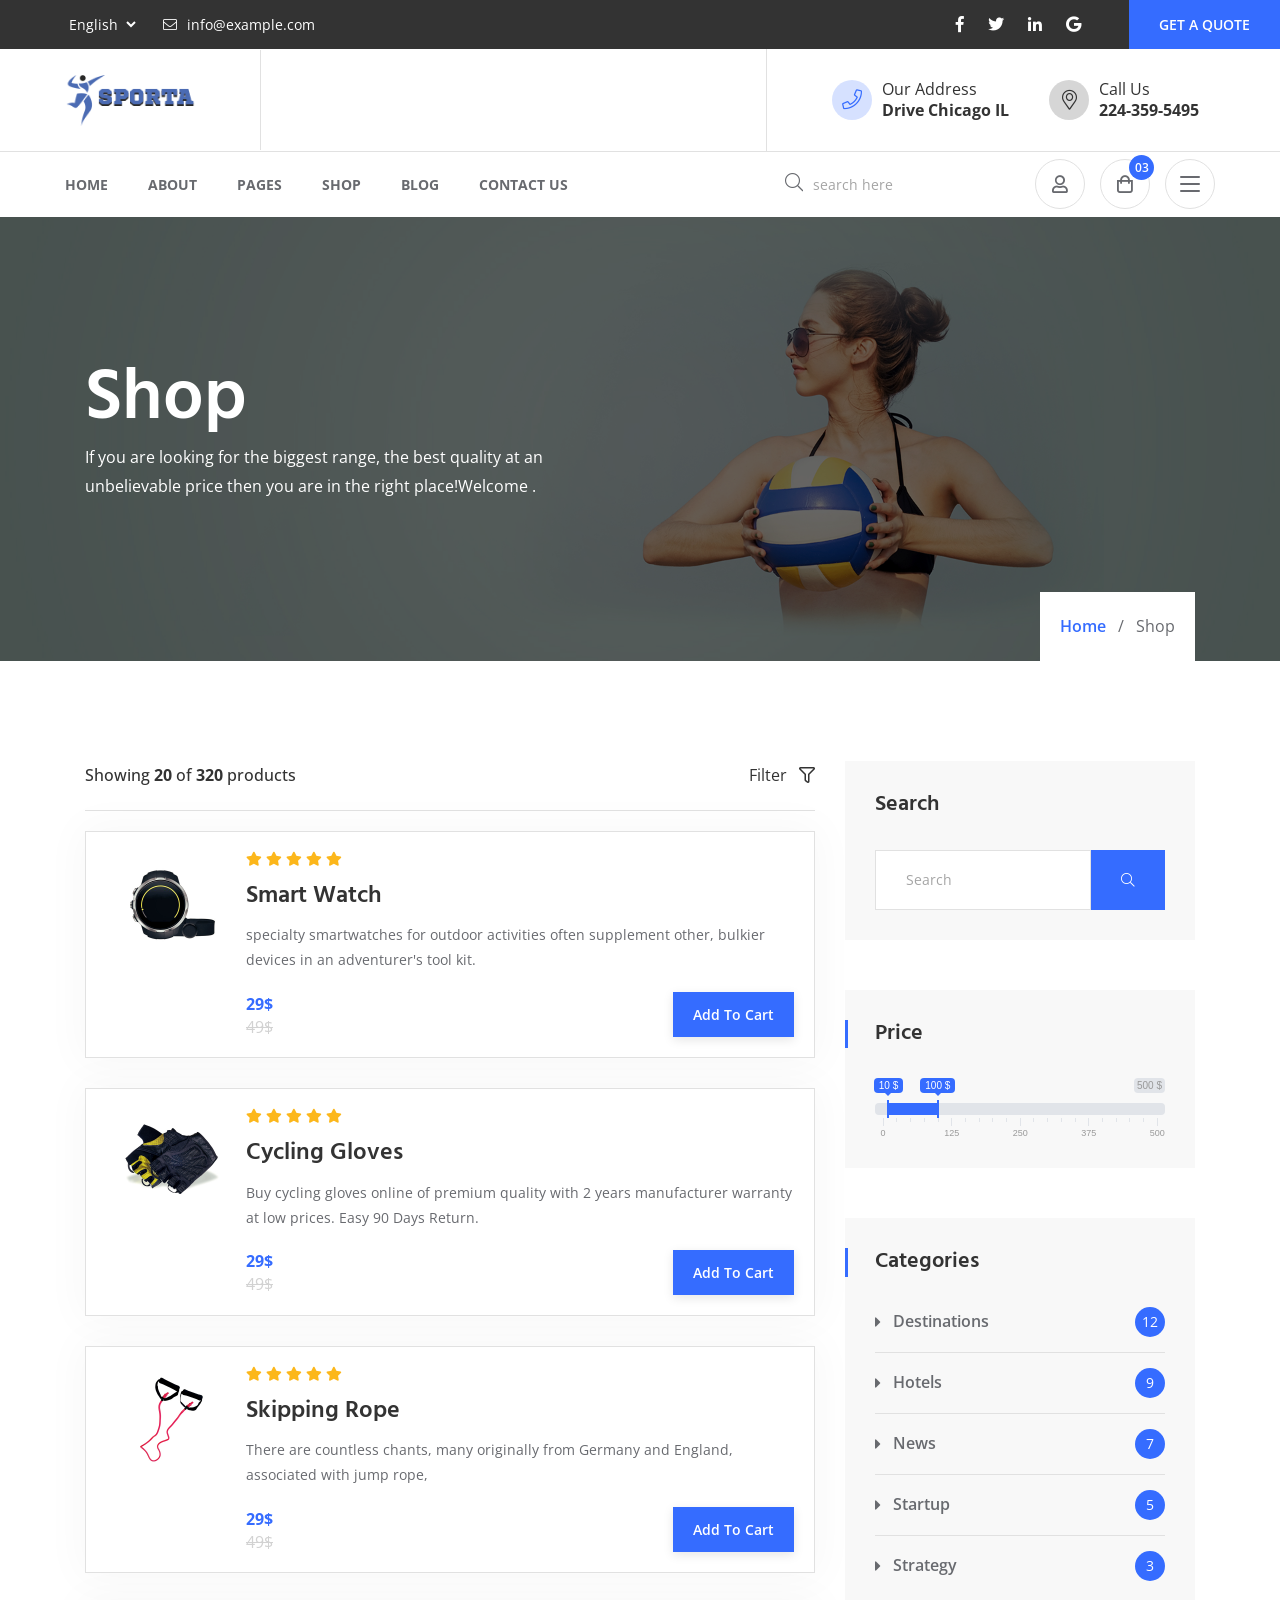
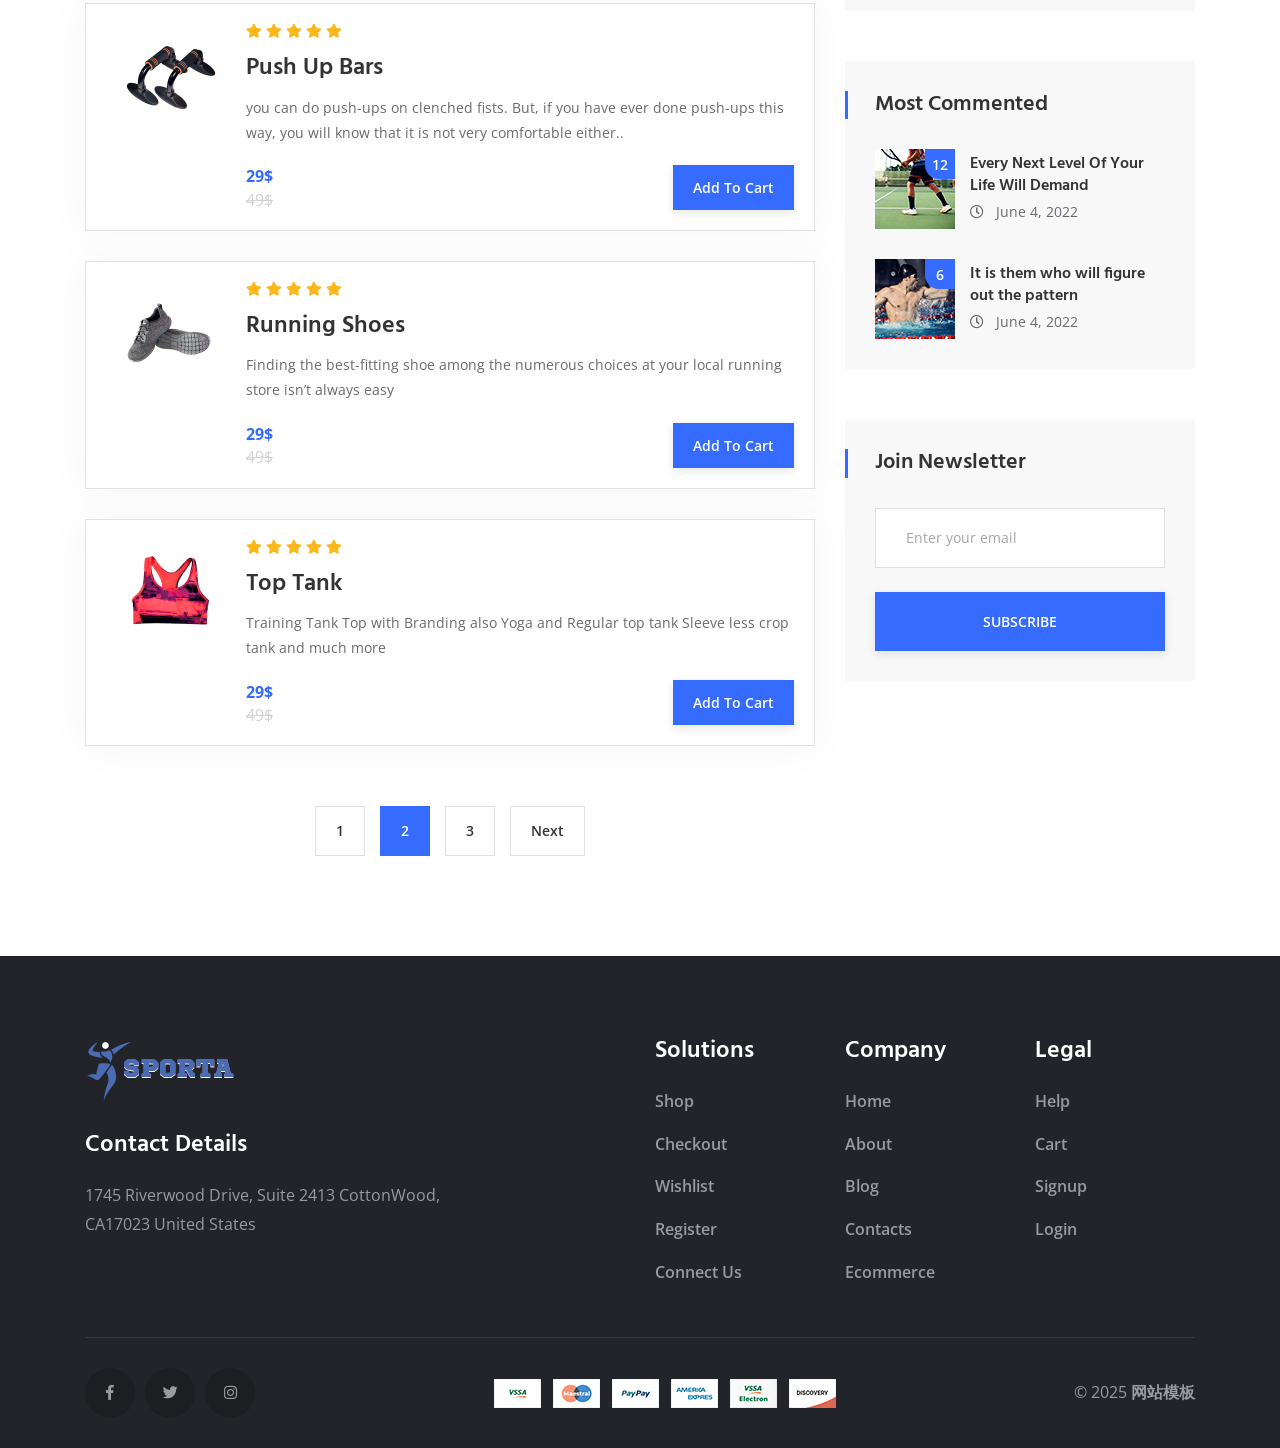
<file: shop.html>
<!DOCTYPE HTML>
<html lang="en">

<head>
<meta http-equiv="Content-Type" content="text/html; charset=UTF-8">
  <title>Shop</title>
  <meta name="viewport" content="width=device-width, initial-scale=1">
  <meta name="description" content="Description website">
  <meta name="author" content="Maksym Blank">
  <meta name="keywords" content="website, with, meta, tags">
  <meta name="robots" content="noindex, follow">
  <meta name="revisit-after" content="5 month">
  <meta name="image" content="http://mywebsite.com/image.jpg">
  <meta name="og:title" content="Title website">
  <meta name="og:description" content="Description website">
  <meta name="og:image" content="http://mywebsite.com/image.jpg">
  <meta name="og:site_name" content="My Website">
  <meta name="og:type" content="website">
  <meta name="twitter:card" content="summary">
  <meta name="twitter:title" content="Title website">
  <meta name="twitter:description" content="Description website">
  <link href="assets/css/plugins/bootstrap.min.css" rel="stylesheet">
  <link href="assets/css/plugins/slick.css" rel="stylesheet">
  <link href="assets/css/plugins/ion.rangeSlider.min.css" rel="stylesheet">
  <link href="assets/css/plugins/magnific-popup.css" rel="stylesheet">
  <link href="assets/css/style.css" rel="stylesheet">
  <link href="assets/fonts/font-awesome.min.css" rel="stylesheet">
  <link href="assets/fonts/flaticon/flaticon.css" rel="stylesheet">
</head>

<body class="btn-style-6 btn-square sidebar-style-3">
  <!--header Start-->
  <div id="section-header">
    <aside class="sigma_aside sigma_aside-desktop">
      <div class="sidebar">
        <!-- Recent Posts Widget -->
        <div class="widget widget-sigma-recent-posts style-2">
          <h5 class="widget-title">Recent Post</h5>
          <div class="sigma_recent-post">
            <a href="blog-details.html" class="recent-post-image">
              <img src="assets/img/blog/325x150.jpg" alt="img">
            </a>
            <div class="recent-post-descr">
              <h6>
                <a href="blog-details.html">Every Next Level Of Your Life Will Demand Something</a>
              </h6>
              <a href="blog-details.html" class="date">
                <i class="far fa-clock mr-2"></i>
                June 4, 2022
              </a>
            </div>
          </div>
          <div class="sigma_recent-post">
            <a href="blog-details.html" class="recent-post-image">
              <img src="assets/img/blog/325x150-0.jpg" alt="img">
            </a>
            <div class="recent-post-descr">
              <h6>
                <a href="blog-details.html">We are the champions, we do not give up, we try</a>
              </h6>
              <a href="blog-details.html" class="date">
                <i class="far fa-clock mr-2"></i>
                March 19, 2022
              </a>
            </div>
          </div>
        </div>
        <!-- Follow Widget -->
        <div class="widget widget-follow">
          <h5 class="widget-title">Follow Us</h5>
          <ul class="sigma_social-icons justify-content-start has-border">
            <li>
              <a href="#"><i class="fab fa-facebook-f"></i></a>
            </li>
            <li>
              <a href="#"><i class="fab fa-twitter"></i></a>
            </li>
            <li>
              <a href="#"><i class="fab fa-instagram"></i></a>
            </li>
            <li>
              <a href="#"><i class="fab fa-linkedin"></i></a>
            </li>
          </ul>
        </div>
        <!-- Recent Posts Widget -->
        <div class="widget widget-sigma-recent-posts">
          <h5 class="widget-title">Most Commented</h5>
          <div class="sigma_recent-post">
            <a href="blog-details.html" class="recent-post-image">
              <img src="assets/img/blog/80x80.jpg" alt="img">
              <span>12</span>
            </a>
            <div class="recent-post-descr">
              <h6>
                <a href="blog-details.html">Every Next Level Of Your Life Will Demand</a>
              </h6>
              <a href="blog-details.html" class="date">
                <i class="far fa-clock mr-2"></i>
                June 4, 2022
              </a>
            </div>
          </div>
          <div class="sigma_recent-post">
            <a href="blog-details.html" class="recent-post-image">
              <img src="assets/img/blog/80x80-0.jpg" alt="img">
              <span>9</span>
            </a>
            <div class="recent-post-descr">
              <h6>
                <a href="blog-details.html">This is a test to try out how things work</a>
              </h6>
              <a href="blog-details.html" class="date">
                <i class="far fa-clock mr-2"></i>
                March 19, 2022
              </a>
            </div>
          </div>
        </div>
      </div>
    </aside>
    <div class="sigma_aside-overlay aside-trigger-right">
    </div>
    <aside class="sigma_aside">
      <div class="sigma_close aside-trigger">
        <span></span>
        <span></span>
      </div>
      <div class="sigma_logo-wrapper">
        <a class="sigma_logo" href="index.html">
          <img src="assets/img/logo.png" alt="logo">
        </a>
      </div>
      <ul class="navbar-nav">
        <li class="menu-item menu-item-has-children">
          <a href="#">Home</a>
          <ul class="sub-menu">
            <li class="menu-item">
              <a href="index.html">Home 1</a>
            </li>
            <li class="menu-item">
              <a href="home-2.html">Home 2</a>
            </li>
          </ul>
        </li>
        <li class="menu-item">
          <a href="about-us.html">About</a>
        </li>
        <li class="menu-item menu-item-has-children">
          <a href="#">Pages</a>
          <ul class="sub-menu">
            <li class="menu-item">
              <a href="contact-us.html">Contact us</a>
            </li>
            <li class="menu-item">
              <a href="login.html">Login</a>
            </li>
            <li class="menu-item">
              <a href="signup.html">Signup</a>
            </li>
          </ul>
        </li>
        <li class="menu-item menu-item-has-children">
          <a href="#">Shop</a>
          <ul class="sub-menu">
            <li class="menu-item">
              <a href="shop.html">Shop</a>
            </li>
            <li class="menu-item">
              <a href="product-details.html">Product details</a>
            </li>
            <li class="menu-item">
              <a href="checkout.html">Checkout</a>
            </li>
            <li class="menu-item">
              <a href="wishlist.html">Wishlist</a>
            </li>
            <li class="menu-item">
              <a href="cart.html">Cart</a>
            </li>
          </ul>
        </li>
        <li class="menu-item menu-item-has-children">
          <a href="blog.html">Blog</a>
          <ul class="sub-menu">
            <li class="menu-item">
              <a href="blog.html">Blog</a>
            </li>
            <li class="menu-item">
              <a href="blog-details.html">Blog details</a>
            </li>
          </ul>
        </li>
        <li class="menu-item">
          <a href="contact-us.html">Contact us</a>
        </li>
      </ul>
    </aside>
    <div class="sigma_aside-overlay aside-trigger">
    </div>
    <header class="sigma_header style-8 can-sticky">
      <div class="sigma_header-top dark-bg d-none d-md-block">
        <div class="container-fluid pr-0">
          <div class="sigma_header-top-inner">
            <div class="sigma_header-top-links">
              <ul class="sigma_header-top-nav">
                <li>
                  <select class="form-control">
                    <option value="eng">English</option>
                    <option value="eng">German</option>
                    <option value="eng">Spanish</option>
                  </select>
                </li>
                <li>
                  <a href="#">
                    <i class="fal fa-envelope"></i>
                    info@example.com
                  </a>
                </li>
              </ul>
            </div>
            <div class="sigma_header-top-contacts d-flex">
              <ul class="sigma_header-top-nav">
                <li> <a href="#"><i class="fab fa-facebook-f"></i></a> 
                </li>
                <li> <a href="#"><i class="fab fa-twitter"></i></a> 
                </li>
                <li> <a href="#"><i class="fab fa-linkedin-in"></i></a> 
                </li>
                <li> <a href="#"><i class="fab fa-google"></i></a> 
                </li>
              </ul>
              <a href="contact-us.html" class="sigma_btn ml-5">Get a quote</a>
            </div>
          </div>
        </div>
      </div>
      <div class="sigma_header-middle">
        <div class="container-fluid">
          <div class="navbar">
            <div class="sigma_logo-wrapper">
              <a class="sigma_logo" href="index.html">
                <img src="assets/img/logo.png" alt="logo">
              </a>
            </div>
            <div class="sigma_header-controls style-1 d-flex align-items-center">
              <div class="sigma_header-top-links important-links d-none d-md-block">
                <ul class="sigma_header-top-nav">
                  <li>
                    <a href="#">
                      <i class="fal fa-phone"></i>
                      <div>
                        <p>Our Address</p>
                        <p><b>Drive Chicago IL</b>
                        </p>
                      </div>
                    </a>
                  </li>
                  <li>
                    <a href="#">
                      <i class="fal fa-map-marker-alt"></i>
                      <div>
                        <p>Call Us</p>
                        <p><b>224-359-5495</b>
                        </p>
                      </div>
                    </a>
                  </li>
                </ul>
              </div>
              <ul class="sigma_header-controls-inner ml-sm-3 ml-0">
                <li class="aside-toggle aside-trigger">
                  <span></span>
                  <span></span>
                  <span></span>
                </li>
              </ul>
            </div>
          </div>
        </div>
      </div>
      <div class="sigma_header-bottom d-none d-lg-block">
        <div class="container-fluid">
          <div class="navbar">
            <ul class="navbar-nav">
              <li class="menu-item menu-item-has-children">
                <a href="#">Home</a>
                <ul class="sub-menu">
                  <li class="menu-item">
                    <a href="index.html">Home 1</a>
                  </li>
                  <li class="menu-item">
                    <a href="home-2.html">Home 2</a>
                  </li>
                </ul>
              </li>
              <li class="menu-item">
                <a href="about-us.html">About</a>
              </li>
              <li class="menu-item menu-item-has-children">
                <a href="#">Pages</a>
                <ul class="sub-menu">
                  <li class="menu-item">
                    <a href="contact-us.html">Contact us</a>
                  </li>
                  <li class="menu-item">
                    <a href="login.html">Login</a>
                  </li>
                  <li class="menu-item">
                    <a href="signup.html">Signup</a>
                  </li>
                </ul>
              </li>
              <li class="menu-item menu-item-has-children">
                <a href="#">Shop</a>
                <ul class="sub-menu">
                  <li class="menu-item">
                    <a href="shop.html">Shop</a>
                  </li>
                  <li class="menu-item">
                    <a href="product-details.html">Product details</a>
                  </li>
                  <li class="menu-item">
                    <a href="checkout.html">Checkout</a>
                  </li>
                  <li class="menu-item">
                    <a href="wishlist.html">Wishlist</a>
                  </li>
                  <li class="menu-item">
                    <a href="cart.html">Cart</a>
                  </li>
                </ul>
              </li>
              <li class="menu-item menu-item-has-children">
                <a href="blog.html">Blog</a>
                <ul class="sub-menu">
                  <li class="menu-item">
                    <a href="blog-details.html">Blog details</a>
                  </li>
                </ul>
              </li>
              <li class="menu-item">
                <a href="contact-us.html">Contact us</a>
              </li>
            </ul>
            <div class="sigma_header-controls style-2">
              <ul class="sigma_header-controls-inner">
                <li class="header-controls-item d-none d-sm-block">
                  <div class="form-group m-0">
                    <button type="submit"><i class="fal fa-search"></i>
                    </button>
                    <input type="text" placeholder="search here" class="form-control">
                  </div>
                </li>
                <li class="header-controls-item d-none d-sm-block">
                  <a href="login.html">
                    <i class="far fa-user"></i>
                  </a>
                </li>
                <li class="cart-trigger header-controls-item d-none d-sm-block">
                  <a class="sigma_header-control-cart" title="Your Cart" href="cart.html">
                    <i class="far fa-shopping-bag"></i>
                    <span>03</span>
                  </a>
                </li>
                <li class="aside-toggle aside-trigger-right desktop-toggler">
                  <span></span>
                  <span></span>
                  <span></span>
                </li>
                <li class="aside-toggle aside-trigger">
                  <span></span>
                  <span></span>
                  <span></span>
                </li>
              </ul>
            </div>
          </div>
        </div>
      </div>
    </header>
    <div class="search-form-wrapper">
      <div class="search-trigger sigma_close">
        <span></span>
        <span></span>
      </div>
      <form class="search-form" method="post">
        <input type="text" placeholder="Search..." value="">
        <button type="submit" class="search-btn">
          <i class="fal fa-search m-0"></i>
        </button>
      </form>
    </div>
    <!--header End-->
  </div>
  <!--subheader Start-->
  <div id="section-subheader">
    <div class="sigma_subheader style-3 bg-cover bg-center dark-overlay" style="background-image: url(assets/img/shop/1920x800.jpg)">
      <div class="container">
        <div class="sigma_subheader-inner">
          <h1>Shop</h1>
          <p>If you are looking for the biggest range, the best quality at an unbelievable price then you are in the right place!Welcome .</p>
        </div>
        <ol class="breadcrumb">
          <li class="breadcrumb-item">
<a class="btn-link" href="#">Home</a>
          </li>
          <li class="breadcrumb-item active" aria-current="page">Shop</li>
        </ol>
      </div>
    </div>
    <!--subheader End-->
  </div>
  <!--preloader Start-->
  <div id="section-preloader">
    <div class="sigma_preloader sigma_preloader-ripple">
      <div class="preloader-ripple">
        <div class="preloader-ripple-inner">
          <div>
          </div>
          <div>
          </div>
        </div>
      </div>
    </div>
    <!--preloader End-->
  </div>
  <!--popup Start-->
  <div id="section-popup">
    <div class="modal fade" id="sigma_popup-newsletter" tabindex="-1" role="dialog" aria-hidden="true">
      <div class="modal-dialog sigma_newsletter-popup-modal style-4 modal-dialog-centered" role="document">
        <div class="modal-content">
          <div class="modal-body dark-overlay bg-cover bg-center" style="background-image: url(assets/img/shop/600x428.jpg)">
            <div class="sigma_close light newsletter-popup-trigger" data-dismiss="modal">
              <span></span>
              <span></span>
            </div>
            <div class="sigma_newsletter-popup-text-wrapper">
              <h3 class="text-white">Join Our Newsletter</h3>
              <p>Splay Sports are committed to improving the health and wellbeing of the communities we serve. When it comes to fuelling your performance we serve. When it comes to fuelling your performance</p>
            </div>
            <form method="post" class="text-center">
              <div class="form-group">
                <input type="email" placeholder="Email Address" class="form-control" name="newsletter-email" value="">
              </div>
              <button type="submit" name="button">Subscribe</button>
              <span class="sigma_newsletter-popup-dismiss newsletter-popup-trigger" data-dismiss="modal">Don't show again</span>
            </form>
          </div>
        </div>
      </div>
    </div>
    <!--popup End-->
  </div>
  <!--shop Start-->
  <div id="section-shop">
    <div class="section">
      <div class="container">
        <div class="row">
          <div class="col-lg-8">
            <!-- Product Count & Orderby Start -->
            <div class="sigma_shop-global">
              <p>Showing <b>20</b> of <b>320</b> products</p>
              <a href="#" class="custom-secondary fw-600">Filter <i class="custom-primary far fa-filter ml-2"></i> </a>
            </div>
            <!-- Product Count & Orderby End -->
            <!-- Product Start -->
            <div class="sigma_product style-7">
              <div class="sigma_product-thumb">
                <a href="product-details.html">
                  <img src="assets/img/shop/500x420.jpg" alt="product">
                </a>
              </div>
              <div class="sigma_product-body">
                <div class="sigma_rating">
                  <i class="fas fa-star"></i>
                  <i class="fas fa-star"></i>
                  <i class="fas fa-star"></i>
                  <i class="fas fa-star"></i>
                  <i class="fas fa-star"></i>
                </div>
                <h5 class="sigma_product-title"> <a href="product-details.html">Smart Watch</a> </h5>
                <p>specialty smartwatches for outdoor activities often supplement other, bulkier devices in an adventurer's tool kit.</p>
                <div class="sigma_product-footer">
                  <div class="sigma_product-price">
                    <span>29$</span>
                    <span>49$</span>
                  </div>
                  <a href="#" class="sigma_btn btn-sm">Add to Cart</a>
                </div>
              </div>
            </div>
            <!-- Product End -->
            <!-- Product Start -->
            <div class="sigma_product style-7">
              <div class="sigma_product-thumb">
                <a href="product-details.html">
                  <img src="assets/img/shop/500x420-0.jpg" alt="product">
                </a>
              </div>
              <div class="sigma_product-body">
                <div class="sigma_rating">
                  <i class="fas fa-star"></i>
                  <i class="fas fa-star"></i>
                  <i class="fas fa-star"></i>
                  <i class="fas fa-star"></i>
                  <i class="fas fa-star"></i>
                </div>
                <h5 class="sigma_product-title"> <a href="product-details.html">Cycling Gloves</a> </h5>
                <p>Buy cycling gloves online of premium quality with 2 years manufacturer warranty at low prices. Easy 90 Days Return. </p>
                <div class="sigma_product-footer">
                  <div class="sigma_product-price">
                    <span>29$</span>
                    <span>49$</span>
                  </div>
                  <a href="#" class="sigma_btn btn-sm">Add to Cart</a>
                </div>
              </div>
            </div>
            <!-- Product End -->
            <!-- Product Start -->
            <div class="sigma_product style-7">
              <div class="sigma_product-thumb">
                <a href="product-details.html">
                  <img src="assets/img/shop/500x420-1.jpg" alt="product">
                </a>
              </div>
              <div class="sigma_product-body">
                <div class="sigma_rating">
                  <i class="fas fa-star"></i>
                  <i class="fas fa-star"></i>
                  <i class="fas fa-star"></i>
                  <i class="fas fa-star"></i>
                  <i class="fas fa-star"></i>
                </div>
                <h5 class="sigma_product-title"> <a href="product-details.html">Skipping Rope</a> </h5>
                <p>There are countless chants, many originally from Germany and England, associated with jump rope,</p>
                <div class="sigma_product-footer">
                  <div class="sigma_product-price">
                    <span>29$</span>
                    <span>49$</span>
                  </div>
                  <a href="#" class="sigma_btn btn-sm">Add to Cart</a>
                </div>
              </div>
            </div>
            <!-- Product End -->
            <!-- Product Start -->
            <div class="sigma_product style-7">
              <div class="sigma_product-thumb">
                <a href="product-details.html">
                  <img src="assets/img/shop/500x420-2.jpg" alt="product">
                </a>
              </div>
              <div class="sigma_product-body">
                <div class="sigma_rating">
                  <i class="fas fa-star"></i>
                  <i class="fas fa-star"></i>
                  <i class="fas fa-star"></i>
                  <i class="fas fa-star"></i>
                  <i class="fas fa-star"></i>
                </div>
                <h5 class="sigma_product-title"> <a href="product-details.html">Push Up Bars </a> </h5>
                <p>you can do push-ups on clenched fists. But, if you have ever done push-ups this way, you will know that it is not very comfortable either..</p>
                <div class="sigma_product-footer">
                  <div class="sigma_product-price">
                    <span>29$</span>
                    <span>49$</span>
                  </div>
                  <a href="#" class="sigma_btn btn-sm">Add to Cart</a>
                </div>
              </div>
            </div>
            <!-- Product End -->
            <!-- Product Start -->
            <div class="sigma_product style-7">
              <div class="sigma_product-thumb">
                <a href="product-details.html">
                  <img src="assets/img/shop/500x420-3.jpg" alt="product">
                </a>
              </div>
              <div class="sigma_product-body">
                <div class="sigma_rating">
                  <i class="fas fa-star"></i>
                  <i class="fas fa-star"></i>
                  <i class="fas fa-star"></i>
                  <i class="fas fa-star"></i>
                  <i class="fas fa-star"></i>
                </div>
                <h5 class="sigma_product-title"> <a href="product-details.html">Running Shoes</a> </h5>
                <p>Finding the best-fitting shoe among the numerous choices at your local running store isn’t always easy</p>
                <div class="sigma_product-footer">
                  <div class="sigma_product-price">
                    <span>29$</span>
                    <span>49$</span>
                  </div>
                  <a href="#" class="sigma_btn btn-sm">Add to Cart</a>
                </div>
              </div>
            </div>
            <!-- Product End -->
            <!-- Product Start -->
            <div class="sigma_product style-7">
              <div class="sigma_product-thumb">
                <a href="product-details.html">
                  <img src="assets/img/shop/500x420-4.jpg" alt="product">
                </a>
              </div>
              <div class="sigma_product-body">
                <div class="sigma_rating">
                  <i class="fas fa-star"></i>
                  <i class="fas fa-star"></i>
                  <i class="fas fa-star"></i>
                  <i class="fas fa-star"></i>
                  <i class="fas fa-star"></i>
                </div>
                <h5 class="sigma_product-title"> <a href="product-details.html">Top Tank</a> </h5>
                <p>Training Tank Top with Branding also Yoga and Regular top tank Sleeve less crop tank and much more </p>
                <div class="sigma_product-footer">
                  <div class="sigma_product-price">
                    <span>29$</span>
                    <span>49$</span>
                  </div>
                  <a href="#" class="sigma_btn btn-sm">Add to Cart</a>
                </div>
              </div>
            </div>
            <!-- Product End -->
            <!-- Pagination Start -->
            <ul class="pagination">
              <li class="page-item">
<a class="page-link" href="#">1</a>
              </li>
              <li class="page-item active">
                <a class="page-link" href="#">2 <span class="sr-only">(current)</span></a>
              </li>
              <li class="page-item">
<a class="page-link" href="#">3</a>
              </li>
              <li class="page-item">
<a class="page-link" href="#">Next</a>
              </li>
            </ul>
            <!-- Pagination End -->
          </div>
          <!-- Sidebar Start -->
          <div class="col-lg-4">
            <div class="sidebar">
              <!-- Search Widget -->
              <div class="widget widget-search">
                <h5 class="widget-title">Search</h5>
                <div class="input-group">
                  <input type="text" name="search" placeholder="Search">
                  <div class="input-group-append">
                    <button type="button">
                      <i class="fal fa-search mr-0"></i>
                    </button>
                  </div>
                </div>
              </div>
              <!-- Filter: Price Start -->
              <div class="widget">
                <h5 class="widget-title"> Price </h5>
                <input type="text" class="js-range-slider" name="freshness_range" value="" data-type="double" data-min="0" data-max="500" data-from="10" data-to="100" data-grid="true" data-postfix=" $">
              </div>
              <!-- Filter: Price End -->
              <!-- Category Widget -->
              <div class="widget widget-categories">
                <h5 class="widget-title">Categories</h5>
                <ul>
                  <li>
                    <a href="#">
                      Destinations
                      <span>12</span>
                    </a>
                  </li>
                  <li>
                    <a href="#">
                      Hotels
                      <span>9</span>
                    </a>
                  </li>
                  <li>
                    <a href="#">
                      News
                      <span>7</span>
                    </a>
                  </li>
                  <li>
                    <a href="#">
                      Startup
                      <span>5</span>
                    </a>
                  </li>
                  <li>
                    <a href="#">
                      Strategy
                      <span>3</span>
                    </a>
                  </li>
                </ul>
              </div>
              <!-- Recent Posts Widget -->
              <div class="widget widget-sigma-recent-posts">
                <h5 class="widget-title">Most Commented</h5>
                <div class="sigma_recent-post">
                  <a href="blog-details.html" class="recent-post-image">
                    <img src="assets/img/shop/80x80.jpg" alt="img">
                    <span>12</span>
                  </a>
                  <div class="recent-post-descr">
                    <h6>
                      <a href="blog-details.html">Every Next Level Of Your Life Will Demand</a>
                    </h6>
                    <a href="blog-details.html" class="date">
                      <i class="far fa-clock mr-2"></i>
                      June 4, 2022
                    </a>
                  </div>
                </div>
                <div class="sigma_recent-post">
                  <a href="blog-details.html" class="recent-post-image">
                    <img src="assets/img/shop/80x80-0.jpg" alt="img">
                    <span>6</span>
                  </a>
                  <div class="recent-post-descr">
                    <h6>
                      <a href="blog-details.html">It is them who will figure out the pattern</a>
                    </h6>
                    <a href="blog-details.html" class="date">
                      <i class="far fa-clock mr-2"></i>
                      June 4, 2022
                    </a>
                  </div>
                </div>
              </div>
              <!-- Subscribe Widget -->
              <div class="widget widget-newsletter">
                <h5 class="widget-title">Join Newsletter</h5>
                <form method="post">
                  <input type="email" name="email" placeholder="Enter your email">
                  <button type="button" class="btn-block mt-4">Subscribe</button>
                </form>
              </div>
            </div>
          </div>
          <!-- Sidebar End -->
        </div>
      </div>
    </div>
    <!--shop End-->
  </div>
  <!--to-top Start-->
  <div id="section-to-top">
    <div class="sigma_top style-2">
      <i class="far fa-arrow-up"></i>
    </div>
    <!--to-top End-->
  </div>
  <!--quickview Start-->
  <div id="section-quickview">
    <div class="modal fade sigma_quick-view-modal" id="quickViewModal" role="dialog" aria-hidden="true">
      <div class="modal-dialog modal-lg modal-dialog-centered" role="document">
        <div class="modal-content">
          <div class="modal-body">
            <div class="sigma_close" data-dismiss="modal">
              <span></span>
              <span></span>
            </div>
            <div class="row sigma_product-single">
              <div class="col-md-6">
                <div class="sigma_product-single-thumb">
                  <img src="assets/img/shop/600.jpg" alt="product">
                </div>
              </div>
              <div class="col-md-6">
                <div class="sigma_product-single-content">
                  <div class="sigma_product-price">
                    <span>352$</span>
                    <span>245$</span>
                  </div>
                  <div class="sigma_rating-wrapper">
                    <div class="sigma_rating">
                      <i class="fas fa-star active"></i>
                      <i class="fas fa-star active"></i>
                      <i class="fas fa-star active"></i>
                      <i class="fas fa-star active"></i>
                      <i class="fas fa-star"></i>
                    </div>
                    <span>255 Reviews</span>
                  </div>
                  <hr>
                  <p class="sigma_product-excerpt">
                     Gloves benefit from a lightweight construction that is flexible with high density foam protection to the back of the hands coupled with an elasticated; Donec velit neque,
                  </p>
                  <div class="sigma_product-meta">
                    <p><strong>Product SKU: <span>#3382dk</span></strong>
                    </p>
                    <p><strong>Availablity: <span>In Stock</span></strong>
                    </p>
                    <p><strong>Tags: </strong>  <a href="#">Fashion</a>, <a href="#">Classic</a> 
                    </p>
                  </div>
                  <hr>
                  <form class="sigma_product-atc-form">
                    <div class="sigma_product-buttons d-block">
                      <a href="product-details.html" class="ml-0 btn-block sigma_btn">Buy Now <i class="far fa-shopping-basket"></i> </a>
                      <a href="product-details.html" class="ml-0 btn-block sigma_btn light">Wishlist <i class="far fa-heart"></i> </a>
                      <a href="product-details.html" class="ml-0 btn-block sigma_btn light">Compare <i class="far fa-compress"></i> </a>
                    </div>
                  </form>
                  <!-- Post Meta Start -->
                  <div class="sigma_post-single-meta">
                    <div class="sigma_post-single-meta-item sigma_post-share">
                      <h5>Share</h5>
                      <ul class="sigma_sm">
                        <li>
                          <a href="#">
                            <i class="fab fa-facebook-f"></i>
                          </a>
                        </li>
                        <li>
                          <a href="#">
                            <i class="fab fa-linkedin-in"></i>
                          </a>
                        </li>
                        <li>
                          <a href="#">
                            <i class="fab fa-twitter"></i>
                          </a>
                        </li>
                        <li>
                          <a href="#">
                            <i class="fab fa-youtube"></i>
                          </a>
                        </li>
                      </ul>
                    </div>
                  </div>
                  <!-- Post Meta End -->
                </div>
              </div>
            </div>
          </div>
        </div>
      </div>
    </div>
    <!--quickview End-->
  </div>
  <!--footer Start-->
  <div id="section-footer">
    <footer class="sigma_footer style-3 sigma_footer-dark pb-0">
      <div class="sigma_footer-middle">
        <div class="container">
          <div class="row">
            <div class="col-lg-6">
              <div class="sigma_footer-widget">
                <div class="sigma_footer-logo mb-4">
                  <img src="assets/img/logo-white.png" alt="logo">
                </div>
                <h5 class="widget-title">Contact Details</h5>
                <div class="row">
                  <div class="col-sm-9">
                    <p class="m-0">1745 Riverwood Drive, Suite 2413 CottonWood, CA17023 United States</p>
                  </div>
                </div>
              </div>
            </div>
            <div class="col-lg-2 col-sm-4">
              <div class="sigma_footer-widget">
                <h5 class="widget-title">Solutions</h5>
                <ul class="sigma_footer-links">
                  <li>
                    <a href="shop.html">Shop</a>
                  </li>
                  <li>
                    <a href="checkout.html">Checkout</a>
                  </li>
                  <li>
                    <a href="wishlist.html">Wishlist</a>
                  </li>
                  <li>
                    <a href="signup.html">Register</a>
                  </li>
                  <li>
                    <a href="contact-us.html">Connect Us</a>
                  </li>
                </ul>
              </div>
            </div>
            <div class="col-lg-2 col-sm-4">
              <div class="sigma_footer-widget">
                <h5 class="widget-title">Company</h5>
                <ul class="sigma_footer-links">
                  <li>
                    <a href="index.html">Home</a>
                  </li>
                  <li>
                    <a href="about-us.html">About</a>
                  </li>
                  <li>
                    <a href="blog.html">Blog</a>
                  </li>
                  <li>
                    <a href="contact-us.html">Contacts</a>
                  </li>
                  <li>
                    <a href="shop.html">Ecommerce</a>
                  </li>
                </ul>
              </div>
            </div>
            <div class="col-lg-2 col-sm-4">
              <div class="sigma_footer-widget">
                <h5 class="widget-title">Legal</h5>
                <ul class="sigma_footer-links">
                  <li>
                    <a href="contact-us.html">Help</a>
                  </li>
                  <li>
                    <a href="cart.html">Cart</a>
                  </li>
                  <li>
                    <a href="signup.html">Signup</a>
                  </li>
                  <li>
                    <a href="login.html">Login</a>
                  </li>
                </ul>
              </div>
            </div>
          </div>
        </div>
      </div>
      <div class="container">
        <div class="sigma_footer-bottom mt-0 d-block d-md-flex align-items-center justify-content-between">
          <ul class="sigma_social-icons mb-3 mb-md-0">
            <li>
              <a href="#"><i class="fab fa-facebook-f"></i></a>
            </li>
            <li>
              <a href="#"><i class="fab fa-twitter"></i></a>
            </li>
            <li>
              <a href="#"><i class="fab fa-instagram"></i></a>
            </li>
          </ul>
          <div class="payment-cards mb-3 mb-md-0">
            <img src="assets/img/payment-cards.png" alt="img">
          </div>
          <div class="sigma_footer-copyright m-0">
            <p class="mb-0">© 2025 <a target="_blank" href="https://www.mobanwang.com/" title="网站模板">网站模板</a></p>
          </div>
        </div>
      </div>
    </footer>
    <!--footer End-->
  </div>
  <script src="assets/js/plugins/jquery-3.4.1.min.js"></script>
  <script src="assets/js/plugins/popper.min.js"></script>
  <script src="assets/js/plugins/bootstrap.min.js"></script>
  
  <script src="assets/js/plugins/slick.min.js"></script>
  <script src="assets/js/plugins/imagesloaded.min.js"></script>
  <script src="assets/js/plugins/isotope.pkgd.min.js"></script>
  <script src="assets/js/plugins/jquery.magnific-popup.min.js"></script>
  <script src="assets/js/plugins/jquery.counterup.min.js"></script>
  <script src="assets/js/plugins/jquery.inview.min.js"></script>
  <script src="assets/js/plugins/ion.rangeSlider.min.js"></script>
  <script src="assets/js/plugins/jquery.validate.min.js"></script>
  <script src="assets/js/main.js"></script>
</body>

</html>
</file>
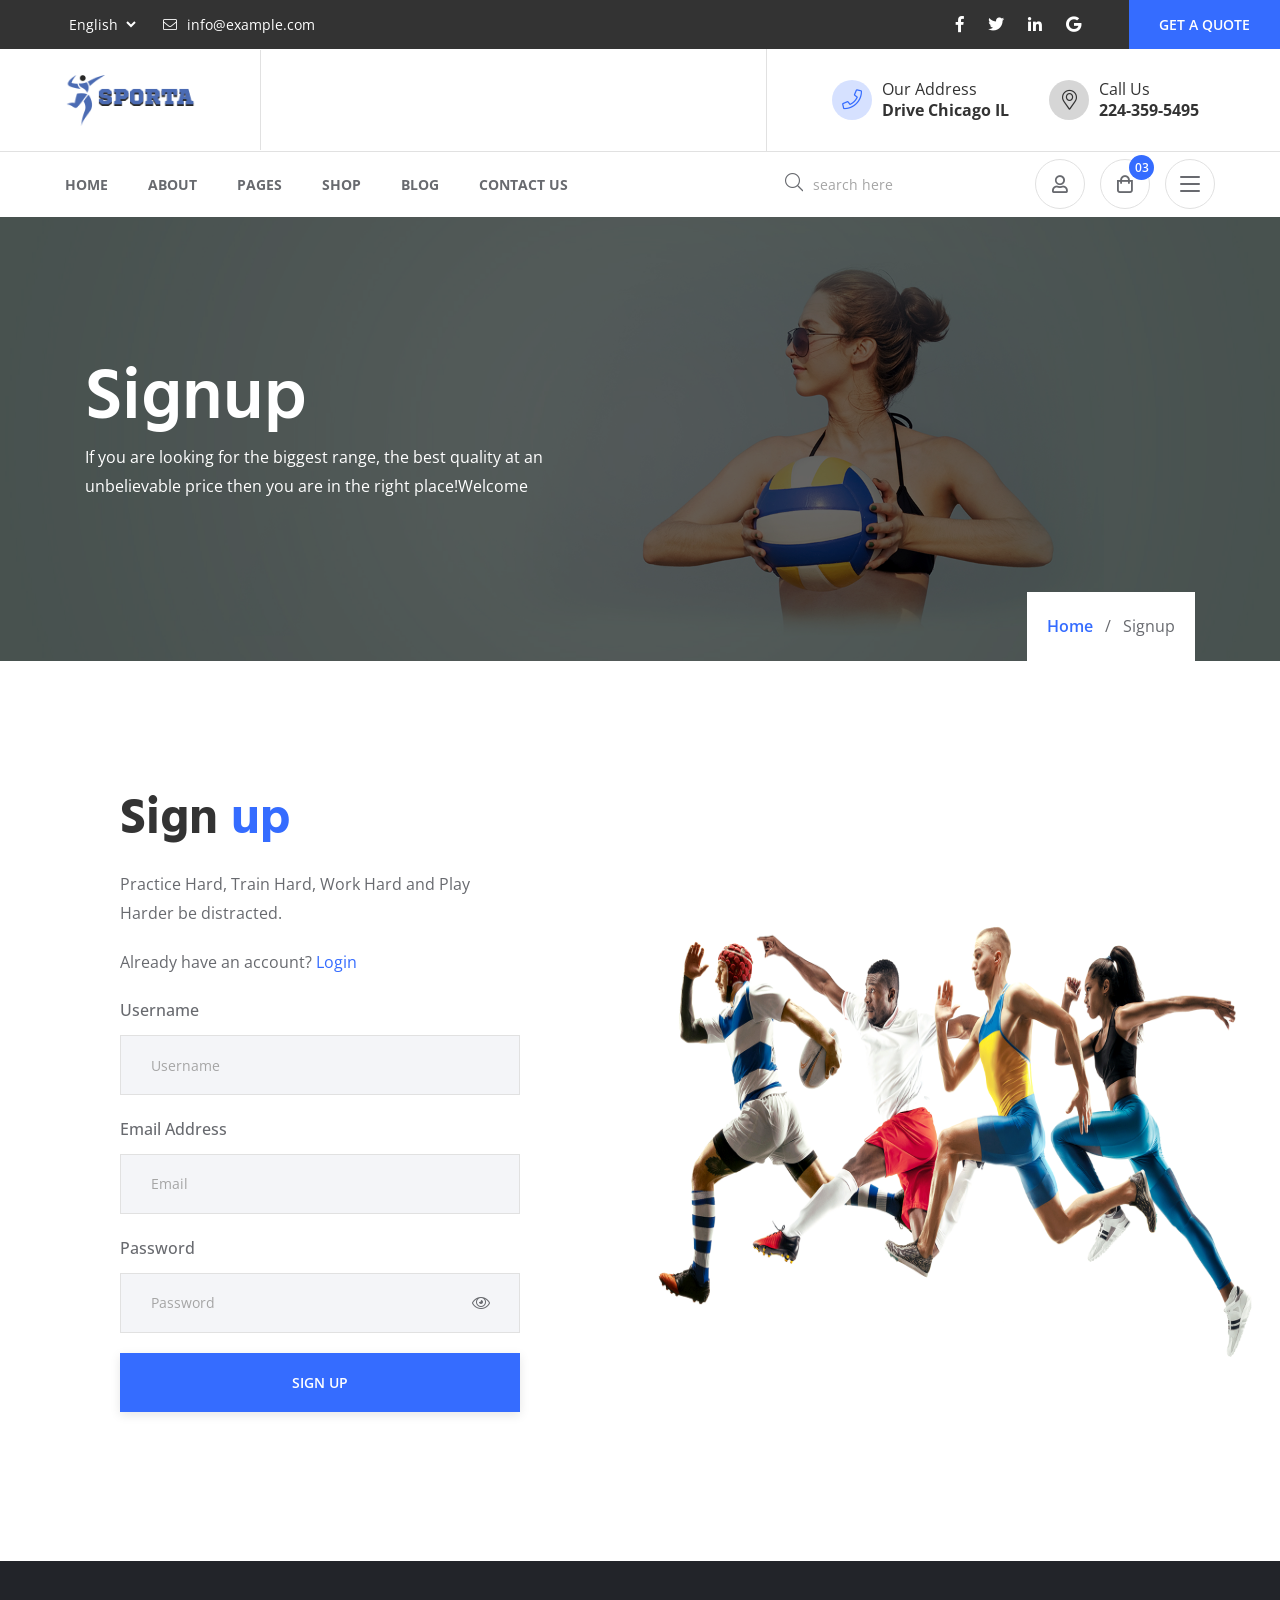
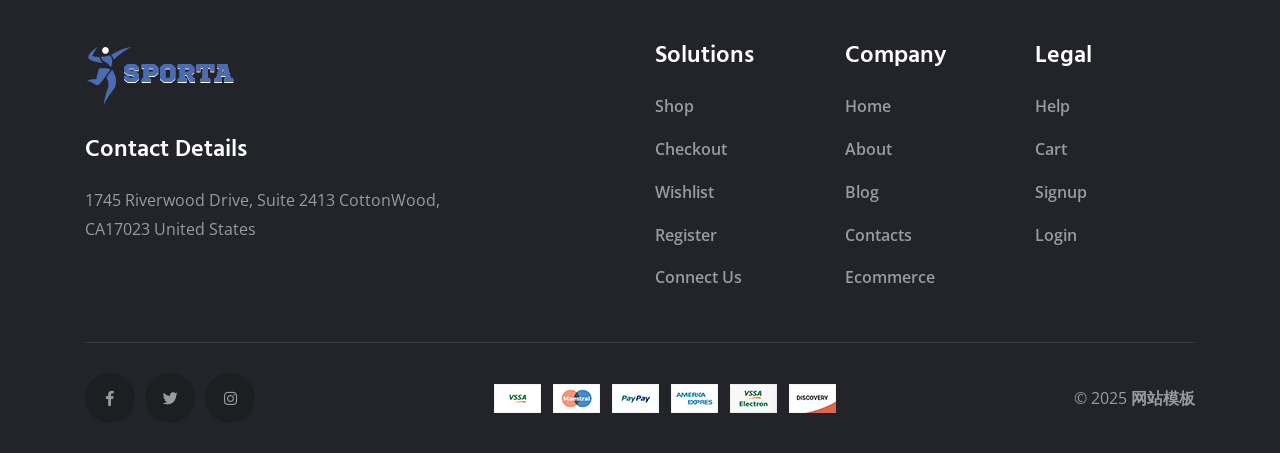
<file: signup.html>
<!DOCTYPE HTML>
<html lang="en">

<head>
<meta http-equiv="Content-Type" content="text/html; charset=UTF-8">
  <title>Signup</title>
  <meta name="viewport" content="width=device-width, initial-scale=1">
  <meta name="description" content="Description website">
  <meta name="author" content="Maksym Blank">
  <meta name="keywords" content="website, with, meta, tags">
  <meta name="robots" content="noindex, follow">
  <meta name="revisit-after" content="5 month">
  <meta name="image" content="http://mywebsite.com/image.jpg">
  <meta name="og:title" content="Title website">
  <meta name="og:description" content="Description website">
  <meta name="og:image" content="http://mywebsite.com/image.jpg">
  <meta name="og:site_name" content="My Website">
  <meta name="og:type" content="website">
  <meta name="twitter:card" content="summary">
  <meta name="twitter:title" content="Title website">
  <meta name="twitter:description" content="Description website">
  <link href="assets/css/plugins/bootstrap.min.css" rel="stylesheet">
  <link href="assets/css/plugins/slick.css" rel="stylesheet">
  <link href="assets/css/plugins/ion.rangeSlider.min.css" rel="stylesheet">
  <link href="assets/css/plugins/magnific-popup.css" rel="stylesheet">
  <link href="assets/css/style.css" rel="stylesheet">
  <link href="assets/fonts/font-awesome.min.css" rel="stylesheet">
  <link href="assets/fonts/flaticon/flaticon.css" rel="stylesheet">
</head>

<body class="btn-style-6 btn-square sidebar-style-3">
  <!--header Start-->
  <div id="section-header">
    <aside class="sigma_aside sigma_aside-desktop">
      <div class="sidebar">
        <!-- Recent Posts Widget -->
        <div class="widget widget-sigma-recent-posts style-2">
          <h5 class="widget-title">Recent Post</h5>
          <div class="sigma_recent-post">
            <a href="blog-details.html" class="recent-post-image">
              <img src="assets/img/blog/325x150.jpg" alt="img">
            </a>
            <div class="recent-post-descr">
              <h6>
                <a href="blog-details.html">Every Next Level Of Your Life Will Demand Something</a>
              </h6>
              <a href="blog-details.html" class="date">
                <i class="far fa-clock mr-2"></i>
                June 4, 2022
              </a>
            </div>
          </div>
          <div class="sigma_recent-post">
            <a href="blog-details.html" class="recent-post-image">
              <img src="assets/img/blog/325x150-0.jpg" alt="img">
            </a>
            <div class="recent-post-descr">
              <h6>
                <a href="blog-details.html">We are the champions, we do not give up, we try</a>
              </h6>
              <a href="blog-details.html" class="date">
                <i class="far fa-clock mr-2"></i>
                March 19, 2022
              </a>
            </div>
          </div>
        </div>
        <!-- Follow Widget -->
        <div class="widget widget-follow">
          <h5 class="widget-title">Follow Us</h5>
          <ul class="sigma_social-icons justify-content-start has-border">
            <li>
              <a href="#"><i class="fab fa-facebook-f"></i></a>
            </li>
            <li>
              <a href="#"><i class="fab fa-twitter"></i></a>
            </li>
            <li>
              <a href="#"><i class="fab fa-instagram"></i></a>
            </li>
            <li>
              <a href="#"><i class="fab fa-linkedin"></i></a>
            </li>
          </ul>
        </div>
        <!-- Recent Posts Widget -->
        <div class="widget widget-sigma-recent-posts">
          <h5 class="widget-title">Most Commented</h5>
          <div class="sigma_recent-post">
            <a href="blog-details.html" class="recent-post-image">
              <img src="assets/img/blog/80x80.jpg" alt="img">
              <span>12</span>
            </a>
            <div class="recent-post-descr">
              <h6>
                <a href="blog-details.html">Every Next Level Of Your Life Will Demand</a>
              </h6>
              <a href="blog-details.html" class="date">
                <i class="far fa-clock mr-2"></i>
                June 4, 2022
              </a>
            </div>
          </div>
          <div class="sigma_recent-post">
            <a href="blog-details.html" class="recent-post-image">
              <img src="assets/img/blog/80x80-0.jpg" alt="img">
              <span>9</span>
            </a>
            <div class="recent-post-descr">
              <h6>
                <a href="blog-details.html">This is a test to try out how things work</a>
              </h6>
              <a href="blog-details.html" class="date">
                <i class="far fa-clock mr-2"></i>
                March 19, 2022
              </a>
            </div>
          </div>
        </div>
      </div>
    </aside>
    <div class="sigma_aside-overlay aside-trigger-right">
    </div>
    <aside class="sigma_aside">
      <div class="sigma_close aside-trigger">
        <span></span>
        <span></span>
      </div>
      <div class="sigma_logo-wrapper">
        <a class="sigma_logo" href="index.html">
          <img src="assets/img/logo.png" alt="logo">
        </a>
      </div>
      <ul class="navbar-nav">
        <li class="menu-item menu-item-has-children">
          <a href="#">Home</a>
          <ul class="sub-menu">
            <li class="menu-item">
              <a href="index.html">Home 1</a>
            </li>
            <li class="menu-item">
              <a href="home-2.html">Home 2</a>
            </li>
          </ul>
        </li>
        <li class="menu-item">
          <a href="about-us.html">About</a>
        </li>
        <li class="menu-item menu-item-has-children">
          <a href="#">Pages</a>
          <ul class="sub-menu">
            <li class="menu-item">
              <a href="contact-us.html">Contact us</a>
            </li>
            <li class="menu-item">
              <a href="login.html">Login</a>
            </li>
            <li class="menu-item">
              <a href="signup.html">Signup</a>
            </li>
          </ul>
        </li>
        <li class="menu-item menu-item-has-children">
          <a href="#">Shop</a>
          <ul class="sub-menu">
            <li class="menu-item">
              <a href="shop.html">Shop</a>
            </li>
            <li class="menu-item">
              <a href="product-details.html">Product details</a>
            </li>
            <li class="menu-item">
              <a href="checkout.html">Checkout</a>
            </li>
            <li class="menu-item">
              <a href="wishlist.html">Wishlist</a>
            </li>
            <li class="menu-item">
              <a href="cart.html">Cart</a>
            </li>
          </ul>
        </li>
        <li class="menu-item menu-item-has-children">
          <a href="blog.html">Blog</a>
          <ul class="sub-menu">
            <li class="menu-item">
              <a href="blog.html">Blog</a>
            </li>
            <li class="menu-item">
              <a href="blog-details.html">Blog details</a>
            </li>
          </ul>
        </li>
        <li class="menu-item">
          <a href="contact-us.html">Contact us</a>
        </li>
      </ul>
    </aside>
    <div class="sigma_aside-overlay aside-trigger">
    </div>
    <header class="sigma_header style-8 can-sticky">
      <div class="sigma_header-top dark-bg d-none d-md-block">
        <div class="container-fluid pr-0">
          <div class="sigma_header-top-inner">
            <div class="sigma_header-top-links">
              <ul class="sigma_header-top-nav">
                <li>
                  <select class="form-control">
                    <option value="eng">English</option>
                    <option value="eng">German</option>
                    <option value="eng">Spanish</option>
                  </select>
                </li>
                <li>
                  <a href="#">
                    <i class="fal fa-envelope"></i>
                    info@example.com
                  </a>
                </li>
              </ul>
            </div>
            <div class="sigma_header-top-contacts d-flex">
              <ul class="sigma_header-top-nav">
                <li> <a href="#"><i class="fab fa-facebook-f"></i></a> 
                </li>
                <li> <a href="#"><i class="fab fa-twitter"></i></a> 
                </li>
                <li> <a href="#"><i class="fab fa-linkedin-in"></i></a> 
                </li>
                <li> <a href="#"><i class="fab fa-google"></i></a> 
                </li>
              </ul>
              <a href="contact-us.html" class="sigma_btn ml-5">Get a quote</a>
            </div>
          </div>
        </div>
      </div>
      <div class="sigma_header-middle">
        <div class="container-fluid">
          <div class="navbar">
            <div class="sigma_logo-wrapper">
              <a class="sigma_logo" href="index.html">
                <img src="assets/img/logo.png" alt="logo">
              </a>
            </div>
            <div class="sigma_header-controls style-1 d-flex align-items-center">
              <div class="sigma_header-top-links important-links d-none d-md-block">
                <ul class="sigma_header-top-nav">
                  <li>
                    <a href="#">
                      <i class="fal fa-phone"></i>
                      <div>
                        <p>Our Address</p>
                        <p><b>Drive Chicago IL</b>
                        </p>
                      </div>
                    </a>
                  </li>
                  <li>
                    <a href="#">
                      <i class="fal fa-map-marker-alt"></i>
                      <div>
                        <p>Call Us</p>
                        <p><b>224-359-5495</b>
                        </p>
                      </div>
                    </a>
                  </li>
                </ul>
              </div>
              <ul class="sigma_header-controls-inner ml-sm-3 ml-0">
                <li class="aside-toggle aside-trigger">
                  <span></span>
                  <span></span>
                  <span></span>
                </li>
              </ul>
            </div>
          </div>
        </div>
      </div>
      <div class="sigma_header-bottom d-none d-lg-block">
        <div class="container-fluid">
          <div class="navbar">
            <ul class="navbar-nav">
              <li class="menu-item menu-item-has-children">
                <a href="#">Home</a>
                <ul class="sub-menu">
                  <li class="menu-item">
                    <a href="index.html">Home 1</a>
                  </li>
                  <li class="menu-item">
                    <a href="home-2.html">Home 2</a>
                  </li>
                </ul>
              </li>
              <li class="menu-item">
                <a href="about-us.html">About</a>
              </li>
              <li class="menu-item menu-item-has-children">
                <a href="#">Pages</a>
                <ul class="sub-menu">
                  <li class="menu-item">
                    <a href="contact-us.html">Contact us</a>
                  </li>
                  <li class="menu-item">
                    <a href="login.html">Login</a>
                  </li>
                  <li class="menu-item">
                    <a href="signup.html">Signup</a>
                  </li>
                </ul>
              </li>
              <li class="menu-item menu-item-has-children">
                <a href="#">Shop</a>
                <ul class="sub-menu">
                  <li class="menu-item">
                    <a href="shop.html">Shop</a>
                  </li>
                  <li class="menu-item">
                    <a href="product-details.html">Product details</a>
                  </li>
                  <li class="menu-item">
                    <a href="checkout.html">Checkout</a>
                  </li>
                  <li class="menu-item">
                    <a href="wishlist.html">Wishlist</a>
                  </li>
                  <li class="menu-item">
                    <a href="cart.html">Cart</a>
                  </li>
                </ul>
              </li>
              <li class="menu-item menu-item-has-children">
                <a href="blog.html">Blog</a>
                <ul class="sub-menu">
                  <li class="menu-item">
                    <a href="blog-details.html">Blog details</a>
                  </li>
                </ul>
              </li>
              <li class="menu-item">
                <a href="contact-us.html">Contact us</a>
              </li>
            </ul>
            <div class="sigma_header-controls style-2">
              <ul class="sigma_header-controls-inner">
                <li class="header-controls-item d-none d-sm-block">
                  <div class="form-group m-0">
                    <button type="submit"><i class="fal fa-search"></i>
                    </button>
                    <input type="text" placeholder="search here" class="form-control">
                  </div>
                </li>
                <li class="header-controls-item d-none d-sm-block">
                  <a href="login.html">
                    <i class="far fa-user"></i>
                  </a>
                </li>
                <li class="cart-trigger header-controls-item d-none d-sm-block">
                  <a class="sigma_header-control-cart" title="Your Cart" href="cart.html">
                    <i class="far fa-shopping-bag"></i>
                    <span>03</span>
                  </a>
                </li>
                <li class="aside-toggle aside-trigger-right desktop-toggler">
                  <span></span>
                  <span></span>
                  <span></span>
                </li>
                <li class="aside-toggle aside-trigger">
                  <span></span>
                  <span></span>
                  <span></span>
                </li>
              </ul>
            </div>
          </div>
        </div>
      </div>
    </header>
    <div class="search-form-wrapper">
      <div class="search-trigger sigma_close">
        <span></span>
        <span></span>
      </div>
      <form class="search-form" method="post">
        <input type="text" placeholder="Search..." value="">
        <button type="submit" class="search-btn">
          <i class="fal fa-search m-0"></i>
        </button>
      </form>
    </div>
    <!--header End-->
  </div>
  <!--subheader Start-->
  <div id="section-subheader">
    <div class="sigma_subheader style-3 bg-cover bg-center dark-overlay" style="background-image: url(assets/img/signup/1920x800.jpg)">
      <div class="container">
        <div class="sigma_subheader-inner">
          <h1>Signup</h1>
          <p>If you are looking for the biggest range, the best quality at an unbelievable price then you are in the right place!Welcome</p>
        </div>
        <ol class="breadcrumb">
          <li class="breadcrumb-item">
<a class="btn-link" href="#">Home</a>
          </li>
          <li class="breadcrumb-item active" aria-current="page">Signup</li>
        </ol>
      </div>
    </div>
    <!--subheader End-->
  </div>
  <!--preloader Start-->
  <div id="section-preloader">
    <div class="sigma_preloader sigma_preloader-ripple">
      <div class="preloader-ripple">
        <div class="preloader-ripple-inner">
          <div>
          </div>
          <div>
          </div>
        </div>
      </div>
    </div>
    <!--preloader End-->
  </div>
  <!--popup Start-->
  <div id="section-popup">
    <div class="modal fade" id="sigma_popup-newsletter" tabindex="-1" role="dialog" aria-hidden="true">
      <div class="modal-dialog sigma_newsletter-popup-modal style-4 modal-dialog-centered" role="document">
        <div class="modal-content">
          <div class="modal-body dark-overlay bg-cover bg-center" style="background-image: url(assets/img/signup/600x428.jpg)">
            <div class="sigma_close light newsletter-popup-trigger" data-dismiss="modal">
              <span></span>
              <span></span>
            </div>
            <div class="sigma_newsletter-popup-text-wrapper">
              <h3 class="text-white">Join Our Newsletter</h3>
              <p>Splay Sports are committed to improving the health and wellbeing of the communities we serve. When it comes to fuelling your performance we serve. When it comes to fuelling your performance</p>
            </div>
            <form method="post" class="text-center">
              <div class="form-group">
                <input type="email" placeholder="Email Address" class="form-control" name="newsletter-email" value="">
              </div>
              <button type="submit" name="button">Subscribe</button>
              <span class="sigma_newsletter-popup-dismiss newsletter-popup-trigger" data-dismiss="modal">Don't show again</span>
            </form>
          </div>
        </div>
      </div>
    </div>
    <!--popup End-->
  </div>
  <!--signup Start-->
  <div id="section-signup">
    <div class="container-fluid p-0">
      <div class="row no-gutters align-items-center">
        <div class="col-lg-6">
          <div class="section">
            <div class="sigma_form style-3">
              <div class="section-title">
                <h3 class="title">Sign <span class="primary-color">up</span>
                </h3>
                <p>Practice Hard, Train Hard, Work Hard and Play Harder be distracted.</p>
              </div>
              <form method="post">
                <div class="form-group">
                  <p class="mb-0">Already have an account? <a href="login.html">Login</a>
                  </p>
                </div>
                <label>Username</label>
                <div class="form-group">
                  <input type="text" name="fname" placeholder="Username">
                </div>
                <label>Email Address</label>
                <div class="form-group">
                  <input type="text" name="email" placeholder="Email">
                </div>
                <label>Password</label>
                <div class="form-group">
                  <i class="fal fa-eye password-toggle show-password"></i>
                  <input type="password" name="password" placeholder="Password">
                </div>
                <div class="form-group">
                  <button type="button" class="btn-block">Sign Up</button>
                </div>
              </form>
            </div>
          </div>
        </div>
        <div class="col-lg-6 d-none d-lg-block">
          <div class="sigma_form-image">
            <img src="assets/img/signup/1920.jpg" alt="img">
          </div>
        </div>
      </div>
    </div>
    <!--signup End-->
  </div>
  <!--to-top Start-->
  <div id="section-to-top">
    <div class="sigma_top style-2">
      <i class="far fa-arrow-up"></i>
    </div>
    <!--to-top End-->
  </div>
  <!--footer Start-->
  <div id="section-footer">
    <footer class="sigma_footer style-3 sigma_footer-dark pb-0">
      <div class="sigma_footer-middle">
        <div class="container">
          <div class="row">
            <div class="col-lg-6">
              <div class="sigma_footer-widget">
                <div class="sigma_footer-logo mb-4">
                  <img src="assets/img/logo-white.png" alt="logo">
                </div>
                <h5 class="widget-title">Contact Details</h5>
                <div class="row">
                  <div class="col-sm-9">
                    <p class="m-0">1745 Riverwood Drive, Suite 2413 CottonWood, CA17023 United States</p>
                  </div>
                </div>
              </div>
            </div>
            <div class="col-lg-2 col-sm-4">
              <div class="sigma_footer-widget">
                <h5 class="widget-title">Solutions</h5>
                <ul class="sigma_footer-links">
                  <li>
                    <a href="shop.html">Shop</a>
                  </li>
                  <li>
                    <a href="checkout.html">Checkout</a>
                  </li>
                  <li>
                    <a href="wishlist.html">Wishlist</a>
                  </li>
                  <li>
                    <a href="signup.html">Register</a>
                  </li>
                  <li>
                    <a href="contact-us.html">Connect Us</a>
                  </li>
                </ul>
              </div>
            </div>
            <div class="col-lg-2 col-sm-4">
              <div class="sigma_footer-widget">
                <h5 class="widget-title">Company</h5>
                <ul class="sigma_footer-links">
                  <li>
                    <a href="index.html">Home</a>
                  </li>
                  <li>
                    <a href="about-us.html">About</a>
                  </li>
                  <li>
                    <a href="blog.html">Blog</a>
                  </li>
                  <li>
                    <a href="contact-us.html">Contacts</a>
                  </li>
                  <li>
                    <a href="shop.html">Ecommerce</a>
                  </li>
                </ul>
              </div>
            </div>
            <div class="col-lg-2 col-sm-4">
              <div class="sigma_footer-widget">
                <h5 class="widget-title">Legal</h5>
                <ul class="sigma_footer-links">
                  <li>
                    <a href="contact-us.html">Help</a>
                  </li>
                  <li>
                    <a href="cart.html">Cart</a>
                  </li>
                  <li>
                    <a href="signup.html">Signup</a>
                  </li>
                  <li>
                    <a href="login.html">Login</a>
                  </li>
                </ul>
              </div>
            </div>
          </div>
        </div>
      </div>
      <div class="container">
        <div class="sigma_footer-bottom mt-0 d-block d-md-flex align-items-center justify-content-between">
          <ul class="sigma_social-icons mb-3 mb-md-0">
            <li>
              <a href="#"><i class="fab fa-facebook-f"></i></a>
            </li>
            <li>
              <a href="#"><i class="fab fa-twitter"></i></a>
            </li>
            <li>
              <a href="#"><i class="fab fa-instagram"></i></a>
            </li>
          </ul>
          <div class="payment-cards mb-3 mb-md-0">
            <img src="assets/img/payment-cards.png" alt="img">
          </div>
          <div class="sigma_footer-copyright m-0">
            <p class="mb-0">© 2025 <a target="_blank" href="https://www.mobanwang.com/" title="网站模板">网站模板</a></p>
          </div>
        </div>
      </div>
    </footer>
    <!--footer End-->
  </div>
  <script src="assets/js/plugins/jquery-3.4.1.min.js"></script>
  <script src="assets/js/plugins/popper.min.js"></script>
  <script src="assets/js/plugins/bootstrap.min.js"></script>
  
  <script src="assets/js/plugins/slick.min.js"></script>
  <script src="assets/js/plugins/imagesloaded.min.js"></script>
  <script src="assets/js/plugins/isotope.pkgd.min.js"></script>
  <script src="assets/js/plugins/jquery.magnific-popup.min.js"></script>
  <script src="assets/js/plugins/jquery.counterup.min.js"></script>
  <script src="assets/js/plugins/jquery.inview.min.js"></script>
  <script src="assets/js/plugins/ion.rangeSlider.min.js"></script>
  <script src="assets/js/plugins/jquery.validate.min.js"></script>
  <script src="assets/js/main.js"></script>
</body>

</html>
</file>
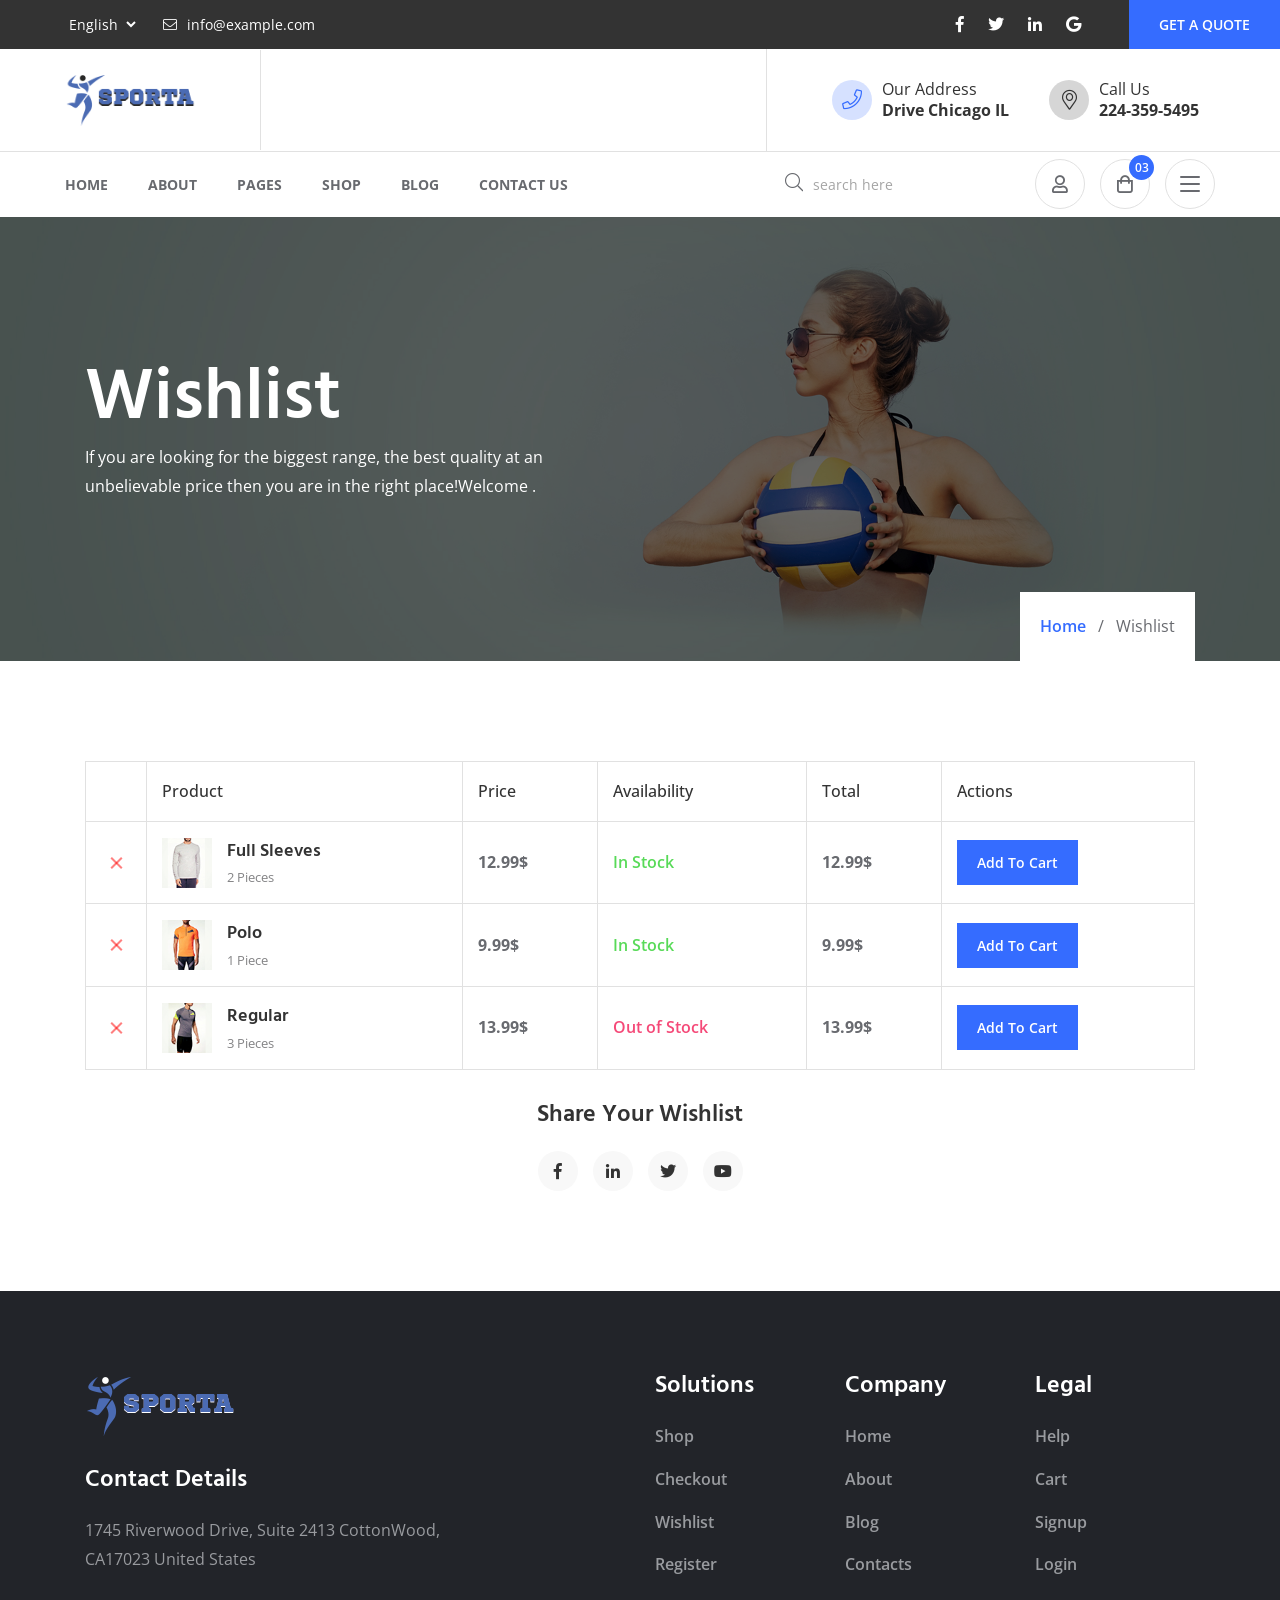
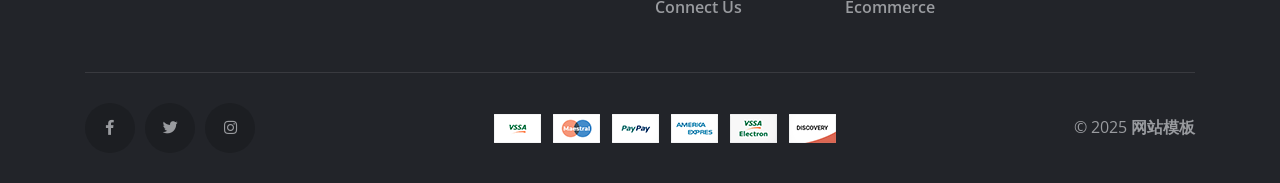
<file: wishlist.html>
<!DOCTYPE HTML>
<html lang="en">

<head>
<meta http-equiv="Content-Type" content="text/html; charset=UTF-8">
  <title>Wishlist</title>
  <meta name="viewport" content="width=device-width, initial-scale=1">
  <meta name="description" content="Description website">
  <meta name="author" content="Maksym Blank">
  <meta name="keywords" content="website, with, meta, tags">
  <meta name="robots" content="noindex, follow">
  <meta name="revisit-after" content="5 month">
  <meta name="image" content="http://mywebsite.com/image.jpg">
  <meta name="og:title" content="Title website">
  <meta name="og:description" content="Description website">
  <meta name="og:image" content="http://mywebsite.com/image.jpg">
  <meta name="og:site_name" content="My Website">
  <meta name="og:type" content="website">
  <meta name="twitter:card" content="summary">
  <meta name="twitter:title" content="Title website">
  <meta name="twitter:description" content="Description website">
  <link href="assets/css/plugins/bootstrap.min.css" rel="stylesheet">
  <link href="assets/css/plugins/slick.css" rel="stylesheet">
  <link href="assets/css/plugins/ion.rangeSlider.min.css" rel="stylesheet">
  <link href="assets/css/plugins/magnific-popup.css" rel="stylesheet">
  <link href="assets/css/style.css" rel="stylesheet">
  <link href="assets/fonts/font-awesome.min.css" rel="stylesheet">
  <link href="assets/fonts/flaticon/flaticon.css" rel="stylesheet">
</head>

<body class="btn-style-6 btn-square sidebar-style-3">
  <!--header Start-->
  <div id="section-header">
    <aside class="sigma_aside sigma_aside-desktop">
      <div class="sidebar">
        <!-- Recent Posts Widget -->
        <div class="widget widget-sigma-recent-posts style-2">
          <h5 class="widget-title">Recent Post</h5>
          <div class="sigma_recent-post">
            <a href="blog-details.html" class="recent-post-image">
              <img src="assets/img/blog/325x150.jpg" alt="img">
            </a>
            <div class="recent-post-descr">
              <h6>
                <a href="blog-details.html">Every Next Level Of Your Life Will Demand Something</a>
              </h6>
              <a href="blog-details.html" class="date">
                <i class="far fa-clock mr-2"></i>
                June 4, 2022
              </a>
            </div>
          </div>
          <div class="sigma_recent-post">
            <a href="blog-details.html" class="recent-post-image">
              <img src="assets/img/blog/325x150-0.jpg" alt="img">
            </a>
            <div class="recent-post-descr">
              <h6>
                <a href="blog-details.html">We are the champions, we do not give up, we try</a>
              </h6>
              <a href="blog-details.html" class="date">
                <i class="far fa-clock mr-2"></i>
                March 19, 2022
              </a>
            </div>
          </div>
        </div>
        <!-- Follow Widget -->
        <div class="widget widget-follow">
          <h5 class="widget-title">Follow Us</h5>
          <ul class="sigma_social-icons justify-content-start has-border">
            <li>
              <a href="#"><i class="fab fa-facebook-f"></i></a>
            </li>
            <li>
              <a href="#"><i class="fab fa-twitter"></i></a>
            </li>
            <li>
              <a href="#"><i class="fab fa-instagram"></i></a>
            </li>
            <li>
              <a href="#"><i class="fab fa-linkedin"></i></a>
            </li>
          </ul>
        </div>
        <!-- Recent Posts Widget -->
        <div class="widget widget-sigma-recent-posts">
          <h5 class="widget-title">Most Commented</h5>
          <div class="sigma_recent-post">
            <a href="blog-details.html" class="recent-post-image">
              <img src="assets/img/blog/80x80.jpg" alt="img">
              <span>12</span>
            </a>
            <div class="recent-post-descr">
              <h6>
                <a href="blog-details.html">Every Next Level Of Your Life Will Demand</a>
              </h6>
              <a href="blog-details.html" class="date">
                <i class="far fa-clock mr-2"></i>
                June 4, 2022
              </a>
            </div>
          </div>
          <div class="sigma_recent-post">
            <a href="blog-details.html" class="recent-post-image">
              <img src="assets/img/blog/80x80-0.jpg" alt="img">
              <span>9</span>
            </a>
            <div class="recent-post-descr">
              <h6>
                <a href="blog-details.html">This is a test to try out how things work</a>
              </h6>
              <a href="blog-details.html" class="date">
                <i class="far fa-clock mr-2"></i>
                March 19, 2022
              </a>
            </div>
          </div>
        </div>
      </div>
    </aside>
    <div class="sigma_aside-overlay aside-trigger-right">
    </div>
    <aside class="sigma_aside">
      <div class="sigma_close aside-trigger">
        <span></span>
        <span></span>
      </div>
      <div class="sigma_logo-wrapper">
        <a class="sigma_logo" href="index.html">
          <img src="assets/img/logo.png" alt="logo">
        </a>
      </div>
      <ul class="navbar-nav">
        <li class="menu-item menu-item-has-children">
          <a href="#">Home</a>
          <ul class="sub-menu">
            <li class="menu-item">
              <a href="index.html">Home 1</a>
            </li>
            <li class="menu-item">
              <a href="home-2.html">Home 2</a>
            </li>
          </ul>
        </li>
        <li class="menu-item">
          <a href="about-us.html">About</a>
        </li>
        <li class="menu-item menu-item-has-children">
          <a href="#">Pages</a>
          <ul class="sub-menu">
            <li class="menu-item">
              <a href="contact-us.html">Contact us</a>
            </li>
            <li class="menu-item">
              <a href="login.html">Login</a>
            </li>
            <li class="menu-item">
              <a href="signup.html">Signup</a>
            </li>
          </ul>
        </li>
        <li class="menu-item menu-item-has-children">
          <a href="#">Shop</a>
          <ul class="sub-menu">
            <li class="menu-item">
              <a href="shop.html">Shop</a>
            </li>
            <li class="menu-item">
              <a href="product-details.html">Product details</a>
            </li>
            <li class="menu-item">
              <a href="checkout.html">Checkout</a>
            </li>
            <li class="menu-item">
              <a href="wishlist.html">Wishlist</a>
            </li>
            <li class="menu-item">
              <a href="cart.html">Cart</a>
            </li>
          </ul>
        </li>
        <li class="menu-item menu-item-has-children">
          <a href="blog.html">Blog</a>
          <ul class="sub-menu">
            <li class="menu-item">
              <a href="blog.html">Blog</a>
            </li>
            <li class="menu-item">
              <a href="blog-details.html">Blog details</a>
            </li>
          </ul>
        </li>
        <li class="menu-item">
          <a href="contact-us.html">Contact us</a>
        </li>
      </ul>
    </aside>
    <div class="sigma_aside-overlay aside-trigger">
    </div>
    <header class="sigma_header style-8 can-sticky">
      <div class="sigma_header-top dark-bg d-none d-md-block">
        <div class="container-fluid pr-0">
          <div class="sigma_header-top-inner">
            <div class="sigma_header-top-links">
              <ul class="sigma_header-top-nav">
                <li>
                  <select class="form-control">
                    <option value="eng">English</option>
                    <option value="eng">German</option>
                    <option value="eng">Spanish</option>
                  </select>
                </li>
                <li>
                  <a href="#">
                    <i class="fal fa-envelope"></i>
                    info@example.com
                  </a>
                </li>
              </ul>
            </div>
            <div class="sigma_header-top-contacts d-flex">
              <ul class="sigma_header-top-nav">
                <li> <a href="#"><i class="fab fa-facebook-f"></i></a> 
                </li>
                <li> <a href="#"><i class="fab fa-twitter"></i></a> 
                </li>
                <li> <a href="#"><i class="fab fa-linkedin-in"></i></a> 
                </li>
                <li> <a href="#"><i class="fab fa-google"></i></a> 
                </li>
              </ul>
              <a href="contact-us.html" class="sigma_btn ml-5">Get a quote</a>
            </div>
          </div>
        </div>
      </div>
      <div class="sigma_header-middle">
        <div class="container-fluid">
          <div class="navbar">
            <div class="sigma_logo-wrapper">
              <a class="sigma_logo" href="index.html">
                <img src="assets/img/logo.png" alt="logo">
              </a>
            </div>
            <div class="sigma_header-controls style-1 d-flex align-items-center">
              <div class="sigma_header-top-links important-links d-none d-md-block">
                <ul class="sigma_header-top-nav">
                  <li>
                    <a href="#">
                      <i class="fal fa-phone"></i>
                      <div>
                        <p>Our Address</p>
                        <p><b>Drive Chicago IL</b>
                        </p>
                      </div>
                    </a>
                  </li>
                  <li>
                    <a href="#">
                      <i class="fal fa-map-marker-alt"></i>
                      <div>
                        <p>Call Us</p>
                        <p><b>224-359-5495</b>
                        </p>
                      </div>
                    </a>
                  </li>
                </ul>
              </div>
              <ul class="sigma_header-controls-inner ml-sm-3 ml-0">
                <li class="aside-toggle aside-trigger">
                  <span></span>
                  <span></span>
                  <span></span>
                </li>
              </ul>
            </div>
          </div>
        </div>
      </div>
      <div class="sigma_header-bottom d-none d-lg-block">
        <div class="container-fluid">
          <div class="navbar">
            <ul class="navbar-nav">
              <li class="menu-item menu-item-has-children">
                <a href="#">Home</a>
                <ul class="sub-menu">
                  <li class="menu-item">
                    <a href="index.html">Home 1</a>
                  </li>
                  <li class="menu-item">
                    <a href="home-2.html">Home 2</a>
                  </li>
                </ul>
              </li>
              <li class="menu-item">
                <a href="about-us.html">About</a>
              </li>
              <li class="menu-item menu-item-has-children">
                <a href="#">Pages</a>
                <ul class="sub-menu">
                  <li class="menu-item">
                    <a href="contact-us.html">Contact us</a>
                  </li>
                  <li class="menu-item">
                    <a href="login.html">Login</a>
                  </li>
                  <li class="menu-item">
                    <a href="signup.html">Signup</a>
                  </li>
                </ul>
              </li>
              <li class="menu-item menu-item-has-children">
                <a href="#">Shop</a>
                <ul class="sub-menu">
                  <li class="menu-item">
                    <a href="shop.html">Shop</a>
                  </li>
                  <li class="menu-item">
                    <a href="product-details.html">Product details</a>
                  </li>
                  <li class="menu-item">
                    <a href="checkout.html">Checkout</a>
                  </li>
                  <li class="menu-item">
                    <a href="wishlist.html">Wishlist</a>
                  </li>
                  <li class="menu-item">
                    <a href="cart.html">Cart</a>
                  </li>
                </ul>
              </li>
              <li class="menu-item menu-item-has-children">
                <a href="blog.html">Blog</a>
                <ul class="sub-menu">
                  <li class="menu-item">
                    <a href="blog-details.html">Blog details</a>
                  </li>
                </ul>
              </li>
              <li class="menu-item">
                <a href="contact-us.html">Contact us</a>
              </li>
            </ul>
            <div class="sigma_header-controls style-2">
              <ul class="sigma_header-controls-inner">
                <li class="header-controls-item d-none d-sm-block">
                  <div class="form-group m-0">
                    <button type="submit"><i class="fal fa-search"></i>
                    </button>
                    <input type="text" placeholder="search here" class="form-control">
                  </div>
                </li>
                <li class="header-controls-item d-none d-sm-block">
                  <a href="login.html">
                    <i class="far fa-user"></i>
                  </a>
                </li>
                <li class="cart-trigger header-controls-item d-none d-sm-block">
                  <a class="sigma_header-control-cart" title="Your Cart" href="cart.html">
                    <i class="far fa-shopping-bag"></i>
                    <span>03</span>
                  </a>
                </li>
                <li class="aside-toggle aside-trigger-right desktop-toggler">
                  <span></span>
                  <span></span>
                  <span></span>
                </li>
                <li class="aside-toggle aside-trigger">
                  <span></span>
                  <span></span>
                  <span></span>
                </li>
              </ul>
            </div>
          </div>
        </div>
      </div>
    </header>
    <div class="search-form-wrapper">
      <div class="search-trigger sigma_close">
        <span></span>
        <span></span>
      </div>
      <form class="search-form" method="post">
        <input type="text" placeholder="Search..." value="">
        <button type="submit" class="search-btn">
          <i class="fal fa-search m-0"></i>
        </button>
      </form>
    </div>
    <!--header End-->
  </div>
  <!--subheader Start-->
  <div id="section-subheader">
    <div class="sigma_subheader style-3 bg-cover bg-center dark-overlay" style="background-image: url(assets/img/wishlist/1920x800.jpg)">
      <div class="container">
        <div class="sigma_subheader-inner">
          <h1>Wishlist</h1>
          <p>If you are looking for the biggest range, the best quality at an unbelievable price then you are in the right place!Welcome .</p>
        </div>
        <ol class="breadcrumb">
          <li class="breadcrumb-item">
<a class="btn-link" href="#">Home</a>
          </li>
          <li class="breadcrumb-item active" aria-current="page">Wishlist</li>
        </ol>
      </div>
    </div>
    <!--subheader End-->
  </div>
  <!--preloader Start-->
  <div id="section-preloader">
    <div class="sigma_preloader sigma_preloader-ripple">
      <div class="preloader-ripple">
        <div class="preloader-ripple-inner">
          <div>
          </div>
          <div>
          </div>
        </div>
      </div>
    </div>
    <!--preloader End-->
  </div>
  <!--popup Start-->
  <div id="section-popup">
    <div class="modal fade" id="sigma_popup-newsletter" tabindex="-1" role="dialog" aria-hidden="true">
      <div class="modal-dialog sigma_newsletter-popup-modal style-4 modal-dialog-centered" role="document">
        <div class="modal-content">
          <div class="modal-body dark-overlay bg-cover bg-center" style="background-image: url(assets/img/wishlist/600x428.jpg)">
            <div class="sigma_close light newsletter-popup-trigger" data-dismiss="modal">
              <span></span>
              <span></span>
            </div>
            <div class="sigma_newsletter-popup-text-wrapper">
              <h3 class="text-white">Join Our Newsletter</h3>
              <p>Splay Sports are committed to improving the health and wellbeing of the communities we serve. When it comes to fuelling your performance we serve. When it comes to fuelling your performance</p>
            </div>
            <form method="post" class="text-center">
              <div class="form-group">
                <input type="email" placeholder="Email Address" class="form-control" name="newsletter-email" value="">
              </div>
              <button type="submit" name="button">Subscribe</button>
              <span class="sigma_newsletter-popup-dismiss newsletter-popup-trigger" data-dismiss="modal">Don't show again</span>
            </form>
          </div>
        </div>
      </div>
    </div>
    <!--popup End-->
  </div>
  <!--wishlist Start-->
  <div id="section-wishlist">
    <div class="section">
      <div class="container">
        <!-- Wishlist Table Start -->
        <table class="sigma_responsive-table">
          <thead>
            <tr>
              <th class="remove-item">
              </th>
              <th>Product</th>
              <th>Price</th>
              <th>Availability</th>
              <th>Total</th>
              <th>Actions</th>
            </tr>
          </thead>
          <tbody>
            <tr>
              <td class="remove">
                <button type="button" class="sigma_close close-danger remove-from-cart">
                  <span></span>
                  <span></span>
                </button>
              </td>
              <td data-title="Product">
                <div class="sigma_cart-product-wrapper">
                  <img src="assets/img/wishlist/70.jpg" alt="prod1">
                  <div class="sigma_cart-product-body">
                    <h6> <a href="#">Full Sleeves</a> </h6>
                    <p>2 Pieces</p>
                  </div>
                </div>
              </td>
              <td data-title="Price"> <strong>12.99$</strong> 
              </td>
              <td data-title="Availability">
                <span class="sigma_product-stock instock">In Stock</span>
              </td>
              <td data-title="Total"> <strong>12.99$</strong> 
              </td>
              <td data-title="Actions"> <a href="#" class="sigma_btn btn-sm shadow-none">Add to Cart</a> 
              </td>
            </tr>
            <tr>
              <td class="remove">
                <button type="button" class="sigma_close close-danger remove-from-cart">
                  <span></span>
                  <span></span>
                </button>
              </td>
              <td data-title="Product">
                <div class="sigma_cart-product-wrapper">
                  <img src="assets/img/wishlist/70-0.jpg" alt="prod1">
                  <div class="sigma_cart-product-body">
                    <h6> <a href="#">Polo</a> </h6>
                    <p>1 Piece</p>
                  </div>
                </div>
              </td>
              <td data-title="Price"> <strong>9.99$</strong> 
              </td>
              <td data-title="Availability">
                <span class="sigma_product-stock instock">In Stock</span>
              </td>
              <td data-title="Total"> <strong>9.99$</strong> 
              </td>
              <td data-title="Actions"> <a href="#" class="sigma_btn btn-sm shadow-none">Add to Cart</a> 
              </td>
            </tr>
            <tr>
              <td class="remove">
                <button type="button" class="sigma_close close-danger remove-from-cart">
                  <span></span>
                  <span></span>
                </button>
              </td>
              <td data-title="Product">
                <div class="sigma_cart-product-wrapper">
                  <img src="assets/img/wishlist/70-1.jpg" alt="prod1">
                  <div class="sigma_cart-product-body">
                    <h6> <a href="#">Regular</a> </h6>
                    <p>3 Pieces</p>
                  </div>
                </div>
              </td>
              <td data-title="Price"> <strong>13.99$</strong> 
              </td>
              <td data-title="Availability">
                <span class="sigma_product-stock outofstock">Out of Stock</span>
              </td>
              <td data-title="Total"> <strong>13.99$</strong> 
              </td>
              <td data-title="Actions"> <a href="#" class="sigma_btn btn-sm shadow-none">Add to Cart</a> 
              </td>
            </tr>
          </tbody>
        </table>
        <!-- Wishlist Table End -->
        <!-- Share Wishlist Start -->
        <div class="text-center">
          <h5>Share Your Wishlist</h5>
          <!-- Post Share Start -->
          <div class="sigma_post-share">
            <ul class="sigma_sm justify-content-center">
              <li>
                <a href="#">
                  <i class="fab fa-facebook-f"></i>
                </a>
              </li>
              <li>
                <a href="#">
                  <i class="fab fa-linkedin-in"></i>
                </a>
              </li>
              <li>
                <a href="#">
                  <i class="fab fa-twitter"></i>
                </a>
              </li>
              <li>
                <a href="#">
                  <i class="fab fa-youtube"></i>
                </a>
              </li>
            </ul>
          </div>
          <!-- Post Share End -->
        </div>
        <!-- Share Wishlist End -->
      </div>
    </div>
    <!--wishlist End-->
  </div>
  <!--quickview Start-->
  <div id="section-quickview">
    <div class="modal fade sigma_quick-view-modal" id="quickViewModal" role="dialog" aria-hidden="true">
      <div class="modal-dialog modal-lg modal-dialog-centered" role="document">
        <div class="modal-content">
          <div class="modal-body">
            <div class="sigma_close" data-dismiss="modal">
              <span></span>
              <span></span>
            </div>
            <div class="row sigma_product-single">
              <div class="col-md-6">
                <div class="sigma_product-single-thumb">
                  <img src="assets/img/wishlist/600.jpg" alt="product">
                </div>
              </div>
              <div class="col-md-6">
                <div class="sigma_product-single-content">
                  <div class="sigma_product-price">
                    <span>352$</span>
                    <span>245$</span>
                  </div>
                  <div class="sigma_rating-wrapper">
                    <div class="sigma_rating">
                      <i class="fas fa-star active"></i>
                      <i class="fas fa-star active"></i>
                      <i class="fas fa-star active"></i>
                      <i class="fas fa-star active"></i>
                      <i class="fas fa-star"></i>
                    </div>
                    <span>255 Reviews</span>
                  </div>
                  <hr>
                  <p class="sigma_product-excerpt">
                     Gloves benefit from a lightweight construction that is flexible with high density foam protection to the back of the hands coupled with an elasticated; Donec velit neque,
                  </p>
                  <div class="sigma_product-meta">
                    <p><strong>Product SKU: <span>#3382dk</span></strong>
                    </p>
                    <p><strong>Availablity: <span>In Stock</span></strong>
                    </p>
                    <p><strong>Tags: </strong>  <a href="#">Fashion</a>, <a href="#">Classic</a> 
                    </p>
                  </div>
                  <hr>
                  <form class="sigma_product-atc-form">
                    <div class="sigma_product-buttons d-block">
                      <a href="product-details.html" class="ml-0 btn-block sigma_btn">Buy Now <i class="far fa-shopping-basket"></i> </a>
                      <a href="product-details.html" class="ml-0 btn-block sigma_btn light">Wishlist <i class="far fa-heart"></i> </a>
                      <a href="product-details.html" class="ml-0 btn-block sigma_btn light">Compare <i class="far fa-compress"></i> </a>
                    </div>
                  </form>
                  <!-- Post Meta Start -->
                  <div class="sigma_post-single-meta">
                    <div class="sigma_post-single-meta-item sigma_post-share">
                      <h5>Share</h5>
                      <ul class="sigma_sm">
                        <li>
                          <a href="#">
                            <i class="fab fa-facebook-f"></i>
                          </a>
                        </li>
                        <li>
                          <a href="#">
                            <i class="fab fa-linkedin-in"></i>
                          </a>
                        </li>
                        <li>
                          <a href="#">
                            <i class="fab fa-twitter"></i>
                          </a>
                        </li>
                        <li>
                          <a href="#">
                            <i class="fab fa-youtube"></i>
                          </a>
                        </li>
                      </ul>
                    </div>
                  </div>
                  <!-- Post Meta End -->
                </div>
              </div>
            </div>
          </div>
        </div>
      </div>
    </div>
    <!--quickview End-->
  </div>
  <!--to-top Start-->
  <div id="section-to-top">
    <div class="sigma_top style-2">
      <i class="far fa-arrow-up"></i>
    </div>
    <!--to-top End-->
  </div>
  <!--footer Start-->
  <div id="section-footer">
    <footer class="sigma_footer style-3 sigma_footer-dark pb-0">
      <div class="sigma_footer-middle">
        <div class="container">
          <div class="row">
            <div class="col-lg-6">
              <div class="sigma_footer-widget">
                <div class="sigma_footer-logo mb-4">
                  <img src="assets/img/logo-white.png" alt="logo">
                </div>
                <h5 class="widget-title">Contact Details</h5>
                <div class="row">
                  <div class="col-sm-9">
                    <p class="m-0">1745 Riverwood Drive, Suite 2413 CottonWood, CA17023 United States</p>
                  </div>
                </div>
              </div>
            </div>
            <div class="col-lg-2 col-sm-4">
              <div class="sigma_footer-widget">
                <h5 class="widget-title">Solutions</h5>
                <ul class="sigma_footer-links">
                  <li>
                    <a href="shop.html">Shop</a>
                  </li>
                  <li>
                    <a href="checkout.html">Checkout</a>
                  </li>
                  <li>
                    <a href="wishlist.html">Wishlist</a>
                  </li>
                  <li>
                    <a href="signup.html">Register</a>
                  </li>
                  <li>
                    <a href="contact-us.html">Connect Us</a>
                  </li>
                </ul>
              </div>
            </div>
            <div class="col-lg-2 col-sm-4">
              <div class="sigma_footer-widget">
                <h5 class="widget-title">Company</h5>
                <ul class="sigma_footer-links">
                  <li>
                    <a href="index.html">Home</a>
                  </li>
                  <li>
                    <a href="about-us.html">About</a>
                  </li>
                  <li>
                    <a href="blog.html">Blog</a>
                  </li>
                  <li>
                    <a href="contact-us.html">Contacts</a>
                  </li>
                  <li>
                    <a href="shop.html">Ecommerce</a>
                  </li>
                </ul>
              </div>
            </div>
            <div class="col-lg-2 col-sm-4">
              <div class="sigma_footer-widget">
                <h5 class="widget-title">Legal</h5>
                <ul class="sigma_footer-links">
                  <li>
                    <a href="contact-us.html">Help</a>
                  </li>
                  <li>
                    <a href="cart.html">Cart</a>
                  </li>
                  <li>
                    <a href="signup.html">Signup</a>
                  </li>
                  <li>
                    <a href="login.html">Login</a>
                  </li>
                </ul>
              </div>
            </div>
          </div>
        </div>
      </div>
      <div class="container">
        <div class="sigma_footer-bottom mt-0 d-block d-md-flex align-items-center justify-content-between">
          <ul class="sigma_social-icons mb-3 mb-md-0">
            <li>
              <a href="#"><i class="fab fa-facebook-f"></i></a>
            </li>
            <li>
              <a href="#"><i class="fab fa-twitter"></i></a>
            </li>
            <li>
              <a href="#"><i class="fab fa-instagram"></i></a>
            </li>
          </ul>
          <div class="payment-cards mb-3 mb-md-0">
            <img src="assets/img/payment-cards.png" alt="img">
          </div>
          <div class="sigma_footer-copyright m-0">
            <p class="mb-0">© 2025 <a target="_blank" href="https://www.mobanwang.com/" title="网站模板">网站模板</a></p>
          </div>
        </div>
      </div>
    </footer>
    <!--footer End-->
  </div>
  <script src="assets/js/plugins/jquery-3.4.1.min.js"></script>
  <script src="assets/js/plugins/popper.min.js"></script>
  <script src="assets/js/plugins/bootstrap.min.js"></script>
  
  <script src="assets/js/plugins/slick.min.js"></script>
  <script src="assets/js/plugins/imagesloaded.min.js"></script>
  <script src="assets/js/plugins/isotope.pkgd.min.js"></script>
  <script src="assets/js/plugins/jquery.magnific-popup.min.js"></script>
  <script src="assets/js/plugins/jquery.counterup.min.js"></script>
  <script src="assets/js/plugins/jquery.inview.min.js"></script>
  <script src="assets/js/plugins/ion.rangeSlider.min.js"></script>
  <script src="assets/js/plugins/jquery.validate.min.js"></script>
  <script src="assets/js/main.js"></script>
</body>

</html>
</file>
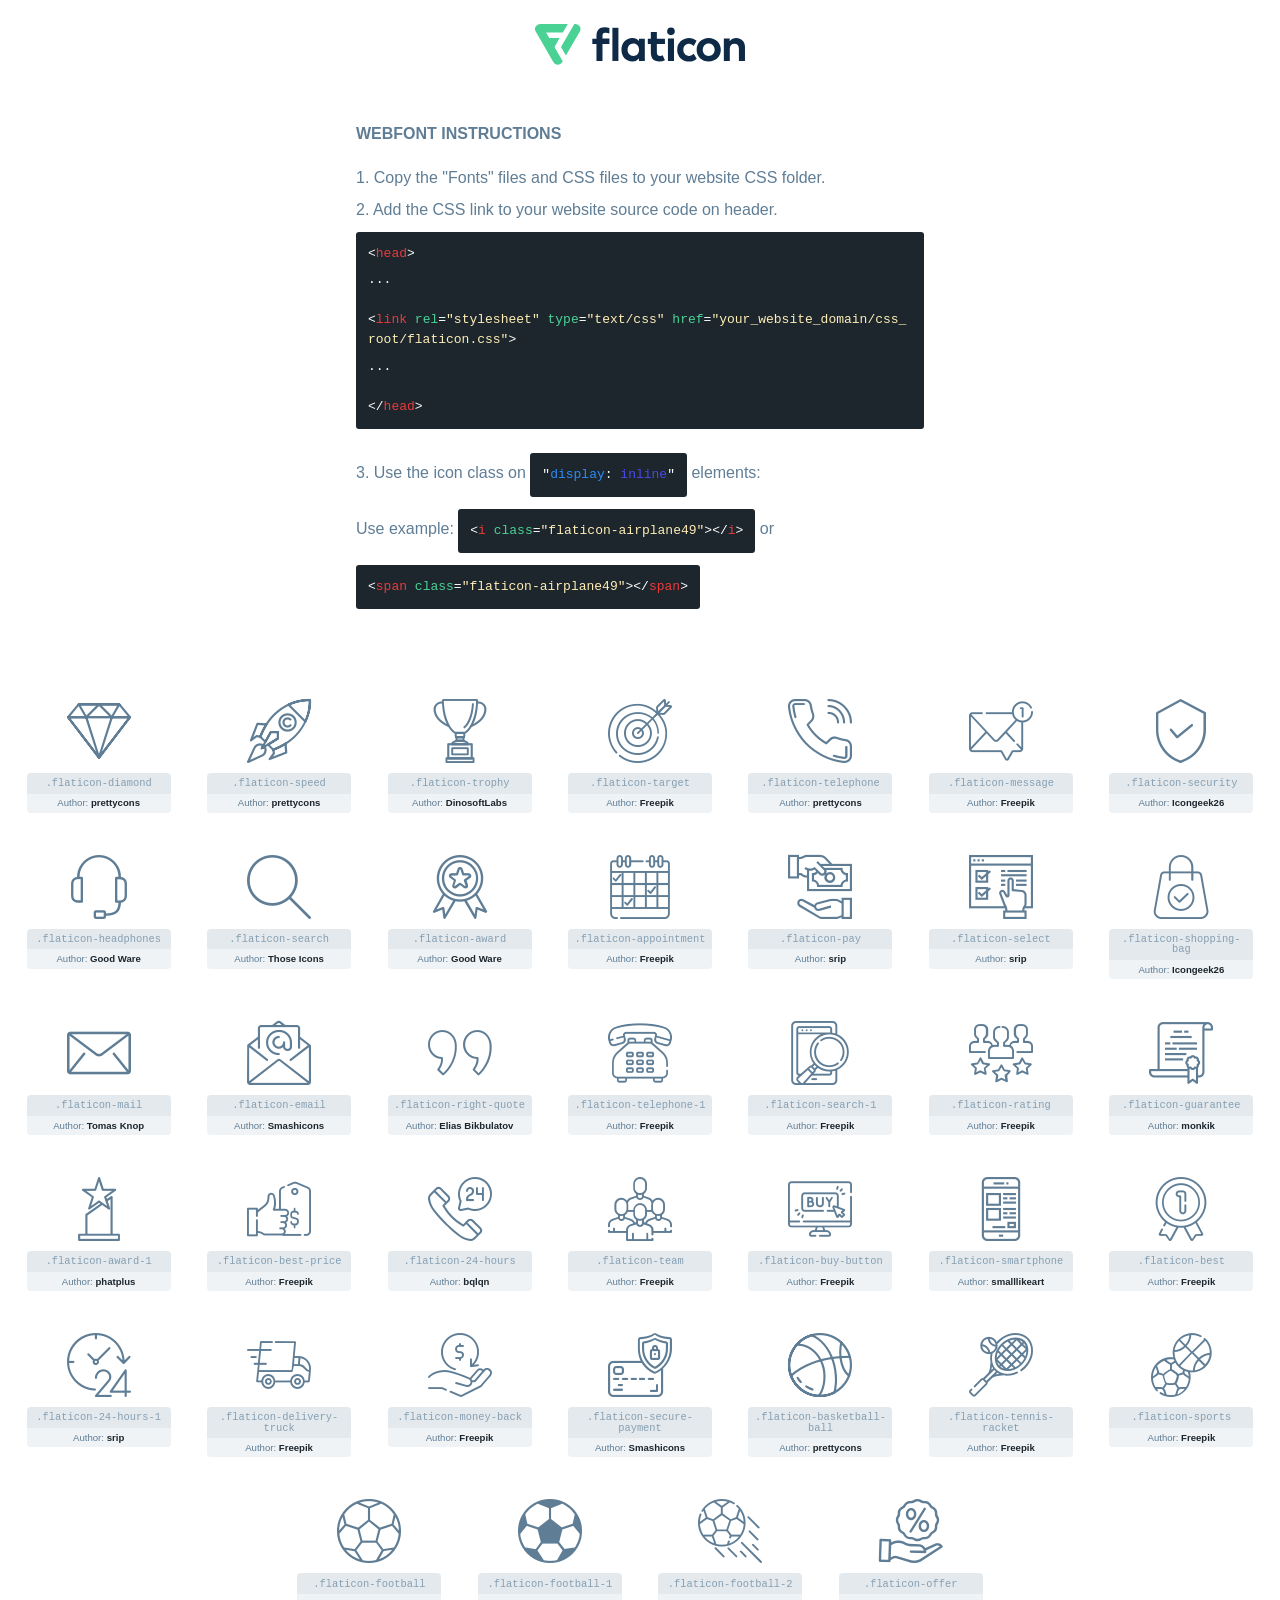
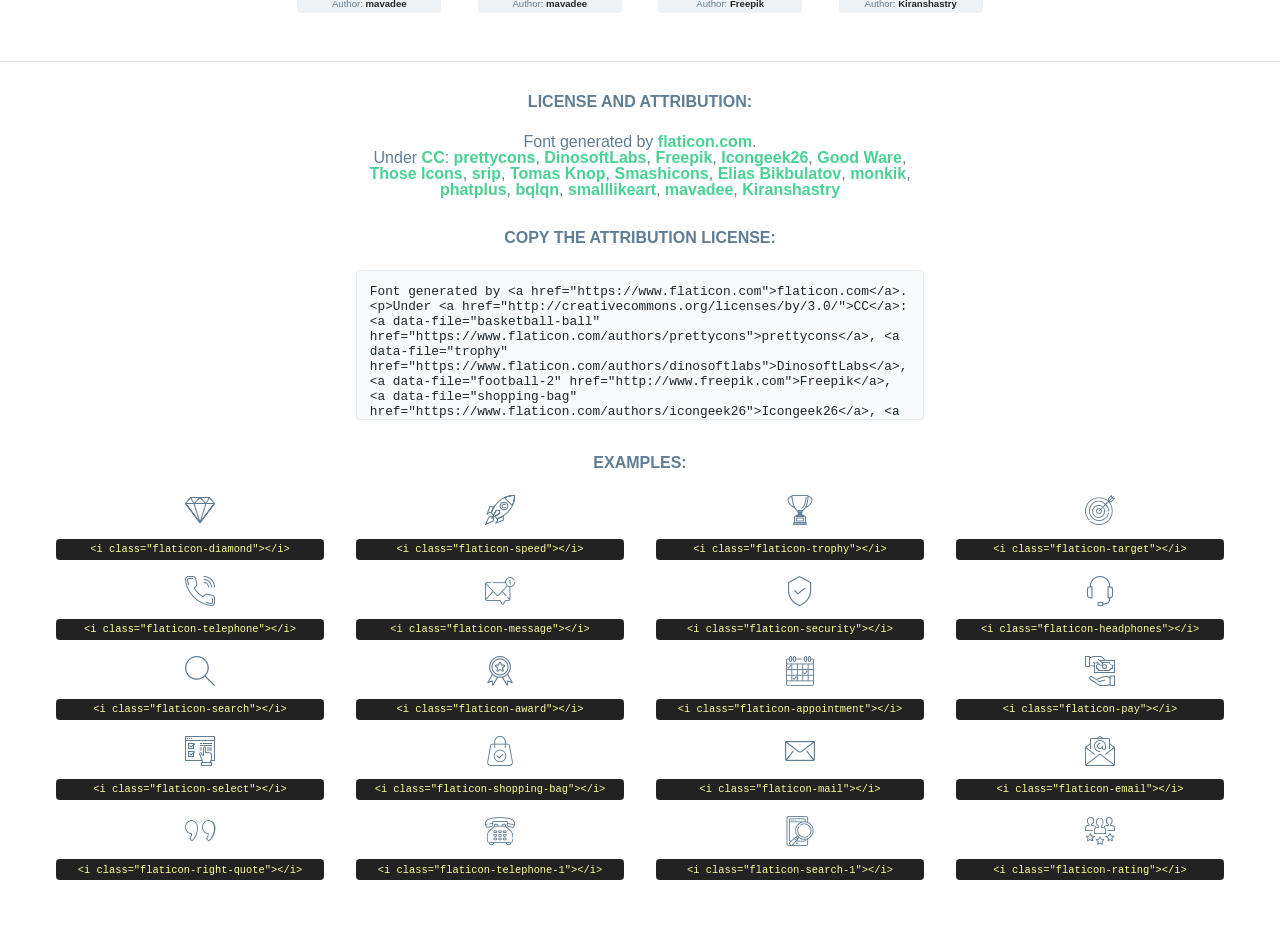
<file: assets/fonts/flaticon/flaticon.html>
<!DOCTYPE html>
<html lang="en">
<head>
    <title>Flaticon Webfont</title>
    <link rel="stylesheet" type="text/css" href="flaticon.css"/>
    <meta charset="UTF-8">
    <style>
        html, body, div, span, applet, object, iframe,
        h1, h2, h3, h4, h5, h6, p, blockquote, pre,
        a, abbr, acronym, address, big, cite, code,
        del, dfn, em, img, ins, kbd, q, s, samp,
        small, strike, strong, sub, sup, tt, var,
        b, u, i, center,
        dl, dt, dd, ol, ul, li,
        fieldset, form, label, legend,
        table, caption, tbody, tfoot, thead, tr, th, td,
        article, aside, canvas, details, embed,
        figure, figcaption, footer, header, hgroup,
        menu, nav, output, ruby, section, summary,
        time, mark, audio, video {
            margin: 0;
            padding: 0;
            border: 0;
            font-size: 100%;
            font: inherit;
            vertical-align: baseline;
        }

        /* HTML5 display-role reset for older browsers */
        article, aside, details, figcaption, figure,
        footer, header, hgroup, menu, nav, section {
            display: block;
        }

        body {
            line-height: 1;
        }

        ol, ul {
            list-style: none;
        }

        blockquote, q {
            quotes: none;
        }

        blockquote:before, blockquote:after,
        q:before, q:after {
            content: '';
            content: none;
        }

        table {
            border-collapse: collapse;
            border-spacing: 0;
        }

        body {
            font-family: Helvetica, Arial, sans-serif;
            font-size: 16px;
            color: #5f7d95;
        }

        a {
            color: #4AD295;
            font-weight: bold;
            text-decoration: none;
        }

        * {
            -moz-box-sizing: border-box;
            -webkit-box-sizing: border-box;
            box-sizing: border-box;
            margin: 0;
            padding: 0;
        }

        [class^="flaticon-"]:before, [class*=" flaticon-"]:before, [class^="flaticon-"]:after, [class*=" flaticon-"]:after {
            font-family: Flaticon;
            font-size: 30px;
            font-style: normal;
            margin-left: 20px;
            color: #333;
        }

        .wrapper {
            max-width: 600px;
            margin: auto;
            padding: 0 1em;
        }

        .title {
            margin-bottom: 24px;
            text-transform: uppercase;
            font-weight: bold;
        }

        header {
            text-align: center;
            padding: 24px;
        }

        header .logo {
            width: 210px;
            height: auto;
            border: none;
            display: inline-block;
        }

        header strong {
            font-size: 28px;
            font-weight: 500;
            vertical-align: middle;
        }

        .demo {
            margin: 2em auto;
            line-height: 1.25em;
        }

        .demo ul li {
            margin-bottom: 12px;
        }

        .demo ul li code {
            background-color: #1D262D;
            border-radius: 3px;
            padding: 12px;
            display: inline-block;
            color: #fff;
            font-family: Consolas, Monaco, Lucida Console, Liberation Mono, DejaVu Sans Mono, Bitstream Vera Sans Mono, Courier New, monospace;
            font-weight: lighter;
            margin-top: 12px;
            font-size: 13px;
            word-break: break-all;
        }

        .demo ul li code .red {
            color: #EC3A3B;
        }

        .demo ul li code .green {
            color: #4AD295;
        }

        .demo ul li code .yellow {
            color: #FFEEB6;
        }

        .demo ul li code .blue {
            color: #2C8CF4;
        }

        .demo ul li code .purple {
            color: #4949E7;
        }

        .demo ul li code .dots {
            margin-top: 0.5em;
            display: block;
        }

        #glyphs {
            border-bottom: 1px solid #E3E9ED;
            padding: 2em 0;
            text-align: center;
        }

        .glyph {
            display: inline-block;
            width: 9em;
            margin: 1em;
            text-align: center;
            vertical-align: top;
            background: #FFF;
        }

        .glyph .flaticon {
            padding: 10px;
            display: block;
            font-family: "Flaticon";
            font-size: 64px;
            line-height: 1;
        }

        .glyph .flaticon:before {
            font-size: 64px;
            color: #5f7d95;
            margin-left: 0;
        }

        .class-name {
            font-size: 0.65em;
            background-color: #E3E9ED;
            color: #869FB2;
            border-radius: 4px 4px 0 0;
            padding: 0.5em;
            font-family: Consolas, Monaco, Lucida Console, Liberation Mono, DejaVu Sans Mono, Bitstream Vera Sans Mono, Courier New, monospace;
        }

        .author-name {
            font-size: 0.6em;
            background-color: #EFF3F6;
            border-top: 0;
            border-radius: 0 0 4px 4px;
            padding: 0.5em;
        }

        .author-name a {
            color: #1D262D;
        }

        .class-name:last-child {
            font-size: 10px;
            color: #888;
        }

        .class-name:last-child a {
            font-size: 10px;
            color: #555;
        }

        .glyph > input {
            display: block;
            width: 100px;
            margin: 5px auto;
            text-align: center;
            font-size: 12px;
            cursor: text;
        }

        .glyph > input.icon-input {
            font-family: "Flaticon";
            font-size: 16px;
            margin-bottom: 10px;
        }

        .attribution .title {
            margin-top: 2em;
        }

        .attribution textarea {
            background-color: #F8FAFB;
            color: #1D262D;
            padding: 1em;
            border: none;
            box-shadow: none;
            border: 1px solid #E3E9ED;
            border-radius: 4px;
            resize: none;
            width: 100%;
            height: 150px;
            font-size: 0.8em;
            font-family: Consolas, Monaco, Lucida Console, Liberation Mono, DejaVu Sans Mono, Bitstream Vera Sans Mono, Courier New, monospace;
            -webkit-appearance: none;
        }

        .attribution textarea:hover {
            border-color: #CFD9E0;
        }

        .attribution textarea:focus {
            border-color: #4AD295;
        }

        .iconsuse {
            margin: 2em auto;
            text-align: center;
            max-width: 1200px;
        }

        .iconsuse:after {
            content: '';
            display: table;
            clear: both;
        }

        .iconsuse .image {
            float: left;
            width: 25%;
            padding: 0 1em;
        }

        .iconsuse .image p {
            margin-bottom: 1em;
        }

        .iconsuse .image span {
            display: block;
            font-size: 0.65em;
            background-color: #222;
            color: #fff;
            border-radius: 4px;
            padding: 0.5em;
            color: #FFFF99;
            margin-top: 1em;
            font-family: Consolas, Monaco, Lucida Console, Liberation Mono, DejaVu Sans Mono, Bitstream Vera Sans Mono, Courier New, monospace;
        }

        .flaticon:before {
            color: #5f7d95;
        }

        #footer {
            text-align: center;
            background-color: #1D262D;
            color: #869FB2;
            padding: 12px;
            font-size: 14px;
        }

        #footer a {
            font-weight: normal;
        }

        @media (max-width: 960px) {
            .iconsuse .image {
                width: 50%;
            }
        }

        .preview {
            width: 100px;
            display: inline-block;
            margin: 10px;
        }

        .preview .inner {
            display: inline-block;
            width: 100%;
            text-align: center;
            background: #f5f5f5;
            -webkit-border-radius: 3px 3px 0 0;
            -moz-border-radius: 3px 3px 0 0;
            border-radius: 3px 3px 0 0;
        }

        .preview .inner  {
            line-height: 85px;
            font-size: 40px;
            color: #333;
        }

        .label {
            display: inline-block;
            width: 100%;
            box-sizing: border-box;
            padding: 5px;
            font-size: 10px;
            font-family: Monaco, monospace;
            color: #666;
            white-space: nowrap;
            overflow: hidden;
            text-overflow: ellipsis;
            background: #ddd;
            -webkit-border-radius: 0 0 3px 3px;
            -moz-border-radius: 0 0 3px 3px;
            border-radius: 0 0 3px 3px;
            color: #666;
        }
    </style>
</head>
<body>
    <header>
        <a href="https://www.flaticon.com/" target="_blank" class="logo">
            <svg xmlns="http://www.w3.org/2000/svg" viewBox="0 0 394.3 76.5">
                <path d="M156.6,69.4H145.3V7.1h11.3Z" style="fill:#0e2a47"/>
                <path d="M206.2,69.4h-11V64.8a15.4,15.4,0,0,1-12.6,5.7c-11.6,0-20.3-9.5-20.3-22.1s8.8-22.1,20.3-22.1a15.4,15.4,0,0,1,12.6,5.8V27.5h11Zm-32.4-21c0,6.4,4.2,11.6,10.8,11.6s10.8-4.9,10.8-11.6-4.4-11.6-10.8-11.6S173.9,42,173.9,48.4Z"
                      style="fill:#0e2a47"/>
                <path d="M262.5,13.7a7.2,7.2,0,0,1-14.4,0,7.2,7.2,0,1,1,14.4,0ZM261,69.4H249.6v-42H261Z"
                      style="fill:#0e2a47"/>
                <path id="_Trazado_" data-name="&lt;Trazado&gt;"
                      d="M139.6,17.8a16.6,16.6,0,0,0-8-1.4c-3.2.4-4.9,2-4.9,5.9v5.1h13V37.5h-13v32H115.4v-32h-7.8v-10h7.8V22.2c0-9.9,5.2-16.3,15-16.3a23.4,23.4,0,0,1,9.3,1.8Z"
                      style="fill:#0e2a47"/>
                <path d="M235.1,60c-3.5,0-6.3-1.9-6.3-7.1V37.5H244v-10H228.8V15H217.5V27.5h-5.7v10h5.7V53.7c0,10.9,5.3,16.8,15.7,16.8A22.9,22.9,0,0,0,244,68l-4.3-9.1A12.3,12.3,0,0,1,235.1,60Z"
                      style="fill:#0e2a47"/>
                <path d="M348.9,48.4c0,12.6-9.7,22.1-22.7,22.1s-22.7-9.4-22.7-22.1,9.6-22.1,22.7-22.1S348.9,35.8,348.9,48.4Zm-33.9,0c0,6.8,4.8,11.6,11.1,11.6s11.2-4.8,11.2-11.6-4.8-11.6-11.2-11.6S315.1,41.6,315.1,48.4Z"
                      style="fill:#0e2a47"/>
                <path d="M394.3,42.7V69.4H382.9V46.3c0-6.1-3-9.4-8.2-9.4s-8.9,3.2-8.9,9.5v23H354.6v-42h11v4.9c3-4.5,7.6-6.1,12.3-6.1C387.5,26.3,394.3,33,394.3,42.7Z"
                      style="fill:#0e2a47"/>
                <path d="M298,55.7h0a12.4,12.4,0,0,1-8.2,4.2h-.9l-1.8-.2a10,10,0,0,1-7.4-5.6,13.2,13.2,0,0,1-1.2-5.8,13,13,0,0,1,1.3-5.9,10.1,10.1,0,0,1,7.5-5.5h2.4a11.7,11.7,0,0,1,8.3,4.2l5.5-9.6a19.9,19.9,0,0,0-8.1-4.3,23.4,23.4,0,0,0-6.1-.8,25.2,25.2,0,0,0-7.5,1.1,20.9,20.9,0,0,0-8,4.6,21.9,21.9,0,0,0-6.8,16.4,21.9,21.9,0,0,0,6.7,16.3,20.9,20.9,0,0,0,8,4.6,25.2,25.2,0,0,0,7.7,1.2,23.6,23.6,0,0,0,6.2-.8,20,20,0,0,0,8.1-4.4Z"
                      style="fill:#0e2a47"/>
                <path d="M46.3,26.5H26.9L20.8,16H52.4L61.6,0H9.4A9.3,9.3,0,0,0,1.3,4.7a9.3,9.3,0,0,0,0,9.4L34.6,71.8a9.4,9.4,0,0,0,16.2,0l1.1-1.9L36.6,43.3Z"
                      style="fill:#4ad295"/>
                <path d="M84.2,4.7A9.3,9.3,0,0,0,76.1,0H73.8l-25,43.3,9.2,16L84.2,14A9.3,9.3,0,0,0,84.2,4.7Z"
                      style="fill:#4ad295"/>
            </svg>
        </a>
    </header>
    <section class="demo wrapper">

        <p class="title">Webfont Instructions</p>

        <ul>
            <li>
                <span class="num">1. </span>Copy the "Fonts" files and CSS files to your website CSS folder.
            </li>
            <li>
                <span class="num">2. </span>Add the CSS link to your website source code on header.
                <code class="big">
                    &lt;<span class="red">head</span>&gt;
                    <br/><span class="dots">...</span>
                    <br/>&lt;<span class="red">link</span> <span class="green">rel</span>=<span
                        class="yellow">"stylesheet"</span> <span class="green">type</span>=<span
                        class="yellow">"text/css"</span> <span class="green">href</span>=<span class="yellow">"your_website_domain/css_root/flaticon.css"</span>&gt;
                    <br/><span class="dots">...</span>
                    <br/>&lt;/<span class="red">head</span>&gt;
                </code>
            </li>

            <li>
                <p>
                    <span class="num">3. </span>Use the icon class on <code>"<span class="blue">display</span>:<span
                        class="purple"> inline</span>"</code> elements:
                    <br/>
                    Use example: <code>&lt;<span class="red">i</span> <span class="green">class</span>=<span class="yellow">&quot;flaticon-airplane49&quot;</span>&gt;&lt;/<span
                        class="red">i</span>&gt;</code> or <code>&lt;<span class="red">span</span> <span
                        class="green">class</span>=<span class="yellow">&quot;flaticon-airplane49&quot;</span>&gt;&lt;/<span
                        class="red">span</span>&gt;</code>
            </li>
        </ul>

    </section>
    <section id="glyphs">
            <div class="glyph">
                <i class="flaticon flaticon-diamond"></i>
                <div class="class-name">.flaticon-diamond</div>
                <div class="author-name">Author: <a data-file="diamond" href="https://www.flaticon.com/authors/prettycons">prettycons</a> </div>
            </div>

            <div class="glyph">
                <i class="flaticon flaticon-speed"></i>
                <div class="class-name">.flaticon-speed</div>
                <div class="author-name">Author: <a data-file="speed" href="https://www.flaticon.com/authors/prettycons">prettycons</a> </div>
            </div>

            <div class="glyph">
                <i class="flaticon flaticon-trophy"></i>
                <div class="class-name">.flaticon-trophy</div>
                <div class="author-name">Author: <a data-file="trophy" href="https://www.flaticon.com/authors/dinosoftlabs">DinosoftLabs</a> </div>
            </div>

            <div class="glyph">
                <i class="flaticon flaticon-target"></i>
                <div class="class-name">.flaticon-target</div>
                <div class="author-name">Author: <a data-file="target" href="http://www.freepik.com">Freepik</a> </div>
            </div>

            <div class="glyph">
                <i class="flaticon flaticon-telephone"></i>
                <div class="class-name">.flaticon-telephone</div>
                <div class="author-name">Author: <a data-file="telephone" href="https://www.flaticon.com/authors/prettycons">prettycons</a> </div>
            </div>

            <div class="glyph">
                <i class="flaticon flaticon-message"></i>
                <div class="class-name">.flaticon-message</div>
                <div class="author-name">Author: <a data-file="message" href="http://www.freepik.com">Freepik</a> </div>
            </div>

            <div class="glyph">
                <i class="flaticon flaticon-security"></i>
                <div class="class-name">.flaticon-security</div>
                <div class="author-name">Author: <a data-file="security" href="https://www.flaticon.com/authors/icongeek26">Icongeek26</a> </div>
            </div>

            <div class="glyph">
                <i class="flaticon flaticon-headphones"></i>
                <div class="class-name">.flaticon-headphones</div>
                <div class="author-name">Author: <a data-file="headphones" href="https://www.flaticon.com/authors/good-ware">Good Ware</a> </div>
            </div>

            <div class="glyph">
                <i class="flaticon flaticon-search"></i>
                <div class="class-name">.flaticon-search</div>
                <div class="author-name">Author: <a data-file="search" href="https://www.flaticon.com/authors/those-icons">Those Icons</a> </div>
            </div>

            <div class="glyph">
                <i class="flaticon flaticon-award"></i>
                <div class="class-name">.flaticon-award</div>
                <div class="author-name">Author: <a data-file="award" href="https://www.flaticon.com/authors/good-ware">Good Ware</a> </div>
            </div>

            <div class="glyph">
                <i class="flaticon flaticon-appointment"></i>
                <div class="class-name">.flaticon-appointment</div>
                <div class="author-name">Author: <a data-file="appointment" href="http://www.freepik.com">Freepik</a> </div>
            </div>

            <div class="glyph">
                <i class="flaticon flaticon-pay"></i>
                <div class="class-name">.flaticon-pay</div>
                <div class="author-name">Author: <a data-file="pay" href="https://www.flaticon.com/authors/srip">srip</a> </div>
            </div>

            <div class="glyph">
                <i class="flaticon flaticon-select"></i>
                <div class="class-name">.flaticon-select</div>
                <div class="author-name">Author: <a data-file="select" href="https://www.flaticon.com/authors/srip">srip</a> </div>
            </div>

            <div class="glyph">
                <i class="flaticon flaticon-shopping-bag"></i>
                <div class="class-name">.flaticon-shopping-bag</div>
                <div class="author-name">Author: <a data-file="shopping-bag" href="https://www.flaticon.com/authors/icongeek26">Icongeek26</a> </div>
            </div>

            <div class="glyph">
                <i class="flaticon flaticon-mail"></i>
                <div class="class-name">.flaticon-mail</div>
                <div class="author-name">Author: <a data-file="mail" href="https://www.flaticon.com/authors/tomas-knop">Tomas Knop</a> </div>
            </div>

            <div class="glyph">
                <i class="flaticon flaticon-email"></i>
                <div class="class-name">.flaticon-email</div>
                <div class="author-name">Author: <a data-file="email" href="https://www.flaticon.com/authors/smashicons">Smashicons</a> </div>
            </div>

            <div class="glyph">
                <i class="flaticon flaticon-right-quote"></i>
                <div class="class-name">.flaticon-right-quote</div>
                <div class="author-name">Author: <a data-file="right-quote" href="https://www.flaticon.com/authors/elias-bikbulatov">Elias Bikbulatov</a> </div>
            </div>

            <div class="glyph">
                <i class="flaticon flaticon-telephone-1"></i>
                <div class="class-name">.flaticon-telephone-1</div>
                <div class="author-name">Author: <a data-file="telephone-1" href="http://www.freepik.com">Freepik</a> </div>
            </div>

            <div class="glyph">
                <i class="flaticon flaticon-search-1"></i>
                <div class="class-name">.flaticon-search-1</div>
                <div class="author-name">Author: <a data-file="search-1" href="http://www.freepik.com">Freepik</a> </div>
            </div>

            <div class="glyph">
                <i class="flaticon flaticon-rating"></i>
                <div class="class-name">.flaticon-rating</div>
                <div class="author-name">Author: <a data-file="rating" href="http://www.freepik.com">Freepik</a> </div>
            </div>

            <div class="glyph">
                <i class="flaticon flaticon-guarantee"></i>
                <div class="class-name">.flaticon-guarantee</div>
                <div class="author-name">Author: <a data-file="guarantee" href="https://www.flaticon.com/authors/monkik">monkik</a> </div>
            </div>

            <div class="glyph">
                <i class="flaticon flaticon-award-1"></i>
                <div class="class-name">.flaticon-award-1</div>
                <div class="author-name">Author: <a data-file="award-1" href="https://www.flaticon.com/authors/phatplus">phatplus</a> </div>
            </div>

            <div class="glyph">
                <i class="flaticon flaticon-best-price"></i>
                <div class="class-name">.flaticon-best-price</div>
                <div class="author-name">Author: <a data-file="best-price" href="http://www.freepik.com">Freepik</a> </div>
            </div>

            <div class="glyph">
                <i class="flaticon flaticon-24-hours"></i>
                <div class="class-name">.flaticon-24-hours</div>
                <div class="author-name">Author: <a data-file="24-hours" href="https://www.flaticon.com/authors/bqlqn">bqlqn</a> </div>
            </div>

            <div class="glyph">
                <i class="flaticon flaticon-team"></i>
                <div class="class-name">.flaticon-team</div>
                <div class="author-name">Author: <a data-file="team" href="http://www.freepik.com">Freepik</a> </div>
            </div>

            <div class="glyph">
                <i class="flaticon flaticon-buy-button"></i>
                <div class="class-name">.flaticon-buy-button</div>
                <div class="author-name">Author: <a data-file="buy-button" href="http://www.freepik.com">Freepik</a> </div>
            </div>

            <div class="glyph">
                <i class="flaticon flaticon-smartphone"></i>
                <div class="class-name">.flaticon-smartphone</div>
                <div class="author-name">Author: <a data-file="smartphone" href="https://www.flaticon.com/authors/smalllikeart">smalllikeart</a> </div>
            </div>

            <div class="glyph">
                <i class="flaticon flaticon-best"></i>
                <div class="class-name">.flaticon-best</div>
                <div class="author-name">Author: <a data-file="best" href="http://www.freepik.com">Freepik</a> </div>
            </div>

            <div class="glyph">
                <i class="flaticon flaticon-24-hours-1"></i>
                <div class="class-name">.flaticon-24-hours-1</div>
                <div class="author-name">Author: <a data-file="24-hours-1" href="https://www.flaticon.com/authors/srip">srip</a> </div>
            </div>

            <div class="glyph">
                <i class="flaticon flaticon-delivery-truck"></i>
                <div class="class-name">.flaticon-delivery-truck</div>
                <div class="author-name">Author: <a data-file="delivery-truck" href="http://www.freepik.com">Freepik</a> </div>
            </div>

            <div class="glyph">
                <i class="flaticon flaticon-money-back"></i>
                <div class="class-name">.flaticon-money-back</div>
                <div class="author-name">Author: <a data-file="money-back" href="http://www.freepik.com">Freepik</a> </div>
            </div>

            <div class="glyph">
                <i class="flaticon flaticon-secure-payment"></i>
                <div class="class-name">.flaticon-secure-payment</div>
                <div class="author-name">Author: <a data-file="secure-payment" href="https://www.flaticon.com/authors/smashicons">Smashicons</a> </div>
            </div>

            <div class="glyph">
                <i class="flaticon flaticon-basketball-ball"></i>
                <div class="class-name">.flaticon-basketball-ball</div>
                <div class="author-name">Author: <a data-file="basketball-ball" href="https://www.flaticon.com/authors/prettycons">prettycons</a> </div>
            </div>

            <div class="glyph">
                <i class="flaticon flaticon-tennis-racket"></i>
                <div class="class-name">.flaticon-tennis-racket</div>
                <div class="author-name">Author: <a data-file="tennis-racket" href="http://www.freepik.com">Freepik</a> </div>
            </div>

            <div class="glyph">
                <i class="flaticon flaticon-sports"></i>
                <div class="class-name">.flaticon-sports</div>
                <div class="author-name">Author: <a data-file="sports" href="http://www.freepik.com">Freepik</a> </div>
            </div>

            <div class="glyph">
                <i class="flaticon flaticon-football"></i>
                <div class="class-name">.flaticon-football</div>
                <div class="author-name">Author: <a data-file="football" href="https://www.flaticon.com/authors/mavadee">mavadee</a> </div>
            </div>

            <div class="glyph">
                <i class="flaticon flaticon-football-1"></i>
                <div class="class-name">.flaticon-football-1</div>
                <div class="author-name">Author: <a data-file="football-1" href="https://www.flaticon.com/authors/mavadee">mavadee</a> </div>
            </div>

            <div class="glyph">
                <i class="flaticon flaticon-football-2"></i>
                <div class="class-name">.flaticon-football-2</div>
                <div class="author-name">Author: <a data-file="football-2" href="http://www.freepik.com">Freepik</a> </div>
            </div>

            <div class="glyph">
                <i class="flaticon flaticon-offer"></i>
                <div class="class-name">.flaticon-offer</div>
                <div class="author-name">Author: <a data-file="offer" href="https://www.flaticon.com/authors/kiranshastry">Kiranshastry</a> </div>
            </div>

    </section>

    <section class="attribution wrapper"   style="text-align:center;">

        <div class="title">License and attribution:</div><div class="attrDiv">Font generated by <a href="https://www.flaticon.com">flaticon.com</a>. <div><p>Under <a href="http://creativecommons.org/licenses/by/3.0/">CC</a>: <a data-file="basketball-ball" href="https://www.flaticon.com/authors/prettycons">prettycons</a>, <a data-file="trophy" href="https://www.flaticon.com/authors/dinosoftlabs">DinosoftLabs</a>, <a data-file="football-2" href="http://www.freepik.com">Freepik</a>, <a data-file="shopping-bag" href="https://www.flaticon.com/authors/icongeek26">Icongeek26</a>, <a data-file="award" href="https://www.flaticon.com/authors/good-ware">Good Ware</a>, <a data-file="search" href="https://www.flaticon.com/authors/those-icons">Those Icons</a>, <a data-file="24-hours-1" href="https://www.flaticon.com/authors/srip">srip</a>, <a data-file="mail" href="https://www.flaticon.com/authors/tomas-knop">Tomas Knop</a>, <a data-file="secure-payment" href="https://www.flaticon.com/authors/smashicons">Smashicons</a>, <a data-file="right-quote" href="https://www.flaticon.com/authors/elias-bikbulatov">Elias Bikbulatov</a>, <a data-file="guarantee" href="https://www.flaticon.com/authors/monkik">monkik</a>, <a data-file="award-1" href="https://www.flaticon.com/authors/phatplus">phatplus</a>, <a data-file="24-hours" href="https://www.flaticon.com/authors/bqlqn">bqlqn</a>, <a data-file="smartphone" href="https://www.flaticon.com/authors/smalllikeart">smalllikeart</a>, <a data-file="football-1" href="https://www.flaticon.com/authors/mavadee">mavadee</a>, <a data-file="offer" href="https://www.flaticon.com/authors/kiranshastry">Kiranshastry</a></p>  </div>
        </div>
        <div class="title">Copy the Attribution License:</div>

        <textarea onclick="this.focus();this.select();">Font generated by &lt;a href=&quot;https://www.flaticon.com&quot;&gt;flaticon.com&lt;/a&gt;. <p>Under <a href="http://creativecommons.org/licenses/by/3.0/">CC</a>: <a data-file="basketball-ball" href="https://www.flaticon.com/authors/prettycons">prettycons</a>, <a data-file="trophy" href="https://www.flaticon.com/authors/dinosoftlabs">DinosoftLabs</a>, <a data-file="football-2" href="http://www.freepik.com">Freepik</a>, <a data-file="shopping-bag" href="https://www.flaticon.com/authors/icongeek26">Icongeek26</a>, <a data-file="award" href="https://www.flaticon.com/authors/good-ware">Good Ware</a>, <a data-file="search" href="https://www.flaticon.com/authors/those-icons">Those Icons</a>, <a data-file="24-hours-1" href="https://www.flaticon.com/authors/srip">srip</a>, <a data-file="mail" href="https://www.flaticon.com/authors/tomas-knop">Tomas Knop</a>, <a data-file="secure-payment" href="https://www.flaticon.com/authors/smashicons">Smashicons</a>, <a data-file="right-quote" href="https://www.flaticon.com/authors/elias-bikbulatov">Elias Bikbulatov</a>, <a data-file="guarantee" href="https://www.flaticon.com/authors/monkik">monkik</a>, <a data-file="award-1" href="https://www.flaticon.com/authors/phatplus">phatplus</a>, <a data-file="24-hours" href="https://www.flaticon.com/authors/bqlqn">bqlqn</a>, <a data-file="smartphone" href="https://www.flaticon.com/authors/smalllikeart">smalllikeart</a>, <a data-file="football-1" href="https://www.flaticon.com/authors/mavadee">mavadee</a>, <a data-file="offer" href="https://www.flaticon.com/authors/kiranshastry">Kiranshastry</a></p> 
        </textarea>

    </section>

    <section class="iconsuse">

        <div class="title">Examples:</div>
            <div class="image">
                <p>
                    <i class="flaticon flaticon-diamond"></i>
                    <span>&lt;i class=&quot;flaticon-diamond&quot;&gt;&lt;/i&gt;</span>
                </p>
            </div>
            <div class="image">
                <p>
                    <i class="flaticon flaticon-speed"></i>
                    <span>&lt;i class=&quot;flaticon-speed&quot;&gt;&lt;/i&gt;</span>
                </p>
            </div>
            <div class="image">
                <p>
                    <i class="flaticon flaticon-trophy"></i>
                    <span>&lt;i class=&quot;flaticon-trophy&quot;&gt;&lt;/i&gt;</span>
                </p>
            </div>
            <div class="image">
                <p>
                    <i class="flaticon flaticon-target"></i>
                    <span>&lt;i class=&quot;flaticon-target&quot;&gt;&lt;/i&gt;</span>
                </p>
            </div>
            <div class="image">
                <p>
                    <i class="flaticon flaticon-telephone"></i>
                    <span>&lt;i class=&quot;flaticon-telephone&quot;&gt;&lt;/i&gt;</span>
                </p>
            </div>
            <div class="image">
                <p>
                    <i class="flaticon flaticon-message"></i>
                    <span>&lt;i class=&quot;flaticon-message&quot;&gt;&lt;/i&gt;</span>
                </p>
            </div>
            <div class="image">
                <p>
                    <i class="flaticon flaticon-security"></i>
                    <span>&lt;i class=&quot;flaticon-security&quot;&gt;&lt;/i&gt;</span>
                </p>
            </div>
            <div class="image">
                <p>
                    <i class="flaticon flaticon-headphones"></i>
                    <span>&lt;i class=&quot;flaticon-headphones&quot;&gt;&lt;/i&gt;</span>
                </p>
            </div>
            <div class="image">
                <p>
                    <i class="flaticon flaticon-search"></i>
                    <span>&lt;i class=&quot;flaticon-search&quot;&gt;&lt;/i&gt;</span>
                </p>
            </div>
            <div class="image">
                <p>
                    <i class="flaticon flaticon-award"></i>
                    <span>&lt;i class=&quot;flaticon-award&quot;&gt;&lt;/i&gt;</span>
                </p>
            </div>
            <div class="image">
                <p>
                    <i class="flaticon flaticon-appointment"></i>
                    <span>&lt;i class=&quot;flaticon-appointment&quot;&gt;&lt;/i&gt;</span>
                </p>
            </div>
            <div class="image">
                <p>
                    <i class="flaticon flaticon-pay"></i>
                    <span>&lt;i class=&quot;flaticon-pay&quot;&gt;&lt;/i&gt;</span>
                </p>
            </div>
            <div class="image">
                <p>
                    <i class="flaticon flaticon-select"></i>
                    <span>&lt;i class=&quot;flaticon-select&quot;&gt;&lt;/i&gt;</span>
                </p>
            </div>
            <div class="image">
                <p>
                    <i class="flaticon flaticon-shopping-bag"></i>
                    <span>&lt;i class=&quot;flaticon-shopping-bag&quot;&gt;&lt;/i&gt;</span>
                </p>
            </div>
            <div class="image">
                <p>
                    <i class="flaticon flaticon-mail"></i>
                    <span>&lt;i class=&quot;flaticon-mail&quot;&gt;&lt;/i&gt;</span>
                </p>
            </div>
            <div class="image">
                <p>
                    <i class="flaticon flaticon-email"></i>
                    <span>&lt;i class=&quot;flaticon-email&quot;&gt;&lt;/i&gt;</span>
                </p>
            </div>
            <div class="image">
                <p>
                    <i class="flaticon flaticon-right-quote"></i>
                    <span>&lt;i class=&quot;flaticon-right-quote&quot;&gt;&lt;/i&gt;</span>
                </p>
            </div>
            <div class="image">
                <p>
                    <i class="flaticon flaticon-telephone-1"></i>
                    <span>&lt;i class=&quot;flaticon-telephone-1&quot;&gt;&lt;/i&gt;</span>
                </p>
            </div>
            <div class="image">
                <p>
                    <i class="flaticon flaticon-search-1"></i>
                    <span>&lt;i class=&quot;flaticon-search-1&quot;&gt;&lt;/i&gt;</span>
                </p>
            </div>
            <div class="image">
                <p>
                    <i class="flaticon flaticon-rating"></i>
                    <span>&lt;i class=&quot;flaticon-rating&quot;&gt;&lt;/i&gt;</span>
                </p>
            </div>
            <div class="image">
                <p>
                    <i class="flaticon flaticon-021
</file>
<file: assets/css/style.css>
/*Google Fonts*/
@import url('https://fonts.googleapis.com/css2?family=Hind:wght@400;500;600;700&display=swap');
@import url('https://fonts.googleapis.com/css2?family=Open+Sans:wght@400;500;600;700&display=swap');

:root {
  --thm-font: "Hind", sans-serif; /* Headings */
  --thm-b-font: "Open Sans", sans-serif; /* Body font */
  --thm-base: #356cff; /* Primary color */
  --thm-base-hover: #1246d2; /* Primary hover */
  --thm-base-rgb: 53, 108, 255; /* Primary rgb */
  --thm-base-hue: #e2eaff; /* Primary low hue */
  --thm-secondary: #333; /* Secondary */
  --thm-secondary-hover: #070606; /* Secondary */
  --thm-secondary-rgb: 51, 51, 51; /* Secondary rgb */
  --thm-b-text: #686a6f; /* Body text */
  --thm-b-text-rgb: 104, 106, 111; /* Body text rgb */
  --thm-border: #e1e1e1; /* Borders */
  --thm-border-rgb: 225, 225, 225; /* Borders rgb */
}

/* animation */

@keyframes rotate {
  0% {
    -webkit-transform: rotate3d(0, 0, 1, 0deg);
    transform: rotate3d(0, 0, 1, 0deg);
  }
  25% {
    -webkit-transform: rotate3d(0, 0, 1, 90deg);
    transform: rotate3d(0, 0, 1, 90deg);
  }
  50% {
    -webkit-transform: rotate3d(0, 0, 1, 180deg);
    transform: rotate3d(0, 0, 1, 180deg);
  }
  75% {
    -webkit-transform: rotate3d(0, 0, 1, 270deg);
    transform: rotate3d(0, 0, 1, 270deg);
  }
  100% {
    -webkit-transform: rotate3d(0, 0, 1, 360deg);
    transform: rotate3d(0, 0, 1, 360deg);
  }
}

@keyframes pulseInOut {
  0% {
    opacity: 1;
    transform: scale(.3)
  }

  100% {
    opacity: 0;
    transform: scale(1.7)
  }
}

@keyframes preloader-dual-inner-o {
  0% {
    opacity: 1;
    transform: translate(0 0)
  }

  49.99% {
    opacity: 1;
    transform: translate(80px, 0)
  }

  50% {
    opacity: 0;
    transform: translate(80px, 0)
  }

  100% {
    opacity: 0;
    transform: translate(0, 0)
  }
}

@keyframes preloader-dual-inner {
  0% {
    transform: translate(0, 0)
  }

  50% {
    transform: translate(80px, 0)
  }

  100% {
    transform: translate(0, 0)
  }
}

@-webkit-keyframes cssload-loading-ani1 {
  100% {
    -webkit-transform: translate(39px);
    transform: translate(39px);
    opacity: 0;
  }
}

@keyframes cssload-loading-ani1 {
  100% {
    -webkit-transform: translate(39px);
    transform: translate(39px);
    opacity: 0;
  }
}

@-webkit-keyframes cssload-loading-ani2 {
  100% {
    -webkit-transform: translate(19px);
    transform: translate(19px);
    opacity: 1;
  }
}

@keyframes cssload-loading-ani2 {
  100% {
    -webkit-transform: translate(19px);
    transform: translate(19px);
    opacity: 1;
  }
}

@-webkit-keyframes cssload-loading-ani3 {
  100% {
    -webkit-transform: translate(19px);
    transform: translate(19px);
  }
}

@keyframes cssload-loading-ani3 {
  100% {
    -webkit-transform: translate(19px);
    transform: translate(19px);
  }
}

@keyframes preloader-squares-inner {
  0% {
    transform: scale(1.1500000000000001)
  }

  100% {
    transform: scale(1)
  }
}

@keyframes preloader-pulse-inner-1 {
  0% {
    top: 36px;
    height: 128px
  }

  50% {
    top: 60px;
    height: 80px
  }

  100% {
    top: 60px;
    height: 80px
  }
}

@keyframes preloader-pulse-inner-2 {
  0% {
    top: 41.99999999999999px;
    height: 116.00000000000001px
  }

  50% {
    top: 60px;
    height: 80px
  }

  100% {
    top: 60px;
    height: 80px
  }
}

@keyframes preloader-pulse-inner-3 {
  0% {
    top: 48px;
    height: 104px
  }

  50% {
    top: 60px;
    height: 80px
  }

  100% {
    top: 60px;
    height: 80px
  }
}

@keyframes preloader-gear-inner {
  0% {
    transform: rotate(0deg)
  }

  50% {
    transform: rotate(22.5deg)
  }

  100% {
    transform: rotate(45deg)
  }
}

@keyframes preloader-ripple-inner {
  0% {
    top: 96px;
    left: 96px;
    width: 0;
    height: 0;
    opacity: 1;
  }

  100% {
    top: 18px;
    left: 18px;
    width: 156px;
    height: 156px;
    opacity: 0;
  }
}

@keyframes preloader-eclipse {
  0% {
    transform: rotate(0deg)
  }

  50% {
    transform: rotate(180deg)
  }

  100% {
    transform: rotate(360deg)
  }
}

@keyframes preloader-spinner-inner {
  0% {
    opacity: 1
  }

  100% {
    opacity: 0
  }
}

/* General */

::selection{
  background-color: var(--thm-base);
  color: #fff;
}

html {
  overflow-x: hidden;
}

body {
  font-family: var(--thm-b-font);
  overflow-x: hidden;
  color: var(--thm-b-text);
  font-size: 16px;
  line-height: 1.8;
}

.fw-400{
  font-weight: 400;
}

.sigma_box {
  padding: 30px;
  background-color: #fff;
  box-shadow: 0 0 40px 5px rgba(0, 0, 0, 0.03);
}

.gallery-thumb{
  position: relative;
}

.gallery-thumb::before{
  content: "\f002";
  position: absolute;
  right: 20px;
  top: 30px;
  font-family: "Font Awesome 5 Pro";
  color: #fff;
  opacity: 0;
  visibility: hidden;
  transition: .3s;
}
.gallery-thumb:hover::before{
  top: 20px;
  opacity: 1;
  visibility: visible;
}

.object-cover {
  object-fit: cover;
}

.section {
  position: relative;
  padding: 100px 0;
}

.section.section-padding {
  padding: 100px 0 70px;
}

.section.shape-after::after {
  content: '';
  position: absolute;
  background-color: var(--thm-base);
  opacity: .3;
  left: 20px;
  right: 20px;
  bottom: -20px;
  top: 20px;
  z-index: -2;
}

.section-title {
  position: relative;
  max-width: 640px;
}

.section-title.centered {
  text-align: center;
  margin: 0 auto 50px;
}

.section-title.flex-title{
  display: flex;
  align-items: center;
  justify-content: space-between;
  margin: 0 0 50px;
  max-width: 100%;
}
.section-title .title {
  font-weight: 700;
  font-size: 50px;
  line-height: 1.2;
  position: relative;
}
.section-title .title.sm{
  font-size: 48px;
}

.section-title .subtitle {
  display: inline-flex;
  color: var(--thm-base);
  font-size: 16px;
  margin-bottom: 10px;
  font-weight: 600;
}

.section-title.has-element .title{
  margin-bottom: 12px;
}

.section-title.has-element .lines{
  display: flex;
  width: 50px;
  height: 2px;
  background-color: var(--thm-base);
}

.section-title.has-element .icon{
  line-height: 0;
  display: flex;
  color: var(--thm-base);
  font-size: 36px;
  margin: 0 8px;
  animation: rotate 5s normal linear infinite;
}

.section-title .btn-link {
  margin-top: 20px;
}

.required {
  font-size: 12px;
  line-height: 1;
  color: #f78686;
  font-style: normal;
}

img {
  max-width: 100%;
}

ul {
  padding: 0;
  margin: 0;
  list-style-type: none;
}

label {
  margin-bottom: 10px;
  color: var(--thm-b-text);
  font-weight: 500;
}

label.error{
  color: #ff0000;
  display: block;
  font-size: 13px;
  font-weight: normal;
  text-align: left;
}

b, strong {
  font-weight: 700;
}

.sigma_stroke-text {
  font-size: 240px;
  font-weight: 700;
  text-transform: uppercase;
  line-height: 1;
  text-align: center;
  color: transparent;
  -webkit-text-fill-color: transparent;
  -webkit-text-stroke: 1px #fff;
  z-index: 1;
  opacity: 0.2;
  margin: 0;
}

.center-absolute {
  position: absolute;
  left: 50%;
  top: 50%;
  -webkit-transform: translate(-50%, -50%);
  transform: translate(-50%, -50%);
}

.topleft-absolute {
  position: absolute;
  left: -30px;
  top: -30px;
}

.dark-overlay,
.primary-overlay,
.light-overlay {
  position: relative;
  z-index: 1;
}

.primary-overlay::before,
.dark-overlay::before,
.light-overlay::before {
  content: '';
  position: absolute;
  top: 0;
  left: 0;
  width: 100%;
  height: 100%;
  background-color: rgba(0, 0, 0, .6);
  z-index: -1;
}

.primary-overlay::before {
  background-color: rgba(0, 0, 0, .6);
}

.light-overlay::before {
  background-color: rgba(255, 255, 255, .6);
}

.bg-cover {
  background-size: cover;
}

.bg-center {
  background-position: center;
}

.mb-30 {
  margin-bottom: 30px;
}

/* Buttons */
button,
input[type=reset],
input[type="button"],
input[type="submit"],
.sigma_btn {
  cursor: pointer;
  display: inline-block;
  text-align: center;
  white-space: nowrap;
  vertical-align: middle;
  position: relative;
  background-color: var(--thm-base);
  border: 0;
  color: #fff;
  font-size: 14px;
  font-weight: 600;
  padding: 17px 30px;
  -webkit-transition: 0.3s;
  -o-transition: 0.3s;
  transition: 0.3s;
  text-transform: uppercase;
  border-radius: 0;
  overflow: hidden;
  z-index: 1;
  box-shadow: 0 3px 10px rgba(0, 0, 0, .1);
}

button i,
input[type=reset] i,
input[type="button"] i,
input[type="submit"] i,
.sigma_btn i {
  margin: 0 0 0 10px;
  color: #fff;
  z-index: 1;
}

.btn-rounded button,
.btn-rounded input[type=reset],
.btn-rounded input[type="button"],
.btn-rounded input[type="submit"],
.btn-rounded .sigma_btn,
.rounded-border input[type="number"],
.rounded-border input[type="text"],
.rounded-border input[type="email"],
.rounded-border input[type="password"],
.rounded-border input[type="tel"],
.rounded-border input[type="url"],
.rounded-border input[type="search"],
.rounded-border select,
.rounded-border textarea,
.rounded-border .form-control {
  border-radius: 6px;
}

.btn-pill button,
.btn-pill input[type=reset],
.btn-pill input[type="button"],
.btn-pill input[type="submit"],
.btn-pill .sigma_btn,
.pill-border input[type="number"],
.pill-border input[type="text"],
.pill-border input[type="email"],
.pill-border input[type="password"],
.pill-border input[type="tel"],
.pill-border input[type="url"],
.pill-border input[type="search"],
.pill-border select,
.pill-border textarea,
.pill-border .form-control {
  border-radius: 25px;
}

.bottom-border input[type="number"],
.bottom-border input[type="text"],
.bottom-border input[type="email"],
.bottom-border input[type="password"],
.bottom-border input[type="tel"],
.bottom-border input[type="url"],
.bottom-border input[type="search"],
.bottom-border select,
.bottom-border textarea,
.bottom-border .form-control {
  border-top: none;
  border-left: none;
  border-right: none;
  border-bottom: 1px solid var(--thm-border);
  padding: 8px 0;
}

button:hover,
input[type=reset]:hover,
input[type="button"]:hover,
input[type="submit"]:hover,
.sigma_btn:hover,
button:focus,
input[type=reset]:focus,
input[type="button"]:focus,
input[type="submit"]:focus,
.sigma_btn:focus {
  color: #fff;
  box-shadow: 0 3px 24px rgba(0, 0, 0, .1);
  outline: none;
}

button.secondary,
input[type=reset].secondary,
input[type="button"].secondary,
input[type="submit"].secondary,
.sigma_btn.secondary {
  background-color: var(--thm-secondary);
}

button.secondary:hover,
input[type=reset].secondary:hover,
input[type="button"].secondary:hover,
input[type="submit"].secondary:hover,
.sigma_btn.secondary:hover,
button.secondary:focus,
input[type=reset].secondary:focus,
input[type="button"].secondary:focus,
input[type="submit"].secondary:focus,
.sigma_btn.secondary:focus {
  color: #fff;
}

button.tertiary,
input[type=reset].tertiary,
input[type="button"].tertiary,
input[type="submit"].tertiary,
.sigma_btn.tertiary {
  background-color: #7553f2;
}

button.tertiary:hover,
input[type=reset].tertiary:hover,
input[type="button"].tertiary:hover,
input[type="submit"].tertiary:hover,
.sigma_btn.tertiary:hover,
button.tertiary:focus,
input[type=reset].tertiary:focus,
input[type="button"].tertiary:focus,
input[type="submit"].tertiary:focus,
.sigma_btn.tertiary:focus {
  color: #fff;
}

button.light,
input[type=reset].light,
input[type="button"].light,
input[type="submit"].light,
.sigma_btn.light {
  background-color: #fff;
  color: var(--thm-secondary);
}

button.light i,
input[type=reset].light i,
input[type="button"].light i,
input[type="submit"].light i,
.sigma_btn.light i {
  color: var(--thm-secondary);
}

button.light:hover,
input[type=reset].light:hover,
input[type="button"].light:hover,
input[type="submit"].light:hover,
.sigma_btn.light:hover,
button.light:focus,
input[type=reset].light:focus,
input[type="button"].light:focus,
input[type="submit"].light:focus,
.sigma_btn.light:focus {
  color: var(--thm-secondary);
}

/* btn-hover-styles */
/* Style 1 */
.btn-style-1 button:before,
.btn-style-1 input[type=reset]:before,
.btn-style-1 input[type="button"]:before,
.btn-style-1 input[type="submit"]:before,
.btn-style-1 .sigma_btn:before {
  content: "";
  position: absolute;
  left: 50%;
  top: 50%;
  transform: translate(-50%, -50%);
  width: 10px;
  height: calc(100% - 10px);
  border-radius: 0;
  background-color: var(--thm-base-hover);
  opacity: 0;
  visibility: hidden;
  z-index: -1;
  transition: 0.3s;
}

/* Style 2 */
.btn-style-2 button:before,
.btn-style-2 input[type=reset]:before,
.btn-style-2 input[type="button"]:before,
.btn-style-2 input[type="submit"]:before,
.btn-style-2 .sigma_btn:before {
  content: "";
  position: absolute;
  left: 0;
  top: 0;
  width: 100%;
  height: 0;
  border-radius: 0;
  background-color: var(--thm-base-hover);
  z-index: -1;
  transition: 0.3s;
}

/* Style 3 */
.btn-style-3 button:before,
.btn-style-3 input[type=reset]:before,
.btn-style-3 input[type="button"]:before,
.btn-style-3 input[type="submit"]:before,
.btn-style-3 .sigma_btn:before {
  content: "";
  position: absolute;
  height: 100%;
  left: -35%;
  top: 0;
  transform: skew(50deg);
  width: 0;
  border-radius: 0;
  background-color: var(--thm-base-hover);
  z-index: -1;
  transition: 0.3s;
}

/* Style 4 */
.btn-style-4 button:before,
.btn-style-4 input[type=reset]:before,
.btn-style-4 input[type="button"]:before,
.btn-style-4 input[type="submit"]:before,
.btn-style-4 .sigma_btn:before {
  content: "";
  position: absolute;
  left: 0;
  top: 0;
  height: 100%;
  width: 0;
  border-radius: 0;
  background-color: var(--thm-base-hover);
  z-index: -1;
  transition: 0.3s;
}

/* Style 5 */
.btn-style-5 button:before,
.btn-style-5 input[type=reset]:before,
.btn-style-5 input[type="button"]:before,
.btn-style-5 input[type="submit"]:before,
.btn-style-5 .sigma_btn:before {
  content: "";
  position: absolute;
  left: 50%;
  top: 50%;
  height: 0;
  width: 0;
  border-radius: 0;
  background-color: var(--thm-base-hover);
  z-index: -1;
  transition: 0.3s;
}

/* Style 6 */
.btn-style-6 button:before,
.btn-style-6 input[type=reset]:before,
.btn-style-6 input[type="button"]:before,
.btn-style-6 input[type="submit"]:before,
.btn-style-6 .sigma_btn:before {
  content: "";
  position: absolute;
  width: 100%;
  height: 100%;
  right: -120px;
  bottom: -80px;
  border-radius: 0;
  background-color: var(--thm-base-hover);
  z-index: -1;
  transition: 0.3s;
}

/* Style 7 */
.btn-style-7 button:before,
.btn-style-7 input[type=reset]:before,
.btn-style-7 input[type="button"]:before,
.btn-style-7 input[type="submit"]:before,
.btn-style-7 .sigma_btn:before {
  content: "";
  position: absolute;
  z-index: -1;
  top: 0;
  bottom: 0;
  left: 0;
  right: 0;
  border-radius: 0;
  background-color: var(--thm-base-hover);
  transform: scaleY(0);
  transform-origin: 50%;
  transition: 0.3s;
}

/* Style 8 */
.btn-style-8 button:before,
.btn-style-8 input[type=reset]:before,
.btn-style-8 input[type="button"]:before,
.btn-style-8 input[type="submit"]:before,
.btn-style-8 .sigma_btn:before {
  content: "";
  position: absolute;
  left: 110%;
  top: 0px;
  width: 100%;
  height: 100%;
  transform: skewX(-25deg);
  transition: 0.3s;
  z-index: -1;
  border-radius: 0;
  background-color: var(--thm-base-hover);
}

/* Style 9 */
.btn-style-9 button:before,
.btn-style-9 input[type=reset]:before,
.btn-style-9 input[type="button"]:before,
.btn-style-9 input[type="submit"]:before,
.btn-style-9 .sigma_btn:before {
  content: "";
  position: absolute;
  left: 90%;
  top: 0px;
  width: 100%;
  height: 100%;
  transform: skewX(-25deg);
  transition: 0.3s;
  z-index: -1;
  border-radius: 0;
  background-color: var(--thm-base-hover);
}

/* for secondary btn */
button.secondary:before,
input[type=reset].secondary:before,
input[type="button"].secondary:before,
input[type="submit"].secondary:before,
.sigma_btn.secondary:before {
  background-color: var(--thm-secondary-hover);
}

/* for tertiary btn */
button.tertiary:before,
input[type=reset].tertiary:before,
input[type="button"].tertiary:before,
input[type="submit"].tertiary:before,
.sigma_btn.tertiary:before,
button.tertiary:before {
  background-color: #4224b1;
}

/* for light btn */
button.light:before,
input[type=reset].light:before,
input[type="button"].light:before,
input[type="submit"].light:before,
.sigma_btn.light:before {
  background-color: rgba(0, 0, 0, 0.1);
}

/* for buttons have rounded borders */
.btn-rounded button:before,
.btn-rounded input[type=reset]:before,
.btn-rounded input[type="button"]:before,
.btn-rounded input[type="submit"]:before,
.btn-rounded .sigma_btn:before {
  border-radius: 6px;
}

/* for pill button */
.btn-pill button:before,
.btn-pill input[type=reset]:before,
.btn-pill input[type="button"]:before,
.btn-pill input[type="submit"]:before,
.btn-pill .sigma_btn:before {
  border-radius: 25px;
}

.btn-style-1 button:hover:before,
.btn-style-1 input[type=reset]:hover:before,
.btn-style-1 input[type="button"]:hover:before,
.btn-style-1 input[type="submit"]:hover:before,
.btn-style-1 .sigma_btn:hover:before {
  opacity: 1;
  visibility: visible;
  width: calc(100% - 10px);
}

.btn-style-2 button:hover:before,
.btn-style-2 input[type=reset]:hover:before,
.btn-style-2 input[type="button"]:hover:before,
.btn-style-2 input[type="submit"]:hover:before,
.btn-style-2 .sigma_btn:hover:before {
  height: 100%;
}

.btn-style-3 button:hover:before,
.btn-style-3 input[type=reset]:hover:before,
.btn-style-3 input[type="button"]:hover:before,
.btn-style-3 input[type="submit"]:hover:before,
.btn-style-3 .sigma_btn:hover:before {
  width: 160%;
  height: 100%;
}

.btn-style-4 button:hover:before,
.btn-style-4 input[type=reset]:hover:before,
.btn-style-4 input[type="button"]:hover:before,
.btn-style-4 input[type="submit"]:hover:before,
.btn-style-4 .sigma_btn:hover:before {
  width: 100%;
}

.btn-style-5 button:hover:before,
.btn-style-5 input[type=reset]:hover:before,
.btn-style-5 input[type="button"]:hover:before,
.btn-style-5 input[type="submit"]:hover:before,
.btn-style-5 .sigma_btn:hover:before {
  width: 100%;
  height: 100%;
  left: 0;
  top: 0;
}

.btn-style-6 button:hover:before,
.btn-style-6 input[type=reset]:hover:before,
.btn-style-6 input[type="button"]:hover:before,
.btn-style-6 input[type="submit"]:hover:before,
.btn-style-6 .sigma_btn:hover:before {
  right: 0;
  bottom: 0;
}

.btn-style-7 button:hover:before,
.btn-style-7 input[type=reset]:hover:before,
.btn-style-7 input[type="button"]:hover:before,
.btn-style-7 input[type="submit"]:hover:before,
.btn-style-7 .sigma_btn:hover:before {
  transform: scaleY(1);
}

.btn-style-8 button:hover:before,
.btn-style-8 input[type=reset]:hover:before,
.btn-style-8 input[type="button"]:hover:before,
.btn-style-8 input[type="submit"]:hover:before,
.btn-style-8 .sigma_btn:hover:before {
  left: 0%;
  transform: scale(1, 1);
}

.btn-style-9 button:hover:before,
.btn-style-9 input[type=reset]:hover:before,
.btn-style-9 input[type="button"]:hover:before,
.btn-style-9 input[type="submit"]:hover:before,
.btn-style-9 .sigma_btn:hover:before {
  left: 0%;
  transform: scale(1, 1);
}

button.mfp-close,
button.mfp-arrow{
  box-shadow: none;
}

button.mfp-close:before,
button.mfp-arrow:before,
button.close:before{
  content: none;
}

button.btn-sm,
input[type=reset].btn-sm,
input[type="button"].btn-sm,
input[type="submit"].btn-sm,
.sigma_btn.btn-sm {
  font-size: 14px;
  padding: 12px 20px;
  text-transform: capitalize;
}

button.btn-md,
input[type=reset].btn-md,
input[type="button"].btn-md,
input[type="submit"].btn-md,
.sigma_btn.btn-md {

}

button.btn-lg,
input[type=reset].btn-lg,
input[type="button"].btn-lg,
input[type="submit"].btn-lg,
.sigma_btn.btn-lg {

}

.btn-link {
  transition: 0.3s;
  display: inline-flex;
  align-items: center;
  line-height: 1;
}

.btn-link:hover {
  text-decoration: none;
  color: var(--thm-base-hover);
}

.btn-link i {
  transition: 0.3s;
  margin-left: 10px;
  font-size: 13px;
}

.btn-link:hover i {
  margin-left: 13px;
}

.alert-dismissible .close{
  box-shadow: none;
}
.alert-dismissible .close:before{
  content: none;
}

.grecaptcha-badge{
  z-index: 1;
}

/* Inputs */
input[type="number"],
input[type="text"],
input[type="email"],
input[type="password"],
input[type="tel"],
input[type="url"],
input[type="search"],
select,
textarea,
.form-control {
  position: relative;
  display: block;
  height: 60px;
  width: 100%;
  font-size: 16px;
  color: #686a6f;
  font-weight: 400;
  padding: 14px 30px;
  letter-spacing: 0.1em;
  background-color: #f4f5f8;
  border: 1px solid var(--thm-border);
  border-radius: 0;
  transition: all 300ms ease;
  font-family: var(--thm-b-font);
  font-size: 14px;
  font-weight: 400;
  letter-spacing: 0;
}

select {
  -webkit-appearance: none;
  -moz-appearance: none;
  background-image: url("data:image/svg+xml;utf8,<svg fill='grey' height='24' viewBox='0 0 24 24' width='24' xmlns='http://www.w3.org/2000/svg'><path d='M7 10l5 5 5-5z'/><path d='M0 0h24v24H0z' fill='none'/></svg>");
  background-repeat: no-repeat;
  background-position-x: 95%;
  background-position-y: 17px;
}

textarea {
  padding: 15px;
}

.form-group {
  position: relative;
  margin-bottom: 20px;
}

.form-group>i {
  position: absolute;
  top: 50%;
  right: 30px;
  transform: translateY(-50%);
  z-index: 1;
}

i.show-password {
  cursor: pointer;
}

textarea {
  height: auto;
  resize: none;
  line-height: 1;
}

input[type="number"]:focus,
input[type="text"]:focus,
input[type="email"]:focus,
input[type="password"]:focus,
input[type="tel"]:focus,
input[type="url"]:focus,
input[type="search"]:focus,
select:focus,
textarea:focus,
.form-control:focus {
  box-shadow: none;
  outline: none;
  border-color: var(--thm-base);
}

input[type="number"]::placeholder,
input[type="text"]::placeholder,
input[type="email"]::placeholder,
input[type="password"]::placeholder,
input[type="tel"]::placeholder,
input[type="url"]::placeholder,
input[type="search"]::placeholder,
select::placeholder,
textarea::placeholder {
  color: #a5a5a5;
}

/*Checkboxes and radios*/
input[type="checkbox"],
input[type="radio"] {
  opacity: 0;
  position: absolute;
}

input[type="checkbox"]+label,
input[type="radio"]+label {
  display: block;
  cursor: pointer;
  position: relative;
  padding-left: 25px;
  font-weight: 400;
}

input[type="checkbox"]+label:before,
input[type="radio"]+label:before {
  content: "";
  position: absolute;
  left: 0;
  top: 50%;
  transform: translateY(-50%);
  background-color: #fff;
  border: 1px solid var(--thm-border);
  border-radius: 3px;
  display: inline-block;
  -ms-flex-negative: 0;
  flex-shrink: 0;
  height: 16px;
  outline: 0;
  -webkit-transition: background-color .2s ease-out;
  -o-transition: background-color .2s ease-out;
  transition: background-color .2s ease-out;
  width: 16px;
}

input[type="radio"]+label:before {
  border-radius: 50%;
}

input[type="checkbox"]+label:after,
input[type="radio"]+label:after {
  position: absolute;
  top: 50%;
  left: 3px;
  width: 10px;
  height: 5px;
  content: " ";
  transform: translateY(-50%) rotate(-45deg);
  border-bottom: 2px solid #fff;
  border-left: 2px solid #fff;
  opacity: 0;
  transition: 0.3s;
}

input[type="radio"]+label:after {
  width: 10px;
  height: 10px;
  border-radius: 50%;
  border: 0;
  background-color: var(--thm-base);
}

input[type=checkbox]:checked+label:before,
input[type=checkbox]:checked+label.switch-toggle:before {
  background-color: var(--thm-base);
  border-color: var(--thm-base);
}

input[type=checkbox]:checked+label:after,
input[type=radio]:checked+label:after {
  opacity: 1;
}

.custom-control{
  padding-left: 0;
}
.custom-radio .custom-control-input:checked~.custom-control-label::before,
.custom-checkbox .custom-control-input:checked~.custom-control-label::before{
  background-color: var(--thm-base);
}
.custom-control-input:focus~.custom-control-label::before {
  -webkit-box-shadow: none;
  box-shadow: none;
}

/*Checkbox With Toggle Swich*/
input[type="checkbox"]+label.switch-toggle {
  padding-left: 70px;
}

input[type="checkbox"]+label.switch-toggle:before {
  border-radius: 16px;
  height: 30px;
  width: 60px;
  background-color: var(--thm-border);
}

input[type="checkbox"]+label.switch-toggle:after {
  width: 20px;
  height: 20px;
  border-radius: 50%;
  border: 0;
  background-color: #fff;
  opacity: 1;
}

input[type=checkbox]:checked+label.switch-toggle:after {
  left: 36px;
}

/* Input Groups */
.input-group input[type="number"],
.input-group input[type="text"],
.input-group input[type="email"],
.input-group input[type="password"],
.input-group input[type="tel"],
.input-group input[type="url"],
.input-group input[type="search"],
.input-group select,
.input-group textarea,
.input-group .form-control {
  flex: 1 auto;
  width: 1%;
}

.input-group-prepend,
.input-group-append {
  margin: 0;
}

.input-group-append button i{
  margin: 0;
}

.input-group-prepend button,
.input-group-prepend input[type=reset],
.input-group-prepend input[type="button"],
.input-group-prepend input[type="submit"],
.input-group-prepend .sigma_btn,
.input-group-prepend button:before,
.input-group-prepend input[type=reset]:before,
.input-group-prepend input[type="button"]:before,
.input-group-prepend input[type="submit"]:before,
.input-group-prepend .sigma_btn:before {
  border-top-right-radius: 0;
  border-bottom-right-radius: 0;
  box-shadow: none;
}

.input-group input[type="number"]:last-child,
.input-group input[type="text"]:last-child,
.input-group input[type="email"]:last-child,
.input-group input[type="password"]:last-child,
.input-group input[type="tel"]:last-child,
.input-group input[type="url"]:last-child,
.input-group input[type="search"]:last-child,
.input-group select:last-child,
.input-group textarea:last-child,
.input-group .form-control:last-child {
  border-top-left-radius: 0;
  border-bottom-left-radius: 0;
}

.input-group input[type="number"]:not(:last-child),
.input-group input[type="text"]:not(:last-child),
.input-group input[type="email"]:not(:last-child),
.input-group input[type="password"]:not(:last-child),
.input-group input[type="tel"]:not(:last-child),
.input-group input[type="url"]:not(:last-child),
.input-group input[type="search"]:not(:last-child),
.input-group select:not(:last-child),
.input-group textarea:not(:last-child),
.input-group .form-control:not(:last-child) {
  border-top-right-radius: 0;
  border-bottom-right-radius: 0;
}

.input-group-append button,
.input-group-append input[type=reset],
.input-group-append input[type="button"],
.input-group-append input[type="submit"],
.input-group-append .sigma_btn,
.input-group-append button:before,
.input-group-append input[type=reset]:before,
.input-group-append input[type="button"]:before,
.input-group-append input[type="submit"]:before,
.input-group-append .sigma_btn:before {
  border-top-left-radius: 0;
  border-bottom-left-radius: 0;
  box-shadow: none;
}

/* Colors &  background-colors */
.primary-color {
  color: var(--thm-base);
}

.secondary-color {
  color: var(--thm-secondary);
}

.tertiary-color {
  color: #7553f2;
}

.light-bg {
  background-color: #f7f7f7;
}

.bg-white {
  background-color: #fff;
}

.bg-primary-1 {
  background-color: var(--thm-base);
}

.bg-secondary-1 {
  background-color: var(--thm-secondary);
}

.bg-tertiary {
  background-color: #7553f2;
}

.bg-primary-light {
  background-color: var(--thm-base-hue);
}

.bg-secondary-light {
  background-color: #c8c8c8;
}

.bg-tertiary-light {
  background-color: #d4c8ff;
}

.bg-gray {
  background-color: #f8f8f8;
}

.twitter {
  background-color: rgb(44, 170, 225) !important;
  color: #fff;
}

.twitter:before {
  background-color: #2488b3 !important;
}

.facebook {
  background-color: rgb(59, 87, 157) !important;
  color: #fff;
}

.facebook:before {
  background-color: #273a6b !important;
}

.google {
  background-color: rgb(220, 74, 56) !important;
  color: #fff;
}

.google:before {
  background-color: #af1705 !important;
}

.youtube {
  background-color: rgb(229, 45, 39) !important;
  color: #fff;
}

.youtube:before {
  background-color: #b7140f !important;
}

/* Slick */
.slick-slide {
  position: relative;
  outline: none;
}

.slick-prev,
.slick-next {
  position: relative;
  font-size: 0;
  display: flex;
  align-items: center;
  justify-content: center;
  width: 50px;
  height: 50px;
  border-radius: 50%;
  background-color: #fff;
  color: var(--thm-secondary);
  border: 0;
  padding: 0;
  outline: none;
  transition: 0.3s;
  z-index: 1;
  opacity: 0;
  visibility: hidden;
}

.slick-prev:hover,
.slick-prev:focus,
.slick-next:hover,
.slick-next:focus {
  outline: none;
  background-color: var(--thm-base);
  color: #fff;
}

.slick-prev:before,
.slick-next:before {
  content: "\f053";
  font-family: "Font Awesome 5 Pro";
  font-size: 16px;
  font-weight: 400;
  position: absolute;
  left: 50%;
  top: 50%;
  transform: translate(-50%, -50%);
}

.slick-dots {
  display: flex;
  align-items: center;
  justify-content: center;
}

[class*="btn-style-"] .slick-prev::after,
[class*="btn-style-"] .slick-next::after {
  display: none;
}

[class*="btn-style-"] .slick-prev::before,
[class*="btn-style-"] .slick-next::before {
  content: "\f053";
  position: absolute;
  top: 50%;
  left: 50%;
  right: auto;
  bottom: auto;
  transform: translate(-50%, -50%);
  width: auto;
  height: auto;
  opacity: 1;
  visibility: visible;
  background-color: transparent;
}

[class*="btn-style-"] .slick-prev:hover::before,
[class*="btn-style-"] .slick-next:hover::before{
  width: auto;
  height: auto;
  top: 50%;
  left: 50%;
  right: auto;
  bottom: auto;
  transform: translate(-50%, -50%);
}

[class*="btn-style-"] .slick-next::before,
.slick-next:before {
  content: "\f054";
}

.slick-dots li:focus,
.slick-dots li:hover,
.slick-dots li button:focus,
.slick-dots li button:hover {
  outline: none;
}

.slick-dots li+li {
  margin-left: 10px;
}

.slick-dots li button {
  font-size: 0;
  width: 12px;
  height: 12px;
  background-color: #fff;
  border-radius: 50%;
  transition: 0.3s;
  border: 0;
  padding: 0;
}

[class*="btn-style-"] .slick-dots li button::after,
[class*="btn-style-"] .slick-dots li button::before {
  display: none;
}

.slick-dots .slick-active button {
  background-color: var(--thm-base);
}

/*--- custom arrows ---- */

.sigma_custom-arrows{
  display: flex;
  align-items: center;
}

.sigma_custom-arrows .slick-prev,
.sigma_custom-arrows .slick-next{
  background-color: var(--thm-base);
  opacity: 1;
  visibility: visible;
  cursor: pointer;
}

.sigma_custom-arrows .slick-prev:hover,
.sigma_custom-arrows .slick-next:hover{
  background-color: var(--thm-base-hover);
}

.sigma_custom-arrows .slick-next{
  margin-left: 12px;
}

/* Typography */
h1 a, h2 a, h3 a, h4 a, h5 a, h6 a,
h1, h2, h3, h4, h5, h6 {
  font-family: var(--thm-font);
  font-weight: 600;
  color: var(--thm-secondary);
}

h1, h2, h3, h4, h5, h6 {
  margin-bottom: 20px;
}

h1 {
  font-size: 52px;
}

h2 {
  font-size: 44px;
}

h3 {
  font-size: 36px;
  line-height: 1.2;
}

h4 {
  font-size: 28px;
  line-height: 1.4;
}

h5 {
  font-size: 24px;
  line-height: 1.3;
}

h6 {
  font-size: 18px;
  line-height: 1.7;
}

p {
  margin-bottom: 20px;
}

a {
  color: var(--thm-base);
  transition: .3s;
  display: inline-block;
}

a:hover,
a:focus {
  outline: none;
  box-shadow: none;
  text-decoration: none;
}

h1 a:hover, h2 a:hover, h3 a:hover, h4 a:hover, h5 a:hover, h6 a:hover,
a:hover {
  color: var(--thm-base-hover);
  text-decoration: none;
}

/*======================
Tables
========================*/
table{
  margin-bottom: 30px;
}
table th,
table td {
    padding: 15px;
    vertical-align: middle;
    background-color: #fff;
}

table th {
    font-weight: 500;
    color: var(--thm-secondary);
    font-size: 16px;
    border: 1px solid var(--thm-border);
}

table {
    width: 100%;
    margin-bottom: 30px;
}

table td {
    border: 1px solid var(--thm-border);
}

table img {
    width: 40px;
    border-radius: 0;
}

.sigma_close {
  width: 40px;
  height: 40px;
  border-radius: 50%;
  display: flex;
  align-items: center;
  justify-content: center;
  cursor: pointer;
  transition: 0.3s;
}

.sigma_close:hover span {
  opacity: 1;
}

.sigma_close span {
  position: absolute;
  width: 24px;
  height: 2px;
  opacity: .5;
  transition: .3s;
  background-color: var(--thm-secondary);
}

.sigma_close.light span {
  background-color: #fff;
}

.sigma_close span:first-child {
  transform: rotate(45deg);
}

.sigma_close:hover span:first-child {
  transform: rotate(0deg);
}

.sigma_close:hover span:last-child {
  transform: rotate(180deg);
}

.sigma_close span:last-child {
  transform: rotate(135deg);
}

/* Header */
.sigma_header {
  position: relative;
  background-color: #fff;
  box-shadow: 0 0 10px 5px rgba(0, 0, 0, 0.03);
}

.navbar {
  padding: 0;
}

.sigma_header .sigma_logo-wrapper {
  display: flex;
  align-items: center;
  justify-content: center;
  padding: 10px 0;
}
.sigma_header .sigma_logo-wrapper .sigma_logo{
  max-width: 130px;
}

.sigma_header .navbar-nav {
  flex-direction: row;
}

.sigma_header .navbar-nav li {
  position: relative;
  transition: 0.3s;
}

.sigma_header .navbar-nav li a {
  display: block;
  padding: 30px 20px;
  color: var(--thm-secondary);
  font-weight: 700;
  position: relative;
  font-size: 14px;
  text-transform: uppercase;
}

.sigma_header .navbar-nav li:first-child>a {
  padding-left: 0;
}

.sigma_header .navbar-nav li:last-child>a {
  padding-right: 0;
}

.sigma_header .navbar-nav li a:hover,
.sigma_header .navbar-nav li.active>a {
  color: var(--thm-base);
}

.sigma_header .navbar-nav li .sub-menu {
  position: absolute;
  top: 110%;
  min-width: 250px;
  background-color: #fff;
  border-radius: 0;
  border-top: 6px solid var(--thm-base);
  box-shadow: 0 0 40px 5px rgba(0, 0, 0, 0.03);
  transition: 0.3s;
  z-index: 99;
  opacity: 0;
  visibility: hidden;
}

.sigma_header .navbar-nav li .sub-menu li a {
  border-bottom: 1px solid var(--thm-border);
  padding: 15px;
  display: flex;
  font-weight: 600;
  align-items: center;
  position: relative;
}

.sigma_header .navbar-nav li .sub-menu li:last-child a {
  border-bottom: none;
}

.sigma_header .navbar-nav li.menu-item-has-children:hover>.sub-menu {
  opacity: 1;
  visibility: visible;
  top: 100%;
}

.sigma_header .navbar-nav li.menu-item-has-children .sub-menu li .sub-menu {
  left: 100%;
  top: 0;
}

.sigma_header-absolute {
  position: absolute;
  top: 0;
  left: 0;
  width: 100%;
  z-index: 55;
}

/* Header top */
.sigma_header-top {
  background-color: #fff;
  border-bottom: 1px solid var(--thm-border);
  padding: 0;
}

.sigma_header-top-inner {
  display: flex;
  align-items: center;
  justify-content: space-between;
  padding: 10px 0;
}

.sigma_header-top-nav {
  display: -webkit-box;
  display: -ms-flexbox;
  display: flex;
  -webkit-box-align: center;
  -ms-flex-align: center;
  align-items: center;
  -webkit-box-pack: end;
  -ms-flex-pack: end;
  justify-content: flex-end;
  margin: 0;
}

.sigma_header-top .sigma_header-top-nav li {
  margin: 0;
}

.sigma_header-top .sigma_header-top-nav li a {
  color: #fff;
  font-weight: 600;
  font-size: 12px;
}

.sigma_header-top .sigma_header-top-nav li+li {
  margin-left: 10px;
}

.sigma_header-top-contacts .sigma_header-top-nav li a {
  display: block;
  font-size: 14px;
  width: 41px;
  height: 41px;
  background-color: rgba(var(--thm-base-rgb), .25);
  display: inline-flex;
  color: var(--thm-base);
  align-items: center;
  justify-content: center;
  border-radius: 4px;
  font-size: 12px;
  margin-right: 0;
}

.sigma_header.style-1 .sigma_header-top-contacts .sigma_header-top-nav li a{
   color: var(--thm-base);
}
.sigma_header-top-contacts .sigma_header-top-nav li a:hover,
.sigma_header.style-1 .sigma_header-top-contacts .sigma_header-top-nav li a:hover {
  background-color: var(--thm-base);
  color: #fff;
}

.sigma_header-top .sigma_header-top-cta li {
  height: 100%;
}

.sigma_header-top .sigma_header-top-cta li a {
  display: -webkit-box;
  display: -ms-flexbox;
  display: flex;
  height: 100%;
  -webkit-box-align: center;
  -ms-flex-align: center;
  align-items: center;
  padding: 10px;
  background-color: var(--thm-base);
  color: #fff;
  border-radius: 4px;
  font-weight: 500;
}
.sigma_header-top .sigma_header-top-cta li a:hover{
  background-color: var(--thm-base-hover);
}

/* Header bottom */
.sigma_header-bottom{
  background-color: var(--thm-secondary);
}
.sigma_header-bottom-inner{
  display: flex;
  justify-content: space-between;
  align-items: center;
  position: relative;
}
.sigma_header .sigma_header-bottom .navbar-nav > li > a{
  color: #fff;
  padding-top: 15px;
  padding-bottom: 15px;
}
.sigma_header .sigma_header-bottom .navbar-nav li a:hover{
  color: var(--thm-base);
}

.sigma_header .sigma_header-bottom-inner .aside-toggle.desktop-toggler{
  display: flex;
  height: 62px;
  width: 62px;
  align-items: center;
  justify-content: center;
  background-color: var(--thm-base);
  transition: .3s;
  border-radius: 0;
  border: 0;
}
.sigma_header .sigma_header-bottom-inner .aside-toggle.desktop-toggler span{
  background-color: #fff;
}

/* Header Controls starts */
.sigma_header .sigma_header-controls ul {
  display: flex;
  align-items: center;
}

.sigma_header .sigma_header-controls ul li+li {
  margin-left: 15px;
}

.sigma_header .sigma_header-controls ul li.header-controls-item a {
  display: flex;
  align-items: center;
  justify-content: center;
  width: 58px;
  height: 58px;
  border: 1px solid var(--thm-border);
  color: var(--thm-secondary);
  font-size: 18px;
  border-radius: 10px;
}

.sigma_header .sigma_header-controls ul li.header-controls-item a.sigma_header-control-cart {
  width: auto;
  height: auto;
  padding: 13px 15px;
  line-height: 1;
  display: flex;
  align-items: center;
}

.sigma_header .sigma_header-controls ul li.header-controls-item a.sigma_header-control-cart .sigma_header-control-cart-inner {
  margin-left: 10px;
}

.sigma_header .sigma_header-controls ul li.header-controls-item a.sigma_header-control-cart p,
.sigma_header .sigma_header-controls ul li.header-controls-item a.sigma_header-control-cart span {
  font-size: 13px;
}

.sigma_header .sigma_header-controls ul li.header-controls-item a.sigma_header-control-cart span {
  display: block;
  margin-bottom: 5px;
  font-weight: 600;
}

.sigma_header .sigma_header-controls ul li.header-controls-item a.sigma_header-control-cart p {
  margin: 0;
  font-weight: 600;
  color: var(--thm-base);
}

.sigma_header .sigma_header-controls ul li.header-controls-item a:hover {
  background-color: #f8f8f8;
}

.sigma_header .aside-toggle,
.sigma_header .aside-toggle.desktop-toggler {
  display: flex;
  align-items: center;
  justify-content: center;
  flex-direction: column;
  cursor: pointer;
  width: 58px;
  height: 58px;
  border: 1px solid var(--thm-border);
  border-radius: 0;
  transition: 0.3s;
}

.sigma_header .aside-toggle:hover {
  background-color: #f8f8f8;
}
.sigma_header .aside-toggle:hover span{
  margin: 0;
}
.sigma_header .aside-toggle:hover span:nth-child(1){
  width: 10px;
  transform: rotate(45deg) translate(7px,-3px);
}
.sigma_header .aside-toggle:hover span:nth-child(3) {
  width: 10px;
  transform: rotate(-45deg) translate(7px,3px);
}

.sigma_header .aside-toggle {
  display: none;
}

.sigma_header .aside-toggle span {
  display: block;
  width: 20px;
  height: 2px;
  border-radius: 3px;
  background-color: var(--thm-secondary);
  transition: .3s;
  transform-origin: right;
}

.sigma_header .aside-toggle span+span {
  margin-top: 5px;
}
.sigma_header .sigma_header-controls.style-2 ul li.header-controls-item a.sigma_header-control-cart{
  width: 58px;
  position: relative;
  height: 58px;
  padding: 0;
}
.sigma_header .sigma_header-controls.style-2 ul li.header-controls-item a.sigma_header-control-cart span{
  position: absolute;
  top: -5px;
  right: -5px;
  width: 25px;
  height: 25px;
  font-weight: 600;
  font-size: 12px;
  background-color: var(--thm-base);
  color: #fff;
  display: flex;
  align-items: center;
  justify-content: center;
  border-radius: 50%;
}

.sigma_header .sigma_header-controls.style-2 .aside-toggle,
.sigma_header .sigma_header-controls.style-2 ul li.header-controls-item a{
  border-radius: 50%;
}

.sigma_header .container-fluid{
  padding-left: 65px;
  padding-right: 65px;
}

/* Style 2 */
.sigma_header.style-2 .sigma_header-top-contacts .sigma_header-top-nav li a{
  background-color: transparent;
  border: 1px solid var(--thm-border);
  color: var(--thm-secondary);
}
.sigma_header.style-2 .sigma_header-top-contacts .sigma_header-top-nav li a:hover{
  background-color: var(--thm-base);
  border-color: var(--thm-base);
  color: #fff;
}

/* Style 3 */
.sigma_header.style-3{
  background-color: transparent;
  box-shadow: none;
}


.sigma_header-top .sigma_header-top-contacts ul li a{
  color: var(--thm-secondary);
}

.sigma_header-top .sigma_header-top-contacts ul li a:hover{
  color: var(--thm-base-hover);
}
.sigma_header-top.dark-bg{
  background-color: var(--thm-secondary);
}

.sigma_header-top.dark-bg .sigma_header-top-links li a,
.sigma_header-top.dark-bg .sigma_header-top-links li select,
.sigma_header-top.dark-bg .sigma_header-top-contacts ul li a{
  color: #fff;
}

.sigma_header.style-3 .sigma_header-top,
.sigma_header.style-5 .sigma_header-top{
  border: 0;
  padding: 10px 20px;
}
.sigma_header.style-3 .sigma_header-middle,
.sigma_header.style-5 .sigma_header-middle{
  padding: 0 20px;
  background-color: #fff;
  box-shadow: 0 0 40px 5px rgba(0,0,0,.03);
}
.sigma_header.style-3 .sigma_header-top-inner,
.sigma_header.style-5 .sigma_header-top-inner,
.sigma_header.style-7 .sigma_header-top-inner,
.sigma_header.style-8 .sigma_header-top-inner{
  padding: 0;
}

.sigma_header.style-3 .sigma_header-controls.style-2 ul li.header-controls-item a.sigma_header-control-cart,
.sigma_header.style-3 .aside-toggle,
.sigma_header.style-3 .aside-toggle.desktop-toggler,
.sigma_header.style-3 .sigma_header-controls ul li.header-controls-item a,

.sigma_header.style-5 .sigma_header-controls.style-2 ul li.header-controls-item a.sigma_header-control-cart,
.sigma_header.style-5 .aside-toggle,
.sigma_header.style-5 .aside-toggle.desktop-toggler,
.sigma_header.style-5 .sigma_header-controls ul li.header-controls-item a{
  width: 50px;
  height: 50px;
}

.sigma_header.style-3 .sigma_header-top .sigma_header-top-cta li a,
.sigma_header.style-3 .sigma_header-top-contacts .sigma_header-top-nav li a{
  background-color: rgba(255,255,255,.1);
  color: #fff;
}
.sigma_header.style-3 .sigma_header-top .sigma_header-top-cta li a:hover,
.sigma_header.style-3 .sigma_header-top-contacts .sigma_header-top-nav li a:hover,
.sigma_header.style-5 .sigma_header-top .sigma_header-top-cta li a:hover,
.sigma_header.style-5 .sigma_header-top-contacts .sigma_header-top-nav li a:hover{
  background-color: var(--thm-base);
}

/* Style 4 */
.sigma_header.style-4 .sigma_header-bottom-inner{
  justify-content: center;
}

/* Style 5 */

.sigma_header.style-5 .sigma_header-top,
.sigma_header.style-5 .sigma_header-middle,
.sigma_header.style-6 .sigma_header-top,
.sigma_header.style-6 .sigma_header-middle{
  padding-left: 0;
  padding-right: 0;
}

.sigma_header.style-5 .sigma_header-top-contacts .sigma_header-top-nav li a,
.sigma_header.style-6 .sigma_header-top-contacts .sigma_header-top-nav li a,
.sigma_header.style-7 .sigma_header-top-contacts .sigma_header-top-nav li a,
.sigma_header.style-8 .sigma_header-top-contacts .sigma_header-top-nav li a{
  background-color: transparent;
  width: auto;
  height: auto;
  font-size: 16px;
  font-weight: 400;
}
.sigma_header.style-5 .sigma_header-top-contacts .sigma_header-top-nav li a:hover,
.sigma_header.style-6 .sigma_header-top-contacts .sigma_header-top-nav li a:hover,
.sigma_header.style-7 .sigma_header-top-contacts .sigma_header-top-nav li a:hover,
.sigma_header.style-8 .sigma_header-top-contacts .sigma_header-top-nav li a:hover{
  background-color: transparent;
  color: var(--thm-base-hover);
}
.sigma_header.style-5 .sigma_header-top .sigma_header-top-nav li+li,
.sigma_header.style-7 .sigma_header-top .sigma_header-top-nav li+li,
.sigma_header.style-8 .sigma_header-top .sigma_header-top-nav li+li{
  margin-left: 24px;
}
.sigma_header .sigma_header-top-links li a,
.sigma_header .sigma_header-top-links li select{
  display: flex;
  align-items: center;
  color: var(--thm-secondary);
  font-size: 14px;
  font-weight: 400;
}

.sigma_header .sigma_header-top-links li select{
  background-color: transparent;
  height: auto;
  padding: 0;
  border: 0;
  background-image: none;
  -webkit-appearance: auto;
  cursor: pointer;
}

.sigma_header .sigma_header-top-links li a:hover,
.sigma_header .sigma_header-top-links.important-links li a:hover,
.sigma_header .sigma_header-top-links li select:hover{
  color: var(--thm-base-hover);
}

.sigma_header .sigma_header-top-links li a i{
  margin-right: 10px;
}

.sigma_header .sigma_header-top-links li + li{
  margin-left: 15px;
}

.sigma_header .sigma_header-top-links.important-links li a{
  font-size: 16px;
  padding: 30px 0;
  color: var(--thm-secondary);
}

.sigma_header .sigma_header-top-links.important-links li a i{
  width: 40px;
  height: 40px;
  border: 1px solid var(--thm-border);
  border-radius: 50%;
  font-size: 20px;
  display: flex;
  align-items: center;
  justify-content: center;
  color: var(--thm-base);
}

.sigma_header .sigma_header-top-links.important-links li p{
  margin: 0;
  line-height: 1.3;
}

.sigma_header .sigma_header-top-links.important-links li + li{
  margin-left: 40px;
}

.sigma_header.style-5 .sigma_header-bottom,
.sigma_header.style-8 .sigma_header-bottom{
  background-color: #fff;
}

.sigma_header.style-5 .sigma_header-bottom .navbar{
  border-top: 1px solid var(--thm-border);
}

.sigma_header.style-5 .sigma_header-bottom .navbar-nav > li > a,
.sigma_header.style-8 .sigma_header-bottom .navbar-nav > li > a{
  color: var(--thm-secondary);
  padding-top: 20px;
  padding-bottom: 20px;
}

.sigma_header.style-5 .sigma_header-bottom .navbar-nav > li > a:hover{
  color: var(--thm-base);
}

.sigma_header.style-5 .sigma_header-controls ul li.header-controls-item a,
.sigma_header.style-5 .aside-toggle,
.sigma_header.style-5 .aside-toggle.desktop-toggler{
  background-color: #f8f8f8;
  border-color: #f8f8f8;
}

.sigma_header.style-5 .sigma_header-controls ul li.header-controls-item a:hover,
.sigma_header.style-5 .aside-toggle:hover,
.sigma_header.style-5 .aside-toggle.desktop-toggler:hover{
  background-color: var(--thm-base);
  border-color: var(--thm-base);
}

/* Style 6 */

.sigma_header.style-6 .sigma_header-top-links.important-links li a{
  padding: 0;
  margin: 30px 0;
}

.sigma_header.style-6 .sigma_header-top-links.important-links li + li{
  margin-left: 30px;
}

.sigma_header.style-6 .sigma_header-top-links.important-links li + li a{
  border-left: 2px solid var(--thm-border);
  padding-left: 30px;
}

.sigma_header.style-6 .sigma_header-bottom .navbar-nav > li > a{
  padding-top: 12px;
  padding-bottom: 12px;
}

.sigma_header.style-6 .sigma_header-controls ul li.header-controls-item a{
  border: 0;
  color: #fff;
}

.sigma_header.style-6 .aside-toggle.desktop-toggler{
  border-top: 0;
  border-right: 0;
  border-bottom: 0;
  border-radius: 0;
}

.sigma_header.style-6 .aside-toggle.desktop-toggler span{
  background-color: #fff;
}

.sigma_header.style-6 .sigma_header-controls ul li.header-controls-item a:hover,
.sigma_header.style-6 .aside-toggle.desktop-toggler:hover{
  background-color: transparent;
}

.sigma_header.style-6 .sigma_header-controls ul li.header-controls-item,
.sigma_header.style-6 .aside-toggle.desktop-toggler{
  border-left: 1px solid rgba(255, 255, 255, 0.3);
}

.sigma_header.style-6 .sigma_header-controls ul li+li{
  margin-left: 0;
}

.sigma_header.style-6 .sigma_header-bottom .sigma_btn,
.sigma_header.style-6 .sigma_header-bottom .sigma_btn:before{
  border-radius: 0;
}

.sigma_header.style-6 .sigma_header-top-links.important-links li a i{
  border: 0;
  background-color: rgba(var(--thm-secondary-rgb), 0.1);
  color: var(--thm-secondary);
}


/* Style 7 */

.sigma_header.style-7 .sigma_header-top{
  background-color: var(--thm-base);
}

.sigma_header.style-7 .sigma_header-top-links li a,
.sigma_header.style-7 .sigma_header-top-links li select,
.sigma_header.style-7 .sigma_header-top-contacts .sigma_header-top-nav li a{
  color: #fff;
}

.sigma_header.style-7 .sigma_header-top-links li a:hover,
.sigma_header.style-7 .sigma_header-top-links li select:hover{
  color: var(--thm-base-hover);
}

.sigma_header.style-7 .sigma_header-top-inner .sigma_btn,
.sigma_header.style-8 .sigma_header-top-inner .sigma_btn{
  border-radius: 0;
  padding: 12px 30px;
  box-shadow: none;
}

.sigma_header.style-7 .sigma_header-top-inner .sigma_btn:before,
.sigma_header.style-8 .sigma_header-top-inner .sigma_btn:before{
  border-radius: 0;
}

.sigma_header.style-7 .navbar-nav > li.menu-item-has-children > a:after {
  font-family: "Font Awesome 5 Pro";
  font-weight: 400;
  content: "\f078";
  font-size: 12px;
  margin-left: 10px;
  display: inline-block;
  transition: 0.3s;
  opacity: 0.5;
}
.sigma_header.style-7 .navbar-nav li .sub-menu li.menu-item-has-children > a:after {
  position: absolute;
  font-family: "Font Awesome 5 Pro";
  font-weight: 400;
  content: "\f054";
  right: 18px;
  font-size: 14px;
  opacity: 0.5;
}

.sigma_header.style-7 .sigma-call h5{
  color: var(--thm-base);
  font-size: 20px;
}
.sigma_header.style-7 .sigma-call p{
  font-size: 14px;
}

.sigma_header.style-7 .navbar-nav{
  margin-left: auto;
  margin-right: 80px;
}

/* Style 8 */

.sigma_header.style-8 .sigma_header-top{
  background-color: var(--thm-secondary);
  padding: 0;
  border: 0;
}

.sigma_header.style-8 .sigma_header-middle{
  border-bottom: 1px solid var(--thm-border);
}

.sigma_header.style-8 .sigma_logo-wrapper{
  padding: 20px 65px 20px 0;
  border-right: 1px solid var(--thm-border);
}

.sigma_header.style-8 .sigma_header-top-links.important-links{
  padding-left: 65px;
  border-left: 1px solid var(--thm-border);
}

.sigma_header.style-8 .sigma_header-top-links.important-links li:first-child a i{
  border: 0;
  background-color: rgba(var(--thm-base-rgb), 0.2);
}
.sigma_header.style-8 .sigma_header-top-links.important-links li:last-child a i{
  border: 0;
  background-color: rgba(var(--thm-secondary-rgb), 0.2);
  color: var(--thm-secondary);
}

.sigma_header.style-8 .sigma_header-bottom .navbar-nav > li > a,
.sigma_header.style-8 .sigma_header-bottom .navbar-nav li .sub-menu li a{
  color: var(--thm-b-text);
}
.sigma_header.style-8 .sigma_header-bottom .navbar-nav > li > a:hover,
.sigma_header.style-8 .sigma_header-bottom .navbar-nav li .sub-menu li a:hover,
.sigma_header.style-8 .sigma_header-bottom .navbar-nav > li.active > a{
  color: var(--thm-secondary);
}

.sigma_header.style-8 .sigma_header-controls ul li.header-controls-item a,
.sigma_header.style-8 .sigma_header-controls.style-2 ul li.header-controls-item a,
.sigma_header.style-8 .aside-toggle.desktop-toggler{
  width: 50px;
  height: 50px;
  color: var(--thm-b-text);
}

.sigma_header.style-8 .aside-toggle span{
  background-color: var(--thm-b-text);
}

.sigma_header.style-8 .sigma_header-controls .form-group button{
  position: absolute;
  top: 50%;
  transform: translateY(-50%);
  left: 0;
  background-color: transparent;
  padding: 0;
  box-shadow: none;
}
.sigma_header.style-8 .sigma_header-controls .form-group button i{
  color: var(--thm-b-text);
  font-size: 18px;
}
.sigma_header.style-8 .sigma_header-controls .form-group button:before{
  content: none;
}
.sigma_header.style-8 .sigma_header-controls .form-group input{
  background-color: transparent;
  border: 0;
  padding-left: 38px;
}

/* style 8 has dark bg */

.sigma_header.style-8.has-dark-bg{
  background-color: transparent;
  box-shadow: none;
}

.sigma_header.style-8.has-dark-bg .sigma_header-middle,
.sigma_header.style-8.has-dark-bg .sigma_header-bottom{
  padding: 0 30px;
}

.sigma_header.style-8.has-dark-bg .sigma_header-middle .sigma_logo-wrapper{
  padding: 10px 0;
  border-right: 0;
}

.sigma_header.style-8.has-dark-bg .sigma_header-top-links.important-links{
  padding-left: 0;
  border-left: 0;
}
.sigma_header.style-8.has-dark-bg .sigma_header-middle{
  border-bottom: 0;
  background-color: var(--thm-secondary);
}
.sigma_header.style-8.has-dark-bg .sigma_header-top-links.important-links li:first-child a i,
.sigma_header.style-8.has-dark-bg .sigma_header-top-links.important-links li:last-child a i{
  border: 0;
  background-color: transparent;
  color: var(--thm-base);
}

.sigma_header.style-8.has-dark-bg .links-inner p{
  color: #fff;
}
.sigma_header.style-8.has-dark-bg .links-inner p:first-child{
  color: rgba(255, 255, 255, 0.6);
}
.sigma_header.style-8.has-dark-bg .sigma_header-middle .aside-toggle span{
  background-color: #fff;
}

.sigma_header.style-8.has-dark-bg .sigma_header-middle .aside-toggle:hover{
  background-color: transparent;
}


/* Search Form */
.search-form-wrapper {
  position: fixed;
  top: 0;
  left: 0;
  width: 100%;
  height: 100%;
  z-index: 1000;
  background-color: rgba(0, 0, 0, .8);
  padding: 20px;
  opacity: 0;
  visibility: hidden;
  display: flex;
  align-items: center;
  justify-content: center;
  transition: .3s;
}

.search-form-wrapper.open {
  opacity: 1;
  visibility: visible;
}

.search-form-wrapper .sigma_close {
  position: absolute;
  top: 60px;
  right: 60px;
  border-color: #fff;
}

.search-form-wrapper .sigma_close span {
  background-color: #fff;
}

.search-form-wrapper form {
  position: relative;
  width: 70%;
  transition-duration: .3s;
  transition-delay: .3s;
  transform: scale(.5);
  opacity: 0;
  visibility: hidden;
}

.search-form-wrapper.open form {
  transform: scale(1);
  opacity: 1;
  visibility: visible;
}

.search-form-wrapper form input {
  background-color: transparent;
  border: 0;
  border-bottom: 2px solid #fff;
  font-size: 40px;
  height: 80px;
  width: 100%;
  outline: none;
  color: #fff;
  font-weight: 400;
}

.search-form-wrapper form input::placeholder {
  color: #fff;
}

.search-form-wrapper .search-btn {
  position: absolute;
  top: 50%;
  right: 20px;
  transform: translateY(-50%);
  background-color: transparent;
  border: 0;
  color: #fff;
  font-size: 30px;
  outline: none;
  transition: .3s;
  cursor: pointer;
  padding: 0;
}

.search-form-wrapper .search-btn:before{
  content: none;
}
.search-form-wrapper .search-btn i{
  transition: 0.3s;
}

.search-form-wrapper .search-btn:hover i {
  color: var(--thm-base);
}

/*Aside*/
.sigma_aside .sigma_close {
  position: absolute;
  right: 20px;
  top: 20px;
}

.sigma_aside {
  position: fixed;
  top: 0;
  left: -300px;
  width: 300px;
  height: 100%;
  z-index: 99;
  background-color: #fff;
  transition: .3s;
  overflow-y: auto;
}

.sigma_aside-overlay.aside-trigger,
.sigma_aside:not(.sigma_aside-desktop) {
  display: none;
}

.sigma_aside .sigma_logo-wrapper {
  padding: 30px 15px;
}

.sigma_aside .navbar-nav li a {
  display: flex;
  align-items: center;
  padding: 12px 15px;
  color: var(--thm-secondary);
  font-weight: 600;
  border-bottom: 1px solid var(--thm-border);
}

.sigma_aside .navbar-nav li a:hover{
  color: var(--thm-base);
}

.sigma_aside .navbar-nav li.menu-item-has-children>a:after {
  position: absolute;
  font-family: "Font Awesome 5 Pro";
  font-weight: 400;
  content: "\f107";
  right: 18px;
  display: flex;
  align-items: center;
  font-size: 18px;
}

.sigma_aside .navbar-nav li .sub-menu {
  display: none;
}

.sigma_aside .navbar-nav li .sub-menu {
  background-color: #f8f8f8;
}

.sigma_aside-overlay {
  position: fixed;
  top: 0;
  left: 0;
  width: 100%;
  height: 100%;
  z-index: 98;
  transition: .3s;
  opacity: 0;
  visibility: hidden;
  cursor: pointer;
  background-color: rgba(0, 0, 0, .4);
}

.aside-open .sigma_aside {
  left: 0;
}

.aside-open .sigma_aside:not(.sigma_aside-desktop)+.sigma_aside-overlay,
.aside-right-open .sigma_aside-desktop+.sigma_aside-overlay {
  opacity: 1;
  visibility: visible;
}

.sigma_aside.sigma_aside-desktop {
  right: -420px;
  width: 420px;
  left: auto;
}
.sigma_aside.sigma_aside-desktop .sidebar{
  padding: 30px;
}

.aside-right-open .sigma_aside.sigma_aside-desktop {
  right: 0;
}

/*-------------- Subheader --------------------------- */
.sigma_subheader {
  padding: 200px 0;
  position: relative;
}

.sigma_subheader .container {
  position: relative;
}

.sigma_subheader .sigma_subheader-inner {
  text-align: center;
  max-width: 800px;
  margin: 0 auto;
}

.sigma_subheader .sigma_subheader-inner h1 {
  color: #fff;
  font-size: 72px;
  margin-bottom: 0;
}

.sigma_subheader .sigma_subheader-inner p {
  max-width: 550px;
  color: #fff;
}

.sigma_subheader .breadcrumb {
  background-color: transparent;
  justify-content: center;
  padding: 0;
  margin-bottom: 0;
}

.sigma_subheader .breadcrumb li {
  color: #fff;
  font-size: 16px;
  padding: 0;
}

.sigma_subheader .breadcrumb li a {
  color: var(--thm-base);
  font-weight: 600;
  display: inline-block;
}

.sigma_subheader .breadcrumb li a:hover {
  text-decoration: none;
  color: var(--thm-base-hover);
}

.sigma_subheader .breadcrumb .breadcrumb-item+.breadcrumb-item::before {
  color: #fff;
  padding: 0 12px;
}

.sigma_subheader .breadcrumb li,
.sigma_subheader .breadcrumb .breadcrumb-item+.breadcrumb-item::before {
  color: #fff;
}

/* Style 2 */
.sigma_subheader.style-3 .sigma_subheader-inner,
.sigma_subheader.style-2 .sigma_subheader-inner,
.sigma_subheader.style-11 .sigma_subheader-inner {
  text-align: left;
  margin: 0;
}

.sigma_subheader.style-2 .breadcrumb,
.sigma_subheader.style-11 .breadcrumb {
  justify-content: flex-start;
}

/* Style 3 */
.sigma_subheader.style-3 {
  padding: 0;
}

.sigma_subheader.style-3 .sigma_subheader-inner {
  padding: 140px 0;
}

.sigma_subheader.style-3 .breadcrumb {
  position: absolute;
  bottom: 0;
  right: 15px;
  background-color: #fff;
  border-radius: 0;
  padding: 20px;
}

.sigma_subheader.style-3 .breadcrumb li,
.sigma_subheader.style-3 .breadcrumb .breadcrumb-item+.breadcrumb-item::before {
  color: var(--thm-b-text);
}

/* Style 4 */
.sigma_subheader.style-4 .sigma_subheader-shape {
  position: absolute;
  left: 0;
  bottom: 0;
  width: 100%;
  height: 185px;
  background-color: transparent;
}

.sigma_subheader.style-4 .sigma_subheader-shape svg {
  width: calc(125% + 1.3px);
  height: 185px;
  display: block;
  position: relative;
  left: 50%;
  transform: translateX(-50%);
}

.sigma_subheader.style-4 .sigma_subheader-shape svg path {
  fill: #ffffff;
  -webkit-transform-origin: center;
  transform-origin: center;
  -webkit-transform: rotateY(0deg);
  transform: rotateY(0deg);
}

/* Style 5 */
.sigma_subheader.style-5::after {
  content: '';
  background-color: #fff;
  display: block;
  width: 120%;
  height: 70px;
  left: 0;
  position: absolute;
  right: 0;
  bottom: -28px;
  transform: rotate(-2deg);
}

/* Style 6 */
.sigma_subheader.style-6 {
  padding: 60px 0;
}

.sigma_subheader.style-6 .container {
  display: flex;
  align-items: center;
  justify-content: space-between;
}

.sigma_subheader.style-6 .sigma_subheader-inner {
  margin: 0;
  text-align: left;
}

.sigma_subheader.style-6 .sigma_subheader-inner h1 {
  font-size: 38px;
}

/* Style 7 */
.sigma_subheader.style-9,
.sigma_subheader.style-8,
.sigma_subheader.style-7 {
  padding: 280px 0 40px;
}

.sigma_subheader.style-9 .sigma_subheader-inner,
.sigma_subheader.style-8 .sigma_subheader-inner,
.sigma_subheader.style-7 .sigma_subheader-inner {
  margin: 0;
  text-align: left;
}

.sigma_subheader.style-9 .breadcrumb,
.sigma_subheader.style-8 .breadcrumb,
.sigma_subheader.style-7 .breadcrumb {
  justify-content: flex-start;
}

.sigma_subheader.style-9::before,
.sigma_subheader.style-8::before,
.sigma_subheader.style-7::before {
  background-image: linear-gradient(to top, rgba(0, 0, 0, .4), transparent);
}

.sigma_subheader.style-8 .sigma_stroke-text {
  text-align: left;
  opacity: 1;
  font-style: italic;
}

.sigma_subheader.style-9 {
  border-bottom: 2px solid var(--thm-border);
}

.sigma_subheader.style-9 .sigma_subheader-inner h1 {
  color: var(--thm-secondary);
}

/* Style 10 */
.sigma_subheader.style-10 {
  padding: 40px 0;
}

.sigma_subheader.style-10 .sigma_subheader-inner {
  text-align: left;
  margin: 0;
}

.sigma_subheader.style-10 .sigma_subheader-inner h1 {
  color: var(--thm-secondary);
  display: inline-block;
  position: relative;
}

.sigma_subheader.style-10 .sigma_subheader-inner h1::after,
.sigma_subheader.style-10 .sigma_subheader-inner h1::before {
  content: '';
  position: absolute;
  top: 50%;
  transform: translateY(-50%);
  background-color: var(--thm-secondary);
  width: 100vw;
  height: 20px;
}

.sigma_subheader.style-10 .sigma_subheader-inner h1::after {
  margin-left: 20px;
}

.sigma_subheader.style-10 .sigma_subheader-inner h1::before {
  right: 100%;
  margin-right: 20px;
}

/* Style 11 */

.sigma_subheader.style-11 .breadcrumb .breadcrumb-item+.breadcrumb-item::before{
  content: "|";
}



/*-------------- Video Icon & Ratings General style --------------------------- */
.sigma_video-btn {
  position: relative;
  display: flex;
  align-items: center;
  justify-content: center;
  width: 100px;
  height: 100px;
  border-radius: 50%;
  background-color: #fff;
  color: var(--thm-base);
  font-size: 20px;
  transition: 0.3s;
}

.sigma_video-btn:hover {
  background-color: var(--thm-base);
  color: #fff;
}

.sigma_video-btn:before {
  content: '';
  position: absolute;
  top: -10px;
  left: -10px;
  width: calc(100% + 20px);
  height: calc(100% + 20px);
  border: 2px solid #fff;
  animation-name: pulseInOut;
  opacity: 0;
  border-radius: 50%;
  animation-duration: 3s;
  animation-iteration-count: infinite;
}

.sigma_video-btn:after {
  content: '';
  position: absolute;
  top: -10px;
  left: -10px;
  width: calc(100% + 20px);
  height: calc(100% + 20px);
  border: 2px solid #fff;
  animation-name: pulseInOut;
  opacity: 0;
  border-radius: 50%;
  animation-duration: 3.5s;
  animation-iteration-count: infinite;
}

.sigma_rating-wrapper{
  display: -webkit-box;
  display: -ms-flexbox;
  display: flex;
  -webkit-box-align: center;
  -ms-flex-align: center;
  align-items: center;
}
.sigma_rating-wrapper span{
  margin-left: 10px;
  font-size: 13px;
}

.sigma_rating {
  display: flex;
  align-items: center;
  margin: 20px 0;
  font-size: 14px;
}

.sigma_rating i {
  display: inline-block;
  color: #fcb71b;
}

.sigma_rating i+i {
  padding-left: 4px;
}

/*-------------- Info Box --------------------------- */
/* Info Box style 1 */
.sigma_info {
  position: relative;
  border-radius: 6px;
  box-shadow: 0 0 40px 5px rgba(0, 0, 0, 0.03);
  padding: 40px;
  margin-bottom: 30px;
  transition: 0.3s;
}

.sigma_info .sigma_info-title {
  display: flex;
  align-items: center;
  margin-bottom: 30px;
  position: relative;
}

.sigma_info .sigma_info-title .sigma_info-icon,
.sigma_info.style-21 .sigma_info-description .sigma_info-icon{
  width: 70px;
  height: 70px;
  display: flex;
  align-items: center;
  justify-content: center;
  font-size: 20px;
  border-radius: 50%;
  margin-right: 20px;
}

.sigma_info .sigma_info-title .sigma_info-icon i {
  font-size: 32px;
  line-height: 0;
}

.sigma_info .sigma_info-title h5 {
  margin: 0;
  flex: 1;
  font-size: 22px;
}

.sigma_info .sigma_info-description p {
  margin-bottom: 0;
}

/* Info Box style 2, 3 , 4 & 7 */
.sigma_info.style-2 {
  padding: 30px;
  background-color: #fff;
}

.sigma_info.style-2 .sigma_info-title,
.sigma_info.style-3 .sigma_info-title,
.sigma_info.style-4 .sigma_info-title,
.sigma_info.style-6 .sigma_info-title,
.sigma_info.style-7 .sigma_info-title,
.sigma_info.style-8 .sigma_info-title,
.sigma_info.style-11 .sigma_info-title,
.sigma_info.style-19 .sigma_info-title,
.sigma_info.style-12 .sigma_info-title,
.sigma_info.style-13 .sigma_info-title,
.sigma_info.style-16 .sigma_info-title,
.sigma_info.style-22 .sigma_info-title {
  flex-direction: column;
  justify-content: center;
  align-items: flex-start;
  margin-bottom: 0;
  max-width: 100%;
}

.sigma_info.style-2 .sigma_info-title .sigma_info-icon {
  border-radius: 8px
}

.sigma_info.style-2 .sigma_info-title .sigma_info-icon,
.sigma_info.style-3 .sigma_info-title .sigma_info-icon,
.sigma_info.style-4 .sigma_info-title .sigma_info-icon,
.sigma_info.style-7 .sigma_info-title .sigma_info-icon,
.sigma_info.style-11 .sigma_info-title .sigma_info-icon,
.sigma_info.style-19 .sigma_info-title .sigma_info-icon,
.sigma_info.style-12 .sigma_info-title .sigma_info-icon,
.sigma_info.style-13 .sigma_info-title .sigma_info-icon,
.sigma_info.style-16 .sigma_info-title .sigma_info-icon,
.sigma_info.style-22 .sigma_info-title .sigma_info-icon {
  margin-right: 0;
}

.sigma_info.style-2 .sigma_info-title h5,
.sigma_info.style-7 .sigma_info-title h5,
.sigma_info.style-11 .sigma_info-title h5,
.sigma_info.style-19 .sigma_info-title h5,
.sigma_info.style-12 .sigma_info-title h5,
.sigma_info.style-13 .sigma_info-title h5 {
  margin: 25px 0 14px;
}

.sigma_info.style-2 .sigma_btn,
.sigma_info.style-4 .sigma_btn,
.sigma_info.style-11 .sigma_btn,
.sigma_info.style-13 .sigma_btn,
.sigma_info.style-2 .btn-link,
.sigma_info.style-4 .btn-link,
.sigma_info.style-11 .btn-link,
.sigma_info.style-13 .btn-link {
  margin-top: 15px;
}

/* Info Box style 3 & 6 */
.sigma_info.style-3,
.sigma_info.style-5,
.sigma_info.style-6,
.sigma_info.style-8,
.sigma_info.style-16 {
  box-shadow: none;
  padding: 0;
  text-align: center;
}

.sigma_info.style-3 .sigma_info-title,
.sigma_info.style-6 .sigma_info-title,
.sigma_info.style-8 .sigma_info-title,
.sigma_info.style-16 .sigma_info-title {
  align-items: center;
}

.sigma_info.style-3 .sigma_info-title .sigma_info-icon,
.sigma_info.style-6 .sigma_info-title .sigma_info-icon,
.sigma_info.style-8 .sigma_info-title .sigma_info-icon,
.sigma_info.style-16 .sigma_info-title .sigma_info-icon {
  border-radius: 6px;
  background-color: var(--thm-base);
  margin-bottom: 30px;
  margin-right: 0;
  color: #fff;
}

.sigma_info.style-3 .sigma_info-title h5,
.sigma_info.style-16 .sigma_info-title h5 {
  margin: 0 0 12px;
}

.sigma_info.style-3 a {
  width: 50px;
  height: 50px;
  background-color: #f8f8f8;
  display: flex;
  align-items: center;
  justify-content: center;
  color: var(--thm-text);
  border-radius: 50%;
  margin: 30px auto 0;
}

.sigma_info.style-3 a:hover {
  background-color: var(--thm-base);
  color: #fff;
}

/* Info Box style 4 */
.sigma_info.style-4 {
  text-align: center;
  margin-top: 40px;
  background-color: #fff;
  padding: 10px 10px 0;
}

.sigma_info.style-4 .sigma_info-title {
  height: 200px;
  border-radius: 6px;
  margin: -50px auto 0;
  flex-direction: row;
  align-items: center;
  overflow: hidden;
}

.sigma_info.style-4 .sigma_info-title .shape-1 {
  position: absolute;
  left: -10px;
  top: 20px;
  width: 40px;
  height: 40px;
  border-radius: 4px;
  background-color: rgba(255, 255, 255, 0.2);
  transform: rotate(45deg);
  transition: 1s;
}

.sigma_info.style-4 .sigma_info-title .shape-2 {
  position: absolute;
  right: -16px;
  bottom: 36px;
  width: 50px;
  height: 50px;
  border-radius: 4px;
  background-color: rgba(255, 255, 255, 0.2);
  transform: rotate(135deg);
  transition: 1s;
}

.sigma_info.style-4 .sigma_info-title:hover .shape-1 {
  top: 40px;
}

.sigma_info.style-4 .sigma_info-title:hover .shape-2 {
  bottom: 46px;
}

.sigma_info.style-4 .sigma_info-title .shape-1.round,
.sigma_info.style-4 .sigma_info-title .shape-2.round {
  border-radius: 50%;
}

.sigma_info.style-4 .sigma_info-title .sigma_info-icon {
  font-size: 38px;
  margin-right: 0;
}

.sigma_info.style-4 .sigma_info-description {
  padding: 40px 20px;
}

.sigma_info.style-4 .sigma_info-description h5,
.sigma_info.style-5 .sigma_info-description h5 {
  margin-bottom: 15px;
}

.sigma_info.style-4 .sigma_info-description p {
  margin-bottom: 0;
}

.sigma_info.style-4 .btn-link {
  justify-content: center;
  margin-top: 15px;
  font-weight: 400;
}

/* Info Box style 5 */
.sigma_info.style-5 {
  background-color: #f8f8f8;
  border-radius: 0;
}

.sigma_info.style-5 .sigma_info-thumb,
.sigma_info.style-21 .sigma_info-thumb,
.sigma_info.style-21 .sigma_info-thumb {
  overflow: hidden;
  position: relative;
  display: block;
}

.sigma_info.style-5 .sigma_info-thumb img,
.sigma_info.style-21 .sigma_info-thumb img,
.sigma_info.style-21 .sigma_info-thumb img {
  transition: 0.3s;
  width: 100%;
}

.sigma_info.style-5 .sigma_info-thumb:hover img,
.sigma_info.style-21 .sigma_info-thumb:hover img,
.sigma_info.style-21 .sigma_info-thumb:hover img {
  transform: scale(1.1);
}

.sigma_info.style-5 .sigma_info-description {
  padding: 30px;
}

/* Info Box style 6 */
.sigma_info.style-6 {
  background-color: transparent;
  padding: 20px 20px 0;
}

.sigma_info.style-6 .sigma_info-title .sigma_info-icon,
.sigma_info.style-8 .sigma_info-title .sigma_info-icon {
  width: 120px;
  height: 120px;
  background-color: #fff;
  border-radius: 50%;
  color: var(--thm-base);
  border: 3px solid var(--thm-base);
  font-size: 30px;
  z-index: 1;
}

.sigma_info.style-6 .sigma_info-title span.text,
.sigma_info.style-8 .sigma_info-title span.text {
  position: absolute;
  display: block;
  top: -52px;
  right: -12px;
  font-size: 120px;
  color: rgb(51 51 51 / 19%);
}

.sigma_info.style-6 .sigma_info-title h5 {
  margin-bottom: 22px;
}

/* Info Box style 7 */
.sigma_info.style-7 {
  padding: 40px 30px;
  overflow: hidden;
}

.sigma_info.style-7 .sigma_info-title .sigma_info-icon {
  width: 60px;
  height: 60px;
  border-radius: 50%;
}

.sigma_info.style-7 .shape-1,
.sigma_info.style-7 .shape-2 {
  position: absolute;
  right: -70px;
  top: -70px;
  width: 200px;
  height: 200px;
  border-radius: 50%;
  transform: none;
  background-color: rgb(255 255 255 / 13%);
  transition: .3s;
}

.sigma_info.style-7 .shape-2,
.sigma_info.style-7.bg-white .shape-2 {
  right: -22px;
  top: auto;
  bottom: 10px;
}

.sigma_info.style-7.bg-white .shape-1,
.sigma_info.style-7.bg-white .shape-2 {
  background-color: rgb(0 0 0 / 13%);
}

.sigma_info.style-7:hover .shape-1 {
  top: -40px;
}

.sigma_info.style-7:hover .shape-2 {
  bottom: 20px;
}

/* Info Box style 8 */
.sigma_info.style-8 {
  background-color: #fff;
  padding: 50px;
}

.sigma_info.style-8 .sigma_info-title .sigma_info-icon {
  width: 100px;
  height: 100px;
  border-radius: 50%;
  color: var(--thm-secondary);
  border: 2px dashed var(--thm-border);
  font-size: 20px;
  position: relative;
  margin-bottom: 40px;
}

.sigma_info.style-8 .sigma_info-title h5 {
  line-height: 1.6;
}

.sigma_info.style-8 .sigma_info-title .sigma_info-icon span.text {
  position: absolute;
  top: -6px;
  left: -15px;
  font-size: 14px;
  font-weight: 400;
  color: #fff;
  background-color: var(--thm-base);
  border-radius: 50%;
  width: 35px;
  height: 35px;
  display: flex;
  align-items: center;
  justify-content: center;
  box-shadow: 0 3px 8px rgba(var(--thm-base-rgb), .5);
}

/*-------------- Features --------------------------- */

/* Info Box style 9 */
.sigma_info.style-9 {
  background-color: #fff;
  box-shadow: none;
  border: 1px solid var(--thm-border);
  border-radius: 25px;
  transition: .3s;
  padding: 30px;
}

.sigma_info.style-9 * {
  transition: .3s;
}

.sigma_info.style-9 .sigma_info-title {
  display: flex;
  align-items: center;
}

.sigma_info.style-9 .sigma_info-title .sigma_info-icon {
  width: 50px;
  height: 50px;
  display: flex;
  align-items: center;
  justify-content: center;
  background-color: #fff;
  color: var(--thm-base);
  box-shadow: 0px 0 40px 5px rgba(0, 0, 0, .03);
  border-radius: 50%;
  margin-right: 20px;
}

.sigma_info.style-9 .sigma_info-title .sigma_info-icon i {
  font-size: 16px;
}

.sigma_info.style-9 .sigma_info-title p {
  margin: 0;
}

.sigma_info.style-9 .sigma_info-description {
  margin-top: 20px;
  display: flex;
  align-items: center;
  justify-content: space-between;
}

.sigma_info.style-9 .sigma_info-description i {
  width: 40px;
  height: 40px;
  display: flex;
  align-items: center;
  justify-content: center;
  background-color: var(--thm-secondary);
  color: #fff;
  border-radius: 50%;
  margin: 0;
}

.sigma_info.style-9:hover {
  background-color: var(--thm-secondary);
}

.sigma_info.style-9:hover * {
  color: #fff;
}

.sigma_info.style-9:hover .sigma_info-title .sigma_info-icon {
  background-color: var(--thm-base);
}

.sigma_info.style-9:hover .sigma_info-description i {
  background-color: var(--thm-base);
}

/* info box style 10 */
.sigma_info.style-10,
.sigma_info.style-15,
.sigma_info.style-17,
.sigma_info.style-18,
.sigma_info.style-20,
.sigma_info.style-24 {
  box-shadow: none;
  padding: 0;
  display: flex;
}

.sigma_info.style-10 .sigma_info-title,
.sigma_info.style-15 .sigma_info-title,
.sigma_info.style-17 .sigma_info-title,
.sigma_info.style-18 .sigma_info-title,
.sigma_info.style-20 .sigma_info-title,
.sigma_info.style-24 .sigma_info-title {
  align-items: flex-start;
  margin-bottom: 0;
}

.sigma_info.style-10 .sigma_info-description,
.sigma_info.style-15 .sigma_info-description,
.sigma_info.style-17 .sigma_info-description,
.sigma_info.style-18 .sigma_info-description,
.sigma_info.style-20 .sigma_info-description,
.sigma_info.style-24 .sigma_info-description {
  flex: 1;
}

.sigma_info.style-10 .sigma_info-description h5,
.sigma_info.style-15 .sigma_info-description h5,
.sigma_info.style-20 .sigma_info-description h5 {
  margin: 0 0 14px;
}

.sigma_info.style-10,
.sigma_info.style-11,
.sigma_info.style-15,
.sigma_info.style-19,
.sigma_info.style-20,
.sigma_info.style-22 {
  border: 1px solid var(--thm-border);
  padding: 30px;
  transition: .3s;
}

.sigma_info.style-10:hover,
.sigma_info.style-11:hover {
  box-shadow: 0 0 40px 5px rgba(0, 0, 0, .03);
  border-color: transparent;
}

.sigma_info.style-10 .sigma_info-title .sigma_info-icon,
.sigma_features.style-4 .sigma_info-title .sigma_info-icon,
.sigma_features.style-17 .sigma_info-title .sigma_info-icon,
.sigma_features.style-18 .sigma_info-title .sigma_info-icon {
  border: 0;
  border-radius: 6px;
}

/* info box style 11 */
.sigma_info.style-11,
.sigma_info.style-12,
.sigma_info.style-13 {
  box-shadow: none;
  text-align: center;
}

.sigma_info.style-11 .sigma_info-title,
.sigma_info.style-13 .sigma_info-title {
  align-items: center;
}

.sigma_info.style-11 .sigma_info-title .sigma_info-icon,
.sigma_info.style-12 .sigma_info-title .sigma_info-icon,
.sigma_info.style-13 .sigma_info-title .sigma_info-icon,
.sigma_info.style-19 .sigma_info-title .sigma_info-icon,
.sigma_info.style-22 .sigma_info-title .sigma_info-icon {
  border-radius: 6px;
}

/* info box style 12 */
.sigma_info.style-12 {
  border-top: none;
  border-left: none;
  border-right: none;
  padding: 0;
  border-radius: 0;
  text-align: left;
}

/* info box style 13 */
.sigma_info.style-13 {
  padding: 0;
  margin: 0;
}

.sigma_info.style-13 .sigma_info-description p {
  max-width: 700px;
  margin: 0 auto;
}

.sigma_info.style-13 .sigma_info-description {
  margin-bottom: 15px;
}

.sigma_info-slider .slick-dots,
.sigma_info-image-slider-2 .slick-dots {
  margin-top: 20px;
}

.sigma_info-slider .slick-dots li button,
.sigma_info-image-slider-2 .slick-dots li button {
  background-color: var(--thm-border);
}

.sigma_info-slider .slick-dots .slick-active button,
.sigma_info-image-slider-2 .slick-dots .slick-active button {
  background-color: var(--thm-base);
}

.sigma_info-image-slider .slick-prev,
.sigma_info-image-slider .slick-next,
.sigma_info-image-slider-2 .slick-prev,
.sigma_info-image-slider-2 .slick-next {
  position: absolute;
  left: 10px;
  top: 50%;
  transform: translateY(-50%);
  background-color: var(--thm-base);
  color: #fff;
}

.sigma_info-image-slider .slick-prev:hover,
.sigma_info-image-slider .slick-next:hover,
.sigma_info-image-slider-2 .slick-prev:hover,
.sigma_info-image-slider-2 .slick-next:hover {
  background-color: var(--thm-base-hover);
}

.sigma_info-image-slider .slick-next,
.sigma_info-image-slider-2 .slick-next {
  right: 10px;
  left: auto;
}

.sigma_info-image-slider:hover .slick-prev,
.sigma_info-image-slider-2:hover .slick-prev {
  left: 20px;
  opacity: 1;
  visibility: visible;
}

.sigma_info-image-slider:hover .slick-next,
.sigma_info-image-slider-2:hover .slick-next {
  right: 20px;
  opacity: 1;
  visibility: visible;
}

.sigma_info-image.has-width {
  width: calc(1140px - 20%);
}

hr {
  border-top: 1px solid var(--thm-border);
  margin: 30px 0;
}

/* info box style 14 */
.sigma_info.style-14 {
  background-color: var(--thm-secondary);
  text-align: center;
  transition: .3s;
}

.sigma_info.style-14 .sigma_info-icon {
  width: 80px;
  height: 80px;
  background-color: #fff;
  border-radius: 50%;
  color: #313131;
  margin: 0 auto 30px;
  display: flex;
  align-items: center;
  font-size: 40px;
  line-height: 1;
  justify-content: center;
}

.sigma_info.style-14 h5 {
  color: #fff;
}

.sigma_info.style-14 p {
  color: #999b9f;
}

.sigma_info.style-14 .sigma_icon-block-content {
  margin-top: 20px;
}

.sigma_info.style-14 .sigma_icon-block-content i {
  width: 50px;
  height: 50px;
  color: #999b9f;
  font-size: 16px;
  display: flex;
  align-items: center;
  margin: 0;
  justify-content: center;
  border-radius: 50%;
  border: 1px solid #999b9f;
  transition: .3s;
}

.sigma_info.style-14::before {
  content: '';
  position: absolute;
  top: -40px;
  right: -40px;
  border-radius: 50%;
  background-color: rgba(255, 255, 255, .1);
  width: 120px;
  height: 120px;
  transition: .3s;
}

.sigma_info.style-14:hover {
  transform: translateY(-5px);
}

.sigma_info.style-14:hover::before {
  width: 160px;
  height: 160px;
}

.sigma_info.style-14:hover .sigma_icon-block-content i {
  color: var(--thm-base);
  border-color: #fff;
  transform: rotate(45deg);
}

/* info box style 15 */

.sigma_info.style-15{
  border: 0;
}

.sigma_info.style-15 .sigma_info-title .sigma_info-icon{
  width: 40px;
  height: 40px;
}

/* info box style 16 */

.sigma_info.style-16 .sigma_info-title .sigma_info-icon{
    width: 120px;
    height: 120px;
    background-color: transparent;
    border: 4px solid rgb(225 225 225 / 24%);
    color: var(--thm-secondary);
    position: relative;
}

.sigma_info.style-16 .sigma_info-title .sigma_info-icon i{
  font-size: 52px;
}

.sigma_info.style-16 .sigma_info-title .sigma_info-icon span{
  width: 35px;
  height: 35px;
  background-color: var(--thm-base);
  color: #fff;
  border-radius: 50%;
  display: flex;
  align-items: center;
  justify-content: center;
  position: absolute;
  top: -20px;
  right: -20px;
}

.sigma_info-image.style-16{
  position: relative;
  margin: -190px 0 100px;
}

.info-space{   /* Temporary Code for space */
  padding-bottom: 200px;
}

/* info box style 17 */

.sigma_info.style-17,
.sigma_info.style-18,
.sigma_info.style-24{
  background-color: var(--thm-base);
  margin-bottom: 0;
  border-radius: 0;
  padding: 35px 30px;
}

.sigma_info.style-17.with-hue{
  background-color: rgba(var(--thm-base-rgb), .8);
}

.sigma_info.style-17 .sigma_info-title .sigma_info-icon{
  width: auto;
  height: auto;
  color: #fff;
}
.sigma_info.style-17 .sigma_info-title .sigma_info-icon i,
.sigma_info.style-18 .sigma_info-title .sigma_info-icon i{
  font-size: 40px;
}

.sigma_info.style-17 .sigma_info-description h5 {
  margin: 0 0 10px;
}

.sigma_info.style-17 .sigma_info-description h5,
.sigma_info.style-17 .sigma_info-description p,
.sigma_info.style-18 .sigma_info-description p{
  color: #fff;
}

/* info box style 18 */

.sigma_info-wrapper.style-18,
.sigma_info-wrapper.style-24{
  display: flex;
  align-items: center;
  background-color: #252525;
  padding: 35px 30px;
  justify-content: space-between;
  flex-wrap: wrap;
}

.sigma_info.style-18,
.sigma_info.style-24{
  flex: 0 0 33.3%;
  padding: 0;
  background-color: transparent;
}
.sigma_info.style-18 + .sigma_info.style-18,
.sigma_info.style-24 + .sigma_info.style-24{
  padding-left: 25px;
  border-left: 2px solid rgba(255, 255, 255, 0.3);
}
.sigma_info.style-18 .sigma_info-title .sigma_info-icon,
.sigma_info.style-24 .sigma_info-title .sigma_info-icon{
  color: var(--thm-base);
  width: 50px;
  height: 50px;
}
.sigma_info.style-18 .sigma_info-title,
.sigma_info.style-24 .sigma_info-title{
  align-items: center;
}

/* info box style 19 */

.sigma_info.style-19,
.sigma_info.style-22{
  text-align: left;
  border: 0;
  margin-bottom: 60px;
}

.sigma_info.style-19 .sigma_info-title .sigma_info-icon{
  margin: -65px 0 0;
}

/* info box style 20 */

.sigma_info.style-20{
  border: 1px solid rgba(255, 255, 255, 0.5);
}

.sigma_info.style-20 .sigma_info-description h5 a,
.sigma_info.style-20 .sigma_info-description p{
  color: #fff;
}

.sigma_info.style-20 .sigma_info-description h5 a:hover{
  color: var(--thm-base-hover);
}
.sigma_info.style-20 .sigma_info-title{
  align-items: center;
}
.sigma_info.style-20 .sigma_info-title .sigma_info-icon{
  color: var(--thm-base);
}
.sigma_info.style-20 .sigma_info-title .sigma_info-icon i{
  font-size: 46px;
}

/* info box style 21 */

.sigma_info.style-21{
  text-align: center;
  border-radius: 0;
  padding: 50px 40px;
  overflow: hidden;
}

.sigma_info.style-21 .sigma_info-title{
  flex-direction: column;
  margin-bottom: 14px;
}

.sigma_info.style-21 .sigma_info-title .sigma_info-icon{
  width: auto;
  height: auto;
  background-color: transparent;
  color: var(--thm-base);
  margin-bottom: 26px;
  margin-right: 0;
}

.sigma_info.style-21 .sigma_info-title  h5{
  font-size: 20px;
}
.sigma_info.style-21 .sigma_info-title .sigma_info-icon i{
  font-size: 66px;
}

.sigma_info.style-21 .absolute-icon{
  position: absolute;
  top: -28px;
  right: -28px;
  font-size: 140px;
  color: #fff;
  opacity: 0;
  visibility: hidden;
}

.sigma_info.style-21:hover{
  background-color: var(--thm-base);
  box-shadow: 0 0 40px 5px rgba(var(--thm-base-rgb), 0.2);
}

.sigma_info.style-21:hover .sigma_info-title h5,
.sigma_info.style-21:hover .sigma_info-description p,
.sigma_info.style-21:hover .sigma_info-title .sigma_info-icon{
  color: #fff;
}

.sigma_info.style-21:hover .absolute-icon{
  opacity: 0.2;
  visibility: visible;
}

.sigma_info.style-21.has-border{
  border: 2px solid var(--thm-border);
  box-shadow: 0 0 40px 5px rgb(0 0 0 / 3%);
}

.sigma_info.style-21.has-border:hover{
  box-shadow: none;
  background-color: transparent;
}

.sigma_info.style-21.has-border .sigma_info-title .sigma_info-icon.secondary-color,
.sigma_info.style-21.has-border:hover .sigma_info-title .sigma_info-icon.secondary-color{
  color: var(--thm-secondary);
}
.sigma_info.style-21.has-border:hover .sigma_info-title h5{
  color: var(--thm-secondary);
}
.sigma_info.style-21.has-border:hover .sigma_info-title .sigma_info-icon{
  color: var(--thm-base);
}

/* info box style 22 */

.sigma_info.style-22{
  margin-bottom: 30px;
  display: flex;
  align-items: flex-start;
  padding: 30px 25px;
}

.sigma_info.style-22 .sigma_info-description{
  flex: 1;
}

.sigma_info.style-22 .sigma_info-title .sigma_info-icon{
  margin: 0 20px 0 0;
}

.sigma_info.style-22 .sigma_info-description h5{
  margin: 0 0 14px;
}

/* info box style 23 */

.sigma_info-wrapper.style-23{
  position: relative;
  padding: 0;
  background-color: transparent;
}

.sigma_info-wrapper.style-23:after{
content: "";
position: absolute;
left: 50%;
transform: translateX(-50%);
bottom: 44px;
width: calc(100% - 30px);
height: 1px;
z-index: -1;
background-color: var(--thm-border);
}

.sigma_info.style-23{
  padding: 0;
  box-shadow: none;
}

.sigma_info.style-23 .sigma_info-title{
  margin-bottom: 0;
  align-items: flex-start;
}

.sigma_info.style-23 .sigma_info-description h5{
  margin-bottom: 10px;
}
.sigma_info.style-23 .sigma_info-title .sigma_info-icon{
  width: 110px;
  height: 110px;
  background-color: #fff;
  border-radius: 6px;
  box-shadow: 0 0 10px 5px rgba(0, 0, 0, 0.03);
  color: var(--thm-base);
  margin-right: 28px;
}
.sigma_info.style-23 .sigma_info-title .sigma_info-icon i{
  font-size: 56px;
}

.sigma_info.style-23 .sigma_info-description .steps{
  font-size: 14px;
  display: block;
  font-weight: 600;
  color: var(--thm-base);
  margin: 10px 0 18px;
}

.sigma_info.style-23 .sigma_info-description .pulsive-dot{
  position: relative;
  display: inline-block;
  width: 12px;
  height: 12px;
  border-radius: 50%;
  background-color: var(--thm-base);
  margin-left: 6px;
}
.sigma_info.style-23 .sigma_info-description .pulsive-dot:before{
  content: "";
  position: absolute;
  left: 50%;
  top: 50%;
  transform: translate(-50%, -50%);
  background-color: var(--thm-base);
  opacity: 0.2;
  width: calc(100% + 16px);
  height: calc(100% + 16px);
  border-radius: 50%;
}


/* info box style 24 */

.sigma_info-wrapper.style-24{
  background-color: #fff;
  padding: 20px 50px;
  box-shadow: 0 0 10px 5px rgba(0, 0, 0, 0.03);
  border-radius: 15px;
}

.sigma_info.style-24{
  padding: 10px 0;
}
.sigma_info.style-24 + .sigma_info.style-24{
  border-left-color: var(--thm-border);
  padding-left: 70px;
}

.sigma_info.style-24 .sigma_info-title .sigma_info-icon{
  border: 1px solid var(--thm-border);
  background-color: #fff;
}
.sigma_info.style-24 .sigma_info-title .sigma_info-icon i{
  font-size: 24px;
}

/* info box style 25 */

.sigma_info-has-image.style-25 .absolute-image{
 position: absolute;
 right: 0;
 top: 0;
 width: 38%;
 height: 100%;
 z-index: -1;
}

.sigma_info-wrapper.style-25{
  padding: 70px 70px 20px;
  box-shadow: 0 0 40px 5px rgb(0 0 0 / 8%);
  background-color: #fff;
  margin-bottom: 0;
}

.sigma_info.style-25{
  border: 0;
  padding: 0;
  max-width: 450px;
  margin-bottom: 50px;
  text-align: left;
  display: flex;
  box-shadow: none;
}

.sigma_info.style-25:hover{
  background-color: transparent;
  transform: none;
}

.sigma_info.style-25 .sigma_info-icon{
  margin-bottom: 0;
  margin-right: 26px;
  text-align: center;
}

.sigma_info.style-25 .sigma_info-icon i{
  font-size: 46px;
  color: var(--thm-base);
}

.sigma_info.style-25 .sigma_info-icon .number{
  display: block;
  color: rgb(104 106 111 / 3%);
  font-size: 46px;
  font-weight: 400;
  margin-top: 12px;
  line-height: 1;
}

.sigma_info.style-25 .sigma_info-description{
  flex: 1;
}

.sigma_info.style-25 .sigma_info-description h5{
  margin-bottom: 10px;
}

.sigma_info.style-25 .sigma_info-description h5 a:hover{
  color: var(--thm-base-hover);
}

/*-------------- Category --------------------------- */
/* Category style 1 */
.sigma_category {
  position: relative;
  overflow: hidden;
  margin-bottom: 30px;
}

.sigma_category a,
.sigma_category img {
  width: 100%;
  transition: 0.3s;
}

.sigma_category img {
  height: 100%;
  object-fit: cover;
}

.sigma_category:hover img {
  transform: scale(1.1);
}

.sigma_category .sigma_category-content {
  width: calc(100% - 20px);
  position: absolute;
  left: 50%;
  transform: translateX(-50%);
  bottom: 10px;
}

.sigma_category .sigma_category-content span {
  background-color: #fff;
  padding: 12px 20px;
  display: flex;
  align-items: center;
  justify-content: center;
  color: var(--thm-secondary);
  font-size: 15px;
  font-weight: 700;
  border-radius: 0;
  box-shadow: 0 0 40px 5px rgba(0, 0, 0, .03);
}

/* Category style 2 */
.sigma_category.style-2 .sigma_category-content {
  width: auto;
  left: 30px;
  top: 30px;
  bottom: auto;
  transform: none;
}

.sigma_category.style-2 .sigma_category-content span {
  background-color: #fff;
  padding: 8px 15px;
  border-radius: 0;
}

/* Category style 3 */
.sigma_category.style-3 {
  transition: .3s;
}

.sigma_category.style-3 .sigma_category-content {
  text-align: center;
  color: var(--thm-secondary);
  margin-bottom: 10px;
}

.sigma_category.style-3 .sigma_category-content h6 {
  margin: 0;
  font-size: 24px;
  transition-duration: .3s;
  transition-delay: .1s;
  transform: translateY(20px);
}

.sigma_category.style-3 .sigma_category-content span {
  background-color: transparent;
  padding: 0;
  color: var(--thm-b-text);
  opacity: 0;
  visibility: hidden;
  transform: translateY(20px);
  transition-duration: .3s;
  transition-delay: .1s;
  font-weight: 400;
  box-shadow: none;
}

.sigma_category.style-3:hover {
  transform: scale(1.3);
  box-shadow: 0 0 40px 5px rgba(0, 0, 0, .1);
}

.sigma_category.style-3:hover .sigma_category-content h6,
.sigma_category.style-3:hover .sigma_category-content span {
  transform: translateY(0);
}

.sigma_category.style-3:hover .sigma_category-content h6 {
  font-size: 20px;
}

.sigma_category.style-3:hover .sigma_category-content span {
  opacity: 1;
  visibility: visible;
  font-size: 12px;
}

/*-------------- General Section --------------------------- */
/* Style 1 */
.sigma_general-list {
  position: relative;
  margin-bottom: 30px;
}

.sigma_general-list ul li {
  display: flex;
  align-items: center;
  background-color: #fff;
  border-radius: 30px;
  padding: 10px;
}

.sigma_general-list ul li+li {
  margin-top: 20px;
}

.sigma_general-list ul li i {
  width: 40px;
  height: 40px;
  background-color: var(--thm-base);
  color: #fff;
  border-radius: 50%;
  font-size: 18px;
  display: flex;
  align-items: center;
  justify-content: center;
  box-shadow: 0 3px 8px rgba(var(--thm-base-rgb), .5);
}

.sigma_general-list ul li span {
  display: inline-block;
  font-size: 16px;
  font-weight: 600;
  color: var(--thm-secondary);
  padding-left: 20px;
  flex: 1;
}

/* Style 2 */
.sigma_general-list.style-2 ul li,
.sigma_general-list.style-3 ul li {
  background-color: transparent;
  padding: 0;
  border-radius: 0;
}

/* Style 3 */
.sigma_general-list.style-4 ul li i,
.sigma_general-list.style-3 ul li i {
  background-color: transparent;
  color: var(--thm-base);
  box-shadow: none;
  width: auto;
  height: auto;
}

/* Style 4 */
.sigma_general-list.style-4 ul li {
  margin: 0;
  display: flex;
  align-items: center;
  justify-content: space-between;
}

.sigma_general-list.style-4 ul li+li {
  margin-top: 15px;
}

/* Style 5 */
.sigma_general-list.style-5 ul li {
  display: block;
  padding: 0;
  margin: 0;
  border-radius: 0;
  background-color: transparent;
}
.sigma_general-list.style-5,
.sigma_general-list.style-5 ul li p{
  margin: 0;
}
.sigma_general-list.style-5 ul li span{
  display: block;
  padding: 0;
}

.sigma_general-list.style-5 ul li + li {
  margin-top: 15px;
  padding-top: 15px;
  border-top: 1px solid var(--thm-border);
}

/*-------------- Blog Sections --------------------------- */
/* Pagination */
.pagination {
  margin-top: 60px;
  -webkit-box-pack: center;
  -ms-flex-pack: center;
  justify-content: center;
  margin-bottom: 0;
}

.pagination .page-item {
  margin: 0;
}

.pagination .page-item:last-child .page-link,
.pagination .page-item:first-child .page-link,
.pagination .page-item .page-link {
  border-radius: 0;
}

.pagination .page-link {
  color: var(--thm-secondary);
  background-color: #fff;
  border: 1px solid var(--thm-border);
  border-radius: 8px;
  font-size: 14px;
  font-weight: 600;
  padding: 15px 20px;
  margin-left: 15px;
}

.pagination .page-item.active .page-link {
  background-color: var(--thm-base);
  border-color: var(--thm-base);
}

.pagination .page-item:not(.active) .page-link:hover,
.pagination .page-item:not(.active) .page-link:focus {
  color: #fff;
  background-color: var(--thm-base);
  border-color: var(--thm-base);
  outline: none;
  box-shadow: none;
}

/* Style 1 */
.sigma_post {
  position: relative;
  box-shadow: 0 0 40px 5px rgba(0, 0, 0, 0.03);
  background-color: #fff;
  margin-bottom: 30px;
  transition: 0.3s;
}

.sigma_post .sigma_post-thumb {
  position: relative;
  overflow: hidden;
}

.sigma_post .sigma_post-thumb a:first-child{
  display: block;
}

.sigma_post .sigma_post-thumb img{
  transition: 0.3s;
  width: 100%;
}

.sigma_post .sigma_post-thumb:hover img {
  transform: scale(1.1);
}

.sigma_post .sigma_post-categories {
  position: absolute;
  left: 20px;
  top: 20px;
  display: flex;
  align-items: center;
}

.sigma_post .sigma_post-categories a,
.widget.widget-sigma-recent-posts.style-3 .sigma_recent-post .sigma_post-categories a {
  display: flex;
  align-items: center;
  justify-content: center;
  padding: 6px 15px;
  background-color: var(--thm-base);
  color: #fff;
  font-weight: 500;
  font-size: 14px;
  border-radius: 0;
  transition: 0.3s;
}

.sigma_post .sigma_post-categories a:hover,
.widget.widget-sigma-recent-posts.style-3 .sigma_recent-post .sigma_post-categories a:hover {
  background-color: var(--thm-base-hover);
}

.sigma_post .sigma_post-categories a+a {
  margin-left: 10px;
}

.sigma_post .sigma_post-body {
  padding: 30px;
  position: relative;
}

.sigma_post .sigma_post-body:before {
  content: "";
  position: absolute;
  bottom: -3px;
  right: -3px;
  width: 10px;
  height: 10px;
  background-color: var(--thm-base);
}

.sigma_post .sigma_post-meta {
  border-bottom: 1px solid var(--thm-border);
  padding-bottom: 15px;
}

.sigma_post .sigma_post-meta ul {
  display: flex;
  align-items: center;
  flex-wrap: wrap;
  margin-top: 15px;
}

.sigma_post .sigma_post-meta ul li {
  font-family: var(--thm-font);
  color: var(--thm-b-text);
  font-size: 14px;
  display: flex;
  align-items: center;
  position: relative;
  font-weight: 600;
  text-transform: uppercase;
}

.sigma_post .sigma_post-meta ul li i {
  margin-top: -4px;
}

.sigma_post .sigma_post-meta ul li a {
  color: var(--thm-b-text);
}

.sigma_post .sigma_post-meta ul li a:hover {
  color: var(--thm-base-hover);
}

.sigma_post .sigma_post-meta ul li+li {
  padding-left: 10px;
  margin-left: 10px;
}

.sigma_post .sigma_post-meta ul li+li:before {
  content: "";
  position: absolute;
  left: 0;
  top: 50%;
  transform: translateY(-50%);
  width: 1px;
  height: 12px;
  background-color: var(--thm-border);
}

.sigma_post .sigma_post-date {
  position: absolute;
  right: 20px;
  top: -28px;
  text-align: center;
  padding: 12px 15px;
  font-weight: 600;
  background-color: var(--thm-base);
  color: #fff;
  line-height: 1;
  font-size: 15px;
  transition: 0.3s;
}

.sigma_post .sigma_post-date:hover {
  background-color: var(--thm-base-hover);
}

.sigma_post .sigma_post-body .sigma_post-content {
  padding: 15px 0 0;
}

.sigma_post .sigma_post-body .sigma_post-content h5 {
  margin-bottom: 15px;
}

.sigma_post .sigma_post-body .btn-link {
  color: var(--thm-secondary);
  font-weight: 600;
  margin-top: 15px;
  font-size: 14px;
}

.sigma_post .sigma_post-body .btn-link i {
  color: var(--thm-base);
}

.sigma_post .sigma_post-body .btn-link:hover {
  color: var(--thm-base-hover);
}

.sigma_post.style-1 .sigma_post-meta ul {
  margin-top: 0;
}

/* Style 2 */
.sigma_post.style-2 .sigma_post-body,
.sigma_post.style-10 .sigma_post-body,
.sigma_post.style-11 .sigma_post-body {
  position: absolute;
  bottom: 0;
  left: 0;
  padding: 25px;
  width: 100%;
  height: 100%;
  display: flex;
  flex-direction: column;
  justify-content: flex-end;
  background: linear-gradient(180deg, rgba(0, 0, 0, 0.0) 0%, rgba(0, 0, 0, 0.6) 100%);
}

.sigma_post.style-2 img,
.sigma_post.style-10 img,
.sigma_post.style-11 img {
  width: 100%;
}

.sigma_post.style-2 .sigma_post-body:before,
.sigma_post.style-11 .sigma_post-body:before {
  content: none;
}

.sigma_post.style-2 .sigma_post-body .sigma_post-content,
.sigma_post.style-11 .sigma_post-body .sigma_post-content {
  padding: 0;
}

.sigma_post.style-2 .sigma_post-body .sigma_post-content h5 a,
.sigma_post.style-2 .sigma_post-body .sigma_post-content p,
.sigma_post.style-11 .sigma_post-body .sigma_post-content h5 a,
.sigma_post.style-11 .sigma_post-body .sigma_post-content p {
  color: #fff;
}

.sigma_post.style-2 .sigma_post-body .sigma_post-content h5 a:hover,
.sigma_post.style-11 .sigma_post-body .sigma_post-content h5 a:hover {
  color: var(--thm-base-hover);
}

.sigma_post.style-2 .sigma_post-body .sigma_post-content p{
  font-size: 15px;
}

.sigma_post.style-2 .sigma_post-body .btn-link {
  color: var(--thm-base);
}

/* Style 3 */
.sigma_post.style-3,
.sigma_post.style-4,
.sigma_post.style-12 {
  background-color: transparent;
  box-shadow: none;
}

.sigma_post.style-3 .sigma_post-body,
.sigma_post.style-4 .sigma_post-body,
.sigma_post.style-12 .sigma_post-body {
  border-radius: 0;
  background-color: #fff;
  width: calc(100% - 30px);
  box-shadow: 0 0 40px 5px rgba(0, 0, 0, 0.03);
  margin: -25px auto 0;
}

.sigma_post.style-3 .sigma_post-body:before,
.sigma_post.style-4 .sigma_post-body:before,
.sigma_post.style-12 .sigma_post-body:before {
  content: none;
}

.sigma_post.style-3 .sigma_post-thumb {
  border-radius: 0;
}

.sigma_post.style-3 .sigma_post-meta,
.sigma_post.style-4 .sigma_post-meta,
.sigma_post.style-11 .sigma_post-meta,
.sigma_post.style-12 .sigma_post-meta,
.sigma_post.style-15 .sigma_post-meta {
  border-bottom: none;
  padding: 0;
}

.sigma_post.style-3 .sigma_post-meta ul,
.sigma_post.style-5 .sigma_post-meta ul {
  margin: 0;
}

.sigma_post.style-3 .sigma_post-meta ul li.author img {
  border-radius: 50%;
  margin-right: 10px;
}

.sigma_post.style-3 .sigma_post-meta ul li+li,
.sigma_post.style-4 .sigma_post-meta ul li+li,
.sigma_post.style-11 .sigma_post-meta ul li+li,
.sigma_post.style-12 .sigma_post-meta ul li+li,
.sigma_post.style-15 .sigma_post-meta ul li+li {
  padding-left: 0;
}

.sigma_post.style-3 .sigma_post-meta ul li+li:before,
.sigma_post.style-4 .sigma_post-meta ul li+li:before,
.sigma_post.style-11 .sigma_post-meta ul li+li:before,
.sigma_post.style-12 .sigma_post-meta ul li+li:before,
.sigma_post.style-15 .sigma_post-meta ul li+li:before {
  content: none;
}

.sigma_post.style-3 .sigma_post-body .sigma_post-content {
  padding: 15px 0;
}

.sigma_post.style-3 .sigma_post-body .sigma_post-content h5,
.sigma_post.style-4 .sigma_post-body .sigma_post-content h5 {
  margin-bottom: 0;
}

/* Style 4 */
.sigma_post.style-4 .sigma_post-body,
.sigma_post.style-12 .sigma_post-body,
.sigma_post.style-15 .sigma_post-body {
  border-radius: 0;
}

.sigma_post.style-4 .sigma_post-meta ul li.bold-text a {
  color: var(--thm-secondary);
  font-weight: 700;
}

.sigma_post.style-4 .sigma_post-body .sigma_post-content,
.sigma_post.style-12 .sigma_post-body .sigma_post-content,
.sigma_post.style-15 .sigma_post-body .sigma_post-content {
  padding: 0;
}

.sigma_post.style-4 .sigma_post-meta {
  margin: 12px 0 10px;
}

.sigma_post.style-4 .sigma_post-body .sigma_post-content p,
.sigma_post.style-12 .sigma_post-body .sigma_post-content p {
  font-size: 14px;
}

/* Style 5 */
.sigma_post.style-5 {
  border-radius: 0;
  overflow: hidden;
}

.sigma_post.style-5 .sigma_post-body:before {
  content: none;
}

.sigma_post.style-5 .sigma_post-meta {
  display: flex;
  align-items: center;
  justify-content: space-between;
}

 .sigma_post.style-5 .sigma_post-meta a,
 .sigma_post.style-11 .sigma_post-meta .sigma_post-date,
 .sigma_post.style-12 .sigma_post-meta .sigma_post-date,
 .sigma_post.style-15 .sigma_post-meta .sigma_post-date{
  color: var(--thm-b-text);
  font-family: var(--thm-font);
  font-size: 14px;
  display: flex;
  text-transform: uppercase;
  align-items: center;
  font-weight: 600;
}

.sigma_post.style-5 .sigma_post-meta a:hover {
  color: var(--thm-base-hover);
}

.sigma_post.style-5 .sigma_post-meta a i,
.sigma_post.style-12 .sigma_post-meta a i,
.sigma_post.style-15 .sigma_post-meta a i,
.sigma_post.style-11 .sigma_post-meta i {
  color: var(--thm-base);
  font-weight: 500;
  margin-right: 8px;
  font-size: 16px;
}

.sigma_post.style-5 .sigma_post-meta ul li+li:before {
  content: none;
}

.sigma_post.style-5 .sigma_post-meta ul li+li {
  padding-left: 0;
}

.sigma_post.style-5 .sigma_post-meta ul li a {
  color: var(--thm-base);
  font-weight: 500;
  font-size: 16px;
}

/* Style 6 */
.sigma_post.style-6,
.sigma_post.style-7,
.sigma_post.style-9,
.sigma_post.style-10 {
  box-shadow: none;
  background-color: transparent;
}

.sigma_post.style-6 .sigma_post-body,
.sigma_post.style-7 .sigma_post-body,
.sigma_post.style-9 .sigma_post-body {
  padding: 15px 0 0 0;
}

.sigma_post.style-6 .sigma_post-body .sigma_post-content,
.sigma_post.style-9 .sigma_post-body .sigma_post-content,
.sigma_post.style-10 .sigma_post-body .sigma_post-content {
  padding: 15px 0 0;
}

.sigma_post.style-6 .sigma_post-meta,
.sigma_post.style-7 .sigma_post-meta,
.sigma_post.style-9 .sigma_post-meta,
.sigma_post.style-10 .sigma_post-meta {
  padding: 0;
  border: 0;
}

.sigma_post.style-6 .sigma_post-body:before,
.sigma_post.style-7 .sigma_post-body:before,
.sigma_post.style-9 .sigma_post-body:before,
.sigma_post.style-10 .sigma_post-body:before {
  content: none;
}

.sigma_post.style-6 .sigma_post-meta ul {
  margin: 0;
}

/* Style 7 */
.sigma_post.style-7 {
  margin-bottom: 60px;
}

.sigma_post.style-7 .sigma_post-body .sigma_post-content h5+p {
  margin: 15px 0;
}

.sigma_post.style-7 .sigma_post-body .sigma_post-content h5,
.sigma_post.style-8 .sigma_post-body .sigma_post-content h5 {
  margin-bottom: 0;
}

.sigma_post.style-7 .sigma_post-body .sigma_post-content,
.sigma_post.style-8 .sigma_post-body .sigma_post-content {
  padding: 0;
}

.sigma_post.style-7 .sigma_post-meta ul li i {
  margin-right: 10px;
  font-size: 16px;
}

.sigma_post.style-7 .sigma_post-meta ul li+li:before,
.sigma_post.style-8 .sigma_post-meta ul li+li:before {
  content: none;
}

.sigma_post.style-7 .sigma_post-meta ul li+li,
.sigma_post.style-8 .sigma_post-meta ul li+li {
  padding-left: 0;
  margin-left: 20px;
}

/* Style 8 */
.sigma_post.style-8 {
  border-radius: 0;
  overflow: hidden;
}

.sigma_post .sigma_post-body:before {
  content: none;
}

.sigma_post.style-8 .sigma_post-body .sigma_post-content p {
  margin: 20px 0;
}

.sigma_post.style-8 .sigma_post-body .sigma_post-meta {
  border: 0;
  padding: 0;
}

.sigma_post.style-8 .sigma_post-body .sigma_post-meta ul {
  justify-content: space-between;
}

.sigma_post.style-8 .sigma_post-body .sigma_post-meta ul li span,
.widget.widget-sigma-recent-posts.style-3 .sigma_recent-post .author-info span {
  width: 50px;
  height: 50px;
  display: flex;
  align-items: center;
  justify-content: center;
  background-color: var(--thm-b-text);
  color: #fff;
  font-size: 15px;
  border-radius: 50%;
  margin-right: 10px;
}

.sigma_post.style-8 .sigma_post-body .sigma_post-meta ul .author-name,
.widget.widget-sigma-recent-posts.style-3 .sigma_recent-post .author-info .author-name {
  color: var(--thm-secondary);
  display: block;
  line-height: 1;
  font-size: 14px;
  font-weight: 600;
}

.sigma_post.style-8 .sigma_post-body .sigma_post-meta ul .author-name:hover,
.widget.widget-sigma-recent-posts.style-3 .sigma_recent-post .author-info .author-name:hover {
  color: var(--thm-base-hover);
}

.sigma_post.style-8 .sigma_post-body .sigma_post-meta ul li:last-child {
  flex-direction: column;
}

/* Style 9 */
.sigma_post.style-9 .sigma_post-body .sigma_post-content,
.sigma_post.style-10 .sigma_post-body .sigma_post-content {
  border-bottom: 1px solid var(--thm-base);
  padding-bottom: 25px;
  margin-bottom: 25px;
}

.sigma_post.style-9 .sigma_post-body .btn-link,
.sigma_post.style-10 .sigma_post-body .btn-link {
  margin-top: 0;
}

/* Style 10 */
.sigma_post.style-10 .sigma_post-meta ul li,
.sigma_post.style-10 .sigma_post-meta ul li a,
.sigma_post.style-10 .sigma_post-body .sigma_post-content h5 a,
.sigma_post.style-10 .sigma_post-body .sigma_post-content p,
.sigma_post.style-10 .sigma_post-body .btn-link {
  color: #fff;
}

.sigma_post.style-10 .sigma_post-meta ul li+li:before {
  background-color: #fff;
}

.sigma_post.style-10 .sigma_post-meta ul li a:hover,
.sigma_post.style-10 .sigma_post-body .sigma_post-content h5 a:hover,
.sigma_post.style-10 .sigma_post-body .btn-link:hover {
  color: var(--thm-base-hover);
}

/* Style 11 */

.sigma_post.style-11 .sigma_post-meta .sigma_post-date,
.sigma_post.style-12 .sigma_post-meta .sigma_post-date,
.sigma_post.style-15 .sigma_post-meta .sigma_post-date{
    border: 0;
    padding: 5px 25px;
    background-color: var(--thm-base);
    display: inline-flex;
    align-items: center;
    justify-content: center;
    color: #fff;
    margin-bottom: 22px;
    position: relative;
    top: 0;
    left: 0;
    line-height: 1.8;
}
.sigma_post.style-11 .sigma_post-meta i{
  color: #fff;
  margin-top: 0;
}
.sigma_post.style-11 .sigma_post-meta ul li + li,
.sigma_post.style-12 .sigma_post-meta ul li + li,
.sigma_post.style-15 .sigma_post-meta ul li + li{
  margin-left: 20px;
}

.sigma_post.style-11 .sigma_post-meta .sigma_post-date:hover,
.sigma_post.style-12 .sigma_post-meta .sigma_post-date:hover,
.sigma_post.style-15 .sigma_post-meta .sigma_post-date:hover{
  background-color: var(--thm-base-hover);
}

.sigma_post.style-11 .sigma_post-meta li a{
  color: #fff;
}

.sigma_post.style-11 .sigma_post-body .sigma_post-content h5{
  margin-bottom: 10px;
}

/* Style 12 */

.sigma_post.style-12 .sigma_post-thumb a,
.sigma_post.style-15 .sigma_post-thumb a{
  width: 100%;
}

.sigma_post.style-12 .sigma_post-body{
  margin: -35px 0 0;
  padding: 30px 25px;
  border-bottom: 5px solid var(--thm-base);
}

.sigma_post.style-12 .sigma_post-meta a i,
.sigma_post.style-15 .sigma_post-meta a i{
  color: var(--thm-b-text);
  margin-top: 0;
}

.sigma_post.style-12 .sigma_post-meta .sigma_post-date i{
  color: #fff;
}
.sigma_post.style-12 .sigma_post-meta.is-absolute,
.sigma_post.style-15 .sigma_post-meta.is-absolute{
  margin: -52px 0 0;
  position: relative;
}
.sigma_post.style-12 .sigma_post-meta.is-absolute .sigma_post-date,
.sigma_post.style-15 .sigma_post-meta.is-absolute .sigma_post-date{
  margin-bottom: 0;
}
.sigma_post.style-12 .sigma_post-body .sigma_post-content h5,
.sigma_post.style-15 .sigma_post-body .sigma_post-content h5{
  margin-bottom: 8px;
}
.sigma_post.style-12 .sigma_post-meta ul{
  margin: 20px 0 8px;
}

/* Style 13 */

.sigma_post.style-13{
  box-shadow: none;
}

.sigma_post.style-13 .sigma_post-date,
.sigma_post.style-14 .sigma_post-date{
  right: 10px;
  top: -40px;
  padding: 14px 20px 18px;
  z-index: 1;
  font-weight: 400;
}
.sigma_post.style-13 .sigma_post-date span,
.sigma_post.style-14 .sigma_post-date span{
  line-height: 1.3;
  font-size: 22px;
  display: block;
  font-weight: 600;
}
.sigma_post.style-13 .sigma_post-body,
.sigma_post.style-14 .sigma_post-body{
 border: 2px solid var(--thm-border);
 border-top: 0;
 padding: 20px 30px 30px;
}
.sigma_post.style-13 .sigma_post-meta,
.sigma_post.style-14 .sigma_post-meta{
  border: 0;
  padding: 0;
}
.sigma_post.style-13 .sigma_post-meta ul li:last-child a,
.sigma_post.style-14 .sigma_post-meta ul li:last-child a{
  color: var(--thm-base);
}
.sigma_post.style-13 .sigma_post-meta ul li:last-child a:hover,
.sigma_post.style-14 .sigma_post-meta ul li:last-child a:hover{
  color: var(--thm-base-hover);
}

/* Style 14 */

.sigma_post.style-14 .sigma_post-date{
  right: 30px;
}
.sigma_post.style-14{
  box-shadow: 0 0 40px 5px rgb(0 0 0 / 3%);
}
.sigma_post.style-14:hover{
  box-shadow: none;
}
.sigma_post.style-14 .sigma_post-date{
  padding: 10px 20px 14px;
}
.sigma_post.style-14 .sigma_post-body{
  border-width: 1px;
}
.sigma_post.style-14 .sigma_post-body .sigma_post-content h5{
  margin-bottom: 0;
}

/* Style 15 */

.sigma_post.style-15{
  padding: 20px 20px 30px;
}

.sigma_post.style-15 .sigma_post-thumb{
  border-radius: 6px;
}

.sigma_post.style-15 .sigma_post-meta.is-absolute{
  text-align: right;
}

.sigma_post.style-15 .sigma_post-body{
  padding: 30px 0 0;
}

.sigma_post.style-15 .sigma_post-meta.is-absolute .sigma_post-date{
  left: auto;
  right: 20px;
  font-weight: 600;
}

.sigma_post.style-15 .sigma_post-meta ul{
  margin: 15px 0 12px;
}

.sigma_post.style-15 .sigma_post-body .btn-link{
  color: var(--thm-base);
  font-weight: 600;
  margin-top: 0;
  font-size: 16px;
}

.sigma_post.style-15 .sigma_post-body .btn-link:hover{
  color: var(--thm-base-hover);
}

/* Post-list */
.sigma_post.sigma_post-list {
  margin-bottom: 0;
  display: flex;
  align-items: center;
  flex-wrap: wrap;
}

.sigma_post-list+.sigma_post-list {
  padding-top: 40px;
  margin-top: 40px;
  border-top: 1px solid var(--thm-border);
}

.sigma_post.sigma_post-list .sigma_post-thumb {
  width: 270px;
  margin-right: 30px;
}

.sigma_post.sigma_post-list .sigma_post-thumb img {
  width: auto;
}

.sigma_post.sigma_post-list .sigma_post-body {
  flex: 1;
  padding-top: 0;
}

.sigma_post.sigma_post-list .sigma_post-body .sigma_post-categories {
  position: static;
  margin-bottom: 15px;
}

.sigma_post.sigma_post-list.post-format-audio .embed-responsive-16by9::before {
  padding-top: 100%;
}

/*Blog: Misc*/
.sigma_post h5 {
  font-size: 34px;
}

.col-lg-6 .sigma_post h5 {
  font-size: 28px;
}

.col-lg-6 .sigma_post.style-7,
.col-lg-4 .sigma_post.style-7,
.col-lg-3 .sigma_post.style-7 {
  margin-bottom: 30px;
}

.sigma_related-posts .sigma_post h5,
.col-lg-4 .sigma_post h5,
.col-lg-5 .sigma_post h5 {
  font-size: 22px;
}

.col-lg-4 .sigma_post.style-6 .sigma_post-body,
.col-lg-4 .sigma_post.style-7 .sigma_post-body,
.col-lg-4 .sigma_post.style-9 .sigma_post-body {
  padding: 20px 0 0;
}

.col-lg-5 .sigma_post.sigma_post-list .sigma_post-thumb {
  width: auto;
}

.col-lg-3 .sigma_post h5 {
  font-size: 22px;
}

.col-lg-3 .sigma_post.post-format-quote blockquote cite span {
  width: 50px;
  height: 50px;
}

.col-lg-4 .sigma_post.post-format-link .sigma_post-body,
.col-lg-3 .sigma_post.post-format-link .sigma_post-body {
  padding: 30px;
}

.col-lg-4 .sigma_post.post-format-quote blockquote,
.col-lg-3 .sigma_post.post-format-quote blockquote {
  padding: 30px;
}

.col-lg-4 .sigma_post.post-format-audio .embed-responsive-16by9::before {
  padding-top: 46.25%;
}

.col-lg-3 .sigma_post.post-format-audio .embed-responsive-16by9::before {
  padding-top: 66.25%;
}

/*------- Formats------------- */
/*  post format gallery */
.sigma_post.post-format-gallery .sigma_post-thumb .slick-prev,
.sigma_post.post-format-gallery .sigma_post-thumb .slick-next {
  position: absolute;
  left: 10px;
  top: 50%;
  transform: translateY(-50%);
}

.sigma_post.post-format-gallery .sigma_post-thumb .slick-next {
  right: 10px;
  left: auto;
}

.sigma_post.post-format-gallery .sigma_post-thumb:hover .slick-prev {
  left: 20px;
  opacity: 1;
  visibility: visible;
}

.sigma_post.post-format-gallery .sigma_post-thumb:hover .slick-next {
  right: 20px;
  opacity: 1;
  visibility: visible;
}

.sigma_post.post-format-gallery .sigma_post-thumb .slick-dots {
  position: absolute;
  bottom: 20px;
  left: 50%;
  transform: translateX(-50%);
}

.sigma_post.post-format-gallery .sigma_post-thumb img{
  transform: none;
}

/*  post format Quote */
.sigma_post.post-format-quote blockquote {
  position: relative;
  padding: 60px 50px;
  background-color: var(--thm-base);
  border-radius: 0;
  overflow: hidden;
  margin: 0;
  z-index: 1;
}

.sigma_post.post-format-quote blockquote:before {
  content: "\f10d";
  font-family: "Font Awesome 5 Pro";
  position: absolute;
  font-weight: 600;
  left: 40px;
  top: -10px;
  color: rgba(255, 255, 255, 0.4);
  font-size: 80px;
  z-index: -1;
}

.sigma_post.post-format-quote blockquote p {
  color: #fff;
  font-style: italic;
  margin: 0;
  font-size: 20px;
}

.sigma_post.post-format-quote blockquote cite {
  display: flex;
  align-items: center;
  margin-top: 20px;
  color: #fff;
  font-size: 16px;
  font-style: normal;
  font-weight: 600;
}

.sigma_post.post-format-quote blockquote cite span {
  width: 60px;
  height: 60px;
  display: flex;
  align-items: center;
  justify-content: center;
  background-color: #fff;
  color: var(--thm-secondary);
  font-size: 15px;
  border-radius: 50%;
  margin-right: 15px;
}

/*  post format Video */
.sigma_post.post-format-video .sigma_video-btn {
  position: absolute;
  left: 50%;
  top: 50%;
  transform: translate(-50%, -50%);
}

/*  post format Audio */
.sigma_post.post-format-audio .embed-responsive-16by9::before {
  padding-top: 16.25%;
}

/*  post format Link */
.sigma_post.post-format-link {
  box-shadow: none;
}

.sigma_post.post-format-link .sigma_post-body {
  background-color: var(--thm-secondary);
  padding: 50px;
  position: relative;
  border-radius: 0;
}

.sigma_post.post-format-link .sigma_post-content {
  padding: 0;
}

.sigma_post.post-format-link .sigma_post-content p {
  color: #fff;
  font-size: 20px;
  font-weight: 600;
  margin-bottom: 20px;
}

.sigma_post.post-format-link .sigma_post-meta {
  margin-bottom: 0;
  padding-bottom: 0;
  border: 0;
}

.sigma_post.post-format-link .sigma_post-meta a {
  display: flex;
  align-items: center;
  color: #fff;
  font-size: 16px;
  margin-top: 20px;
}

.sigma_post.post-format-link .sigma_post-meta a i {
  margin-right: 10px;
  font-size: 20px;
}

.sigma_post.post-format-link .sigma_post-meta a:hover {
  color: var(--thm-base-hover);
}

.sigma_post.post-format-link h5 {
  color: #fff;
}

/*-------------- Blog Widgets --------------------------- */
.sidebar .widget {
  padding: 30px;
  border-radius: 0;
  box-shadow: 0 2px 24px rgba(0, 0, 0, 0.04);
}

.sidebar .widget+.widget {
  margin-top: 50px;
}

.sidebar .widget .widget-title {
  position: relative;
  margin-bottom: 30px;
  font-size: 22px;
}

.sidebar .widget .widget-title::before {
  content: '';
  background-color: var(--thm-base);
  width: 3px;
  height: 100%;
  display: block;
  position: absolute;
  top: 0;
  left: -30px;
}

.sidebar .widget .btn-link {
  margin-top: 10px;
}

/*== search Widget & banner widget start ==*/
.widget.widget-banner,
.widget.widget-search {
  padding: 0;
  box-shadow: none;
  background-color: transparent;
}

.widget.widget-banner .widget-title::before,
.widget.widget-search .widget-title::before {
  display: none;
}

.widget.widget-blockquote{
  padding: 0;
  border: 0;
  box-shadow: none;
}
.widget.widget-blockquote .blockquote{
  border-radius: 0;
  text-align: left;
}
.widget.widget-blockquote .blockquote p{
  font-size: 14px;
  font-weight: 400;
}
.widget.widget-blockquote .blockquote a{
  margin-top: 20px;
}

/*== category Widget start ==*/
.widget.widget-categories ul li+li,
.widget.widget-sigma-recent-posts.style-3 .sigma_recent-post+.sigma_recent-post,
.widget.widget-sigma-recent-posts.style-4 .sigma_recent-post+.sigma_recent-post {
  padding-top: 15px;
  margin-top: 15px;
  border-top: 1px solid var(--thm-border);
}

.widget.widget-categories ul li a {
  display: flex;
  align-items: center;
  justify-content: space-between;
  color: var(--thm-b-text);
  font-weight: 600;
  position: relative;
  padding-left: 18px;
}

.widget.widget-categories ul li a:hover {
  padding-left: 24px;
}

.widget.widget-categories ul li a:before {
  content: "\f0da";
  position: absolute;
  left: 0;
  top: 50%;
  transform: translateY(-50%);
  font-family: "Font Awesome 5 Pro";
}

.widget.widget-categories ul li a:hover {
  color: var(--thm-base);
}

.widget.widget-categories ul li a span {
  color: #fff;
  background-color: var(--thm-base);
  font-size: 14px;
  width: 30px;
  height: 30px;
  display: flex;
  align-items: center;
  justify-content: center;
  border-radius: 16px;
  font-weight: 400;
  transition: 0.3s;
}

.widget.widget-categories ul li a span:hover {
  background-color: var(--thm-base-hover);
}

/*== Recent Post Widget start ==*/
.widget.widget-sigma-recent-posts .sigma_recent-post {
  display: flex;
  align-items: center;
}

.widget.widget-sigma-recent-posts .sigma_recent-post+.sigma_recent-post {
  margin-top: 30px;
}

.widget.widget-sigma-recent-posts .sigma_recent-post .recent-post-image {
  position: relative;
  margin-right: 15px;
  display: block;
  border-radius: 0;
  overflow: hidden;
  transition: 0.3s;
}

.widget.widget-sigma-recent-posts .sigma_recent-post .recent-post-image span {
  position: absolute;
  top: 0;
  right: 0;
  width: 30px;
  height: 30px;
  border-bottom-left-radius: 14px;
  color: #fff;
  font-size: 14px;
  background-color: var(--thm-base);
  display: flex;
  align-items: center;
  justify-content: center;
  font-weight: 600;
  transition: .3s;
}

.widget.widget-sigma-recent-posts .sigma_recent-post .recent-post-image:hover span {
  width: 100%;
  height: 100%;
  opacity: 0;
}

.widget.widget-sigma-recent-posts .sigma_recent-post .recent-post-descr {
  flex: 1;
}

.widget.widget-sigma-recent-posts .sigma_recent-post .recent-post-descr h6 {
  font-size: 16px;
  margin-bottom: 0;
  line-height: 1.4;
}

.widget.widget-sigma-recent-posts .sigma_recent-post .recent-post-descr h6 a {
  color: var(--thm-secondary);
}

.widget.widget-sigma-recent-posts .sigma_recent-post .recent-post-descr h6 a:hover,
.widget.widget-sigma-recent-posts .sigma_recent-post .recent-post-descr .date:hover,
.widget.widget-sigma-recent-posts.style-4 .recent-post-image:hover,
.widget.widget-sigma-recent-posts.style-4 .recent-post-descr h6 a:hover span {
  color: var(--thm-base);
}

.widget.widget-sigma-recent-posts .sigma_recent-post .recent-post-descr .date {
  color: var(--thm-b-text);
  font-size: 14px;
  display: inline-block;
}

/* Recent Post Style 2 */
.widget.widget-sigma-recent-posts.style-2 .sigma_recent-post {
  flex-direction: column;
  align-items: start;
}

.widget.widget-sigma-recent-posts.style-2 .sigma_recent-post .recent-post-image {
  margin-right: 0;
  margin-bottom: 15px;
}

/* Recent Post Style 3 */
.widget.widget-sigma-recent-posts.style-3 .sigma_recent-post .recent-post-descr h6 {
  margin: 8px 0 16px;
}

.widget.widget-sigma-recent-posts.style-3 .sigma_recent-post {
  display: block;
}

.widget.widget-sigma-recent-posts.style-3 .sigma_recent-post .sigma_post-categories {
  display: flex;
  align-items: center;
  flex-wrap: wrap;
}

.widget.widget-sigma-recent-posts.style-3 .sigma_recent-post .sigma_post-categories a {
  margin-bottom: 8px;
  margin-right: 8px;
}

/* Recent Post Style 4 */
.widget.widget-sigma-recent-posts.style-4 .recent-post-image {
  font-size: 18px;
  color: var(--thm-b-text);
}

.widget.widget-sigma-recent-posts.style-4 .recent-post-descr span {
  color: var(--thm-b-text);
  transition: 0.3s;
  font-weight: 400;
}

/*== Tags Widget start ==*/
.tagcloud a {
  display: inline-block;
  font-size: 14px;
  padding: 6px 15px;
  color: #fff;
  font-weight: 500;
  transition: 0.3s;
  background-color: var(--thm-secondary);
  margin: 6px 6px 0px 0px;
  border-radius: 0;
}

.tagcloud a:hover {
  background-color: var(--thm-base);
}

/*== Banner Widget start ==*/
.widget.widget-banner .banner-area {
  border-radius: 0;
  overflow: hidden;
}

/*== Follow Widget start ==*/
.widget.widget-follow .sigma_btn {
  display: flex;
  align-items: center;
  justify-content: space-between;
  text-align: left;
  text-transform: capitalize;
  box-shadow: 0 0 40px 5px rgba(0, 0, 0, .03);
}

.widget.widget-follow .sigma_btn+.sigma_btn {
  margin-top: 15px;
}

.widget.widget-follow .sigma_btn .follow-icon i {
  display: inline-block;
  font-size: 30px;
  margin-right: 0;
  width: 40px;
  font-weight: 400;
}

.widget.widget-follow .sigma_btn .follow-icon p span {
  font-weight: 400;
  font-size: 14px;
  display: block;
  line-height: 1;
}

.widget.widget-follow .sigma_btn i:last-child {
  font-size: 16px;
  margin: 0;
  position: relative;
  transition: 0.3s;
  left: 0;
}

.widget.widget-follow .sigma_btn:hover i:last-child {
  left: 3px;
}

/*== Insta Widget start ==*/
.widget.widget-instagram .insta-images {
  margin: 4px 2px 0 2px;
  display: flex;
  flex-wrap: wrap;
}

.widget.widget-instagram .insta-images a {
  position: relative;
  margin: 0 2px 4px;
  display: block;
  flex: 25%;
  overflow: hidden;
  border-radius: 16px;
}

.widget.widget-instagram .insta-images a::before {
  content: "\f16d";
  font-family: "Font Awesome 5 Brands";
  -moz-osx-font-smoothing: grayscale;
  -webkit-font-smoothing: antialiased;
  display: flex;
  align-items: center;
  justify-content: center;
  font-style: normal;
  font-variant: normal;
  text-rendering: auto;
  line-height: 1;
  position: absolute;
  top: 53%;
  left: 50%;
  transform: translate(-50%, -50%);
  width: 40px;
  height: 40px;
  background-color: #fff;
  color: var(--thm-secondary);
  box-shadow: 0 0 40px 5px rgba(0, 0, 0, .03);
  transition: .3s;
  opacity: 0;
  z-index: 2;
  visibility: hidden;
  border-radius: 50%;
}

.widget.widget-instagram .insta-images a:hover::before {
  top: 50%;
  opacity: 1;
  visibility: visible;
}

.widget.widget-instagram .insta-images a img {
  transition: 0.3s;
}

.widget.widget-instagram .insta-images a:hover img {
  transform: scale(1.1);
}

.instagram_gallery {
  display: flex;
  flex-wrap: wrap;
}

/* Sidebar style 2 */
.sidebar-style-2 .sidebar .widget {
  background-color: transparent;
  box-shadow: none;
  padding: 0;
}

.sidebar-style-2 .sidebar .widget .widget-title::before {
  display: none;
}

/* Sidebar style 3 */
.sidebar-style-3 .sidebar .widget {
  background-color: #f8f8f8;
  box-shadow: none;
}

.sidebar-style-3 .widget.widget-search {
  padding: 30px;
}

.sidebar-style-3 .sidebar input[type="number"], .sidebar-style-3 .sidebar input[type="text"], .sidebar-style-3 .sidebar input[type="email"], .sidebar-style-3 .sidebar input[type="password"],
.sidebar-style-3 .sidebar input[type="tel"], .sidebar-style-3 .sidebar input[type="url"], .sidebar-style-3 .sidebar input[type="search"], .sidebar-style-3 .sidebar select,
.sidebar-style-3 .sidebar textarea, .sidebar-style-3 .sidebar .form-control {
  background-color: #fff;
}

/* Sidebar style 4 */
.sidebar-style-4 .sidebar .widget .widget-title {
  padding-left: 50px;
}

.sidebar-style-4 .sidebar .widget .widget-title::before,
.sidebar-style-4 .sidebar .widget .widget-title::after {
  position: absolute;
  top: 50%;
  left: 0;
  height: 3px;
  width: 20px;
  transform: translateY(-50%);
}

.sidebar-style-4 .sidebar .widget .widget-title::after {
  content: '';
  background-color: var(--thm-base);
  width: 10px;
  margin-right: 10px;
  left: 25px
}

.sidebar-style-4 .sidebar .widget.widget-search .widget-title {
  padding-left: 0;
}

.sidebar-style-4 .sidebar .widget.widget-search .widget-title::after {
  display: none;
}

/* Sidebar style 5 */
.sidebar-style-5 .sidebar .widget .widget-title::before {
  left: 0;
  width: 100px;
  z-index: -1;
  opacity: .3;
}

.sidebar-style-5 .sidebar .widget .widget-title {
  padding-left: 25px;
}

/* Sidebar style 6 */
.sidebar-style-6 .sidebar .widget .widget-title {
  display: flex;
  align-items: center;
  justify-content: center;
}

.sidebar-style-6 .sidebar .widget .widget-title::after {
  content: '';
  background-color: var(--thm-base);
  margin-left: 10px;
}

.sidebar-style-6 .sidebar .widget .widget-title::before {
  margin-right: 10px;
}

.sidebar-style-6 .sidebar .widget .widget-title::after,
.sidebar-style-6 .sidebar .widget .widget-title::before {
  position: relative;
  top: auto;
  left: auto;
  height: 3px;
  width: 30px;
}

.sidebar-style-6 .sidebar .widget.widget-search .widget-title::after {
  display: none;
}

/* Sidebar style 7 */

.sidebar-style-7 .sidebar .widget{
  box-shadow: none;
  border: 2px solid var(--thm-border);
  border-radius: 0;
  padding: 40px;
}
.sidebar-style-7 .sidebar .widget.widget-search{
  padding: 40px;
}
.sidebar-style-7 .sidebar .widget .widget-title::before,
.sidebar-style-7 .sidebar .widget .widget-title::after{
    content: '';
    background-color: var(--thm-secondary);
    width: 3px;
    height: 24px;
    display: block;
    position: absolute;
    top: 0;
    left: 0;
    transform: rotate(16deg);
}
.sidebar-style-7 .sidebar .widget .widget-title::after{
  left: 7px;
}

.sidebar-style-7 .sidebar .widget .widget-title{
  padding-bottom: 15px;
  padding-left: 20px;
  border-bottom: 1px solid var(--thm-border);
}

.sidebar-style-7 .sidebar .widget.widget-categories ul li + li{
  margin-top: 15px;
  border-top: 0;
}

.sidebar-style-7 .sidebar .widget.widget-categories ul li a{
  height: 52px;
  background-color: #f8f8f8;
}

.sidebar-style-7 .sidebar .widget.widget-categories ul li a:before{
  content: none;
}
.sidebar-style-7 .sidebar .widget.widget-categories ul li a span{
  border-radius: 0;
  background-color: #dcdcdc;
  height: 52px;
  width: 50px;
  color: var(--thm-b-text);
}
.sidebar-style-7 .sidebar .widget.widget-categories ul li a:hover span{
  background-color: var(--thm-base);
  color: #fff;
}

.sidebar-style-7 .sidebar .widget.widget-sigma-recent-posts .sigma_recent-post .recent-post-image{
 border-radius: 0;
}
.sidebar-style-7 .sidebar .widget.widget-sigma-recent-posts .sigma_recent-post .recent-post-descr .date i{
 color: var(--thm-secondary);
}

.sidebar-style-7 .sidebar .widget.widget-about .sigma_author-box h5 {
    margin-top: 25px;
    margin-bottom: 8px;
}
.sidebar-style-7 .sidebar .widget.widget-about .sigma_author-box .sigma_sm{
  margin-top: 25px;
}

.sidebar-style-7 .sidebar .widget.widget-about .sigma_author-box .sigma_sm li a{
  background-color: transparent;
  color: var(--thm-b-text);
}
.sidebar-style-7 .sidebar .widget.widget-about .sigma_author-box .sigma_sm li a:hover{
  background-color: transparent;
  color: var(--thm-base);
}


/* Sidebar style 8 */

.sidebar-style-8 .sidebar .widget{
  padding: 0;
  box-shadow: none;
  border-radius: 0;
}

.sidebar-style-8 .sidebar .widget.widget-categories ul li a,
.sidebar-style-9 .sidebar .widget.widget-categories ul li a{
  padding-left: 0;
}

.sidebar-style-8 .sidebar .widget.widget-categories ul li a:hover,
.sidebar-style-9 .sidebar .widget.widget-categories ul li a:hover{
  padding-left: 5px;
}

.sidebar-style-8 .sidebar .widget.widget-categories ul li a:before,
.sidebar-style-8 .sidebar .widget .widget-title::before,
.sidebar-style-9 .sidebar .widget.widget-categories ul li a:before,
.sidebar-style-9 .sidebar .widget .widget-title::before,
.sidebar-style-10 .sidebar .widget .widget-title::before{
  content: none;
}
.sidebar-style-8 .sidebar .widget.widget-categories ul li a span{
 background-color: transparent;
 color: var(--thm-b-text);
 font-weight: 500;
}
.sidebar-style-8 .sidebar .widget.widget-categories ul li a span:hover{
  background-color: transparent;
}

.sidebar-style-8 .sidebar .widget.widget-categories.archive ul,
.sidebar-style-8 .sidebar .widget.widget-sigma-recent-posts .sigma_recent-post{
  border: 1px solid var(--thm-border);
  padding: 20px;
  border-radius: 6px;
}

.sidebar-style-8 .sidebar .widget.widget-categories.archive ul li+li,
.sidebar-style-9 .sidebar .widget.widget-categories ul li+li{
  padding-top: 0;
  border-top: 0;
}

.sidebar-style-8 .sidebar .widget.widget-categories.archive ul li a{
  font-weight: 400;
}

.sidebar-style-8 .sidebar .widget.widget-sigma-recent-posts .sigma_recent-post{
  padding: 15px;
}

.sidebar-style-8 .sidebar .widget.widget-sigma-recent-posts .recent-post-descr .date{
  color: var(--thm-base);
}
.sidebar-style-8 .sidebar .widget.widget-sigma-recent-posts .recent-post-descr .date:hover{
  color: var(--thm-base-hover);
}

.sidebar-style-8 .sidebar .widget.tagcloud a{
 padding: 4px 18px;
 border: 1px solid var(--thm-border);
 border-radius: 6px;
 font-size: 14px;
 margin: 6px 6px 0px 0px;
}

.sidebar-style-8 .sidebar .widget.tagcloud a:hover{
  background-color: var(--thm-base);
  color: #fff;
  border-color: var(--thm-base);
}


/* Sidebar style 9 */

.sidebar-style-9 .sidebar .widget{
  box-shadow: none;
  background-color: transparent;
  padding: 0;
}
.sidebar-style-9 .sidebar .widget{
  padding: 30px;
  border: 1px solid var(--thm-border);
  border-radius: 6px;
}

.sidebar-style-9 .sidebar .widget .widget-title{
  padding: 10px 30px;
  background-color: #f8f8f8;
  border-radius: 6px;
  margin: -32px -32px 30px -32px;
}

.sidebar-style-9 .sidebar .widget input[type="checkbox"]+label,
.sidebar-style-9 .sidebar .widget input[type="radio"]+label{
  padding-left: 34px;
}

.sidebar-style-9 .sidebar .widget input[type="checkbox"]+label:before,
.sidebar-style-9 .sidebar .widget input[type="checkbox"]+label:after{
  top: 28%;
}

.sidebar-style-9 .sidebar .widget .irs-with-grid .irs-grid{
  display: none;
}
.sidebar-style-9 .sidebar .widget .irs--flat .irs-handle>i:first-child{
  width: 20px;
  height: 20px;
  background-color: #fff;
  border: 2px solid var(--thm-base);
  border-radius: 50%;
  top: -5px;
}
.sidebar-style-9 .sidebar .widget .irs--flat .irs-handle{
  width: auto;
}

.sidebar-style-9 .sidebar .widget .irs--flat .irs-bar,
.sidebar-style-9 .sidebar .widget .irs--flat .irs-line{
  height: 5px;
}

.sidebar-style-9 .sidebar .widget.widget-map{
  border: 0;
  padding: 0;
}

.sidebar-style-9 .sidebar .widget.widget-map .sigma_contact-map iframe{
  border-radius: 6px;
}


/* Sidebar style 10 */

.sidebar-style-10 .sidebar .widget{
  padding: 25px;
  overflow: hidden;
}
.sidebar-style-10 .sidebar .widget .widget-title{
  padding: 15px 25px;
  background-color: rgba(var(--thm-secondary-rgb), 0.1);
  margin: -25px -25px 25px;
}

.sidebar-style-10 .sidebar .widget.widget-form .form-group>i{
  top: 70%;
}

.sidebar-style-10 .sidebar .widget hr{
  margin: 25px -25px;
  border-top-width: 2px;
}

.sidebar-style-10 .sidebar .widget .widget-service ul li{
  display: flex;
  align-items: center;
  justify-content: space-between;
  padding: 10px 15px;
  border: 1px solid var(--thm-border);
  border-radius: 6px;
}

.sidebar-style-10 .sidebar .widget .widget-service ul li + li{
  margin-top: 10px;
}

.sidebar-style-10 .sidebar .widget.widget-booking ul li + li{
  margin-top: 15px;
}

/*-------------- Blog details Sections --------------------------- */
.sigma_post-details-categories{
  display: flex;
  align-items: center;
  margin: 0 0 15px;
}
.sigma_post-details-categories a{
  display: flex;
  align-items: center;
  justify-content: center;
  padding: 6px 15px;
  background-color: var(--thm-base);
  color: #fff;
  font-weight: 600;
  font-size: 14px;
  border-radius: 0;
  transition: 0.3s;
  margin: 0 5px 5px 0;
}
.sigma_post-details-categories a:hover{
  background-color: var(--thm-base-hover);
}
.sigma_post-details-meta{
  display: flex;
  align-items: center;
  margin-bottom: 15px;
}
.sigma_post-details-meta span{
  display: inline-block;
  margin: 0 20px 5px 0;
  font-family: var(--thm-font);
  font-size: 14px;
  font-weight: 600;
  text-transform: uppercase;
}
.sigma_post-details-meta span i{
  margin-right: 5px;
  color: var(--thm-base);
}

.sigma_post-details-meta-item{
  flex: 1;
}
.sigma_post-details .sigma_sm{
  display: flex;
  align-items: center;
}
.sigma_post-details .sigma_sm li + li{
  margin-left: 15px;
}
.sigma_post-details .sigma_sm li a{
  width: 40px;
  height: 40px;
  border-radius: 50%;
  background-color: #f8f8f8;
  color: var(--thm-secondary);
  display: flex;
  align-items: center;
  justify-content: center;
}
.sigma_post-details .sigma_sm li a:hover{
  background-color: var(--thm-base);
  color: #fff;
}

.sigma_author-about{
  display: flex;
  align-items: center;
  background-color: #fff;
  box-shadow: 0 0 40px 5px rgba(0,0,0,.03);
  padding: 30px;
}
.sigma_author-about img{
  max-width: 150px;
}
.sigma_author-about-content{
  flex: 1;
  margin-left: 20px;
}
.sigma_author-about-content span{
  text-transform: uppercase;
  color: var(--thm-base);
  font-family: var(--thm-font);
  font-size: 16px;
}
.sigma_author-about-content p{
  margin: 0;
}
.comments-list ul {
  margin: 0;
}

.comments-list .comment-item {
  position: relative;
  display: -webkit-box;
  display: -ms-flexbox;
  display: flex;
  -webkit-box-align: start;
  -ms-flex-align: start;
  align-items: flex-start;
  margin-bottom: 30px;
  margin-top: 0;
}

.comments-list .comment-item+.comment-item {
  border-top: 1px solid var(--thm-border);
  padding-top: 30px;
}

.comments-list .comment-item:last-child {
  margin-bottom: 0;
}

.comments-list .comment-item img {
  width: 100px;
  margin-right: 20px;
  border-radius: 50%;
}

.comments-list .comment-item .comment-body {
  position: relative;
  flex: 1;
}

.comments-list .comment-item h5 {
  margin-bottom: 10px;
}

.comments-list .comment-item span {
  display: inline-block;
  font-size: 13px;
  margin-bottom: 15px;
  color: var(--thm-base);
  font-weight: 600;
}

.comments-list .comment-item p {
  margin-bottom: 0;
}

.comments-list .comment-item .btn-link {
  padding: 10px 25px;
  border: 2px solid var(--thm-border);
  border-radius: 0;
  font-size: 14px;
  position: absolute;
  top: 0;
  color: #777;
  font-weight: 700;
  font-style: normal;
  cursor: pointer;
  right: 0;
}
.comments-list .comment-item .btn-link:hover{
  background-color: var(--thm-base);
  border-color: var(--thm-base);
  color: #fff;
}

.sigma_single-pagination-item + .sigma_single-pagination-item{
  margin-top: 10px;
}
.sigma_single-pagination-thumb{
  width: 50px;
  height: 50px;
  display: flex;
  align-items: center;
  justify-content: center;
  border: 1px solid var(--thm-border);
  background-color: #fff;
  border-radius: 0;
  margin-right: 10px;
}
.sigma_single-pagination a{
  display: flex;
  align-items: center;
}
.sigma_single-pagination a span{
  font-size: 14px;
  color: var(--thm-b-text);
  display: block;
  margin-bottom: 5px;
  text-transform: uppercase;
}
.sigma_single-pagination a h6{
  margin: 0;
  line-height: 1;
}
.sigma_single-pagination-content{
  line-height: 1;
}
.sigma_single-pagination a img{
  max-width: 40px;
}
.sigma_single-pagination-prev,
.sigma_single-pagination-next{
  padding: 10px;
  border-radius: 0;
  background-color: #fff;
  border: 1px solid var(--thm-border);
  box-shadow: 0 0 40px 5px rgba(0,0,0,.03);
  transition: .3s;
}
.sigma_single-pagination-prev:hover,
.sigma_single-pagination-next:hover{
  background-color: #f8f8f8;
}
.sigma_single-pagination i{
  color: #838383;
  margin-left: auto;
  margin-right: 20px;
  transition: .3s;
}
.sigma_single-pagination-prev:hover i{
  transform: translateX(-3px);
}
.sigma_single-pagination-next:hover i{
  transform: translateX(3px);
}

.sigma_post-details .big-text-wrapper{
  display: flex;
  align-items: center;
  margin: 50px 0 20px;
}
.sigma_post-details .big-text-wrapper span{
  width: 90px;
  height: 90px;
  display: flex;
  align-items: center;
  justify-content: center;
  background-color: var(--thm-base);
  color: #fff;
  font-size: 48px;
  font-weight: 500;
  margin-right: 32px;
}

.sigma_post-details .big-text-wrapper p{
  flex: 1;
  margin-bottom: 0;
}

.sigma_post-details .sigma_team.style-17 .sigma_team-thumb img{
  margin-bottom: 0;
}

.sigma_post-details .sigma_team.style-17 .sigma_team-body{
  border-right: 0;
  padding: 20px;
}

.sigma_post-details .sigma_team.style-17 .sigma_rating{
  margin: 6px 0;
}

.sigma_post-details .sigma_team.style-17 .sigma_team-categories{
  margin-top: 0;
}
.sigma_post-details .detail-menu-list{
  background-color: #fff;
  box-shadow: 0 0 40px 5px rgba(0,0,0,.03);
  margin: 50px 0 40px;
}

.sigma_post-details .detail-menu-list .menu{
  padding: 26px 20px;
  border-right: 1px solid var(--thm-border);
  display: flex;
  align-items: center;
  justify-content: center;
}

.sigma_post-details .detail-menu-list .menu a{
  color: var(--thm-secondary);
  opacity: 0.4;
  font-size: 18px;
  font-weight: 500;
}

.sigma_post-details .detail-menu-list .menu a:hover,
.sigma_post-details .detail-menu-list .menu.nav-item .nav-link.active{
  opacity: 1;
}

.sigma_post-details .spacer{
  height: 50px;
}

/* Style 2 */
.sigma_post-details.style-2 .sigma_post-details-inner,
.sigma_post-details.style-5 .sigma_post-details-inner{
  border: 2px solid var(--thm-border);
  padding: 30px;
}

.sigma_post-details.style-2 .sigma_post-details-inner .sigma_author-about,
.sigma_post-details.style-5 .sigma_post-details-inner .sigma_author-about{
  box-shadow: none;
  border: 2px solid var(--thm-border);
}

.sigma_post-details.style-2 .comments-list .comment-item img{
  border-radius: 0;
}

/* Style 3 */
.sigma_post-details.style-3{
  text-align: center;
}

.sigma_post-details.style-3 .sigma_post-details-meta-item .sigma_sm,
.sigma_post-details.style-3 .sigma_post-details-categories,
.sigma_post-details.style-3 .sigma_post-details-meta{
  justify-content: center;
}

.sigma_post-details.style-3 .sigma_author-about{
  text-align: left;
}

.sigma_post-details.style-3 .sigma_general-list ul li i{
  display: none;
}

.sigma_post-details.style-3 .comments-list .comment-item .btn-link{
  position: relative;
  top: auto;
  margin-top: 15px;
}
.sigma_post-details.style-3 .comments-list .comment-item{
  display: block;
}
.sigma_post-details.style-3 .comments-list .comment-item img{
  margin: 0 0 15px;
}

.entry-content img{
  margin-bottom: 20px;
}

.blockquote,
.entry-content blockquote{
  position: relative;
  margin: 20px 0 30px;
  color: #fff;
  padding: 10px 20px;
  border-left: 0;
  text-align: center;
  padding: 40px;
  background-position: center;
  background-size: cover;
  background-color: #313131;
  border-radius: 0;
}

.blockquote::before,
.entry-content blockquote::before{
  position: absolute;
  bottom: 0;
  right: 10px;
  font-size: 160px;
  content: "\f10e";
  color: #fff;
  opacity: .1;
  font-family: "Font Awesome 5 Pro";
  font-weight: 900;
  -webkit-font-smoothing: antialiased;
  display: inline-block;
  font-style: normal;
  font-variant: normal;
  text-rendering: auto;
  line-height: 1;
}

.blockquote cite,
.entry-content blockquote cite{
  position: relative;
  font-weight: 600;
  display: block;
  margin: 0 0 10px;
  color: var(--thm-base);
}

.blockquote p,
.entry-content blockquote p{
  position: relative;
  margin-bottom: 0;
  font-size: 24px;
  font-weight: 700;
  color: #fff;
}

/* Style 4 */

.sigma_post-details.style-4 .entry-content blockquote{
  background-color: #fff;
  box-shadow: 0 0 10px 5px rgb(0 0 0 / 3%);
  text-align: left;
  border-radius: 0;
  overflow: hidden;
  margin: 0;
}

.sigma_post-details.style-4 .entry-content blockquote p{
  font-size: 16px;
  color: var(--thm-b-text);
  font-weight: 500;
}

.sigma_post-details.style-4 .entry-content blockquote:before{
  color: var(--thm-b-text);
  bottom: -20px;
  right: -28px;
  font-size: 130px;
}

.sigma_post-details.style-4 .entry-content blockquote cite{
  font-style: normal;
  margin: 15px 0 0;
  font-weight: 500;
}

.sigma_post-details.style-4 .sigma_general-list ul li i{
  background-color: rgba(var(--thm-base-rgb), 0.1);
  color: var(--thm-base);
  box-shadow: none;
}

.sigma_post-details.style-4 .sigma_single-pagination,
.sigma_post-details.style-5 .sigma_single-pagination{
  display: flex;
  align-items: center;
  justify-content: space-between;
  box-shadow: 0 0 40px 5px rgb(0 0 0 / 3%);
  background-color: #fff;
  width: 100%;
}

.sigma_post-details.style-4 .sigma_single-pagination i{
  color: #fff;
  margin: 0;
}

.sigma_post-details.style-4 .sigma_single-pagination-prev,
.sigma_post-details.style-4 .sigma_single-pagination-next{
  padding: 0;
  box-shadow: none;
  width: 80px;
  height: 80px;
  display: flex;
  align-items: center;
  justify-content: center;
  font-size: 20px;
  margin: 0;
  border: 0;
}

.sigma_post-details.style-4 .sigma_single-pagination-prev{
  background-color: var(--thm-secondary);
}
.sigma_post-details.style-4 .sigma_single-pagination-next{
  background-color: var(--thm-base);
}

.sigma_post-details.style-4 .pagination-breadcrumb{
  width: 50px;
  height: 50px;
  border: 1px solid var(--thm-base);
  border-radius: 50%;
  display: flex;
  flex-direction: column;
  justify-content: center;
  align-items: center;
}

.sigma_post-details.style-4 .pagination-breadcrumb span{
  background-color: var(--thm-base);
  width: 20px;
  height: 2px;
}
.sigma_post-details.style-4 .pagination-breadcrumb span + span{
  margin-top: 5px;
}

.sigma_post-details.style-4 .widget-sigma-portfolio-details{
  position: absolute;
  top: 50%;
  transform: translateY(-50%);
  right: 0;
  z-index: 1;
  background-color: #fff;
  padding: 60px;
  box-shadow: 0 2px 24px rgb(0 0 0 / 4%);
}

.sigma_post-details.style-4 .widget-sigma-portfolio-details .sigma_general-list.style-5 ul li{
  display: flex;
  align-items: center;
}

.sigma_post-details.style-4 .widget-sigma-portfolio-details .sigma_general-list.style-5 ul li span{
  display: inline-block;
}

.sigma_post-details.style-4 .widget-sigma-portfolio-details .sigma_general-list.style-5 ul li + li{
  border: 0;
  padding-top: 0;
}
.sigma_post-details.style-4 .widget-sigma-portfolio-details .sigma_social-icons li a{
  color: #fff;
}

.sigma_post-details.style-4 hr{
  margin: 25px 0;
  opacity: 0;
}

/* Style 5 */

.sigma_post-details.style-5 .sigma_post-details-meta span{
  margin: 0;
  position: relative;
}

.sigma_post-details.style-5 .sigma_post-details-meta span + span:before{
  content: "";
  position: absolute;
  left: 0;
  top: 50%;
  transform: translateY(-50%);
  width: 2px;
  height: 12px;
  background-color: var(--thm-b-text);
  opacity: 0.3;
}

.sigma_post-details.style-5 .sigma_post-details-meta span + span{
  padding-left: 30px;
  margin-left: 30px;
}

.sigma_post-details.style-5 .sigma_general-list ul li span{
  color: var(--thm-b-text);
  font-weight: 400;
}
.sigma_post-details.style-5 .sigma_general-list ul li+li{
  margin-top: 10px;
}

.sigma_post-details.style-5 .entry-content blockquote{
  background-color: #f8f8f8;
  border-radius: 0;
  padding: 50px;
}

.sigma_post-details.style-5 .entry-content blockquote p{
  color: var(--thm-secondary);
  font-weight: 600;
}
.sigma_post-details.style-5 .entry-content blockquote cite{
  font-style: normal;
  font-weight: 500;
}
.sigma_post-details.style-5 .entry-content blockquote:before{
  content: "\f10d";
  opacity: 1;
  bottom: 20px;
  right: 50px;
  font-size: 220px;
}

.sigma_post-details.style-5 .tagcloud a{
  background-color: #f8f8f8;
  color: var(--thm-b-text);
  border-radius: 0;
}
.sigma_post-details.style-5 .tagcloud a:hover{
  background-color: var(--thm-base);
  color: #fff;
}
.sigma_post-details.style-5 .sigma_post-details-meta-item .sigma_sm li + li{
  margin-left: 10px;
}
.sigma_post-details.style-5 .sigma_post-details-meta-item .sigma_sm li a,
.sigma_post-details.style-6 .sigma_post-details-meta-item .sigma_sm li a{
  background-color: transparent;
  color: var(--thm-b-text);
}
.sigma_post-details.style-5 .sigma_post-details-meta-item .sigma_sm li a:hover,
.sigma_post-details.style-6 .sigma_post-details-meta-item .sigma_sm li a:hover{
  background-color: transparent;
  color: var(--thm-base);
}
.sigma_post-details.style-5 .sigma_single-pagination{
  box-shadow: none;
}
.sigma_post-details.style-5 .sigma_single-pagination-prev,
.sigma_post-details.style-5 .sigma_single-pagination-next{
  padding: 0;
  box-shadow: none;
  border: 0;
  margin: 0;
}
.sigma_post-details.style-5 .sigma_single-pagination-prev:hover,
.sigma_post-details.style-5 .sigma_single-pagination-next:hover{
  background-color: transparent;
}
.sigma_post-details.style-5 .sigma_single-pagination-prev h4,
.sigma_post-details.style-5 .sigma_single-pagination-next h4{
  transition: 0.3s;
}
.sigma_post-details.style-5 .sigma_single-pagination-prev:hover h4,
.sigma_post-details.style-5 .sigma_single-pagination-next:hover h4{
  color: var(--thm-base);
}

.sigma_post-details.style-5 .sigma_single-pagination .grid-block{
  display: grid;
  grid-template-columns: 7px 7px 7px;
  grid-template-rows: 7px 7px 7px;
  column-gap: 8px;
  grid-row-gap: 8px;
}
.sigma_post-details.style-5 .sigma_single-pagination .grid-block span{
  width: 12px;
  height: 12px;
  border: 2px solid var(--thm-base);
  border-radius: 50%;
}
.sigma_post-details.style-5 .sigma_post-details-inner .sigma_author-about{
  margin: 20px 0 40px;
}
.sigma_post-details.style-5 .comments-list .comment-item img{
  border-radius: 50%;
}
.sigma_post-details.style-5 .comments-list .comment-item h5{
  margin-bottom: 0;
}
.sigma_post-details.style-5 .comments-list .comment-item span{
  color: var(--thm-b-text);
  font-size: 14px;
  font-weight: 500;
}
.sigma_post-details.style-5 .comments-list .comment-item span i{
  color: var(--thm-base);
  margin-right: 5px;
}
.sigma_post-details.style-5 .comments-list .comment-item .btn-link{
  border-radius: 0;
}
.sigma_post-details.style-5 .comments-list .comment-item .btn-link i{
  color: var(--thm-base);
}
.sigma_post-details.style-5 .comments-list .comment-item .btn-link:hover i{
  color: #fff;
}

.sigma_post-details.style-5 .comments-list .comment-item:nth-child(2){
 margin-left: 120px;
}
.sigma_post-details.style-5 .comment-form{
  background-color: #f8f8f8;
  padding: 50px;
}

.sigma_post-details.style-5 .comment-form .form-control{
  background-color: #fff;
  border: 0;
}

/* Style 6 */

.sigma_post-details.style-6 .entry-content img{
  margin-bottom: 25px;
  border-radius: 6px;
}

.sigma_post-details.style-6 .sigma_post-details-meta span{
  margin-bottom: 0;
}
.sigma_post-details.style-6 .sigma_post-details-meta{
  margin-bottom: 12px;
}
.sigma_post-details.style-6 .entry-content blockquote{
  background-color: transparent;
  padding: 0 0 0 30px;
  border-radius: 0;
  text-align: left;
  margin: 30px 0 30px;
}

.sigma_post-details.style-6 .entry-content blockquote:after{
  content: "";
  position: absolute;
  left: 0;
  top: 50%;
  transform: translateY(-50%);
  width: 8px;
  height: 100%;
  background-color: var(--thm-base);
  border-radius: 30px;
}

.sigma_post-details.style-6 .entry-content blockquote:before{
  content: none;
}
.sigma_post-details.style-6 .entry-content blockquote p{
  font-size: 16px;
  color: var(--thm-b-text);
}
.sigma_post-details.style-6 .entry-content blockquote cite{
  font-style: normal;
  margin: 10px 0 0;
}

.sigma_post-details.style-6 .sigma_post-details-meta-item{
  display: flex;
  align-items: center;
}

.sigma_post-details.style-6 .tagcloud a{
  padding: 0;
  background-color: transparent;
  color: var(--thm-b-text);
  margin: 0;
  font-size: 16px;
}

.sigma_post-details.style-6 .tagcloud a:hover{
  color: var(--thm-base-hover);
}

.sigma_post-details.style-6 .tagcloud a + a{
  margin-left: 6px;
}

.sigma_post-details.style-6 .sigma_post-details-meta-item .sigma_sm li a{
  width: auto;
  height: auto;
}
.sigma_post-details.style-6 .sigma_sm li + li{
  margin-left: 20px;
}

.sigma_post-details.style-6 .comments-list .comment-item .btn-link{
 position: relative;
 border: 0;
 padding: 0;
 color: var(--thm-base);
 margin-top: 18px;
 font-size: 16px;
}
.sigma_post-details.style-6 .comments-list .comment-item .btn-link:hover{
  color: var(--thm-base-hover);
  background-color: transparent;
}

.sigma_post-details.style-6 .comments-list .comment-item .date{
  position: absolute;
  top: 0;
  right: 0;
  font-size: 16px;
  margin-bottom: 0;
  color: var(--thm-b-text);
  font-weight: 400;
}

.sigma_post-details.style-6 .comments-list .comment-item{
  padding: 30px;
  border: 2px solid var(--thm-border);
}

.sigma_post-details.style-6 .comments-list .comment-item:last-child{
  margin-left: 70px;
}

/*-------------- Services Sections --------------------------- */

/* Services */
.sigma_service{
  display: block;
  background-color: #fff;
  border: 1px solid var(--thm-border);
  padding: 40px;
  text-align: center;
  transition: .3s;
  margin-bottom: 30px;
  color: var(--thm-b-text);
  position: relative;
}

.sigma_service.border .sigma_service-thumb{
  position: relative;
  width: 130px;
  height: 130px;
  border-radius: 50%;
  margin: 0 auto 30px;
  display: flex;
  justify-content: center;
  align-items: center;
  border: 1px solid var(--thm-border);
}
.sigma_service.border .sigma_service-thumb::before{
  content: '';
  position: absolute;
  top: 10px;
  right: 17px;
  width: 10px;
  height: 10px;
  border-radius: 50%;
  background-color: var(--thm-base);
  transition: .3s;
}
.sigma_service.border .sigma_service-thumb::after{
  content: '';
  position: absolute;
  bottom: 10px;
  left: 17px;
  width: 10px;
  height: 10px;
  border-radius: 50%;
  background-color: var(--thm-base);
  transition: .3s;
}

.sigma_service .sigma_service-thumb img{
  width: 100%;
}

.sigma_service.primary-bg:hover,
.sigma_service.primary-bg{
  background-color: var(--thm-base);
  border: 0;
}
.sigma_service.secondary-bg:hover,
.sigma_service.secondary-bg{
  background-color: var(--thm-secondary);
  border: 0;
}

.sigma_service.border.primary-bg .sigma_service-thumb::after,
.sigma_service.border.primary-bg .sigma_service-thumb::before,
.sigma_service.border.secondary-bg .sigma_service-thumb::after,
.sigma_service.border.secondary-bg .sigma_service-thumb::before{
  background-color: #fff;
}

.sigma_service.border:hover .sigma_service-thumb::after{
  bottom: -4px;
  left: 47px;
}
.sigma_service.border:hover .sigma_service-thumb::before{
  top: -4px;
  right: 47px;
}

.sigma_service.bg-white{
  border: 0;
}

.sigma_service.style-1.bg-white:hover .btn-link,
.sigma_service.style-1.bg-white:hover p,
.sigma_service.style-1.bg-white:hover h5{
  color: var(--thm-secondary);
}
.sigma_service.style-1.bg-white:hover i{
  color: var(--thm-base);
}

.sigma_service i{
  font-size: 60px;
  color: var(--thm-base);
  line-height: 1;
  transition: .3s;
}
.sigma_service .btn-link{
  margin-top: 20px;
  display: block;
}
.sigma_service .btn-link i{
  color: var(--thm-secondary);
  margin-left: 5px;
}
.sigma_service-thumb{
  margin-bottom: 40px;
}
.sigma_service h5{
  margin-bottom: 10px;
  transition: .3s;
}
.sigma_service p{
  margin: 0;
  transition: .3s;
}
.sigma_service:hover{
  background-color: var(--thm-base);
  transform: translateY(-3px);
}
.sigma_service.style-1:hover .btn-link,
.sigma_service.style-1:hover i,
.sigma_service.style-1:hover p,
.sigma_service.style-1:hover h5{
  color: #fff;
}

/* Style 2 & 3 */
.sigma_service.style-2 h5,
.sigma_service.style-6 h5,
.sigma_service.style-7 h5,
.sigma_service.style-8 h5,
.sigma_service.style-10 h5,
.sigma_service.style-16 h5{
  margin-bottom: 10px;
}
.sigma_service.style-2 i,
.sigma_service.style-6 i.icon-box,
.sigma_service.style-7 .icon-box,
.sigma_service.style-8 .icon-box{
  position: absolute;
  bottom: -30px;
  right: 30px;
  width: 60px;
  height: 60px;
  display: flex;
  align-items: center;
  justify-content: center;
  color: var(--thm-b-text);
  background-color: #fff;
  font-size: 24px;
  border-radius: 50%;
  box-shadow: 0 0 40px 5px rgba(0,0,0,.03);
}
.sigma_service.style-2:hover i{
  background-color: #fdb900;
  color: #fff;
}

.sigma_service.style-3,
.sigma_service.style-2,
.sigma_service.style-6,
.sigma_service.style-7,
.sigma_service.style-8,
.sigma_service.style-10,
.sigma_service.style-16{
  background-color: transparent;
  box-shadow: none;
  text-align: left;
  padding: 0;
}

.sigma_service.style-3 .sigma_service-thumb,
.sigma_service.style-2 .sigma_service-thumb,
.sigma_service.style-6 .sigma_service-thumb,
.sigma_service.style-7 .sigma_service-thumb,
.sigma_service.style-8 .sigma_service-thumb,
.sigma_service.style-10 .sigma_service-thumb,
.sigma_service.style-16 .sigma_service-thumb{
  position: relative;
  margin: 0;
  z-index: 1;
}

.sigma_service.style-3 i{
  margin: 0;
  position: absolute;
  top: 50%;
  left: 50%;
  color: #fff;
  transition: .3s;
  opacity: 0;
  visibility: hidden;
  transform: translate(-50%, -50%);
}

.sigma_service.style-3 .sigma_service-thumb::before{
  content: '';
  position: absolute;
  top: 0;
  left: 0;
  width: 100%;
  height: 100%;
  background-color: rgba(0,0,0,.4);
  transition: .3s;
  opacity: 0;
  visibility: hidden;
}

.sigma_service.style-3:hover i,
.sigma_service.style-3:hover .sigma_service-thumb::before,
.sigma_service.style-2:hover i,
.sigma_service.style-2:hover .sigma_service-thumb::before{
  opacity: 1;
  visibility: visible;
}

.sigma_service.style-3 h5{
  margin-bottom: 20px;
}

.sigma_service.style-3 p,
.sigma_service.style-2 p,
.sigma_service.style-6 p,
.sigma_service.style-7 p,
.sigma_service.style-8 p,
.sigma_service.style-10 p,
.sigma_service.style-16 p{
  margin: 0;
}

.sigma_service.style-3 .sigma_service-body,
.sigma_service.style-2 .sigma_service-body{
  padding: 30px;
}
.sigma_service.style-3,
.sigma_service.style-6,
.sigma_service.style-7,
.sigma_service.style-8{
  border: 0;
}
.sigma_service.style-3 .sigma_service-body{
  position: relative;
  background-color: #fff;
  box-shadow: 0 0 40px 5px rgba(0,0,0,.03);
  border: 0;
}
.sigma_service.style-3 .sigma_service-body::before{
  content: '';
  position: absolute;
  bottom: 0;
  left: 0;
  width: 0;
  height: 3px;
  background-color: var(--thm-base);
  transition: .3s;
}
.sigma_service.style-3:hover .sigma_service-body::before{
  width: 100%;
}

/* Style 4 */
.sigma_service.style-4,
.sigma_service.style-9,
.sigma_service.style-12{
  text-align: left;
}
.sigma_service.style-4 .sigma_service-footer,
.sigma_service.style-12 .sigma_service-footer{
  margin-top: 20px;
  padding-top: 20px;
  border-top: 1px solid var(--thm-border);
}
.sigma_service.style-4 i,
.sigma_service.style-9 i,
.sigma_service.style-12 i{
  margin-bottom: 20px;
  display: block;
}
.sigma_service.style-4 .sigma_service-footer ul{
  margin: 0;
}
.sigma_service.style-4 .sigma_service-footer ul li{
  position: relative;
  color: var(--thm-b-text);
  display: flex;
  font-size: 14px;
  align-items: center;
  margin: 0;
}
.sigma_service.style-4 .sigma_service-footer ul li + li{
  margin-top: 10px;
}
.sigma_service.style-4 .sigma_service-footer ul li::before{
  content: '-';
  margin-right: 10px;
  transition: .3s;
  color: var(--thm-base);
  display: block;
}
.sigma_service.style-4:hover *{
  color: #fff;
}
.sigma_service.style-4:hover .sigma_service-footer ul li{
  color: #fff;
}
.sigma_service.style-4:hover .sigma_service-footer ul li::before{
  color: #fff;
}

.sigma_service.style-4.dark,
.sigma_service.style-9.dark{
  background-color: var(--thm-secondary);
  border-color: rgba(255,255,255,.1);
}
.sigma_service.style-4.dark .sigma_service-footer{
  border-top-color: rgba(255,255,255,.1);
}
.sigma_service.style-4.dark i,
.sigma_service.style-9.dark i{
  color: var(--thm-base);
}
.sigma_service.style-4.dark h5,
.sigma_service.style-9.dark h5{
  color: #fff;
}
.sigma_service.style-4.dark *,
.sigma_service.style-9.dark *{
  color: #999b9f;
}
.sigma_service.style-4.dark .sigma_service-footer ul li{
  color: #999b9f;
}

/* Style 5 */
.sigma_service.style-5{
  text-align: left;
  padding: 30px;
}
.sigma_service.style-5:hover{
  background-color: transparent;
}
.sigma_service.style-5 > i{
  display: block;
  margin-bottom: 20px;
}
.sigma_service.style-5 span{
  color: #777;
}
.sigma_service.style-5 h5{
  font-size: 22px;
}
.sigma_service.style-5 .sigma_service-link i{
  width: 50px;
  height: 50px;
  display: flex;
  align-items: center;
  justify-content: center;
  font-size: 14px;
  color: #313131;
  box-shadow: 0px 10px 50px 0px rgba(53,82,99,0.09);
  margin-top: 50px;
  transition: .3s;
}
.sigma_service.style-5:hover .sigma_service-link i{
  background-color: #fdb900;
  color: #fff;
}


/* Style 6 */

.sigma_service.style-6,
.sigma_service.style-7{
  background-color: #fff;
  padding: 25px;
}

.sigma_service.style-6:before{
    content: "";
    position: absolute;
    left: 0;
    bottom: 126px;
    width: 4px;
    height: 68px;
    background-color: var(--thm-base);
    transition: 0.3s;
}

.sigma_service.style-6 .sigma_service-body{
  padding-top: 25px;
}

.sigma_service.style-6 .sigma_service-body h5 a,
.sigma_service.style-7 .sigma_service-body h5 a,
.sigma_service.style-8 .sigma_service-body h5 a,
.sigma_service.style-10 .sigma_service-body h5 a,
.sigma_service.style-16 .sigma_service-body h5 a{
  color: var(--thm-secondary);
}

.sigma_service.style-6 .sigma_service-body h5 a:hover,
.sigma_service.style-7 .sigma_service-body h5 a:hover,
.sigma_service.style-8 .sigma_service-body h5 a:hover,
.sigma_service.style-9 .sigma_service-body h5 a:hover,
.sigma_service.style-16 .sigma_service-body h5 a:hover{
  color: var(--thm-base-hover);
}

.sigma_service.style-6 .sigma_service-body .btn-link,
.sigma_service.style-8 .sigma_service-body .btn-link,
.sigma_service.style-9 .sigma_service-body .btn-link,
.sigma_service.style-10 .sigma_service-body .btn-link,
.sigma_service.style-15 .sigma_service-body .btn-link,
.sigma_service.style-16 .sigma_service-body .btn-link{
  margin-top: 20px;
  display: flex;
  align-items: center;
}

.sigma_service.style-6 i.icon-box,
.sigma_service.style-7 .icon-box,
.sigma_service.style-8 .icon-box{
  border-radius: 0;
  background-color: var(--thm-base);
  color: #fff;
  width: 70px;
  height: 70px;
  bottom: auto;
  top: 30px;
  right: 0;
  font-size: 36px;
}

.sigma_service.style-6 .sigma_service-body .btn-link i,
.sigma_service.style-8 .sigma_service-body .btn-link i,
.sigma_service.style-9 .sigma_service-body .btn-link i,
.sigma_service.style-10 .sigma_service-body .btn-link i,
.sigma_service.style-13 .sigma_service-body .btn-link i,
.sigma_service.style-16 .sigma_service-body .btn-link i,
.sigma_service.style-19 .sigma_service-footer .btn-link i{
  font-size: 13px;
  margin-left: 10px;
}

.sigma_service.style-6 .sigma_service-body .btn-link:hover i,
.sigma_service.style-8 .sigma_service-body .btn-link:hover i,
.sigma_service.style-9 .sigma_service-body .btn-link:hover i,
.sigma_service.style-10 .sigma_service-body .btn-link:hover i,
.sigma_service.style-13 .sigma_service-body .btn-link:hover i,
.sigma_service.style-16 .sigma_service-body .btn-link:hover i,
.sigma_service.style-19 .sigma_service-footer .btn-link:hover i{
  margin-left: 13px;
}

/* Style 7 */

.sigma_service.style-7 .sigma_service-body{
  padding-bottom: 25px;
}

.sigma_service.style-7 .icon-box{
  background-color: transparent;
  border: 1px solid var(--thm-border);
  margin-bottom: 22px;
  position: relative;
  top: 0;
  right: auto;
  left: 0;
  box-shadow: 0 0 16px 0px rgb(0 0 0 / 3%);
  color: var(--thm-secondary);
}

.sigma_service.style-7 .icon-box span{
  position: absolute;
  top: -10px;
  right: -10px;
  border-radius: 50%;
  background-color: var(--thm-base);
  width: 25px;
  height: 25px;
  color: #fff;
  font-size: 16px;
  font-weight: 600;
  display: flex;
  align-items: center;
  justify-content: center;
}

/* Style 8 */

.sigma_service.style-8,
.sigma_service.style-10{
  background-color: #fff;
  box-shadow: 0 0 40px 5px rgb(0 0 0 / 8%);
}

.sigma_service.style-8 .sigma_service-body .btn-link i,
.sigma_service.style-15 .sigma_service-body .btn-link i,
.sigma_service.style-16 .sigma_service-body .btn-link i{
  color: var(--thm-base);
}

.sigma_service.style-8 .sigma_service-body{
  padding: 60px 30px 30px;
}

.sigma_service.style-8 .icon-box{
  bottom: -30px;
  top: auto;
  right: auto;
  left: 30px;
  font-weight: 600;
}

.sigma_service-wrapper{
  position: relative;
  margin-bottom: -250px;
}

.space-top{  /* Temporary Code */
  padding-top: 200px;
}

/* Style 9 */

.sigma_service.style-9{
  border: 0;
}

.sigma_service.style-9:before{
  content: "";
  position: absolute;
  left: 0;
  top: 50%;
  transform: translateY(-50%);
  width: 3px;
  height: 0;
  background-color: var(--thm-base);
  transition: 0.3s;
}

.sigma_service.style-9:hover:before{
  height: 100%;
}

.sigma_service.style-9.dark span{
    position: absolute;
    right: 10px;
    top: 10px;
    font-size: 75px;
    display: block;
    line-height: 1;
    font-weight: 600;
    color: rgb(79 77 77 / 85%);
}

.sigma_service.style-9 .sigma_service-body h5 a{
  color: #fff;
}

.sigma_service.style-9 .sigma_service-body .btn-link,
.sigma_service.style-9 .sigma_service-body .btn-link i{
  color: #fff;
  margin-bottom: 0;
}

.sigma_service.style-9 .sigma_service-body .btn-link:hover{
  color: var(--thm-base);
}

.sigma_counter-wrapper.with-service{
  padding: 30px;
  margin-bottom: 30px;
}

.sigma_counter-wrapper.with-service .sigma_counter.style-3{
  margin-top: 12px;
  padding: 12px 0 0;
}

/* Style 10 */

.sigma_service.style-10,
.sigma_service.style-16{
  text-align: center;
  box-shadow: none;
  border-width: 2px;
}

.sigma_service.style-10:hover,
.sigma_service.style-16:hover{
  box-shadow: 0 0 20px 18px rgb(0 0 0 / 3%);
  transform: none;
}

.sigma_service.style-10 .sigma_service-body,
.sigma_service.style-16 .sigma_service-body{
  padding: 30px;
}

.sigma_service.style-10 .sigma_service-body .btn-link,
.sigma_service.style-13 .sigma_service-body .btn-link{
  justify-content: center;
  color: var(--thm-b-text);
  display: inline-flex;
}

.sigma_service.style-10 .sigma_service-body h5 a,
.sigma_service.style-10 .sigma_service-body .btn-link{
  position: relative;
}

.sigma_service.style-10 .sigma_service-body .btn-link:hover,
.sigma_service.style-13 .sigma_service-body .btn-link:hover{
  color: var(--thm-base);
}

.sigma_service.style-10 .sigma_service-body h5 a:before{
  content: "";
  position: absolute;
  left: 0;
  bottom: 0;
  width: 0;
  height: 2px;
  background-color: var(--thm-secondary);
  transition: 0.3s;
}

.sigma_service.style-10 .sigma_service-body h5 a:hover:before{
  width: 100%;
}

/* Style 11 */
.sigma_service-wrapper.style-11{
  box-shadow: 0 0 10px 10px rgb(0 0 0 / 3%);
  margin-bottom: 0;
}

.sigma_service.style-11{
  padding:60px;
  background-color: #fff;
  max-width: 100%;
  margin-bottom: 0;
  text-align: left;
  display: flex;
  align-items: center;
  border: 0;
}

.sigma_service.has-bg-primary.style-11{
  background-color: var(--thm-base);
}
.sigma_service.has-bg-secondary.style-11{
  background-color: var(--thm-secondary);
}

.sigma_service.style-11 .sigma_service-thumb{
  margin-bottom: 0;
  margin-right: 26px;
  text-align: center;
}

.sigma_service.style-11 .sigma_service-thumb i{
  font-size: 46px;
}

.sigma_service.has-bg-primary.style-11 .sigma_service-thumb i,
.sigma_service.has-bg-secondary.style-11 .sigma_service-thumb i,
.sigma_service.has-bg-primary.style-11 .sigma_service-body h5 a,
.sigma_service.has-bg-secondary.style-11 .sigma_service-body h5 a{
  color: #fff;
}

.sigma_service.has-bg-primary.style-11 .sigma_service-body p,
.sigma_service.has-bg-secondary.style-11 .sigma_service-body p{
  color: #fbf6f6;
}

.sigma_service.has-bg-secondary.style-11 .sigma_service-body .btn-link,
.sigma_service.has-bg-primary.style-11 .sigma_service-body .btn-link{
  color: #fbf6f6;
  border-bottom:1px solid #fbf6f6;
}

.sigma_service.style-11:hover,
.sigma_service.style-12:hover{
  background-color: #fff;
  transform: none;
}

.sigma_service.has-bg-primary.style-11:hover{
  background-color: var(--thm-base);
  transform: none;
}
.sigma_service.has-bg-secondary.style-11:hover{
  background-color: var(--thm-secondary);
  transform: none;
}

.sigma_service.style-11 .sigma_service-body .number,
.sigma_service.style-12 .sigma_service-body .number{
  display: block;
  -webkit-text-stroke: 1px var(--thm-base);
  -webkit-text-fill-color: #fff;
  font-size: 64px;
  font-weight: 400;
  margin-bottom: 15px;
  line-height: 1;
}

.sigma_service.has-bg-primary.style-11 .sigma_service-body .number{
  -webkit-text-stroke: 1px #fff;
  -webkit-text-fill-color: var(--thm-base);
}
.sigma_service.has-bg-secondary.style-11 .sigma_service-body .number{
  -webkit-text-stroke: 1px #fff;
  -webkit-text-fill-color: var(--thm-secondary);
}

.sigma_service.style-11 .sigma_service-body .btn-link{
   margin-top: 15px;
   color: var(--thm-b-text);
   border-bottom: 1px solid var(--thm-b-text);
   display: inline-flex;
}

.sigma_service.style-11 .sigma_service-body h5 a:hover,
.sigma_service.style-11 .sigma_service-body .btn-link:hover{
  color: var(--thm-base-hover);
  border-color: var(--thm-base-hover);
}

/* Style 12 */

.sigma_service.style-12{
  border: 0;
}

.sigma_service.style-12 .sigma_service-body{
  display: flex;
  align-items: center;
  justify-content: space-between;
}
.sigma_service.style-12 .sigma_service-body i{
  font-size: 36px;
  margin-bottom: 0;
  color: var(--thm-b-text);
  opacity: 0.1;
}
.sigma_service.style-12 .sigma_service-body .number{
  font-size: 70px;
}
.sigma_service.style-12 .sigma_service-body .number.text-color{
  -webkit-text-stroke: 1px var(--thm-base-hover);
}
.sigma_service.style-12 .sigma_service-body .number.secondary-color{
  -webkit-text-stroke: 1px var(--thm-secondary);
}
.sigma_service.style-12 .sigma_service-footer{
  border-color: rgba(var(--thm-border-rgb), 0.3);
}

/* Style 13 */

.sigma_service.style-13{
  border: 0;
  padding: 40px 20px;
}

.sigma_service.style-13:hover,
.sigma_service.style-14:hover {
  box-shadow: 0 0 10px 10px rgb(0 0 0 / 3%);
  background-color: #fff;
  transform: none;
}

/* Style 14 */

.sigma_service.style-14{
  overflow: hidden;
  text-align: left;
}

.sigma_service.style-14 .number{
  position: absolute;
  top: -10px;
  right: -10px;
  font-size: 22px;
  font-weight: 400;
  line-height: 1;
  background-color: var(--thm-base-hue);
  color: var(--thm-base);
  width: 80px;
  height: 80px;
  border-bottom-left-radius: 68px;
  display: flex;
  align-items: center;
  justify-content: center;
}

.sigma_service.style-14 .number.secondary-hue{
  background-color: rgba(var(--thm-secondary-rgb), 0.1);
  color: var(--thm-secondary);
}

/* Style 15 */

.sigma_service-sec.style-15.section{
  padding: 135px 0 70px;
}

.sigma_service.style-15,
.sigma_service.style-17{
  text-align: left;
  padding: 30px 20px;
  margin-bottom: 65px;
}

.sigma_service.style-15:hover,
.sigma_service.style-17:hover{
  background-color: transparent;
  transform: none;
}

.sigma_service.style-15 .sigma_service-thumb,
.sigma_service.style-17 .sigma_service-thumb{
  width: 80px;
  height: 80px;
  border-radius: 6px;
  display: flex;
  align-items: center;
  justify-content: center;
  box-shadow: 0 0 10px 6px rgb(0 0 0 / 3%);
  margin: -70px 0 26px;
  background-color: #fff;
}

.sigma_service.style-15 .sigma_service-thumb i,
.sigma_service.style-17 .sigma_service-thumb i{
  font-size: 44px;
  color: var(--thm-secondary);
}

.sigma_service.style-15 .sigma_service-body .btn-link{
  font-size: 0;
  font-weight: 600;
  margin-top: 12px;
}
.sigma_service.style-15 .sigma_service-body .btn-link i{
  font-size: 26px;
  margin-left: 0;
}

.sigma_service.style-15:hover .sigma_service-body .btn-link{
  font-size: 16px;
}
.sigma_service.style-15:hover .sigma_service-body .btn-link i{
  margin-left: 12px;
}

/* Style 16 */

.sigma_service.style-16{
  text-align: left;
  border: 0;
  border-top-left-radius: 6px;
  border-top-right-radius: 6px;
}

.sigma_service.style-16:hover{
  background-color: #fff;
}
.sigma_service.style-16 .sigma_service-thumb{
  overflow: hidden;
  border-radius: 6px;
  margin-bottom: -6px;
}

.sigma_service.style-16 .sigma_service-body{
  border: 2px solid var(--thm-border);
  border-top: 0;
  padding: 36px 30px 30px;
  transition: 0.3s;
}
.sigma_service.style-16:hover .sigma_service-body{
  border-color: transparent;
}

/* Style 17 */

.sigma_service-wrapper.style-17{
  padding: 70px 50px 40px;
  background-color: #fff;
  box-shadow: 0 0 10px 6px rgb(0 0 0 / 3%);
  margin: 0;
  border-radius: 6px;
}

.sigma_service.style-17{
  padding: 0;
  border: 0;
  display: flex;
  margin-bottom: 30px;
}

.sigma_service.style-17 .sigma_service-body{
  flex: 1;
}
.sigma_service.style-17 .sigma_service-thumb{
  margin: 0 20px 0 0;
}

/* Style 17 with bg */
.sigma_service.style-17.has-bg{
  background-color: #fff;
  padding: 30px 20px;
  border-radius: 6px;
}

.sigma_service.style-17.has-bg .sigma_service-thumb{
  box-shadow: none;
  width: 60px;
  height: 60px;
}

/* style 18 */

.sigma_service.style-18{
  background-color: transparent;
  text-align: left;
  padding: 0;
  border: 0;
}

.sigma_service.style-18 .sigma_service-thumb,
.sigma_service.style-19 .sigma_service-thumb{
  margin-bottom: 0;
  position: relative;
  overflow: hidden;
  display: block;
}

.sigma_service.style-18 .sigma_service-thumb img,
.sigma_service.style-19 .sigma_service-thumb img{
  transition: 0.3s;
}

.sigma_service.style-18 .sigma_service-body{
  padding-top: 20px;
}

.sigma_service.style-18 .sigma_service-body .sigma_service-category{
  display: block;
  font-weight: 500;
  margin-bottom: 10px;
}

.sigma_service.style-18 .sigma_service-body h5{
  margin-bottom: 0;
}

.sigma_service.style-18 .sigma_service-body p{
  margin-top: 15px;
  padding-top: 15px;
  border-top: 1px solid var(--thm-border);
}

.sigma_service.style-18:hover,
.sigma_service.style-19:hover{
  transform: none;
}

.sigma_service.style-18 .sigma_service-thumb:hover img,
.sigma_service.style-19 .sigma_service-thumb:hover img{
  transform: scale(1.1);
}


/* style 19 */

.sigma_service-dark-space.style-19{
  position: absolute;
  left: 0;
  top: 0;
  width: 100%;
  height: 490px;
  background-color: var(--thm-secondary);
}
.sigma_service.style-19{
  background-color: #fff;
  text-align: center;
  border: 0;
  border-radius: 0;
  padding: 0;
  box-shadow: 0 0 40px 5px rgb(0 0 0 / 3%);
}

.sigma_service.style-19 .sigma_service-body{
  padding: 80px 30px 25px;
  position: relative;
}

.sigma_service.style-19 .sigma_service-body .sigma_service-icon{
  width: 100px;
  height: 100px;
  font-size: 30px;
  background-color: #fff;
  box-shadow: 0 0 20px 5px rgb(0 0 0 / 3%);
  margin: -50px auto 0;
  color: var(--thm-base);
  position: absolute;
  left: 50%;
  top: -6px;
  transform: translateX(-50%);
  border-radius: 50%;
  display: flex;
  align-items: center;
  justify-content: center;
}

.sigma_service.style-19 .sigma_service-body .sigma_service-icon:after{
  content: "";
  width: calc(100% + 40px);
  height: calc(100% + 40px);
  border: 3px solid var(--thm-base);
  border-radius: 50%;
  position: absolute;
  left: 50%;
  top: 50%;
  transform: translate(-50%, -50%);
  opacity: 0;
  visibility: hidden;
  transition: 0.3s;
}

.sigma_service.style-19 .sigma_service-body h5{
  margin-bottom: 20px;
}

.sigma_service.style-19 .sigma_service-body.secondary-color .sigma_service-icon{
  color: var(--thm-secondary);
}

.sigma_service.style-19 .sigma_service-body.secondary-color .sigma_service-icon:after{
  border-color: var(--thm-secondary);
}

.sigma_service.style-19:hover .sigma_service-body .sigma_service-icon:after{
  opacity: 1;
  visibility: visible;
}

.sigma_service.style-19 .sigma_service-footer{
  padding: 15px;
  border-top: 1px solid rgba(var(--thm-border-rgb), 0.2);
}

.sigma_service.style-19 .sigma_service-footer .btn-link{
  color: var(--thm-b-text);
  margin-top: 0;
  display: inline-flex;
}
.sigma_service.style-19 .sigma_service-footer .btn-link:hover,
.sigma_service.style-19 .sigma_service-footer .btn-link:hover i{
  color: var(--thm-base);
}



/*-------------- Portfolio Sections --------------------------- */

/* Style 1 */
.sigma_portfolio {
  position: relative;
  margin-bottom: 30px;
  cursor: pointer;
}

.sigma_portfolio .sigma_portfolio-thumb {
  position: relative;
  overflow: hidden;
  transition: 0.3s;
}

.sigma_portfolio .sigma_portfolio-thumb img {
  width: 100%;
  transition: 0.3s;
}

.sigma_portfolio .sigma_portfolio-thumb:hover img {
  transform: scale(1.1);
}

.sigma_portfolio .sigma_portfolio-content {
  position: absolute;
  left: 0;
  bottom: 0;
  width: 100%;
  height: 100%;
  display: flex;
  justify-content: flex-end;
  flex-direction: column;
  background-color: rgba(0, 0, 0, 0.3);
  padding: 20px;
  transition: 0.3s;
}

.sigma_portfolio a.sigma_portfolio-category {
  color: var(--thm-base);
  font-weight: 500;
}

.sigma_portfolio .sigma_portfolio-categories a+a {
  margin-left: 10px;
}

.sigma_portfolio .sigma_portfolio-content h5 {
  margin-top: 8px;
  margin-bottom: 0;
}

.sigma_portfolio .sigma_portfolio-content h5 a {
  color: #fff;
}

.sigma_portfolio .sigma_portfolio-content h5 a:hover,
.sigma_portfolio a.sigma_portfolio-category:hover {
  color: var(--thm-base-hover);
}

.sigma_portfolio .sigma_portfolio-link {
  position: absolute;
  bottom: 10px;
  right: 20px;
  width: 50px;
  height: 50px;
  border-radius: 50%;
  display: flex;
  align-items: center;
  justify-content: center;
  background-color: #fff;
  color: var(--thm-base);
  font-size: 16px;
  transition: 0.3s;
  opacity: 0;
  visibility: hidden;
}

.sigma_portfolio .sigma_portfolio-link:hover {
  background-color: var(--thm-base);
  color: #fff;
}

.sigma_portfolio .sigma_portfolio-thumb:hover .sigma_portfolio-link {
  opacity: 1;
  visibility: visible;
  bottom: 20px;
}

/* Style 2 */
.sigma_portfolio.style-2 .sigma_portfolio-content {
  position: relative;
  align-items: center;
  background-color: transparent;
  padding: 20px 0 0 0;
}

.sigma_portfolio.style-2 .sigma_portfolio-content h5 {
  margin-top: 0;
  margin-bottom: 8px;
}

.sigma_portfolio.style-2 .sigma_portfolio-content h5 a {
  color: var(--thm-secondary);
}

.sigma_portfolio.style-2 .sigma_portfolio-content h5 a:hover {
  color: var(--thm-base-hover);
}

.sigma_portfolio.style-2 .sigma_portfolio-thumb.has-max-width {
  max-width: 400px;
  margin: 0 auto;
}

/* Style 3 (slider version) */
.sigma_portfolio.style-3 {
  display: flex;
  align-items: center;
  justify-content: center;
  margin-bottom: 0;
}

.sigma_portfolio.style-3 .sigma_portfolio-content {
  flex: 1;
  position: relative;
  padding: 0;
  max-width: 500px;
  margin-left: 60px;
  background-color: transparent;
}

.sigma_portfolio.style-3 .sigma_portfolio-content p {
  margin: 0;
}

.sigma_portfolio.style-3 .sigma_portfolio-content h5 a {
  color: var(--thm-secondary);
}

.sigma_portfolio.style-3 .sigma_portfolio-content h5 a:hover {
  color: var(--thm-base-hover);
}

.sigma_portfolio.style-3 .sigma_portfolio-content .btn-link {
  margin-top: 20px;
}

.sigma_portfolio-slider .slick-prev,
.sigma_portfolio-slider .slick-next {
  background-color: var(--thm-base);
  color: #fff;
  position: absolute;
  right: 0;
  top: calc(50% - 30px);
  transform: translateY(-50%);
  opacity: 1;
  visibility: visible;
}

.sigma_portfolio-slider .slick-next {
  top: calc(50% + 30px);
}

.sigma_portfolio-slider .slick-prev:hover,
.sigma_portfolio-slider .slick-next:hover,
.sigma_portfolio-slider-2 .slick-prev:hover,
.sigma_portfolio-slider-2 .slick-next:hover {
  background-color: var(--thm-base-hover);
}

.sigma_portfolio-slider .slick-prev:before {
  content: "\f077";
}

.sigma_portfolio-slider .slick-next:before {
  content: "\f078";
}

.sigma_portfolio-slider .slick-dots {
  position: absolute;
  left: 0;
  top: 50%;
  transform: translateY(-50%);
  flex-direction: column;
}

.sigma_portfolio-slider .slick-dots li button,
.sigma_portfolio-slider-2 .slick-dots li button {
  background-color: var(--thm-border);
}

.sigma_portfolio-slider .slick-dots .slick-active button,
.sigma_portfolio-slider-2 .slick-dots .slick-active button {
  background-color: var(--thm-base);
}

.sigma_portfolio-slider .slick-dots li+li {
  margin-left: 0;
}

/* Style 4 (slider version) */
.sigma_portfolio.style-4 .sigma_portfolio-content {
  height: auto;
}

.sigma_portfolio-slider-2.slick-slider .slick-list {
  overflow: visible;
}

.sigma_portfolio-slider-2 .sigma_portfolio.style-4 {
  opacity: 0.7;
}

.sigma_portfolio-slider-2 .sigma_portfolio.style-4.slick-current {
  opacity: 1;
}

.sigma_portfolio.style-4 .sigma_portfolio-content {
  background-color: var(--thm-base);
}

.sigma_portfolio.style-4 a.sigma_portfolio-category {
  color: #fff;
}

.sigma_portfolio.style-4 .sigma_portfolio-content h5 a:hover,
.sigma_portfolio.style-4 a.sigma_portfolio-category:hover {
  color: var(--thm-secondary);
}

.sigma_portfolio.style-4 .sigma_portfolio-link:hover {
  background-color: var(--thm-base-hover);
}

/* Style 5 */
.sigma_portfolio.style-5 {
  box-shadow: 0 0 40px 5px rgba(0, 0, 0, 0.03);
  background-color: #fff;
  border-radius: 0;
  overflow: hidden;
}

.sigma_portfolio.style-5 .sigma_portfolio-content {
  position: relative;
  justify-content: space-between;
  align-items: center;
  flex-direction: row;
  background-color: #fff;
  padding: 15px 20px;
}

.sigma_portfolio.style-5 .sigma_portfolio-content h5 a {
  color: var(--thm-secondary);
}

.sigma_portfolio.style-5 a.sigma_portfolio-category {
  color: var(--thm-b-text);
}

.sigma_portfolio.style-5 .sigma_portfolio-content h5 a:hover,
.sigma_portfolio.style-5 a.sigma_portfolio-category:hover {
  color: var(--thm-base-hover);
}

.sigma_portfolio.style-5 .sigma_portfolio-link {
  position: relative;
  bottom: 0;
  right: 0;
  background-color: var(--thm-base);
  color: #fff;
  opacity: 1;
  visibility: visible;
}

.sigma_portfolio.style-5 .sigma_portfolio-link:hover {
  background-color: var(--thm-base-hover);
}

/* Style 6 */
.sigma_portfolio.style-6 {
  margin-bottom: 0;
}

.sigma_portfolio.style-6 .sigma_portfolio-content {
  opacity: 0;
  visibility: hidden;
}

.sigma_portfolio.style-6:hover .sigma_portfolio-content {
  opacity: 1;
  visibility: visible;
}

/* Style 7 */
.sigma_portfolio.style-7 .sigma_portfolio-content {
  height: auto;
  padding: 12px 20px;
}

/* Isotope filter */
/* bordered filter items */
.sigma_isotope-filter-items {
  display: flex;
  align-items: center;
  justify-content: center;
  flex-wrap: wrap;
  margin: 0 0 50px 0;
  padding: 0;
}

.sigma_isotope-filter-items .sigma_isotope-trigger {
  padding-bottom: 15px;
  min-width: 120px;
  display: flex;
  margin-bottom: 15px;
  align-items: center;
  justify-content: center;
  font-weight: 500;
  font-size: 14px;
  border-bottom: 1px solid var(--thm-border);
  cursor: pointer;
  transition: 0.3s;
}

.sigma_isotope-filter-items .sigma_isotope-trigger.active,
.sigma_isotope-filter-items .sigma_isotope-trigger:hover {
  color: var(--thm-base);
  border-color: var(--thm-base);
}

.sigma_isotope-filter-items .sigma_isotope-trigger+.sigma_isotope-trigger {
  margin-left: 40px;
}

/* background filter items */
.sigma_isotope-filter-items.has-background .sigma_isotope-trigger,
.sigma_isotope-filter-items.has-round-border .sigma_isotope-trigger {
  padding: 10px 20px;
  color: #fff;
  border: none;
  background-color: var(--thm-base);
}

.sigma_isotope-filter-items.has-background .sigma_isotope-trigger.active,
.sigma_isotope-filter-items.has-background .sigma_isotope-trigger:hover,
.sigma_isotope-filter-items.has-round-border .sigma_isotope-trigger.active,
.sigma_isotope-filter-items.has-round-border .sigma_isotope-trigger:hover {
  background-color: var(--thm-base-hover);
}

/* round border filter items */
.sigma_isotope-filter-items.has-round-border .sigma_isotope-trigger {
  border-radius: 35px;
}

/* Style 8 */

.sigma_portfolio.style-8 .sigma_portfolio-content,
.sigma_portfolio.style-9 .sigma_portfolio-content,
.sigma_portfolio.style-10 .sigma_portfolio-content{
  left: 50%;
  transform: translateX(-50%);
  width:calc(100% - 20px);
  height: auto;
  background-color: var(--thm-base);
  padding: 30px;
  opacity: 0;
  visibility: hidden;
}

.sigma_portfolio.style-8:hover .sigma_portfolio-content{
  opacity: 1;
  visibility: visible;
  bottom: 10px;
}

.sigma_portfolio.style-8 .sigma_portfolio-content h5,
.sigma_portfolio.style-9 .sigma_portfolio-content h5,
.sigma_portfolio.style-10 .sigma_portfolio-content h5{
  margin-bottom: 8px;
  margin-top: 0;
}

.sigma_portfolio.style-8 .sigma_portfolio-content p{
  margin-bottom: 0;
  color: #fff;
}

/* Style 9 */

.sigma_portfolio-wrapper.style-9{
  position: relative;
  margin-bottom: -250px;
}

.sigma_portfolio-slider-3 .slick-slide,
.sigma_portfolio-slider-4 .slick-slide,
.sigma_portfolio-slider-5 .slick-slide,
.sigma_portfolio-slider-6 .slick-slide{
  margin: 0 10px;
}

.sigma_portfolio-slider-3 .slick-list,
.sigma_portfolio-slider-4 .slick-list,
.sigma_portfolio-slider-5 .slick-list,
.sigma_portfolio-slider-6 .slick-list{
  margin: 0 -10px;
  overflow: visible;
}

.sigma_portfolio-wrapper.style-9 .sigma_custom-arrows i,
.sigma_portfolio-wrapper.style-13 .sigma_custom-arrows i{
  background-color: #fff;
  border-radius: 6px;
}

.sigma_portfolio-wrapper.style-9 .sigma_custom-arrows a{
  color: #fff;
  text-decoration: underline;
  margin-right: 20px;
}

.sigma_portfolio-wrapper.style-9 .sigma_custom-arrows a:hover{
  color: var(--thm-base);
}

.sigma_portfolio-wrapper.style-9 .sigma_custom-arrows .slick-prev:hover,
.sigma_portfolio-wrapper.style-9 .sigma_custom-arrows .slick-next:hover,
.sigma_portfolio-wrapper.style-13 .sigma_custom-arrows .slick-prev:hover,
.sigma_portfolio-wrapper.style-13 .sigma_custom-arrows .slick-next:hover{
  background-color: var(--thm-base-hover);
}

.sigma_portfolio.style-9 .sigma_portfolio-thumb,
.sigma_portfolio.style-10 .sigma_portfolio-thumb{
  overflow: visible;
}
.sigma_portfolio.style-9 .sigma_portfolio-thumb:hover img,
.sigma_portfolio.style-10 .sigma_portfolio-thumb:hover img{
  transform: none;
}

.sigma_portfolio.style-9 .sigma_portfolio-content,
.sigma_portfolio.style-10 .sigma_portfolio-content{
  background-color: #fff;
  width: calc(100% - 60px);
  border-bottom: 4px solid var(--thm-base);
  bottom: -60px;
}

.sigma_portfolio.style-9.slick-current .sigma_portfolio-content{
  opacity: 1;
  visibility: visible;
  bottom: -50px;
}

.sigma_portfolio.style-9 .sigma_portfolio-content h5 a,
.sigma_portfolio.style-10 .sigma_portfolio-content h5 a{
  color: var(--thm-secondary);
}

.sigma_portfolio.style-9 .sigma_portfolio-content h5 a:hover,
.sigma_portfolio.style-10 .sigma_portfolio-content h5 a:hover{
  color: var(--thm-base-hover);
}
.sigma_portfolio.style-9 .sigma_portfolio-content p,
.sigma_portfolio.style-10 .sigma_portfolio-content p{
  color: var(--thm-text);
  margin-bottom: 12px;
}

.sigma_portfolio.style-9 .sigma_portfolio-content .icon-box{
  font-size: 32px;
  color: var(--thm-secondary);
  display: block;
  margin-bottom: 20px;
}
.sigma_portfolio.style-9 .sigma_portfolio-content .btn-link{
  color: var(--thm-secondary);
}
.sigma_portfolio.style-9 .sigma_portfolio-content .btn-link:hover{
  color: var(--thm-base-hover);
}

.sigma_portfolio-slider-4 .slick-list{
  overflow: hidden;
}

/* Style 10 */

.sigma_portfolio.style-10{
  margin-bottom: 90px;
}

.sigma_portfolio.style-10 .sigma_portfolio-content p{
  margin-bottom: 0;
}

.sigma_portfolio.style-10 .sigma_portfolio-content{
  opacity: 1;
  visibility: visible;
}

/* Style 11 */

.sigma_portfolio.style-11 .sigma_portfolio-content{
  position: relative;
  background-color: transparent;
  padding: 20px 0 0;
}

.sigma_portfolio.style-11 .sigma_portfolio-thumb:before{
  content: "";
  position: absolute;
  left: 0;
  top: 0;
  width: 100%;
  height: 100%;
  background-color: var(--thm-secondary);
  opacity: 0;
  transition: 0.3s;
}

.sigma_portfolio.style-11 .sigma_portfolio-thumb:hover:before{
  opacity: 0.6;
}

.sigma_portfolio.style-11 .sigma_portfolio-thumb:hover img{
  transform: none;
}

.sigma_portfolio.style-11 .sigma_portfolio-link{
  left: 50%;
  right: auto;
  top: 52%;
  bottom: auto;
  transform: translate(-50%, -50%);
  background-color: transparent;
  color: #fff;
  font-size: 24px;
}

.sigma_portfolio.style-11 .sigma_portfolio-thumb:hover .sigma_portfolio-link{
  top: 50%;
}

.sigma_portfolio.style-11 .sigma_portfolio-content h5{
  margin-top: 0;
  margin-bottom: 8px;
}
.sigma_portfolio.style-11 .sigma_portfolio-content h5 a{
  color: var(--thm-secondary);
}

.sigma_portfolio.style-11 .sigma_portfolio-content h5 a:hover,
.sigma_portfolio.style-11 .sigma_portfolio-link:hover{
 color: var(--thm-base-hover);
}

/* Style 12 */

.sigma_portfolio.style-12{
  margin-bottom: 0;
}
.sigma_portfolio.style-12 .sigma_portfolio-content{
  justify-content: center;
  align-items: center;
  background-color: rgba(var(--thm-secondary-rgb), 0.4);
  opacity: 0;
  visibility: hidden;
}

.sigma_portfolio.style-12:hover .sigma_portfolio-content{
  opacity: 1;
  visibility: visible;
}
.sigma_portfolio.style-12 a.sigma_portfolio-category{
  color: #fff;
  font-weight: 400;
}
.sigma_portfolio.style-12 a.sigma_portfolio-category:hover{
  color: var(--thm-base-hover);
}

/* Style 13 */

.sigma_portfolio-wrapper.style-13{
  position: relative;
  margin-top: -280px;
  z-index: 1;
}

.sigma_portfolio.style-13 span{
  position: absolute;
  bottom: -30px;
  left: 40px;
  display: flex;
  align-items: center;
  justify-content: center;
  background-color: #fff;
  color: var(--thm-secondary);
  padding: 8px 26px;
  box-shadow: 0 0 10px 5px rgba(0, 0, 0, 0.03);
  z-index: 1;
  opacity: 0;
  visibility: hidden;
  transition: 0.3s;
}

.sigma_portfolio.style-13.slick-current span{
  bottom: -20px;
  opacity: 1;
  visibility: visible;
}

.sigma_portfolio.style-13 .sigma_portfolio-content{
  background: linear-gradient(to bottom, transparent 57%,rgba(var(--thm-secondary-rgb), 0.2) 100%);
  padding: 20px 40px;
}

.sigma_portfolio.style-13.slick-current .sigma_portfolio-content{
  background: linear-gradient(to bottom, transparent 57%,rgba(var(--thm-secondary-rgb), 0.7) 100%);
}

.sigma_portfolio-wrapper.style-13 a.sigma_portfolio-category{
  color: rgb(255 255 255 / 72%);
  font-weight: 400;
}
.sigma_portfolio-wrapper.style-13 a.sigma_portfolio-category:hover{
  color: var(--thm-base-hover);
}

.sigma_portfolio.style-13 .sigma_portfolio-content h5{
  margin-bottom: 15px;
  transition: 0.3s;
}
.sigma_portfolio.style-13.slick-current .sigma_portfolio-content h5{
  margin-bottom: 30px;
}

.sigma_portfolio-wrapper.style-13 .sigma_portfolio-contact{
  margin-top: 70px;
  margin-bottom: 0;
}

.sigma_portfolio-wrapper.style-13 .sigma_portfolio-contact a{
  color: var(--thm-base);
  margin-left: 5px;
  text-decoration: underline;
}
.sigma_portfolio-wrapper.style-13 .sigma_portfolio-contact a:hover{
  color: var(--thm-base-hover);
}


/* Style 14 */

.sigma_portfolio.style-14 .sigma_portfolio-content-wrapper{
  display: flex;
  align-items: center;
  justify-content: center;
  flex-direction: column;
  position: absolute;
  bottom: -60px;
  left: 50%;
  transform: translateX(-50%);
  width: calc(100% - 40px);
  opacity: 0;
  visibility: hidden;
  transition: 0.3s;
}

.sigma_portfolio.style-14.slick-current .sigma_portfolio-content-wrapper{
  opacity: 1;
  visibility: visible;
}

.sigma_portfolio.style-14 .sigma_portfolio-link{
  position: relative;
  bottom: 0;
  right: 0;
  border-radius: 0;
  color: #fff;
  background-color: var(--thm-base);
  opacity: 1;
  visibility: visible;
}

.sigma_portfolio.style-14 .sigma_portfolio-link:hover{
  background-color: var(--thm-base-hover);
}

.sigma_portfolio.style-14  .sigma_portfolio-content{
  position: relative;
  justify-content: center;
  align-items: center;
  background-color: var(--thm-secondary);
  padding: 20px;
}

.sigma_portfolio-wrapper.style-14 .sigma_custom-dots span{
  width: 3px;
  display: inline-flex;
  height: 16px;
  background-color: rgba(var(--thm-secondary-rgb), 0.1);
  transition: 0.3s;
  cursor: pointer;
}
.sigma_portfolio-wrapper.style-14 .sigma_custom-dots span:nth-child(2){
  height: 24px;
  background-color: var(--thm-base);
}
.sigma_portfolio-wrapper.style-14 .sigma_custom-dots span + span{
  margin-left: 2px;
}

.sigma_portfolio-wrapper.style-14 .sigma_custom-dots:hover span:first-child,
.sigma_portfolio-wrapper.style-14 .sigma_custom-dots:hover span:last-child{
  height: 24px;
}

.sigma_portfolio-wrapper.style-14 .sigma_custom-dots:hover span:nth-child(2){
  height: 16px;
}

/* Style 15 */

.sigma_portfolio.style-15  .sigma_portfolio-content{
  position: relative;
  background-color: transparent;
  padding: 65px 0 0;
  justify-content: start;
}
.sigma_portfolio.style-15 .sigma_portfolio-content p{
  border-top: 1px solid var(--thm-border);
  margin-top: 18px;
  margin-bottom: 0;
  padding-top: 18px;
}

.sigma_portfolio.style-15 .sigma_portfolio-thumb .sigma_btn{
  position: absolute;
  bottom: 20px;
  right: 20px;
  opacity: 0;
  visibility: hidden;
}

.sigma_portfolio.style-15.slick-current .sigma_portfolio-thumb .sigma_btn{
  opacity: 1;
  visibility: visible;
}
.sigma_portfolio-slider-7 .slick-slide,
.sigma_portfolio-slider-8 .slick-slide{
  margin: 0 30px;
}

.sigma_portfolio-slider-7 .slick-list,
.sigma_portfolio-slider-8 .slick-list{
  margin: 0 -30px;
  overflow: visible;
}

.sigma_portfolio-slider-8 .slick-list{
  overflow: hidden;
}

.sigma_portfolio-wrapper.style-15 .sigma_custom-arrows{
  position: relative;
  bottom: 110px;
  left: 0;
}
.sigma_portfolio-slider-7 .slick-list .slick-current + .slick-slide .row{
  flex-direction: row-reverse;
}

/*-------------- Team Sections --------------------------- */
/* style 1 */
.sigma_team {
  position: relative;
  box-shadow: 0 0 40px 5px rgba(0, 0, 0, 0.03);
  margin-bottom: 30px;
  text-align: center;
  padding: 30px;
  border-radius: 0;
  overflow: hidden;
  transition: 0.3s;
}

.sigma_team .sigma_team-thumb {
  position: relative;
  overflow: hidden;
}

.sigma_team .sigma_team-thumb.has-width {
  width: 120px;
  height: 120px;
  margin: 0 auto;
}

.sigma_team .sigma_team-thumb img {
  transition: 0.3s;
  width: 100%;
}

.sigma_team .sigma_team-thumb:hover img {
  transform: scale(1.1);
}

.sigma_team .sigma_team-thumb.has-width:hover img {
  transform: none;
}

.sigma_team .sigma_team-body {
  margin-top: 20px;
  transition: 0.3s;
}

.sigma_team .sigma_team-body h5 {
  margin-bottom: 0;
}

.sigma_team .sigma_team-categories,
.sigma_team .sigma_team-body p {
  margin-top: 10px;
  margin-bottom: 0;
}

.sigma_team .sigma_team-categories a+a {
  margin-left: 10px;
}

.sigma_team .sigma_team-categories a {
  color: var(--thm-b-text);
  font-weight: 600;
}

.sigma_team .sigma_team-categories a:hover {
  color: var(--thm-base-hover);
}

.sigma_social-icons {
  display: flex;
  align-items: center;
  justify-content: center;
  transition: 0.3s;
}

.sigma_social-icons li+li {
  margin-left: 10px;
}

.sigma_social-icons li a {
  width: 50px;
  height: 50px;
  display: flex;
  align-items: center;
  justify-content: center;
  color: var(--thm-base);
  background-color: #f4f5f8;
  font-size: 15px;
  border-radius: 50%;
  transition: 0.3s;
}

.sigma_social-icons li a:hover {
  background-color: var(--thm-base);
  color: #fff;
}

.sigma_social-icons.has-border li a{
  background-color: transparent;
  border: 1px solid var(--thm-border);
  color: var(--thm-base);
}

.sigma_social-icons.has-border li a:hover{
  background-color: var(--thm-base);
  border-color: var(--thm-base);
  color: #fff;
}

.sigma_team .sigma_social-icons {
  margin-top: 18px;
}

.sigma_team .sigma_team-info span{
  display: flex;
  align-items: center;
  font-size: 16px;
}

.sigma_team .sigma_team-info span + span{
  margin-top: 10px;
}

.sigma_team .sigma_team-info span i{
  margin-right: 10px;
  color: var(--thm-base);
}

.sigma_team .sigma_team-controls a{
  width: 45px;
  height: 45px;
  border-radius: 50%;
  background-color: #fff;
  color: var(--thm-base);
  font-size: 20px;
  display: flex;
  align-items: center;
  justify-content: center;
  transition: 0.3s;
}
.sigma_team .sigma_team-controls a + a{
  margin-top: 10px;
}
.sigma_team .sigma_team-controls a:hover{
  background-color: var(--thm-base);
  color: #fff;
}

/* style 2 */
.sigma_team.style-2,
.sigma_team.style-4,
.sigma_team.style-5,
.sigma_team.style-6,
.sigma_team.style-8,
.sigma_team.style-9,
.sigma_team.style-10 {
  box-shadow: none;
  text-align: left;
  padding: 0;
}

.sigma_team.style-2 .sigma_social-icons,
.sigma_team.style-8 .sigma_social-icons {
  position: absolute;
  width: 100%;
  height: 100%;
  background-color: rgba(0, 0, 0, 0.4);
  right: 0;
  top: 0;
  margin-top: 0;
  opacity: 0;
  visibility: hidden;
}

.sigma_team.style-2 .sigma_social-icons li a,
.sigma_team.style-8 .sigma_social-icons li a {
  color: #fff;
  background-color: var(--thm-base);
  position: relative;
  bottom: -10px;
  opacity: 0;
  visibility: hidden;
}

.sigma_team.style-2 .sigma_social-icons li a:hover,
.sigma_team.style-4 .sigma_social-icons li a:hover,
.sigma_team.style-6 .sigma_social-icons li a:hover,
.sigma_team.style-8 .sigma_social-icons li a:hover,
.sigma_team.style-9 .sigma_social-icons li a:hover {
  color: var(--thm-secondary);
  background-color: #fff;
}

.sigma_team.style-2 .sigma_team-thumb:hover .sigma_social-icons,
.sigma_team.style-8 .sigma_team-thumb:hover .sigma_social-icons {
  opacity: 1;
  visibility: visible;
}

.sigma_team.style-2 .sigma_team-thumb:hover .sigma_social-icons li a,
.sigma_team.style-8 .sigma_team-thumb:hover .sigma_social-icons li a {
  opacity: 1;
  visibility: visible;
  bottom: 10px;
}

.sigma_team.style-2 .sigma_team-thumb:hover .sigma_social-icons li:nth-child(2) a,
.sigma_team.style-8 .sigma_team-thumb:hover .sigma_social-icons li:nth-child(2) a {
  transition: bottom 0.8s, background-color .3s, color .3s;
}

.sigma_team.style-2 .sigma_team-thumb:hover .sigma_social-icons li:nth-child(3) a,
.sigma_team.style-8 .sigma_team-thumb:hover .sigma_social-icons li:nth-child(3) a {
  transition: bottom 1.2s, background-color .3s, color .3s;
}

/* style 3 */
.sigma_team.style-3,
.sigma_team.style-5 {
  text-align: left;
  padding: 0;
  display: flex;
  align-items: center;
  flex-wrap: wrap;
  overflow: hidden;
}

.sigma_team.style-3 .sigma_team-body,
.sigma_team.style-5 .sigma_team-body {
  flex: 1;
  margin: 0;
  padding: 0 20px;
}

.sigma_team.style-3 .sigma_social-icons,
.sigma_team.style-4 .sigma_social-icons,
.sigma_team.style-5 .sigma_social-icons,
.sigma_team.style-6 .sigma_social-icons,
.sigma_team.style-9 .sigma_social-icons,
.sigma_team.style-10 .sigma_social-icons {
  justify-content: flex-start;
}

/* style 4 */
.sigma_team.style-4 .sigma_team-body,
.sigma_team.style-6 .sigma_team-body,
.sigma_team.style-9 .sigma_team-body {
  position: absolute;
  left: 0;
  top: 0;
  width: 100%;
  height: 100%;
  display: flex;
  flex-direction: column;
  justify-content: space-between;
  background-color: rgba(0, 0, 0, 0.4);
  margin-top: 0;
  padding: 30px;
  opacity: 0;
  visibility: hidden;
  transition: 0.3s;
}

.sigma_team.style-4 .sigma_team-thumb:hover .sigma_team-body,
.sigma_team.style-6 .sigma_team-thumb:hover .sigma_team-body {
  opacity: 1;
  visibility: visible;
}

.sigma_team.style-4 .sigma_team-body .sigma_team-title,
.sigma_team.style-6 .sigma_team-body .sigma_team-title,
.sigma_team.style-4 .sigma_social-icons,
.sigma_team.style-6 .sigma_social-icons,
.sigma_team.style-6 .sigma_team-body p {
  position: relative;
  transition: 0.3s;
}

.sigma_team.style-4 .sigma_team-body .sigma_team-title,
.sigma_team.style-6 .sigma_team-body .sigma_team-title {
  top: -5px;
}

.sigma_team.style-4 .sigma_team-thumb:hover .sigma_team-title,
.sigma_team.style-6 .sigma_team-thumb:hover .sigma_team-title {
  top: 5px;
}

.sigma_team.style-4 .sigma_team-body h5 a,
.sigma_team.style-9 .sigma_team-body h5 a,
.sigma_team.style-6 .sigma_team-body h5 a,
.sigma_team.style-4 .sigma_team-categories a,
.sigma_team.style-9 .sigma_team-categories a,
.sigma_team.style-6 .sigma_team-categories a {
  color: #fff;
}

.sigma_team.style-4 .sigma_team-body h5 a:hover,
.sigma_team.style-4 .sigma_team-categories a:hover,
.sigma_team.style-9 .sigma_team-body h5 a:hover,
.sigma_team.style-9 .sigma_team-categories a:hover,
.sigma_team.style-6 .sigma_team-body h5 a:hover,
.sigma_team.style-6 .sigma_team-categories a:hover {
  color: var(--thm-base-hover);
}

.sigma_team.style-4 .sigma_social-icons,
.sigma_team.style-6 .sigma_social-icons {
  bottom: -5px;
}

.sigma_team.style-4 .sigma_team-thumb:hover .sigma_social-icons,
.sigma_team.style-6 .sigma_team-thumb:hover .sigma_social-icons {
  bottom: 5px;
}

.sigma_team.style-4 .sigma_social-icons li a,
.sigma_team.style-9 .sigma_social-icons li a,
.sigma_team.style-6 .sigma_social-icons li a {
  color: #fff;
  background-color: var(--thm-base);
}

/* style 5 */
.sigma_team.style-5 .sigma_team-thumb img {
  width: auto;
}

.sigma_team.style-5 .sigma_team-thumb:hover img {
  transform: none;
}

/* style 6 */
.sigma_team.style-6 .sigma_team-body {
  background-color: rgba(var(--thm-base-rgb), 0.4);
  justify-content: center;
}

.sigma_team.style-6 .sigma_team-body p {
  color: #fff;
}

/* style 7 */
.sigma_team.style-7,
.sigma_team.style-11,
.sigma_team.style-12,
.sigma_team.style-14,
.sigma_team.style-15,
.sigma_team.style-16,
.sigma_team.style-17 {
  box-shadow: none;
  padding: 0;
  border: 1px solid var(--thm-border);
}

.sigma_team.style-7 .sigma_team-body,
.sigma_team.style-11 .sigma_team-body,
.sigma_team.style-14 .sigma_team-body,
.sigma_team.style-15 .sigma_team-body,
.sigma_team.style-16 .sigma_team-body,
.sigma_team.style-17 .sigma_team-body {
  margin-top: 0;
  padding: 30px;
}

/* style 8 */
.sigma_team.style-8 .sigma_team-body {
  display: flex;
  align-items: center;
  margin: 0;
  padding: 20px;
  background-color: var(--thm-base);
}

.sigma_team.style-8 .sigma_team-body h5 a {
  color: #fff;
}

.sigma_team.style-8 .sigma_team-categories {
  margin-top: 0;
}

.sigma_team.style-8 .sigma_team-categories a {
  color: #fff;
  position: relative;
  padding-left: 22px;
  margin-left: 10px;
}

.sigma_team.style-8 .sigma_team-body h5 a:hover,
.sigma_team.style-8 .sigma_team-categories a:hover {
  color: var(--thm-secondary);
}

.sigma_team.style-8 .sigma_team-categories a:before {
  content: "";
  position: absolute;
  left: 0;
  top: 50%;
  transform: translateY(-50%);
  width: 12px;
  height: 2px;
  background-color: #fff;
}

/* style 9 */
.sigma_team.style-9 .sigma_team-body {
  opacity: 1;
  visibility: visible;
}

/* style 10 */
.sigma_team.style-10 {
  padding: 0 30px;
  margin-bottom: 0;
}

.sigma_team.style-10 .sigma_team-body {
  margin-top: 0;
}

.nav-tabs-nulled.nav-tabs {
  border: 0;
}

.nav-tabs-nulled .nav-link.active {
  border: 0;
}

.nav-tabs-nulled .nav-link .sigma_team {
  border: 1px solid transparent;
}

.nav-tabs-nulled .nav-link.active .sigma_team {
  border: 1px solid var(--thm-base);
}

.nav-tabs-nulled .nav-link {
  border: 0;
  border-radius: 0;
  padding: 0;
}

.nav-tabs-nulled .nav-item {
  margin: 0;
}

/* style 11 */

.sigma_team.style-11,
.sigma_team.style-15{
  border: 0;
  overflow: visible;
}

.sigma_team.style-11 .sigma_team-body,
.sigma_team.style-15 .sigma_team-body{
    position: relative;
    margin-top: -50px;
    width: calc(100% - 20px);
    background-color: #fff;
    box-shadow: 0 0 10px 5px rgb(0 0 0 / 6%);
    text-align: left;
    padding: 20px;
}

.sigma_team-slider .slick-slide{
   margin: 0 15px;
}
.sigma_team-slider .slick-list{
   margin: 0 -15px;
   min-height: 320px;
}

.sigma_team-slider .slick-slide img{
  display: inline-block;
}

/* style 12 */

.sigma_team.style-12,
 .sigma_team.style-13{
  border: 0;
  text-align: left;
}

.sigma_team.style-12 .sigma_team-body,
.sigma_team.style-13 .sigma_team-body {
  margin-top: 0;
  padding: 20px 0 0;
  position: relative;
}
.sigma_team.style-12 .sigma_team-categories{
  margin-bottom: 6px;
  margin-top: 0;
}
.sigma_team.style-12 .sigma_team-categories a,
.sigma_team.style-13 .sigma_team-categories a{
  color: var(--thm-base);
}
.sigma_team.style-12 .sigma_team-categories a:hover,
.sigma_team.style-13 .sigma_team-categories a:hover{
  color: var(--thm-base-hover);
}
.sigma_team.style-12 .sigma_team-body p{
  margin-bottom: 0;
  margin-top: 10px;
  padding-top: 10px;
  border-top: 1px solid var(--thm-border);
}

.sigma_team.style-12 .sigma_social-icons,
.sigma_team.style-13 .sigma_social-icons{
  flex-direction: column;
  position: absolute;
  bottom: calc(100% - 22px);
  right: 20px;
  margin-top: 0;
}
.sigma_team.style-12 .sigma_social-icons li+li,
.sigma_team.style-13 .sigma_social-icons li+li{
  margin-left: 0;
  margin-top: 10px;
}

.sigma_team.style-12 .sigma_social-icons li a,
.sigma_team.style-13 .sigma_social-icons li a{
  opacity: 0;
  visibility: hidden;
}

.sigma_team.style-12 .sigma_social-icons.visible li a,
.sigma_team.style-13 .sigma_social-icons.visible li a{
  opacity: 1;
  visibility: visible;
}

.sigma_team.style-12 .sigma_social-icons.visible li:nth-child(2) a,
.sigma_team.style-13 .sigma_social-icons.visible li:nth-child(2) a{
  transition: 2s, background-color .3s, color .3s;
}
.sigma_team.style-12 .sigma_social-icons.visible li:nth-child(3) a,
.sigma_team.style-13 .sigma_social-icons.visible li:nth-child(3) a{
  transition: 3s, background-color .3s, color .3s;
}

.sigma_team.style-12 .sigma_social-icons li a,
.sigma_team.style-13 .sigma_social-icons li a{
  background-color: #fff;
  box-shadow: 0 0 10px 5px rgb(0 0 0 / 6%);
  color: var(--thm-secondary);
}
.sigma_team.style-12 .sigma_social-icons li a:hover,
.sigma_team.style-13 .sigma_social-icons li a:hover{
  background-color: var(--thm-base);
  color: #fff;
}

.sigma_team.style-12 .sigma_social-icons li a.trigger-team-socials i,
.sigma_team.style-13 .sigma_social-icons li a.trigger-team-socials i{
  transform: rotate(0deg);
  transition: 0.3s;
}
.sigma_team.style-12 .sigma_social-icons li a.trigger-team-socials:hover i,
.sigma_team.style-13 .sigma_social-icons li a.trigger-team-socials:hover i{
  transform: rotate(45deg);
}
.sigma_team.style-12 .sigma_social-icons li a.trigger-team-socials,
.sigma_team.style-13 .sigma_social-icons li a.trigger-team-socials{
  opacity: 1;
  visibility: visible;
}

/* --- style-13 --- */

.sigma_team.style-13{
  border: 2px solid var(--thm-border);
  padding: 30px;
  background-color: #fff;
  box-shadow: 0 0 40px 5px rgb(0 0 0 / 6%);
}
.sigma_team.style-13:hover{
  box-shadow: none;
}
.sigma_team.style-13 .sigma_team-categories{
  margin-top: 6px;
  margin-bottom: 0;
}
.sigma_team.style-13 .sigma_team-body{
  padding-top: 30px;
}

.sigma_team.style-13 .sigma_social-icons li a{
  border-radius: 0;
}
.sigma_team.style-13 .sigma_social-icons{
  right: 0;
}



.sigma_team.style-13.absolute-icons{
  padding: 50px 50px 35px;
  border: 0;
  text-align: center;
  overflow: visible;
}

.sigma_team.style-13.absolute-icons:hover{
  box-shadow: 0 0 40px 5px rgb(0 0 0 / 6%);
}

.sigma_team.style-13.absolute-icons .sigma_team-thumb:hover img{
  transform: none;
}

.sigma_team.style-13.absolute-icons .sigma_social-icons{
  bottom: -20px;
  left: 50%;
  transform: translateX(-50%);
  background-color: var(--thm-base);
  width: 160px;
  height: 40px;
  border-radius: 30px;
  flex-direction: row;
  opacity: 0;
  visibility: hidden;
}

.sigma_team.style-13.absolute-icons:hover .sigma_social-icons{
  opacity: 1;
  visibility: visible;
  bottom: -15px;
}

.sigma_team.style-13.absolute-icons .sigma_social-icons li+li{
  margin-left: 15px;
  margin-top: 0;
}

.sigma_team.style-13.absolute-icons .sigma_social-icons li a{
  width: auto;
  height: auto;
  color: #fff;
  font-size: 14px;
  background-color: transparent;
  opacity: 1;
  visibility: visible;
  box-shadow: none;
}
.sigma_team.style-13.absolute-icons .sigma_social-icons li a:hover{
  color: var(--thm-base-hover);
}

.sigma_about.style-17 .sigma_about-content.with-team p{
  color: var(--thm-b-text);
}
.sigma_about.style-17 .sigma_about-content.with-team .sigma_progress{
  margin-top: 70px;
}

/* --- style-14 --- */

.sigma_team-sec.style-14{
  z-index: 1;
}

.sigma_team-sec.style-14:before{
 content: "";
 position: absolute;
 left: 0;
 top: 0;
 width: 100%;
 height: calc(100% - 270px);
 background: url('http://via.placeholder.com/1920x600');
 background-size: cover;
 background-position: center;
 background-repeat: no-repeat;
 z-index: -2;
}
.sigma_team-sec.style-14:after{
 content: "";
 position: absolute;
 left: 0;
 top: 0;
 width: 100%;
 height: calc(100% - 270px);
 background-color: rgba(var(--thm-secondary-rgb), 0.7);
 z-index: -1;
}

.sigma_team.style-14,
.sigma_team.style-16,
.sigma_team.style-17{
  background-color: #fff;
  text-align: left;
  border: 0;
  box-shadow: 0 0 40px 5px rgb(0 0 0 / 3%);
  border-radius: 6px;
}

.sigma_team.style-14 .sigma_team-thumb,
.sigma_team.style-16 .sigma_team-thumb,
.sigma_team.style-17 .sigma_team-thumb{
  border-radius: 6px;
}

.sigma_team.style-14 .sigma_team-categories{
  margin-top: 5px;
}
.sigma_team-slider-2 .slick-slide{
   margin-left: 10px;
   margin-right: 10px;
}
.sigma_team-slider-2 .slick-list{
   margin: 0 -10px;
}

/* --- style-15 --- */

.sigma_team.style-15 .sigma_team-body{
  text-align: center;
  margin-left: auto;
  margin-right: auto;
  width: calc(100% - 40px);
  border-radius: 6px;
}

.sigma_team.style-15 .sigma_team-thumb{
  border-radius: 6px;
}

.sigma_team.style-15 .sigma_social-icons li a{
  width: 40px;
  height: 40px;
  color: var(--thm-secondary);
}

.sigma_team.style-15 .sigma_social-icons li a:hover{
  background-color: var(--thm-secondary);
  color: #fff;
}

.sigma_team.style-15:hover .sigma_team-body{
  margin-top: -60px;
}

/* --- style-16 --- */

.sigma_team.style-16,
.sigma_team.style-17{
  background-color: #fff;
  border: 1px solid var(--thm-border);
  box-shadow: none;
  border-top: 0;
}

.sigma_team.style-16 .sigma_team-controls{
  position: absolute;
  top: 15px;
  left: 15px;
}

.sigma_team.style-16 .sigma_team-categories{
  margin-top: 0;
}
.sigma_team.style-16 .sigma_rating{
  margin: 10px 0;
}
.sigma_team.style-16 .sigma_team-info{
  margin-top: 10px;
}

.sigma_team.style-16 .sigma_team-body{
  position: relative;
  background-color: #fff;
}

.sigma_team.style-16 .sigma_team-body .sigma_btn{
  width: calc(100% - 30px);
  position: absolute;
  bottom: 10px;
  left: 50%;
  transform: translateX(-50%);
  opacity: 0;
  visibility: hidden;
}

.sigma_team.style-16:hover .sigma_team-body .sigma_btn{
  opacity: 1;
  visibility: visible;
  bottom: 30px;
}

.sigma_team.style-16:hover .sigma_team-body{
  padding-bottom: 100px;
  margin-top: -70px;
}


/* --- style-17 --- */

.sigma_team.style-17{
  border-top: 1px solid var(--thm-border);
}

.sigma_team.style-17 .sigma_team-body,
.sigma_team.style-17 .sigma_team-footer,
.sigma_team.style-17 .sigma_team-thumb{
  height: 100%;
}

.sigma_team.style-17 .sigma_team-thumb img{
  width: 100%;
  height: 100%;
  object-position: center;
  object-fit: cover;
}

.sigma_team.style-17 .sigma_team-body{
  border-right: 1px solid var(--thm-border);
}

.sigma_team.style-17 .sigma_team-footer{
  padding: 30px;
  display: flex;
  flex-direction: column;
  justify-content: space-between;
}

.sigma_team.style-17 .sigma_rating{
  margin: 80px 0 0;
}
.sigma_team.style-17 .sigma_team-controls a{
  border-radius: 6px;
  border: 1px solid var(--thm-border);
  width: 58px;
  height: 58px;
  font-size: 24px;
}
.sigma_team.style-17 .sigma_team-controls a:hover{
  border-color: var(--thm-base);
}


/*-------------- Testimonial Sections --------------------------- */
/* style 1 */
.sigma_testimonial {
  position: relative;
  border: 1px solid var(--thm-border);
  padding: 30px;
  text-align: center;
  border-radius: 0;
  margin-bottom: 30px;
}

.sigma_testimonial .sigma_testimonial-thumb {
  position: relative;
  overflow: hidden;
  display: flex;
  align-items: center;
  justify-content: center;
}

.sigma_testimonial .sigma_testimonial-thumb img {
  transition: 0.3s;
  border-radius: 50%;
}

.sigma_testimonial .sigma_testimonial-body .sigma_testimonial-icon {
  display: inline-block;
  color: var(--thm-secondary);
  opacity: .1;
  font-size: 30px;
  margin-top: 30px;
}

.sigma_testimonial .sigma_testimonial-category {
  color: var(--thm-base);
  font-weight: 400;
  text-transform: uppercase;
}

.sigma_testimonial .sigma_author-block h5 {
  margin-bottom: 0;
}

.sigma_testimonial .sigma_testimonial-body p {
  margin: 18px 0 15px;
}

.sigma_testimonial .sigma_testimonial-body .sigma_rating {
  margin: 18px 0 0;
  justify-content: center;
}

/* style 2 */
.sigma_testimonial.style-2,
.sigma_testimonial.style-3,
.sigma_testimonial.style-10,
.sigma_testimonial.style-11 {
  border: 0;
  text-align: left;
  padding: 0;
}

.sigma_testimonial.style-2 .sigma_testimonial-body .sigma_testimonial-icon,
.sigma_testimonial.style-3 .sigma_testimonial-body .sigma_testimonial-icon,
.sigma_testimonial.style-10 .sigma_testimonial-body .sigma_testimonial-icon,
.sigma_testimonial.style-11 .sigma_testimonial-body .sigma_testimonial-icon, {
  margin-top: 0;
  font-size: 40px;
}

.sigma_testimonial.style-2 .sigma_testimonial-body p,
.sigma_testimonial.style-10 .sigma_testimonial-body p,
.sigma_testimonial.style-11 .sigma_testimonial-body p {
  margin: 18px 0 20px;
}

.sigma_testimonial.style-2 .sigma_testimonial-thumb,
.sigma_testimonial.style-4 .sigma_testimonial-thumb,
.sigma_testimonial.style-9 .sigma_testimonial-thumb,
.sigma_testimonial.style-12 .sigma_testimonial-thumb {
  margin-right: 10px;
}

/* style 3 */
.sigma_testimonial.style-3 .sigma_testimonial-body {
  padding: 30px;
  border: 1px solid var(--thm-border);
  margin-bottom: 30px;
  position: relative;
}

.sigma_testimonial.style-3 .sigma_testimonial-body:after,
.sigma_testimonial.style-12:after {
  content: "";
  position: absolute;
  width: 20px;
  background-color: #fff;
  height: 20px;
  border-left: 1px solid var(--thm-border);
  border-top: 1px solid var(--thm-border);
  transform: rotate(225deg) skew(10deg, 10deg);
  right: 24px;
  bottom: -11px;
}

.sigma_testimonial.style-3 .sigma_testimonial-body p,
.sigma_testimonial.style-4 .sigma_testimonial-body p {
  margin: 18px 0 0;
}

.sigma_testimonial.style-3 .sigma_testimonial-body .sigma_testimonial-icon {
  font-size: 30px;
}

.sigma_testimonial.style-3 .sigma_testimonial-thumb {
  margin-left: 10px;
}

.sigma_testimonial.style-3 .sigma_author-block {
  text-align: right;
}

/* style 4 */
.sigma_testimonial.style-4 {
  text-align: left;
}

.sigma_testimonial.style-4 .sigma_testimonial-inner {
  display: flex;
  justify-content: space-between;
}

.sigma_testimonial.style-4 .sigma_testimonial-body .sigma_testimonial-icon,
.sigma_testimonial.style-7 .sigma_testimonial-body .sigma_testimonial-icon {
  margin-top: 0;
}

/* style 5 */
.sigma_testimonial.style-5,
.sigma_testimonial.style-8 {
  border: 0;
  padding: 0 30px;
}

.sigma_testimonial.style-5 .sigma_author-block,
.sigma_testimonial.style-8 .sigma_author-block {
  margin-top: 28px;
}

.sigma_testimonial.style-5 .sigma_testimonial-body p,
.sigma_testimonial.style-8 .sigma_testimonial-body p {
  margin-bottom: 0;
}

.sigma_testimonial.style-5 .sigma_testimonial-body .sigma_rating {
  margin-top: 25px;
}

.sigma_testimonial-slider .slick-prev,
.sigma_testimonial-slider .slick-next,
.sigma_testimonial-slider-2 .slick-prev,
.sigma_testimonial-slider-2 .slick-next,
.sigma_testimonial-slider-3 .slick-prev,
.sigma_testimonial-slider-3 .slick-next {
  position: absolute;
  left: 10px;
  top: 50%;
  transform: translateY(-50%);
  background-color: var(--thm-base);
  color: #fff;
}

.sigma_testimonial-slider .slick-prev:hover,
.sigma_testimonial-slider .slick-next:hover,
.sigma_testimonial-slider-2 .slick-prev:hover,
.sigma_testimonial-slider-2 .slick-next:hover,
.sigma_testimonial-slider-3 .slick-prev:hover,
.sigma_testimonial-slider-3 .slick-next:hover {
  background-color: var(--thm-base-hover);
}

.sigma_testimonial-slider .slick-next,
.sigma_testimonial-slider-2 .slick-next,
.sigma_testimonial-slider-3 .slick-next {
  right: 10px;
  left: auto;
}

.sigma_testimonial-slider:hover .slick-prev,
.sigma_testimonial-slider-2:hover .slick-prev,
.sigma_testimonial-slider-3:hover .slick-prev {
  left: 20px;
  opacity: 1;
  visibility: visible;
}

.sigma_testimonial-slider:hover .slick-next,
.sigma_testimonial-slider-2:hover .slick-next,
.sigma_testimonial-slider-3:hover .slick-next {
  right: 20px;
  opacity: 1;
  visibility: visible;
}

.sigma_testimonial-slider .slick-dots,
.sigma_testimonial-slider-3 .slick-dots {
  margin-top: 20px;
}

.sigma_testimonial-slider .slick-dots li button,
.sigma_testimonial-slider-3 .slick-dots li button {
  background-color: var(--thm-border);
}

.sigma_testimonial-slider .slick-dots .slick-active button,
.sigma_testimonial-slider-3 .slick-dots .slick-active button {
  background-color: var(--thm-base);
}

/* style 6 */
.sigma_testimonial.style-6,
.sigma_testimonial.style-14{
  border: 0;
  padding: 0;
  display: flex;
  align-items: center;
  text-align: left;
}

.sigma_testimonial.style-6 .sigma_testimonial-body,
.sigma_testimonial.style-14 .sigma_testimonial-body {
  flex: 1;
  max-width: 500px;
  margin-left: 80px;
  position: relative;
}

.sigma_testimonial.style-6 .sigma_testimonial-body:before,
.sigma_testimonial.style-9 .sigma_testimonial-body:before,
.sigma_testimonial.style-12 .sigma_testimonial-body:before {
  content: "\f10e";
  font-family: "Font Awesome 5 Pro";
  font-weight: 900;
  position: absolute;
  right: 20px;
  bottom: 25px;
  font-size: 80px;
  color: var(--thm-secondary);
  opacity: 0.1;
  z-index: -1;
}

.sigma_testimonial.style-6 .sigma_testimonial-thumb,
.sigma_testimonial.style-14 .sigma_testimonial-thumb {
  justify-content: flex-start;
}

.sigma_testimonial.style-6 .sigma_testimonial-body .sigma_rating,
.sigma_testimonial.style-7 .sigma_testimonial-body .sigma_rating,
.sigma_testimonial.style-9 .sigma_testimonial-body .sigma_rating,
.sigma_testimonial.style-12 .sigma_testimonial-body .sigma_rating,
.sigma_testimonial.style-14 .sigma_testimonial-body .sigma_rating {
  margin: 0;
  justify-content: flex-start;
}

.sigma_testimonial.style-6 .sigma_testimonial-body p,
.sigma_testimonial.style-7 .sigma_testimonial-body p,
.sigma_testimonial.style-14 .sigma_testimonial-body p {
  margin: 18px 0 12px;
}

/* style 7 */
.sigma_testimonial.style-7 {
  border: 0;
  padding: 0;
  text-align: left;
  margin-bottom: 0;
}

.sigma_testimonial.style-7 .sigma_testimonial-thumb img {
  border-radius: 0;
  width: 100%;
  height: 100%;
}

.sigma_testimonial.style-7 .sigma_testimonial-body {
  padding: 30px;
}

/* style 8 */
.slider-nav-thumbnails {
  max-width: 370px;
  margin: 20px auto 0;
}

.slider-nav-thumbnails .slick-slide {
  cursor: pointer;
  opacity: 0.4;
  transition: 0.3s;
}

.slider-nav-thumbnails .slick-slide:hover {
  opacity: 0.8;
}

.slider-nav-thumbnails .slick-slide.slick-current {
  opacity: 1;
}

.slider-nav-thumbnails .sigma_testimonial-thumb {
  display: flex;
  align-items: center;
  justify-content: center;
}

.slider-nav-thumbnails .sigma_testimonial-thumb img {
  border-radius: 50%;
}

/* style 9 */
.sigma_testimonial.style-9,
.sigma_testimonial.style-12 {
  border: 0;
  padding: 0;
  text-align: left;
}

.sigma_testimonial.style-9 .sigma_testimonial-body p {
  margin: 0 0 18px;
}

.sigma_testimonial.style-9 .sigma_testimonial-category,
.sigma_testimonial.style-12 .sigma_testimonial-category {
  font-size: 16px;
  color: var(--thm-b-text);
}

.sigma_testimonial.style-9 .sigma_testimonial-body .sigma_rating {
  margin-top: 8px;
}

/* style 10 */
.sigma_testimonial.style-10 {
  text-align: center;
}

/* style 11 */

.sigma_testimonial.style-11{
  padding: 40px 50px;
  background-color: #fff;
  box-shadow: 0 0 10px 5px rgb(0 0 0 / 3%);
}

.sigma_testimonial.style-11 .sigma_testimonial-thumb{
  margin-right: 30px;
  overflow: visible;
}

.sigma_testimonial.style-11 .sigma_testimonial-thumb img {
    border: 5px solid #fff;
    box-shadow: 0 0 10px 5px rgb(0 0 0 / 3%);
}

.sigma_testimonial.style-11 .sigma_testimonial-body .sigma_testimonial-icon{
   margin-right: 20px;
   margin-top: 0;
   color: var(--thm-base);
   opacity: 1;
   font-size: 40px;
}

/* style 12 */

.sigma_testimonial.style-12{
  padding: 40px;
  background-color: #fff;
}

.sigma_testimonial.style-12:before{
  content: "";
  position: absolute;
  top: 0;
  right: 0;
  width: 120px;
  height: 120px;
  border-bottom-left-radius: 150px;
  background-color: var(--thm-base);
}
.sigma_testimonial.style-12:after{
  height: 30px;
  border-left: 1px solid #fff;
  border-top: 1px solid #fff;
  transform: rotate(240deg) skew(14deg, 25deg);
  right: auto;
  left: 30px;
  bottom: -15px;
}
.sigma_testimonial.style-12 .sigma_testimonial-body:before{
  color: #fff;
  font-size: 35px;
  bottom: auto;
  top: 20px;
  right: 30px;
  z-index: 1;
  opacity: 1;
}
.sigma_testimonial.style-12 .sigma_testimonial-body p {
  margin: 18px 0 0;
}
.sigma_testimonial.style-12 .sigma_testimonial-category{
  position: relative;
  padding-left: 15px;
  margin-left: 15px;
}
.sigma_testimonial.style-12 .sigma_testimonial-category:before{
  content: "";
  position: absolute;
  left: -6px;
  top: 50%;
  transform: translateY(-50%);
  width: 12px;
  height: 2px;
  background-color: var(--thm-secondary);
}
.sigma_testimonial.style-12 .sigma_testimonial-body .sigma_rating{
  margin-bottom: 8px;
}
.sigma_testimonial-slider-4 .slick-list{
  margin: 0 -15px;
}
.sigma_testimonial-slider-4 .sigma_testimonial.style-12.slick-slide{
  margin: 0 15px;
}
.sigma_testimonial-slider-4 .slick-list .slick-track{
  padding-bottom: 22px;
}

/* style 13 */

.sigma_testimonial.style-13{
   border: 0;
   padding: 50px 30px 42px;
}
.sigma_testimonial.style-13 .sigma_testimonial-icon{
  position: absolute;
  top: 50px;
  right: -8px;
  background-color: var(--thm-base);
  width: 40px;
  height: 40px;
  border-radius: 50%;
  color: #fff;
  font-size: 18px;
  display: flex;
  align-items: center;
  justify-content: center;
}

.sigma_testimonial.style-13 .sigma_testimonial-thumb{
  display: inline-block;
  overflow: visible;
}
.sigma_testimonial.style-13 .sigma_testimonial-body p {
    margin: 30px 0 24px;
}
.sigma_testimonial.style-13 .sigma_testimonial-category{
  color: var(--thm-b-text);
  text-transform: capitalize;
}

.sigma_testimonial.style-13 .sigma_author-info{
  display: flex;
  align-items: center;
  position: relative;
}

.sigma_testimonial.style-13 .sigma_author-info:before{
  content: "";
  position: absolute;
  left: -31px;
  top: 0;
  border-radius: 6px;
  width: 6px;
  height: 100%;
  background-color: var(--thm-base);
}

/* style 14 */

.sigma_testimonial.style-14{
  border: 2px solid var(--thm-border);
  padding: 30px;
  border-radius: 6px;
}

.sigma_testimonial.style-14 .sigma_testimonial-body{
  margin-left: 30px;
  max-width: 100%;
}

.sigma_testimonial.style-14 .sigma_testimonial-date{
  opacity: 0.5;
}

.sigma_testimonial.style-14 .sigma_testimonial-body p{
  margin-bottom: 0;
}


/*-------------- FAQ & Accordions Sections --------------------------- */
/* Accordion style 1 */
.sigma_accordion .card {
  border-left: 0;
  border-right: 0;
  border-color: var(--thm-border);
  overflow: visible;
}

.sigma_accordion .accordion>.card:first-of-type {
  border-top: 0;
}

.sigma_accordion .card .card-header {
  margin: 0;
  background-color: #fff;
  border-bottom: 0;
  padding: 0;
}

.sigma_accordion .card .card-header h5 {
  font-weight: 600;
  font-size: 18px;
  text-transform: uppercase;
}

.sigma_accordion .card .card-header .accordion-link {
  position: relative;
  padding: 0;
  color: var(--thm-secondary);
  text-decoration: none;
  border: 0;
  background-color: transparent;
  outline: none;
  width: 100%;
  display: flex;
  align-items: center;
  justify-content: space-between;
  text-align: left;
  line-height: 1.4;
  transition: 0.3s;
  padding: 25px 0;
  box-shadow: none;
  text-transform: capitalize;
  font-size: inherit;
  font-weight: 600;
  overflow: visible;
}

[class*="btn-style-"] .sigma_accordion .card .card-header .accordion-link::before {
  display: none;
}

[class*="btn-style-"] .sigma_accordion .card .card-header .accordion-link i {
  color: var(--thm-secondary);
}

.sigma_accordion .accordion>.card:first-of-type .card-header .accordion-link {
  padding-top: 0;
}

.sigma_accordion .card .card-header .accordion-link i {
  font-size: 16px;
  transition: 0.3s;
  margin-left: 0;
}

.sigma_accordion .card .card-header .accordion-link i.icon-left {
  margin-right: 30px;
}

.sigma_accordion .card .card-header .accordion-link:hover {
  color: var(--thm-base-hover);
}

.sigma_accordion .card-body {
  padding: 0 0 25px;
}

.sigma_accordion .card .accordion-link[aria-expanded="true"] i {
  transform: rotate(180deg);
}

/* Accordion style 2 */
.sigma_accordion.style-2 .card {
  border: 0;
  padding-left: 20px;
}

.sigma_accordion.style-2 .card::before {
  content: '';
  position: absolute;
  top: 0;
  left: 0;
  width: 3px;
  height: 100%;
  background-color: var(--thm-border);
}

.sigma_accordion.style-2 .card .accordion-link {
  padding: 0;
  border: 0;
}

.sigma_accordion.style-2 .card .card-body {
  padding: 10px 0 0;
}

.sigma_accordion.style-2 .card+.card {
  margin-top: 20px;
}

.sigma_accordion.style-2 .card .accordion-link[aria-expanded="true"] {
  color: var(--thm-base);
}

.sigma_accordion.style-2 .card .card-header .accordion-link {
  position: relative;
}

.sigma_accordion.style-2 .card .card-header .accordion-link::after {
  content: '';
  position: absolute;
  top: 0;
  left: -20px;
  width: 3px;
  height: 0;
  transition: .3s;
  background-color: var(--thm-base);
}

.sigma_accordion.style-2 .card .accordion-link[aria-expanded="true"]::after {
  height: 100%;
}

/* Accordion style 3 */
.sigma_accordion.style-3 .card,
.sigma_accordion.style-3 .accordion>.card:not(:first-of-type):not(:last-of-type),
.sigma_accordion.style-3 .accordion>.card:first-of-type,
.sigma_accordion.style-4 .card,
.sigma_accordion.style-4 .accordion>.card:not(:first-of-type):not(:last-of-type),
.sigma_accordion.style-4 .accordion>.card:first-of-type,
.sigma_accordion.style-6 .card,
.sigma_accordion.style-6 .accordion>.card:not(:first-of-type):not(:last-of-type),
.sigma_accordion.style-6 .accordion>.card:first-of-type {
  border: 0;
  box-shadow: 0 0 40px 3px rgba(0, 0, 0, .04);
  border-radius: 6px;
  overflow: hidden;
}

.sigma_accordion.style-3 .accordion .card+.card,
.sigma_accordion.style-5 .accordion .card+.card,
.sigma_accordion.style-6 .accordion .card+.card,
.sigma_accordion.style-12 .accordion .card+.card {
  margin-top: 30px;
}

.sigma_accordion.style-3 .card .card-header .accordion-link,
.sigma_accordion.style-3 .accordion>.card:first-of-type .card-header .accordion-link,
.sigma_accordion.style-4 .card .card-header .accordion-link,
.sigma_accordion.style-4 .accordion>.card:first-of-type .card-header .accordion-link {
  padding: 25px;
}

.sigma_accordion.style-3 .card .card-header .accordion-link {
  justify-content: flex-start;
}

.sigma_accordion.style-3 .card .accordion-link[aria-expanded="true"] i,
.sigma_accordion.style-4 .card .accordion-link[aria-expanded="true"] i,
.sigma_accordion.style-6 .card .accordion-link[aria-expanded="true"] i {
  transform: rotate(90deg);
}

.sigma_accordion.style-3 .card .accordion-link[aria-expanded="true"],
.sigma_accordion.style-4 .card .accordion-link[aria-expanded="true"] {
  background-color: var(--thm-base);
  color: #fff;
}

.sigma_accordion.style-3 .card .accordion-link[aria-expanded="true"] i,
.sigma_accordion.style-4 .card .accordion-link[aria-expanded="true"] i {
  color: #fff;
}

.sigma_accordion.style-4 a.btn-link {
  display: block;
  margin-top: 15px;
}

/* Accordion style 4 */
.sigma_accordion.style-4 .card-body {
  padding: 25px;
}

.sigma_accordion.style-4 .accordion .card {
  margin-bottom: 30px;
}

/* Accordion style 5 */
.sigma_accordion.style-5 .card,
.sigma_accordion.style-12 .card {
  border: 0;
}

.sigma_accordion.style-5.has-border {
  border-top: 1px solid var(--thm-border);
  padding-top: 30px;
  margin-top: 30px;
}

.sigma_accordion.style-5 .card .card-header .accordion-link:before,
.sigma_accordion.style-6 .card .card-header .accordion-link:before {
  content: "\f059";
  position: absolute;
  left: 0;
  top: 50%;
  transform: translateY(-50%);
  color: var(--thm-b-text);
  font-size: 20px;
  font-family: "Font Awesome 5 Pro";
  font-weight: 600;
}

.sigma_accordion.style-5 .card-body{
  padding: 30px 0 0;
}

.sigma_accordion.style-5 .card .card-header .accordion-link {
  padding: 0;
}

.sigma_accordion.style-5 .card .accordion-link[aria-expanded="true"] i {
  transform: rotate(45deg);
}

/* Accordion style 6 */
.sigma_accordion.style-6+.sigma_accordion.style-6 {
  margin-top: 40px;
}

.sigma_accordion.style-6 .accordion {
  margin-top: 25px;
}

.sigma_accordion.style-6 .card .card-header .accordion-link,
.sigma_accordion.style-6 .accordion>.card:first-of-type .card-header .accordion-link {
  padding: 25px;
}

.sigma_accordion.style-6 .card .card-header .accordion-link:before {
  left: 25px;
}

.sigma_accordion.style-6 .card-body {
  padding: 0 25px 25px;
}

/* Faq style 7 */
.sigma_faq {
  border-bottom: 1px solid var(--thm-border);
  padding: 30px 0;
}

.sigma_faq:first-of-type {
  padding-top: 0;
}

.sigma_faq p {
  margin-bottom: 0;
}

/* Faq style 8 */
.sigma_faq.style-8,
.sigma_faq.style-9,
.sigma_faq.style-10 {
  border: 0;
  padding: 0;
  display: flex;
  margin-bottom: 30px;
}

.sigma_faq.style-8 i,
.sigma_faq.style-9 i {
  line-height: 1.8;
  width: 40px;
  height: 40px;
  font-size: 18px;
  display: flex;
  align-items: center;
  justify-content: center;
  background-color: var(--thm-base);
  border-radius: 50%;
  margin-right: 20px;
  color: #fff;
}

.sigma_faq.style-8 .sigma_faq-body,
.sigma_faq.style-9 .sigma_faq-body {
  flex: 1;
}

.sigma_faq.style-8 h5,
.sigma_faq.style-9 h5,
.sigma_faq.style-10 h5 {
  margin-bottom: 15px;
  position: relative;
}

/* Faq style 9 */
.sigma_faq.style-9 {
  padding: 25px;
  border: 1px solid var(--thm-border);
  border-radius: 6px;
  transition: .3s;
}

.sigma_faq.style-9:hover {
  border-color: transparent;
  box-shadow: 0 0 40px 5px rgba(0, 0, 0, .03);
}

/* Faq style 10 */
.sigma_faq.style-10 .sigma_faq-flex-box {
  display: flex;
  align-items: center;
  margin-bottom: 15px;
}

.sigma_faq.style-10 .sigma_faq-flex-box h5,
.sigma_faq.style-10 .sigma_faq-flex-box p {
  flex: 1;
}

.sigma_faq.style-10 .icon-box {
  width: 55px;
  height: 55px;
  display: flex;
  align-items: center;
  justify-content: center;
  background-color: var(--thm-secondary);
  color: #fff;
  border-radius: 6px;
  font-size: 28px;
  font-weight: 600;
  margin-right: 25px;
}

.sigma_faq.style-10 .icon-box.has-shadow {
  background-color: #fff;
  color: var(--thm-b-text);
  box-shadow: 0 2px 24px rgba(0, 0, 0, 0.04);
}

/* Faq style 11 */
.sigma_faq.style-11 {
  border: 1px solid var(--thm-border);
  padding: 30px;
  margin: 70px 0 0;
}

.sigma_faq.style-11 .sigma_faq-body p {
  margin: 0;
}

.sigma_faq.style-11 .sigma_faq-number {
  display: flex;
  align-items: center;
  justify-content: center;
  width: 60px;
  height: 60px;
  border: 1px solid var(--thm-border);
  border-radius: 50%;
  text-align: center;
  color: var(--thm-base);
  font-size: 14px;
  font-weight: 700;
  margin: -60px 0 20px;
  background: #fff;
  transition: .3s;
}

.sigma_faq.style-11:hover .sigma_faq-number {
  background-color: var(--thm-base);
  border-color: var(--thm-base);
  color: #fff;
}

/* Faq style 12 */
.sigma_accordion.style-12 .accordion>.card:first-of-type .card-header .accordion-link{
  padding-top: 20px;
}
.sigma_accordion.style-12 .card .card-header .accordion-link {
  padding: 20px 30px;
}

.sigma_accordion.style-12 .card .card-header .accordion-link i,
.sigma_accordion.style-13 .card .card-header .accordion-link:after{
  width: 50px;
  height: 50px;
  display: flex;
  align-items: center;
  justify-content: center;
  background-color: var(--thm-base);
  color: #fff;
  position: absolute;
  right: 0;
  top: 0;
  font-size: 18px;
}

.sigma_accordion.style-12 .card.has-secondary .card-header .accordion-link i{
  background-color: var(--thm-secondary);
}

.sigma_accordion.style-12 .card .accordion-link[aria-expanded="true"]{
  box-shadow: 0 10px 180px rgb(0 0 0 / 4%);
}

.sigma_accordion.style-12 .card .collapse.show{
  box-shadow: 0 10px 24px rgb(0 0 0 / 4%);
}
.sigma_accordion.style-12 .card .accordion-link[aria-expanded="true"] i{
  transform: none;
}

.sigma_accordion.style-12 .card-body {
  padding: 0 30px 20px;
}

/* Faq style 13 */

.sigma_accordion.style-13 .accordion{
  border: 2px solid var(--thm-border);
  border-radius: 6px;
}

.sigma_accordion.style-13 .card .card-header .accordion-link{
  position: relative;
}

.sigma_accordion.style-13 .card .card-header .accordion-link:after{
  content: "\f067";
  font-family: "Font Awesome 5 Pro";
  background-color: rgba(var(--thm-base-rgb), 0.1);
  color: var(--thm-base);
  width: 40px;
  height: 40px;
  position: relative;
  border-radius: 6px;
}
.sigma_accordion.style-13 .card .accordion-link[aria-expanded="true"]:after{
  content: "\f068";
}

.sigma_accordion.style-13 .card{
  border: 0;
}
.sigma_accordion.style-13 .card + .card{
  border-top: 2px solid var(--thm-border);
}

.sigma_accordion.style-13 .card-body{
  padding: 20px 30px 20px;
  border-top: 2px solid var(--thm-border);
}

.sigma_accordion.style-13 .accordion>.card:first-of-type .card-header .accordion-link{
  padding-top: 12px;
}
.sigma_accordion.style-13 .card .card-header .accordion-link{
  padding: 12px 30px;
}

.sigma_accordion.style-13 .sigma_tab-item.style-4 .nav-tabs .nav-link{
  padding: 10px 20px;
  color: var(--thm-secondary);
  background-color: transparent;
  justify-content: space-between;
}

.sigma_accordion.style-13 .sigma_tab-item.style-4 .nav-tabs .nav-link i{
  color: var(--thm-secondary);
  font-size: 14px;
}

.sigma_accordion.style-13 .sigma_tab-item.style-4 .nav-tabs .nav-link.active,
.sigma_accordion.style-13 .sigma_tab-item.style-4 .nav-tabs .nav-link:hover{
  background-color: var(--thm-base);
  box-shadow: none;
  color: #fff;
}

.sigma_accordion.style-13 .sigma_tab-item.style-4 .nav-tabs .nav-link.active i,
.sigma_accordion.style-13 .sigma_tab-item.style-4 .nav-tabs .nav-link:hover i{
  color: #fff;
}

.sigma_accordion.style-13 .sigma_tab-item.style-4 .nav-tabs .nav-item{
  margin-bottom: 0;
}
.sigma_accordion.style-13 .sigma_tab-item.style-4 .nav-tabs .nav-item + .nav-item{
  margin-top: 18px;
}


/*-------------- Tab Sections --------------------------- */
/* Tab items style 1 */
.sigma_tab-item .nav-tabs {
  border: none;
  justify-content: center;
  margin-bottom: 20px;
  position: relative;
}

.sigma_tab-item .nav-tabs .nav-item {
  margin-bottom: 30px;
  position: relative;
}

.sigma_tab-item .nav-tabs li+li {
  margin-left: 30px;
}

.sigma_tab-item .nav-tabs .nav-link {
  color: var(--thm-b-text);
  border: 1px solid var(--thm-border);
  font-weight: 500;
  border-radius: 6px;
  padding: 10px 35px;
  display: flex;
  align-items: center;
  transition: 0.3s;
  position: relative;
}

.sigma_tab-item .nav-tabs .nav-link i {
  font-size: 22px;
  margin-right: 12px;
  transition: 0.3s;
}

.sigma_tab-item .nav-tabs .nav-link.active,
.sigma_tab-item .nav-tabs .nav-link:hover,
.sigma_tab-item.style-10 .nav-tabs .nav-link.active,
.sigma_tab-item.style-10 .nav-tabs .nav-link:hover,
.sigma_tab-item.style-12 .nav-tabs .nav-link.active,
.sigma_tab-item.style-12 .nav-tabs .nav-link:hover {
  color: #fff;
  background-color: var(--thm-base);
  border-color: var(--thm-base);
  box-shadow: 0 2px 24px rgba(0, 0, 0, 0.04);
}

/* Tab items style 2 */
.sigma_tab-item.style-2 .nav-tabs .nav-link,
.sigma_tab-item.style-8 .nav-tabs .nav-link {
  border-top: 0;
  border-left: 0;
  border-right: 0;
  border-radius: 0;
  border-color: transparent;
}

.sigma_tab-item.style-2 .nav-tabs .nav-link.active,
.sigma_tab-item.style-2 .nav-tabs .nav-link:hover,
.sigma_tab-item.style-8 .nav-tabs .nav-link.active,
.sigma_tab-item.style-8 .nav-tabs .nav-link:hover {
  color: var(--thm-base);
  background-color: transparent;
  box-shadow: none;
  border-color: var(--thm-base);
  opacity: 1;
}

/* Tab items style 3 */
.sigma_tab-item.style-3 .nav-tabs .nav-link,
.sigma_tab-item.style-4 .nav-tabs .nav-link,
.sigma_tab-item.style-6 .nav-tabs .nav-link {
  background-color: #f8f8f8;
}

.sigma_tab-item.style-3 .nav-tabs .nav-item:first-of-type .nav-link {
  border-radius: 6px 0 0 6px;
}

.sigma_tab-item.style-3 .nav-tabs .nav-item+.nav-item .nav-link,
.sigma_tab-item.style-6 .nav-tabs .nav-item+.nav-item .nav-link {
  border-radius: 0;
}

.sigma_tab-item.style-3 .nav-tabs .nav-item:last-of-type .nav-link {
  border-radius: 0 6px 6px 0;
}

.sigma_tab-item.style-3 .nav-tabs li+li,
.sigma_tab-item.style-6 .nav-tabs li+li {
  margin-left: 2px;
}

.sigma_tab-item.style-3 .nav-tabs .nav-link.active,
.sigma_tab-item.style-3 .nav-tabs .nav-link:hover,
.sigma_tab-item.style-4 .nav-tabs .nav-link.active,
.sigma_tab-item.style-4 .nav-tabs .nav-link:hover,
.sigma_tab-item.style-13 .nav-tabs .nav-link.active,
.sigma_tab-item.style-13 .nav-tabs .nav-link:hover {
  color: #fff;
  background-color: var(--thm-base);
  box-shadow: none;
}

/* Tab items style 4 */
.sigma_tab-item.style-4 .nav-tabs {
  flex-direction: column;
}

.sigma_tab-item.style-4 .nav-tabs li+li {
  margin-left: 0;
}

.sigma_tab-item.style-4 .nav-tabs .nav-link.active,
.sigma_tab-item.style-4 .nav-tabs .nav-link:hover {
  box-shadow: 0 2px 24px rgba(0, 0, 0, 0.04);
}

/* Tab items style 5 */
.sigma_tab-item.style-5 .nav-tabs,
.sigma_tab-item.style-6 .nav-tabs {
  justify-content: flex-start;
}

.sigma_tab-item.style-5 .nav-tabs .nav-link {
  border-color: transparent;
}

/* Tab items style 6 */
.sigma_tab-item.style-6 .nav-tabs .nav-link {
  border-width: 5px 0 0 0;
}

.sigma_tab-item.style-6 .nav-tabs .nav-item:first-of-type .nav-link {
  border-radius: 6px 0 0 0;
}

.sigma_tab-item.style-6 .nav-tabs .nav-item:last-of-type .nav-link {
  border-radius: 0;
}

.sigma_tab-item.style-6 .nav-tabs .nav-link.active,
.sigma_tab-item.style-6 .nav-tabs .nav-item:first-of-type .nav-link.active,
.sigma_tab-item.style-6 .nav-tabs .nav-item:last-of-type .nav-link.active,
.sigma_tab-item.style-6 .nav-tabs .nav-link:hover,
.sigma_tab-item.style-6 .nav-tabs .nav-item:first-of-type .nav-link:hover,
.sigma_tab-item.style-6 .nav-tabs .nav-item:last-of-type .nav-link:hover {
  box-shadow: none;
  background-color: #fff;
  color: var(--thm-base);
  border-radius: 0 0 0 0;
}

/* Tab items style 7 */
.sigma_tab-item.style-7 .nav-tabs .nav-link,
.sigma_tab-item.style-13 .nav-tabs .nav-link {
  width: 180px;
  flex-direction: column;
  padding: 35px;
}

.sigma_tab-item.style-7 .nav-tabs .nav-link:before,
.sigma_tab-item.style-13 .nav-tabs .nav-link:before {
  content: "";
  position: absolute;
  width: 10px;
  background-color: transparent;
  height: 10px;
  border-top: solid 15px transparent;
  border-left: solid 10px transparent;
  border-right: solid 10px transparent;
  left: 50%;
  transform: translateX(-50%);
  bottom: -16px;
  transition: 0.3s;
}

.sigma_tab-item.style-7 .nav-tabs .nav-link i,
.sigma_tab-item.style-13 .nav-tabs .nav-link i {
  font-size: 26px;
  margin-bottom: 0px;
  margin-right: 0;
}

.sigma_tab-item.style-7 .nav-tabs .nav-link i {
  margin-bottom: 15px;
}

.sigma_tab-item.style-7 .nav-tabs .nav-link.active:before,
.sigma_tab-item.style-7 .nav-tabs .nav-link:hover:before,
.sigma_tab-item.style-13 .nav-tabs .nav-link.active:before,
.sigma_tab-item.style-13 .nav-tabs .nav-link:hover:before {
  border-top-color: var(--thm-base);
}

/* Tab items style 8 */
.sigma_tab-item.style-8 .nav-tabs,
.sigma_tab-item.style-9 .nav-tabs {
  box-shadow: 0 2px 24px rgba(0, 0, 0, 0.04);
  margin-bottom: 50px;
}

.sigma_tab-item.style-8 .nav-tabs .nav-item {
  margin-bottom: 0;
}

.sigma_tab-item.style-8 .nav-tabs .nav-link {
  padding: 28px 35px;
  border-bottom-width: 2px;
}

/* Tab items style 9 */
.sigma_tab-item.style-9 .nav-tabs {
  padding: 30px 30px 0;
}

.sigma_tab-item.style-9 .nav-tabs .nav-link {
  border: 0;
  min-width: 120px;
  justify-content: center;
}

.sigma_tab-item.style-9 .nav-tabs .nav-link i {
  color: var(--thm-b-text);
  margin-right: 15px;
}

.sigma_tab-item.style-9 .nav-tabs .nav-link.active i,
.sigma_tab-item.style-9 .nav-tabs .nav-link:hover i {
  color: #fff;
}

/* Tab items style 10 */
.sigma_tab-item.style-10 .nav-tabs {
  margin-bottom: 50px;
  justify-content: space-evenly;
}

.sigma_tab-item.style-10 .nav-tabs:before {
  content: "";
  position: absolute;
  height: 1px;
  width: 100%;
  background-color: var(--thm-border);
  top: 50%;
  left: 0;
  transform: translateY(-50%);
  z-index: -1;
}

.sigma_tab-item.style-10 .nav-tabs .nav-item {
  margin-bottom: 0;
}

.sigma_tab-item.style-10 .nav-tabs .nav-link {
  width: 80px;
  height: 80px;
  border-radius: 50%;
  padding: 0;
  margin: 0 auto;
  outline: none;
  background-color: #f8f8f8;
  justify-content: center;
}

/* Tab items style 11 */
.sigma_tab-item.style-11 .nav-tabs {
  justify-content: start;
}

.sigma_tab-item.style-11 .nav-tabs .nav-link {
  flex-direction: column;
  border: 0;
  padding: 0;
  box-shadow: none;
}

.sigma_tab-item.style-11 .nav-tabs .nav-link i {
  margin-right: 0;
  margin-bottom: 10px;
  font-size: 45px;
}

.sigma_tab-item.style-11 .nav-tabs .nav-link.active,
.sigma_tab-item.style-11 .nav-tabs .nav-link:hover {
  color: var(--thm-secondary);
  background-color: transparent;
}

.sigma_tab-item.style-11 .nav-tabs .nav-link:hover i,
.sigma_tab-item.style-11 .nav-tabs .nav-link.active i {
  color: var(--thm-base);
}

.sigma_tab-item.style-11 .nav-tabs li+li {
  margin-left: 60px;
}

/* Tab items style 12 */
.sigma_tab-item.style-12 .nav-tabs {
  flex-direction: column;
}

.sigma_tab-item.style-12 .nav-tabs li {
  margin-bottom: 0;
}

.sigma_tab-item.style-12 .nav-tabs li+li {
  margin-left: 0;
  margin-top: 30px;
}

.sigma_tab-item.style-12 .nav-tabs .nav-link {
  flex-direction: column;
  padding: 0;
  border-radius: 0;
  width: 100%;
  height: 146px;
  border: 0;
  line-height: 1;
  justify-content: center;
  text-transform: uppercase;
  background-color: #f8f8f8;
}

.sigma_tab-item.style-12 .nav-tabs .nav-link i {
  margin-right: 0;
  margin-bottom: 20px;
  font-size: 34px;
}

.sigma_tab-item.style-12 .nav-tabs .nav-link.active,
.sigma_tab-item.style-12 .nav-tabs .nav-link:hover {
  box-shadow: none;
}

/* Tab items style 13 */
.sigma_tab-item.style-13 .nav-tabs .nav-item {
  line-height: 1.4;
}

.sigma_tab-item.style-13 .nav-tabs .nav-link {
  width: 160px;
  padding: 34px;
  text-align: center;
  border-radius: 0;
  border: 0;
  background-color: var(--thm-base-hue);
}

.sigma_tab-item.style-13 .nav-tabs .nav-link i {
  color: var(--thm-base);
  font-size: 36px;
  margin-bottom: 15px;
}

.sigma_tab-item.style-13 .nav-tabs .nav-link.active i,
.sigma_tab-item.style-13 .nav-tabs .nav-link:hover i {
  color: #fff;
}

.sigma_tab-item.style-13 .nav-tabs .nav-link:before {
  bottom: -15px;
  border-left: solid 18px transparent;
  border-right: solid 18px transparent;
}

.sigma_tab-content .connect-us {
  display: flex;
  align-items: center;
  border-top: 1px solid var(--thm-border);
  margin-top: 40px;
  padding-top: 40px
}

.sigma_tab-content .connect-us i {
  display: flex;
  align-items: center;
  justify-content: center;
  width: 70px;
  height: 70px;
  background-color: var(--thm-base);
  color: #fff;
  font-size: 32px;
  margin-right: 20px;
}

.sigma_tab-content .connect-us span {
  display: block;
  color: var(--thm-base);
  font-weight: 600;
  font-size: 28px;
  line-height: 1.2;
}

/*-------------- Contact Form --------------------------- */
/* style 1 */
.sigma_form.has-shadow {
  position: relative;
  padding: 50px;
  border-radius: 6px;
  background-color: #fff;
  box-shadow: 0 0 40px 5px rgba(0, 0, 0, 0.03);
}

.sigma_form .sigma_form-info {
  display: flex;
  align-items: center;
  justify-content: space-between;
}

.sigma_form button.btn-block+button.btn-block {
  margin-top: 15px;
}

.sigma_form-seperator {
  margin: 20px 0;
  text-align: center;
  width: 100%;
}

.sigma_form-seperator span {
  position: relative;
  display: flex;
  align-items: center;
  font-size: 14px;
}

.sigma_form-seperator span:before {
  content: '';
  flex: 1;
  background-color: var(--thm-border);
  height: 1px;
  margin-right: 10px;
}

.sigma_form-seperator span:after {
  content: '';
  flex: 1;
  background-color: var(--thm-border);
  height: 1px;
  margin-left: 10px;
}

.sigma_contact-map {
  width: 100%;
  height: 600px;
  position: relative;
}

.sigma_contact-map iframe {
  border: 0;
  width: 100%;
  height: 100%;
}

.sigma_contact-wrapper .sigma_contact-blocks{
  padding: 50px 30px;
  border: 2px solid var(--thm-border);
  border-top: 0;
  border-radius: 6px;
}

.sigma_contact-wrapper .sigma_contact-map{
  height: 350px;
}

/* contact block */

.sigma_contact-block+.sigma_contact-block {
  margin-top: 20px;
}

.sigma_contact-block p {
  margin-bottom: 5px;
}

/* contact block style 2 */

.sigma_contact-block.style-2{
  display: flex;
  align-items: center;
}

.sigma_contact-block.style-2 .icon,
.sigma_contact-block.style-3 .icon{
  width: 50px;
  height: 50px;
  border-radius: 50%;
  display: flex;
  align-items: center;
  justify-content: center;
  color: #fff;
  background-color: var(--thm-base);
  margin-right: 15px;
  font-size: 18px;
}

.sigma_contact-block.style-2 p {
  margin-bottom: 0;
}

/* contact block style 3 */

.sigma_contact-block.style-3{
  display: flex;
  align-items: flex-start;
}

.sigma_contact-block.style-3 .icon{
  color: var(--thm-base);
  background-color: transparent;
  font-size: 30px;
  margin-right: 10px;
}

/* style 2 */
.sigma_form.style-2 .sigma_buttons button+button {
  margin-left: 15px;
}

/* style 3 */
.sigma_form.style-3 {
  max-width: 400px;
  margin: 0 auto;
}

.sigma_form-image {
  height: 100vh;
}

.sigma_form-image img {
  width: 100%;
  height: 100%;
}

.sigma_contact-map.has-full-height {
  height: 100%;
}

/* style 4 */
.sigma_form.style-4 {
  position: absolute;
  left: 50px;
  top: 50%;
  transform: translateY(-50%);
  z-index: 1;
}

.sigma_contact-with-bg{
  position: relative;
}
.sigma_contact-with-bg .absolute-image{
  position: absolute;
  top: 0;
  left: 0;
  width: 33%;
  height: 100%;
  z-index: -1;
}

.sigma_contact.extra-padding{
  padding-bottom: 150px;
}
.sigma_contact-map.is-absolute{
  position: relative;
  margin-top: -150px;
  z-index: 1;
}

.sigma_contact-map.is-absolute iframe{
  background-color: #fff;
  padding: 10px;
  height: 400px;
  box-shadow: 0 0 10px 5px rgba(0, 0, 0, 0.03);
}

/* style 5 */
.sigma_form.style-5{
  padding: 60px;
  box-shadow: 0 0 10px 5px rgba(0, 0, 0, 0.03);
  position: relative;
}

.sigma_form.style-5 .sigma_contact-map{
  height: 100%;
}


/* style 6 */

.sigma_contact-image.style-6{
  position: absolute;
  left: 15px;
  top: -70px;
  width: calc(100% - 660px);
  z-index: 1;
  border-radius: 6px;
  overflow: hidden;
}
.sigma_contact-image.style-6 img{
  width: 100%;
}

.sigma_form.style-6{
  background-color: var(--thm-base);
  padding: 60px 60px 60px 160px;
  border-radius: 6px;
}

.sigma_form.style-6 .form-group i{
  color: #fff;
}

.sigma_form.style-6 input,
.sigma_form.style-6 textarea{
  background-color: transparent;
  border-color: #fff;
  color: #fff;
}
.sigma_form.style-6 input::placeholder,
.sigma_form.style-6 textarea::placeholder{
  color: #fff;
}


/* style 7 */

.sigma_form.style-7{
  padding: 50px;
  background-color: #fff;
  box-shadow: 0 0 10px 5px rgba(0, 0, 0, 0.03);
}

.sigma_form.style-7 input,
.sigma_form.style-7 textarea,
.sigma_form.style-7 select{
  background-color: transparent;
}

.sigma_form.style-7 .form-block{
  margin-bottom: 30px;
}

.sigma_form.style-7 form .form-block:nth-child(2){
  margin-bottom: 50px;
}

.sigma_form.style-7 .payment-card-wrapper .card-image{
  margin-left: 30px;
}

.sigma_form.style-7 .payment-card-wrapper input{
  max-width: 300px;
}

/*-------------- Clients --------------------------- */

/* style 1 */

.sigma_clients{
  position: relative;
  margin-bottom: 30px;
  transition: 0.3s;
  display: flex;
  align-items: center;
  justify-content: center;
}

.sigma_clients img{
  width: 100%;
  transition: 0.3s;
}
.sigma_clients-bg.dark-overlay:before{
  background-color: rgba(0, 0, 0, .8);
}

/* style 2 */

.sigma_clients-wrapper.style-2{
  border-bottom: 1px solid var(--thm-border);
}
.sigma_clients.style-2{
  padding: 50px;
  border-right: 1px solid var(--thm-border);
  margin-bottom: 0;
}

/* style 3 */

.sigma_clients-wrapper.style-3{
  padding: 50px 50px 20px;
  box-shadow: 0 0 10px 5px rgba(0, 0, 0, 0.03);
  background-color: #fff;
}

.sigma_clients.style-3{
  border: 1px solid var(--thm-border);
  display: flex;
  align-items: center;
  justify-content: center;
  padding: 20px;
}
.sigma_clients.style-3 img{
  width: auto;
}

/*-------------- CTA --------------------------- */
/* style 1 */
.sigma_cta {
  position: relative;
  text-align: center;
  overflow: hidden;
}

.sigma_cta-buttons {
  display: flex;
  align-items: center;
  flex-wrap: wrap;
}

.sigma_cta-buttons a+a,
.sigma_cta-buttons button+button {
  margin-left: 20px;
}

.sigma_cta-buttons .play-btn {
  display: flex;
  align-items: center;
  padding: 10px 25px;
  color: #fff;
  background-color: var(--thm-secondary);
  font-weight: 700;
  transition: 0.3s;
}

.sigma_cta-buttons .play-btn p,
.sigma_cta.style-3 .sigma_cta-title p {
  margin: 0;
}

.sigma_cta-buttons .play-btn:hover {
  background-color: var(--thm-secondary-hover);
}

.sigma_cta-buttons .play-btn i {
  display: inline-block;
  font-size: 30px;
  margin-right: 10px;
}

.sigma_cta-buttons .play-btn span {
  font-weight: 400;
  font-size: 14px;
  display: block;
  line-height: 1;
}

.sigma_cta .sigma_cta-icon-box {
  display: flex;
  align-items: center;
  justify-content: center;
  width: 60px;
  height: 60px;
  border-radius: 6px;
  background-color: var(--thm-base-hue);
  color: var(--thm-base);
  font-size: 30px;
  margin: 0 auto 30px;
}

/* style 2 */
.sigma_cta.style-2 {
  background-color: var(--thm-base);
  padding: 50px 50px 55px;
  z-index: 1;
}

.sigma_cta.style-2 .shape-2,
.sigma_cta.style-2 .shape-1 {
  content: '';
  position: absolute;
  top: -150px;
  left: -150px;
  width: 400px;
  height: 400px;
  border-radius: 50%;
  background-color: #fff;
  opacity: .1;
  z-index: -1;
}

.sigma_cta.style-2 .shape-2 {
  top: 200px;
  left: -100px;
  width: 200px;
  height: 200px;
  opacity: .2;
}

/* style 3 */
.sigma_cta.style-3 {
  padding: 0 30px;
  border-right: 1px solid var(--thm-border);
  margin-bottom: 30px;
}

.sigma_cta.style-3 .sigma_cta-icon-box,
.sigma_cta.style-4 .sigma_cta-icon-box {
  font-size: 26px;
}

.sigma_cta.style-3 .sigma_cta-title,
.sigma_cta.style-4 .sigma_cta-title {
  margin-bottom: 40px;
}

.sigma_cta.style-3 .sigma_cta-title h5,
.sigma_cta.style-4 .sigma_cta-title h5 {
  margin-bottom: 15px;
}

/* style 4 */
.sigma_cta.style-4 {
  text-align: left;
  padding: 30px;
  border: 1px solid var(--thm-border);
  margin-bottom: 30px;
  border-radius: 6px;
  z-index: 1;
  transition: .3s;
}

.sigma_cta.style-4 .sigma_cta-icon-box {
  background-color: var(--thm-secondary);
  color: #fff;
  margin: 0 0 30px;
}

.sigma_cta.style-4 .shape-1 {
  content: '';
  position: absolute;
  top: -150px;
  right: -150px;
  width: 400px;
  height: 400px;
  border-radius: 50%;
  background-color: #fff;
  opacity: .1;
  z-index: -1;
}

.sigma_cta.style-4:not(.bg-primary-1) .shape-1 {
  background-color: var(--thm-base);
}

.sigma_cta.style-4:hover {
  border-color: transparent;
  box-shadow: 0 0 40px 5px rgba(0, 0, 0, 0.03);
}

/* style 5 */
.sigma_cta.style-5 {
  border-radius: 6px;
}

.sigma_cta.style-5 .sigma_cta-image,
.sigma_cta.style-10 .sigma_cta-image {
  width: 100%;
  height: 100%;
}

.sigma_cta.style-5 .sigma_cta-content {
  padding: 60px 60px 70px;
}

/* style 6 */
.sigma_cta.style-7,
.sigma_cta.style-6,
.sigma_cta.style-9,
.sigma_cta.style-14 {
  text-align: left;
  padding: 50px;
  border-radius: 0;
  background-color: #fff;
  box-shadow: 0px 3px 24px rgba(0, 0, 0, .04);
  overflow: visible;
}

/* style 7 */
.sigma_cta.style-7{
  padding: 30px;
}

.sigma_cta.style-7 h5,
.sigma_cta.style-9 h5 {
  margin: 0;
  font-size: 28px;
  padding-left: 170px;
}

.sigma_cta.style-7 img {
  position: absolute;
  bottom: 0;
  left: 40px;
}

/* Style 8 */
.sigma_cta.style-8{
  position: relative;
    margin-bottom: 30px;
    z-index: 1;
    border-radius: 8px;
    box-shadow: 0 3px 24px rgb(0 0 0 / 4%);
    overflow: hidden;
}
.sigma_cta.style-8::before {
    content: '';
    position: absolute;
    top: 0;
    left: 0;
    width: 100%;
    height: 100%;
    background-color: rgba(0, 0, 0, .4);
    border-radius: 8px;
    transition: .3s;
}
.sigma_cta.style-8 img {
    border-radius: 8px;
    width: 100%;
}
.sigma_cta.style-8 .sigma_cta-content {
    position: absolute;
    top: 0;
    left: 0;
    width: 100%;
    height: 100%;
    display: flex;
    flex-direction: column;
    align-items: flex-start;
    text-align: left;
    justify-content: flex-end;
    padding: 20px;
}
.sigma_cta.style-8 .sigma_cta-content h4{
  margin-bottom: 10px;
}
.sigma_cta.style-8 .sigma_cta-content p{
  max-width: 350px;
  text-align: left;
  margin-bottom: 30px;
}

/* Style 9 */

.sigma_cta.style-9,
.sigma_cta.style-14{
  background-color: var(--thm-base);
  border-radius: 6px;
  box-shadow: 0px 3px 24px rgb(0 0 0 / 4%);
  padding: 40px;
}

.sigma_cta.style-9 .sigma_cta-content i,
.sigma_cta.style-14 .sigma_cta-content i{
  color: #fff;
  font-size: 50px;
  display: inline-block;
  line-height: 1;
  margin-right: 30px;
}

.sigma_cta.style-9 .sigma_cta-content h5,
.sigma_cta.style-14 .sigma_cta-content h4{
  padding-left: 0;
  color: #fff;
  flex: 1;
  margin-bottom: 0;
}

.sigma_cta.style-9 form .input-group.has-border,
.sigma_cta.style-14 form .input-group.has-border{
  border: 2px solid #fff;
  border-radius: 6px;
}
.sigma_cta.style-9 form .input-group.has-border input,
.sigma_cta.style-14 form .input-group.has-border input{
  border: 0;
}
.sigma_cta.style-9 form input,
.sigma_cta.style-14 form input{
  background-color: transparent;
  color: #fff;
  border: 2px solid #fff;
  border-radius: 6px;
}

.sigma_cta.style-9 form .input-group.has-border input,
.sigma_cta.style-14 form .input-group.has-border input{
  height: 70px;
}

.sigma_cta.style-9 form input::placeholder,
.sigma_cta.style-14 form input::placeholder{
  color: #fff;
}

.sigma_cta.style-9 form .input-group.has-border .input-group-append,
.sigma_cta.style-14 form .input-group.has-border .input-group-append{
  padding: 6px;
}

.sigma_cta.style-9 form .input-group.has-border .input-group-append button,
.sigma_cta.style-14 form .input-group.has-border .input-group-append button{
  border-top-left-radius: 6px;
  border-bottom-left-radius: 6px;
}


/* Style 10 */

.sigma_cta.style-10{
  text-align: left;
}
.sigma_cta.style-10 .sigma_cta-content{
  padding: 70px;
  position: relative;
}

.sigma_cta.style-10 .input-group input{
  background-color: rgba(255, 255, 255, 0.1);
  border-color: transparent;
  color: #fff;
}

.sigma_cta.style-10 .sigma_cta-content .absolute-icon{
  position: absolute;
  top: 15px;
  right: 32px;
  font-size: 200px;
  color: #fff;
  opacity: 0.1;
}

/* Style 11 */

.sigma_cta.style-11{
  text-align: left;
  z-index: 1;
  overflow: visible;
}

.sigma_cta.style-11 .shape-1,
.sigma_cta-image .shape-2{
  position: absolute;
  right: 0;
  top: 20px;
  width: 250px;
  height: 250px;
  background-color: #fff;
  border-radius: 50%;
  z-index: -1;
}

.sigma_cta-image .shape-2{
  left: -100px;
  right: auto;
  top: 50px;
  width: 180px;
  height: 180px;
}

.sigma_cta.style-11 .sigma_cta-buttons .play-btn{
  color: var(--thm-secondary);
  background-color: #fff;
  text-align: left;
}
.sigma_cta-image.style-11{
  position: absolute;
  right: calc(100% - 43%);
  top: 50%;
  transform: translateY(-50%);
}

/* Style 12 */

.sigma_cta-sec.style-12{
  padding: 20px 0 50px;
}

.sigma_cta-sec.style-12.dark-overlay::before{
  background-color: rgba(0, 0, 0, .8);
}

.sigma_cta.style-12{
  text-align: left;
}
.sigma_cta.style-12 form .form-group,
.sigma_cta.style-12 form button{
  margin-bottom: 0;
  margin-top: 20px;
}

.sigma_cta.style-12 form input,
.sigma_cta.style-12 form select{
  background-color: rgba(255, 255, 255, 0.1);
  border-color: transparent;
  color: #fff;
}

.sigma_cta.style-12 form select{
  color: #a5a5a5;
}

/* Style 13 */

.sigma_cta.style-13{
  border-top: 10px solid var(--thm-base);
  padding: 30px 40px 20px;
  box-shadow: 0px 10px 24px rgb(0 0 0 / 4%);
  text-align: left;
  background-color: #fff;
}

.sigma_cta.style-13 form input{
  background-color: transparent;
  border: 1px solid var(--thm-border);
}

.sigma_cta.style-13 form .input-group > i{
  left: calc(100% - 180px);
  top: 50%;
  transform: translateY(-50%);
  position: absolute;
}

/* Style 14 */

.sigma_cta.style-14{
  padding: 40px 40px 50px;
}
.sigma_cta.style-14 .sigma_cta-content h4{
  max-width: 300px;
}
.sigma_cta.style-14 p{
  margin: 20px 0 35px;
}

/* Style 15 */

.sigma_cta.style-15 .sigma_cta-content {
  position: absolute;
  left: 30px;
  top: 30px;
  display: flex;
  flex-direction: column;
}

.sigma_cta.style-15 {
  margin-bottom: 0;
}

.sigma_cta.style-15 a:first-child {
  display: block;
}

.sigma_cta.style-15 img {
  width: 100%;
  height: 100%;
  object-fit: cover;
  object-position: center;
  transition: 0.3s;
}

.sigma_cta.style-15:hover img {
    transform: scale(1.1);
}

.sigma_cta.style-15 .sigma_cta-content span {
  display: inline-block;
  line-height: 1.3;
  font-size: 24px;
  color: var(--thm-secondary);
  font-weight: 700;
  margin-bottom: 10px;
}

.sigma_cta.style-15 .sigma_cta-content a {
  color: var(--thm-secondary);
  font-size: 12px;
  display: inline-block;
  font-weight: 600;
  text-transform: uppercase;
}

.sigma_cta.style-15 .sigma_cta-content a:hover {
  color: var(--thm-base-hover);
}


/*-------------- Banner (Hero Sections) --------------------------- */
.sigma_banner {
  position: relative;
  z-index: 1;
}

.sigma_banner .banner-slider-inner {
  padding: 200px 0;
  position: relative;
}

.sigma_banner .title {
  font-size: 70px;
  font-weight: 700;
  line-height: 1.2;
}

.sigma_banner h5 {
  font-weight: 500;
  font-size: 20px;
  position: relative;
}

.sigma_header-absolute+.sigma_banner .banner-slider-inner {
  padding: 270px 0 200px;
}

.sigma_banner .banner-links {
  margin-top: 50px;
}

.sigma_banner .sigma_banner-social {
  position: absolute;
  left: 0;
  right: 0;
  bottom: 40px;
}

.sigma_banner .sigma_banner-image {
  position: relative;
}

.sigma_banner .sigma_video-btn {
  position: absolute;
  left: 50%;
  top: 50%;
  transform: translate(-50%, -50%);
}

.sigma_banner-slider .slick-prev,
.sigma_banner-slider .slick-next,
.sigma_banner-slider-2 .slick-prev,
.sigma_banner-slider-2 .slick-next,
.sigma_banner-slider-4 .slick-prev,
.sigma_banner-slider-4 .slick-next {
  position: absolute;
  left: 10px;
  top: 50%;
  transform: translateY(-50%);
  background-color: var(--thm-base);
  color: #fff;
}

.sigma_banner-slider .slick-prev:hover,
.sigma_banner-slider .slick-next:hover,
.sigma_banner-slider-2 .slick-prev:hover,
.sigma_banner-slider-2 .slick-next:hover,
.sigma_banner-slider-4 .slick-prev:hover,
.sigma_banner-slider-4 .slick-next:hover {
  background-color: var(--thm-base-hover);
}

.sigma_banner-slider .slick-next,
.sigma_banner-slider-2 .slick-next {
  right: 10px;
  left: auto;
}

.sigma_banner-slider:hover .slick-prev,
.sigma_banner-slider-2:hover .slick-prev {
  left: 20px;
  opacity: 1;
  visibility: visible;
}

.sigma_banner-slider:hover .slick-next,
.sigma_banner-slider-2:hover .slick-next {
  right: 20px;
  opacity: 1;
  visibility: visible;
}

.sigma_banner-slider .slick-dots,
.sigma_banner-slider-2 .slick-dots {
  position: absolute;
  bottom: 20px;
  left: 50%;
  transform: translateX(-50%);
}

.sigma_banner-slider .slick-dots li button,
.sigma_banner-slider-2 .slick-dots li button {
  background-color: var(--thm-border);
}

.sigma_banner-slider .slick-dots .slick-active button,
.sigma_banner-slider-2 .slick-dots .slick-active button {
  background-color: var(--thm-base);
}

.sigma_banner .sigma_banner-tags{
  display: flex;
  align-items: center;
  margin-bottom: 25px;
}

.sigma_banner .sigma_banner-tags li{
  position: relative;
}

.sigma_banner .sigma_banner-tags li + li{
  margin-left: 15px;
  padding-left: 15px;
  margin-top: 0;
}

.sigma_banner .sigma_banner-tags li + li:before{
    content: "";
    position: absolute;
    left: 0;
    top: 50%;
    transform: translateY(-50%);
    width: 2px;
    height: 12px;
    background-color: var(--thm-b-text);
}

.sigma_banner .sigma_banner-tags li a{
  color: var(--thm-b-text);
  font-weight: 600;
}

.sigma_banner .sigma_banner-tags li a:hover{
  color: var(--thm-base-hover);
}

/* style 2 */
.sigma_banner.style-2 .sigma_banner-slider-2 .slick-dots {
  bottom: 140px;
  left: 0;
  transform: none;
}

.sigma_banner.style-2 .sigma_banner-slider-2 .slick-prev {
  left: -85px;
}

.sigma_banner.style-2 .sigma_banner-slider-2 .slick-next {
  right: -85px
}

.sigma_banner.style-2 .sigma_banner-slider-2:hover .slick-prev {
  left: -80px;
}

.sigma_banner.style-2 .sigma_banner-slider-2:hover .slick-next {
  right: -80px;
}

/* style 3 */
.sigma_banner.style-3.light-overlay:before,
.sigma_banner.style-4.light-overlay:before {
  content: "";
  position: absolute;
  left: 0;
  top: 0;
  width: 100%;
  height: 100%;
  background-color: rgba(255, 255, 255);
  opacity: 0;
}

.sigma_banner.style-3 .sigma_banner-image {
  position: absolute;
  right: 0;
  top: 0;
  width: 50%;
  height: 100%;
  z-index: -1;
}

/* style 4 */
.sigma_banner.style-4 .sigma_banner-image {
  left: 0;
  right: auto;
}

.sigma_banner.style-4 .sigma_clients {
  padding-top: 30px;
  margin-top: 30px;
  border-top: 1px solid var(--thm-border);
}

.banner-image-slider {
  bottom: -132px;
}

.sigma_banner-slider-4 .slick-prev,
.sigma_banner-slider-4 .slick-next {
  bottom: 15%;
  top: auto;
  transform: none;
  opacity: 1;
  visibility: visible;
}

.sigma_banner-slider-4 .slick-next {
  left: 80px;
}

.sigma_banner-slider-5.slick-slider {
  height: 100%;
  position: absolute;
  top: 0;
  left: 0;
  width: 50%;
  z-index: -2;
}

.sigma_banner-slider-5 div {
  height: 100%;
}

.sigma_banner-thumbnails .slick-slide {
  cursor: pointer;
  opacity: 0.4;
  transition: 0.3s;
}

.sigma_banner-thumbnails .slick-slide:hover {
  opacity: 0.8;
}

.sigma_banner-thumbnails .slick-slide.slick-current {
  opacity: 1;
}

/* style 5 */
.sigma_banner.style-5 .banner-links span {
  font-weight: 500;
}

.sigma_banner.style-5 .banner-slider-inner {
  padding: 140px 0;
}

.sigma_header-absolute+.sigma_banner.style-5 .banner-slider-inner {
  padding: 240px 0 130px;
}

.sigma_banner.style-5 .sigma_video-btn {
  width: 60px;
  height: 60px;
  background-color: var(--thm-base);
  color: #fff;
  margin-right: 15px;
  position: relative;
  left: 0;
  top: 0;
  transform: none;
}

.sigma_banner.style-5 .sigma_video-btn:hover {
  background-color: var(--thm-base-hover);
}

/* style 6 */
.sigma_banner.style-6 {
  overflow: hidden;
}

.sigma_banner-slider-3 {
  position: absolute;
  top: -150px;
}

.sigma_banner-slider-3.slick-vertical .slick-slide {
  padding: 15px 0;
}

.sigma_banner-slider-3 .slick-dots {
  position: absolute;
  top: 15px;
  right: 0;
  flex-direction: column;
}

.sigma_banner-slider-3 .slick-dots li {
  line-height: 1;
}

.sigma_banner-slider-3 .slick-dots li+li {
  margin-left: 0;
  margin-top: 10px;
}

/* Style 7 */
.sigma_banner.style-7 .title {
  margin: 0 0 60px;
  font-size: 98px;
}

.sigma_banner.style-7 p {
  text-transform: uppercase;
  font-weight: 500;
}

.sigma_banner.style-7 .banner-slider-inner {
  padding: 130px 0 110px;
}

/* Style 8 */

.sigma_banner.style-8 .title{
  font-size: 52px;
}

.sigma_banner-info{
    position: relative;
    margin-top: -100px;
    z-index: 1;
    margin-bottom: 80px;
}

.sigma_banner-info.style-2{
    margin-top: -85px;
}

.sigma_banner.style-8 .banner-slider-inner{
  padding: 150px 0 250px;
}

/* Style 9 */

.sigma_banner.style-9 .banner-slider-inner{
  padding: 120px 0;
}
.sigma_banner.style-9 .sigma_banner-image:before{
  content: "";
  position: absolute;
  right: -56px;
  top: -70px;
  height: 100%;
  border-top: 619px solid transparent;
  border-right: 450px solid #f7f7f7;
  z-index: -1;
}
.sigma_banner.style-9 .sigma_banner-image{
  position: absolute;
  right: 0;
  top: 50%;
  transform: translateY(-50%);
  z-index: -1
}
.sigma_banner.style-9 form .input-group-append{
 padding: 6px;
}

.sigma_banner.style-9 form .input-group{
  box-shadow: 0px 3px 24px rgb(0 0 0 / 4%);
  background-color: #fff;
}

.sigma_banner.style-9 form input{
  background-color: #fff;
  border: 0;
  height: 70px;
}


/* Style 10 */

.sigma_banner.style-10 .sigma_banner-text h5{
  display: inline-block;
}
.sigma_banner.style-10 .sigma_banner-text h5:after{
  content: "";
  position: absolute;
  right: -85px;
  top: 50%;
  transform: translateY(-50%);
  width: 70px;
  height: 1px;
  background-color: var(--thm-base);
}
.sigma_banner.style-10 .title{
  line-height: 1.2;
}

.sigma_banner.style-10 .banner-links{
  margin-top: 35px;
}

.sigma_banner.style-10 .sigma_banner-image img{
  border-radius: 50%;
}
/*-------------- Footer Sections --------------------------- */
.sigma_footer {
  background-color: #f7f7f7;
  padding: 80px 0;
  background-size: cover;
  background-position: center;
  position: relative;
  z-index: 1;
}

/* style 1 */
.sigma_footer .sigma_footer-links {
  display: flex;
  align-items: center;
  justify-content: center;
  margin: 25px 0;
}

.sigma_footer .sigma_footer-links li{
  position: relative;
}

.sigma_footer .sigma_footer-links li+li {
  margin-left: 20px;
}

.sigma_footer .sigma_footer-links li a {
  position: relative;
  color: var(--thm-b-text);
  font-weight: 600;
}

.sigma_footer .sigma_footer-links li a:hover,
.sigma_footer .sigma_footer-copyright p a:hover {
  color: var(--thm-base);
}

.sigma_footer .sigma_footer-copyright {
  margin-top: 25px;
}

.sigma_footer .sigma_footer-copyright p a {
  color: var(--thm-secondary);
  font-weight: 600;
}

.sigma_footer .sigma_footer-bottom {
  border-top: 1px solid var(--thm-border);
  padding: 30px 0;
  margin-top: 30px;
  text-align: center;
}

.sigma_footer form span {
  opacity: 0.5;
  font-size: 14px;
  display: block;
  margin-top: 8px;
}

.sigma_footer .sigma_footer-widget .widget-title {
  margin-bottom: 20px;
}

.sigma_footer .sigma_footer-widget {
  padding-bottom: 50px;
  height: 100%;
}

.sigma_footer .sigma_footer-contact li,
.sigma-call{
  display: flex;
  align-items: center;
}

.sigma_footer .sigma_footer-contact li + li{
  margin-top: 20px;
}

.sigma_footer .sigma_footer-contact li i{
  color: var(--thm-secondary);
  font-size: 22px;
  margin-right: 20px;
}
.sigma_footer .sigma_footer-contact li p,
.sigma-call p{
  margin-bottom: 0;
}

.sigma-call i{
  color: var(--thm-base);
  font-size: 32px;
  margin-right: 18px;
}
 .sigma-call h5{
  color: var(--thm-secondary);
  margin-bottom: 0;
  line-height: 1;
}

/* style 2 */
.sigma_footer .sigma_footer-top {
  display: flex;
  align-items: center;
  justify-content: space-between;
}

.sigma_footer.style-2 .sigma_footer-links,
.sigma_footer.style-2 .sigma_footer-copyright {
  margin: 0;
}

.sigma_footer.style-2 select {
  width: 180px;
}

/* style 3 */
.sigma_footer.style-3 .sigma_footer-links,
.sigma_footer.style-5 .sigma_footer-links,
.sigma_footer.style-6 .sigma_footer-links,
.sigma_footer.style-7 .sigma_footer-links {
  flex-direction: column;
  align-items: start;
  margin: 0;
}

.sigma_footer.style-3 .sigma_footer-links li+li,
.sigma_footer.style-5 .sigma_footer-links li+li,
.sigma_footer.style-6 .sigma_footer-links li+li,
.sigma_footer.style-7 .sigma_footer-links li+li {
  margin-left: 0;
  margin-top: 14px;
}

/* style 4 */
.sigma_footer.style-4 .sigma_footer-top {
  border-bottom: 1px solid var(--thm-border);
  padding-bottom: 50px;
  margin-bottom: 50px;
}

/* style 5 */

.sigma_footer.style-5 .sigma_footer-bottom{
  margin-top: 50px;
}

.sigma_footer.style-5.has-newsletter{
  padding-top: 160px;
}

.sigma_footer.style-5 .sigma_footer-bottom .sigma_footer-links,
.sigma_footer.style-6 .sigma_footer-bottom .sigma_footer-links{
  flex-direction: row;
}

.sigma_footer.style-5 .sigma_footer-bottom .sigma_footer-links li + li,
.sigma_footer.style-6 .sigma_footer-bottom .sigma_footer-links li + li{
  margin-left: 15px;
  padding-left: 15px;
  margin-top: 0;
}

.sigma_footer.style-5 .sigma_footer-bottom .sigma_footer-links li + li:before,
.sigma_footer.style-6 .sigma_footer-bottom .sigma_footer-links li + li:before{
  content: "";
  position: absolute;
  left: 0;
  top: 50%;
  transform: translateY(-50%);
  width: 2px;
  height: 16px;
  background-color: #999b9f;
}

.sigma_footer.style-5 .sigma_info-wrapper.style-18{
  background-color: #1c1e22;
}

.sigma_footer.style-5 .sigma_footer-image{
  position: absolute;
  right: 0;
  top: 50%;
  transform: translateY(-50%);
  z-index: -1;
}

/* style 6 */

.sigma_footer.style-6,
.sigma_footer.style-7{
  padding-bottom: 0;
}

.sigma_footer.style-6:before,
.sigma_footer.style-7:before{
  content: "";
  position: absolute;
  left: 0;
  top: 0;
  width: 100%;
  height: 100%;
  background-color: rgba(34, 36, 41, 0.9);
  z-index: -1;
}

.sigma_footer.style-6 .sigma_footer-bottom{
  background-color: #222429;
}

/* style 7 */

.sigma_footer.style-7.has-no-bg{
  background-image: none;
}

.sigma_footer.style-7.has-no-bg:before{
  content:  none;
}

.sigma_footer.style-7 .social-connect{
  margin-top: 20px;
}

.sigma_footer.style-7:before{
  background-color: rgba(34, 36, 41, 0.8);
}

.sigma_footer.style-7 .social-connect h6{
  color: var(--thm-secondary);
}

.sigma_footer.style-7 .social-connect ul li a{
  width: auto;
  height: auto;
  font-size: 18px;
  background-color: transparent;
}

.sigma_footer.style-7 .social-connect ul li a:hover{
  color: var(--thm-base-hover);
  background-color: transparent;
}

.sigma_footer.style-7 .social-connect .sigma_social-icons li+li {
    margin-left: 18px;
}

.sigma_footer.style-7 .sigma-call{
  background-color: #fff;
  padding: 16px 20px;
  display: block;
  width: 250px;
  position: relative;
}

.sigma_footer.style-7 .sigma-call p{
  color: var(--thm-secondary);
}

.sigma_footer.style-7 .sigma-call h5{
  color: var(--thm-base);
}

.sigma_footer.style-7 .sigma-call i{
  position: absolute;
  top: 50%;
  transform: translateY(-50%);
  right: 20px;
  color: #999b9f;
  opacity: 0.1;
  font-size: 60px;
}

.sigma_footer.style-7 form span{
  margin-top: 12px;
}


/* footer newsletter */

.sigma_footer-newsletter{
  position: relative;
  margin-bottom: -80px;
  z-index: 2;
}

.sigma_footer-newsletter:before{
  content: "";
  position: absolute;
  left: 0;
  top: 0;
  width: 50%;
  height: 100%;
  background-color: var(--thm-base);
}

.sigma_footer-newsletter .sigma_cta.style-9{
  box-shadow: none;
  padding-left: 0;
}

/* Dark Footer */
.sigma_footer.sigma_footer-dark {
  background-color: #222429;
}

.sigma_footer.sigma_footer-dark .sigma_social-icons li a {
  background-color: #1c1e22;
  color: #999b9f;
}

.sigma_footer.sigma_footer-dark .sigma_social-icons li a:hover {
  background-color: var(--thm-base);
  color: #fff;
}

.sigma_footer.sigma_footer-dark,
.sigma_footer.sigma_footer-dark p,
.sigma_footer.sigma_footer-dark .sigma_footer-links li a,
.sigma_footer.sigma_footer-dark .sigma_footer-copyright p a,
.sigma_footer.sigma_footer-dark .widget.widget-sigma-recent-posts .sigma_recent-post .recent-post-descr h6 a,
.sigma_footer.sigma_footer-dark .widget.widget-sigma-recent-posts .sigma_recent-post .recent-post-descr .date {
  color: #999b9f;
}

.sigma_footer.sigma_footer-dark .sigma_footer-widget .widget-title,
.sigma_footer.sigma_footer-dark .sigma_footer-contact li i,
.sigma_footer.sigma_footer-dark .sigma-call h5,
.sigma_footer.sigma_footer-dark.style-7 .sigma-call p,
.sigma_footer.sigma_footer-dark.style-7 .sigma-call h5,
.sigma_footer.sigma_footer-dark .sigma_footer-links li a:hover,
.sigma_footer.sigma_footer-dark .sigma_footer-copyright p a:hover,
.sigma_footer.sigma_footer-dark.style-7 .social-connect ul li a:hover,
.sigma_footer.sigma_footer-dark.style-7 .social-connect h6,
.sigma_footer.sigma_footer-dark .widget.widget-sigma-recent-posts .sigma_recent-post .recent-post-descr h6 a:hover,
.sigma_footer.sigma_footer-dark .widget.widget-sigma-recent-posts .sigma_recent-post .recent-post-descr .date:hover {
  color: #fff;
}

.sigma_footer.sigma_footer-dark.style-4 .sigma_footer-top,
.sigma_footer.sigma_footer-dark .sigma_footer-bottom {
  border-color: rgba(255, 255, 255, 0.1);
}

.sigma_footer.sigma_footer-dark .form-control,
.sigma_footer.sigma_footer-dark select,
.sigma_footer.sigma_footer-dark input[type="email"],
.sigma_footer.sigma_footer-dark input[type="text"] {
  border-color: rgba(255, 255, 255, 0.1);
  background-color: #1c1e22;
}

.sigma_footer.sigma_footer-dark.style-7 .sigma-call{
  background-color: var(--thm-base);
}

/*-------------- About Sections --------------------------- */
/* style 1 */
.sigma_about {
  position: relative;
}

.sigma_about .sigma_about-content .important-text {
  padding: 30px;
  background-color: #fff;
  box-shadow: 0 0 40px 5px rgba(0, 0, 0, .03);
  margin-bottom: 30px;
  position: relative;
  overflow: hidden;
}

.sigma_about .sigma_about-content .important-text::before {
  content: "\f12a";
  font-family: "Font Awesome 5 Pro";
  font-weight: 400;
  -moz-osx-font-smoothing: grayscale;
  -webkit-font-smoothing: antialiased;
  display: inline-block;
  font-style: normal;
  font-variant: normal;
  text-rendering: auto;
  line-height: 1;
  position: absolute;
  font-size: 80px;
  top: -5px;
  right: -5px;
  opacity: .2;
  color: var(--thm-base);
}

.sigma_about .sigma_general-list {
  padding: 0;
  background-color: transparent;
  margin: 20px 0;
}

.sigma_about .sigma_about-image-1,
.sigma_about .sigma_about-image-2 {
  border: 8px solid var(--thm-base);
  background-color: #fff;
  padding: 5px;
  border-radius: 50%;
  position: relative;
}

.sigma_about .sigma_about-image-1 img,
.sigma_about .sigma_about-image-2 img {
  border-radius: 50%;
  width: 100%;
}

.sigma_about .sigma_about-image-2 {
  position: absolute;
  bottom: 30px;
  left: 5px;
}

.sigma_about .sigma_progress{
  margin-top: 60px;
}
.sigma_about .sigma_progress .progress{
  overflow: visible;
}
.sigma_about .sigma_progress .progress-bar{
  position: relative;
}
.sigma_about .sigma_progress .progress-bar span{
  position: absolute;
  top: 50%;
  right: 0;
  width: 4px;
  height: 20px;
  background-color: var(--thm-base);
  transform: translateY(-50%);
}

.sigma_about .sigma_progress .progress-bar span:last-child{
  right: auto;
  left: 0;
}

.sigma_about .sigma_progress .sigma_progress-count{
  padding: 0;
  background-color: transparent;
  color: var(--thm-base);
  right: 0;
}
.sigma_about .sigma_progress .sigma_progress-count::before{
  content: none;
}

.sigma_about .sigma_progress.with-secondary .progress-bar,
.sigma_about .sigma_progress.with-secondary .progress-bar span{
  background-color: var(--thm-secondary);
}

.sigma_about .sigma_progress.with-secondary .sigma_progress-count{
  color: var(--thm-secondary);
}

/* style 2 */
.sigma_about.style-2 .sigma_about-image-1,
.sigma_about.style-3 .sigma_about-image-1,
.sigma_about.style-3 .sigma_about-image-2,
.sigma_about.style-4 .sigma_about-image-1,
.sigma_about.style-17 .sigma_about-image-1 {
  border: 0;
  padding: 0;
  border-radius: 0;
  overflow: hidden;
}

.sigma_about.style-2 .sigma_about-image-1 img,
.sigma_about.style-3 .sigma_about-image-1 img,
.sigma_about.style-3 .sigma_about-image-2 img,
.sigma_about.style-4 .sigma_about-image-1 img,
.sigma_about.style-17 .sigma_about-image-1 img {
  border-radius: 0;
}

.sigma_about.style-2 .sigma_about-image-1 .sigma_video-btn,
.sigma_about.style-17 .sigma_about-image-1 .sigma_video-btn {
  position: absolute;
  left: 50%;
  top: 50%;
  transform: translate(-50%, -50%);
}

/* style 3 */
.sigma_about.style-3 .sigma_about-image-1,
.sigma_about.style-3 .sigma_about-image-2 {
  border-radius: 0;
}

.sigma_about.style-3 .sigma_about-image-2 {
  right: 0;
  left: auto;
  bottom: -125px;
  z-index: 1;
}

.sigma_about.style-3 .sigma_about-image-1 img,
.sigma_about.style-3 .sigma_about-image-2 img,
.sigma_about.style-4 .sigma_about-image-1 img {
  width: auto;
}

.sigma_about.style-3 .sigma_about-exp {
  color: #000;
  display: block;
  font-size: 24px;
  font-weight: 600;
  line-height: 1.4;
  position: absolute;
  top: 75px;
  right: -36px;
  transform: rotate(270deg);
  background-color: #fff;
  padding: 10px;
}

.sigma_about.style-3 .sigma_video-btn {
  position: absolute;
  left: 10px;
  bottom: -104px;
  width: 80px;
  height: 80px;
  background-color: var(--thm-base);
  color: #fff;
  z-index: 1;
}

.sigma_about.style-3 .sigma_video-btn:hover,
.sigma_about.style-4 .sigma_video-btn:hover {
  background-color: var(--thm-base-hover);
}

.sigma_about.style-3 .sigma_general-list ul,
.sigma_about.style-4 .sigma_about-list {
  column-count: 2;
}

.sigma_about.style-3 .sigma_general-list ul li i {
  width: 30px;
  height: 30px;
  font-size: 14px;
}

/* style 4 */
.sigma_about.style-4 .sigma_about-image-1 img {
  border: 20px solid var(--thm-base);
  border-radius: 0;
}

.sigma_about.style-4 .sigma_video-btn {
  position: absolute;
  top: 50%;
  transform: translateY(-50%);
  right: -20px;
  background-color: var(--thm-base);
  color: #fff;
}

.sigma_about.style-4 .sigma_about-list {
  margin: 20px 0;
}

.sigma_about.style-4 .sigma_about-list li span {
  color: var(--thm-secondary);
  font-family: var(--thm-font);
  font-weight: 600;
  text-transform: uppercase;
  font-size: 18px;
  display: block;
  margin-bottom: 5px;
}

.sigma_about.style-4 .sigma_about-list li+li {
  margin-top: 20px;
}

/* Style 5 */
.sigma_about.style-8 .sigma_about-image-1,
.sigma_about.style-8 .sigma_about-image-2,
.sigma_about.style-7 .sigma_about-image-1,
.sigma_about.style-7 .sigma_about-image-2,
.sigma_about.style-9 .sigma_about-image-1,
.sigma_about.style-12 .sigma_about-image-1,
.sigma_about.style-13 .sigma_about-image-1,
.sigma_about.style-14 .sigma_about-image-1,
.sigma_about.style-15 .sigma_about-image-1,
.sigma_about.style-16 .sigma_about-image-1,
.sigma_about.style-5 .sigma_about-image-1,
.sigma_about.style-11 .sigma_about-image-1,
.sigma_about.style-5 .sigma_about-image-2,
.sigma_about.style-10 .sigma_about-image-1,
.sigma_about.style-10 .sigma_about-image-2,
.sigma_about.style-18 .sigma_about-image-1,
.sigma_about.style-20 .sigma_about-image-1,
.sigma_about.style-21 .sigma_about-image-1,
.sigma_about.style-21 .sigma_about-image-2 {
  border-radius: 0;
  border: 0;
  padding: 0;
  background-color: transparent;
}

.sigma_about.style-8 .sigma_about-image-1 img,
.sigma_about.style-8 .sigma_about-image-2 img,
.sigma_about.style-7 .sigma_about-image-1 img,
.sigma_about.style-7 .sigma_about-image-2 img,
.sigma_about.style-9 .sigma_about-image-1 img,
.sigma_about.style-12 .sigma_about-image-1 img,
.sigma_about.style-13 .sigma_about-image-1 img,
.sigma_about.style-14 .sigma_about-image-1 img,
.sigma_about.style-15 .sigma_about-image-1 img,
.sigma_about.style-16 .sigma_about-image-1 img,
.sigma_about.style-5 .sigma_about-image-1 img,
.sigma_about.style-11 .sigma_about-image-1 img,
.sigma_about.style-5 .sigma_about-image-2 img,
.sigma_about.style-10 .sigma_about-image-1 img,
.sigma_about.style-18 .sigma_about-image-1 img,
.sigma_about.style-10 .sigma_about-image-2 img,
.sigma_about.style-20 .sigma_about-image-1 img,
.sigma_about.style-21 .sigma_about-image-1 img,
.sigma_about.style-21 .sigma_about-image-2 img {
  border-radius: 0;
  width: auto;
}

.sigma_about.style-5 [class*="sigma_about-image-"],
.sigma_about.style-10 [class*="sigma_about-image-"] {
  position: absolute;
}

.sigma_about.style-5 .sigma_about-image-1{
  top: 0;
  left: 0;
  max-width: 400px;
  max-height: 450px;
  z-index: 1;
}

.sigma_about.style-8 .sigma_progress,
.sigma_about.style-6 .sigma_progress,
.sigma_about.style-5 .sigma_progress{
  margin: 0;
}

.sigma_about.style-5 .sigma_about-image-2 {
  right: 20px;
  bottom: 0;
  left: auto;
  max-width: 400px;
  max-height: 260px;
  z-index: 2;
}

.sigma_about.style-5 .sigma_about-image-3 {
  right: 20px;
  top: 20px;
  max-width: 160px;
  z-index: 2;
}

.sigma_about.style-5 .sigma_about-image-4 {
  top: 140px;
  right: 95px;
  z-index: 3;
}

.sigma_about.style-5 .sigma_about-image-5 {
  z-index: 4;
  left: -45px;
  bottom: 20px;
}

/* Style 7 */
.sigma_about.style-7 .sigma_about-image-1 img,
.sigma_about.style-9 .sigma_about-image-1 img,
.sigma_about.style-12 .sigma_about-image-1 img,
.sigma_about.style-13 .sigma_about-image-1 img,
.sigma_about.style-14 .sigma_about-image-1 img,
.sigma_about.style-15 .sigma_about-image-1 img,
.sigma_about.style-16 .sigma_about-image-1 img,
.sigma_about.style-11 .sigma_about-image-1 img,
.sigma_about.style-18 .sigma_about-image-1 img,
.sigma_about.style-20 .sigma_about-image-1 img {
  width: 100%;
}

.sigma_about.style-7 .sigma_about-image-2 {
  position: absolute;
  left: -20px;
  bottom: 0;
  border-right: 20px solid #fff;
  border-top: 20px solid #fff;
  z-index: 1;
}

.sigma_about.style-7 .sigma_media,
.sigma_about.style-9 .sigma_media,
.sigma_about.style-14 .sigma_media,
.sigma_about.style-13 .sigma_about-author,
.sigma_about.style-20 .sigma_about-author {
  position: absolute;
  right: 0;
  top: 0;
  font-family: var(--thm-font);
  background-color: var(--thm-base);
  padding: 20px;
  font-size: 24px;
  line-height: 1;
  color: #fff;
  min-width: 300px;
  margin-top: 0;
}

.sigma_about.style-7 .sigma_media span,
.sigma_about.style-9 .sigma_media span{
  display: flex;
  align-items: center;
}

.sigma_about.style-7 .sigma_media span b,
.sigma_about.style-9 .sigma_media span b,
.sigma_about.style-14 .sigma_media .about-counter b {
  font-size: 76px;
  font-weight: 700;
  min-width: 100px;
}

.sigma_about.style-7 .sigma_media-content img {
  position: absolute;
}

/* Style 8 */
.sigma_about.style-8 {
  position: relative;
}

.sigma_about.style-8 .sigma_about-image-1 {
  position: absolute;
  left: 0;
  bottom: 0;
  max-width: 575px;
}

.sigma_about.style-8 .shape {
  position: absolute;
  left: 50%;
  -webkit-transform: translateX(-50%);
  transform: translateX(-50%);
  top: 100px;
  background-color: var(--thm-base);
  height: 465px;
  width: 465px;
  border-radius: 50%;
  z-index: -1;
}


/* Style 9 */

.sigma_about.style-9 .sigma_about-image-1:before,
.sigma_about.style-14 .sigma_about-image-1:before{
  content: "";
  position: absolute;
  bottom: -15px;
  left: -15px;
  border-left: 120px solid var(--thm-base);
  border-top: 120px solid transparent;
  border-right: 100px solid transparent;
  z-index: -1;
}

.sigma_about.style-9 .sigma_about-image-1.has-no-content:before{
  content: none;
}

.sigma_about.style-9 .sigma_media{
  top: 60px;
  right: -80px;
}

.sigma_about.style-9 .sigma_info.style-15,
.sigma_about.style-11 .sigma_info.style-15,
.sigma_about.style-14 .sigma_info.style-15,
.sigma_about.style-15 .sigma_info.style-15,
.sigma_about.style-21 .sigma_info.style-15{
  padding: 0;
}

.sigma_about.style-9 .sigma_info.style-15 .sigma_info-description h5,
.sigma_about.style-11 .sigma_info.style-15 .sigma_info-description h5,
.sigma_about.style-14 .sigma_info.style-15 .sigma_info-description h5,
.sigma_about.style-15 .sigma_info.style-15 .sigma_info-description h5,
.sigma_about.style-16 .sigma_info.style-15 .sigma_info-description h5,
.sigma_about.style-21 .sigma_info.style-15 .sigma_info-description h5{
  font-size: 18px;
}

.sigma_about.style-9 .video-box,
.sigma_about.style-12 .video-box{
  display: flex;
  align-items: center;
  margin-left: 50px;
}

.sigma_about.style-9 .video-box .sigma_video-btn,
.sigma_about.style-12 .video-box .sigma_video-btn{
  background-color: var(--thm-secondary);
  color: #fff;
  width: 60px;
  height: 60px;
}

.sigma_about.style-9 .video-box .sigma_video-btn:before,
.sigma_about.style-9 .video-box .sigma_video-btn:after{
  content: none;
}

.sigma_about.style-9 .video-box span,
.sigma_about.style-12 .video-box span{
    color: var(--thm-secondary);
    font-weight: 600;
    line-height: 1.5;
    margin-left: 15px;
}

/* Style 10 */

.sigma_about.style-10 .sigma_about-image-1{
  top: 0;
  left: 0;
  position: relative;
  max-width: 300px;
}

.sigma_about.style-10 .sigma_about-image-1:before{
  content: "";
  position: absolute;
  right: -10px;
  bottom: -26px;
  background-color: var(--thm-base);
  width: 258px;
  height: 200px;
  z-index: -1;
}

.sigma_about.style-10 .sigma_about-image-2{
  top: 50%;
  transform: translateY(-50%);
  bottom: auto;
  right: 0;
  left: auto;
  z-index: -2;
}

.sigma_about.style-10 .sigma_about-image-3{
  left: 50px;
  bottom: 0;
  z-index: -1;
  max-width: 300px;
  max-height: 260px;
  z-index: -3;
}

.sigma_about.style-10 .sigma_media,
.sigma_about.style-18 .sigma_media{
  flex-direction: column;
  align-items: flex-start;
  margin: 16px 0 30px;
}

.sigma_about.style-10 .sigma_media span{
  display: inline-block;
  font-size: 24px;
  font-weight: 600;
  color: var(--thm-base);
}

.sigma_about.style-10 .sigma_media-content,
.sigma_about.style-18 .sigma_media-content{
  margin-left: 0;
}

/* Style 11 */

.sigma_about.style-11 .sigma_info.style-15 .sigma_info-icon,
.sigma_about.style-21 .sigma_info.style-15 .sigma_info-icon{
 font-size: 40px;
 position: relative;
}

.sigma_about.style-11 .sigma_info.style-15 .sigma_info-icon:after{
  content: "";
  position: absolute;
  top: -10px;
  right: -10px;
  width: 40px;
  height: 40px;
  background-color: rgba(var(--thm-base-rgb), 0.1);
  border-radius: 50%;
  z-index: -1;
}

.sigma_about.style-11 .sigma_info.style-15 .sigma_info-icon.secondary-color:after{
  background-color: rgba(var(--thm-secondary-rgb), 0.1);
}

.sigma_about.style-11 .sigma_about-content > p,
.sigma_about.style-21 .sigma_about-content > p{
  margin-bottom: 30px;
}

/* Style 12 */

.sigma_about.style-12 .video-box{
  margin-left: 0;
  justify-content: space-between;
  padding: 20px 40px;
  position: absolute;
  top: 0;
  left: 0;
  width: 100%;
  height: 100%;
  background-color: rgba(var(--thm-secondary-rgb), 0.5);
}

.sigma_about.style-12 .video-box .sigma_video-btn{
  background-color: var(--thm-base);
}

.sigma_about.style-12 .video-box .sigma_video-btn:hover{
  background-color: var(--thm-base-hover);
}

.sigma_about.style-12 .video-box span{
  color: #fff;
  margin-left: 0;
  font-size: 20px;
}

.sigma_about.style-12 .sigma_about-image-1{
  margin-bottom: -100px;
  margin-top: 80px;
}

.sigma_about.style-12 .sigma_about-content p{
  color: #999b9f;
}
.sigma_about.style-12 .sigma_about-content .sigma_about-contact{
  margin-top: 30px;
}
.sigma_about.style-12 .sigma_about-content .sigma_about-contact span{
  color: #fff;
  font-size: 32px;
  display: block;
  font-weight: 600;
  line-height: 1;
}

/* Style 13 */

.sigma_about.style-13 .sigma_about-author{
  background-color: #fff;
  box-shadow: 0 0 10px 5px rgba(0, 0, 0, 0.03);
}

.sigma_about.style-13 .sigma_about-author{
  top: 25px;
  right: -80px;
}

.sigma_about.style-13 .sigma_about-author img,
.sigma_about.style-20 .sigma_about-author img{
  border-radius: 50%;
  margin-right: 20px;
}
.sigma_about.style-13 .sigma_about-author,
.sigma_about.style-20 .sigma_about-author{
  font-size: 18px;
  display: flex;
  align-items: center;
}

.sigma_about.style-13 .sigma_tab-item .nav-tabs{
  margin-bottom: 12px;
}
.sigma_about.style-13 .sigma_tab-item .nav-tabs .nav-item{
  margin-bottom: 0;
}
.sigma_about.style-13 .sigma_tab-item .nav-tabs .nav-link{
  padding: 0;
  color: var(--thm-secondary);
  opacity: 0.2;
  font-size: 16px;
}
.sigma_about.style-13 .sigma_tab-item .nav-tabs .nav-link:hover,
.sigma_about.style-13 .sigma_tab-item .nav-tabs .nav-link.active{
  color: var(--thm-secondary);
  opacity: 1;
  background-color: transparent;
  box-shadow: none;
}

/* Style 14 */

.sigma_about.style-14 .sigma_about-image-1{
  margin-bottom: 55px;
  right: -60px;
}

.sigma_about.style-14 .sigma_media{
  bottom: -55px;
  top: auto;
  right: 16px;
  flex-direction: column;
  align-items: flex-start;
  font-size: 18px;
  min-width: 250px;
}

.sigma_about.style-14 .sigma_media .about-counter b{
  font-weight: 600;
}

.sigma_about.style-14 .sigma_about-image-1:before{
  border: 0;
  bottom: -55px;
  left: -60px;
  width: 180px;
  height: 520px;
  background-color: var(--thm-base);
}

.sigma_about.style-14 .sigma_info.style-15{
  margin-bottom: 10px;
  align-items: center;
}

.sigma_about.style-14 .sigma_info.style-15 .sigma_info-title .sigma_info-icon i{
  font-size: 18px;
}
.sigma_about.style-14 .sigma_info.style-15 .sigma_info-title .sigma_info-icon {
    width: 50px;
    height: 50px;
    background-color: var(--thm-base-hue);
    color: var(--thm-base);
}

.sigma_about.style-14 .sigma_about-content .sigma_btn{
  margin-top: 28px;
}

/* Style 15 */

.sigma_about-sec.style-15:before{
  content: "";
  position: absolute;
  right: 0;
  top: 0;
  width: 58%;
  height: 100%;
  background-color: #f8f8f8;
}

.sigma_about.style-15 .sigma_info.style-15 .sigma_info-title .sigma_info-icon{
   width: 90px;
   height: 90px;
   background-color: #fff;
   border: 7px solid var(--thm-border);
   color: var(--thm-base);
   margin-right: 28px;
}

.sigma_about.style-15 .sigma_info.style-15 .sigma_info-description h5{
  font-weight: 400;
}
.sigma_about.style-15 .sigma_info.style-15 .sigma_info-description h5 span{
  font-weight: 600;
}

.sigma_about.style-15 .sigma_info.style-15 + .sigma_info.style-15{
  margin-top: 40px;
  margin-bottom: 0;
}

/* Style 16 */

 .sigma_about-image-1.style-16 {
    position: absolute;
    right: 0;
    object-fit: cover;
    width: 48%;
    height: calc(100% - 200px);
}

.sigma_about.style-16 .sigma_info.style-15{
  box-shadow: 0 0 10px 5px rgba(0, 0, 0, 0.03);
  border-radius: 0;
  padding-left: 50px;
}

.sigma_about.style-16 .sigma_about-content > p{
  margin-bottom: 40px;
}

.sigma_about.style-16 .sigma_info.style-15 .number{
  position: absolute;
  left: -18px;
  top: 25px;
  padding: 5px 10px;
  color: #fff;
  display: flex;
  align-items: center;
  justify-content: center;
}

.sigma_about.style-16 .sigma_info.style-15 .sigma_info-title .sigma_info-icon{
  width: 50px;
  height: 50px;
}
.sigma_about.style-16 .sigma_info.style-15 .sigma_info-title .sigma_info-icon i{
 font-size: 50px;
}

/* Style 17 */
.sigma_about-skill.style-17:before{
  content: "";
  position: absolute;
  right: 0;
  top: 0;
  width: calc(100% - 64%);
  height: 100%;
  background-color: var(--thm-secondary);
}
.sigma_about.style-17 .sigma_general-list{
  margin: 30px 0 0;
}

.sigma_about.style-17 .sigma_general-list.style-3{
  margin: 25px 0 35px;
}

.sigma_about.style-17 .sigma_about-content p,
.sigma_about.style-17 .sigma_general-list.style-3 li span{
  color: rgb(255 255 255 / 72%);
}

.sigma_about.style-17 .sigma_general-list.style-3 li span{
  font-weight: 400;
}

.sigma_about.style-17 .sigma_general-list.style-3 li i{
  color: rgb(116 116 116 / 72%);
}

.sigma_about-sec.style-17.extra-padding{
  padding-bottom: 380px;
}

/* Style 18 */

.sigma_about.style-18 .sigma_media{
  margin: 0;
  align-items: center;
}

.sigma_about.style-18 .sigma_media + .sigma_media{
  margin-left: 65px;
}
.sigma_about.style-18 .sigma_progress{
  margin: 38px 0 20px;
}

.sigma_about.style-18 .sigma_progress.round.sm svg{
  width: 140px;
  height: 140px;
}
.sigma_about.style-18 .sigma_progress.round .sigma_progress-stroke{
  stroke-width: 10px;
}

.sigma_about.style-18 .sigma_progress.round .sigma_progress-round{
  stroke-width: 10px;
  stroke-linecap: square;
}

.sigma_about.style-18 .sigma_progress.round>i {
    position: absolute;
    top: 50%;
    left: 50%;
    transform: translate(-50%, -50%);
    font-size: 38px;
    color: var(--thm-base);
}

.sigma_about.style-18 .sigma_progress.has-secondary-color .sigma_progress-round{
 stroke: var(--thm-secondary);
}
.sigma_about.style-18 .sigma_progress.has-secondary-color>i{
 color: var(--thm-secondary);
}

/* Style 19 */

.sigma_about-image-1.style-19{
  position: absolute;
  left: 0;
  top: 0;
  height: 100%;
  width: 44%;
}

.sigma_about.style-19 .sigma_about-content .important-text{
  margin-top: 58px;
  margin-bottom: 0;
  padding: 25px 30px 25px 140px;
  overflow: visible;
}

.sigma_about.style-19 .sigma_about-content .important-text::before{
   content: "\f086";
   top: 50%;
   transform: translateY(-50%);
   right: 20px;
   color: var(--thm-secondary);
   opacity: 0.1;
}

.sigma_about.style-19 .sigma_about-content .important-text p{
  color: var(--thm-secondary);
  font-weight: 600;
}
.sigma_about.style-19 .sigma_about-content .important-text span{
  color: var(--thm-base);
  font-weight: 600;
  display: block;
  margin-top: 5px;
}

.sigma_about.style-19 .sigma_about-content .important-text .author{
  position: absolute;
  left: 25px;
  top: -20px;
}

/* Style 20 */

.sigma_about-sec.style-20{
  margin-top: 30px;
}
.sigma_about-sec.style-20:before{
  content: "";
  position: absolute;
  right: 0;
  top: 0;
  background-color: #f8f8f8;
  width: 100%;
  width: calc(100% - 420px);
  height: 100%;
}

.sigma_about-sec.style-20 .sigma_about-image-1{
  position: absolute;
  top: -130px;
  left: -50px;
}

.sigma_about.style-20 .sigma_about-author{
   position: relative;
   right: 0;
   top: 0;
   background-color: transparent;
   padding: 0;
   min-width: 100%;
   margin-top: 30px;
}


/* Style 21 */

.sigma_about.style-21 p{
   color: #fff;
   opacity: 0.8;
}

.sigma_about.style-21 .sigma_info.style-15 .sigma_info-description h5,
.sigma_about.style-21 .sigma_info.style-15 .sigma_info-title i{
  color: #fff;
}

.sigma_about.style-21 .sigma_info.style-15 .sigma_info-icon{
  width: auto;
  height: auto;
  font-size: 44px;
}

.sigma_about.style-21 .sigma_about-image-1{
  max-width: 400px;
  border-radius: 6px;
  overflow: hidden;
}
.sigma_about.style-21 .sigma_about-image-2{
  right: 0;
  left: auto;
  bottom: 18px;
  max-width: 370px;
  border-radius: 6px;
  overflow: hidden;
}


/*-------------- Progress & Media Sections --------------------------- */
.sigma_media {
  display: flex;
  align-items: center;
  margin-top: 40px;
}

.sigma_media-content {
  flex: 1;
  margin-left: 30px;
}

.sigma_media-content h6 {
  font-weight: 600;
  text-transform: uppercase;
  margin-bottom: 0;
}

.sigma_media-content p {
  margin: 0;
}

.sigma_progress {
  position: relative;
}

.sigma_progress .progress {
  background-color: #f8f8f8;
  height: 5px;
  border-radius: 0;
}

.sigma_progress .progress-bar {
  background-color: var(--thm-base);
}

.sigma_progress .sigma_progress-count {
  position: absolute;
  top: -35px;
  font-size: 14px;
  font-family: var(--thm-font);
  left: 0;
  opacity: 0;
  color: #fff;
  background-color: var(--thm-base);
  padding: 3px 4px 2px 4px;
  line-height: 1;
}

.sigma_progress .sigma_progress-count::before {
  content: '';
  position: absolute;
  bottom: -5px;
  left: 0;
  width: 0;
  height: 0;
  border-top: 5px solid var(--thm-base);
  border-right: 5px solid transparent;
}

.sigma_progress h6 {
  position: absolute;
  bottom: 100%;
  left: 0;
  margin: 0 0 10px;
  font-weight: 400;
  font-size: 14px;
}

.sigma_progress.round {
  display: inline-block;
}

.sigma_progress.round>span {
  position: absolute;
  top: 50%;
  left: 50%;
  transform: translate(-50%, -50%);
  font-weight: 700;
  font-size: 28px;
  line-height: 1;
  color: var(--thm-secondary);
}

.sigma_progress.round.sm>span {
  font-size: 16px;
}

.sigma_progress.round.sm>span span {
  font-size: 12px;
}

.sigma_progress.round>svg {
  width: 120px;
  height: 120px;
  overflow: visible;
}

.sigma_progress.round.sm svg {
  width: 100px;
  height: 100px;
}

.sigma_progress.round .sigma_progress-stroke {
  fill: none;
  stroke: var(--thm-border);
  stroke-width: 10;
  stroke-linejoin: round;
  stroke-miterlimit: 10;
  position: relative;
  z-index: -1;
  color: var(--thm-border);
}

.sigma_progress.round .sigma_progress-round {
  fill: none;
  stroke: var(--thm-base);
  -webkit-transform-origin: center center;
  -ms-transform-origin: center center;
  transform-origin: center center;
  stroke-dashoffset: 700;
  stroke-dasharray: 700;
  stroke-width: 20px;
  stroke-linejoin: round;
  stroke-miterlimit: 10;
  stroke-linecap: butt;
  -webkit-transform: rotate(-90deg);
  -ms-transform: rotate(-90deg);
  transform: rotate(-90deg);
  transition: stroke-dashoffset 1s;
  color: var(--thm-base);
  stroke-linecap: round;
}

/*-------------- Pricing Sections --------------------------- */
.sigma_pricing {
  padding: 30px;
  box-shadow: 0 0 40px 5px rgba(0, 0, 0, 0.03);
  margin-bottom: 30px;
  text-align: center;
  border-radius: 0;
  transition: 0.3s;
}

.sigma_pricing:hover {
  transform: translateY(-3px);
}

.sigma_pricing .sigma_pricing-top span {
  margin-bottom: 10px;
}

.sigma_pricing .sigma_pricing-icon {
  width: 80px;
  height: 80px;
  border-radius: 50%;
  display: flex;
  align-items: center;
  justify-content: center;
  color: var(--thm-base);
  background-color: var(--thm-secondary);
  font-size: 32px;
  margin: 0 auto;
}

.sigma_pricing .sigma_pricing-title {
  display: block;
  color: var(--thm-base);
  font-size: 16px;
  margin-bottom: 10px;
  font-weight: 500;
}

.sigma_pricing .sigma_pricing-rate {
  display: block;
  color: var(--thm-secondary);
  font-weight: 700;
  font-size: 30px;
  line-height: 1.2;
}

.sigma_pricing .sigma_general-list {
  background-color: transparent;
  padding: 0;
  margin: 20px 0 25px;
}

.sigma_pricing .sigma_general-list ul li span {
  flex: none;
  padding-left: 10px;
}

.sigma_pricing .sigma_general-list ul li {
  justify-content: center;
}

.sigma_pricing .sigma_general-list ul li+li {
  margin-top: 10px;
}

/* Style 2 */
.sigma_pricing.style-2 {
  padding: 0 0 30px;
}

.sigma_pricing.style-2 .sigma_general-list {
  margin: 0;
}

.sigma_pricing.style-2 .sigma_general-list ul {
  padding: 80px 40px 30px;
}

.sigma_pricing.style-2 .sigma_general-list ul li {
  justify-content: space-between;
  padding: 0;
}

.sigma_pricing.style-2 .sigma_general-list ul li span {
  padding: 0;
  font-weight: 400;
}

.sigma_pricing.style-2 .sigma_pricing-thumb {
  position: relative;
}

.sigma_pricing.style-2 .sigma_pricing-thumb img {
  width: 100%;
}

.sigma_pricing.style-2 .sigma_pricing-top {
  position: absolute;
  bottom: -60px;
  left: 40px;
  z-index: 2;
  display: flex;
  align-items: center;
  justify-content: space-between;
  width: calc(100% - 80px);
}

.sigma_pricing.style-2 .sigma_pricing-price {
  background-color: #fff;
  border-radius: 25px;
  width: 120px;
  height: 120px;
  display: flex;
  flex-direction: column;
  align-items: center;
  justify-content: center;
  box-shadow: 0 0 40px 5px rgba(0, 0, 0, .03);
}

.sigma_pricing.style-2 .sigma_pricing-price p {
  margin: 0;
}

.sigma_pricing.style-2 .sigma_pricing-price .sigma_pricing-rate {
  margin: 0;
  line-height: 1;
  display: flex;
  align-items: center;
}

.sigma_pricing.style-2 .sigma_pricing-price .sigma_pricing-rate .sigma_pricing-rate-currency {
  margin: 0 3px 0 0;
  color: var(--thm-base);
  font-size: 18px;
}

.sigma_pricing.style-2 .sigma_pricing-price .sigma_pricing-rate .sigma_pricing-rate-price {
  margin: 0;
  font-size: 38px;
}

.sigma_pricing.style-2 .sigma_pricing-title {
  background-color: var(--thm-base);
  color: #fff;
  font-size: 14px;
  font-weight: 600;
  padding: 5px 20px;
  border-radius: 35px;
}

/* Style 3 */
.sigma_pricing.style-3,
.sigma_pricing.style-4 {
  box-shadow: none;
  border: 1px solid var(--thm-border);
  border-radius: 10px;
  overflow: hidden;
  border-top: 0;
  position: relative;
}

.sigma_pricing.style-3:hover,
.sigma_pricing.style-4:hover {
  border-color: transparent;
  box-shadow: 0 0 40px 5px rgba(0, 0, 0, .03);
}

.sigma_pricing.style-3::before {
  content: '';
  position: absolute;
  top: 0;
  left: 0;
  width: 100%;
  height: 7px;
  background-color: var(--thm-base);
}

.sigma_pricing.style-3 .sigma_general-list ul li {
  justify-content: flex-start;
}

/* Style 4 */

.sigma_pricing.style-4{
  border-top: 1px solid var(--thm-border);
  padding: 0;
}
.sigma_pricing.style-4 .sigma_pricing-top{
  padding: 30px 30px 80px;
  position: relative;
}

.sigma_pricing.style-4 .sigma_pricing-top .top-wave{
  position: absolute;
  left: 0;
  bottom: 0;
  width: 100%;
  z-index: 1;
}
.sigma_pricing.style-4 .sigma_pricing-top .bottom-wave{
  position: absolute;
  left: 50px;
  bottom: 9px;
  width: 100%;
}

.sigma_pricing.style-4 .sigma_pricing-bottom{
  padding: 0 30px 40px;
}

.sigma_pricing.style-4 .sigma_pricing-title{
  background-color: rgba(255, 255, 255, 0.2);
  display: inline-flex;
  align-items: center;
  justify-content: center;
  padding: 5px 32px;
  color: #fff;
  border-radius: 30px;
  font-weight: 600;
  text-transform: uppercase;
  margin-bottom: 18px;
}
.sigma_pricing.style-4 .sigma_pricing-rate{
  font-size: 38px;
}
.sigma_pricing.style-4 .sigma_pricing-rate,
.sigma_pricing.style-4 .sigma_pricing-top p{
  color: #fff;
}
.sigma_pricing.style-4 .sigma_general-list ul{
  display: inline-block;
}
.sigma_pricing.style-4 .sigma_general-list ul li{
  justify-content: flex-start;
}



/*-------------- Counter Sections --------------------------- */

.sigma_counter {
  margin-bottom: 30px;
  position: relative;
}

.sigma_counter span {
  position: relative;
  display: flex;
  color: var(--thm-base);
  font-size: 40px;
  margin-bottom: 10px;
  line-height: 1;
}

.sigma_counter span.plus {
  font-size: 22px;
  margin: 0;
}

.sigma_counter p {
  color: var(--thm-secondary);
  font-weight: 600;
  line-height: 1.3;
}

.sigma_counter i{
  font-size: 40px;
  color: var(--thm-secondary);
  display: block;
  margin-bottom: 20px;
}

/* Style 2 */

.sigma_counter.style-2,
.sigma_counter.style-3{
  padding: 30px;
  margin-bottom: 0;
  background-color: var(--thm-base);
  border-left: 2px solid rgba(255, 255, 255, 0.4);
}

/* Style 3 */

.sigma_counter-wrapper{
  background-color: var(--thm-base);
  padding: 40px;
}

.sigma_counter.style-3{
  border-left: 0;
  border-top: 2px solid rgba(255, 255, 255, 0.4);
  margin-top: 20px;
  padding: 20px 0 0;
  display: flex;
  align-items: center;
}

.sigma_counter.style-3 i{
  margin-bottom: 0;
}

/* Style 4 */

.sigma_counter.style-4{
  text-align: center;
  display: flex;
  justify-content: center;
}

.sigma_counter.style-4 .sigma_counter-inner{
  min-width: 120px;
}

.sigma_counter.style-4 span{
    justify-content: center;
    color: #fff;
    align-items: baseline;
}

.sigma_counter.style-4 p{
  color: rgba(255, 255, 255, 0.5);
  font-weight: 400;
  margin-bottom: 0;
}

.sigma_counter.style-4 span.plus{
  font-size: 16px;
}

.sigma_counter.style-4 .sigma_counter-dots{
  display: grid;
  grid-template-columns: 7px 7px;
  grid-template-rows: 7px 7px;
  column-gap: 7px;
  grid-row-gap: 8px;
}

.sigma_counter.style-4 .sigma_counter-dots span{
  width: 7px;
  height: 7px;
  background-color: var(--thm-base);
  line-height: 1;
  margin-bottom: 0;
}

.sigma_counter.style-4 .sigma_counter-dots span:first-child{
  grid-column: 2;
}

/* Style 5 */

.sigma_counter-wrapper.style-5{
  padding: 70px 70px 40px;
}
.sigma_counter.style-5{
  text-align: center;
}
.sigma_counter.style-5 span{
 color: #fff;
 justify-content: center;
 font-weight: 600;
 font-size: 48px;
 margin-bottom: 15px;
}
.sigma_counter.style-5 span.plus{
  font-size: 48px;
  margin-bottom: 0;
}

/*-------------- To Top Sections --------------------------- */
.sigma_top {
  position: fixed;
  bottom: 40px;
  right: 30px;
  background-color: #fff;
  width: 60px;
  height: 60px;
  display: flex;
  align-items: center;
  justify-content: center;
  box-shadow: 0 0 40px 5px rgba(0, 0, 0, .03);
  border-radius: 50%;
  cursor: pointer;
  z-index: 999;
  transition: .3s;
  opacity: 0;
  visibility: hidden;
}

.sigma_top i {
  transition: .3s;
}

.sigma_top:hover {
  background-color: var(--thm-base);
  color: #fff;
}

.sigma_top:hover i {
  transform: translateY(-3px);
}

.sigma_top.active {
  bottom: 30px;
  opacity: 1;
  visibility: visible;
}

/* Style 2 */
.sigma_top.style-2 {
  border-radius: 0;
}

/* Style 3 */
.sigma_top.style-3 {
  background-color: var(--thm-base);
  color: #fff;
}

.sigma_top.style-3:hover {
  box-shadow: 0 0 40px 5px rgba(var(--thm-base-rgb), .3);
}

/*-------------- Instagram Sections --------------------------- */
.sigma_instagram.style-1 .instagram_gallery a {
  flex: 0 0 33.33%;
  overflow: hidden;
  max-height: 300px;
}

.sigma_instagram.style-5 .instagram_gallery a img,
.sigma_instagram.style-2 .instagram_gallery a img,
.sigma_instagram.style-3 .instagram_gallery a img,
.sigma_instagram.style-1 .instagram_gallery a img{
  transition: .3s;
}
.sigma_instagram.style-1 .instagram_gallery a:hover img{
  transform: scale(1.1);
}

.sigma_instagram.style-1 .instagram_gallery {
  position: relative;
}

.sigma_instagram.style-5 a:nth-child(1)::before,
.sigma_instagram.style-5 a:nth-child(2)::before,
.sigma_instagram.style-1 .instagram_gallery::before {
  content: "\f16d";
  font-family: "Font Awesome 5 Brands";
  -moz-osx-font-smoothing: grayscale;
  -webkit-font-smoothing: antialiased;
  display: flex;
  align-items: center;
  justify-content: center;
  font-style: normal;
  font-size: 20px;
  font-variant: normal;
  text-rendering: auto;
  line-height: 1;
  position: absolute;
  top: 50%;
  left: 50%;
  transform: translate(-50%, -50%);
  width: 80px;
  height: 80px;
  background-color: #fff;
  color: var(--thm-secondary);
  box-shadow: 0 0 40px 5px rgb(0 0 0 / 3%);
  transition: .3s;
  z-index: 2;
  border-radius: 50%;
}

.sigma_instagram-content{
  height: 100%;
  display: flex;
  align-items: center;
  justify-content: center;
  flex-direction: column;
}

.sigma_instagram-slider .slick-list{
  margin: 0 -5px;
}
.sigma_instagram-slider .slick-slide{
  padding: 0 5px;
}
.sigma_instagram-slider .slick-slide img{
  width: 100%;
}

/* Style 2 */
.sigma_instagram.style-4 a,
.sigma_instagram.style-2 a{
  flex: 0 0 16.667%;
}

.sigma_instagram.style-4 .instagram_gallery,
.sigma_instagram.style-2 .instagram_gallery{
  margin: 0 -10px;
}

.sigma_instagram.style-4 a img,
.sigma_instagram.style-2 a img{
  padding: 10px;
}
.sigma_instagram.style-2 .instagram_gallery a:hover img{
  transform: scale(1.1) rotate(5deg);
}

/* Style 3 */
.sigma_instagram.style-3 a{
  flex: 0 0 25%;
}
.sigma_instagram.style-3 .instagram_gallery a:hover img{
  transform: scale(1.05);
}

.sigma_instagram.style-3 + a{
  position: absolute;
  top: 50%;
  left: 50%;
  transform: translate(-50%,-50%);
}

/* Style 4 */
.sigma_instagram.style-4 .instagram_gallery{
  border: 2px solid var(--thm-border);
}

/* Style 5 */
.sigma_instagram.style-5 a{
  position: relative;
  flex: 0 0 25%;
  overflow: hidden;
}

.sigma_instagram.style-5 a:nth-child(1),
.sigma_instagram.style-5 a:nth-child(2){
  flex: 0 0 50%;
}

.sigma_instagram.style-5 a:nth-child(1)::before,
.sigma_instagram.style-5 a:nth-child(2)::before{
  opacity: 0;
  visibility: hidden;
  top: 53%;
}

.sigma_instagram.style-5 a:nth-child(1):hover::before,
.sigma_instagram.style-5 a:nth-child(2):hover::before{
  opacity: 1;
  visibility: visible;
  top: 50%;
}

.sigma_instagram.style-5 a:nth-child(n+3):hover img{
  transform: scale(1.1);
}


/*-------------- NEwsletter popup & modals Sections --------------------------- */
.modal-header,
.modal-content {
  border: 0;
  border-radius: 0;
}

.modal-body{
  padding: 40px;
}

.modal-lg {
    max-width: 1000px;
}

.sigma_newsletter-popup-modal.modal-dialog {
  max-width: 600px;
  margin: .5rem auto;
}

.sigma_newsletter-popup-modal .modal-header {
  padding: 0;
  height: 300px;
  overflow: hidden;
}

.sigma_newsletter-popup-modal .sigma_close {
  position: absolute;
  top: 20px;
  right: 20px;
}

.sigma_newsletter-popup-modal .modal-body {
  display: flex;
  flex-direction: column;
  justify-content: space-between;
  align-items: center;
  padding: 3rem;
  background-size: cover;
}

.sigma_newsletter-popup-modal .modal-body h3 {
  font-size: 30px;
  margin: 0 0 10px;
}

.sigma_newsletter-popup-modal .modal-body p {}

.sigma_newsletter-popup-text-wrapper {
  text-align: center;
}

.sigma_newsletter-popup-modal .close-btn {
  position: absolute;
  top: 10px;
  right: 10px;
}

.sigma_newsletter-popup-modal .form-control {
  width: 300px;
  margin-bottom: 10px;
}

.sigma_newsletter-popup-modal .mc4wp-form-fields .btn-custom {
  width: 100%;
}

.sigma_newsletter-popup-modal .sigma_newsletter-popup-dismiss {
  display: block;
  cursor: pointer;
  margin-top: 15px;
}

.sigma_newsletter-popup-modal .sigma_newsletter-popup-dismiss:hover {
  text-decoration: underline;
}

/* Style 3 */
.sigma_newsletter-popup-modal.style-3 form {
  display: flex;
  align-items: center;
  margin: 0;
}

.sigma_newsletter-popup-modal.style-3 form .form-group {
  margin: 0 15px 0 0;
}

.sigma_newsletter-popup-modal.style-3 form .form-control {
  margin: 0;
}

/* Style 4 */
.sigma_newsletter-popup-modal.style-4 .sigma_newsletter-popup-dismiss,
.sigma_newsletter-popup-modal.style-4 .sigma_newsletter-popup-text-wrapper p {
  color: #fff;
}

/* Style 5 */
.sigma_popup {
  padding: 30px;
  box-shadow: 0 0 40px 5px rgba(0, 0, 0, .03);
  position: fixed;
  bottom: 20px;
  left: -600px;
  background-color: #fff;
  max-width: 450px;
  text-align: center;
  transition: 1s cubic-bezier(0, 0, 0.2, 1);
  z-index: 994;
}

.sigma_popup.show {
  left: 20px;
}

.sigma_popup .sigma_close {
  position: absolute;
  top: 10px;
  right: 10px;
}

.sigma_popup .sigma_popup-dismiss {
  display: block;
  cursor: pointer;
  margin-top: 15px;
}

.sigma_popup .sigma_popup-dismiss:hover {
  text-decoration: underline;
}

.sigma_popup .sigma_popup-text {
  font-size: 14px;
}

.sigma_popup .sigma_popup-text h3 {
  margin-bottom: 15px;
}

.sigma_popup .sigma_close span {
  width: 14px;
}

/*-------------- Preloader Sections --------------------------- */
.sigma_preloader {
  background-color: var(--thm-base);
  width: 100%;
  height: 100%;
  position: fixed;
  top: 0;
  left: 0;
  right: 0;
  z-index: 9999;
  display: flex;
  align-items: center;
  justify-content: center;
  transition: .3s;
}

.sigma_preloader.hidden {
  opacity: 0;
  visibility: hidden;
}

/* Preloader: Dual */
.preloader-dual-inner div {
  position: absolute;
  width: 80px;
  height: 80px;
  border-radius: 50%;
  top: 60px;
  left: 20px;
  background: #fff;
}

.preloader-dual-inner div:nth-child(1) {
  animation: preloader-dual-inner 1s linear infinite;
  animation-delay: -0.5s;
}

.preloader-dual-inner div:nth-child(2) {
  animation: preloader-dual-inner 1s linear infinite;
  animation-delay: 0s;
}

.preloader-dual-inner div:nth-child(3) {
  animation: preloader-dual-inner-o 1s linear infinite;
  animation-delay: -0.5s;
}

.preloader-dual {
  width: 200px;
  height: 200px;
  display: inline-block;
  overflow: hidden;
}

.preloader-dual-inner {
  width: 100%;
  height: 100%;
  position: relative;
  transform: translateZ(0) scale(1);
  backface-visibility: hidden;
  transform-origin: 0 0;
}

/* Preloader: Default */
.sigma_preloader-default .sigma_preloader-inner {
  display: block;
  width: 97px;
}

.sigma_preloader-default .sigma_preloader-inner i {
  width: 19px;
  height: 19px;
  display: inline-block;
  border-radius: 50%;
  background: #fff;
}

.sigma_preloader-default .sigma_preloader-inner i:first-child {
  opacity: 0;
  -webkit-animation: cssload-loading-ani2 0.58s linear infinite;
  animation: cssload-loading-ani2 0.58s linear infinite;
  -webkit-transform: translate(-19px);
  transform: translate(-19px);
}

.sigma_preloader-default .sigma_preloader-inner i:nth-child(2),
.sigma_preloader-default .sigma_preloader-inner i:nth-child(3) {
  -webkit-animation: cssload-loading-ani3 0.58s linear infinite;
  animation: cssload-loading-ani3 0.58s linear infinite;
}

.sigma_preloader-default .sigma_preloader-inner i:last-child {
  -webkit-animation: cssload-loading-ani1 0.58s linear infinite;
  animation: cssload-loading-ani1 0.58s linear infinite;
}

/* Preloader: Eclipse */
.preloader-eclipse-inner div {
  position: absolute;
  animation: preloader-eclipse 1s linear infinite;
  width: 160px;
  height: 160px;
  top: 20px;
  left: 20px;
  border-radius: 50%;
  box-shadow: 0 4px 0 0 #fff;
  transform-origin: 80px 82px;
}

.preloader-eclipse {
  width: 200px;
  height: 200px;
  display: inline-block;
  overflow: hidden;
}

.preloader-eclipse-inner {
  width: 100%;
  height: 100%;
  position: relative;
  transform: translateZ(0) scale(1);
  backface-visibility: hidden;
  transform-origin: 0 0;
  /* see note above */
}

/* Preloader: Spinner */
.preloader-spinner-inner div {
  left: 94px;
  top: 48px;
  position: absolute;
  animation: preloader-spinner-inner linear 1s infinite;
  background: #fff;
  width: 12px;
  height: 24px;
  border-radius: 6px / 12px;
  transform-origin: 6px 52px;
}

.preloader-spinner-inner div:nth-child(1) {
  transform: rotate(0deg);
  animation-delay: -0.9166666666666666s;
}

.preloader-spinner-inner div:nth-child(2) {
  transform: rotate(30deg);
  animation-delay: -0.8333333333333334s;
}

.preloader-spinner-inner div:nth-child(3) {
  transform: rotate(60deg);
  animation-delay: -0.75s;
}

.preloader-spinner-inner div:nth-child(4) {
  transform: rotate(90deg);
  animation-delay: -0.6666666666666666s;
}

.preloader-spinner-inner div:nth-child(5) {
  transform: rotate(120deg);
  animation-delay: -0.5833333333333334s;
}

.preloader-spinner-inner div:nth-child(6) {
  transform: rotate(150deg);
  animation-delay: -0.5s;
}

.preloader-spinner-inner div:nth-child(7) {
  transform: rotate(180deg);
  animation-delay: -0.4166666666666667s;
}

.preloader-spinner-inner div:nth-child(8) {
  transform: rotate(210deg);
  animation-delay: -0.3333333333333333s;
}

.preloader-spinner-inner div:nth-child(9) {
  transform: rotate(240deg);
  animation-delay: -0.25s;
}

.preloader-spinner-inner div:nth-child(10) {
  transform: rotate(270deg);
  animation-delay: -0.16666666666666666s;
}

.preloader-spinner-inner div:nth-child(11) {
  transform: rotate(300deg);
  animation-delay: -0.08333333333333333s;
}

.preloader-spinner-inner div:nth-child(12) {
  transform: rotate(330deg);
  animation-delay: 0s;
}

.preloader-spinner {
  width: 200px;
  height: 200px;
  display: inline-block;
  overflow: hidden;
}

.preloader-spinner-inner {
  width: 100%;
  height: 100%;
  position: relative;
  transform: translateZ(0) scale(1);
  backface-visibility: hidden;
  transform-origin: 0 0;
}

/* Preloader: Ripple */
.preloader-ripple-inner div {
  position: absolute;
  border-width: 4px;
  border-style: solid;
  opacity: 1;
  border-radius: 50%;
  animation: preloader-ripple-inner 1s cubic-bezier(0, 0.2, 0.8, 1) infinite;
  border-color: #fff;
}

.preloader-ripple-inner div:nth-child(2) {
  animation-delay: -0.5s;
}

.preloader-ripple {
  width: 200px;
  height: 200px;
  display: inline-block;
  overflow: hidden;
}

.preloader-ripple-inner {
  width: 100%;
  height: 100%;
  position: relative;
  transform: translateZ(0) scale(1);
  backface-visibility: hidden;
  transform-origin: 0 0;
}

/* Preloader: Gear */
.preloader-gear-inner>div {
  transform-origin: 100px 100px;
  animation: preloader-gear-inner 0.2s infinite linear;
}

.preloader-gear-inner>div div {
  position: absolute;
  width: 22px;
  height: 152px;
  background: #fff;
  left: 100px;
  top: 100px;
  transform: translate(-50%, -50%);
}

.preloader-gear-inner>div div:nth-child(1) {
  width: 120px;
  height: 120px;
  border-radius: 50%;
}

.preloader-gear-inner>div div:nth-child(6) {
  width: 80px;
  height: 80px;
  background: var(--thm-base);
  border-radius: 50%;
}

.preloader-gear-inner>div div:nth-child(3) {
  transform: translate(-50%, -50%) rotate(45deg)
}

.preloader-gear-inner>div div:nth-child(4) {
  transform: translate(-50%, -50%) rotate(90deg)
}

.preloader-gear-inner>div div:nth-child(5) {
  transform: translate(-50%, -50%) rotate(135deg)
}

.preloader-gear {
  width: 200px;
  height: 200px;
  display: inline-block;
  overflow: hidden;
}

.preloader-gear-inner {
  width: 100%;
  height: 100%;
  position: relative;
  transform: translateZ(0) scale(1);
  backface-visibility: hidden;
  transform-origin: 0 0;
}

/* Preloader: Pulse */
.preloader-pulse-inner div {
  position: absolute;
  width: 30px;
  background-color: #fff;
}

.preloader-pulse-inner div:nth-child(1) {
  left: 35px;
  animation: preloader-pulse-inner-1 1s cubic-bezier(0, 0.5, 0.5, 1) infinite;
  animation-delay: -0.2s
}

.preloader-pulse-inner div:nth-child(2) {
  left: 85px;
  animation: preloader-pulse-inner-2 1s cubic-bezier(0, 0.5, 0.5, 1) infinite;
  animation-delay: -0.1s
}

.preloader-pulse-inner div:nth-child(3) {
  left: 135px;
  animation: preloader-pulse-inner-3 1s cubic-bezier(0, 0.5, 0.5, 1) infinite;
  animation-delay: undefineds
}

.preloader-pulse {
  width: 200px;
  height: 200px;
  display: inline-block;
  overflow: hidden;
}

.preloader-pulse-inner {
  width: 100%;
  height: 100%;
  position: relative;
  transform: translateZ(0) scale(1);
  backface-visibility: hidden;
  transform-origin: 0 0;
}

/* Preloader: Squares */
.preloader-squares-inner div {
  position: absolute;
  width: 80px;
  height: 80px;
  top: 13.333333333333336px;
  left: 13.333333333333336px;
  background: #fff;
  animation: preloader-squares-inner 1s cubic-bezier(0, 0.5, 0.5, 1) infinite;
  animation-delay: -0.3s;
}

.preloader-squares-inner div:nth-child(2) {
  top: 13.333333333333336px;
  left: 106.66666666666666px;
  animation-delay: -0.2s;
}

.preloader-squares-inner div:nth-child(3) {
  top: 106.66666666666666px;
  left: 13.333333333333336px;
  animation-delay: 0s;
}

.preloader-squares-inner div:nth-child(4) {
  top: 106.66666666666666px;
  left: 106.66666666666666px;
  animation-delay: -0.1s;
}

.preloader-squares {
  width: 200px;
  height: 200px;
  display: inline-block;
  overflow: hidden;
}

.preloader-squares-inner {
  width: 100%;
  height: 100%;
  position: relative;
  transform: translateZ(0) scale(1);
  backface-visibility: hidden;
  transform-origin: 0 0;
}

/* Responsive */
@media (max-width: 1199px) and (min-width: 991px) {

  .sigma_header .navbar-nav li a{
    padding: 30px 14px;
  }

  .sigma_header.style-8 .sigma_header-controls-inner .form-group{
    display: none;
  }

   /* about style 17 */
  .sigma_about-skill.style-17:before{
    width: calc(100% - 74%);
  }

  /* about style 21 */
  .sigma_about.style-21 .sigma_about-image-2{
  bottom: 88px;
  }

  .sigma_portfolio.style-3 .sigma_portfolio-content {
    max-width: 350px;
  }

  .col-lg-5 .sigma_post.sigma_post-list h5 {
    font-size: 20px;
  }

  .col-lg-5 .sigma_post.sigma_post-list .sigma_post-thumb {
    margin-right: 20px;
    width: 180px;
  }

  /* service style 19 */
  .sigma_service-dark-space.style-19{
    height: 449px;
  }

  /* infobox style 26 */

  .sigma_info.style-24 + .sigma_info.style-24{
    padding-left: 30px;
  }

  /* post details */

  .sigma_post-details .detail-menu-list .menu a{
    font-size: 16px;
  }

  /* contact style 6 */
  .sigma_contact-image.style-6{
    width: calc(100% - 540px);
  }

  .sigma_contact-block.style-3{
    flex-wrap: wrap;
  }
}

@media (max-width: 1199px) {
  .widget.widget-follow .sigma_btn{
    padding: 17px 20px;
  }

  .sigma_about-sec.style-20:before{
    width: 100%;
  }
     /* portfolio style 15 */
  .sigma_portfolio-wrapper.style-15 .sigma_custom-arrows{
  display: none;
}

/* info box style 24 */

.sigma_info.style-22{
  display: block;
}
.sigma_info.style-22 .sigma_info-title .sigma_info-icon{
  margin: 0 0 20px;
}

}


@media (max-width: 991px) {

  /* utility classes */
  h1 {
    font-size: 40px;
  }

  .mb-lg-30 {
    margin-bottom: 30px;
  }

  .col-lg-reverse {
    flex-direction: column-reverse;
  }

  .sigma_general-list ul li span,
  body {
    font-size: 14px;
  }

  .section-title {
    margin-bottom: 30px;
  }

  .section-title.centered {
    margin: 0 auto 30px;
  }

  /* header */
  .sigma_header .container-fluid{
    padding-left: 15px;
    padding-right: 15px;
  }

  .sigma_header .aside-toggle {
    display: flex;
  }

  .sigma_header .navbar-nav,
  .sigma_header-bottom,
  .sigma_header .aside-toggle.desktop-toggler {
    display: none;
  }

  .sigma_aside-overlay.aside-trigger,
  .sigma_aside:not(.sigma_aside-desktop) {
    display: block;
  }

  .sigma_aside-overlay.aside-trigger-right,
  .sigma_aside.sigma_aside-desktop {
    display: none;
  }

  .aside-open .sigma_aside-desktop:not(.sigma_aside)+.sigma_aside-overlay,
  .aside-right-open .sigma_aside-desktop+.sigma_aside-overlay {
    opacity: 0;
    visibility: hidden;
  }

  .aside-open .sigma_aside-desktop:not(.sigma_aside)+.sigma_aside-overlay.style-7,
  .aside-right-open .sigma_aside-desktop+.sigma_aside-overlay.style-7 {
    opacity: 1;
    visibility: visible;
  }

  .sigma_banner .title,
  .sigma_banner.style-8 .title {
    font-size: 42px;
  }

  /* banner style 3 */
  .sigma_banner.style-3 .sigma_banner-image,
  .sigma_banner-slider-5.slick-slider {
    width: 100%;
  }

  .sigma_banner.style-3.light-overlay:before,
  .sigma_banner.style-4.light-overlay:before {
    opacity: 0.4;
  }

  /* banner style 4 */
  .sigma_banner.style-4 .sigma_clients {
    border-color: #fff;
  }

  .banner-image-slider {
    bottom: 0;
  }

  .sigma_banner-slider-4 .slick-prev,
  .sigma_banner-slider-4 .slick-next {
    bottom: 6%;
  }

  /* banner style 6 */
  .sigma_banner-slider-3 {
    position: relative;
    top: 0;
    margin-top: 50px;
  }

  /* About style 3 */
  .sigma_about.style-3 .sigma_about-image-2 {
    position: relative;
    bottom: 0;
    text-align: right;
    margin-top: -125px;
  }

  .sigma_about.style-3 .sigma_video-btn {
    left: 60px;
    bottom: 60px;
  }

  /* About style 3 */
  .sigma_about.style-4 .sigma_about-image-1 img {
    width: 100%;
  }

  /* About style 12 */

  .sigma_about.style-12 .sigma_about-image-1{
    margin: 40px 0 50px;
  }

  /* About style 14 */
  .sigma_about.style-14 .sigma_about-image-1:before{
    content: none;
  }
  .sigma_about.style-14 .sigma_about-image-1{
    right: 0;
    margin-bottom: 50px;
  }

  /* About style 15 */
  .sigma_about-sec.style-15:before{
    content: none;
  }

  /* about style 17 */
  .sigma_about-skill.style-17:before{
    content: none;
  }

  /* about style 21 */
  .sigma_about.style-21{
    margin-top: 190px;
  }
  .sigma_about.style-21 .sigma_about-image-2{
    bottom: -145px;
  }

  /* Portfolio Style 2 */
  .sigma_portfolio.style-2 .sigma_portfolio-thumb.has-max-width {
    max-width: 100%;
    margin: 0;
  }

  /* Portfolio Style 3 */
  .sigma_portfolio-slider .slick-dots {
    position: relative;
    left: 0;
    top: 0;
    transform: none;
    flex-direction: row;
    margin-top: 20px;
  }

  .sigma_portfolio-slider .slick-dots li+li {
    margin-left: 10px;
  }

  /* Team Style 10 */
  .sigma_team.style-10 {
    margin-bottom: 50px;
  }

  /* Accordion Style 1 */
  .sigma_accordion.has-margin {
    margin-top: 25px;
  }

  /* Accordion Style 5 */
  .sigma_accordion.style-5 .accordion {
    margin-top: 30px;
  }

  /* info box style 13 */
  .sigma_info-image.has-width {
    width: auto;
  }

  .sigma_info-image.style-16{

    margin: 0 0 50px;

  }

  /* service style 19 */
  .sigma_service-dark-space.style-19{
    height: 456px;
  }

  /* infobox style 25 */
  .sigma_info-wrapper.style-23:after{
    content: none;
  }

  /* sigma_form */
  .sigma_form.style-3 {
    padding: 0 30px;
  }

  /* sigma_contact-map*/
  .sigma_contact-map.has-full-height iframe {
    height: 600px;
  }

  /* Cta style 3 */
  .sigma_cta.style-3 {
    border: none;
  }

  /* Cta style 5 */
  .sigma_cta.style-5 .sigma_cta-image,
  .sigma_cta.style-10 .sigma_cta-image {
    height: 400px;
  }

  .sigma_about.style-4 .sigma_video-btn {
    transform: translate(50%, -50%);
    right: 50%;
  }

  /* infobox style 18 */
  .sigma_info.style-18,
  .sigma_info.style-24{
  flex: 0 0 100%;
}

.sigma_info.style-18 + .sigma_info.style-18,
.sigma_info.style-24 + .sigma_info.style-24{
  padding-left: 0;
  border-left: 0;
  border-top: 2px solid rgba(255, 255, 255, 0.3);
  padding-top: 20px;
  margin-top: 20px;
}

/* infobox style 26 */

.sigma_info.style-24 + .sigma_info.style-24{
  border-top-color: var(--thm-border);
}
.sigma_info-wrapper.style-24{
  padding-left: 30px;
  padding-right: 30px;
}


  .pagination {
    margin-bottom: 40px;
  }

  /* blog style 13 */
  .sigma_post.style-13 .sigma_post-date{
    top: 10px;
  }

  /* Instagram */
  .sigma_instagram-content{
    padding: 40px 0;
  }

  .sigma_instagram.style-4 a,
  .sigma_instagram.style-2 a{
    flex: 0 0 33.33%;
  }

  /* contact */
  .sigma_contact-with-bg .absolute-image{
  display: none;
}
/* contact style 5 */
.sigma_form.style-5 .sigma_contact-map{
  margin-top: 40px;
  height: 400px;
}

/* contact style 6 */

.sigma_form.style-6{
   padding: 60px;
}

}

@media (min-width: 991px) {
  .sigma_about.style-2 .sigma_about-image-1 {
    transform: translateX(-120px);
  }
  .sigma_cta.style-13 form input.topic-field{
  border-right: 0;
  border-top-right-radius: 0;
  border-bottom-right-radius: 0;
}
.sigma_cta.style-13 form input.location-field{
  border-bottom-left-radius: 0;
  border-top-left-radius: 0;
}
}

@media (max-width: 767px) {

  /* utility classes */
  h4 {
    font-size: 22px;
  }

  .section-title .title.sm,
  .section-title .title{
    font-size: 34px;
  }

  .section{
    padding: 60px 0;
  }
  .section.section-padding{
    padding: 60px 0 30px;
  }

  .col-md-reverse {
    flex-direction: column-reverse;
  }

  .sigma_responsive-table thead {
      display: none;
  }

  .sigma_responsive-table td.remove,
  .sigma_responsive-table td {
      position: relative;
      display: block;
      width: 100%;
      text-align: right;
      padding: 10px;
      border-bottom: 0;
  }

  .sigma_responsive-table tr.total td::before {
      display: none;
  }

  .sigma_responsive-table tr.total td:first-child {
      border-top: 0;
      border-right: 0;
  }

  .sigma_responsive-table tr.total td:last-child {
      border-left: 0;
      border-top: 0;
  }

  .sigma_responsive-table tr.total td:nth-child(2) {
      display: none;
  }

  .sigma_responsive-table tr.total td {
      width: auto;
      text-align: left;
  }

  .sigma_responsive-table tr.total {
      display: -webkit-box;
      display: -ms-flexbox;
      display: flex;
      -webkit-box-pack: justify;
      -ms-flex-pack: justify;
      justify-content: space-between;
      -webkit-box-align: center;
      -ms-flex-align: center;
      align-items: center;
  }

  .sigma_responsive-table td::before {
      content: attr(data-title) ": ";
      font-weight: 700;
      float: left;
  }

  .sigma_responsive-table td.remove::before {
      display: none;
  }

  .sigma_responsive-table tr {
      border-bottom: 1px solid #F0F2F3;
  }

  .sigma_responsive-table .cart-product-wrapper {
      -webkit-box-orient: horizontal;
      -webkit-box-direction: reverse;
      -ms-flex-direction: row-reverse;
      flex-direction: row-reverse;
      padding: 0;
  }

  .sigma_responsive-table .cart-product-wrapper img {
      margin-right: 0;
      margin-left: 10px;
  }

  /* Subheader */
  .sigma_subheader {
    padding: 100px 0;
  }

  .sigma_subheader .sigma_subheader-inner h1 {
    font-size: 42px;
    margin-bottom: 10px;
  }

  .sigma_subheader .breadcrumb li {
    font-size: 14px;
  }

  .sigma_subheader.style-4 .sigma_subheader-shape svg,
  .sigma_subheader.style-4 .sigma_subheader-shape {
    height: 85px;
  }

  .sigma_subheader.style-6 .container {
    flex-direction: column;
    align-items: flex-start;
  }

  /* Banners */
  .sigma_banner .banner-slider-inner,
  .sigma_banner.style-5 .banner-slider-inner {
    padding: 100px 0;
  }

  .sigma_banner.style-8 .banner-slider-inner{
    padding: 100px 0 200px;
  }

  .sigma_header-absolute+.sigma_banner .banner-slider-inner {
    padding: 200px 0 130px;
  }

  .sigma_banner.style-2 .sigma_banner-slider-2 .slick-dots {
    bottom: 20px;
    left: 50%;
    transform: translateX(-50%);
  }

  .sigma_header-absolute+.sigma_banner.style-5 .banner-slider-inner {
    padding: 200px 0 100px;
  }

  .sigma_banner.style-7 .title {
    margin: 0;
    font-size: 58px;
  }

  .sigma_banner.style-7 .banner-slider-inner {
    padding: 80px 0 90px;
  }

  /* About style 3 */
  .sigma_about.style-3 .sigma_about-exp {
    top: 34px;
    right: -36px;
  }

  /* About style 9 */

  .sigma_about.style-9 .sigma_about-image-1:before,
  .sigma_about.style-9 .sigma_media{
    display: none;
  }

  /* Blog Post */
  .sigma_post h5 {
    font-size: 22px;
  }

  .sigma_post.post-format-video .sigma_video-btn {
    width: 80px;
    height: 80px;
  }

  .sigma_post.sigma_post-list {
    display: block;
  }

  .sigma_post.sigma_post-list .sigma_post-thumb {
    margin-right: 0;
    margin-bottom: 30px;
  }

  .sigma_post-details.style-4 .widget-sigma-portfolio-details{
    position: relative;
    top: auto;
    bottom: 0;
    transform: none;
    padding: 30px;
  }
  .sigma_post-details.style-5 .comments-list .comment-item:nth-child(2),
  .sigma_post-details.style-6 .comments-list .comment-item:last-child{
    margin-left: 0;
  }
  .sigma_post-details.style-5 .comment-form{
    padding: 20px;
  }

  /* post details */

  .sigma_post-details .detail-menu-list .menu{
    border-right: 0;
    border-bottom: 1px solid var(--thm-border);
  }



  /* Portfolio Style 3 */
  .sigma_portfolio.style-3 {
    display: block;
  }

  .sigma_portfolio.style-3 .sigma_portfolio-content {
    margin-left: 0;
    margin-top: 40px;
    max-width: 100%;
  }

  /* Team Style 3 */
  .sigma_team.style-3 {
    display: block;
  }

  .sigma_team.style-3 .sigma_team-thumb {
    margin-right: 0;
  }

   /* Service Style 10 */
  .sigma_service-has-image.style-10 .absolute-image{
    display: none;
  }

  .sigma_team.style-3 .sigma_team-body {
    padding: 30px;
  }

  /* Testimonial Style 6 */
  .sigma_testimonial.style-6 {
    display: block;
  }

  .sigma_testimonial.style-6 .sigma_testimonial-body {
    margin-left: 0;
    margin-top: 50px;
  }

  /* Testimonial Style 7 */
  .sigma_testimonial.style-7 .sigma_testimonial-body {
    padding: 30px 0;
  }

  /* Testimonial Style 12 */
  .sigma_testimonial.style-12 .sigma_testimonial-category:before{
   content: none;
  }
  .sigma_testimonial.style-12 .sigma_testimonial-category{
    display: block;
    padding-left: 0;
    margin-left: 0;
  }

  /* sigma_form */
  .sigma_form.style-4 {
    margin: 0 20px;
    left: 0;
  }
  /* contact style 5 */

  .sigma_form.style-5{
    padding: 30px;
  }

  /* Clients style 2 */
  .sigma_clients.style-2{
    border-right: 0;
    border-bottom: 1px solid var(--thm-border);
    padding: 20px 0;
  }

  /* footer style 2 */
  .sigma_footer .sigma_footer-top {
    flex-direction: column;
  }

  .sigma_footer .sigma_footer-top>div:not(:first-of-type):not(:last-of-type) {
    margin: 25px 0;
  }
}

@media (max-width: 576px) {

  /* utility classes */
  h1 {
    font-size: 30px;
  }
  h2{
    font-size: 28px;
  }

  .section-title.flex-title{
    display: block;
  }

  .search-form-wrapper form {
    width: 100%;
  }

  /* Buttons & inputs */
  button,
  input[type=reset],
  input[type="button"],
  input[type="submit"],
  .sigma_btn {
    padding: 12px 18px;
  }

  input[type="number"],
  input[type="text"],
  input[type="email"],
  input[type="password"],
  input[type="tel"],
  input[type="url"],
  input[type="search"],
  select,
  textarea,
  .form-control {
    height: 50px;
    padding: 14px 20px;
  }

  /* Subheader */
  .sigma_subheader.style-10 .sigma_subheader-inner h1 {
    font-size: 32px;
  }

  .sigma_subheader.style-10 .sigma_subheader-inner h1::before,
  .sigma_subheader.style-10 .sigma_subheader-inner h1::after {
    height: 10px;
  }

  /* banner style 6 */
  .sigma_banner-slider-3 .slick-dots {
    position: relative;
    flex-direction: row;
    left: 50%;
    transform: translateX(-50%);
  }

  .sigma_banner-slider-3 .slick-dots li+li {
    margin-top: 0;
    margin-left: 10px;
  }

  /* About style 3 */
  .sigma_about.style-3 .sigma_general-list ul,
  .sigma_about.style-4 .sigma_about-list {
    column-count: 1;
  }

  /* About style 9 */
  .sigma_about.style-9 .video-box{
    margin-left: 0;
    margin-top: 20px;
  }

  /* About style 18 */
  .sigma_about.style-18 .sigma_media{
    align-items: flex-start;
  }
  .sigma_about.style-18 .sigma_media + .sigma_media{
    margin-left: 0;
  }

  /* About style 19 */
  .sigma_about.style-19 .sigma_about-content .important-text{
    padding: 80px 25px 25px;
  }

  /* about style 21 */
  .sigma_about.style-21{
    margin-top: 50px;
  }


  /* Blog Post */
  .sigma_post.post-format-quote blockquote {
    padding: 60px 20px;
  }

  .sigma_post.post-format-video .sigma_video-btn {
    width: 60px;
    height: 60px;
  }

  /* Isotope Filter */
  .sigma_isotope-filter-items {
    display: block;
  }

  .sigma_isotope-filter-items .sigma_isotope-trigger+.sigma_isotope-trigger {
    margin-left: 0;
    margin-top: 20px;
  }

  /* Team Style 5 */
  .sigma_team.style-5 {
    display: block;
  }

  .sigma_team.style-5 .sigma_team-thumb {
    margin-right: 0;
    margin-bottom: 30px;
  }

  .sigma_team-slider .slick-list{
    overflow: visible;
  }

   /* Team Style 17 */

   .sigma_team.style-17 .sigma_team-body {
    border-bottom: 1px solid var(--thm-border);
    border-right: 0;
  }

  /* Tab items style */
  .sigma_tab-item .nav-tabs {
    flex-direction: column;
  }

  .sigma_tab-item .nav-tabs li+li {
    margin-left: 0;
  }

  /* Tab items style 3 */
  .sigma_tab-item.style-3 .nav-tabs .nav-item:first-of-type .nav-link,
  .sigma_tab-item.style-3 .nav-tabs .nav-item:nth-child(2) .nav-link,
  .sigma_tab-item.style-3 .nav-tabs .nav-item:last-of-type .nav-link {
    border-radius: 6px;
  }

  /* Tab items style 7 & 13 */
  .sigma_tab-item.style-7 .nav-tabs .nav-link,
  .sigma_tab-item.style-13 .nav-tabs .nav-link {
    width: 100%;
  }

  /* Tab items style 10 */
  .sigma_tab-item.style-10 .nav-tabs:before {
    transform: translateY(-50%) rotate(90deg);
  }

  .sigma_tab-item.style-10 .nav-tabs .nav-item {
    margin-bottom: 30px;
  }

  /* sigma_form */
  .sigma_form.has-shadow {
    padding: 25px;
  }

  .sigma_form.style-2 .sigma_buttons button {
    display: block;
    width: 100%;
  }

  .sigma_form.style-2 .sigma_buttons button+button {
    margin-left: 0;
    margin-top: 15px;
  }

  .sigma_form.style-7{
  padding: 30px;
}
.sigma_form.style-7 .payment-card-wrapper .card-image{
  margin-left: 0;
  margin-top: 30px;
}

  /* Cta */
  .sigma_cta-buttons {
    flex-direction: column;
    align-items: flex-start;
  }

  .sigma_cta-buttons a+a,
  .sigma_cta-buttons button+button {
    margin-left: 0;
    margin-top: 20px;
  }

  /* Cta style 2 */
  .sigma_cta.style-2 {
    padding: 50px 30px 60px;
  }

  /* Cta style 5 */
  .sigma_cta.style-5 .sigma_cta-content {
    padding: 60px 30px 70px
  }

   /* Cta style 9 */
  .sigma_cta.style-9{
    padding: 20px;
  }

  /* Cta style 10 */

  .sigma_cta.style-10 .sigma_cta-content{
    padding: 70px 30px;
  }
  .sigma_cta.style-10 .sigma_cta-image{
    display: none;
  }

  /* Cta style 13, 14 */
  .sigma_cta.style-13,
  .sigma_cta.style-14{
    padding-left: 20px;
    padding-right: 20px;
  }

   /* Service Style 12 */
   .sigma_service.style-11{
    padding: 50px 20px;

   }

   /* Service Style 18 */
   .sigma_service-wrapper.style-17{
     padding-left: 30px;
     padding-right: 30px;
   }

  /* infobox style 17  & 18*/

  .sigma_info.style-17{
    display: block;
  }
  .sigma_info.style-17 .sigma_info-title .sigma_info-icon,
  .sigma_info.style-18 .sigma_info-title .sigma_info-icon{
    margin-right: 0;
    margin-bottom: 20px;
  }
  .sigma_info.style-18{
  flex: 0 0 100%;
  display: block;
}

/* infobox Style 27 */

   .sigma_info-wrapper.style-25{
    padding: 70px 40px 20px;
   }
   .sigma_info.style-25{
    display: block;
   }
   .sigma_info.style-25 .sigma_info-icon{
    text-align: left;
    margin-bottom: 20px;
    margin-right: 0;
   }

  /* Footer style 3 */
  .sigma_footer.style-3 .sigma_footer-widget {
    text-align: center;
  }

  .sigma_footer.style-3 .sigma_footer-links {
    align-items: center;
  }

  /* Pricing */
  .sigma_pricing.style-2 .sigma_general-list ul {
    padding: 80px 20px 20px;
  }

  .sigma_pricing.style-2 .sigma_pricing-top {
    left: 20px;
    width: calc(100% - 40px);
  }

  /* Counter */

  .sigma_counter.style-2{
    border-left: 0;
    border-top: 2px solid rgba(255, 255, 255, 0.4);
  }

  /* portfolio */
  .sigma_portfolio.style-9 .sigma_portfolio-content{
    width: calc(100% - 20px);
  }

  /* Testimonial */
  .sigma_testimonial.style-11{
  padding: 30px 20px;
}

/* Testimonial Style 14 */
  .sigma_testimonial.style-14 {
    display: block;
  }

  .sigma_testimonial.style-14 .sigma_testimonial-body {
    margin-left: 0;
    margin-top: 30px;
  }

  /* Popup */
  .sigma_newsletter-popup-modal.style-3 form {
    display: block;
  }

  .sigma_newsletter-popup-modal.style-3 form .form-group {
    margin: 0;
  }

  .sigma_newsletter-popup-modal.style-3 form button {
    display: block;
    width: 100%;
    margin-top: 15px;
  }

  .sigma_popup {
    max-width: 100%;
    width: calc(100% - 40px);
  }

  /* Post details */
  .sigma_post-details-meta{
    display: block;
  }
  .sigma_post-details-meta span{
    display: block;
    margin: 0 0 10px;
  }
  .sigma_post-details-meta-item + .sigma_post-details-meta-item{
    margin-top: 20px;
  }
  .sigma_author-about{
    display: block;
    text-align: center;
  }
  .sigma_author-about img{
    margin: 0 auto;
  }
  .sigma_author-about-content{
    margin: 20px 0 0;
  }
  .comments-list .comment-item img{
    width: 50px;
  }
  .comments-list .comment-item .btn-link{
    position: relative;
    top: auto;
    margin-top: 15px;
  }
  .sigma_post-details.style-2 .sigma_post-details-inner{
    border: 0;
    padding: 0;
  }

  .sigma_post-details.style-6 .comments-list .comment-item .date{
    position: relative;
  }
  .comments-list .comment-item{
    display: block;
  }
  .comments-list .comment-item img{
    margin-right: 0;
    margin-bottom: 20px;
  }

  /* contact style 6 */

.sigma_form.style-6{
   padding: 30px;
}

  /* Instagram */
  .sigma_instagram.style-3 a{
    flex: 0 0 33.33%;
  }

}
.sigma_product {
  position: relative;
  margin-bottom: 30px;
}

.sigma_product .sigma_product-thumb {
  position: relative;
  overflow: hidden;
}

.sigma_product .sigma_product-thumb.thumb-sm {
  max-width: 200px;
  margin: 0 auto 20px;
}

.sigma_product .sigma_product-thumb img {
  transition: .3s;
  width: 100%;
}

.sigma_product .sigma_product-thumb:hover img {
  transform: scale(1.1) rotate(3deg);
}

.sigma_product .sigma_product-body {
  position: relative;
  padding: 15px 0 0;
}

.sigma_product .sigma_product-body h5 {
  margin: 0 0 10px;
  font-weight: 400;
  word-break: break-word;
}

.sigma_product .sigma_product-body .sigma_product-title a {
  color: var(--thm-secondary);
}

.sigma_product .sigma_product-body .sigma_product-title a:hover {
  color: var(--thm-base-hover);
}

.sigma_product .sigma_badge-featured {
  position: absolute;
  top: 10px;
  right: 10px;
  z-index: 3;
  background-color: #ffa80a;
  font-weight: 600;
  color: #fff;
  font-weight: 700;
  font-size: 16px;
  line-height: 1.7;
  width: 40px;
  height: 40px;
  display: flex;
  align-items: center;
  justify-content: center;
  border-radius: 50%;
}

.sigma_product .sigma_badge-featured i {
  display: inline-block;
}

.sigma_product .sigma_badge-sale {
  position: absolute;
  top: 10px;
  left: 10px;
  z-index: 3;
  background-color: var(--thm-secondary);
  font-weight: 600;
  color: #fff;
  font-weight: 700;
  font-size: 11px;
  line-height: 1.7;
  width: 60px;
  height: 60px;
  display: flex;
  align-items: center;
  justify-content: center;
  border-radius: 50%;
}

.sigma_product .sigma_rating-wrapper {
  display: flex;
  align-items: center;
  justify-content: space-between;
  margin-bottom: 10px;
}

.sigma_product .sigma_rating-wrapper span {
  font-weight: 600;
}

.sigma_product-price {
  display: flex;
  align-items: center;
}

.sigma_product-price span {
  display: block;
}

.sigma_product-price span:first-child {
  line-height: 1.2;
  color: var(--thm-base);
  font-weight: 700;
}

.sigma_product-price span+span {
  color: var(--thm-b-text);
  font-weight: 400;
  line-height: 1;
  margin-left: 10px;
  text-decoration: line-through;
  color: #d2d2d2;
}

.sigma_product-stock {
  font-weight: 600;
}

.sigma_product-stock.instock {
  color: #58da58;
}

.sigma_product-stock.outofstock {
  color: #f54978;
}

.sigma_product .sigma_rating {
  margin-bottom: 0;
}

.sigma_product-controls {
  display: flex;
  justify-content: center;
  flex-direction: column;
  position: absolute;
  top: 20px;
  right: 20px;
  opacity: 0;
  transition: .3s;
  visibility: hidden;
}

.sigma_product:hover .sigma_product-controls {
  opacity: 1;
  visibility: visible;
}

.sigma_product-controls a {
  width: 40px;
  height: 40px;
  background-color: #fff;
  color: var(--thm-b-text);
  border-radius: 50%;
  box-shadow: 0 0 10px 5px rgb(0 0 0 / 3%);
}

.sigma_product-controls a+a {
  margin-top: 10px;
}

.sigma_product-controls a i {
  display: flex;
  align-items: center;
  justify-content: center;
  width: 100%;
  height: 100%;
}

.sigma_product-controls a:hover {
  background-color: var(--thm-base);
  color: #fff;
  box-shadow: 0 0 40px 5px rgba(0, 0, 0, .03);
}

.sigma_product-footer {
  display: flex;
  align-items: center;
}

/* Style 2 */
.sigma_product.style-2 .sigma_product-body p {
  margin-bottom: 15px;
}

.sigma_product.style-2 .sigma_product-body .sigma_product-price {
  position: absolute;
  top: 17px;
  right: 0;
}

.sigma_product.style-2 .sigma_product-body h5 {
  padding-right: 70px;
}

/* Style 3 */
.sigma_product.style-3 {
  position: relative;
  padding: 20px;
  background-color: #fff;
  border: 1px solid var(--thm-border);
  box-shadow: 0 0 40px 5px rgba(0, 0, 0, .03);
  border-radius: 8px;
  margin-bottom: 30px;
  transition: .3s;
}

.sigma_product.style-3 .sigma_rating {
  margin: 15px 0;
}

.sigma_product.style-3 .sigma_product-controls a {
  border-radius: 8px;
}

.sigma_product.style-4 .sigma_product-thumb:hover img,
.sigma_product.style-3 .sigma_product-thumb:hover img {
  transform: scale(1) rotate(0);
}

.sigma_product.style-3 .sigma_product-gallery {
  display: flex;
  position: absolute;
  bottom: 15px;
  left: 50%;
  transform: translateX(-50%);
  background-color: #fff;
  padding: 8px 5px;
  border-radius: 8px;
  width: 148px;
  transition: .3s;
  opacity: 0;
  visibility: hidden;
}

.sigma_product.style-3:hover .sigma_product-gallery {
  bottom: 20px;
  opacity: 1;
  visibility: visible;
}

.sigma_product.style-3 .sigma_product-gallery img {
  margin: 0 3px;
}

/* Style 4 */
.sigma_product.style-5,
.sigma_product.style-4 {
  text-align: center;
}

.sigma_product.style-5 .sigma_product-price,
.sigma_product.style-5 .sigma_rating,
.sigma_product.style-4 .sigma_product-price,
.sigma_product.style-4 .sigma_rating {
  justify-content: center;
}

.sigma_product.style-5 .sigma_rating,
.sigma_product.style-4 .sigma_rating {
  margin: 15px 0;
}

.sigma_product.style-4 .sigma_product-body {
  background-color: #f8f8f8;
  border-radius: 8px;
  box-shadow: 0 0 40px 5px rgba(0, 0, 0, .03);
  border: 1px solid var(--thm-border);
  padding: 80px 20px 20px;
  text-align: center;
  position: relative;
}

.sigma_product.style-4 .sigma_product-thumb {
  display: block;
  text-align: center;
  margin-bottom: -60px;
  -webkit-transition: .3s;
  -o-transition: .3s;
  transition: .3s;
  z-index: 3;
}

.sigma_product.style-4 .sigma_product-thumb:hover {
  transform: translateY(-5px);
}

.sigma_product.style-4 .sigma_product-thumb img {
  border-radius: 50%;
}

/* Style 5 */
.sigma_product.style-5 .sigma_product-thumb a{
  position: absolute;
  bottom: 10px;
  left: 50%;
  display: inline-block;
  margin: 10px 0;
  transform: translateX(-50%);
  text-align: center;
  background-color: rgba(0,0,0,.1);
  padding: 10px 20px;
  color: #fff;
  font-weight: 600;
  text-transform: uppercase;
  font-size: 12px;
  transition: .3s;
  opacity: 0;
  visibility: hidden;
  min-width: 150px;
}
.sigma_product.style-5 .sigma_product-thumb a:hover{
  background-color: var(--thm-base);
}
.sigma_product.style-5:hover  .sigma_product-thumb a{
  opacity: 1;
  visibility: visible;
}
.sigma_product.style-5 .sigma_product-body p{
  font-size: 14px;
}
.sigma_product.style-5 .sigma_product-footer .sigma_btn{
  font-size: 12px;
}
.sigma_product.style-5 .sigma_product-footer{
  justify-content: center;
}
.sigma_product.style-5 .sigma_product-footer .sigma_btn:not(.light){
  margin: 0 5px;
}
.sigma_product.style-5 .sigma_product-footer .sigma_btn.light{
  padding: 0;
  width: 42px;
  height: 42px;
  display: flex;
  align-items: center;
  justify-content: center;
}

/* style 6 */
.sigma_product.style-6{
  text-align: center;
  background-color: #fff;
  box-shadow: 0 0 40px 5px rgba(0,0,0,.03);
  border: 1px solid var(--thm-border);
}
.sigma_product.style-6 .sigma_product-price{
  justify-content: center;
  margin: 20px 0;
  font-size: 13px;
}
.sigma_product.style-6 .sigma_rating{
  justify-content: center;
  margin: 15px 0;
}
.sigma_product.style-6 .sigma_product-body .sigma_btn{
  width: 100%;
  margin: 0;
  border-radius: 0;
}
.sigma_product.style-6 .sigma_product-body .sigma_btn::before{
  border-radius: 0;
}

/* Style 7 */
.sigma_product.style-7{
  display: flex;
  align-items: flex-start;
  flex-wrap: wrap;
  padding: 20px;
  background-color: #fff;
  box-shadow: 0 0 40px 5px rgba(0,0,0,.03);
  border: 1px solid var(--thm-border);
}

.sigma_product.style-7 .sigma_product-thumb{
  width: 125px;
  margin-right: 15px;
}
.sigma_product.style-7 .sigma_product-body{
  padding: 0;
  flex: 1;
}
.sigma_product.style-7 .sigma_product-body p{
  font-size: 14px;
}
.sigma_product.style-7 .sigma_rating{
  margin: 0 0 15px;
}
.sigma_product.style-7 .sigma_product-footer{
  justify-content: space-between;
}
.sigma_product.style-7 .sigma_product-footer .sigma_product-price{
  flex-direction: column;
}
.sigma_product.style-7 .sigma_product-footer .sigma_product-price span + span{
  margin-left: 0;
  margin-top: 5px;
}

/* Other */
.sigma_shop-global {
  display: flex;
  align-items: center;
  justify-content: space-between;
  margin-bottom: 20px;
  padding-bottom: 20px;
  border-bottom: 1px solid var(--thm-border);
}

.sigma_shop-global p {
  color: var(--thm-secondary);
  font-weight: 500;
  margin-bottom: 0;
}

.sigma_shop-global a {
  color: var(--thm-secondary);
}

.sigma_shop-global a:hover {
  color: var(--thm-base-hover);
}

.sigma_category-strip {
  background-color: #fff;
  padding: 20px 0 0;
  border-bottom: 1px solid var(--thm-border);
}

.sigma_category-strip-inner {
  display: flex;
  align-items: center;
  justify-content: center;
  flex-wrap: wrap;
}

.sigma_category-strip .sigma_category-item {
  text-align: center;
  cursor: pointer;
  flex: 0 calc(12.5% - 10px);
  margin: 0 5px 20px;
}

.sigma_category-strip .sigma_category-item.active .sigma_category-thumb {
  opacity: 1;
}

.sigma_category-strip .sigma_category-item:hover .sigma_category-thumb,
.sigma_category-strip .sigma_category-item.active .sigma_category-thumb {
  background-color: var(--thm-base);
}

.sigma_category-strip .sigma_category-item .sigma_category-thumb {
  width: 100px;
  border-radius: 50%;
  margin: 0 auto;
  -webkit-transition: .3s;
  -o-transition: .3s;
  transition: .3s;
  margin-bottom: 10px;
  border: 7px solid rgba(var(--thm-base-rgb), .2);
  opacity: .4;
}

.sigma_category-strip .sigma_category-item .sigma_category-thumb img {
  border-radius: 50%;
}

.sigma_category-strip .sigma_category-item.active h6 {
  color: var(--thm-base);
}

.sigma_category-strip .sigma_category-item h6 {
  font-weight: 500;
  margin: 0 auto;
  width: 100px;
  overflow: hidden;
  white-space: nowrap;
  text-overflow: ellipsis;
}

.irs--flat .irs-from,
.irs--flat .irs-to,
.irs--flat .irs-single,
.irs--flat .irs-bar,
.irs--flat .irs-handle>i:first-child {
  background-color: var(--thm-base);
}

.irs--flat .irs-from:before,
.irs--flat .irs-to:before,
.irs--flat .irs-single:before {
  border-top-color: var(--thm-base);
}

.irs--flat .irs-handle.state_hover>i:first-child,
.irs--flat .irs-handle:hover>i:first-child {
  background-color: var(--thm-base);
}

/* 6.3.3 Products Quick View & Details */
.sigma_post-share .sigma_sm,
.sigma_product-single-content .sigma_sm {
  display: flex;
  align-items: center;
}

.sigma_post-share .sigma_sm li+li,
.sigma_product-single-content .sigma_sm li+li {
  margin-left: 15px;
}

.sigma_post-share .sigma_sm li a,
.sigma_product-single-content .sigma_sm li a {
  width: 40px;
  height: 40px;
  border-radius: 50%;
  background-color: #f8f8f8;
  color: var(--thm-secondary);
  display: flex;
  align-items: center;
  justify-content: center;
}

.sigma_post-share .sigma_sm li a:hover,
.sigma_product-single-content .sigma_sm li a:hover {
  background-color: var(--thm-base);
  color: #fff;
}

.sigma_quick-view-modal .sigma_product-single-content {
  padding: 0 20px;
}

.sigma_quick-view-modal .sigma_close {
  position: absolute;
  top: 20px;
  right: 20px;
  z-index: 3;
}

.sigma_product-single-content hr {
  margin: 15px 0;
}

.sigma_product-single-content .sigma_rating-wrapper {
  margin-bottom: 0;
}

.sigma_product-single-content .sigma_rating {
  margin: 0;
}

.sigma_product-single-content .sigma_product-excerpt {
  margin-bottom: 20px;
}

.sigma_product-variation-wrapper {
  display: flex;
  align-items: flex-start;
}

.sigma_product-variation-wrapper .form-group+.form-group {
  margin-left: 10px;
}

.sigma_product-single-content .sigma_product-price {
  margin-bottom: 20px;
  justify-content: flex-start;
}

.sigma_product-single-content .sigma_product-price span:first-child {
  font-size: 32px;
}

.sigma_product-single-content .sigma_product-price span {
  display: inline-block;
}

.sigma_product-single-content .sigma_product-price span+span {
  margin-left: 10px;
}

.sigma_product-single-content .sigma_post-single-meta {
  border: 0;
  padding: 0;
  margin: 20px 0 0;
}

.sigma_product-single-content .sigma_post-single-meta+h6 {
  margin: 5px;
}

.sigma_product-buttons {
  display: flex;
  align-items: center;
}

.sigma_product-buttons a+a {
  margin-left: 10px;
}

.sigma_product-atc-form .qty-outter {
  display: flex;
  align-items: center;
}

.sigma_product-atc-form .qty-outter .sigma_btn-custom+.qty {
  margin-left: 20px;
}

.sigma_product-atc-form .qty-inner {
  margin-left: 10px;
}

.sigma_product-atc-form .qty-inner h6 {
  margin: 0 10px 0 0;
  font-size: 13px
}

.qty {
  display: -webkit-box;
  display: -ms-flexbox;
  display: flex;
  align-items: center;
  height: 60px;
  padding: 8px 15px;
  border-radius: 0;
  border: 0;
  border-radius: 0;
  width: 100%;
  color: var(--thm-b-text);
  background-color: #fff;
  border: 1px solid var(--thm-border);
  letter-spacing: 0.1px;
  border-radius: 55px;
}

.qty input {
  border: 0;
  outline: none;
  width: 30px;
  text-align: center;
  font-weight: 600;
  border: 0;
  margin: 0 5px;
}

.qty span.qty-subtract {
  border-right: 0;
  cursor: pointer;
}

.qty span.qty-add {
  border-left: 0;
  cursor: pointer;
}

.qty span:hover {
  background-color: var(--thm-base);
  border-color: var(--thm-base);
  color: #fff;
}

.qty span {
  font-size: 13px;
  transition: .3s;
  color: var(--thm-secondary);
  line-height: 1;
  width: 30px;
  height: 30px;
  display: flex;
  align-items: center;
  justify-content: center;
  border: 1px solid var(--thm-border);
  border-radius: 50%;
}

.sigma_product-radio label {
  cursor: pointer;
  font-weight: 700;
  color: var(--thm-secondary);
  font-style: normal;
}

.sigma_product-radio label input {
  opacity: 0;
  visibility: hidden;
  position: absolute;
}

.sigma_product-radio label span {
  position: relative;
  z-index: 1;
  font-size: 13px;
  width: 25px;
  height: 25px;
  display: flex;
  align-items: center;
  justify-content: center;
}

.sigma_product-radio label span::before {
  content: '';
  position: absolute;
  top: 50%;
  left: 50%;
  transform: translate(-50%, -50%) scale(0);
  transition: .3s;
  opacity: 0;
  visibility: hidden;
  width: 25px;
  height: 25px;
  border-radius: 50%;
  z-index: -1;
  background-color: var(--thm-base);
}

.sigma_product-radio label input:checked+span::before {
  transform: translate(-50%, -50%) scale(1);
  opacity: 1;
  visibility: visible;
}

.sigma_product-radio label input:checked+span {
  color: #fff;
}

.sigma_product-additional-info .nav {
  border-bottom: 0;
  justify-content: center;
}

.sigma_product-additional-info .nav-link {
  margin: 0;
  border-radius: 0;
  font-weight: 600;
  color: var(--thm-b-text);
  border-bottom: 2px solid transparent;
}

.sigma_product-additional-info .nav-link.active {
  color: var(--thm-base);
}

.sigma_product-additional-info .nav-item+.nav-item .nav-link {
  margin-left: 10px;
}

.sigma_product-additional-info .nav-item+.nav-item .nav-link:hover {
  color: var(--thm-base);
}

.sigma_product-additional-info .tab-content {
  z-index: 1;
  margin-top: 0;
  padding: 40px;
  background-color: #fff;
  border-radius: 0;
}

.sigma_product-additional-info .tab-content table {
  margin: 0;
}

.sigma_product-additional-info .sigma_rating-wrapper,
.sigma_product-additional-info .comment-body .sigma_rating {
  margin-bottom: 20px;
}

.sigma_product-additional-info .tab-content .comment-form,
.sigma_product-additional-info .tab-content .comments-list {
  padding: 0;
  border: 0;
  background-color: transparent;
  box-shadow: none;
}

.sigma_product-additional-info .tab-content .comments-list .comment-item {
  padding: 0;
  border: 0;
}

.sigma_product-additional-info .comment-form {
  margin-bottom: 50px;
}

.sigma_product-single-controls {
  margin-bottom: 20px;
  position: relative;
  display: flex;
  align-items: center;
  justify-content: space-between;
}

.sigma_product-single-controls .sigma_add-to-favorite {
  width: 50px;
  height: 50px;
  border-radius: 8px;
  display: flex;
  align-items: center;
  justify-content: center;
  border: 1px solid var(--thm-border);
  margin: 0 10px 0 0;
}

.sigma_product-single-controls .sigma_add-to-favorite:hover {
  background-color: #f8f8f8;
}

.sigma_product-single-controls .sigma_add-to-favorite i {
  font-size: 21px;
  color: var(--thm-b-text);
}

.sigma_product-single-content .sigma_product-meta p {
  margin: 0;
}

.sigma_product-single-content .sigma_product-meta p+p {
  margin-top: 10px;
}

.sigma_product-single-content .sigma_product-meta p strong {
  color: var(--thm-secondary);
}

.sigma_product-single-content .sigma_product-meta p strong span {
  color: var(--thm-b-text);
  font-weight: 400;
  font-size: 14px;
}

.sigma_product-single-content .sigma_product-meta p a {
  font-size: 14px;
  text-decoration: underline;
  color: var(--thm-b-text);
}

.sigma_product-single-content .sigma_product-meta p a:hover {
  color: var(--thm-base);
}

.sigma_product-meta {
  margin: 20px 0 0;
}

.sigma_product-single-2 .sigma_product-meta {
  margin: 20px 0 30px;
}

.sigma_product-meta li {
  display: -webkit-box;
  display: -ms-flexbox;
  display: flex;
  -webkit-box-align: center;
  -ms-flex-align: center;
  align-items: center;
  margin-bottom: 10px;
}

.sigma_product-meta li>span {
  font-weight: 600;
  color: var(--thm-secondary);
  width: 120px;
}

.sigma_product-meta li .sigma_product-meta-item span,
.sigma_product-meta li a {
  color: var(--thm-b-text);
}

.sigma_product-meta li a:hover {
  color: var(--thm-base);
}

.sigma_product-single-thumb,
.sigma_product-single-zoom>img {
  background-color: #fff;
}

.sigma_product-single-thumb .slider {
  margin-bottom: 30px;
}

/* 6.3.4. Cart & Wishlist */
td.remove {
  width: 30px;
}

td.remove button::after,
td.remove button::before {
  display: none;
}

td.remove button {
  padding: 0;
  width: 30px;
  height: 30px;
  background-color: transparent;
  box-shadow: none;
}

td.remove button span {
  background-color: red;
  width: 15px;
}

.sigma_cart-product-wrapper {
  display: -webkit-box;
  display: -ms-flexbox;
  display: flex;
  -webkit-box-align: center;
  -ms-flex-align: center;
  align-items: center;
}

.sigma_cart-product-wrapper img {
  width: 50px;
  margin-right: 15px;
}

.sigma_cart-product-body {
  -webkit-box-flex: 1;
  -ms-flex: 1;
  flex: 1;
}

.sigma_cart-product-wrapper h6 {
  margin-bottom: 0;
  font-size: 18px;
}

.sigma_cart-product-wrapper h6 a {
  color: var(--thm-secondary);
}

.sigma_cart-product-wrapper h6 a:hover {
  color: var(--thm-base);
}

.sigma_cart-product-wrapper p {
  margin-bottom: 0;
  font-size: 13px;
  line-height: 21px;
  color: #848486;
}

/* 6.3.5. Checkout */
.sigma_notice {
  background-color: #fff;
  padding: 20px;
  margin-bottom: 30px;
  border: 2px solid var(--thm-border);
}

.sigma_notice p {
  margin: 0;
  font-weight: 500;
}

.sigma_notice p a:hover {
  text-decoration: underline;
}

.sigma_notice-content {
  margin-bottom: 30px;
  display: none;
}

/* 6.3.6 Products (Recent View) */
.sigma_product-recent {
  position: relative;
  background-color: #fff;
  box-shadow: 0 0 40px 5px rgba(0, 0, 0, .03);
  border-radius: 8px;
  transition: .3s;
}

.sigma_product-recent:hover {
  background-color: #f8f8f8;
}

.sigma_product-recent .sigma_product-recent-thumb {
  display: flex;
  width: 100%;
  align-items: center;
  flex-wrap: wrap;
  padding: 10px;
}

.sigma_product-recent+.sigma_product-recent {
  margin-top: 10px;
}

.sigma_product-recent img {
  width: 75px;
  margin-right: 10px;
}

.sigma_product-recent-content .sigma_product-price span {
  display: inline-block;
  font-weight: 400;
}

.sigma_product-recent-content .sigma_product-price span+span {
  margin-left: 5px;
}

.sigma_product-recent-content h6 {
  margin-bottom: 5px;
  font-weight: 600;
}

.sigma_product-recent button {
  position: absolute;
  right: 10px;
  top: 50%;
  transform: translateY(-50%);
  z-index: 99;
  margin-left: auto;
  border-radius: 50%;
  background-color: #fff;
  border: 1px solid var(--thm-border);
  outline: none;
  cursor: pointer;
  font-size: 18px;
  width: 40px;
  height: 40px;
}

@media (max-width: 991px) {
  .sigma_category-strip .sigma_category-item {
    flex: 0 calc(20% - 10px);
  }
}

@media(max-width: 767px) {
  .sigma_quick-view-modal .sigma_product-single-content {
    padding: 20px 0 0;
  }

  .sigma_category-strip .sigma_category-item {
    flex: 0 calc(20% - 10px);
  }
}
@media(max-width: 575px) {
  .sigma_product.style-7{
    display: block;
  }
  .sigma_product.style-7 .sigma_product-thumb{
    width: auto;
    margin-right: 0;
    margin-bottom: 20px;
  }
}
</file>
<file: assets/fonts/flaticon/flaticon.css>
@font-face {
    font-family: "flaticon";
    src: url("./flaticon.ttf?f542084ca202db9a9787a81d7236ad1f") format("truetype"),
url("./flaticon.woff?f542084ca202db9a9787a81d7236ad1f") format("woff"),
url("./flaticon.woff2?f542084ca202db9a9787a81d7236ad1f") format("woff2"),
url("./flaticon.eot?f542084ca202db9a9787a81d7236ad1f#iefix") format("embedded-opentype"),
url("./flaticon.svg?f542084ca202db9a9787a81d7236ad1f#flaticon") format("svg");
}

i[class^="flaticon-"]:before, 
i[class*=" flaticon-"]:before,
span[class^="flaticon-"]:before, 
span[class*=" flaticon-"]:before {
    font-family: flaticon !important;
    font-style: normal;
    font-weight: normal !important;
    font-variant: normal;
    text-transform: none;
    line-height: 1;
    -webkit-font-smoothing: antialiased;
    -moz-osx-font-smoothing: grayscale;
}

.flaticon-diamond:before {
    content: "\f101";
}
.flaticon-speed:before {
    content: "\f102";
}
.flaticon-trophy:before {
    content: "\f103";
}
.flaticon-target:before {
    content: "\f104";
}
.flaticon-telephone:before {
    content: "\f105";
}
.flaticon-message:before {
    content: "\f106";
}
.flaticon-security:before {
    content: "\f107";
}
.flaticon-headphones:before {
    content: "\f108";
}
.flaticon-search:before {
    content: "\f109";
}
.flaticon-award:before {
    content: "\f10a";
}
.flaticon-appointment:before {
    content: "\f10b";
}
.flaticon-pay:before {
    content: "\f10c";
}
.flaticon-select:before {
    content: "\f10d";
}
.flaticon-shopping-bag:before {
    content: "\f10e";
}
.flaticon-mail:before {
    content: "\f10f";
}
.flaticon-email:before {
    content: "\f110";
}
.flaticon-right-quote:before {
    content: "\f111";
}
.flaticon-telephone-1:before {
    content: "\f112";
}
.flaticon-search-1:before {
    content: "\f113";
}
.flaticon-rating:before {
    content: "\f114";
}
.flaticon-guarantee:before {
    content: "\f115";
}
.flaticon-award-1:before {
    content: "\f116";
}
.flaticon-best-price:before {
    content: "\f117";
}
.flaticon-24-hours:before {
    content: "\f118";
}
.flaticon-team:before {
    content: "\f119";
}
.flaticon-buy-button:before {
    content: "\f11a";
}
.flaticon-smartphone:before {
    content: "\f11b";
}
.flaticon-best:before {
    content: "\f11c";
}
.flaticon-24-hours-1:before {
    content: "\f11d";
}
.flaticon-delivery-truck:before {
    content: "\f11e";
}
.flaticon-money-back:before {
    content: "\f11f";
}
.flaticon-secure-payment:before {
    content: "\f120";
}
.flaticon-basketball-ball:before {
    content: "\f121";
}
.flaticon-tennis-racket:before {
    content: "\f122";
}
.flaticon-sports:before {
    content: "\f123";
}
.flaticon-football:before {
    content: "\f124";
}
.flaticon-football-1:before {
    content: "\f125";
}
.flaticon-football-2:before {
    content: "\f126";
}
.flaticon-offer:before {
    content: "\f127";
}
</file>
<file: assets/css/plugins/ion.rangeSlider.min.css>
/*!Ion.RangeSlider, 2.3.1, © Denis Ineshin, 2010 - 2019, IonDen.com, Build date: 2019-12-19 16:51:02*/.irs{position:relative;display:block;-webkit-touch-callout:none;-webkit-user-select:none;-khtml-user-select:none;-moz-user-select:none;-ms-user-select:none;user-select:none;font-size:12px;font-family:Arial,sans-serif}.irs-line{position:relative;display:block;overflow:hidden;outline:none !important}.irs-bar{position:absolute;display:block;left:0;width:0}.irs-shadow{position:absolute;display:none;left:0;width:0}.irs-handle{position:absolute;display:block;box-sizing:border-box;cursor:default;z-index:1}.irs-handle.type_last{z-index:2}.irs-min,.irs-max{position:absolute;display:block;cursor:default}.irs-min{left:0}.irs-max{right:0}.irs-from,.irs-to,.irs-single{position:absolute;display:block;top:0;left:0;cursor:default;white-space:nowrap}.irs-grid{position:absolute;display:none;bottom:0;left:0;width:100%;height:20px}.irs-with-grid .irs-grid{display:block}.irs-grid-pol{position:absolute;top:0;left:0;width:1px;height:8px;background:#000}.irs-grid-pol.small{height:4px}.irs-grid-text{position:absolute;bottom:0;left:0;white-space:nowrap;text-align:center;font-size:9px;line-height:9px;padding:0 3px;color:#000}.irs-disable-mask{position:absolute;display:block;top:0;left:-1%;width:102%;height:100%;cursor:default;background:rgba(0,0,0,0);z-index:2}.lt-ie9 .irs-disable-mask{background:#000;filter:alpha(opacity=0);cursor:not-allowed}.irs-disabled{opacity:.4}.irs-hidden-input{position:absolute !important;display:block !important;top:0 !important;left:0 !important;width:0 !important;height:0 !important;font-size:0 !important;line-height:0 !important;padding:0 !important;margin:0 !important;overflow:hidden;outline:none !important;z-index:-9999 !important;background:none !important;border-style:solid !important;border-color:transparent !important}.irs--flat{height:40px}.irs--flat.irs-with-grid{height:60px}.irs--flat .irs-line{top:25px;height:12px;background-color:#e1e4e9;border-radius:4px}.irs--flat .irs-bar{top:25px;height:12px;background-color:#ed5565}.irs--flat .irs-bar--single{border-radius:4px 0 0 4px}.irs--flat .irs-shadow{height:1px;bottom:16px;background-color:#e1e4e9}.irs--flat .irs-handle{top:22px;width:16px;height:18px;background-color:transparent}.irs--flat .irs-handle>i:first-child{position:absolute;display:block;top:0;left:50%;width:2px;height:100%;margin-left:-1px;background-color:#da4453}.irs--flat .irs-handle.state_hover>i:first-child,.irs--flat .irs-handle:hover>i:first-child{background-color:#a43540}.irs--flat .irs-min,.irs--flat .irs-max{top:0;padding:1px 3px;color:#999;font-size:10px;line-height:1.333;text-shadow:none;background-color:#e1e4e9;border-radius:4px}.irs--flat .irs-from,.irs--flat .irs-to,.irs--flat .irs-single{color:white;font-size:10px;line-height:1.333;text-shadow:none;padding:1px 5px;background-color:#ed5565;border-radius:4px}.irs--flat .irs-from:before,.irs--flat .irs-to:before,.irs--flat .irs-single:before{position:absolute;display:block;content:"";bottom:-6px;left:50%;width:0;height:0;margin-left:-3px;overflow:hidden;border:3px solid transparent;border-top-color:#ed5565}.irs--flat .irs-grid-pol{background-color:#e1e4e9}.irs--flat .irs-grid-text{color:#999}.irs--big{height:55px}.irs--big.irs-with-grid{height:70px}.irs--big .irs-line{top:33px;height:12px;background-color:white;background:linear-gradient(to bottom, #ddd -50%, white 150%);border:1px solid #ccc;border-radius:12px}.irs--big .irs-bar{top:33px;height:12px;background-color:#92bce0;border:1px solid #428bca;background:linear-gradient(to bottom, #ffffff 0%, #428bca 30%, #b9d4ec 100%);box-shadow:inset 0 0 1px 1px rgba(255,255,255,0.5)}.irs--big .irs-bar--single{border-radius:12px 0 0 12px}.irs--big .irs-shadow{height:1px;bottom:16px;background-color:rgba(66,139,202,0.5)}.irs--big .irs-handle{top:25px;width:30px;height:30px;border:1px solid rgba(0,0,0,0.3);background-color:#cbcfd5;background:linear-gradient(to bottom, white 0%, #B4B9BE 30%, white 100%);box-shadow:1px 1px 2px rgba(0,0,0,0.2),inset 0 0 3px 1px white;border-radius:30px}.irs--big .irs-handle.state_hover,.irs--big .irs-handle:hover{border-color:rgba(0,0,0,0.45);background-color:#939ba7;background:linear-gradient(to bottom, white 0%, #919BA5 30%, white 100%)}.irs--big .irs-min,.irs--big .irs-max{top:0;padding:1px 5px;color:white;text-shadow:none;background-color:#9f9f9f;border-radius:3px}.irs--big .irs-from,.irs--big .irs-to,.irs--big .irs-single{color:white;text-shadow:none;padding:1px 5px;background-color:#428bca;background:linear-gradient(to bottom, #428bca 0%, #3071a9 100%);border-radius:3px}.irs--big .irs-grid-pol{background-color:#428bca}.irs--big .irs-grid-text{color:#428bca}.irs--modern{height:55px}.irs--modern.irs-with-grid{height:55px}.irs--modern .irs-line{top:25px;height:5px;background-color:#d1d6e0;background:linear-gradient(to bottom, #e0e4ea 0%, #d1d6e0 100%);border:1px solid #a3adc1;border-bottom-width:0;border-radius:5px}.irs--modern .irs-bar{top:25px;height:5px;background:#20b426;background:linear-gradient(to bottom, #20b426 0%, #18891d 100%)}.irs--modern .irs-bar--single{border-radius:5px 0 0 5px}.irs--modern .irs-shadow{height:1px;bottom:21px;background-color:rgba(209,214,224,0.5)}.irs--modern .irs-handle{top:37px;width:12px;height:13px;border:1px solid #a3adc1;border-top-width:0;box-shadow:1px 1px 1px rgba(0,0,0,0.1);border-radius:0 0 3px 3px}.irs--modern .irs-handle>i:nth-child(1){position:absolute;display:block;top:-4px;left:1px;width:6px;height:6px;border:1px solid #a3adc1;background:white;transform:rotate(45deg)}.irs--modern .irs-handle>i:nth-child(2){position:absolute;display:block;box-sizing:border-box;top:0;left:0;width:10px;height:12px;background:#e9e6e6;background:linear-gradient(to bottom, white 0%, #e9e6e6 100%);border-radius:0 0 3px 3px}.irs--modern .irs-handle>i:nth-child(3){position:absolute;display:block;box-sizing:border-box;top:3px;left:3px;width:4px;height:5px;border-left:1px solid #a3adc1;border-right:1px solid #a3adc1}.irs--modern .irs-handle.state_hover,.irs--modern .irs-handle:hover{border-color:#7685a2;background:#c3c7cd;background:linear-gradient(to bottom, #ffffff 0%, #919ba5 30%, #ffffff 100%)}.irs--modern .irs-handle.state_hover>i:nth-child(1),.irs--modern .irs-handle:hover>i:nth-child(1){border-color:#7685a2}.irs--modern .irs-handle.state_hover>i:nth-child(3),.irs--modern .irs-handle:hover>i:nth-child(3){border-color:#48536a}.irs--modern .irs-min,.irs--modern .irs-max{top:0;font-size:10px;line-height:1.333;text-shadow:none;padding:1px 5px;color:white;background-color:#d1d6e0;border-radius:5px}.irs--modern .irs-from,.irs--modern .irs-to,.irs--modern .irs-single{font-size:10px;line-height:1.333;text-shadow:none;padding:1px 5px;background-color:#20b426;color:white;border-radius:5px}.irs--modern .irs-from:before,.irs--modern .irs-to:before,.irs--modern .irs-single:before{position:absolute;display:block;content:"";bottom:-6px;left:50%;width:0;height:0;margin-left:-3px;overflow:hidden;border:3px solid transparent;border-top-color:#20b426}.irs--modern .irs-grid{height:25px}.irs--modern .irs-grid-pol{background-color:#dedede}.irs--modern .irs-grid-text{color:silver;font-size:13px}.irs--sharp{height:50px;font-size:12px;line-height:1}.irs--sharp.irs-with-grid{height:57px}.irs--sharp .irs-line{top:30px;height:2px;background-color:black;border-radius:2px}.irs--sharp .irs-bar{top:30px;height:2px;background-color:#ee22fa}.irs--sharp .irs-bar--single{border-radius:2px 0 0 2px}.irs--sharp .irs-shadow{height:1px;bottom:21px;background-color:rgba(0,0,0,0.5)}.irs--sharp .irs-handle{top:25px;width:10px;height:10px;background-color:#a804b2}.irs--sharp .irs-handle>i:first-child{position:absolute;display:block;top:100%;left:0;width:0;height:0;border:5px solid transparent;border-top-color:#a804b2}.irs--sharp .irs-handle.state_hover,.irs--sharp .irs-handle:hover{background-color:black}.irs--sharp .irs-handle.state_hover>i:first-child,.irs--sharp .irs-handle:hover>i:first-child{border-top-color:black}.irs--sharp .irs-min,.irs--sharp .irs-max{color:white;font-size:14px;line-height:1;top:0;padding:3px 4px;opacity:.4;background-color:#a804b2;border-radius:2px}.irs--sharp .irs-from,.irs--sharp .irs-to,.irs--sharp .irs-single{font-size:14px;line-height:1;text-shadow:none;padding:3px 4px;background-color:#a804b2;color:white;border-radius:2px}.irs--sharp .irs-from:before,.irs--sharp .irs-to:before,.irs--sharp .irs-single:before{position:absolute;display:block;content:"";bottom:-6px;left:50%;width:0;height:0;margin-left:-3px;overflow:hidden;border:3px solid transparent;border-top-color:#a804b2}.irs--sharp .irs-grid{height:25px}.irs--sharp .irs-grid-pol{background-color:#dedede}.irs--sharp .irs-grid-text{color:silver;font-size:13px}.irs--round{height:50px}.irs--round.irs-with-grid{height:65px}.irs--round .irs-line{top:36px;height:4px;background-color:#dee4ec;border-radius:4px}.irs--round .irs-bar{top:36px;height:4px;background-color:#006cfa}.irs--round .irs-bar--single{border-radius:4px 0 0 4px}.irs--round .irs-shadow{height:4px;bottom:21px;background-color:rgba(222,228,236,0.5)}.irs--round .irs-handle{top:26px;width:24px;height:24px;border:4px solid #006cfa;background-color:white;border-radius:24px;box-shadow:0 1px 3px rgba(0,0,255,0.3)}.irs--round .irs-handle.state_hover,.irs--round .irs-handle:hover{background-color:#f0f6ff}.irs--round .irs-min,.irs--round .irs-max{color:#333;font-size:14px;line-height:1;top:0;padding:3px 5px;background-color:rgba(0,0,0,0.1);border-radius:4px}.irs--round .irs-from,.irs--round .irs-to,.irs--round .irs-single{font-size:14px;line-height:1;text-shadow:none;padding:3px 5px;background-color:#006cfa;color:white;border-radius:4px}.irs--round .irs-from:before,.irs--round .irs-to:before,.irs--round .irs-single:before{position:absolute;display:block;content:"";bottom:-6px;left:50%;width:0;height:0;margin-left:-3px;overflow:hidden;border:3px solid transparent;border-top-color:#006cfa}.irs--round .irs-grid{height:25px}.irs--round .irs-grid-pol{background-color:#dedede}.irs--round .irs-grid-text{color:silver;font-size:13px}.irs--square{height:50px}.irs--square.irs-with-grid{height:60px}.irs--square .irs-line{top:31px;height:4px;background-color:#dedede}.irs--square .irs-bar{top:31px;height:4px;background-color:black}.irs--square .irs-shadow{height:2px;bottom:21px;background-color:#dedede}.irs--square .irs-handle{top:25px;width:16px;height:16px;border:3px solid black;background-color:white;-webkit-transform:rotate(45deg);-ms-transform:rotate(45deg);transform:rotate(45deg)}.irs--square .irs-handle.state_hover,.irs--square .irs-handle:hover{background-color:#f0f6ff}.irs--square .irs-min,.irs--square .irs-max{color:#333;font-size:14px;line-height:1;top:0;padding:3px 5px;background-color:rgba(0,0,0,0.1)}.irs--square .irs-from,.irs--square .irs-to,.irs--square .irs-single{font-size:14px;line-height:1;text-shadow:none;padding:3px 5px;background-color:black;color:white}.irs--square .irs-grid{height:25px}.irs--square .irs-grid-pol{background-color:#dedede}.irs--square .irs-grid-text{color:silver;font-size:11px}
</file>
